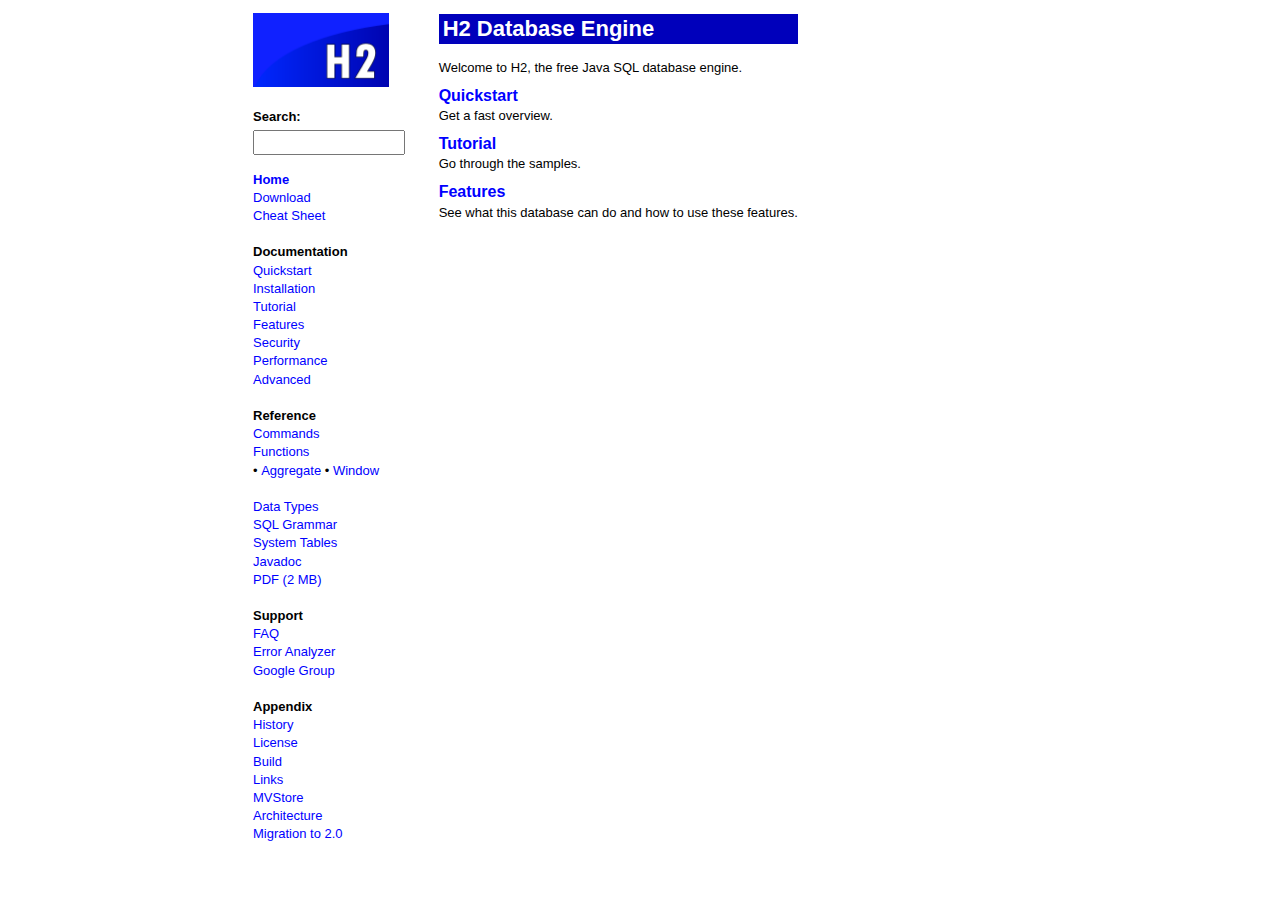
<file: h2/docs/index.html>
<!DOCTYPE html PUBLIC "-//W3C//DTD XHTML 1.0 Strict//EN" "http://www.w3.org/TR/xhtml1/DTD/xhtml1-strict.dtd">
<!--
Copyright 2004-2025 H2 Group. Multiple-Licensed under the MPL 2.0,
and the EPL 1.0 (https://h2database.com/html/license.html).
Initial Developer: H2 Group
-->
<html xmlns="http://www.w3.org/1999/xhtml" lang="en" xml:lang="en">
<head>
<meta http-equiv="Content-Type" content="text/html;charset=utf-8" />
<meta name="viewport" content="width=device-width, initial-scale=1" />
<meta name="description" content="H2 is free SQL database written in Java"/>
<title>
H2 Database Engine (redirect)
</title><link rel="stylesheet" type="text/css" href="html/stylesheet.css" />
<script type="text/javascript">
location.href = 'html/main.html';
</script>
</head>
<body style="margin: 20px;">

<h1>H2 Database Engine</h1>
<p>
Welcome to H2, the free SQL database. The main feature of H2 are:
</p>
<ul>
<li>It is free to use for everybody, source code is included
</li><li>Written in Java, but also available as native executable
</li><li>JDBC and (partial) ODBC API
</li><li>Embedded and client/server modes
</li><li>Clustering is supported
</li><li>A web client is included
</li></ul>

<h2>No Javascript</h2>
<p>
If you are not automatically redirected to the main page, then
Javascript is currently disabled or your browser does not support Javascript.
Some features (for example the integrated search) require Javascript.
Please enable Javascript, or go ahead without it:
</p><p>
<a href="html/main.html" style="font-size: 16px; font-weight: bold">H2 Database Engine</a>
</p>

</body></html>
</file>
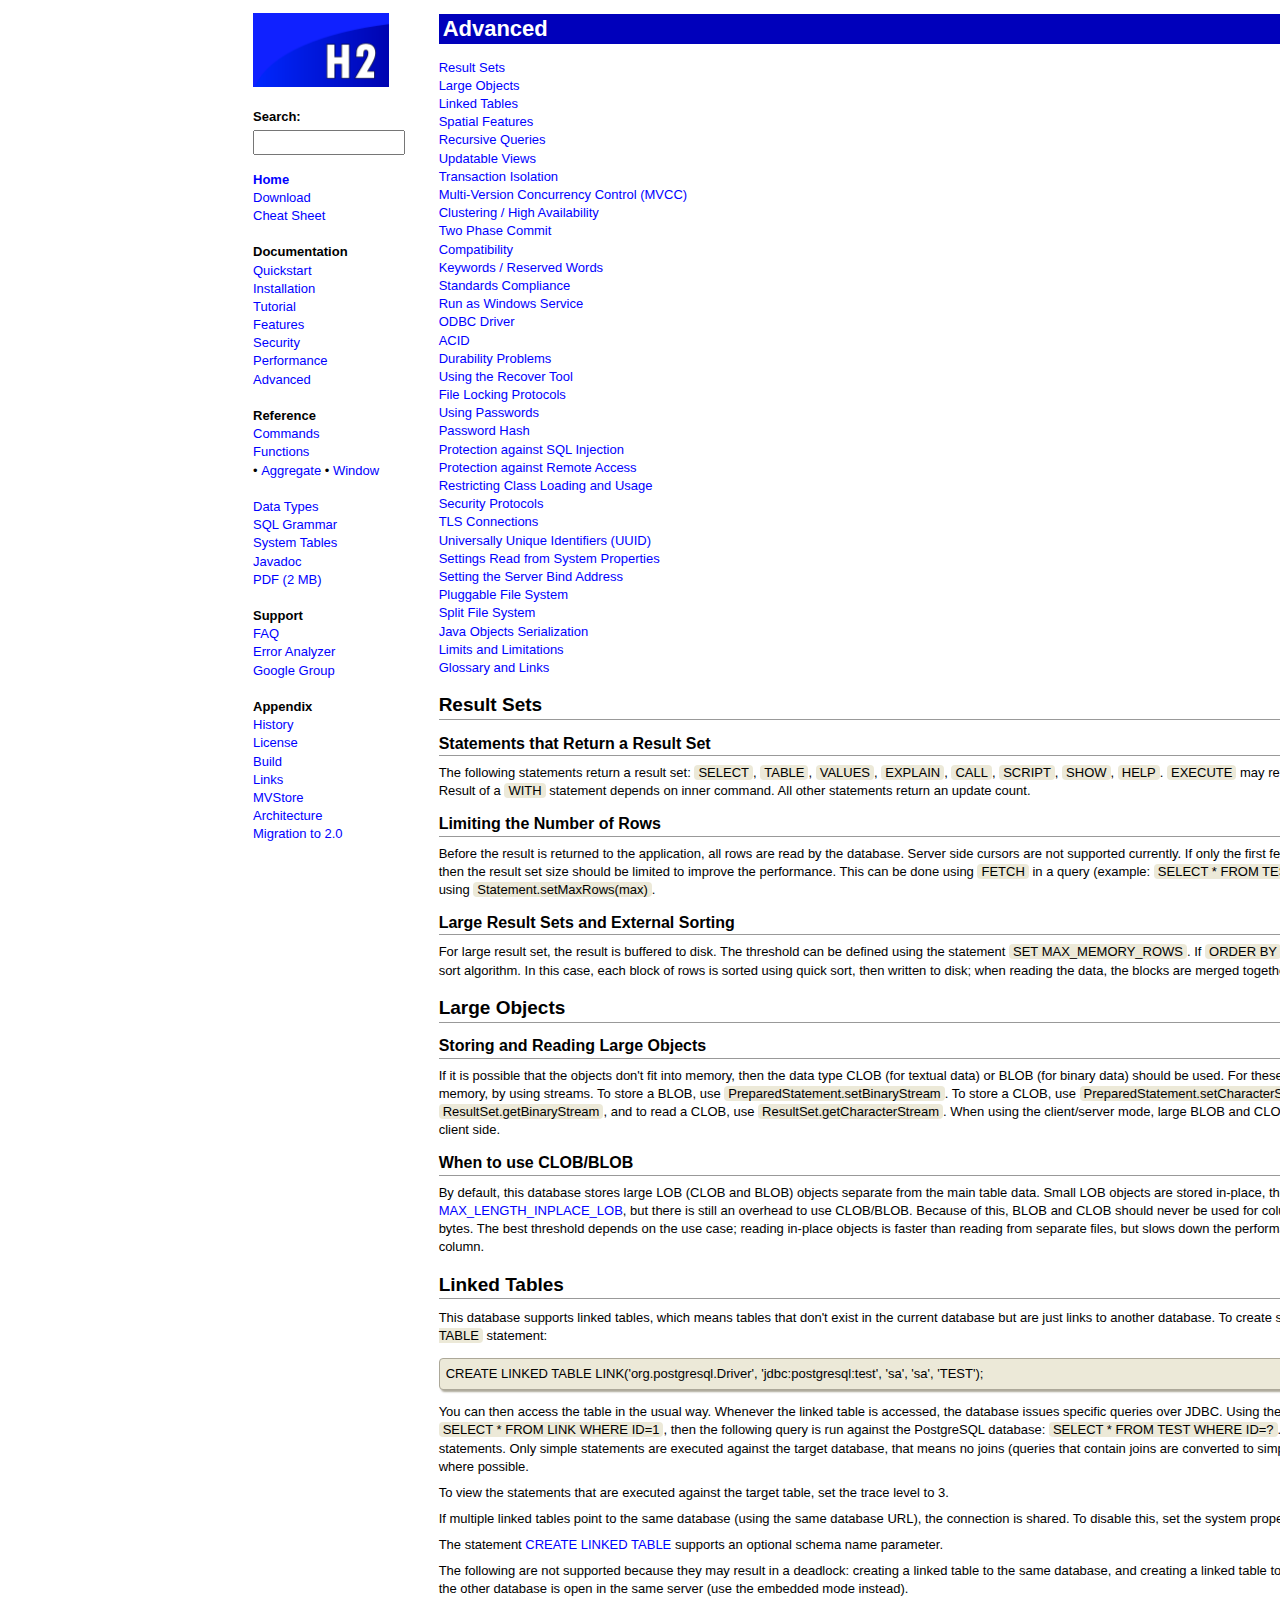
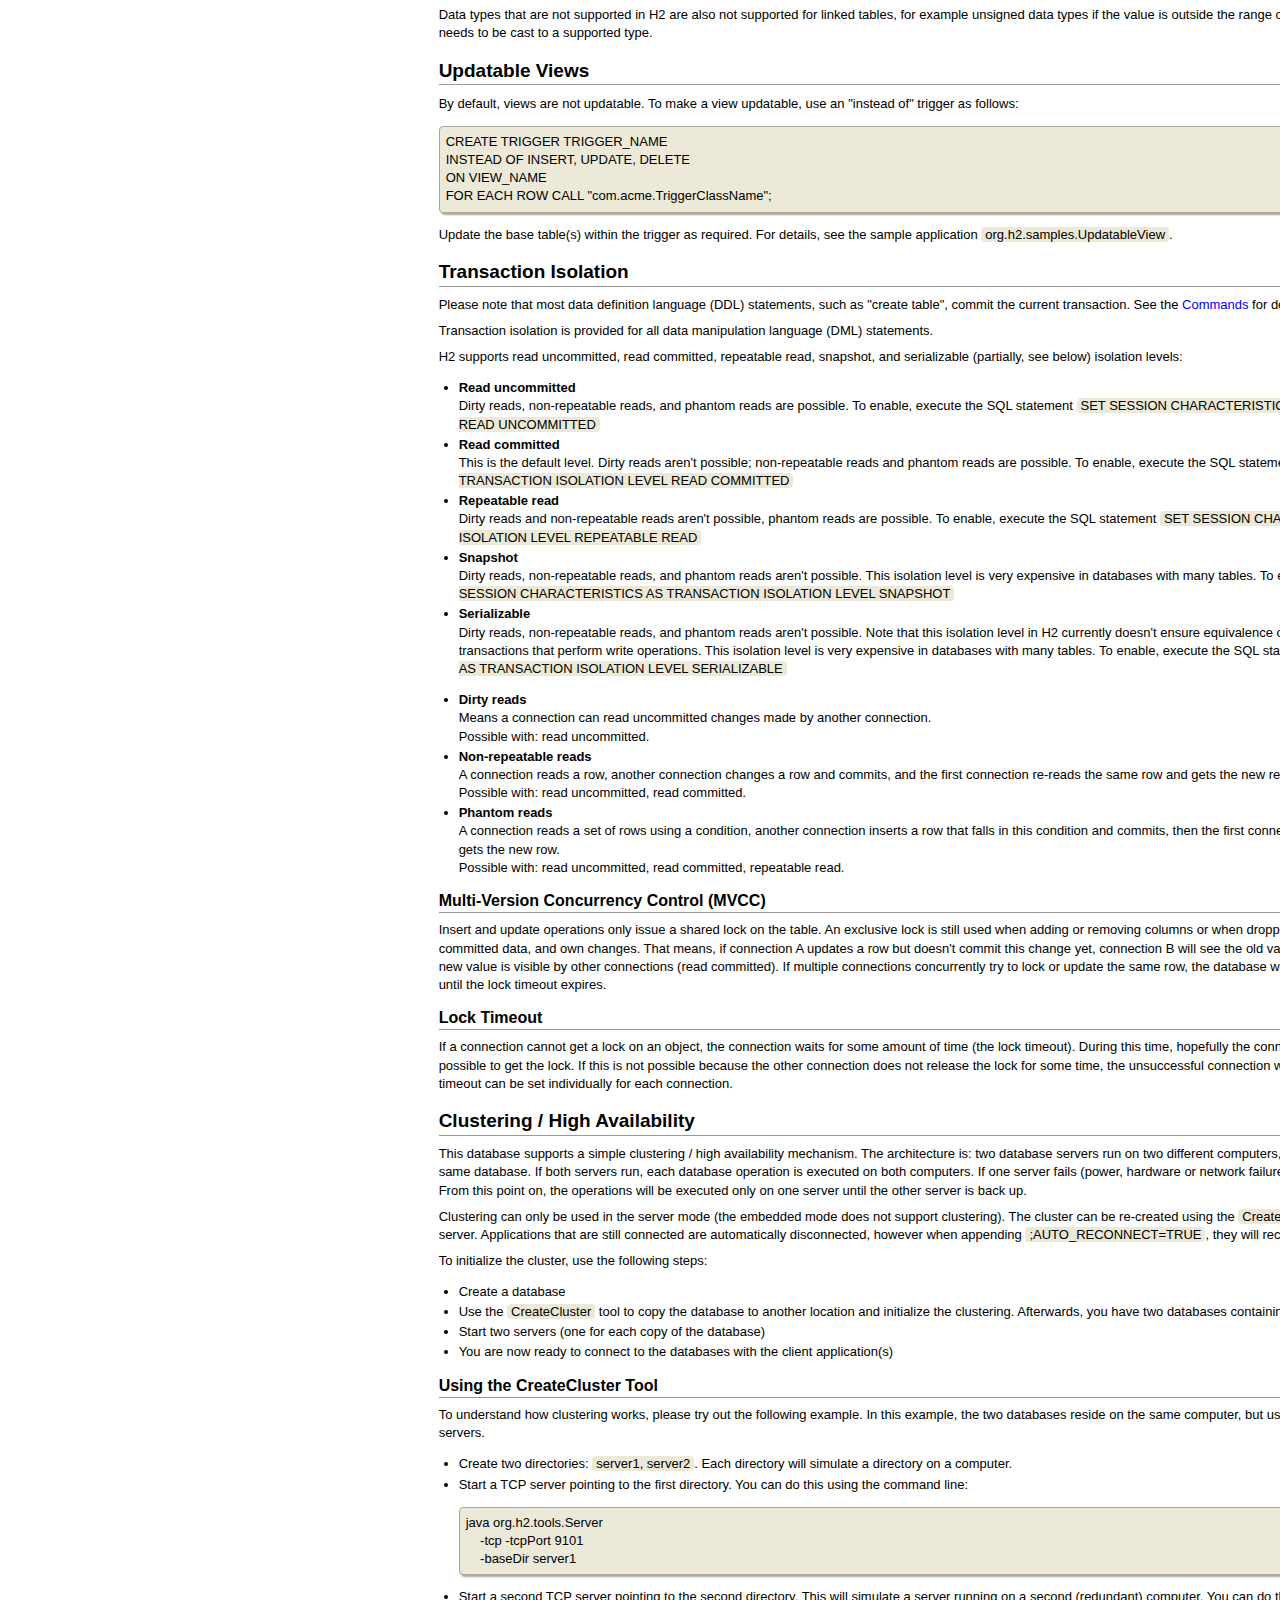
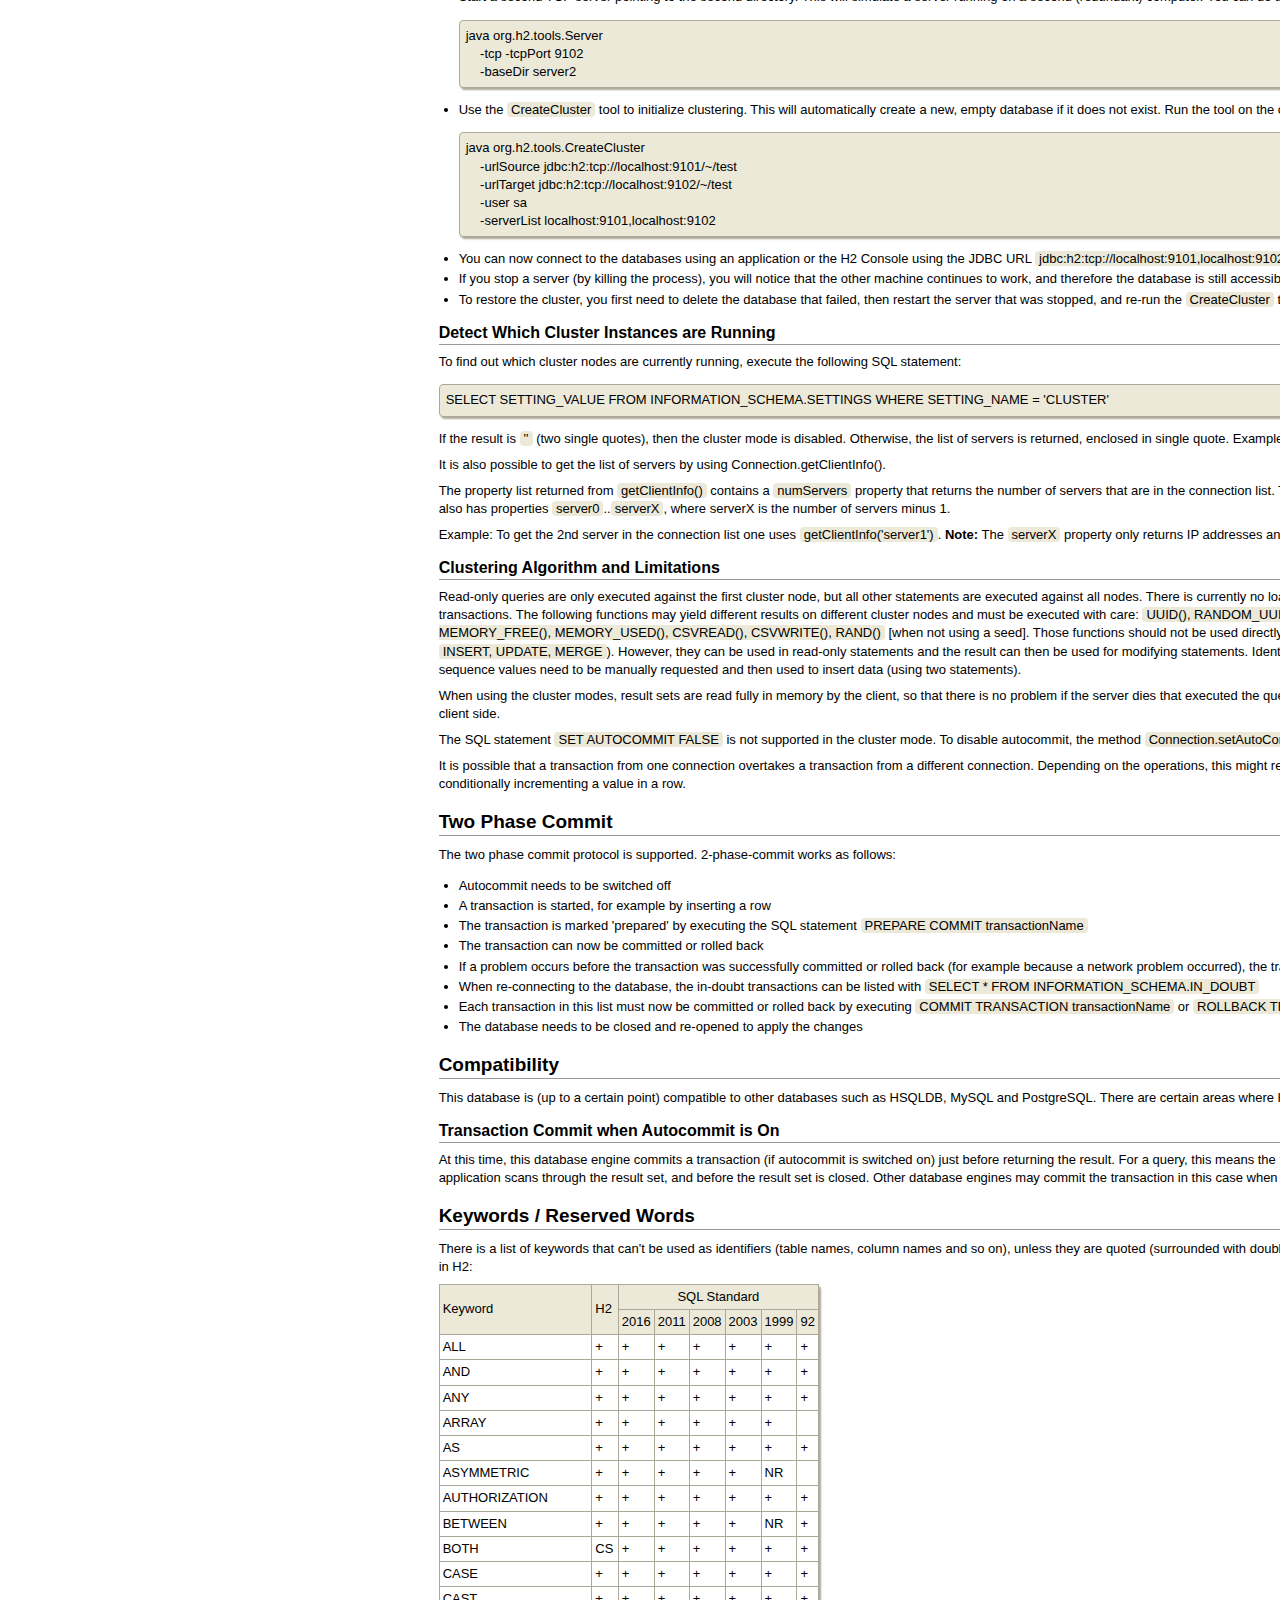
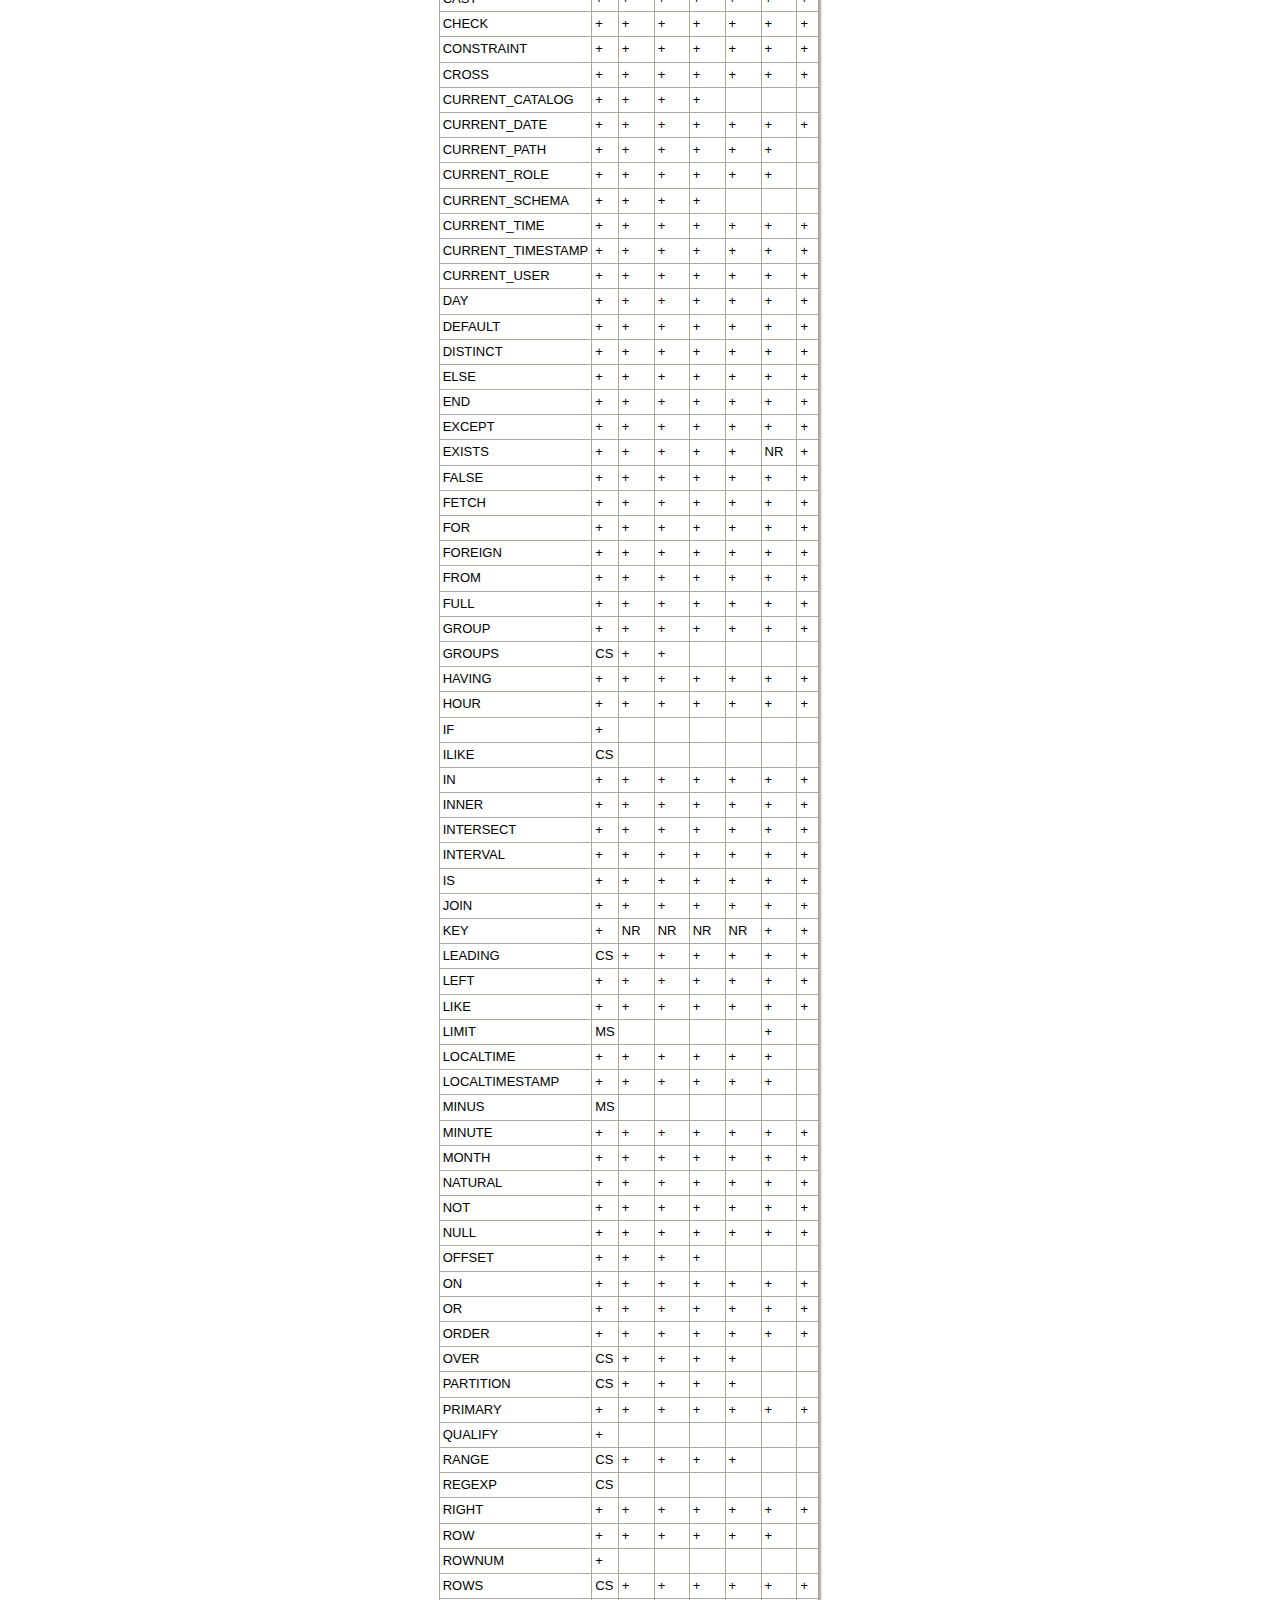
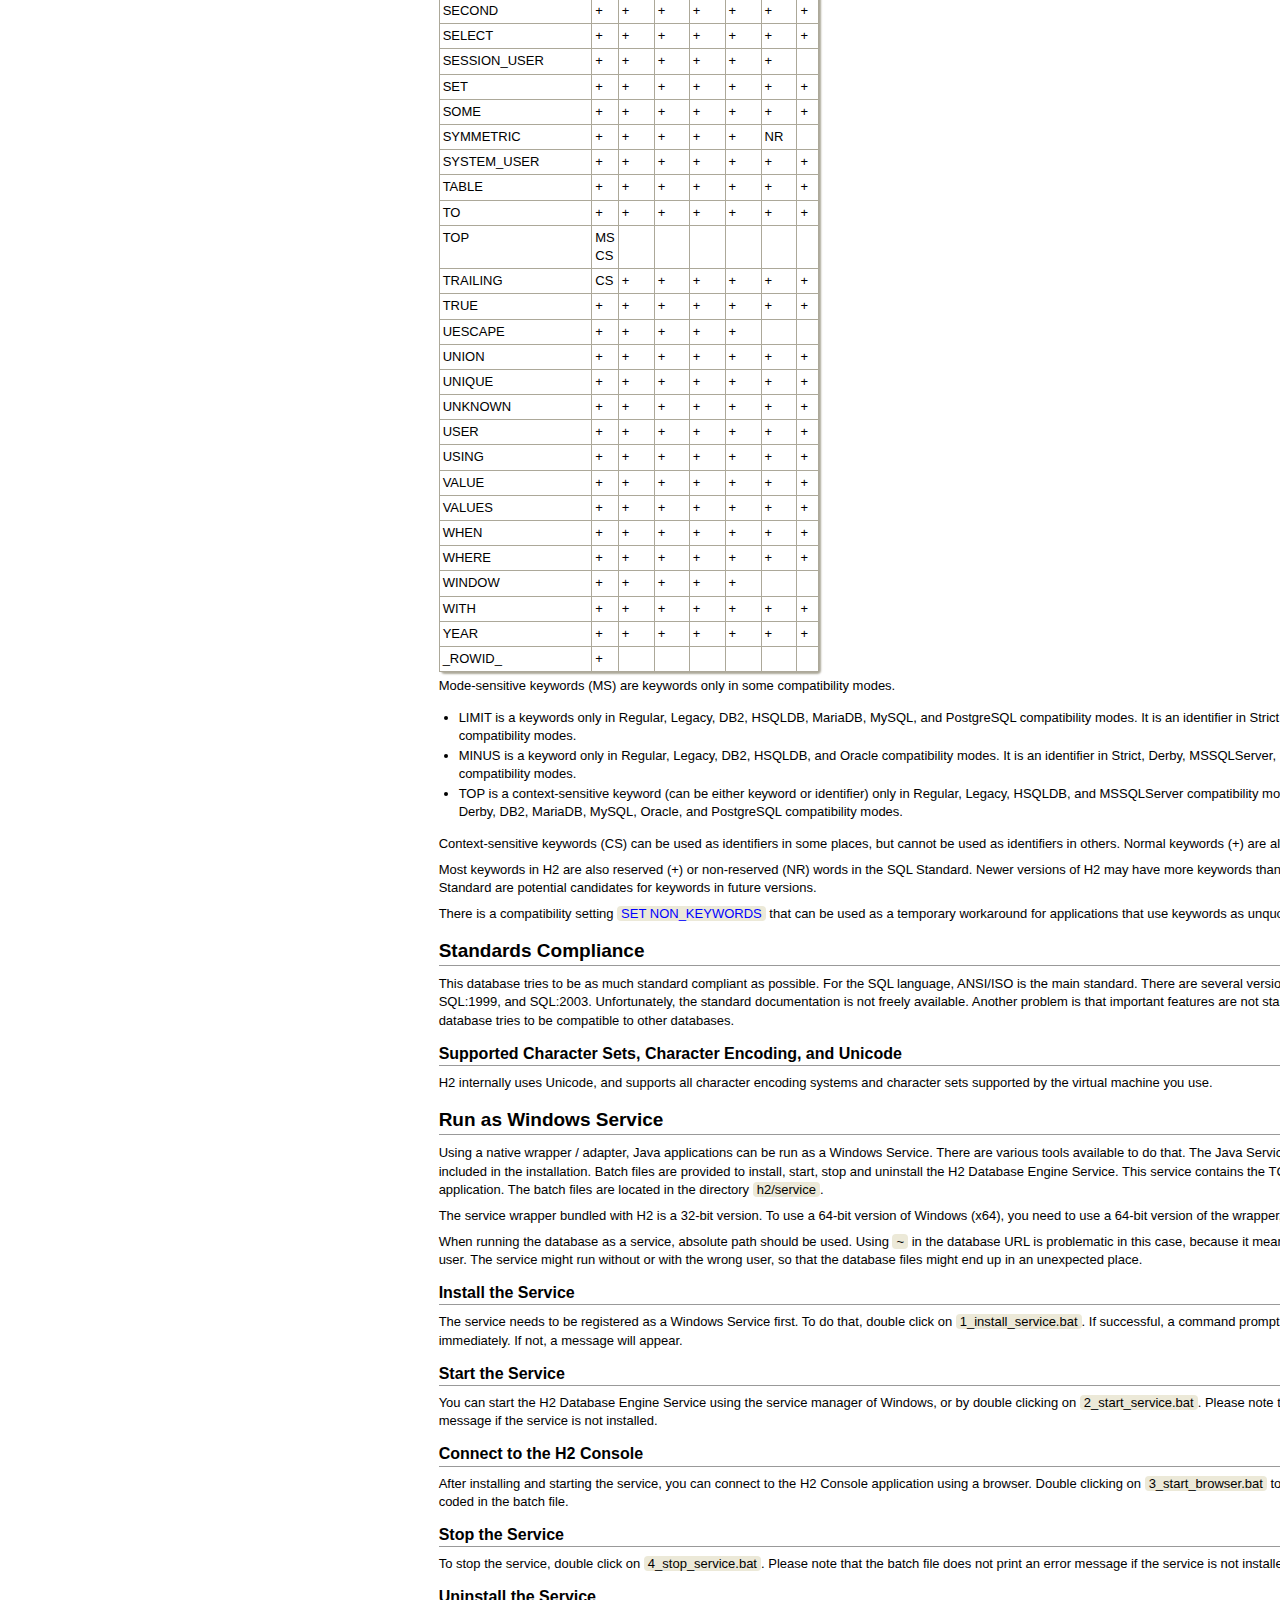
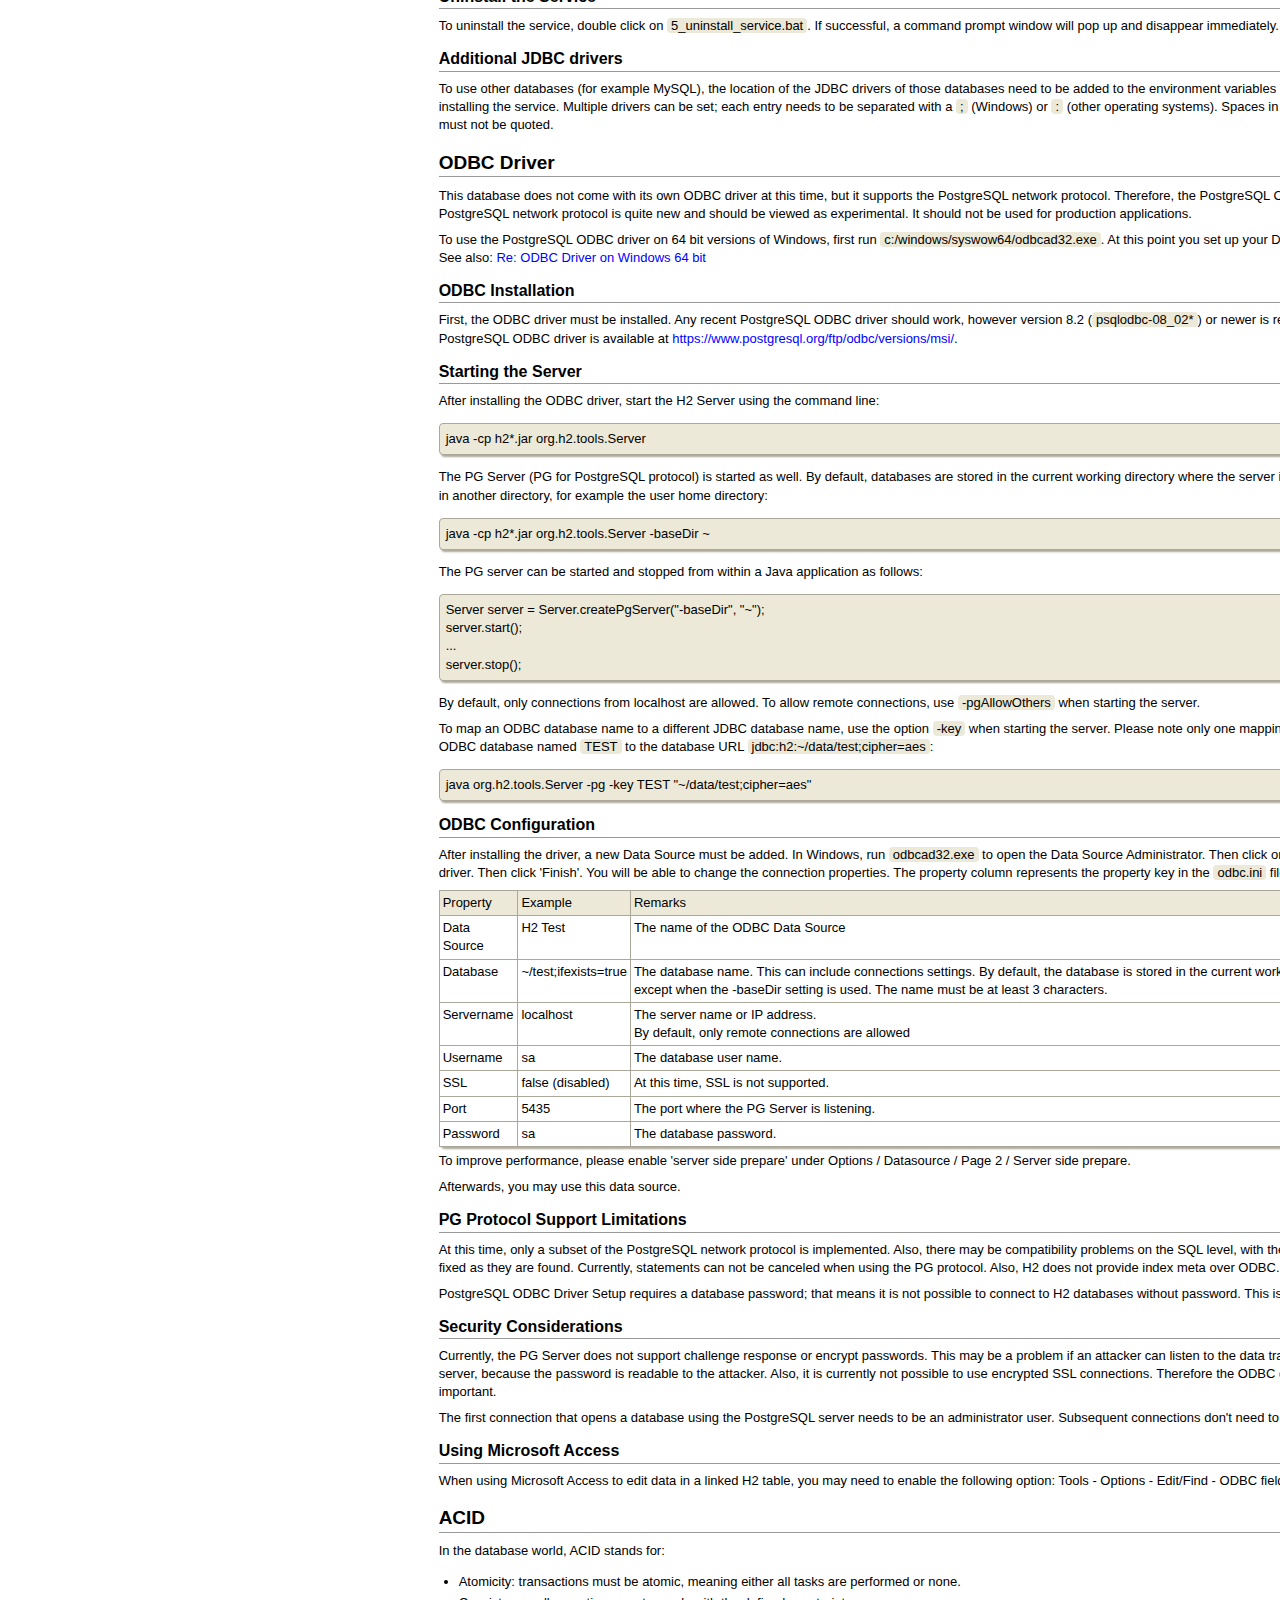
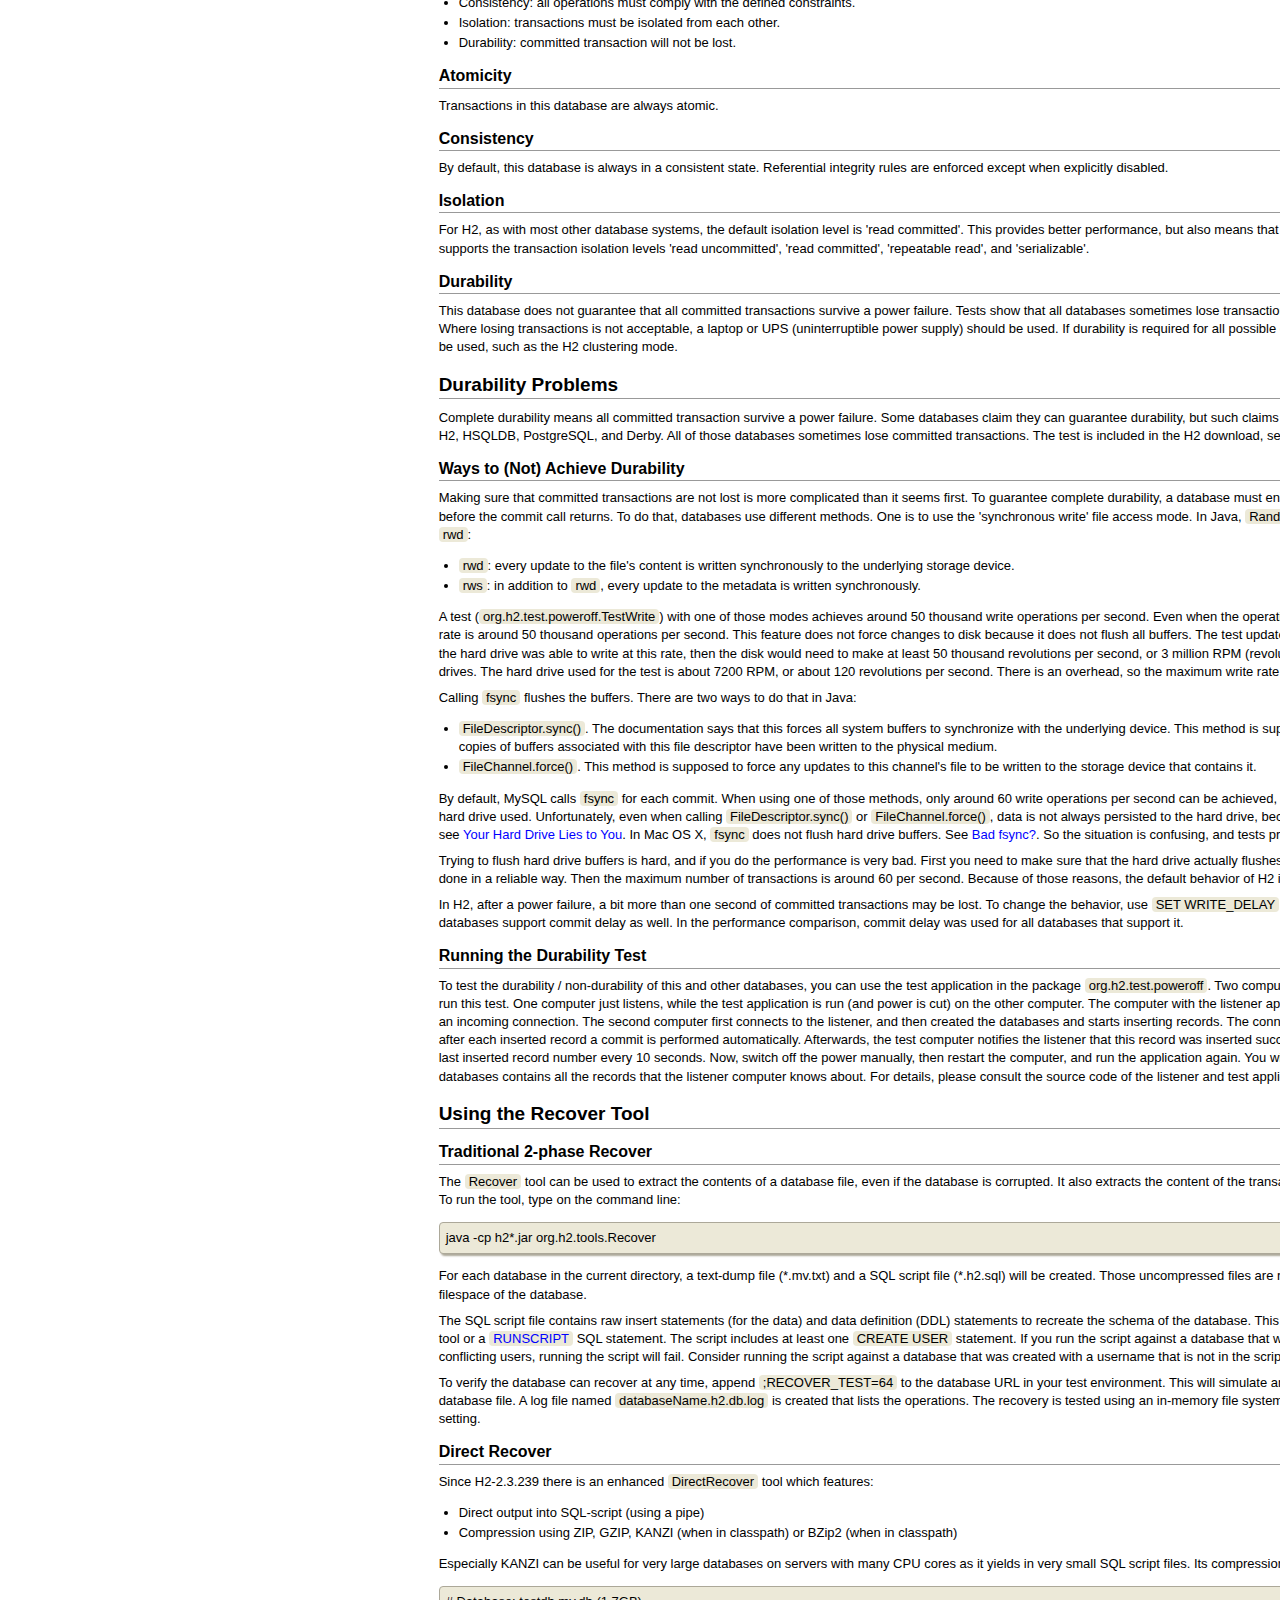
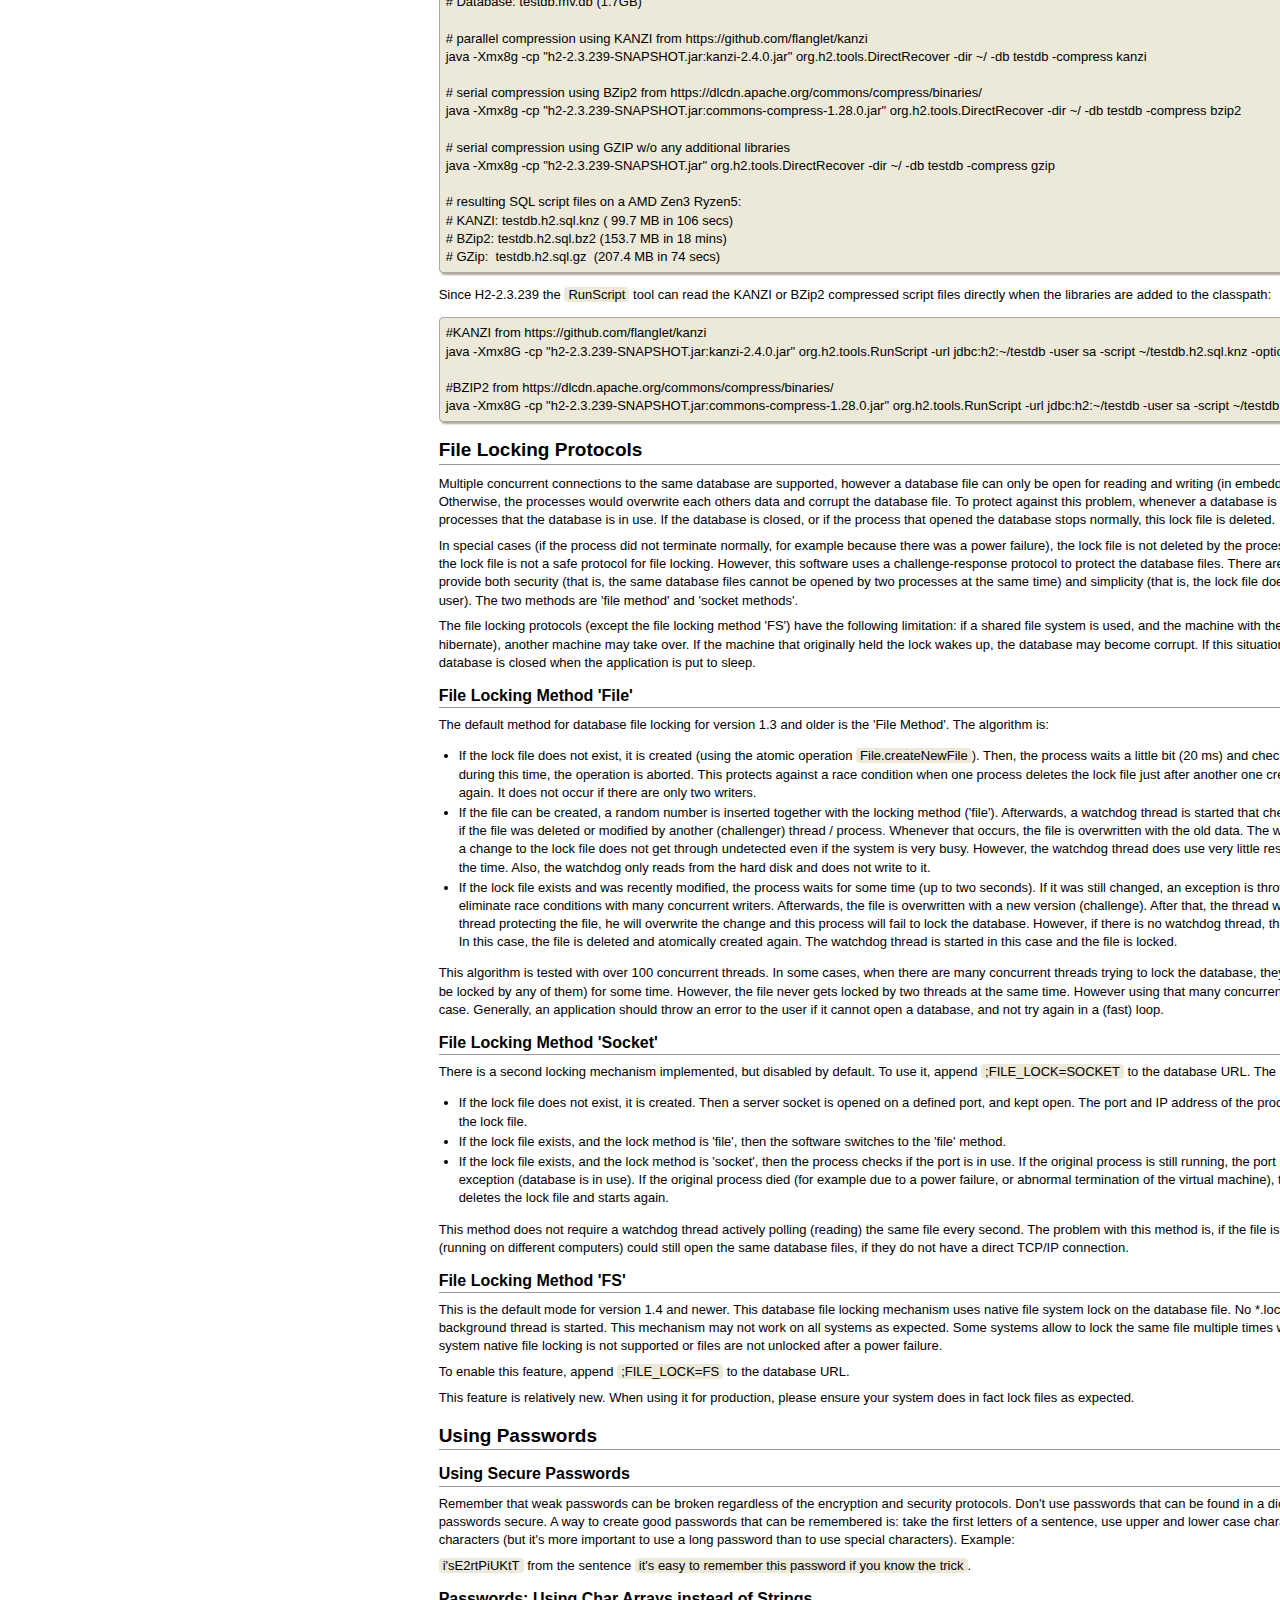
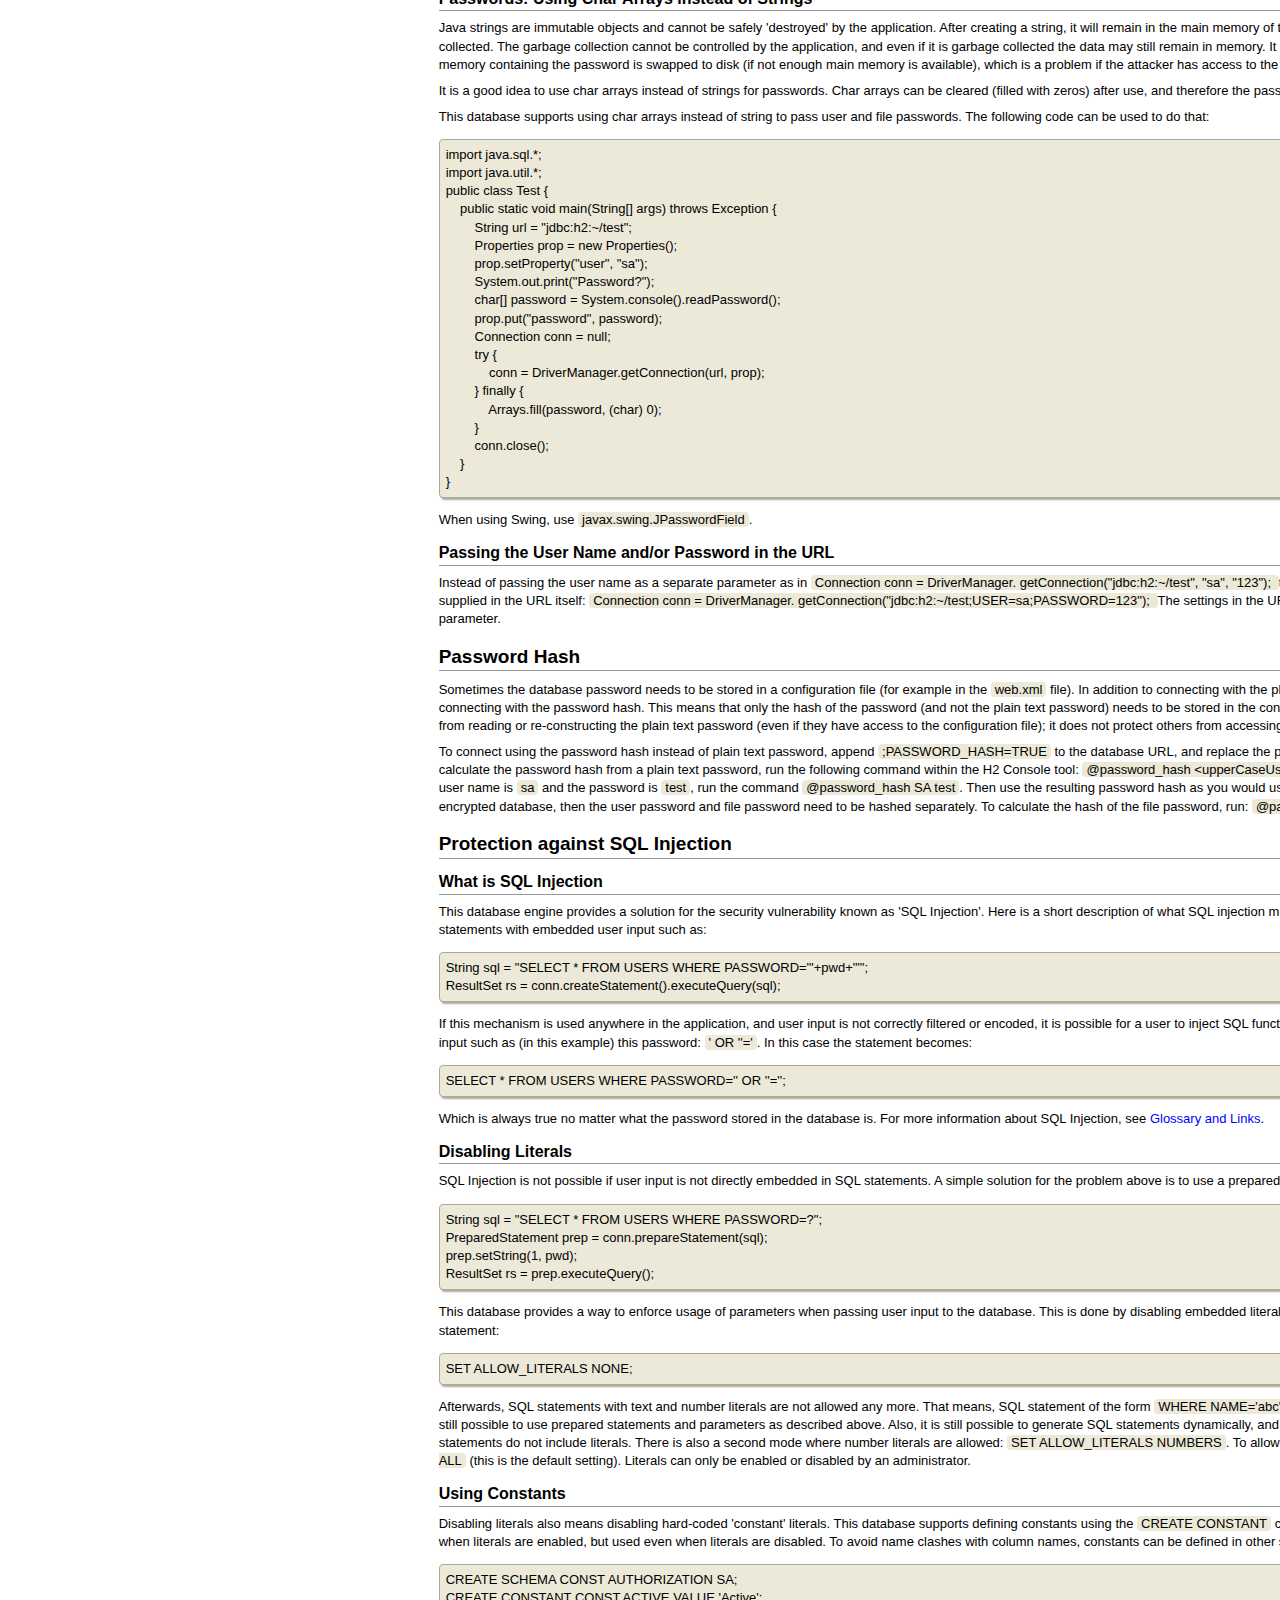
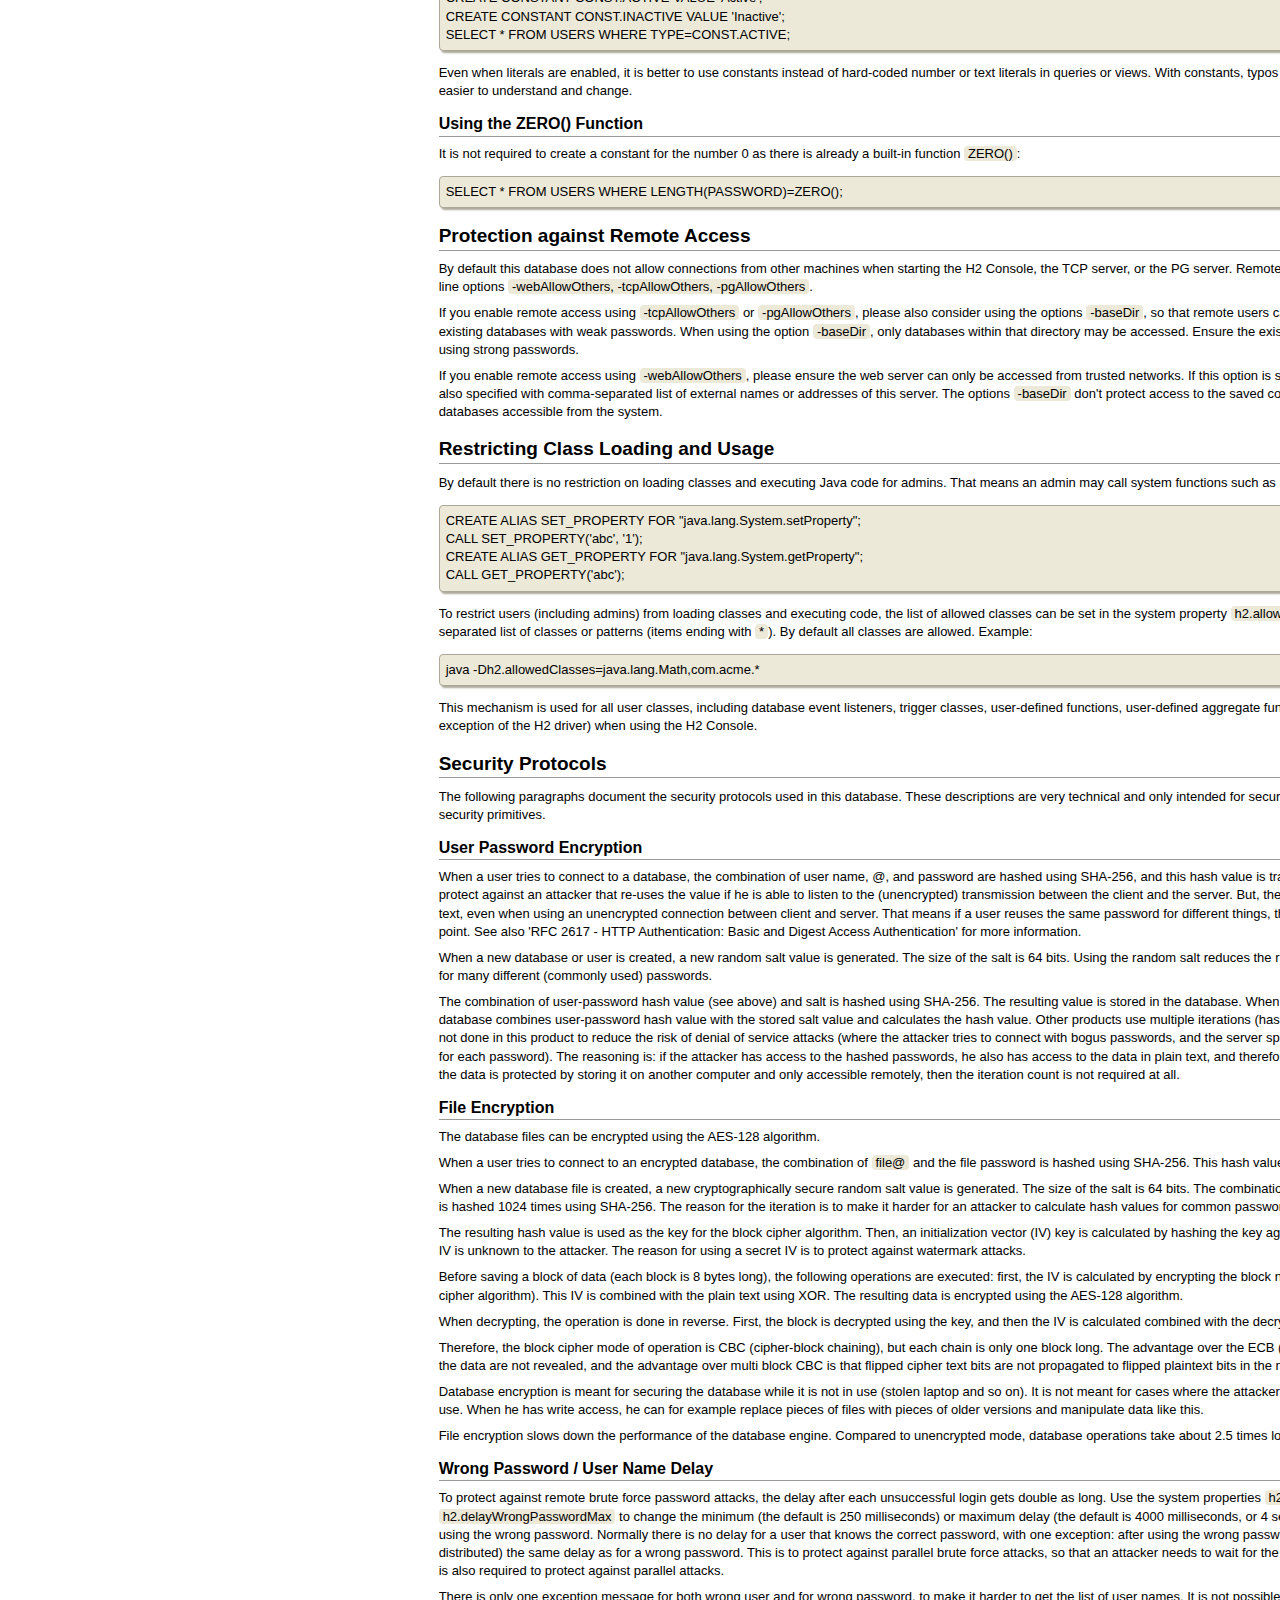
<file: h2/docs/html/advanced.html>
<!DOCTYPE html PUBLIC "-//W3C//DTD XHTML 1.0 Strict//EN" "http://www.w3.org/TR/xhtml1/DTD/xhtml1-strict.dtd">
<!--
Copyright 2004-2025 H2 Group. Multiple-Licensed under the MPL 2.0,
and the EPL 1.0 (https://h2database.com/html/license.html).
Initial Developer: H2 Group
-->
<html xmlns="http://www.w3.org/1999/xhtml" lang="en" xml:lang="en">
<head>
<meta http-equiv="Content-Type" content="text/html;charset=utf-8" />
<meta name="viewport" content="width=device-width, initial-scale=1" />
<title>
Advanced
</title>
<link rel="stylesheet" type="text/css" href="stylesheet.css" />
<!-- [search] { -->
<script type="text/javascript" src="navigation.js"></script>
</head><body onload="highlight()" onscroll="scroll()">

<table class="nav" onmousemove="return mouseMove(event)"><tr class="nav"><td class="nav" valign="top">
<div id = "searchMenu" style="width: 180px; overflow: hidden;">
<div class="menu" style="white-space:nowrap;">
<img src="images/h2-logo-2.png"
    alt="H2 database logo"
    onclick="document.location='main.html'"
    width="136" height="74"/>
&nbsp;&nbsp;<span id = "goTop" onclick="window.scrollTo(0,0)" style="color: #fff; position:fixed; font-size: 20px; cursor: pointer;">&#x25b2;</span>
</div>

<form action="submit" onsubmit="return goFirst();">
<table width="100%" class="search">
    <tr class="search">
        <td class="search" colspan="2">
<!-- translate
<a href="https://translate.google.com/translate?u=https%3A%2F%2Fh2database.com"
    onclick="javascript:startTranslate();return false;">Translate</a>
<div id = "translate" style="display:none"><div id = "google_translate_element"></div></div>
translate -->
        </td>
    </tr>
    <tr class="search">
        <td class="search" colspan="2">
        <b><label for="search">Search:</label></b>
        </td>
    </tr>
    <tr class="search">
        <td class="search" colspan="2">
            <input id = "search" name="search" type="text" size="16" maxlength="100" onkeyup="listWords(this.value, '')" /><br />
            <input type="reset" id = "clear" style="display:none;" value="Clear" onclick="listWords('', '');" />
        </td>
    </tr>
    <tr class="search" style="display:none;" >
        <td class="search" style="width: 1%; vertical-align: middle;">
            <input id = "highlight" type="checkbox" checked="checked" onclick="highlightCurrent(this.checked, search.value)" />
        </td>
        <td class="search" style="width: 99%; padding: 0px; vertical-align: middle;">
            <label for="highlight">Highlight keyword(s)</label>
        </td>
    </tr>
    <tr class="search">
        <td class="search" colspan="2">
            <table id = "result" style="border: 0px;">
                <tr style="display:none"><td></td></tr>
            </table>
        </td>
    </tr>
</table>
</form>
<div class="menu">
<b><a href="main.html">Home</a></b><br />
<a href="download.html">Download</a><br />
<a href="cheatSheet.html">Cheat Sheet</a><br />
<br />
<b>Documentation</b><br />
<a href="quickstart.html">Quickstart</a><br />
<a href="installation.html">Installation</a><br />
<a href="tutorial.html">Tutorial</a><br />
<a href="features.html">Features</a><br />
<a href="security.html">Security</a><br />
<a href="performance.html">Performance</a><br />
<a href="advanced.html">Advanced</a><br />
<br />
<b>Reference</b><br />
<a href="commands.html">Commands</a><br />
<a href="functions.html">Functions</a><br />
&#8226;&nbsp;<a href="functions-aggregate.html">Aggregate</a>
&#8226;&nbsp;<a href="functions-window.html">Window</a>
<br /><br />
<a href="datatypes.html">Data Types</a><br />
<a href="grammar.html">SQL Grammar</a><br />
<a href="systemtables.html">System Tables</a><br />
<a href="../javadoc/index.html">Javadoc</a><br />
<a href="https://github.com/h2database/h2database/releases/download/version-2.4.240/h2.pdf">PDF (2 MB)</a><br />
<br />
<b>Support</b><br />
<a href="faq.html">FAQ</a><br />
<a href="sourceError.html">Error Analyzer</a><br />
<a href="https://groups.google.com/g/h2-database">Google Group</a><br />
<br />
<b>Appendix</b><br />
<a href="history.html">History</a><br />
<a href="license.html">License</a><br />
<a href="build.html">Build</a><br />
<a href="links.html">Links</a><br />
<a href="mvstore.html">MVStore</a><br />
<a href="architecture.html">Architecture</a><br />
<a href="migration-to-v2.html">Migration to 2.0</a><br />
<br />

</div>
</div>
</td>

<td class="nav" style="cursor: e-resize;" onmousedown="return mouseDown(event)" onmouseup="return mouseUp(event)">&nbsp;</td>
<td class="nav"><div class="content">

<!-- } -->

<h1>Advanced</h1>
<a href="#result_sets">
    Result Sets</a><br />
<a href="#large_objects">
    Large Objects</a><br />
<a href="#linked_tables">
    Linked Tables</a><br />
<a href="#spatial_features">
    Spatial Features</a><br />
<a href="#recursive_queries">
    Recursive Queries</a><br />
<a href="#updatable_views">
    Updatable Views</a><br />
<a href="#transaction_isolation">
    Transaction Isolation</a><br />
<a href="#mvcc">
    Multi-Version Concurrency Control (MVCC)</a><br />
<a href="#clustering">
    Clustering / High Availability</a><br />
<a href="#two_phase_commit">
    Two Phase Commit</a><br />
<a href="#compatibility">
    Compatibility</a><br />
<a href="#keywords">
    Keywords / Reserved Words</a><br />
<a href="#standards_compliance">
    Standards Compliance</a><br />
<a href="#windows_service">
    Run as Windows Service</a><br />
<a href="#odbc_driver">
    ODBC Driver</a><br />
<a href="#acid">
    ACID</a><br />
<a href="#durability_problems">
    Durability Problems</a><br />
<a href="#using_recover_tool">
    Using the Recover Tool</a><br />
<a href="#file_locking_protocols">
    File Locking Protocols</a><br />
<a href="#passwords">
    Using Passwords</a><br />
<a href="#password_hash">
    Password Hash</a><br />
<a href="#sql_injection">
    Protection against SQL Injection</a><br />
<a href="#remote_access">
    Protection against Remote Access</a><br />
<a href="#restricting_classes">
    Restricting Class Loading and Usage</a><br />
<a href="#security_protocols">
    Security Protocols</a><br />
<a href="#tls_connections">
    TLS Connections</a><br />
<a href="#uuid">
    Universally Unique Identifiers (UUID)</a><br />
<a href="#system_properties">
    Settings Read from System Properties</a><br />
<a href="#server_bind_address">
    Setting the Server Bind Address</a><br />
<a href="#file_system">
    Pluggable File System</a><br />
<a href="#file_system_split">
    Split File System</a><br />
<a href="#java_objects_serialization">
    Java Objects Serialization</a><br />
<a href="#limits_limitations">
    Limits and Limitations</a><br />
<a href="#glossary_links">
    Glossary and Links</a><br />

<h2 id="result_sets">Result Sets</h2>

<h3>Statements that Return a Result Set</h3>
<p>
The following statements return a result set: <code>SELECT</code>, <code>TABLE</code>, <code>VALUES</code>,
<code>EXPLAIN</code>, <code>CALL</code>, <code>SCRIPT</code>, <code>SHOW</code>, <code>HELP</code>.
<code>EXECUTE</code> may return either a result set or an update count.
Result of a <code>WITH</code> statement depends on inner command.
All other statements return an update count.
</p>

<h3>Limiting the Number of Rows</h3>
<p>
Before the result is returned to the application, all rows are read by the database.
Server side cursors are not supported currently.
If only the first few rows are interesting for the application, then the
result set size should be limited to improve the performance.
This can be done using <code>FETCH</code> in a query
(example: <code>SELECT * FROM TEST FETCH FIRST 100 ROWS ONLY</code>),
or by using <code>Statement.setMaxRows(max)</code>.
</p>

<h3>Large Result Sets and External Sorting</h3>
<p>
For large result set, the result is buffered to disk. The threshold can be defined using the statement
<code>SET MAX_MEMORY_ROWS</code>.
If <code>ORDER BY</code> is used, the sorting is done using an
external sort algorithm.
In this case, each block of rows is sorted using quick sort, then written to disk;
when reading the data, the blocks are merged together.
</p>

<h2 id="large_objects">Large Objects</h2>

<h3>Storing and Reading Large Objects</h3>
<p>
If it is possible that the objects don't fit into memory, then the data type
CLOB (for textual data) or BLOB (for binary data) should be used.
For these data types, the objects are not fully read into memory, by using streams.
To store a BLOB, use <code>PreparedStatement.setBinaryStream</code>. To store a CLOB, use
<code>PreparedStatement.setCharacterStream</code>. To read a BLOB, use <code>ResultSet.getBinaryStream</code>,
and to read a CLOB, use <code>ResultSet.getCharacterStream</code>.
When using the client/server mode, large BLOB and CLOB data is stored in a temporary file
on the client side.
</p>

<h3>When to use CLOB/BLOB</h3>
<p>
By default, this database stores large LOB (CLOB and BLOB) objects separate from the main table data.
Small LOB objects are stored in-place, the threshold can be set using
<a href="commands.html#set_max_length_inplace_lob" class="notranslate" >MAX_LENGTH_INPLACE_LOB</a>,
but there is still an overhead to use CLOB/BLOB. Because of this, BLOB and CLOB
should never be used for columns with a maximum size below about 200 bytes.
The best threshold depends on the use case; reading in-place objects is faster
than reading from separate files, but slows down the performance of operations
that don't involve this column.
</p>

<h2 id="linked_tables">Linked Tables</h2>
<p>
This database supports linked tables, which means tables that don't exist in the current database but
are just links to another database. To create such a link, use the
<code>CREATE LINKED TABLE</code> statement:
</p>
<pre>
CREATE LINKED TABLE LINK('org.postgresql.Driver', 'jdbc:postgresql:test', 'sa', 'sa', 'TEST');
</pre>
<p>
You can then access the table in the usual way.
Whenever the linked table is accessed, the database issues specific queries over JDBC.
Using the example above, if you issue the query <code>SELECT * FROM LINK WHERE ID=1</code>,
then the following query is run against the PostgreSQL database: <code>SELECT * FROM TEST WHERE ID=?</code>.
The same happens for insert and update statements.
Only simple statements are executed against the target database, that means no joins
(queries that contain joins are converted to simple queries).
Prepared statements are used where possible.
</p>
<p>
To view the statements that are executed against the target table, set the trace level to 3.
</p>
<p>
If multiple linked tables point to the same database (using the same database URL), the connection
is shared. To disable this, set the system property <code>h2.shareLinkedConnections=false</code>.
</p>
<p>
The statement <a href="commands.html#create_linked_table" class="notranslate" >CREATE LINKED TABLE</a>
supports an optional schema name parameter.
</p>
<p>
The following are not supported because they may result in a deadlock:
creating a linked table to the same database,
and creating a linked table to another database using the server mode if the other database is open in the same server
(use the embedded mode instead).
</p>
<p>
Data types that are not supported in H2 are also not supported for linked tables,
for example unsigned data types if the value is outside the range of the signed type.
In such cases, the columns needs to be cast to a supported type.
</p>

<h2 id="updatable_views">Updatable Views</h2>
<p>
By default, views are not updatable.
To make a view updatable, use an "instead of" trigger as follows:
</p>
<pre>
CREATE TRIGGER TRIGGER_NAME
INSTEAD OF INSERT, UPDATE, DELETE
ON VIEW_NAME
FOR EACH ROW CALL "com.acme.TriggerClassName";
</pre>
<p>
Update the base table(s) within the trigger as required.
For details, see the sample application <code>org.h2.samples.UpdatableView</code>.
</p>

<h2 id="transaction_isolation">Transaction Isolation</h2>
<p>
Please note that most data definition language (DDL) statements,
such as "create table", commit the current transaction.
See the <a href="commands.html">Commands</a> for details.
</p>
<p>
Transaction isolation is provided for all data manipulation language (DML) statements.
</p>
<p>
H2 supports read uncommitted, read committed, repeatable read, snapshot,
and serializable (partially, see below) isolation levels:
</p>
<ul>
<li><b>Read uncommitted</b><br />
    Dirty reads, non-repeatable reads, and phantom reads are possible.
    To enable, execute the SQL statement
    <code>SET SESSION CHARACTERISTICS AS TRANSACTION ISOLATION LEVEL READ UNCOMMITTED</code>
</li>
<li><b>Read committed</b><br />
    This is the default level.
    Dirty reads aren't possible; non-repeatable reads and phantom reads are possible.
    To enable, execute the SQL statement
    <code>SET SESSION CHARACTERISTICS AS TRANSACTION ISOLATION LEVEL READ COMMITTED</code>
</li>
<li><b>Repeatable read</b><br />
    Dirty reads and non-repeatable reads aren't possible, phantom reads are possible.
    To enable, execute the SQL statement
    <code>SET SESSION CHARACTERISTICS AS TRANSACTION ISOLATION LEVEL REPEATABLE READ</code>
</li>
<li><b>Snapshot</b><br />
    Dirty reads, non-repeatable reads, and phantom reads aren't possible.
    This isolation level is very expensive in databases with many tables.
    To enable, execute the SQL statement
    <code>SET SESSION CHARACTERISTICS AS TRANSACTION ISOLATION LEVEL SNAPSHOT</code>
</li>
<li><b>Serializable</b><br />
    Dirty reads, non-repeatable reads, and phantom reads aren't possible.
    Note that this isolation level in H2 currently doesn't ensure equivalence of concurrent and serializable execution
    of transactions that perform write operations.
    This isolation level is very expensive in databases with many tables.
    To enable, execute the SQL statement
    <code>SET SESSION CHARACTERISTICS AS TRANSACTION ISOLATION LEVEL SERIALIZABLE</code>
</li>
</ul>
<ul>
<li><b>Dirty reads</b><br />
    Means a connection can read uncommitted changes made by another connection.<br />
    Possible with: read uncommitted.
</li><li><b>Non-repeatable reads</b><br />
    A connection reads a row, another connection changes a row and commits,
    and the first connection re-reads the same row and gets the new result.<br />
    Possible with: read uncommitted, read committed.
</li><li><b>Phantom reads</b><br />
    A connection reads a set of rows using a condition, another connection
    inserts a row that falls in this condition and commits, then the first connection
    re-reads using the same condition and gets the new row.<br />
    Possible with: read uncommitted, read committed, repeatable read.
</li>
</ul>

<h3 id="mvcc">Multi-Version Concurrency Control (MVCC)</h3>
<p>
Insert and update operations only issue a shared lock on the table.
An exclusive lock is still used when adding or removing columns or when dropping the table.
Connections only 'see' committed data, and own changes. That means, if connection A updates
a row but doesn't commit this change yet, connection B will see the old value.
Only when the change is committed, the new value is visible by other connections
(read committed). If multiple connections concurrently try to lock or update the same row, the
database waits until it can apply the change, but at most until the lock timeout expires.
</p>

<h3>Lock Timeout</h3>
<p>
If a connection cannot get a lock on an object, the connection waits for some amount
of time (the lock timeout). During this time, hopefully the connection holding the
lock commits and it is then possible to get the lock. If this is not possible because
the other connection does not release the lock for some time, the unsuccessful
connection will get a lock timeout exception. The lock timeout can be set individually
for each connection.
</p>

<h2 id="clustering">Clustering / High Availability</h2>
<p>
This database supports a simple clustering / high availability mechanism. The architecture is:
two database servers run on two different computers, and on both computers is a copy of the
same database. If both servers run, each database operation is executed on both computers.
If one server fails (power, hardware or network failure), the other server can still continue to work.
From this point on, the operations will be executed only on one server until the other server
is back up.
</p><p>
Clustering can only be used in the server mode (the embedded mode does not support clustering).
The cluster can be re-created using the <code>CreateCluster</code> tool without stopping
the remaining server. Applications that are still connected are automatically disconnected,
however when appending <code>;AUTO_RECONNECT=TRUE</code>, they will recover from that.
</p><p>
To initialize the cluster, use the following steps:
</p>
<ul>
<li>Create a database
</li><li>Use the <code>CreateCluster</code> tool to copy the database to
    another location and initialize the clustering.
    Afterwards, you have two databases containing the same data.
</li><li>Start two servers (one for each copy of the database)
</li><li>You are now ready to connect to the databases with the client application(s)
</li></ul>

<h3>Using the CreateCluster Tool</h3>
<p>
To understand how clustering works, please try out the following example.
In this example, the two databases reside on the same computer, but usually, the
databases will be on different servers.
</p>
<ul>
<li>Create two directories: <code>server1, server2</code>.
    Each directory will simulate a directory on a computer.
</li><li>Start a TCP server pointing to the first directory.
    You can do this using the command line:
<pre>
java org.h2.tools.Server
    -tcp -tcpPort 9101
    -baseDir server1
</pre>
</li><li>Start a second TCP server pointing to the second directory.
    This will simulate a server running on a second (redundant) computer.
    You can do this using the command line:
<pre>
java org.h2.tools.Server
    -tcp -tcpPort 9102
    -baseDir server2
</pre>
</li><li>Use the <code>CreateCluster</code> tool to initialize clustering.
    This will automatically create a new, empty database if it does not exist.
    Run the tool on the command line:
<pre>
java org.h2.tools.CreateCluster
    -urlSource jdbc:h2:tcp://localhost:9101/~/test
    -urlTarget jdbc:h2:tcp://localhost:9102/~/test
    -user sa
    -serverList localhost:9101,localhost:9102
</pre>
</li><li>You can now connect to the databases using
an application or the H2 Console using the JDBC URL
<code>jdbc:h2:tcp://localhost:9101,localhost:9102/~/test</code>
</li><li>If you stop a server (by killing the process),
you will notice that the other machine continues to work,
and therefore the database is still accessible.
</li><li>To restore the cluster, you first need to delete the
database that failed, then restart the server that was stopped,
and re-run the <code>CreateCluster</code> tool.
</li></ul>

<h3>Detect Which Cluster Instances are Running</h3>
<p>
To find out which cluster nodes are currently running, execute the following SQL statement:
</p>
<pre>
SELECT SETTING_VALUE FROM INFORMATION_SCHEMA.SETTINGS WHERE SETTING_NAME = 'CLUSTER'
</pre>
<p>
If the result is <code>''</code> (two single quotes), then the cluster mode is disabled. Otherwise, the list of
servers is returned, enclosed in single quote. Example: <code>'server1:9191,server2:9191'</code>.
</p>

<p>
It is also possible to get the list of servers by using Connection.getClientInfo().
</p>

<p>
The property list returned from <code>getClientInfo()</code> contains a <code>numServers</code> property that returns the
number of servers that are in the connection list. To get the actual servers, <code>getClientInfo()</code> also has
properties <code>server0</code>..<code>serverX</code>, where serverX is the number of servers minus 1.
</p>

<p>
Example: To get the 2nd server in the connection list one uses <code>getClientInfo('server1')</code>.
<b>Note:</b> The <code>serverX</code> property only returns IP addresses and ports and not hostnames.
</p>

<h3>Clustering Algorithm and Limitations</h3>
<p>
Read-only queries are only executed against the first cluster node, but all other statements are
executed against all nodes. There is currently no load balancing made to avoid problems with
transactions. The following functions may yield different results on different cluster nodes and must be
executed with care: <code>UUID(), RANDOM_UUID(), SECURE_RAND(), SESSION_ID(),
MEMORY_FREE(), MEMORY_USED(), CSVREAD(), CSVWRITE(), RAND()</code> [when not using a seed].
Those functions should not be used directly in modifying statements
(for example <code>INSERT, UPDATE, MERGE</code>). However, they can be used
in read-only statements and the result can then be used for modifying statements.
Identity columns aren't supported.
Instead, sequence values need to be manually requested and then used to insert data (using two statements).
</p>
<p>
When using the cluster modes, result sets are read fully in memory by the client, so that
there is no problem if the server dies that executed the query. Result sets must fit in memory
on the client side.
</p>
<p>
The SQL statement <code>SET AUTOCOMMIT FALSE</code> is not supported in the cluster mode.
To disable autocommit, the method <code>Connection.setAutoCommit(false)</code> needs to be called.
</p>
<p>
It is possible that a transaction from one connection overtakes a transaction from a different connection.
Depending on the operations, this might result in different results, for example when
conditionally incrementing a value in a row.
</p>

<h2 id="two_phase_commit">Two Phase Commit</h2>
<p>
The two phase commit protocol is supported. 2-phase-commit works as follows:
</p>
<ul>
<li>Autocommit needs to be switched off
</li><li>A transaction is started, for example by inserting a row
</li><li>The transaction is marked 'prepared' by executing the SQL statement
    <code>PREPARE COMMIT transactionName</code>
</li><li>The transaction can now be committed or rolled back
</li><li>If a problem occurs before the transaction was successfully committed or rolled back
    (for example because a network problem occurred), the transaction is in the state 'in-doubt'
</li><li>When re-connecting to the database, the in-doubt transactions can be listed
    with <code>SELECT * FROM INFORMATION_SCHEMA.IN_DOUBT</code>
</li><li>Each transaction in this list must now be committed or rolled back by executing
    <code>COMMIT TRANSACTION transactionName</code> or
    <code>ROLLBACK TRANSACTION transactionName</code>
</li><li>The database needs to be closed and re-opened to apply the changes
</li></ul>

<h2 id="compatibility">Compatibility</h2>
<p>
This database is (up to a certain point) compatible to other databases such as HSQLDB, MySQL and PostgreSQL.
There are certain areas where H2 is incompatible.
</p>

<h3>Transaction Commit when Autocommit is On</h3>
<p>
At this time, this database engine commits a transaction (if autocommit is switched on) just before returning the result.
For a query, this means the transaction is committed even before the application scans through the result set, and before the result set is closed.
Other database engines may commit the transaction in this case when the result set is closed.
</p>

<h2 id="keywords">Keywords / Reserved Words</h2>
<p>
There is a list of keywords that can't be used as identifiers (table names, column names and so on),
unless they are quoted (surrounded with double quotes).
The following tokens are keywords in H2:
</p>
<table class="main">
<thead>
<tr>
<th rowspan="2">Keyword</th>
<th rowspan="2">H2</th>
<th colspan="6" style="text-align: center">SQL Standard</th>
</tr>
<tr>
<th>2016</th>
<th>2011</th>
<th>2008</th>
<th>2003</th>
<th>1999</th>
<th>92</th>
</tr>
</thead>
<tbody>
<tr><td>ALL</td>
<td>+</td><td>+</td><td>+</td><td>+</td><td>+</td><td>+</td><td>+</td></tr>
<tr><td>AND</td>
<td>+</td><td>+</td><td>+</td><td>+</td><td>+</td><td>+</td><td>+</td></tr>
<tr><td>ANY</td>
<td>+</td><td>+</td><td>+</td><td>+</td><td>+</td><td>+</td><td>+</td></tr>
<tr><td>ARRAY</td>
<td>+</td><td>+</td><td>+</td><td>+</td><td>+</td><td>+</td><td></td></tr>
<tr><td>AS</td>
<td>+</td><td>+</td><td>+</td><td>+</td><td>+</td><td>+</td><td>+</td></tr>
<tr><td>ASYMMETRIC</td>
<td>+</td><td>+</td><td>+</td><td>+</td><td>+</td><td>NR</td><td></td></tr>
<tr><td>AUTHORIZATION</td>
<td>+</td><td>+</td><td>+</td><td>+</td><td>+</td><td>+</td><td>+</td></tr>
<tr><td>BETWEEN</td>
<td>+</td><td>+</td><td>+</td><td>+</td><td>+</td><td>NR</td><td>+</td></tr>
<tr><td>BOTH</td>
<td>CS</td><td>+</td><td>+</td><td>+</td><td>+</td><td>+</td><td>+</td></tr>
<tr><td>CASE</td>
<td>+</td><td>+</td><td>+</td><td>+</td><td>+</td><td>+</td><td>+</td></tr>
<tr><td>CAST</td>
<td>+</td><td>+</td><td>+</td><td>+</td><td>+</td><td>+</td><td>+</td></tr>
<tr><td>CHECK</td>
<td>+</td><td>+</td><td>+</td><td>+</td><td>+</td><td>+</td><td>+</td></tr>
<tr><td>CONSTRAINT</td>
<td>+</td><td>+</td><td>+</td><td>+</td><td>+</td><td>+</td><td>+</td></tr>
<tr><td>CROSS</td>
<td>+</td><td>+</td><td>+</td><td>+</td><td>+</td><td>+</td><td>+</td></tr>
<tr><td>CURRENT_CATALOG</td>
<td>+</td><td>+</td><td>+</td><td>+</td><td></td><td></td><td></td></tr>
<tr><td>CURRENT_DATE</td>
<td>+</td><td>+</td><td>+</td><td>+</td><td>+</td><td>+</td><td>+</td></tr>
<tr><td>CURRENT_PATH</td>
<td>+</td><td>+</td><td>+</td><td>+</td><td>+</td><td>+</td><td></td></tr>
<tr><td>CURRENT_ROLE</td>
<td>+</td><td>+</td><td>+</td><td>+</td><td>+</td><td>+</td><td></td></tr>
<tr><td>CURRENT_SCHEMA</td>
<td>+</td><td>+</td><td>+</td><td>+</td><td></td><td></td><td></td></tr>
<tr><td>CURRENT_TIME</td>
<td>+</td><td>+</td><td>+</td><td>+</td><td>+</td><td>+</td><td>+</td></tr>
<tr><td>CURRENT_TIMESTAMP</td>
<td>+</td><td>+</td><td>+</td><td>+</td><td>+</td><td>+</td><td>+</td></tr>
<tr><td>CURRENT_USER</td>
<td>+</td><td>+</td><td>+</td><td>+</td><td>+</td><td>+</td><td>+</td></tr>
<tr><td>DAY</td>
<td>+</td><td>+</td><td>+</td><td>+</td><td>+</td><td>+</td><td>+</td></tr>
<tr><td>DEFAULT</td>
<td>+</td><td>+</td><td>+</td><td>+</td><td>+</td><td>+</td><td>+</td></tr>
<tr><td>DISTINCT</td>
<td>+</td><td>+</td><td>+</td><td>+</td><td>+</td><td>+</td><td>+</td></tr>
<tr><td>ELSE</td>
<td>+</td><td>+</td><td>+</td><td>+</td><td>+</td><td>+</td><td>+</td></tr>
<tr><td>END</td>
<td>+</td><td>+</td><td>+</td><td>+</td><td>+</td><td>+</td><td>+</td></tr>
<tr><td>EXCEPT</td>
<td>+</td><td>+</td><td>+</td><td>+</td><td>+</td><td>+</td><td>+</td></tr>
<tr><td>EXISTS</td>
<td>+</td><td>+</td><td>+</td><td>+</td><td>+</td><td>NR</td><td>+</td></tr>
<tr><td>FALSE</td>
<td>+</td><td>+</td><td>+</td><td>+</td><td>+</td><td>+</td><td>+</td></tr>
<tr><td>FETCH</td>
<td>+</td><td>+</td><td>+</td><td>+</td><td>+</td><td>+</td><td>+</td></tr>
<tr><td>FOR</td>
<td>+</td><td>+</td><td>+</td><td>+</td><td>+</td><td>+</td><td>+</td></tr>
<tr><td>FOREIGN</td>
<td>+</td><td>+</td><td>+</td><td>+</td><td>+</td><td>+</td><td>+</td></tr>
<tr><td>FROM</td>
<td>+</td><td>+</td><td>+</td><td>+</td><td>+</td><td>+</td><td>+</td></tr>
<tr><td>FULL</td>
<td>+</td><td>+</td><td>+</td><td>+</td><td>+</td><td>+</td><td>+</td></tr>
<tr><td>GROUP</td>
<td>+</td><td>+</td><td>+</td><td>+</td><td>+</td><td>+</td><td>+</td></tr>
<tr><td>GROUPS</td>
<td>CS</td><td>+</td><td>+</td><td></td><td></td><td></td><td></td></tr>
<tr><td>HAVING</td>
<td>+</td><td>+</td><td>+</td><td>+</td><td>+</td><td>+</td><td>+</td></tr>
<tr><td>HOUR</td>
<td>+</td><td>+</td><td>+</td><td>+</td><td>+</td><td>+</td><td>+</td></tr>
<tr><td>IF</td>
<td>+</td><td></td><td></td><td></td><td></td><td></td><td></td></tr>
<tr><td>ILIKE</td>
<td>CS</td><td></td><td></td><td></td><td></td><td></td><td></td></tr>
<tr><td>IN</td>
<td>+</td><td>+</td><td>+</td><td>+</td><td>+</td><td>+</td><td>+</td></tr>
<tr><td>INNER</td>
<td>+</td><td>+</td><td>+</td><td>+</td><td>+</td><td>+</td><td>+</td></tr>
<tr><td>INTERSECT</td>
<td>+</td><td>+</td><td>+</td><td>+</td><td>+</td><td>+</td><td>+</td></tr>
<tr><td>INTERVAL</td>
<td>+</td><td>+</td><td>+</td><td>+</td><td>+</td><td>+</td><td>+</td></tr>
<tr><td>IS</td>
<td>+</td><td>+</td><td>+</td><td>+</td><td>+</td><td>+</td><td>+</td></tr>
<tr><td>JOIN</td>
<td>+</td><td>+</td><td>+</td><td>+</td><td>+</td><td>+</td><td>+</td></tr>
<tr><td>KEY</td>
<td>+</td><td>NR</td><td>NR</td><td>NR</td><td>NR</td><td>+</td><td>+</td></tr>
<tr><td>LEADING</td>
<td>CS</td><td>+</td><td>+</td><td>+</td><td>+</td><td>+</td><td>+</td></tr>
<tr><td>LEFT</td>
<td>+</td><td>+</td><td>+</td><td>+</td><td>+</td><td>+</td><td>+</td></tr>
<tr><td>LIKE</td>
<td>+</td><td>+</td><td>+</td><td>+</td><td>+</td><td>+</td><td>+</td></tr>
<tr><td>LIMIT</td>
<td>MS</td><td></td><td></td><td></td><td></td><td>+</td><td></td></tr>
<tr><td>LOCALTIME</td>
<td>+</td><td>+</td><td>+</td><td>+</td><td>+</td><td>+</td><td></td></tr>
<tr><td>LOCALTIMESTAMP</td>
<td>+</td><td>+</td><td>+</td><td>+</td><td>+</td><td>+</td><td></td></tr>
<tr><td>MINUS</td>
<td>MS</td><td></td><td></td><td></td><td></td><td></td><td></td></tr>
<tr><td>MINUTE</td>
<td>+</td><td>+</td><td>+</td><td>+</td><td>+</td><td>+</td><td>+</td></tr>
<tr><td>MONTH</td>
<td>+</td><td>+</td><td>+</td><td>+</td><td>+</td><td>+</td><td>+</td></tr>
<tr><td>NATURAL</td>
<td>+</td><td>+</td><td>+</td><td>+</td><td>+</td><td>+</td><td>+</td></tr>
<tr><td>NOT</td>
<td>+</td><td>+</td><td>+</td><td>+</td><td>+</td><td>+</td><td>+</td></tr>
<tr><td>NULL</td>
<td>+</td><td>+</td><td>+</td><td>+</td><td>+</td><td>+</td><td>+</td></tr>
<tr><td>OFFSET</td>
<td>+</td><td>+</td><td>+</td><td>+</td><td></td><td></td><td></td></tr>
<tr><td>ON</td>
<td>+</td><td>+</td><td>+</td><td>+</td><td>+</td><td>+</td><td>+</td></tr>
<tr><td>OR</td>
<td>+</td><td>+</td><td>+</td><td>+</td><td>+</td><td>+</td><td>+</td></tr>
<tr><td>ORDER</td>
<td>+</td><td>+</td><td>+</td><td>+</td><td>+</td><td>+</td><td>+</td></tr>
<tr><td>OVER</td>
<td>CS</td><td>+</td><td>+</td><td>+</td><td>+</td><td></td><td></td></tr>
<tr><td>PARTITION</td>
<td>CS</td><td>+</td><td>+</td><td>+</td><td>+</td><td></td><td></td></tr>
<tr><td>PRIMARY</td>
<td>+</td><td>+</td><td>+</td><td>+</td><td>+</td><td>+</td><td>+</td></tr>
<tr><td>QUALIFY</td>
<td>+</td><td></td><td></td><td></td><td></td><td></td><td></td></tr>
<tr><td>RANGE</td>
<td>CS</td><td>+</td><td>+</td><td>+</td><td>+</td><td></td><td></td></tr>
<tr><td>REGEXP</td>
<td>CS</td><td></td><td></td><td></td><td></td><td></td><td></td></tr>
<tr><td>RIGHT</td>
<td>+</td><td>+</td><td>+</td><td>+</td><td>+</td><td>+</td><td>+</td></tr>
<tr><td>ROW</td>
<td>+</td><td>+</td><td>+</td><td>+</td><td>+</td><td>+</td><td></td></tr>
<tr><td>ROWNUM</td>
<td>+</td><td></td><td></td><td></td><td></td><td></td><td></td></tr>
<tr><td>ROWS</td>
<td>CS</td><td>+</td><td>+</td><td>+</td><td>+</td><td>+</td><td>+</td></tr>
<tr><td>SECOND</td>
<td>+</td><td>+</td><td>+</td><td>+</td><td>+</td><td>+</td><td>+</td></tr>
<tr><td>SELECT</td>
<td>+</td><td>+</td><td>+</td><td>+</td><td>+</td><td>+</td><td>+</td></tr>
<tr><td>SESSION_USER</td>
<td>+</td><td>+</td><td>+</td><td>+</td><td>+</td><td>+</td><td></td></tr>
<tr><td>SET</td>
<td>+</td><td>+</td><td>+</td><td>+</td><td>+</td><td>+</td><td>+</td></tr>
<tr><td>SOME</td>
<td>+</td><td>+</td><td>+</td><td>+</td><td>+</td><td>+</td><td>+</td></tr>
<tr><td>SYMMETRIC</td>
<td>+</td><td>+</td><td>+</td><td>+</td><td>+</td><td>NR</td><td></td></tr>
<tr><td>SYSTEM_USER</td>
<td>+</td><td>+</td><td>+</td><td>+</td><td>+</td><td>+</td><td>+</td></tr>
<tr><td>TABLE</td>
<td>+</td><td>+</td><td>+</td><td>+</td><td>+</td><td>+</td><td>+</td></tr>
<tr><td>TO</td>
<td>+</td><td>+</td><td>+</td><td>+</td><td>+</td><td>+</td><td>+</td></tr>
<tr><td>TOP</td>
<td>MS<br/>CS</td><td></td><td></td><td></td><td></td><td></td><td></td></tr>
<tr><td>TRAILING</td>
<td>CS</td><td>+</td><td>+</td><td>+</td><td>+</td><td>+</td><td>+</td></tr>
<tr><td>TRUE</td>
<td>+</td><td>+</td><td>+</td><td>+</td><td>+</td><td>+</td><td>+</td></tr>
<tr><td>UESCAPE</td>
<td>+</td><td>+</td><td>+</td><td>+</td><td>+</td><td></td><td></td></tr>
<tr><td>UNION</td>
<td>+</td><td>+</td><td>+</td><td>+</td><td>+</td><td>+</td><td>+</td></tr>
<tr><td>UNIQUE</td>
<td>+</td><td>+</td><td>+</td><td>+</td><td>+</td><td>+</td><td>+</td></tr>
<tr><td>UNKNOWN</td>
<td>+</td><td>+</td><td>+</td><td>+</td><td>+</td><td>+</td><td>+</td></tr>
<tr><td>USER</td>
<td>+</td><td>+</td><td>+</td><td>+</td><td>+</td><td>+</td><td>+</td></tr>
<tr><td>USING</td>
<td>+</td><td>+</td><td>+</td><td>+</td><td>+</td><td>+</td><td>+</td></tr>
<tr><td>VALUE</td>
<td>+</td><td>+</td><td>+</td><td>+</td><td>+</td><td>+</td><td>+</td></tr>
<tr><td>VALUES</td>
<td>+</td><td>+</td><td>+</td><td>+</td><td>+</td><td>+</td><td>+</td></tr>
<tr><td>WHEN</td>
<td>+</td><td>+</td><td>+</td><td>+</td><td>+</td><td>+</td><td>+</td></tr>
<tr><td>WHERE</td>
<td>+</td><td>+</td><td>+</td><td>+</td><td>+</td><td>+</td><td>+</td></tr>
<tr><td>WINDOW</td>
<td>+</td><td>+</td><td>+</td><td>+</td><td>+</td><td></td><td></td></tr>
<tr><td>WITH</td>
<td>+</td><td>+</td><td>+</td><td>+</td><td>+</td><td>+</td><td>+</td></tr>
<tr><td>YEAR</td>
<td>+</td><td>+</td><td>+</td><td>+</td><td>+</td><td>+</td><td>+</td></tr>
<tr><td>_ROWID_</td>
<td>+</td><td></td><td></td><td></td><td></td><td></td><td></td></tr>
</tbody>
</table>
<p>
Mode-sensitive keywords (MS) are keywords only in some compatibility modes.
</p>
<ul><li>LIMIT is a keywords only in Regular, Legacy, DB2, HSQLDB, MariaDB, MySQL, and PostgreSQL compatibility modes.
It is an identifier in Strict, Derby, MSSQLServer, and Oracle compatibility modes.
</li><li>MINUS is a keyword only in Regular, Legacy, DB2, HSQLDB, and Oracle compatibility modes.
It is an identifier in Strict, Derby, MSSQLServer, MariaDB, MySQL, and PostgreSQL compatibility modes.
</li><li>TOP is a context-sensitive keyword (can be either keyword or identifier)
only in Regular, Legacy, HSQLDB, and MSSQLServer compatibility modes.
It is an identifier unconditionally in Strict, Derby, DB2, MariaDB, MySQL, Oracle, and PostgreSQL compatibility modes.
</li></ul>
<p>
Context-sensitive keywords (CS) can be used as identifiers in some places,
but cannot be used as identifiers in others.
Normal keywords (+) are always treated as keywords.
</p>
<p>
Most keywords in H2 are also reserved (+) or non-reserved (NR) words in the SQL Standard.
Newer versions of H2 may have more keywords than older ones.
Reserved words from the SQL Standard are potential candidates for keywords in future versions.
</p>

<p>There is a compatibility setting
<a href="commands.html#set_non_keywords"><code>SET NON_KEYWORDS</code></a>
that can be used as a temporary workaround for applications that use keywords as unquoted identifiers.</p>

<h2 id="standards_compliance">Standards Compliance</h2>
<p>
This database tries to be as much standard compliant as possible. For the SQL language, ANSI/ISO is the main
standard. There are several versions that refer to the release date: SQL-92, SQL:1999, and SQL:2003.
Unfortunately, the standard documentation is not freely available. Another problem is that important features
are not standardized. Whenever this is the case, this database tries to be compatible to other databases.
</p>

<h3>Supported Character Sets, Character Encoding, and Unicode</h3>
<p>
H2 internally uses Unicode, and supports all character encoding systems and character sets supported by the virtual machine you use.
</p>

<h2 id="windows_service">Run as Windows Service</h2>
<p>
Using a native wrapper / adapter, Java applications can be run as a Windows Service.
There are various tools available to do that. The Java Service Wrapper from
<a href="https://wrapper.tanukisoftware.org">Tanuki Software, Inc.</a>
is included in the installation. Batch files are provided to install, start, stop and uninstall the
H2 Database Engine Service. This service contains the TCP Server and the H2 Console web application.
The batch files are located in the directory <code>h2/service</code>.
</p>
<p>
The service wrapper bundled with H2 is a 32-bit version.
To use a 64-bit version of Windows (x64), you need to use a 64-bit version of the wrapper,
for example the one from
<a href="https://www.krenger.ch/blog/java-service-wrapper-3-5-14-for-windows-x64/">
Simon Krenger</a>.
</p>
<p>
When running the database as a service, absolute path should be used.
Using <code>~</code> in the database URL is problematic in this case,
because it means to use the home directory of the current user.
The service might run without or with the wrong user, so that
the database files might end up in an unexpected place.
</p>

<h3>Install the Service</h3>
<p>
The service needs to be registered as a Windows Service first.
To do that, double click on <code>1_install_service.bat</code>.
If successful, a command prompt window will pop up and disappear immediately. If not, a message will appear.
</p>

<h3>Start the Service</h3>
<p>
You can start the H2 Database Engine Service using the service manager of Windows,
or by double clicking on <code>2_start_service.bat</code>.
Please note that the batch file does not print an error message if the service is not installed.
</p>

<h3>Connect to the H2 Console</h3>
<p>
After installing and starting the service, you can connect to the H2 Console application using a browser.
Double clicking on <code>3_start_browser.bat</code> to do that. The
default port (8082) is hard coded in the batch file.
</p>

<h3>Stop the Service</h3>
<p>
To stop the service, double click on <code>4_stop_service.bat</code>.
Please note that the batch file does not print an error message if the service is not installed or started.
</p>

<h3>Uninstall the Service</h3>
<p>
To uninstall the service, double click on <code>5_uninstall_service.bat</code>.
If successful, a command prompt window will pop up and disappear immediately. If not, a message will appear.
</p>

<h3>Additional JDBC drivers</h3>
<p>
To use other databases (for example MySQL), the location of the JDBC drivers of those databases need to be
added to the environment variables <code>H2DRIVERS</code>  or <code>CLASSPATH</code> before
installing the service. Multiple drivers can be set; each entry needs to be separated with a <code>;</code>
(Windows) or <code>:</code>  (other operating systems). Spaces in the path names are supported.
The settings must not be quoted.
</p>

<h2 id="odbc_driver">ODBC Driver</h2>
<p>
This database does not come with its own ODBC driver at this time,
but it supports the PostgreSQL network protocol.
Therefore, the PostgreSQL ODBC driver can be used.
Support for the PostgreSQL network protocol is quite new and should be viewed
as experimental. It should not be used for production applications.
</p>
<p>
To use the PostgreSQL ODBC driver on 64 bit versions of Windows,
first run <code>c:/windows/syswow64/odbcad32.exe</code>.
At this point you set up your DSN just like you would on any other system.
See also:
<a href="https://www.postgresql.org/message-id/dg76q0$khn$1@sea.gmane.org">Re: ODBC Driver on Windows 64 bit</a>
</p>

<h3>ODBC Installation</h3>
<p>
First, the ODBC driver must be installed.
Any recent PostgreSQL ODBC driver should work, however version 8.2 (<code>psqlodbc-08_02*</code>) or newer is recommended.
The Windows version of the PostgreSQL ODBC driver is available at
<a href="https://www.postgresql.org/ftp/odbc/versions/msi/">https://www.postgresql.org/ftp/odbc/versions/msi/</a>.
</p>

<h3>Starting the Server</h3>
<p>
After installing the ODBC driver, start the H2 Server using the command line:
</p>
<pre>
java -cp h2*.jar org.h2.tools.Server
</pre>
<p>
The PG Server (PG for PostgreSQL protocol) is started as well.
By default, databases are stored in the current working directory where the server is started.
Use <code>-baseDir</code> to save databases in another directory, for example the user home directory:
</p>
<pre>
java -cp h2*.jar org.h2.tools.Server -baseDir ~
</pre>
<p>
The PG server can be started and stopped from within a Java application as follows:
</p>
<pre>
Server server = Server.createPgServer("-baseDir", "~");
server.start();
...
server.stop();
</pre>
<p>
By default, only connections from localhost are allowed. To allow remote connections, use
<code>-pgAllowOthers</code> when starting the server.
</p>
<p>
To map an ODBC database name to a different JDBC database name,
use the option <code>-key</code> when starting the server.
Please note only one mapping is allowed. The following will map the ODBC database named
<code>TEST</code> to the database URL <code>jdbc:h2:~/data/test;cipher=aes</code>:
</p>
<pre>
java org.h2.tools.Server -pg -key TEST "~/data/test;cipher=aes"
</pre>

<h3>ODBC Configuration</h3>
<p>
After installing the driver, a new Data Source must be added. In Windows,
run <code>odbcad32.exe</code> to open the Data Source Administrator. Then click on 'Add...'
and select the PostgreSQL Unicode driver. Then click 'Finish'.
You will be able to change the connection properties.
The property column represents the property key in the <code>odbc.ini</code> file
(which may be different from the GUI).
</p>
<table class="main">
<tr><th>Property</th><th>Example</th><th>Remarks</th></tr>
<tr><td>Data Source</td><td>H2 Test</td><td>The name of the ODBC Data Source</td></tr>
<tr><td>Database</td><td>~/test;ifexists=true</td>
    <td>
        The database name. This can include connections settings.
        By default, the database is stored in the current working directory
        where the Server is started except when the -baseDir setting is used.
        The name must be at least 3 characters.
    </td></tr>
<tr><td>Servername</td><td>localhost</td><td>The server name or IP address.<br />By default, only remote connections are allowed</td></tr>
<tr><td>Username</td><td>sa</td><td>The database user name.</td></tr>
<tr><td>SSL</td><td>false (disabled)</td><td>At this time, SSL is not supported.</td></tr>
<tr><td>Port</td><td>5435</td><td>The port where the PG Server is listening.</td></tr>
<tr><td>Password</td><td>sa</td><td>The database password.</td></tr>
</table>
<p>
To improve performance, please enable 'server side prepare' under Options / Datasource / Page 2 / Server side prepare.
</p>
<p>
Afterwards, you may use this data source.
</p>

<h3>PG Protocol Support Limitations</h3>
<p>
At this time, only a subset of the PostgreSQL network protocol is implemented.
Also, there may be compatibility problems on the SQL level, with the catalog, or with text encoding.
Problems are fixed as they are found.
Currently, statements can not be canceled when using the PG protocol.
Also, H2 does not provide index meta over ODBC.
</p>
<p>
PostgreSQL ODBC Driver Setup requires a database password; that means it
is not possible to connect to H2 databases without password. This is a limitation
of the ODBC driver.
</p>

<h3>Security Considerations</h3>
<p>
Currently, the PG Server does not support challenge response or encrypt passwords.
This may be a problem if an attacker can listen to the data transferred between the ODBC driver
and the server, because the password is readable to the attacker.
Also, it is currently not possible to use encrypted SSL connections.
Therefore the ODBC driver should not be used where security is important.
</p>
<p>
The first connection that opens a database using the PostgreSQL server needs to be an administrator user.
Subsequent connections don't need to be opened by an administrator.
</p>

<h3>Using Microsoft Access</h3>
<p>
When using Microsoft Access to edit data in a linked H2 table, you may need to enable the following option:
Tools - Options - Edit/Find - ODBC fields.
</p>

<h2 id="acid">ACID</h2>
<p>
In the database world, ACID stands for:
</p>
<ul>
<li>Atomicity: transactions must be atomic, meaning either all tasks are performed or none.
</li><li>Consistency: all operations must comply with the defined constraints.
</li><li>Isolation: transactions must be isolated from each other.
</li><li>Durability: committed transaction will not be lost.
</li></ul>

<h3>Atomicity</h3>
<p>
Transactions in this database are always atomic.
</p>

<h3>Consistency</h3>
<p>
By default, this database is always in a consistent state.
Referential integrity rules are enforced except when
explicitly disabled.
</p>

<h3>Isolation</h3>
<p>
For H2, as with most other database systems, the default isolation level is 'read committed'.
This provides better performance, but also means that transactions are not completely isolated.
H2 supports the transaction isolation levels 'read uncommitted', 'read committed', 'repeatable read',
and 'serializable'.
</p>

<h3>Durability</h3>
<p>
This database does not guarantee that all committed transactions survive a power failure.
Tests show that all databases sometimes lose transactions on power failure (for details, see below).
Where losing transactions is not acceptable, a laptop or UPS (uninterruptible power supply) should be used.
If durability is required for all possible cases of hardware failure, clustering should be used,
such as the H2 clustering mode.
</p>

<h2 id="durability_problems">Durability Problems</h2>
<p>
Complete durability means all committed transaction survive a power failure.
Some databases claim they can guarantee durability, but such claims are wrong.
A durability test was run against H2, HSQLDB, PostgreSQL, and Derby.
All of those databases sometimes lose committed transactions.
The test is included in the H2 download, see <code>org.h2.test.poweroff.Test</code>.
</p>

<h3>Ways to (Not) Achieve Durability</h3>
<p>
Making sure that committed transactions are not lost is more complicated than it seems first.
To guarantee complete durability, a database must ensure that the log record is on the hard drive
before the commit call returns. To do that, databases use different methods. One
is to use the 'synchronous write' file access mode. In Java, <code>RandomAccessFile</code>
supports the modes <code>rws</code> and <code>rwd</code>:
</p>
<ul>
<li><code>rwd</code>: every update to the file's content is written synchronously to the underlying storage device.
</li><li><code>rws</code>: in addition to <code>rwd</code>, every update to the metadata is written synchronously.</li>
</ul>
<p>
A test (<code>org.h2.test.poweroff.TestWrite</code>) with one of those modes achieves
around 50 thousand write operations per second.
Even when the operating system write buffer is disabled, the write rate is around 50 thousand operations per second.
This feature does not force changes to disk because it does not flush all buffers.
The test updates the same byte in the file again and again. If the hard drive was able to write at this rate,
then the disk would need to make at least 50 thousand revolutions per second, or 3 million RPM
(revolutions per minute). There are no such hard drives. The hard drive used for the test is about 7200 RPM,
or about 120 revolutions per second. There is an overhead, so the maximum write rate must be lower than that.
</p>
<p>
Calling <code>fsync</code> flushes the buffers. There are two ways to do that in Java:
</p>
<ul>
<li><code>FileDescriptor.sync()</code>. The documentation says that this forces all system
buffers to synchronize with the underlying device.
This method is supposed to return after all in-memory modified copies of buffers associated with this file descriptor
have been written to the physical medium.
</li><li><code>FileChannel.force()</code>. This method is supposed
to force any updates to this channel's file to be written to the storage device that contains it.
</li></ul>
<p>
By default, MySQL calls <code>fsync</code> for each commit. When using one of those methods, only around 60 write operations
per second can be achieved, which is consistent with the RPM rate of the hard drive used.
Unfortunately, even when calling <code>FileDescriptor.sync()</code> or
<code>FileChannel.force()</code>,
data is not always persisted to the hard drive, because most hard drives do not obey
<code>fsync()</code>: see
<a href="https://hardware.slashdot.org/story/05/05/13/0529252/your-hard-drive-lies-to-you">Your Hard Drive Lies to You</a>.
In Mac OS X, <code>fsync</code> does not flush hard drive buffers. See
<a href="https://lists.apple.com/archives/darwin-dev/2005/Feb/msg00072.html">Bad fsync?</a>.
So the situation is confusing, and tests prove there is a problem.
</p>
<p>
Trying to flush hard drive buffers is hard, and if you do the performance is very bad.
First you need to make sure that the hard drive actually flushes all buffers.
Tests show that this can not be done in a reliable way.
Then the maximum number of transactions is around 60 per second.
Because of those reasons, the default behavior of H2 is to delay writing committed transactions.
</p>
<p>
In H2, after a power failure, a bit more than one second of committed transactions may be lost.
To change the behavior, use <code>SET WRITE_DELAY</code> and
<code>CHECKPOINT SYNC</code>.
Most other databases support commit delay as well.
In the performance comparison, commit delay was used for all databases that support it.
</p>

<h3>Running the Durability Test</h3>
<p>
To test the durability / non-durability of this and other databases, you can use the test application
in the package <code>org.h2.test.poweroff</code>.
Two computers with network connection are required to run this test.
One computer just listens, while the test application is run (and power is cut) on the other computer.
The computer with the listener application opens a TCP/IP port and listens for an incoming connection.
The second computer first connects to the listener, and then created the databases and starts inserting
records. The connection is set to 'autocommit', which means after each inserted record a commit is performed
automatically. Afterwards, the test computer notifies the listener that this record was inserted successfully.
The listener computer displays the last inserted record number every 10 seconds. Now, switch off the power
manually, then restart the computer, and run the application again. You will find out that in most cases,
none of the databases contains all the records that the listener computer knows about. For details, please
consult the source code of the listener and test application.
</p>

<h2 id="using_recover_tool">Using the Recover Tool</h2>
<h3>Traditional 2-phase Recover</h3>
<p>
The <code>Recover</code> tool can be used to extract the contents of a database file, even if the database is corrupted.
It also extracts the content of the transaction log and large objects (CLOB or BLOB).
To run the tool, type on the command line:
</p>
<pre>
java -cp h2*.jar org.h2.tools.Recover
</pre>
<p>
For each database in the current directory, a text-dump file (*.mv.txt) and a SQL script file (*.h2.sql) will be created.
Those uncompressed files are rather large, taking approximately twice the filespace of the database.</p>
<p>The SQL script file contains raw insert statements (for the data) and data definition (DDL) statements to recreate
the schema of the database. This file can be executed using the <code>RunScript</code> tool or a
<a href="https://h2database.com/html/commands.html#runscript"><code>RUNSCRIPT</code></a> SQL statement.
The script includes at least one
<code>CREATE USER</code> statement. If you run the script against a database that was created with the same
user, or if there are conflicting users, running the script will fail. Consider running the script
against a database that was created with a username that is not in the script.
</p>
<p>
To verify the database can recover at any time, append <code>;RECOVER_TEST=64</code>
to the database URL in your test environment. This will simulate an application crash after each 64 writes to the database file.
A log file named <code>databaseName.h2.db.log</code> is created that lists the operations.
The recovery is tested using an in-memory file system, that means it may require a larger heap setting.
</p>
<h3>Direct Recover</h3>
<p>Since H2-2.3.239 there is an enhanced <code>DirectRecover</code> tool which features:</p>
<ul>
    <li>Direct output into SQL-script (using a pipe)</li>
    <li>Compression using ZIP, GZIP,  KANZI (when in classpath) or BZip2 (when in classpath)</li>
</ul>
<p>Especially KANZI can be useful for very large databases on servers with many CPU cores as it yields in very small SQL script files. Its compression ratio beats BZip2 at a much faster speed.</p>
<pre>
# Database: testdb.mv.db (1.7GB)

# parallel compression using KANZI from https://github.com/flanglet/kanzi
java -Xmx8g -cp "h2-2.3.239-SNAPSHOT.jar:kanzi-2.4.0.jar" org.h2.tools.DirectRecover -dir ~/ -db testdb -compress kanzi

# serial compression using BZip2 from https://dlcdn.apache.org/commons/compress/binaries/
java -Xmx8g -cp "h2-2.3.239-SNAPSHOT.jar:commons-compress-1.28.0.jar" org.h2.tools.DirectRecover -dir ~/ -db testdb -compress bzip2

# serial compression using GZIP w/o any additional libraries
java -Xmx8g -cp "h2-2.3.239-SNAPSHOT.jar" org.h2.tools.DirectRecover -dir ~/ -db testdb -compress gzip

# resulting SQL script files on a AMD Zen3 Ryzen5:
# KANZI: testdb.h2.sql.knz ( 99.7 MB in 106 secs)
# BZip2: testdb.h2.sql.bz2 (153.7 MB in 18 mins)
# GZip:  testdb.h2.sql.gz  (207.4 MB in 74 secs)
</pre>
<p>Since H2-2.3.239 the <code>RunScript</code> tool can read the KANZI or BZip2 compressed script files directly when the libraries are added to the classpath:</p>
<pre>
#KANZI from https://github.com/flanglet/kanzi
java -Xmx8G -cp "h2-2.3.239-SNAPSHOT.jar:kanzi-2.4.0.jar" org.h2.tools.RunScript -url jdbc:h2:~/testdb -user sa -script ~/testdb.h2.sql.knz -options "COMPRESSION kanzi"

#BZIP2 from https://dlcdn.apache.org/commons/compress/binaries/
java -Xmx8G -cp "h2-2.3.239-SNAPSHOT.jar:commons-compress-1.28.0.jar" org.h2.tools.RunScript -url jdbc:h2:~/testdb -user sa -script ~/testdb.h2.sql.bz2 -options "COMPRESSION bzip2"
</pre>

<h2 id="file_locking_protocols">File Locking Protocols</h2>
<p>
Multiple concurrent connections to the same database are supported, however a database file
can only be open for reading and writing (in embedded mode) by one process at the same time.
Otherwise, the processes would overwrite each others data and corrupt the database file.
To protect against this problem, whenever a database is opened, a lock file is created
to signal other processes that the database is in use. If the database is closed, or if the process that opened
the database stops normally, this lock file is deleted.
</p><p>
In special cases (if the process did not terminate normally, for example because
there was a power failure), the lock file is not deleted by the process that created it.
That means the existence of the lock file is not a safe protocol for file locking.
However, this software uses a challenge-response protocol to protect the database
files. There are two methods (algorithms) implemented to provide both security
(that is, the same database files cannot be opened by two processes at the same time)
and simplicity (that is, the lock file does not need to be deleted manually by the user).
The two methods are 'file method' and 'socket methods'.
</p>
<p>
The file locking protocols (except the file locking method 'FS')
have the following limitation: if a shared file system is used,
and the machine with the lock owner is sent to sleep (standby or hibernate),
another machine may take over. If the machine that originally held the lock
wakes up, the database may become corrupt. If this situation can occur,
the application must ensure the database is closed when the application
is put to sleep.
</p>

<h3>File Locking Method 'File'</h3>
<p>
The default method for database file locking for version 1.3 and older is the 'File Method'.
The algorithm is:
</p>
<ul>
<li>If the lock file does not exist, it is created (using the atomic operation
<code>File.createNewFile</code>).
Then, the process waits a little bit (20 ms) and checks the file again. If the file was changed
during this time, the operation is aborted. This protects against a race condition
when one process deletes the lock file just after another one create it, and a third process creates
the file again. It does not occur if there are only two writers.
</li><li>
If the file can be created, a random number is inserted together with the locking method
('file'). Afterwards, a watchdog thread is started that
checks regularly (every second once by default) if the file was deleted or modified by
another (challenger) thread / process. Whenever that occurs, the file is overwritten with the
old data. The watchdog thread runs with high priority so that a change to the lock file does
not get through undetected even if the system is very busy. However, the watchdog thread
does use very little resources (CPU time), because it waits most of the time. Also, the watchdog only reads from the hard disk
and does not write to it.
</li><li>
If the lock file exists and was recently modified, the process waits for some time (up to two seconds).
If it was still changed, an exception is thrown (database is locked). This is done to eliminate race conditions with many concurrent
writers. Afterwards, the file is overwritten with a new version (challenge).
After that, the thread waits for 2 seconds.
If there is a watchdog thread protecting the file, he will overwrite the change
and this process will fail to lock the database.
However, if there is no watchdog thread, the lock file will still be as written by
this thread. In this case, the file is deleted and atomically created again.
The watchdog thread is started in this case and the file is locked.
</li></ul>
<p>
This algorithm is tested with over 100 concurrent threads. In some cases, when there are
many concurrent threads trying to lock the database, they block each other (meaning
the file cannot be locked by any of them) for some time. However, the file never gets
locked by two threads at the same time. However using that many concurrent threads
/ processes is not the common use case. Generally, an application should throw an error
to the user if it cannot open a database, and not try again in a (fast) loop.
</p>

<h3>File Locking Method 'Socket'</h3>
<p>
There is a second locking mechanism implemented, but disabled by default.
To use it, append <code>;FILE_LOCK=SOCKET</code> to the database URL.
The algorithm is:
</p>
<ul>
<li>If the lock file does not exist, it is created.
Then a server socket is opened on a defined port, and kept open.
The port and IP address of the process that opened the database is written
into the lock file.
</li><li>If the lock file exists, and the lock method is 'file', then the software switches
to the 'file' method.
</li><li>If the lock file exists, and the lock method is 'socket', then the process
checks if the port is in use. If the original process is still running, the port is in use
and this process throws an exception (database is in use). If the original process
died (for example due to a power failure, or abnormal termination of the virtual machine),
then the port was released. The new process deletes the lock file and starts again.
</li></ul>
<p>
This method does not require a watchdog thread actively polling (reading) the same
file every second. The problem with this method is, if the file is stored on a network
share, two processes (running on different computers) could still open the same
database files, if they do not have a direct TCP/IP connection.
</p>

<h3>File Locking Method 'FS'</h3>
<p>
This is the default mode for version 1.4 and newer.
This database file locking mechanism uses native file system lock on the database file.
No *.lock.db file is created in this case, and no background thread is started.
This mechanism may not work on all systems as expected.
Some systems allow to lock the same file multiple times within the same virtual machine,
and on some system native file locking is not supported or files are not unlocked after a power failure.
</p>
<p>
To enable this feature, append <code>;FILE_LOCK=FS</code> to the database URL.
</p>
<p>
This feature is relatively new. When using it for production, please ensure
your system does in fact lock files as expected.
</p>

<h2 id="passwords">Using Passwords</h2>

<h3>Using Secure Passwords</h3>
<p>
Remember that weak passwords can be broken regardless of the encryption and security protocols.
Don't use passwords that can be found in a dictionary. Appending numbers does not make passwords
secure. A way to create good passwords that can be remembered is: take the first
letters of a sentence, use upper and lower case characters, and creatively include special characters
(but it's more important to use a long password than to use special characters).
Example:
</p><p>
<code>i'sE2rtPiUKtT</code> from the sentence <code>it's easy to remember this password if you know the trick</code>.
</p>

<h3>Passwords: Using Char Arrays instead of Strings</h3>
<p>
Java strings are immutable objects and cannot be safely 'destroyed' by the application.
After creating a string, it will remain in the main memory of the computer at least
until it is garbage collected. The garbage collection cannot be controlled by the application,
and even if it is garbage collected the data may still remain in memory.
It might also be possible that the part of memory containing the password
is swapped to disk (if not enough main memory is available), which is
a problem if the attacker has access to the swap file of the operating system.
</p><p>
It is a good idea to use char arrays instead of strings for passwords.
Char arrays can be cleared (filled with zeros) after use, and therefore the
password will not be stored in the swap file.
</p><p>
This database supports using char arrays instead of string to pass user and file passwords.
The following code can be used to do that:
</p>
<pre>
import java.sql.*;
import java.util.*;
public class Test {
    public static void main(String[] args) throws Exception {
        String url = "jdbc:h2:~/test";
        Properties prop = new Properties();
        prop.setProperty("user", "sa");
        System.out.print("Password?");
        char[] password = System.console().readPassword();
        prop.put("password", password);
        Connection conn = null;
        try {
            conn = DriverManager.getConnection(url, prop);
        } finally {
            Arrays.fill(password, (char) 0);
        }
        conn.close();
    }
}
</pre>
<p>
When using Swing, use <code>javax.swing.JPasswordField</code>.
</p>

<h3>Passing the User Name and/or Password in the URL</h3>
<p>
Instead of passing the user name as a separate parameter as in
<code>
Connection conn = DriverManager.
    getConnection("jdbc:h2:~/test", "sa", "123");
</code>
the user name (and/or password) can be supplied in the URL itself:
<code>
Connection conn = DriverManager.
    getConnection("jdbc:h2:~/test;USER=sa;PASSWORD=123");
</code>
The settings in the URL override the settings passed as a separate parameter.
</p>

<h2 id="password_hash">Password Hash</h2>
<p>
Sometimes the database password needs to be stored in a configuration file
(for example in the <code>web.xml</code> file).
In addition to connecting with the plain text password,
this database supports connecting with the password hash.
This means that only the hash of the password (and not the plain text password)
needs to be stored in the configuration file.
This will only protect others from reading or re-constructing the plain text password
(even if they have access to the configuration file);
it does not protect others from accessing the database using the password hash.
</p>
<p>
To connect using the password hash instead of plain text password, append
<code>;PASSWORD_HASH=TRUE</code> to the database URL, and replace
the password with the password hash. To calculate the password hash from a plain text password,
run the following command within the H2 Console tool:
<code>@password_hash &lt;upperCaseUserName&gt; &lt;password&gt;</code>.
As an example, if the user name is <code>sa</code> and the password is
<code>test</code>, run the command
<code>@password_hash SA test</code>.
Then use the resulting password hash as you would use the plain text password.
When using an encrypted database, then the user password and file password
need to be hashed separately. To calculate the hash of the file password, run:
<code>@password_hash file &lt;filePassword&gt;</code>.
</p>

<h2 id="sql_injection">Protection against SQL Injection</h2>
<h3>What is SQL Injection</h3>
<p>
This database engine provides a solution for the security vulnerability known as 'SQL Injection'.
Here is a short description of what SQL injection means.
Some applications build SQL statements with embedded user input such as:
</p>
<pre>
String sql = "SELECT * FROM USERS WHERE PASSWORD='"+pwd+"'";
ResultSet rs = conn.createStatement().executeQuery(sql);
</pre>
<p>
If this mechanism is used anywhere in the application, and user input is not correctly filtered or encoded,
it is possible for a user to inject SQL functionality or statements by using specially built input
such as (in this example) this password: <code>' OR ''='</code>.
In this case the statement becomes:
</p>
<pre>
SELECT * FROM USERS WHERE PASSWORD='' OR ''='';
</pre>
<p>
Which is always true no matter what the password stored in the database is.
For more information about SQL Injection, see <a href="#glossary_links">Glossary and Links</a>.
</p>

<h3>Disabling Literals</h3>
<p>
SQL Injection is not possible if user input is not directly embedded in SQL statements.
A simple solution for the problem above is to use a prepared statement:
</p>
<pre>
String sql = "SELECT * FROM USERS WHERE PASSWORD=?";
PreparedStatement prep = conn.prepareStatement(sql);
prep.setString(1, pwd);
ResultSet rs = prep.executeQuery();
</pre>
<p>
This database provides a way to enforce usage of parameters when passing user input
to the database. This is done by disabling embedded literals in SQL statements.
To do this, execute the statement:
</p>
<pre>
SET ALLOW_LITERALS NONE;
</pre>
<p>
Afterwards, SQL statements with text and number literals are not allowed any more.
That means, SQL statement of the form <code>WHERE NAME='abc'</code>
or <code>WHERE CustomerId=10</code> will fail.
It is still possible to use prepared statements and parameters as described above. Also, it is still possible to generate
SQL statements dynamically, and use the Statement API, as long as the SQL statements
do not include literals.
There is also a second mode where number literals are allowed:
<code>SET ALLOW_LITERALS NUMBERS</code>.
To allow all literals, execute <code>SET ALLOW_LITERALS ALL</code>
(this is the default setting). Literals can only be enabled or disabled by an administrator.
</p>

<h3>Using Constants</h3>
<p>
Disabling literals also means disabling hard-coded 'constant' literals. This database supports
defining constants using the <code>CREATE CONSTANT</code> command.
Constants can be defined only
when literals are enabled, but used even when literals are disabled. To avoid name clashes
with column names, constants can be defined in other schemas:
</p>
<pre>
CREATE SCHEMA CONST AUTHORIZATION SA;
CREATE CONSTANT CONST.ACTIVE VALUE 'Active';
CREATE CONSTANT CONST.INACTIVE VALUE 'Inactive';
SELECT * FROM USERS WHERE TYPE=CONST.ACTIVE;
</pre>
<p>
Even when literals are enabled, it is better to use constants instead
of hard-coded number or text literals in queries or views. With constants, typos are found at compile
time, the source code is easier to understand and change.
</p>

<h3>Using the ZERO() Function</h3>
<p>
It is not required to create a constant for the number 0 as there is already a built-in function <code>ZERO()</code>:
</p>
<pre>
SELECT * FROM USERS WHERE LENGTH(PASSWORD)=ZERO();
</pre>

<h2 id="remote_access">Protection against Remote Access</h2>
<p>
By default this database does not allow connections from other machines when starting the H2 Console,
the TCP server, or the PG server. Remote access can be enabled using the command line
options <code>-webAllowOthers, -tcpAllowOthers, -pgAllowOthers</code>.
</p>
<p>
If you enable remote access using
<code>-tcpAllowOthers</code> or <code>-pgAllowOthers</code>,
please also consider using the options <code>-baseDir</code>,
so that remote users can not create new databases
or access existing databases with weak passwords.
When using the option <code>-baseDir</code>, only databases within that directory may be accessed.
Ensure the existing accessible databases are protected using strong passwords.
</p>
<p>
If you enable remote access using <code>-webAllowOthers</code>,
please ensure the web server can only be accessed from trusted networks.
If this option is specified, <code>-webExternalNames</code> should be also specified with
comma-separated list of external names or addresses of this server.
The options <code>-baseDir</code> don't protect
access to the saved connection settings,
or access to other databases accessible from the system.
</p>

<h2 id="restricting_classes">Restricting Class Loading and Usage</h2>
<p>
By default there is no restriction on loading classes and executing Java code for admins.
That means an admin may call system functions such as
<code>System.setProperty</code> by executing:
</p>
<pre>
CREATE ALIAS SET_PROPERTY FOR "java.lang.System.setProperty";
CALL SET_PROPERTY('abc', '1');
CREATE ALIAS GET_PROPERTY FOR "java.lang.System.getProperty";
CALL GET_PROPERTY('abc');
</pre>
<p>
To restrict users (including admins) from loading classes and executing code,
the list of allowed classes can be set in the system property
<code>h2.allowedClasses</code>
in the form of a comma separated list of classes or patterns (items ending with <code>*</code>).
By default all classes are allowed. Example:
</p>
<pre>
java -Dh2.allowedClasses=java.lang.Math,com.acme.*
</pre>
<p>
This mechanism is used for all user classes, including database event listeners,
trigger classes, user-defined functions, user-defined aggregate functions, and JDBC
driver classes (with the exception of the H2 driver) when using the H2 Console.
</p>

<h2 id="security_protocols">Security Protocols</h2>
<p>
The following paragraphs document the security protocols used in this database.
These descriptions are very technical and only intended for security experts that already know
the underlying security primitives.
</p>

<h3>User Password Encryption</h3>
<p>
When a user tries to connect to a database, the combination of
user name, @, and password are hashed using SHA-256, and this hash value
is transmitted to the database.
This step does not protect against an attacker that re-uses the value if he is able to listen to the
(unencrypted) transmission between the client and the server.
But, the passwords are never transmitted as plain text,
even when using an unencrypted connection between client and server.
That means if a user reuses the same password for different things,
this password is still protected up to some point. See also
'RFC 2617 - HTTP Authentication: Basic and Digest Access Authentication'
for more information.
</p><p>
When a new database or user is created, a new random salt value is generated.
The size of the salt is 64 bits. Using the random salt reduces the risk of an
attacker pre-calculating hash values for many different (commonly used) passwords.
</p><p>
The combination of user-password hash value (see above) and salt is hashed
using SHA-256. The resulting value is stored in the database.
When a user tries to connect to the database, the database combines
user-password hash value with the stored salt value and calculates the
hash value. Other products use multiple iterations (hash the hash value again and again),
but this is not done in this product to reduce the risk of denial of service attacks
(where the attacker tries to connect with bogus passwords, and the server
spends a lot of time calculating the hash value for each password).
The reasoning is: if the attacker has access to the hashed passwords, he also has
access to the data in plain text, and therefore does not need the password any more.
If the data is protected by storing it on another computer and only accessible remotely,
then the iteration count is not required at all.
</p>

<h3>File Encryption</h3>
<p>
The database files can be encrypted using the AES-128 algorithm.
</p><p>
When a user tries to connect to an encrypted database, the combination of
<code>file@</code> and the file password is hashed using SHA-256. This hash value is
transmitted to the server.
</p><p>
When a new database file is created, a new cryptographically secure
random salt value is generated. The size of the salt is 64 bits.
The combination of the file password hash and the salt value is hashed 1024 times
using SHA-256. The reason for the iteration is to make it harder for an attacker to
calculate hash values for common passwords.
</p><p>
The resulting hash value is used as the key for the block cipher algorithm.
Then, an initialization vector (IV) key
is calculated by hashing the key again using SHA-256.
This is to make sure the IV is unknown to the attacker.
The reason for using a secret IV is to protect against watermark attacks.
</p><p>
Before saving a block of data (each block is 8 bytes long), the following operations are executed:
first, the IV is calculated by encrypting the block number with the IV key (using the same
block cipher algorithm). This IV is combined with the plain text using XOR. The resulting data is
encrypted using the AES-128 algorithm.
</p><p>
When decrypting, the operation is done in reverse. First, the block is decrypted using the key,
and then the IV is calculated combined with the decrypted text using XOR.
</p><p>
Therefore, the block cipher mode of operation is CBC (cipher-block chaining), but each chain
is only one block long. The advantage over the ECB (electronic codebook) mode is that patterns
in the data are not revealed, and the advantage over multi block CBC is that flipped cipher text bits
are not propagated to flipped plaintext bits in the next block.
</p><p>
Database encryption is meant for securing the database while it is not in use (stolen laptop and so on).
It is not meant for cases where the attacker has access to files while the database is in use.
When he has write access, he can for example replace pieces of files with pieces of older versions
and manipulate data like this.
</p><p>
File encryption slows down the performance of the database engine. Compared to unencrypted mode,
database operations take about 2.5 times longer using AES (embedded mode).
</p>

<h3>Wrong Password / User Name Delay</h3>
<p>
To protect against remote brute force password attacks, the delay after each unsuccessful
login gets double as long. Use the system properties <code>h2.delayWrongPasswordMin</code>
and <code>h2.delayWrongPasswordMax</code> to change the minimum (the default is 250 milliseconds)
or maximum delay (the default is 4000 milliseconds, or 4 seconds). The delay only
applies for those using the wrong password. Normally there is no delay for a user that knows the correct
password, with one exception: after using the wrong password, there is a delay of up to (randomly distributed)
the same delay as for a wrong password. This is to protect against parallel brute force attacks,
so that an attacker needs to wait for the whole delay. Delays are synchronized. This is also required
to protect against parallel attacks.
</p>
<p>
There is only one exception message for both wrong user and for wrong password,
to make it harder to get the list of user names. It is not possible from the stack trace to see
if the user name was wrong or the password.
</p>

<h3>HTTPS Connections</h3>
<p>
The web server supports HTTP and HTTPS connections using <code>SSLServerSocket</code>.
There is a default self-certified certificate to support an easy starting point, but
custom certificates are supported as well.
</p>

<h2 id="tls_connections">TLS Connections</h2>
<p>
Remote TLS connections are supported using the Java Secure Socket Extension
(<code>SSLServerSocket, SSLSocket</code>).
</p>
<p>
To use your own keystore, set the system properties <code>javax.net.ssl.keyStore</code> and
<code>javax.net.ssl.keyStorePassword</code> before starting the H2 server and client.
See also <a href="https://docs.oracle.com/javase/7/docs/technotes/guides/security/jsse/JSSERefGuide.html#CustomizingStores">
Customizing the Default Key and Trust Stores, Store Types, and Store Passwords</a>
for more information.
</p>

<h2 id="uuid">Universally Unique Identifiers (UUID)</h2>
<p>
This database supports UUIDs. Also supported is a function to create new UUIDs using
a cryptographically strong pseudo random number generator.
</p>
<p>
With random UUIDs, the chance of two having the same value can be calculated
using the probability theory. See also 'Birthday Paradox'.
</p>
<p>
RFC 9562-compliant randomly generated UUIDs with version 4 have 122 random bits.
4 bits are used for the version (Randomly generated UUID), and 2 bits for the variant (Leach-Salz).
This database supports generating such UUIDs using the built-in function <code>RANDOM_UUID(4)</code>.
Please note that indexes on UUIDs with this version may have a poor performance.
Here is a small program to estimate the probability of having two identical UUIDs
after generating a number of values:
</p>
<pre>
public class Test {
    public static void main(String[] args) throws Exception {
        double x = Math.pow(2, 122);
        for (int i = 35; i &lt; 62; i++) {
            double n = Math.pow(2, i);
            double p = 1 - Math.exp(-(n * n) / 2 / x);
            System.out.println("2^" + i + "=" + (1L &lt;&lt; i) +
                    " probability: 0" +
                    String.valueOf(1 + p).substring(1));
        }
    }
}
</pre>
<p>
Some values are:
</p>
<table class="main">
<tr><th>Number of UUIs</th><th>Probability of Duplicates</th></tr>
<tr><td>2^36=68'719'476'736</td><td>0.000'000'000'000'000'4</td></tr>
<tr><td>2^41=2'199'023'255'552</td><td>0.000'000'000'000'4</td></tr>
<tr><td>2^46=70'368'744'177'664</td><td>0.000'000'000'4</td></tr>
</table>
<p>
To help non-mathematicians understand what those numbers mean, here a comparison:
one's annual risk of being hit by a meteorite is estimated to be one chance in 17 billion,
that means the probability is about 0.000'000'000'06.
</p>

<p>
RFC 9562-compliant time-ordered UUIDs with version 7 have layout optimized for database systems.
They contain 48-bit number of milliseconds seconds since midnight 1 Jan 1970 UTC with leap seconds excluded
and additional 12-bit sub-millisecond timestamp fraction plus 62 random bits or 74 random bits without this fraction
depending on implementation.
</p>
<p>
This database supports generating such UUIDs using the built-in function <code>RANDOM_UUID(7)</code>.
This function produces 12-bit sub-millisecond timestamp fraction if high resolution timestamps are available in JVM
and 62 pseudo random bits.
</p>

<h2 id="spatial_features">Spatial Features</h2>
<p>
H2 supports the geometry data type and spatial indexes.
Here is an example SQL script to create a table with a spatial column and index:
</p>
<pre>
CREATE TABLE GEO_TABLE(
    GID BIGINT GENERATED ALWAYS AS IDENTITY PRIMARY KEY,
    THE_GEOM GEOMETRY);
INSERT INTO GEO_TABLE(THE_GEOM) VALUES
    ('POINT(500 505)'),
    ('LINESTRING(550 551, 525 512, 565 566)'),
    ('POLYGON ((550 521, 580 540, 570 564, 512 566, 550 521))');
CREATE SPATIAL INDEX GEO_TABLE_SPATIAL_INDEX
    ON GEO_TABLE(THE_GEOM);
</pre>
<p>
To query the table using geometry envelope intersection,
use the operation <code>&amp;&amp;</code>, as in PostGIS:
</p>
<pre>
SELECT * FROM GEO_TABLE
    WHERE THE_GEOM &amp;&amp;
    'POLYGON ((490 490, 536 490, 536 515, 490 515, 490 490))';
</pre>
<p>
You can verify that the spatial index is used using the "explain plan" feature:
</p>
<pre>
EXPLAIN SELECT * FROM GEO_TABLE
    WHERE THE_GEOM &amp;&amp;
    'POLYGON ((490 490, 536 490, 536 515, 490 515, 490 490))';
-- Result
SELECT
    "PUBLIC"."GEO_TABLE"."GID",
    "PUBLIC"."GEO_TABLE"."THE_GEOM"
FROM "PUBLIC"."GEO_TABLE"
    /* PUBLIC.GEO_TABLE_SPATIAL_INDEX: THE_GEOM &amp;&amp;
    GEOMETRY 'POLYGON ((490 490, 536 490, 536 515, 490 515, 490 490))' */
WHERE "THE_GEOM" &amp;&amp;
    GEOMETRY 'POLYGON ((490 490, 536 490, 536 515, 490 515, 490 490))'
</pre>
<p>
For persistent databases, the spatial index is stored on disk;
for in-memory databases, the index is kept in memory.
</p>

<h2 id="recursive_queries">Recursive Queries</h2>
<p>
H2 has experimental support for recursive queries using so called "common table expressions" (CTE).
Examples:
</p>
<pre>
WITH RECURSIVE T(N) AS (
    SELECT 1
    UNION ALL
    SELECT N+1 FROM T WHERE N&lt;10
)
SELECT * FROM T;
-- returns the values 1 .. 10

WITH RECURSIVE T(N) AS (
    SELECT 1
    UNION ALL
    SELECT N*2 FROM T WHERE N&lt;10
)
SELECT * FROM T;
-- returns the values 1, 2, 4, 8, 16

CREATE TABLE FOLDER(ID INT PRIMARY KEY, NAME VARCHAR(255), PARENT INT);

INSERT INTO FOLDER VALUES(1, null, null), (2, 'src', 1),
(3, 'main', 2), (4, 'org', 3), (5, 'test', 2);

WITH LINK(ID, NAME, LEVEL) AS (
    SELECT ID, NAME, 0 FROM FOLDER WHERE PARENT IS NULL
    UNION ALL
    SELECT FOLDER.ID, COALESCE(LINK.NAME || '/', '') || FOLDER.NAME, LEVEL + 1
    FROM LINK INNER JOIN FOLDER ON LINK.ID = FOLDER.PARENT
)
SELECT NAME FROM LINK WHERE NAME IS NOT NULL ORDER BY ID;
-- src
-- src/main
-- src/main/org
-- src/test
</pre>
<p>
Limitations: Recursive queries need to be of the type <code>UNION ALL</code>,
and the recursion needs to be on the second part of the query.
No tables or views with the name of the table expression may exist.
Different table expression names need to be used when using multiple distinct table
expressions within the same transaction and for the same session.
All columns of the table expression are of type <code>VARCHAR</code>,
and may need to be cast to the required data type.
Views with recursive queries are not supported.
Subqueries and <code>INSERT INTO ... FROM</code> with recursive queries are not supported.
Parameters are only supported within the last <code>SELECT</code> statement
(a workaround is to use session variables like <code>@start</code>
within the table expression).
The syntax is:
</p>
<pre>
WITH RECURSIVE recursiveQueryName(columnName, ...) AS (
    nonRecursiveSelect
    UNION ALL
    recursiveSelect
)
select
</pre>

<h2 id="system_properties">Settings Read from System Properties</h2>
<p>
Some settings of the database can be set on the command line using
<code>-DpropertyName=value</code>. It is usually not required to change those settings manually.
The settings are case sensitive.
Example:
</p>
<pre>
java -Dh2.serverCachedObjects=256 org.h2.tools.Server
</pre>
<p>
The current value of the settings can be read in the table
<code>INFORMATION_SCHEMA.SETTINGS</code>.
</p>
<p>
For a complete list of settings, see
<a href="https://h2database.com/javadoc/org/h2/engine/SysProperties.html">SysProperties</a>.
</p>

<h2 id="server_bind_address">Setting the Server Bind Address</h2>
<p>
Usually server sockets accept connections on any/all local addresses.
This may be a problem on multi-homed hosts.
To bind only to one address, use the system property <code>h2.bindAddress</code>.
This setting is used for both regular server sockets and for TLS server sockets.
IPv4 and IPv6 address formats are supported.
</p>

<h2 id="file_system">Pluggable File System</h2>
<p>
This database supports a pluggable file system API.
The file system implementation is selected using a file name prefix.
Internally, the interfaces are very similar to the Java 7 NIO2 API.
The following file systems are included:
</p>
<ul><li><code>file:</code> the default file system that uses <code>FileChannel</code>.
</li><li><code>zip:</code>  read-only zip-file based file system. Format: <code>zip:~/zipFileName!/fileName</code>.
</li><li><code>split:</code> file system that splits files in 1 GB files (stackable with other file systems).
</li><li><code>nioMapped:</code> file system that uses memory mapped files (faster in some operating systems).
    Please note that there currently is a file size limitation of 2 GB when using this file system.
    To work around this limitation, combine it with the split file system: <code>split:nioMapped:~/test</code>.
</li><li><code>async:</code> experimental file system that uses <code>AsynchronousFileChannel</code> instead of <code>FileChannel</code> (faster in some operating systems).
</li><li><code>memFS:</code> in-memory file system (slower than mem; experimental; mainly used for testing the database engine itself).
</li><li><code>memLZF:</code> compressing in-memory file system (slower than memFS but uses less memory; experimental; mainly used for testing the database engine itself).
</li><li><code>nioMemFS:</code> stores data outside of the VM's heap - useful for large memory DBs without incurring GC costs.
</li>
<li>
    <code>nioMemLZF:</code> stores compressed data outside of the VM's heap -
    useful for large memory DBs without incurring GC costs.
    Use "nioMemLZF:12:" to tweak the % of blocks that are stored uncompressed.
    If you size this to your working set correctly,
    compressed storage is roughly the same performance as uncompressed.
    The default value is 1%.
</li></ul>
<p>
As an example, to use the <code>async:</code> file system
use the following database URL: <code>jdbc:h2:async:~/test</code>.
</p>
<p>
To register a new file system, extend the classes <code>org.h2.store.fs.FilePath, FileBase</code>,
and call the method <code>FilePath.register</code> before using it.
</p>
<p>
For input streams (but not for random access files), URLs may be used in addition to the registered file systems.
Example: <code>jar:file:///c:/temp/example.zip!/org/example/nested.csv</code>.
To read a stream from the classpath, use the prefix <code>classpath:</code>, as in
<code>classpath:/org/h2/samples/newsfeed.sql</code>.
</p>

<h2 id="file_system_split">Split File System</h2>
<p>
The file system prefix <code>split:</code> is used to split logical files into multiple physical files,
for example so that a database can get larger than the maximum file system size of the operating system.
If the logical file is larger than the maximum file size, then the file is split as follows:
</p>
<ul><li><code>&lt;fileName&gt;</code> (first block, is always created)
</li><li><code>&lt;fileName&gt;.1.part</code> (second block)
</li></ul>
<p>
More physical files (<code>*.2.part, *.3.part</code>) are automatically created / deleted if needed.
The maximum physical file size of a block is 2^30 bytes, which is also called 1 GiB or 1 GB.
However this can be changed if required, by specifying the block size in the file name.
The file name format is: <code>split:&lt;x&gt;:&lt;fileName&gt;</code> where the file size per block is 2^x.
For 1 MiB block sizes, use x = 20 (because 2^20 is 1 MiB).
The following file name means the logical file is split into 1 MiB blocks: <code>split:20:~/test.h2.db</code>.
An example database URL for this case is <code>jdbc:h2:split:20:~/test</code>.
</p>

<h2 id="java_objects_serialization">Java Objects Serialization</h2>
<p>
Java objects serialization is enabled by default for columns of type <code>OTHER</code>, using standard Java serialization/deserialization semantics.
</p>
<p>
To disable this feature set the system property <code>h2.serializeJavaObject=false</code> (default: true).
</p>
<p>
Serialization and deserialization of java objects is customizable both at system level and at database level providing a
<a href="https://h2database.com/javadoc/org/h2/api/JavaObjectSerializer.html">JavaObjectSerializer</a> implementation:
</p>
<ul>
<li>
At system level set the system property <code>h2.javaObjectSerializer</code> with the
Fully Qualified Name of the <code>JavaObjectSerializer</code> interface implementation.
It will be used over the entire JVM session to (de)serialize java objects being stored in column of type OTHER.
Example <code>h2.javaObjectSerializer=com.acme.SerializerClassName</code>.
</li>
<li>
At database level execute the SQL statement <code>SET JAVA_OBJECT_SERIALIZER 'com.acme.SerializerClassName'</code>
or append <code>;JAVA_OBJECT_SERIALIZER='com.acme.SerializerClassName'</code> to the database URL: <code>jdbc:h2:~/test;JAVA_OBJECT_SERIALIZER='com.acme.SerializerClassName'</code>.
<p>
Please note that this SQL statement can only be executed before any tables are defined.
</p>
</li>
</ul>

<h2 id="limits_limitations">Limits and Limitations</h2>
<p>
This database has the following known limitations:
</p>
<ul>
<li>Database file size limit:
    4 TB (using the default page size of 2 KB) or higher (when using a larger page size).
    This limit is including CLOB and BLOB data.
</li><li>The maximum file size for FAT or FAT32 file systems is 4 GB.
    That means when using FAT or FAT32, the limit is 4 GB for the data. This is the limitation of the file system.
    The database does provide a workaround for this problem, it is to use the file name prefix <code>split:</code>.
    In that case files are split into files of 1 GB by default.
    An example database URL is: <code>jdbc:h2:split:~/test</code>.
</li><li>The maximum number of rows per table is 2^64.
</li><li>The maximum number of open transactions is 65535.
</li><li>The maximum number of columns in a table or expressions in a SELECT statement is 16384.
The actual possible number can be smaller if their definitions are too long.
</li><li>The maximum length of an identifier (table name, column name, and so on) is 256 characters.
</li><li>The maximum length of CHARACTER, CHARACTER VARYING and VARCHAR_IGNORECASE values and columns
is 1_000_000_000 characters.
</li><li>The maximum length of BINARY, BINARY VARYING, JAVA_OBJECT, GEOMETRY, and JSON values and columns
is 1_000_000_000 bytes.
</li><li>The maximum precision of NUMERIC and DECFLOAT values and columns is 100000.
</li><li>The maximum length of an ENUM value is 1048576 characters, the maximum number of ENUM values is 65536.
</li><li>The maximum cardinality of an ARRAY value or column is 65536.
</li><li>The maximum degree of a ROW value or column is 16384.
</li><li>The maximum index of parameter is 100000.
</li><li>Main memory requirements: The larger the database, the more main memory is required.
</li><li>Limit on the complexity of SQL statements.
Very complex expressions may result in a stack overflow exception.
</li><li>There is no limit for the following entities, except the memory and storage capacity:
    maximum number of tables, indexes, triggers, and other database objects;
    maximum statement length, tables per statement;
    maximum rows per query;
    maximum indexes per table, lob columns per table, and so on;
    maximum row length, index row length, select row length.
</li><li>Querying from the metadata tables is slow if there are many tables (thousands).
</li><li>For other limitations on data types, see the data type documentation of this database.
</li></ul>

<h2 id="glossary_links">Glossary and Links</h2>
<table class="main">
    <tr>
        <th>Term</th>
        <th>Description</th>
    </tr>
    <tr>
        <td>AES-128</td>
        <td>A block encryption algorithm. See also: <a
            href="https://en.wikipedia.org/wiki/Advanced_Encryption_Standard">Wikipedia:
        Advanced Encryption Standard</a></td>
    </tr>
    <tr>
        <td>Birthday Paradox</td>
        <td>Describes the higher than expected probability that two
        persons in a room have the same birthday. Also valid for randomly
        generated UUIDs. See also: <a
            href="https://en.wikipedia.org/wiki/Birthday_problem">Wikipedia:
        Birthday problem</a></td>
    </tr>
    <tr>
        <td>Digest</td>
        <td>Protocol to protect a password (but not to protect data).
        See also: <a href="https://www.ietf.org/rfc/rfc2617.txt">RFC
        2617: HTTP Digest Access Authentication</a></td>
    </tr>
    <tr>
        <td>HTTPS</td>
        <td>A protocol to provide security to HTTP connections. See
        also: <a href="https://www.ietf.org/rfc/rfc2818.txt">RFC 2818:
        HTTP Over TLS</a></td>
    </tr>
    <tr>
        <td>Modes of Operation</td>
        <td><a
            href="https://en.wikipedia.org/wiki/Block_cipher_mode_of_operation">Wikipedia:
        Block cipher mode of operation</a></td>
    </tr>
    <tr>
        <td>Salt</td>
        <td>Random number to increase the security of passwords. See
        also: <a href="https://en.wikipedia.org/wiki/Key_derivation_function">Wikipedia:
        Key derivation function</a></td>
    </tr>
    <tr>
        <td>SHA-256</td>
        <td>A cryptographic one-way hash function. See also: <a
            href="https://en.wikipedia.org/wiki/Secure_Hash_Algorithms">Wikipedia:
            Secure Hash Algorithms</a></td>
    </tr>
    <tr>
        <td>SQL Injection</td>
        <td>A security vulnerability where an application embeds SQL
        statements or expressions in user input. See also: <a
            href="https://en.wikipedia.org/wiki/SQL_injection">Wikipedia:
        SQL injection</a></td>
    </tr>
    <tr>
        <td>Watermark Attack</td>
        <td>Security problem of certain encryption programs where the
        existence of certain data can be proven without decrypting. For more
        information, search in the internet for 'watermark attack
        cryptoloop'</td>
    </tr>
    <tr>
        <td>SSL/TLS</td>
        <td>Secure Sockets Layer / Transport Layer Security. See also:
        <a href="https://docs.oracle.com/javase/7/docs/technotes/guides/security/jsse/JSSERefGuide.html">Java Secure Socket
        Extension (JSSE)</a></td>
    </tr>
</table>

<!-- [close] { -->
</div></td></tr></table>
<script type="text/javascript" src="index.js"></script>
<script type="text/javascript" src="search.js"></script>
<script type="text/javascript">
function startTranslate() {
    document.getElementById('translate').style.display='';
    var script=document.createElement('script');
    script.setAttribute("type","text/javascript");
    script.setAttribute("src", "https://translate.google.com/translate_a/element.js?cb=googleTranslateElementInit");
    document.getElementsByTagName("head")[0].appendChild(script);
}
function googleTranslateElementInit() {
    new google.translate.TranslateElement({pageLanguage: 'en'}, 'google_translate_element');
}
</script>

<!-- } --><!-- analytics --></body></html>
</file>
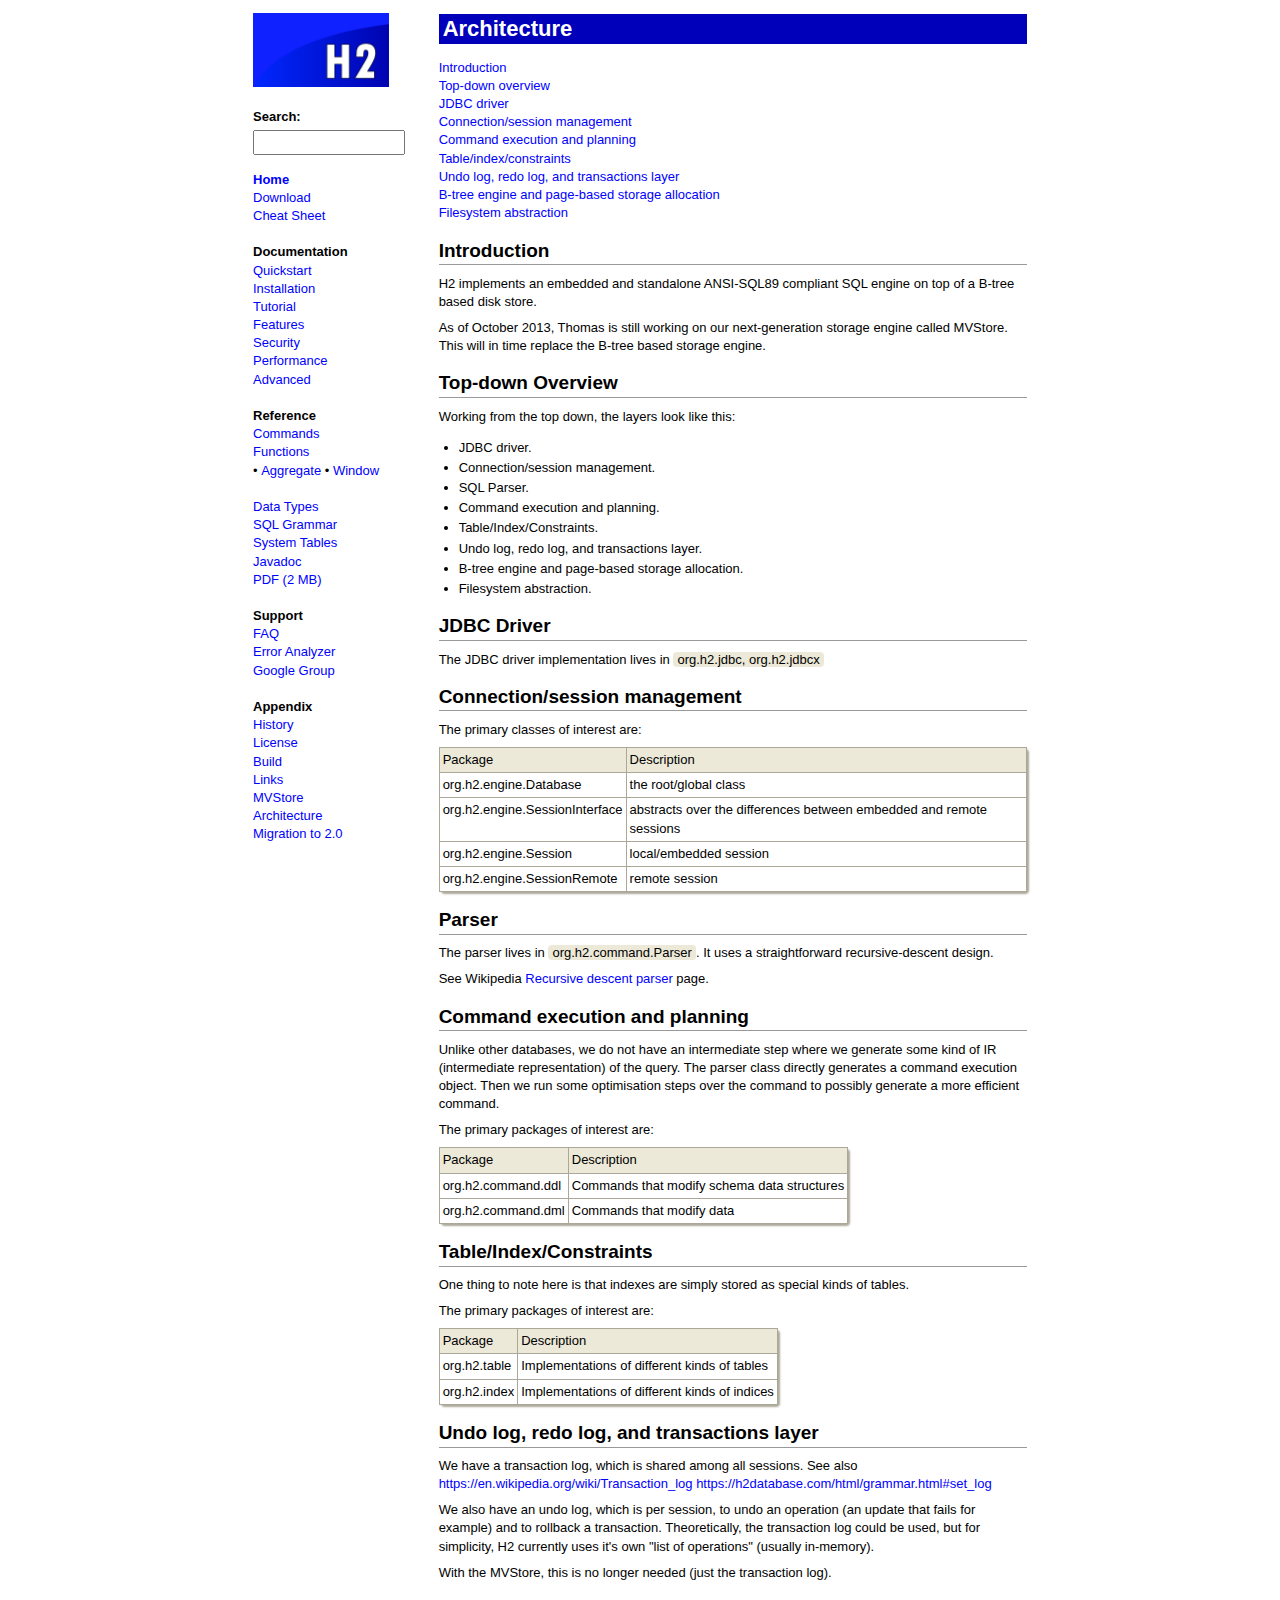
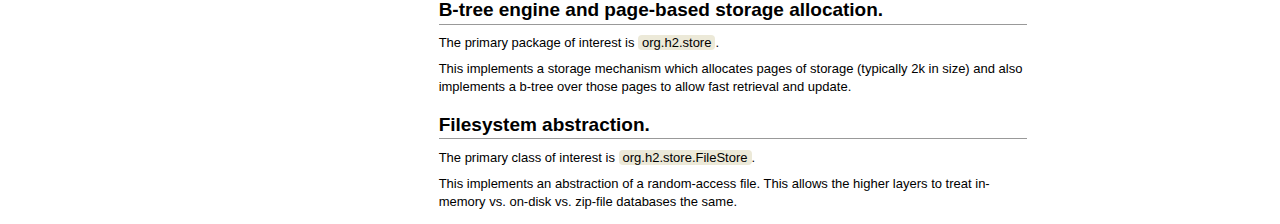
<file: h2/docs/html/architecture.html>
<!DOCTYPE html PUBLIC "-//W3C//DTD XHTML 1.0 Strict//EN" "http://www.w3.org/TR/xhtml1/DTD/xhtml1-strict.dtd">
<!--
Copyright 2004-2025 H2 Group. Multiple-Licensed under the MPL 2.0,
and the EPL 1.0 (https://h2database.com/html/license.html).
Initial Developer: H2 Group
-->
<html xmlns="http://www.w3.org/1999/xhtml" lang="en" xml:lang="en">
<head>
<meta http-equiv="Content-Type" content="text/html;charset=utf-8" />
<meta name="viewport" content="width=device-width, initial-scale=1" />
<title>
Architecture
</title>
<link rel="stylesheet" type="text/css" href="stylesheet.css" />
<!-- [search] { -->
<script type="text/javascript" src="navigation.js"></script>
</head><body onload="highlight()" onscroll="scroll()">

<table class="nav" onmousemove="return mouseMove(event)"><tr class="nav"><td class="nav" valign="top">
<div id = "searchMenu" style="width: 180px; overflow: hidden;">
<div class="menu" style="white-space:nowrap;">
<img src="images/h2-logo-2.png"
    alt="H2 database logo"
    onclick="document.location='main.html'"
    width="136" height="74"/>
&nbsp;&nbsp;<span id = "goTop" onclick="window.scrollTo(0,0)" style="color: #fff; position:fixed; font-size: 20px; cursor: pointer;">&#x25b2;</span>
</div>

<form action="submit" onsubmit="return goFirst();">
<table width="100%" class="search">
    <tr class="search">
        <td class="search" colspan="2">
<!-- translate
<a href="https://translate.google.com/translate?u=https%3A%2F%2Fh2database.com"
    onclick="javascript:startTranslate();return false;">Translate</a>
<div id = "translate" style="display:none"><div id = "google_translate_element"></div></div>
translate -->
        </td>
    </tr>
    <tr class="search">
        <td class="search" colspan="2">
        <b><label for="search">Search:</label></b>
        </td>
    </tr>
    <tr class="search">
        <td class="search" colspan="2">
            <input id = "search" name="search" type="text" size="16" maxlength="100" onkeyup="listWords(this.value, '')" /><br />
            <input type="reset" id = "clear" style="display:none;" value="Clear" onclick="listWords('', '');" />
        </td>
    </tr>
    <tr class="search" style="display:none;" >
        <td class="search" style="width: 1%; vertical-align: middle;">
            <input id = "highlight" type="checkbox" checked="checked" onclick="highlightCurrent(this.checked, search.value)" />
        </td>
        <td class="search" style="width: 99%; padding: 0px; vertical-align: middle;">
            <label for="highlight">Highlight keyword(s)</label>
        </td>
    </tr>
    <tr class="search">
        <td class="search" colspan="2">
            <table id = "result" style="border: 0px;">
                <tr style="display:none"><td></td></tr>
            </table>
        </td>
    </tr>
</table>
</form>
<div class="menu">
<b><a href="main.html">Home</a></b><br />
<a href="download.html">Download</a><br />
<a href="cheatSheet.html">Cheat Sheet</a><br />
<br />
<b>Documentation</b><br />
<a href="quickstart.html">Quickstart</a><br />
<a href="installation.html">Installation</a><br />
<a href="tutorial.html">Tutorial</a><br />
<a href="features.html">Features</a><br />
<a href="security.html">Security</a><br />
<a href="performance.html">Performance</a><br />
<a href="advanced.html">Advanced</a><br />
<br />
<b>Reference</b><br />
<a href="commands.html">Commands</a><br />
<a href="functions.html">Functions</a><br />
&#8226;&nbsp;<a href="functions-aggregate.html">Aggregate</a>
&#8226;&nbsp;<a href="functions-window.html">Window</a>
<br /><br />
<a href="datatypes.html">Data Types</a><br />
<a href="grammar.html">SQL Grammar</a><br />
<a href="systemtables.html">System Tables</a><br />
<a href="../javadoc/index.html">Javadoc</a><br />
<a href="https://github.com/h2database/h2database/releases/download/version-2.4.240/h2.pdf">PDF (2 MB)</a><br />
<br />
<b>Support</b><br />
<a href="faq.html">FAQ</a><br />
<a href="sourceError.html">Error Analyzer</a><br />
<a href="https://groups.google.com/g/h2-database">Google Group</a><br />
<br />
<b>Appendix</b><br />
<a href="history.html">History</a><br />
<a href="license.html">License</a><br />
<a href="build.html">Build</a><br />
<a href="links.html">Links</a><br />
<a href="mvstore.html">MVStore</a><br />
<a href="architecture.html">Architecture</a><br />
<a href="migration-to-v2.html">Migration to 2.0</a><br />
<br />

</div>
</div>
</td>

<td class="nav" style="cursor: e-resize;" onmousedown="return mouseDown(event)" onmouseup="return mouseUp(event)">&nbsp;</td>
<td class="nav"><div class="content">

<!-- } -->

<h1>Architecture</h1>
<a href="#introduction">
    Introduction</a><br />
<a href="#top_down">
    Top-down overview</a><br />
<a href="#jdbc">
    JDBC driver</a><br />
<a href="#connection">
    Connection/session management</a><br />
<a href="#command">
    Command execution and planning</a><br />
<a href="#table">
    Table/index/constraints</a><br />
<a href="#transaction">
    Undo log, redo log, and transactions layer</a><br />
<a href="#btree">
    B-tree engine and page-based storage allocation</a><br />
<a href="#filesystem">
    Filesystem abstraction</a><br />

<h2 id="introduction">Introduction</h2>
<p>
H2 implements an embedded and standalone ANSI-SQL89 compliant SQL engine on top of a B-tree based disk store.
</p>
<p>
As of October 2013, Thomas is still working on our next-generation storage engine called MVStore. This will
in time replace the B-tree based storage engine.
</p>

<h2 id="top_down">Top-down Overview</h2>
<p>
Working from the top down, the layers look like this:
</p>
<ul><li>JDBC driver.
</li><li>Connection/session management.
</li><li>SQL Parser.
</li><li>Command execution and planning.
</li><li>Table/Index/Constraints.
</li><li>Undo log, redo log, and transactions layer.
</li><li>B-tree engine and page-based storage allocation.
</li><li>Filesystem abstraction.
</li></ul>

<h2 id="jdbc">JDBC Driver</h2>
<p>
The JDBC driver implementation lives in <code>org.h2.jdbc, org.h2.jdbcx</code>
</p>

<h2 id="connection">Connection/session management</h2>
<p>
The primary classes of interest are:
</p>
<table class="main">
<tr><th>Package</th><th>Description</th></tr>
<tr><td>org.h2.engine.Database</td><td>the root/global class</td></tr>
<tr><td>org.h2.engine.SessionInterface</td>
    <td>abstracts over the differences between embedded and remote sessions</td></tr>
<tr><td>org.h2.engine.Session</td>
    <td>local/embedded session</td></tr>
<tr><td>org.h2.engine.SessionRemote</td>
    <td>remote session</td></tr>
</table>

<h2 id="jdbc">Parser</h2>
<p>
The parser lives in <code>org.h2.command.Parser</code>. It uses a straightforward recursive-descent design.
</p>
<p>
See Wikipedia <a href="https://en.wikipedia.org/wiki/Recursive_descent_parser">Recursive descent parser</a> page.
</p>


<h2 id="command">Command execution and planning</h2>
<p>
Unlike other databases, we do not have an intermediate step where we generate some kind of IR (intermediate representation) of the query.
The parser class directly generates a command execution object.
Then we run some optimisation steps over the command to possibly generate a more efficient command.
</p>
<p>
The primary packages of interest are:
</p>
<table class="main">
<tr><th>Package</th><th>Description</th></tr>
<tr><td>org.h2.command.ddl</td><td>Commands that modify schema data structures</td></tr>
<tr><td>org.h2.command.dml</td><td>Commands that modify data</td></tr>
</table>

<h2 id="table">Table/Index/Constraints</h2>
<p>
One thing to note here is that indexes are simply stored as special kinds of tables.
</p>
<p>
The primary packages of interest are:
</p>
<table class="main">
<tr><th>Package</th><th>Description</th></tr>
<tr><td>org.h2.table</td><td>Implementations of different kinds of tables</td></tr>
<tr><td>org.h2.index</td><td>Implementations of different kinds of indices</td></tr>
</table>

<h2 id="transaction">Undo log, redo log, and transactions layer</h2>
<p>
We have a transaction log, which is shared among all sessions. See also
<a href="https://en.wikipedia.org/wiki/Transaction_log">https://en.wikipedia.org/wiki/Transaction_log</a>
<a href="https://h2database.com/html/grammar.html#set_log">https://h2database.com/html/grammar.html#set_log</a>
</p>
<p>
We also have an undo log, which is per session, to undo an operation (an update that fails for example)
and to rollback a transaction.
Theoretically, the transaction log could be used, but for simplicity, H2 currently uses it's
own "list of operations" (usually in-memory).
</p>
<p>
With the MVStore, this is no longer needed (just the transaction log).
</p>

<h2 id="btree">B-tree engine and page-based storage allocation.</h2>
<p>
The primary package of interest is <code>org.h2.store</code>.
</p>
<p>
This implements a storage mechanism which allocates pages of storage (typically 2k in size)
and also implements a b-tree over those pages to allow fast retrieval and update.
</p>

<h2 id="filesystem">Filesystem abstraction.</h2>
<p>
The primary class of interest is <code>org.h2.store.FileStore</code>.
</p>
<p>
This implements an abstraction of a random-access file.
This allows the higher layers to treat in-memory vs. on-disk vs. zip-file databases the same.
</p>

<!-- [close] { -->
</div></td></tr></table>
<script type="text/javascript" src="index.js"></script>
<script type="text/javascript" src="search.js"></script>
<script type="text/javascript">
function startTranslate() {
    document.getElementById('translate').style.display='';
    var script=document.createElement('script');
    script.setAttribute("type","text/javascript");
    script.setAttribute("src", "https://translate.google.com/translate_a/element.js?cb=googleTranslateElementInit");
    document.getElementsByTagName("head")[0].appendChild(script);
}
function googleTranslateElementInit() {
    new google.translate.TranslateElement({pageLanguage: 'en'}, 'google_translate_element');
}
</script>

<!-- } --><!-- analytics --></body></html>
</file>
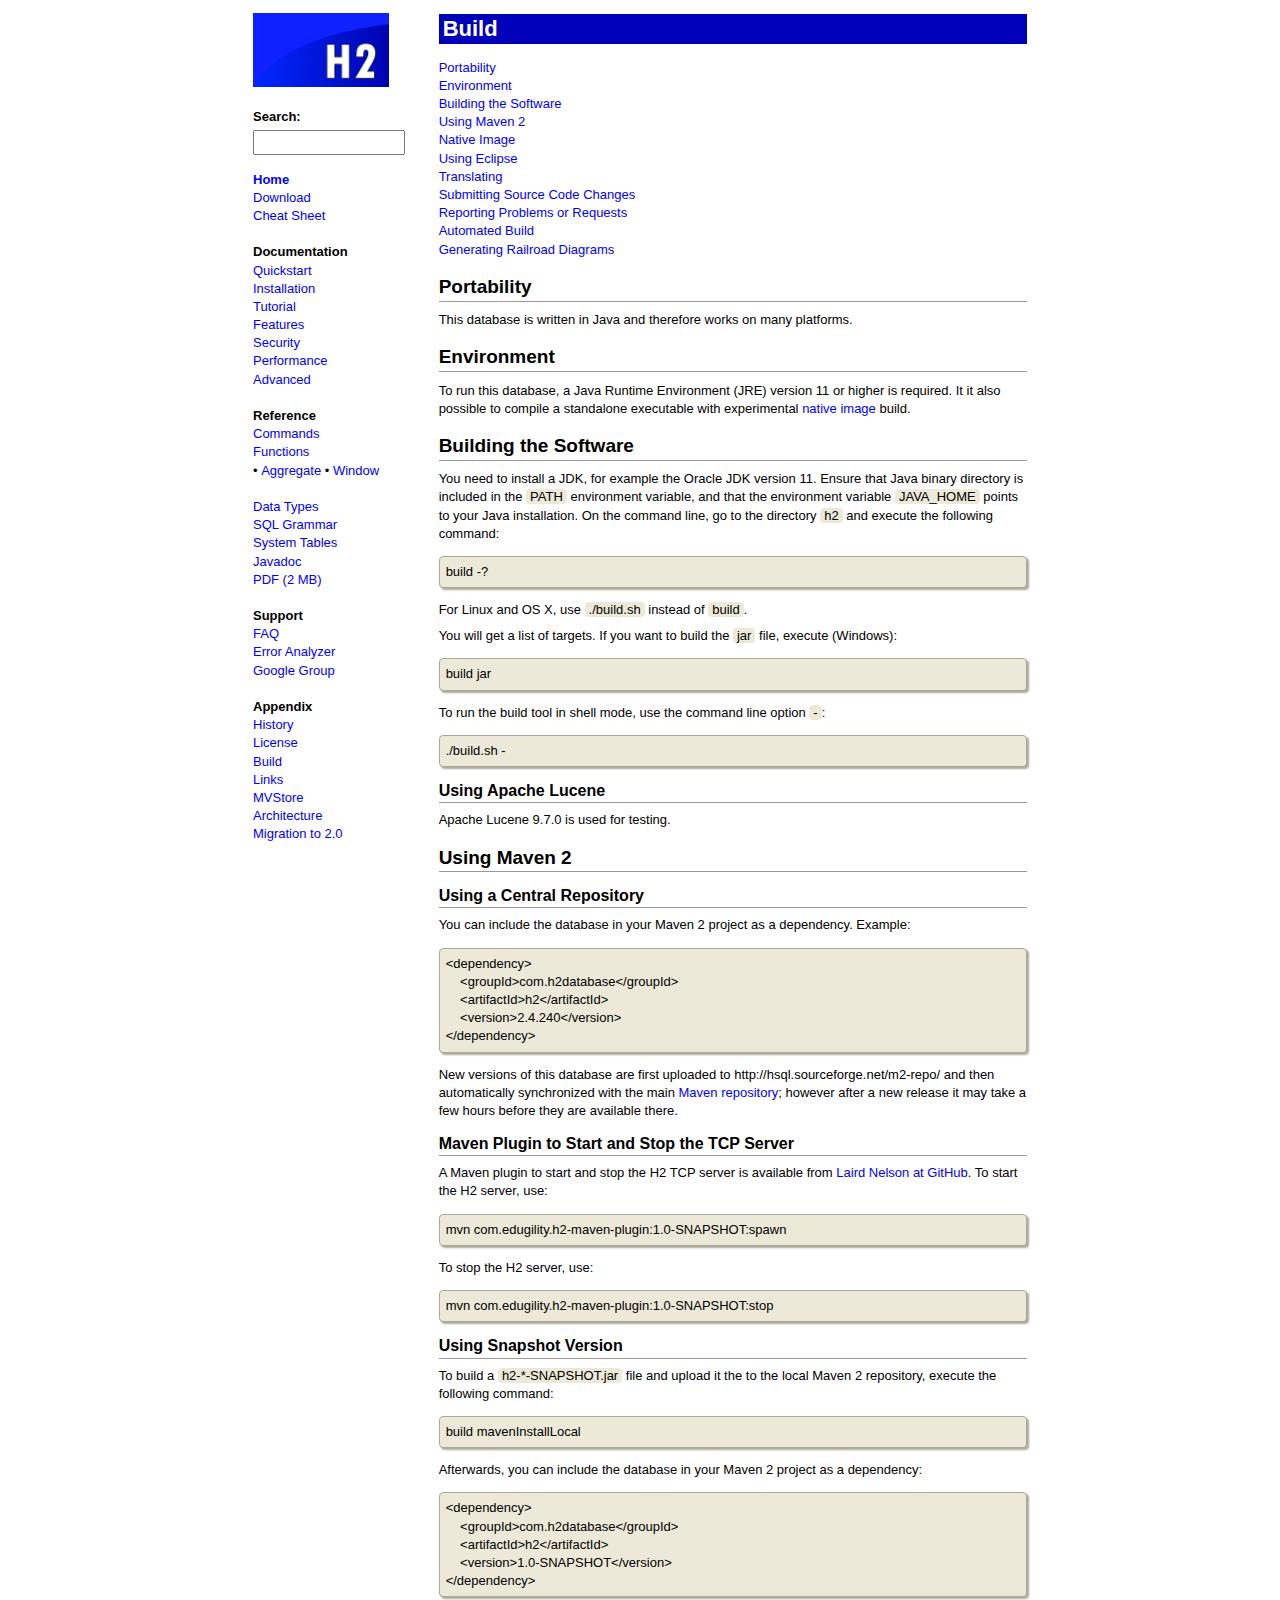
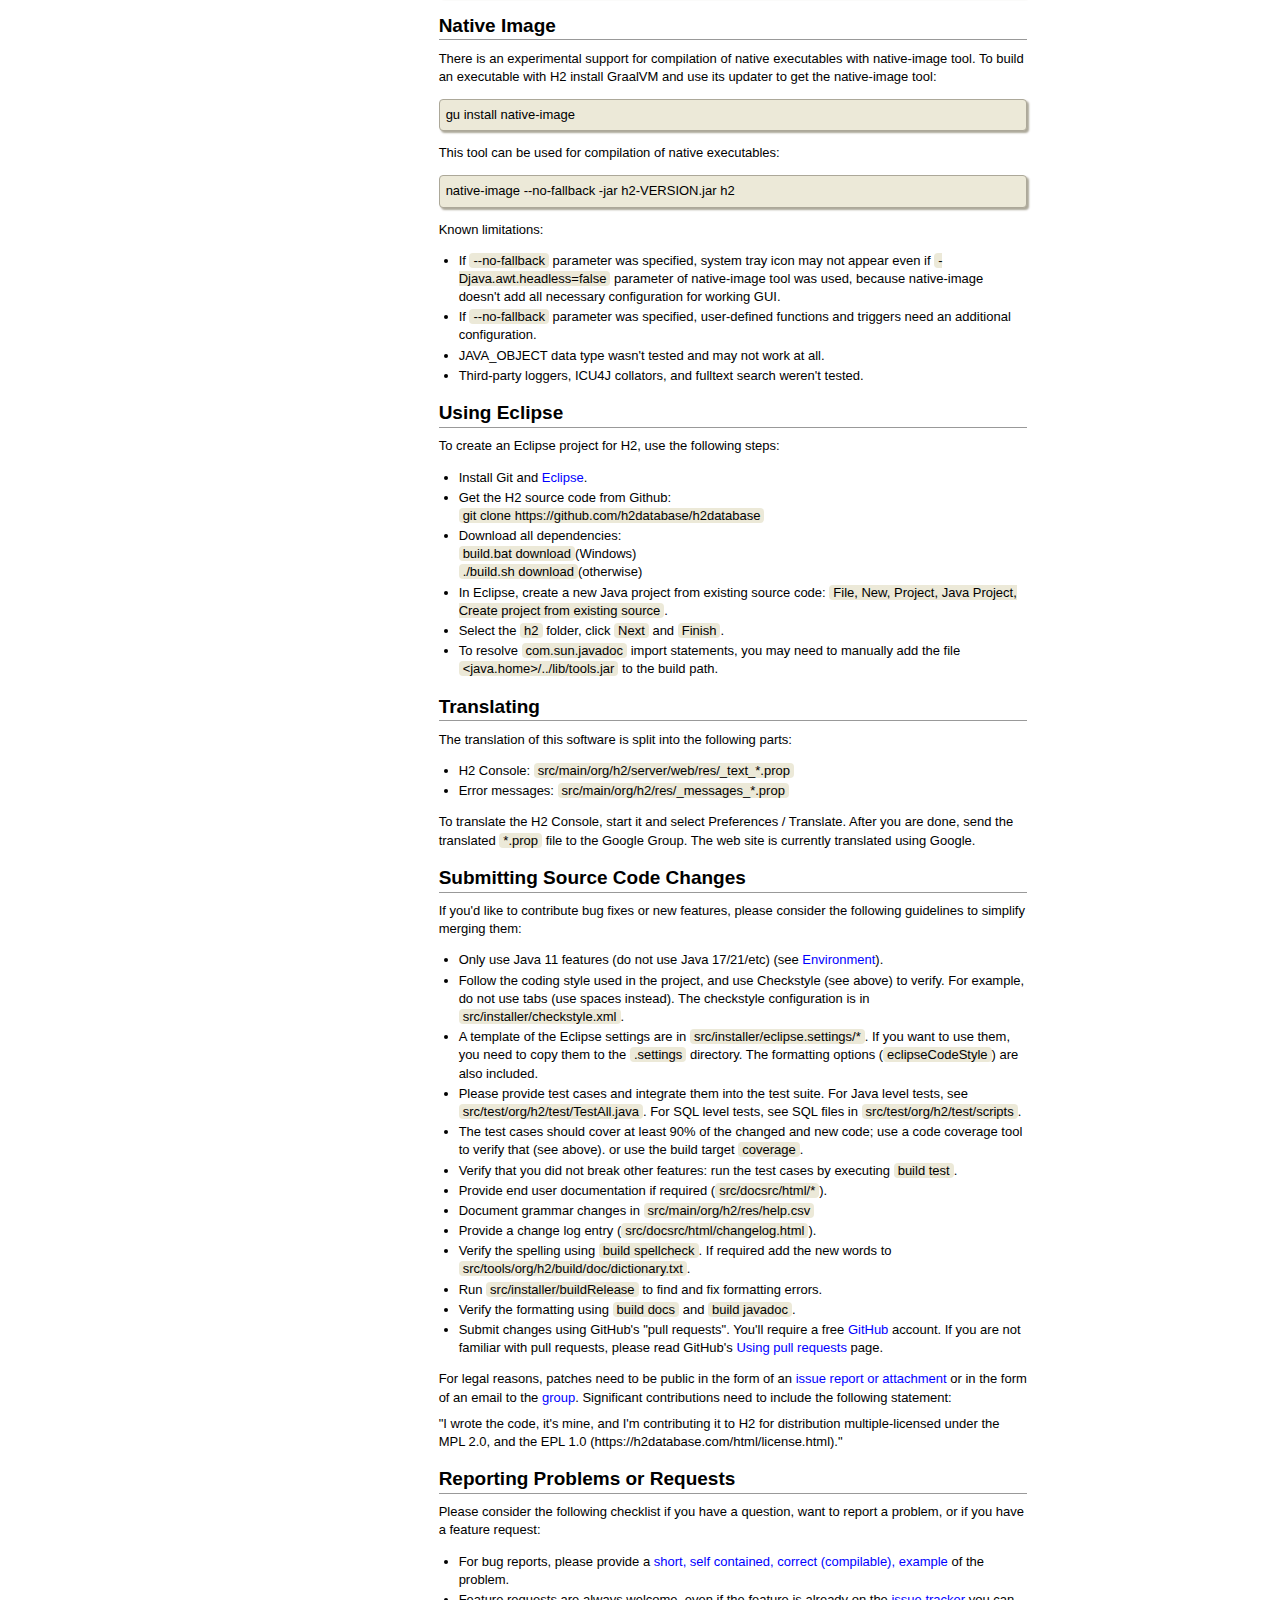
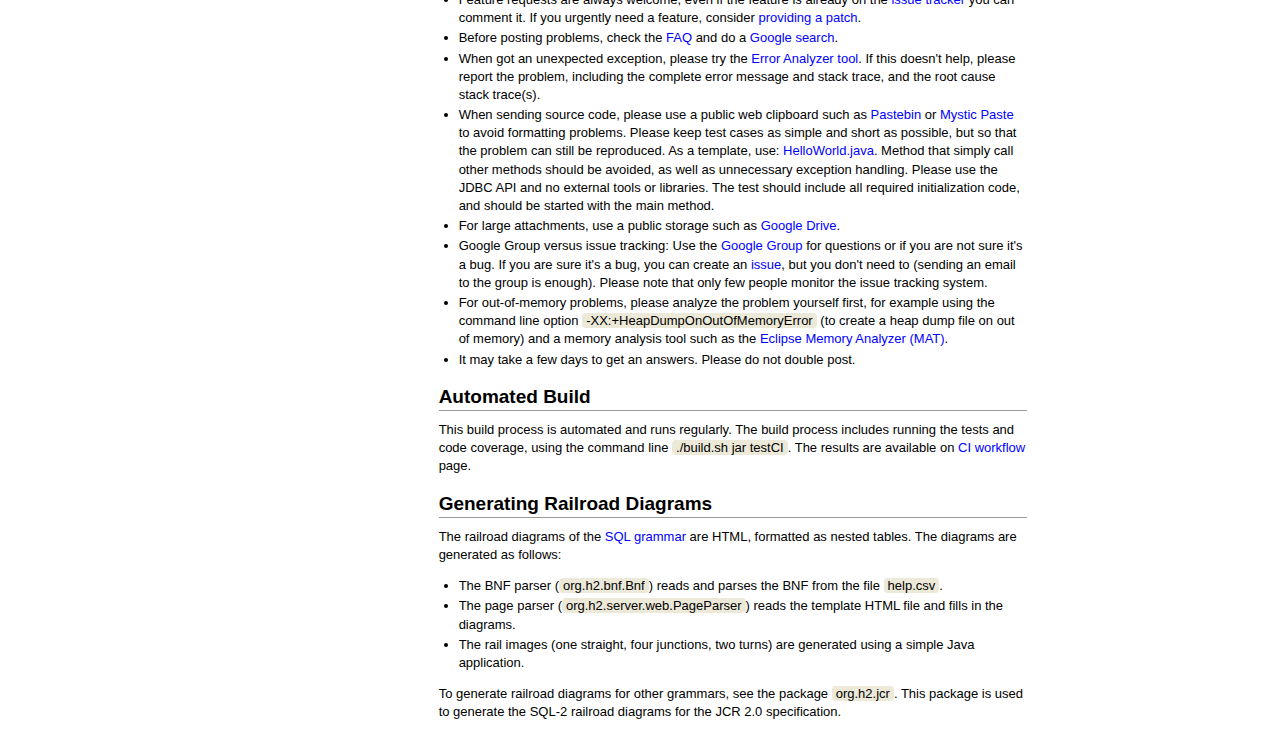
<file: h2/docs/html/build.html>
<!DOCTYPE html PUBLIC "-//W3C//DTD XHTML 1.0 Strict//EN" "http://www.w3.org/TR/xhtml1/DTD/xhtml1-strict.dtd">
<!--
Copyright 2004-2025 H2 Group. Multiple-Licensed under the MPL 2.0,
and the EPL 1.0 (https://h2database.com/html/license.html).
Initial Developer: H2 Group
-->
<html xmlns="http://www.w3.org/1999/xhtml" lang="en" xml:lang="en">
<head>
<meta http-equiv="Content-Type" content="text/html;charset=utf-8" />
<meta name="viewport" content="width=device-width, initial-scale=1" />
<title>
Build
</title>
<link rel="stylesheet" type="text/css" href="stylesheet.css" />
<!-- [search] { -->
<script type="text/javascript" src="navigation.js"></script>
</head><body onload="highlight()" onscroll="scroll()">

<table class="nav" onmousemove="return mouseMove(event)"><tr class="nav"><td class="nav" valign="top">
<div id = "searchMenu" style="width: 180px; overflow: hidden;">
<div class="menu" style="white-space:nowrap;">
<img src="images/h2-logo-2.png"
    alt="H2 database logo"
    onclick="document.location='main.html'"
    width="136" height="74"/>
&nbsp;&nbsp;<span id = "goTop" onclick="window.scrollTo(0,0)" style="color: #fff; position:fixed; font-size: 20px; cursor: pointer;">&#x25b2;</span>
</div>

<form action="submit" onsubmit="return goFirst();">
<table width="100%" class="search">
    <tr class="search">
        <td class="search" colspan="2">
<!-- translate
<a href="https://translate.google.com/translate?u=https%3A%2F%2Fh2database.com"
    onclick="javascript:startTranslate();return false;">Translate</a>
<div id = "translate" style="display:none"><div id = "google_translate_element"></div></div>
translate -->
        </td>
    </tr>
    <tr class="search">
        <td class="search" colspan="2">
        <b><label for="search">Search:</label></b>
        </td>
    </tr>
    <tr class="search">
        <td class="search" colspan="2">
            <input id = "search" name="search" type="text" size="16" maxlength="100" onkeyup="listWords(this.value, '')" /><br />
            <input type="reset" id = "clear" style="display:none;" value="Clear" onclick="listWords('', '');" />
        </td>
    </tr>
    <tr class="search" style="display:none;" >
        <td class="search" style="width: 1%; vertical-align: middle;">
            <input id = "highlight" type="checkbox" checked="checked" onclick="highlightCurrent(this.checked, search.value)" />
        </td>
        <td class="search" style="width: 99%; padding: 0px; vertical-align: middle;">
            <label for="highlight">Highlight keyword(s)</label>
        </td>
    </tr>
    <tr class="search">
        <td class="search" colspan="2">
            <table id = "result" style="border: 0px;">
                <tr style="display:none"><td></td></tr>
            </table>
        </td>
    </tr>
</table>
</form>
<div class="menu">
<b><a href="main.html">Home</a></b><br />
<a href="download.html">Download</a><br />
<a href="cheatSheet.html">Cheat Sheet</a><br />
<br />
<b>Documentation</b><br />
<a href="quickstart.html">Quickstart</a><br />
<a href="installation.html">Installation</a><br />
<a href="tutorial.html">Tutorial</a><br />
<a href="features.html">Features</a><br />
<a href="security.html">Security</a><br />
<a href="performance.html">Performance</a><br />
<a href="advanced.html">Advanced</a><br />
<br />
<b>Reference</b><br />
<a href="commands.html">Commands</a><br />
<a href="functions.html">Functions</a><br />
&#8226;&nbsp;<a href="functions-aggregate.html">Aggregate</a>
&#8226;&nbsp;<a href="functions-window.html">Window</a>
<br /><br />
<a href="datatypes.html">Data Types</a><br />
<a href="grammar.html">SQL Grammar</a><br />
<a href="systemtables.html">System Tables</a><br />
<a href="../javadoc/index.html">Javadoc</a><br />
<a href="https://github.com/h2database/h2database/releases/download/version-2.4.240/h2.pdf">PDF (2 MB)</a><br />
<br />
<b>Support</b><br />
<a href="faq.html">FAQ</a><br />
<a href="sourceError.html">Error Analyzer</a><br />
<a href="https://groups.google.com/g/h2-database">Google Group</a><br />
<br />
<b>Appendix</b><br />
<a href="history.html">History</a><br />
<a href="license.html">License</a><br />
<a href="build.html">Build</a><br />
<a href="links.html">Links</a><br />
<a href="mvstore.html">MVStore</a><br />
<a href="architecture.html">Architecture</a><br />
<a href="migration-to-v2.html">Migration to 2.0</a><br />
<br />

</div>
</div>
</td>

<td class="nav" style="cursor: e-resize;" onmousedown="return mouseDown(event)" onmouseup="return mouseUp(event)">&nbsp;</td>
<td class="nav"><div class="content">

<!-- } -->

<h1 id="build_index">Build</h1>
<a href="#portability">
    Portability</a><br />
<a href="#environment">
    Environment</a><br />
<a href="#building">
    Building the Software</a><br />
<a href="#maven2">
    Using Maven 2</a><br />
<a href="#native_image">
    Native Image</a><br />
<a href="#using_eclipse">
    Using Eclipse</a><br />
<a href="#translating">
    Translating</a><br />
<a href="#providing_patches">
    Submitting Source Code Changes</a><br />
<a href="#support">
    Reporting Problems or Requests</a><br />
<a href="#automated">
    Automated Build</a><br />
<a href="#railroad">
    Generating Railroad Diagrams</a><br />

<h2 id="portability">Portability</h2>
<p>
This database is written in Java and therefore works on many platforms.
</p>

<h2 id="environment">Environment</h2>
<p>
To run this database, a Java Runtime Environment (JRE) version 11 or higher is required.
It it also possible to compile a standalone executable with
experimental <a href="#native_image">native image</a> build.
</p>

<h2 id="building">Building the Software</h2>
<p>
You need to install a JDK, for example the Oracle JDK version 11.
Ensure that Java binary directory is included in the <code>PATH</code> environment variable, and that
the environment variable <code>JAVA_HOME</code> points to your Java installation.
On the command line, go to the directory <code>h2</code> and execute the following command:
</p>
<pre>
build -?
</pre>
<p>
For Linux and OS X, use <code>./build.sh</code> instead of <code>build</code>.
</p>
<p>
You will get a list of targets. If you want to build the <code>jar</code> file, execute (Windows):
</p>
<pre>
build jar
</pre>
<p>
To run the build tool in shell mode, use the command line option <code>-</code>:
</p>
<pre>
./build.sh -
</pre>

<h3>Using Apache Lucene</h3>
<p>
Apache Lucene 9.7.0 is used for testing.
</p>

<h2 id="maven2">Using Maven 2</h2>
<h3>Using a Central Repository</h3>
<p>
You can include the database in your Maven 2 project as a dependency.
Example:
</p>
<pre>
&lt;dependency&gt;
    &lt;groupId&gt;com.h2database&lt;/groupId&gt;
    &lt;artifactId&gt;h2&lt;/artifactId&gt;
    &lt;version&gt;2.4.240&lt;/version&gt;
&lt;/dependency&gt;
</pre>
<p>
New versions of this database are first uploaded to http://hsql.sourceforge.net/m2-repo/ and then automatically
synchronized with the main <a href="https://repo.maven.apache.org/maven2/com/h2database/h2/">Maven repository</a>;
however after a new release it may take a few hours before they are available there.
</p>
<h3>Maven Plugin to Start and Stop the TCP Server</h3>
<p>
A Maven plugin to start and stop the H2 TCP server is available from
<a href="https://github.com/ljnelson/h2-maven-plugin">Laird Nelson at GitHub</a>.
To start the H2 server, use:
</p>
<pre>
mvn com.edugility.h2-maven-plugin:1.0-SNAPSHOT:spawn
</pre>
<p>
To stop the H2 server, use:
</p>
<pre>
mvn com.edugility.h2-maven-plugin:1.0-SNAPSHOT:stop
</pre>

<h3>Using Snapshot Version</h3>
<p>
To build a <code>h2-*-SNAPSHOT.jar</code> file and upload it the to the local Maven 2 repository, execute the following command:
</p>
<pre>
build mavenInstallLocal
</pre>
<p>
Afterwards, you can include the database in your Maven 2 project as a dependency:
</p>
<pre>
&lt;dependency&gt;
    &lt;groupId&gt;com.h2database&lt;/groupId&gt;
    &lt;artifactId&gt;h2&lt;/artifactId&gt;
    &lt;version&gt;1.0-SNAPSHOT&lt;/version&gt;
&lt;/dependency&gt;
</pre>

<h2 id="native_image">Native Image</h2>

<p>
There is an experimental support for compilation of native executables with native-image tool.
To build an executable with H2 install GraalVM and use its updater to get the native-image tool:
</p>
<pre>
gu install native-image
</pre>
This tool can be used for compilation of native executables:
<pre>
native-image --no-fallback -jar h2-VERSION.jar h2
</pre>

<p>Known limitations:</p>
<ul><li>
If <code>--no-fallback</code> parameter was specified, system tray icon may not appear
even if <code>-Djava.awt.headless=false</code> parameter of native-image tool was used,
because native-image doesn't add all necessary configuration for working GUI.
</li><li>
If <code>--no-fallback</code> parameter was specified,
user-defined functions and triggers need an additional configuration.
</li><li>
JAVA_OBJECT data type wasn't tested and may not work at all.
</li><li>
Third-party loggers, ICU4J collators, and fulltext search weren't tested.
</li></ul>

<h2 id="using_eclipse">Using Eclipse</h2>
<p>
To create an Eclipse project for H2, use the following steps:
</p>
<ul><li>Install Git and <a href="https://www.eclipse.org">Eclipse</a>.
</li><li>Get the H2 source code from Github:<br />
    <code>git clone https://github.com/h2database/h2database</code>
</li><li>Download all dependencies:<br />
    <code>build.bat download</code>(Windows)<br />
    <code>./build.sh download</code>(otherwise)<br />
</li><li>In Eclipse, create a new Java project from existing source code:
    <code>File, New, Project, Java Project, Create project from existing source</code>.
</li><li>Select the <code>h2</code> folder, click <code>Next</code> and <code>Finish</code>.
</li><li>To resolve <code>com.sun.javadoc</code> import statements,
    you may need to manually add the file <code>&lt;java.home&gt;/../lib/tools.jar</code> to the build path.
</li></ul>

<h2 id="translating">Translating</h2>
<p>
The translation of this software is split into the following parts:
</p>
<ul>
<li>H2 Console: <code>src/main/org/h2/server/web/res/_text_*.prop</code>
</li><li>Error messages: <code>src/main/org/h2/res/_messages_*.prop</code>
</li></ul>
<p>
To translate the H2 Console, start it and select Preferences / Translate.
After you are done, send the translated <code>*.prop</code> file to the Google Group.
The web site is currently translated using Google.
</p>

<h2 id="providing_patches">Submitting Source Code Changes</h2>
<p>
If you'd like to contribute bug fixes or new features, please consider the following guidelines to simplify merging them:
</p>
<ul><li>Only use Java 11 features (do not use Java 17/21/etc) (see <a href="#environment">Environment</a>).
</li><li>Follow the coding style used in the project, and use Checkstyle (see above) to verify.
    For example, do not use tabs (use spaces instead).
    The checkstyle configuration is in <code>src/installer/checkstyle.xml</code>.
</li><li>A template of the Eclipse settings are in
    <code>src/installer/eclipse.settings/*</code>. If you want to use them,
    you need to copy them to the <code>.settings</code> directory.
    The formatting options (<code>eclipseCodeStyle</code>) are also included.
</li><li>Please provide test cases and integrate them into the test suite.
    For Java level tests, see <code>src/test/org/h2/test/TestAll.java</code>.
    For SQL level tests, see SQL files in <code>src/test/org/h2/test/scripts</code>.
</li><li>The test cases should cover at least 90% of the changed and new code;
    use a code coverage tool to verify that (see above).
    or use the build target <code>coverage</code>.
</li><li>Verify that you did not break other features: run the test cases by executing
    <code>build test</code>.
</li><li>Provide end user documentation if required (<code>src/docsrc/html/*</code>).
</li><li>Document grammar changes in <code>src/main/org/h2/res/help.csv</code>
</li><li>Provide a change log entry (<code>src/docsrc/html/changelog.html</code>).
</li><li>Verify the spelling using <code>build spellcheck</code>. If required
    add the new words to <code>src/tools/org/h2/build/doc/dictionary.txt</code>.
</li><li>Run <code>src/installer/buildRelease</code> to find and fix formatting errors.
</li><li>Verify the formatting using <code>build docs</code> and
    <code>build javadoc</code>.
</li><li>Submit changes using GitHub's "pull requests". You'll require a free <a href="https://github.com/">GitHub</a>
    account. If you are not familiar with pull requests, please read GitHub's
    <a href="https://help.github.com/articles/using-pull-requests/">Using pull requests</a> page.
</li></ul>
<p>
For legal reasons, patches need to be public in the form of an
    <a href="https://github.com/h2database/h2database/issues">issue report or attachment</a> or in the form of an email
    to the <a href="https://groups.google.com/g/h2-database">group</a>.
Significant contributions need to include the following statement:
</p>
<p>
"I wrote the code, it's mine, and I'm contributing it to H2 for distribution
multiple-licensed under the MPL 2.0, and the EPL 1.0
(https://h2database.com/html/license.html)."
</p>

<h2 id="support">Reporting Problems or Requests</h2>
<p>
Please consider the following checklist if you have a question, want to report a problem,
or if  you have a feature request:
</p>
<ul><li>For bug reports, please provide a
    <a href="http://sscce.org/">short, self contained, correct (compilable), example</a> of the problem.
</li><li>Feature requests are always welcome, even if the feature is already on the
    <a href="https://github.com/h2database/h2database/issues?q=is%3Aissue+is%3Aopen+label%3Aenhancement">issue tracker</a>
    you can comment it.
    If you urgently need a feature, consider <a href="#providing_patches">providing a patch</a>.
</li><li>Before posting problems, check the
    <a href="faq.html">FAQ</a> and do a <a href="http://google.com">Google search</a>.
</li><li>When got an unexpected exception, please try the
    <a href="https://h2database.com/html/sourceError.html">Error Analyzer tool</a>. If this doesn't help,
    please report the problem, including the complete error message and stack trace,
    and the root cause stack trace(s).
</li><li>When sending source code, please use a public web clipboard such as
    <a href="https://pastebin.com/">Pastebin</a> or
    <a href="https://mysticpaste.com/new">Mystic Paste</a>
    to avoid formatting problems.
    Please keep test cases as simple and short as possible,
    but so that the problem can still be reproduced.
    As a template, use:
    <a href="https://github.com/h2database/h2database/tree/master/h2/src/test/org/h2/samples/HelloWorld.java">HelloWorld.java</a>.
    Method that simply call other methods should be avoided,
    as well as unnecessary exception handling.
    Please use the JDBC API and no external tools or libraries.
    The test should include all required initialization code, and
    should be started with the main method.
</li><li>For large attachments, use a public storage such as
    <a href="https://www.google.com/drive/">Google Drive</a>.
</li><li>Google Group versus issue tracking:
    Use the
    <a href="https://groups.google.com/g/h2-database">Google Group</a>
    for questions or if you are not sure it's a bug.
    If you are sure it's a bug, you can create an
    <a href="https://github.com/h2database/h2database/issues">issue</a>,
    but you don't need to (sending an email to the group is enough).
    Please note that only few people monitor the issue tracking system.
</li><li>For out-of-memory problems, please analyze the problem yourself first,
    for example using the command line option
    <code>-XX:+HeapDumpOnOutOfMemoryError</code>
    (to create a heap dump file on out of memory)
    and a memory analysis tool such as the
    <a href="https://www.eclipse.org/mat/">Eclipse Memory Analyzer (MAT)</a>.
</li><li>It may take a few days to get an answers. Please do not double post.
</li></ul>

<h2 id="automated">Automated Build</h2>
<p>
This build process is automated and runs regularly.
The build process includes running the tests and code coverage, using the command line
<code>./build.sh jar testCI</code>.
The results are available on <a href="https://github.com/h2database/h2database/actions?query=workflow%3ACI">CI workflow</a> page.
</p>

<h2 id="railroad">Generating Railroad Diagrams</h2>
<p>
The railroad diagrams of the <a href="grammar.html">SQL grammar</a> are HTML, formatted as nested tables.
The diagrams are generated as follows:
</p>
<ul><li>The BNF parser (<code>org.h2.bnf.Bnf</code>) reads and parses the BNF from the file <code>help.csv</code>.
</li><li>The page parser (<code>org.h2.server.web.PageParser</code>) reads the template HTML file and fills in the diagrams.
</li><li>The rail images (one straight, four junctions, two turns) are generated using a simple Java application.
</li></ul>
<p>
To generate railroad diagrams for other grammars, see the package <code>org.h2.jcr</code>.
This package is used to generate the SQL-2 railroad diagrams for the JCR 2.0 specification.
</p>

<!-- [close] { -->
</div></td></tr></table>
<script type="text/javascript" src="index.js"></script>
<script type="text/javascript" src="search.js"></script>
<script type="text/javascript">
function startTranslate() {
    document.getElementById('translate').style.display='';
    var script=document.createElement('script');
    script.setAttribute("type","text/javascript");
    script.setAttribute("src", "https://translate.google.com/translate_a/element.js?cb=googleTranslateElementInit");
    document.getElementsByTagName("head")[0].appendChild(script);
}
function googleTranslateElementInit() {
    new google.translate.TranslateElement({pageLanguage: 'en'}, 'google_translate_element');
}
</script>

<!-- } --><!-- analytics --></body></html>
</file>
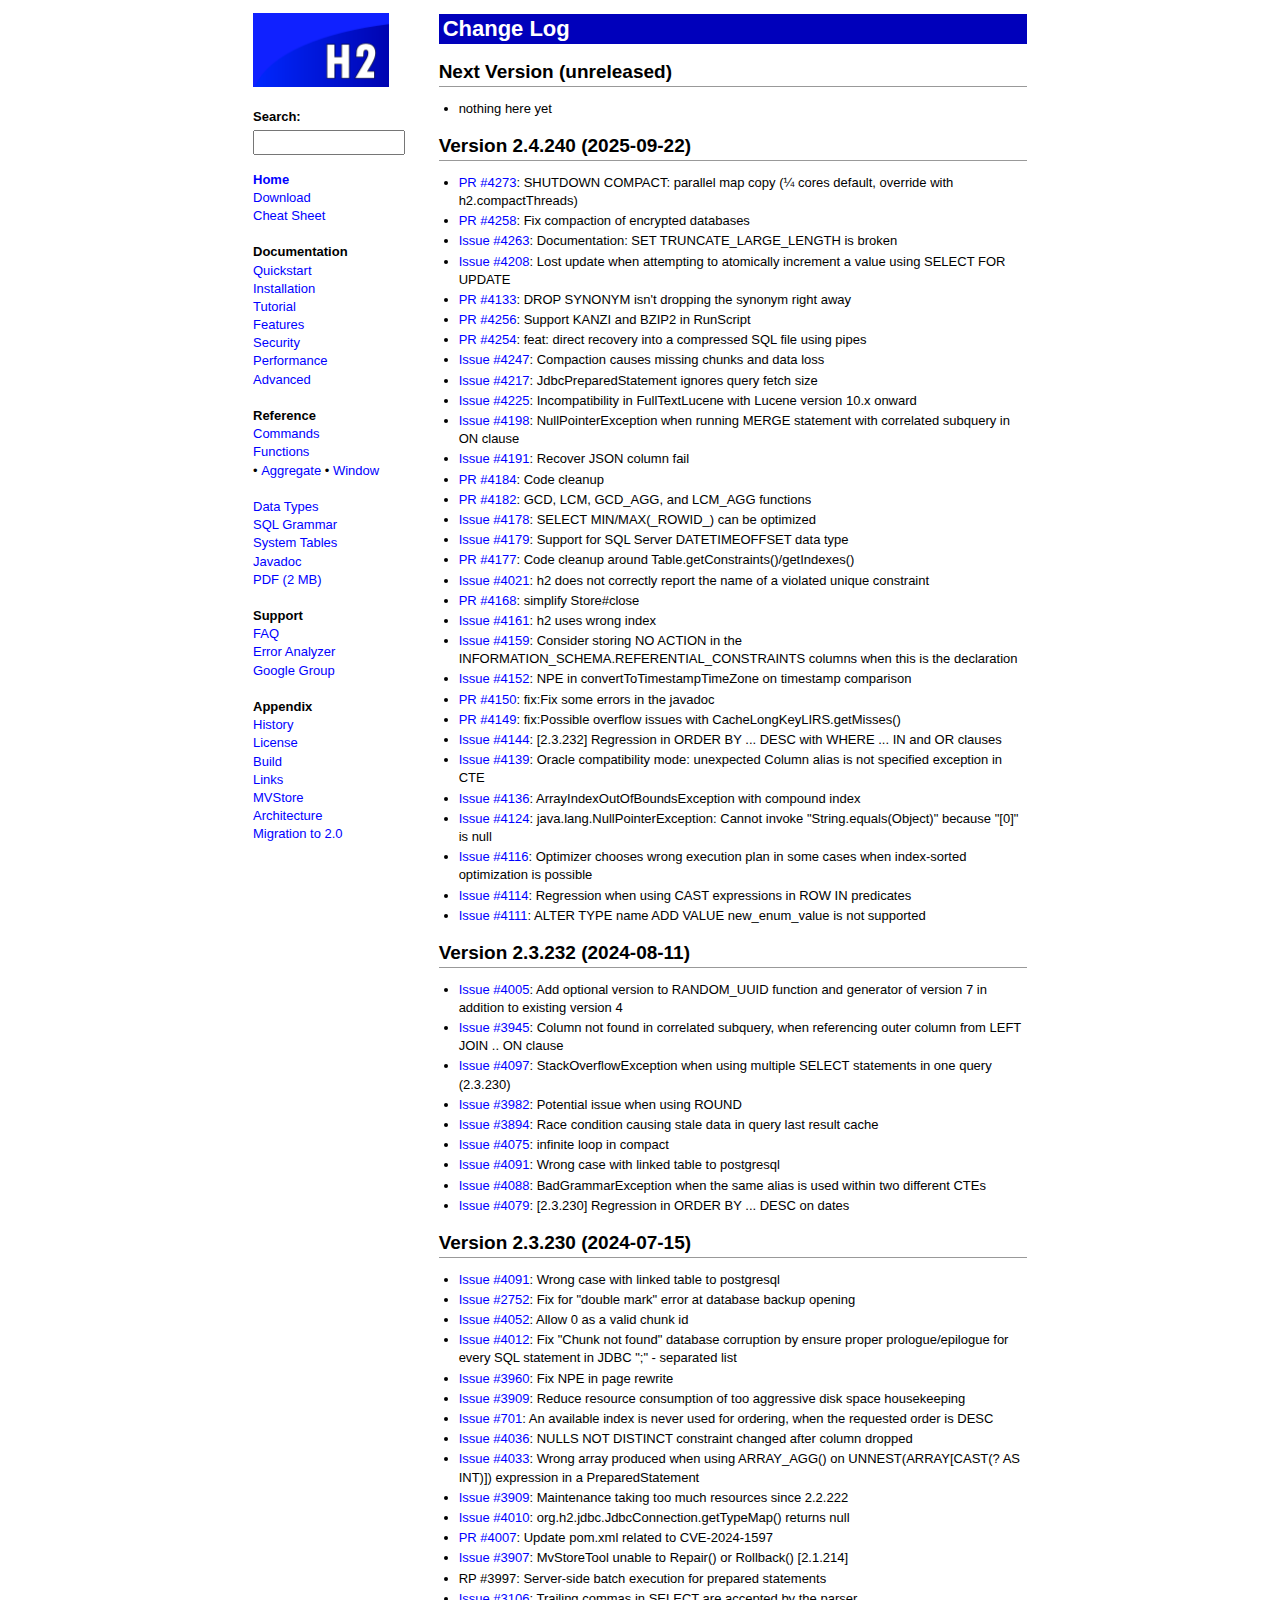
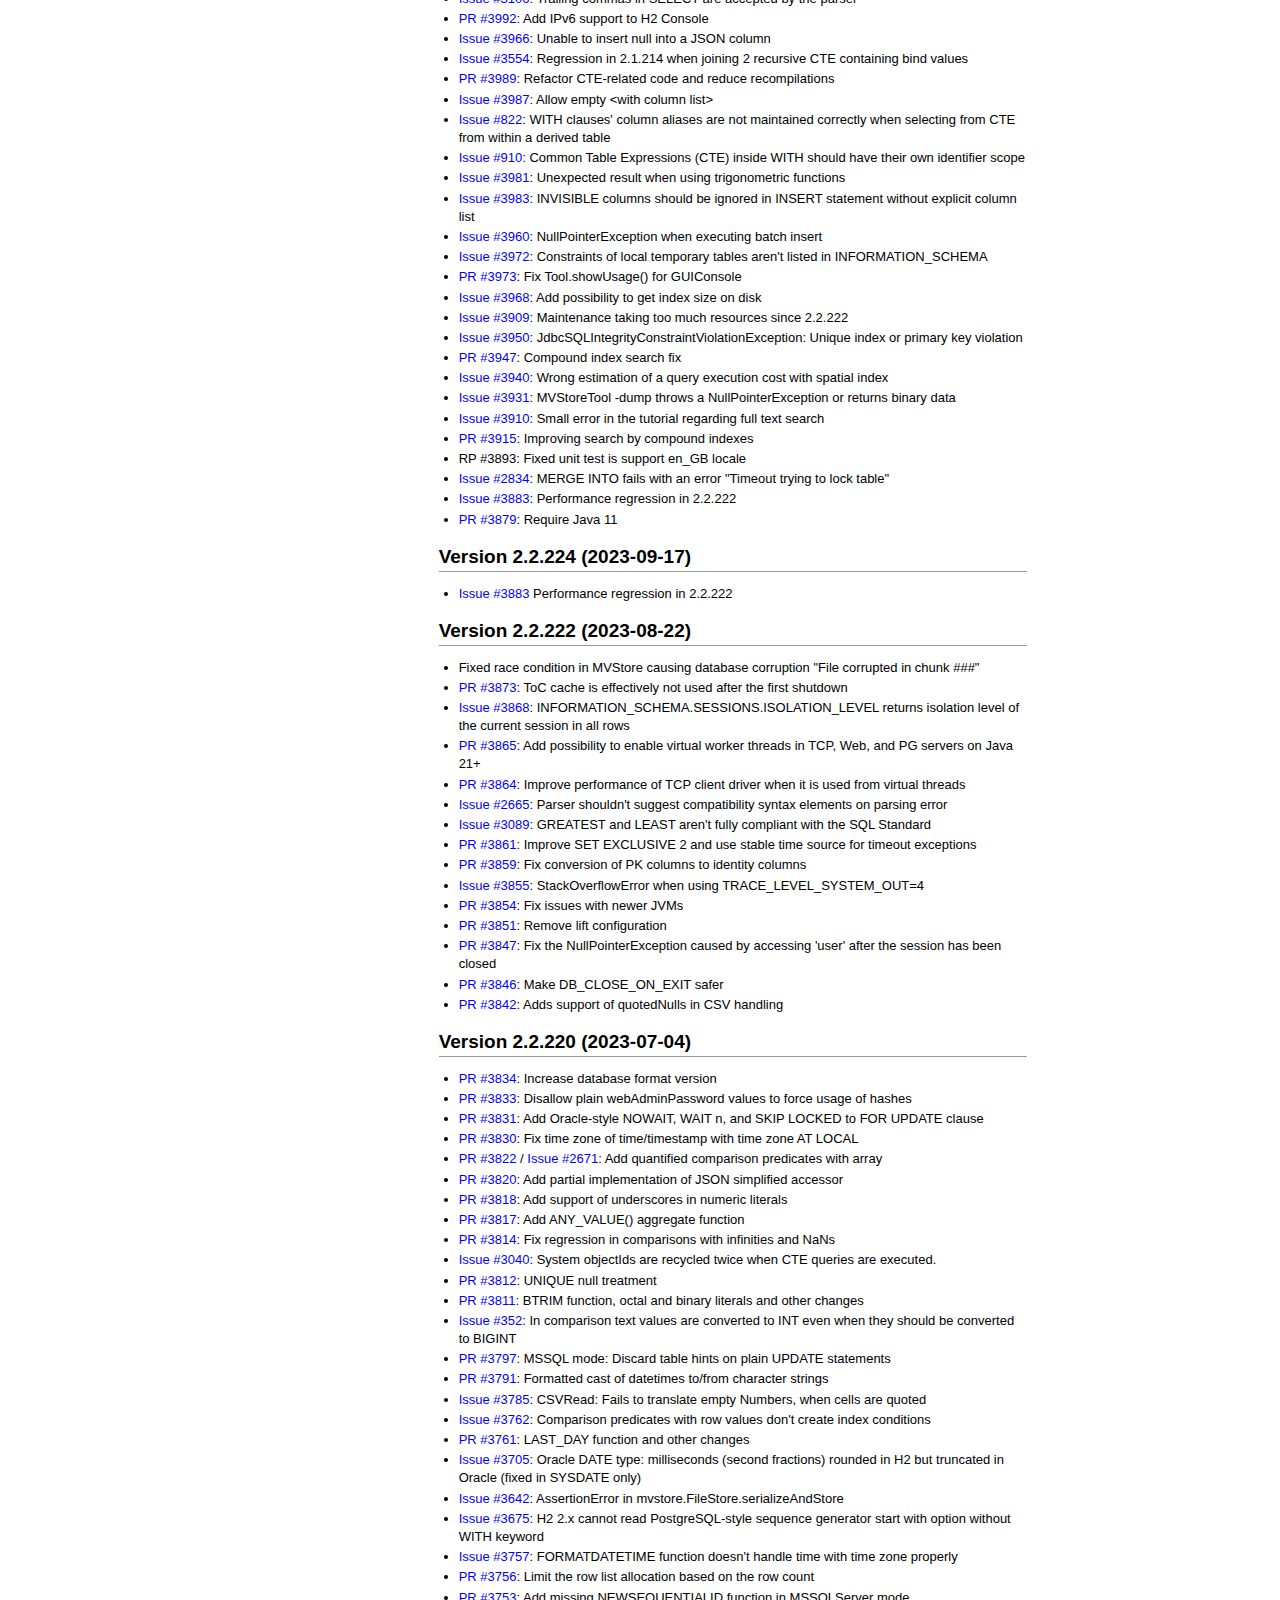
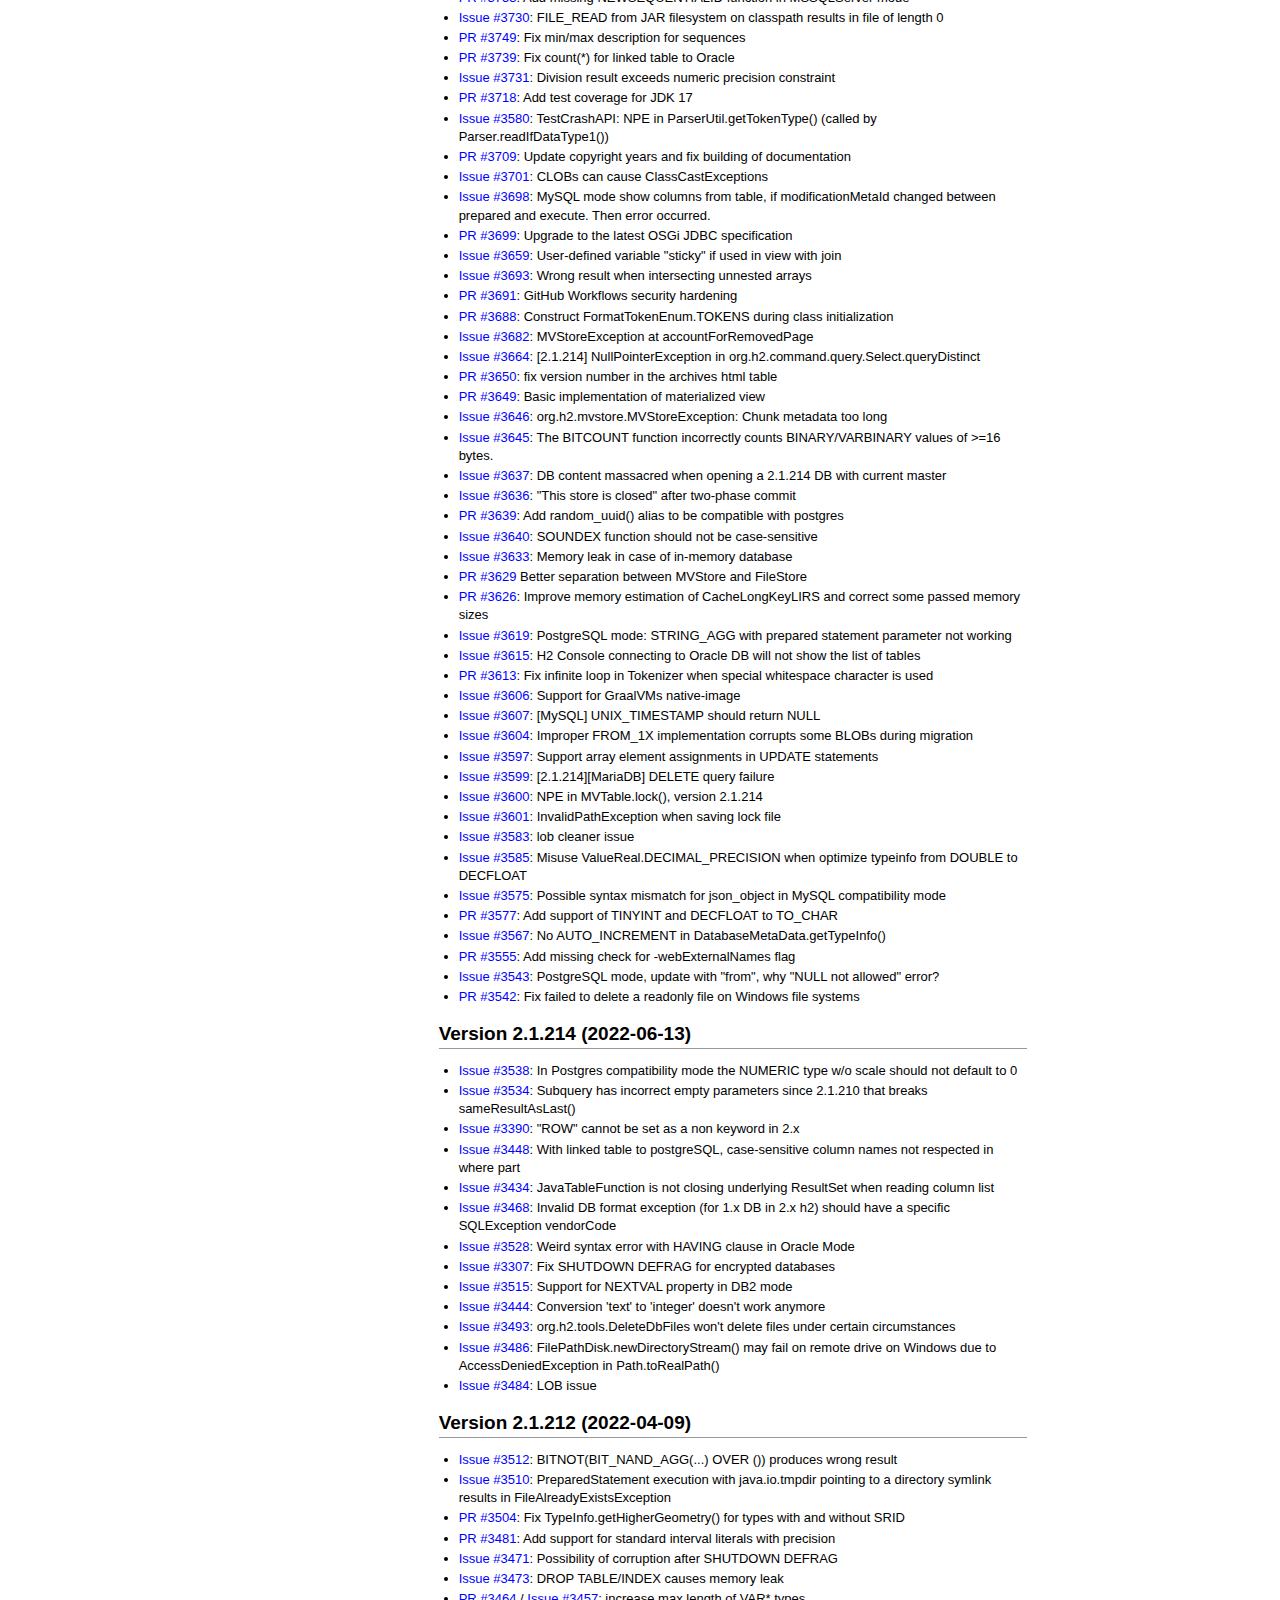
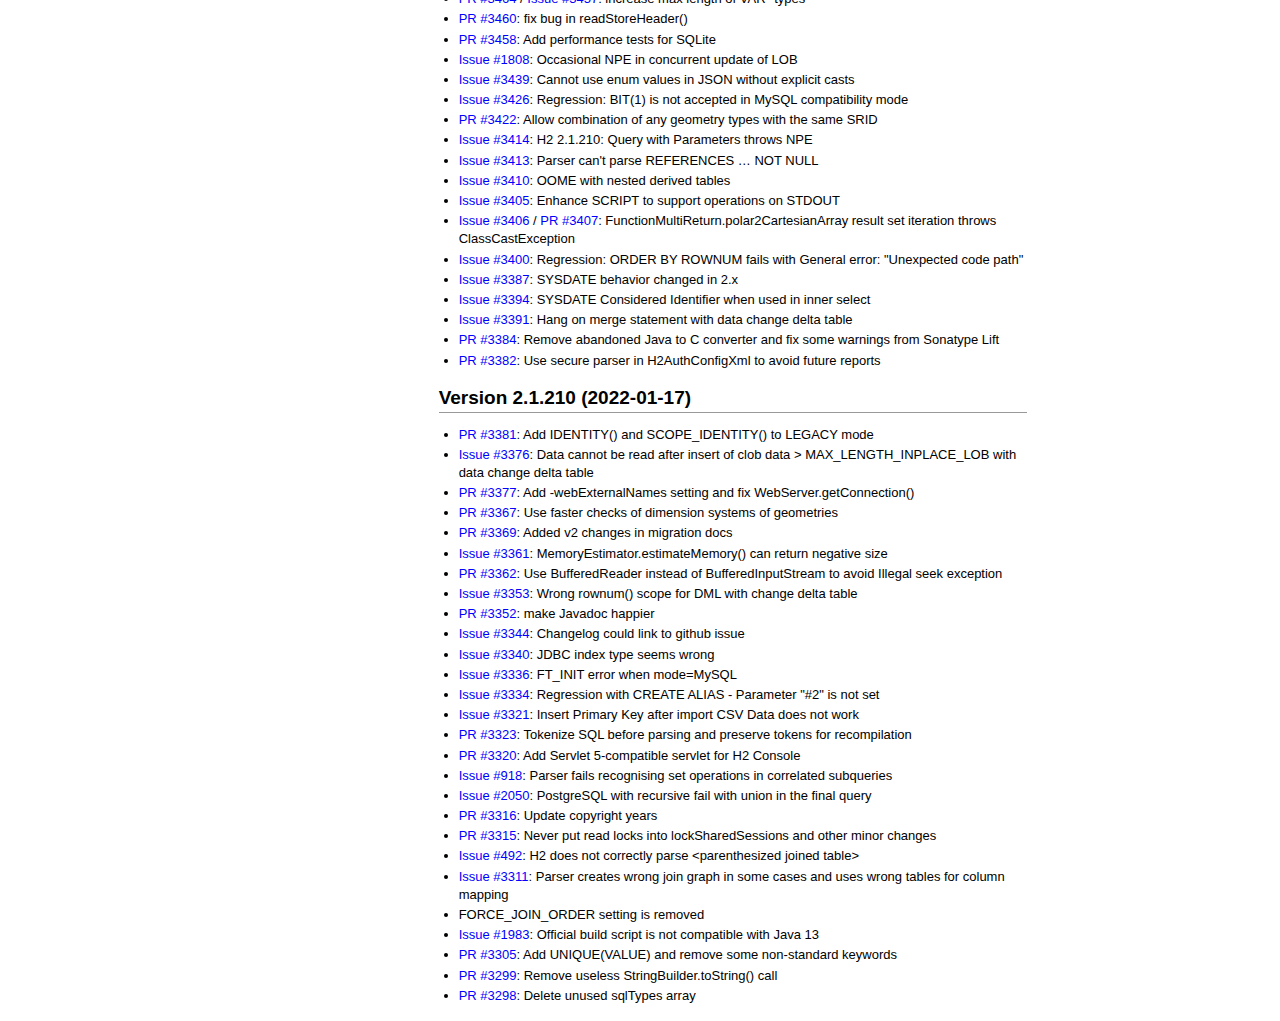
<file: h2/docs/html/changelog.html>
<!DOCTYPE html PUBLIC "-//W3C//DTD XHTML 1.0 Strict//EN" "http://www.w3.org/TR/xhtml1/DTD/xhtml1-strict.dtd">
<!--
Copyright 2004-2025 H2 Group. Multiple-Licensed under the MPL 2.0,
and the EPL 1.0 (https://h2database.com/html/license.html).
Initial Developer: H2 Group
-->
<html xmlns="http://www.w3.org/1999/xhtml" lang="en" xml:lang="en">
<head><meta http-equiv="Content-Type" content="text/html;charset=utf-8" />
<meta name="viewport" content="width=device-width, initial-scale=1" />
<title>
Change Log
</title>
<link rel="stylesheet" type="text/css" href="stylesheet.css" />
<!-- [search] { -->
<script type="text/javascript" src="navigation.js"></script>
</head><body onload="highlight()" onscroll="scroll()">

<table class="nav" onmousemove="return mouseMove(event)"><tr class="nav"><td class="nav" valign="top">
<div id = "searchMenu" style="width: 180px; overflow: hidden;">
<div class="menu" style="white-space:nowrap;">
<img src="images/h2-logo-2.png"
    alt="H2 database logo"
    onclick="document.location='main.html'"
    width="136" height="74"/>
&nbsp;&nbsp;<span id = "goTop" onclick="window.scrollTo(0,0)" style="color: #fff; position:fixed; font-size: 20px; cursor: pointer;">&#x25b2;</span>
</div>

<form action="submit" onsubmit="return goFirst();">
<table width="100%" class="search">
    <tr class="search">
        <td class="search" colspan="2">
<!-- translate
<a href="https://translate.google.com/translate?u=https%3A%2F%2Fh2database.com"
    onclick="javascript:startTranslate();return false;">Translate</a>
<div id = "translate" style="display:none"><div id = "google_translate_element"></div></div>
translate -->
        </td>
    </tr>
    <tr class="search">
        <td class="search" colspan="2">
        <b><label for="search">Search:</label></b>
        </td>
    </tr>
    <tr class="search">
        <td class="search" colspan="2">
            <input id = "search" name="search" type="text" size="16" maxlength="100" onkeyup="listWords(this.value, '')" /><br />
            <input type="reset" id = "clear" style="display:none;" value="Clear" onclick="listWords('', '');" />
        </td>
    </tr>
    <tr class="search" style="display:none;" >
        <td class="search" style="width: 1%; vertical-align: middle;">
            <input id = "highlight" type="checkbox" checked="checked" onclick="highlightCurrent(this.checked, search.value)" />
        </td>
        <td class="search" style="width: 99%; padding: 0px; vertical-align: middle;">
            <label for="highlight">Highlight keyword(s)</label>
        </td>
    </tr>
    <tr class="search">
        <td class="search" colspan="2">
            <table id = "result" style="border: 0px;">
                <tr style="display:none"><td></td></tr>
            </table>
        </td>
    </tr>
</table>
</form>
<div class="menu">
<b><a href="main.html">Home</a></b><br />
<a href="download.html">Download</a><br />
<a href="cheatSheet.html">Cheat Sheet</a><br />
<br />
<b>Documentation</b><br />
<a href="quickstart.html">Quickstart</a><br />
<a href="installation.html">Installation</a><br />
<a href="tutorial.html">Tutorial</a><br />
<a href="features.html">Features</a><br />
<a href="security.html">Security</a><br />
<a href="performance.html">Performance</a><br />
<a href="advanced.html">Advanced</a><br />
<br />
<b>Reference</b><br />
<a href="commands.html">Commands</a><br />
<a href="functions.html">Functions</a><br />
&#8226;&nbsp;<a href="functions-aggregate.html">Aggregate</a>
&#8226;&nbsp;<a href="functions-window.html">Window</a>
<br /><br />
<a href="datatypes.html">Data Types</a><br />
<a href="grammar.html">SQL Grammar</a><br />
<a href="systemtables.html">System Tables</a><br />
<a href="../javadoc/index.html">Javadoc</a><br />
<a href="https://github.com/h2database/h2database/releases/download/version-2.4.240/h2.pdf">PDF (2 MB)</a><br />
<br />
<b>Support</b><br />
<a href="faq.html">FAQ</a><br />
<a href="sourceError.html">Error Analyzer</a><br />
<a href="https://groups.google.com/g/h2-database">Google Group</a><br />
<br />
<b>Appendix</b><br />
<a href="history.html">History</a><br />
<a href="license.html">License</a><br />
<a href="build.html">Build</a><br />
<a href="links.html">Links</a><br />
<a href="mvstore.html">MVStore</a><br />
<a href="architecture.html">Architecture</a><br />
<a href="migration-to-v2.html">Migration to 2.0</a><br />
<br />

</div>
</div>
</td>

<td class="nav" style="cursor: e-resize;" onmousedown="return mouseDown(event)" onmouseup="return mouseUp(event)">&nbsp;</td>
<td class="nav"><div class="content">

<!-- } -->

<h1>Change Log</h1>

<h2>Next Version (unreleased)</h2>
<ul>
    <li>nothing here yet</li>
</ul>

<h2>Version 2.4.240 (2025-09-22)</h2>
<ul>
<li><a href="https://github.com/h2database/h2database/pull/4273">PR #4273</a>: SHUTDOWN COMPACT: parallel map copy (&frac14; cores default, override with h2.compactThreads)
</li>
<li><a href="https://github.com/h2database/h2database/pull/4258">PR #4258</a>: Fix compaction of encrypted databases
</li>
<li><a href="https://github.com/h2database/h2database/issues/4263">Issue #4263</a>: Documentation: SET TRUNCATE_LARGE_LENGTH is broken
</li>
<li><a href="https://github.com/h2database/h2database/issues/4208">Issue #4208</a>: Lost update when attempting to atomically increment a value using SELECT FOR UPDATE
</li>
<li><a href="https://github.com/h2database/h2database/pull/4133">PR #4133</a>: DROP SYNONYM isn't dropping the synonym right away
</li>
<li><a href="https://github.com/h2database/h2database/pull/4256">PR #4256</a>: Support KANZI and BZIP2 in RunScript
</li>
<li><a href="https://github.com/h2database/h2database/pull/4254">PR #4254</a>: feat: direct recovery into a compressed SQL file using pipes
</li>
<li><a href="https://github.com/h2database/h2database/issues/4247">Issue #4247</a>: Compaction causes missing chunks and data loss
</li>
<li><a href="https://github.com/h2database/h2database/issues/4217">Issue #4217</a>: JdbcPreparedStatement ignores query fetch size
</li>
<li><a href="https://github.com/h2database/h2database/issues/4225">Issue #4225</a>: Incompatibility in FullTextLucene with Lucene version 10.x onward
</li>
<li><a href="https://github.com/h2database/h2database/issues/4198">Issue #4198</a>: NullPointerException when running MERGE statement with correlated subquery in ON clause
</li>
<li><a href="https://github.com/h2database/h2database/issues/4191">Issue #4191</a>: Recover JSON column fail
</li>
<li><a href="https://github.com/h2database/h2database/pull/4184">PR #4184</a>: Code cleanup
</li>
<li><a href="https://github.com/h2database/h2database/pull/4182">PR #4182</a>: GCD, LCM, GCD_AGG, and LCM_AGG functions
</li>
<li><a href="https://github.com/h2database/h2database/issues/4178">Issue #4178</a>: SELECT MIN/MAX(_ROWID_) can be optimized
</li>
<li><a href="https://github.com/h2database/h2database/issues/4179">Issue #4179</a>: Support for SQL Server DATETIMEOFFSET data type
</li>
<li><a href="https://github.com/h2database/h2database/pull/4177">PR #4177</a>: Code cleanup around Table.getConstraints()/getIndexes()
</li>
<li><a href="https://github.com/h2database/h2database/issues/4021">Issue #4021</a>: h2 does not correctly report the name of a violated unique constraint
</li>
<li><a href="https://github.com/h2database/h2database/pull/4168">PR #4168</a>: simplify Store#close
</li>
<li><a href="https://github.com/h2database/h2database/issues/4161">Issue #4161</a>: h2 uses wrong index
</li>
<li><a href="https://github.com/h2database/h2database/issues/4159">Issue #4159</a>: Consider storing NO ACTION in the INFORMATION_SCHEMA.REFERENTIAL_CONSTRAINTS columns
when this is the declaration
</li>
<li><a href="https://github.com/h2database/h2database/issues/4152">Issue #4152</a>: NPE in convertToTimestampTimeZone on timestamp comparison
</li>
<li><a href="https://github.com/h2database/h2database/pull/4150">PR #4150</a>: fix:Fix some errors in the javadoc
</li>
<li><a href="https://github.com/h2database/h2database/pull/4149">PR #4149</a>: fix:Possible overflow issues with CacheLongKeyLIRS.getMisses()
</li>
<li><a href="https://github.com/h2database/h2database/issues/4144">Issue #4144</a>: [2.3.232] Regression in ORDER BY ... DESC with WHERE ... IN and OR clauses
</li>
<li><a href="https://github.com/h2database/h2database/issues/4139">Issue #4139</a>: Oracle compatibility mode: unexpected Column alias is not specified exception in CTE
</li>
<li><a href="https://github.com/h2database/h2database/issues/4136">Issue #4136</a>: ArrayIndexOutOfBoundsException with compound index
</li>
<li><a href="https://github.com/h2database/h2database/issues/4124">Issue #4124</a>: java.lang.NullPointerException: Cannot invoke "String.equals(Object)" because "[0]" is null
</li>
<li><a href="https://github.com/h2database/h2database/issues/4116">Issue #4116</a>: Optimizer chooses wrong execution plan in some cases when index-sorted optimization is possible
</li>
<li><a href="https://github.com/h2database/h2database/issues/4114">Issue #4114</a>: Regression when using CAST expressions in ROW IN predicates
</li>
<li><a href="https://github.com/h2database/h2database/issues/4111">Issue #4111</a>: ALTER TYPE name ADD VALUE new_enum_value is not supported
</li>
</ul>

<h2>Version 2.3.232 (2024-08-11)</h2>
<ul>
<li><a href="https://github.com/h2database/h2database/issues/4005">Issue #4005</a>: Add optional version to RANDOM_UUID function and generator of version 7 in addition to existing version 4
</li>
<li><a href="https://github.com/h2database/h2database/issues/3945">Issue #3945</a>: Column not found in correlated subquery, when referencing outer column from LEFT JOIN .. ON clause
</li>
<li><a href="https://github.com/h2database/h2database/issues/4097">Issue #4097</a>: StackOverflowException when using multiple SELECT statements in one query (2.3.230)
</li>
<li><a href="https://github.com/h2database/h2database/issues/3982">Issue #3982</a>: Potential issue when using ROUND
</li>
<li><a href="https://github.com/h2database/h2database/issues/3894">Issue #3894</a>: Race condition causing stale data in query last result cache
</li>
<li><a href="https://github.com/h2database/h2database/issues/4075">Issue #4075</a>: infinite loop in compact
</li>
<li><a href="https://github.com/h2database/h2database/issues/4091">Issue #4091</a>: Wrong case with linked table to postgresql
</li>
<li><a href="https://github.com/h2database/h2database/issues/4088">Issue #4088</a>: BadGrammarException when the same alias is used within two different CTEs
</li>
<li><a href="https://github.com/h2database/h2database/issues/4079">Issue #4079</a>: [2.3.230] Regression in ORDER BY ... DESC on dates
</li>
</ul>

<h2>Version 2.3.230 (2024-07-15)</h2>
<ul>
<li><a href="https://github.com/h2database/h2database/issues/4091">Issue #4091</a>: Wrong case with linked table to postgresql
</li>
<li><a href="https://github.com/h2database/h2database/issues/2752">Issue #2752</a>: Fix for "double mark" error at database backup opening
</li>
<li><a href="https://github.com/h2database/h2database/issues/4052">Issue #4052</a>: Allow 0 as a valid chunk id
</li>
<li><a href="https://github.com/h2database/h2database/issues/4012">Issue #4012</a>: Fix "Chunk not found" database corruption by ensure proper prologue/epilogue for every SQL statement in JDBC ";" - separated list
</li>
<li><a href="https://github.com/h2database/h2database/issues/3960">Issue #3960</a>: Fix NPE in page rewrite
</li>
<li><a href="https://github.com/h2database/h2database/issues/3909">Issue #3909</a>: Reduce resource consumption of too aggressive disk space housekeeping
</li>
<li><a href="https://github.com/h2database/h2database/issues/701">Issue #701</a>: An available index is never used for ordering, when the requested order is DESC
</li>
<li><a href="https://github.com/h2database/h2database/issues/4036">Issue #4036</a>: NULLS NOT DISTINCT constraint changed after column dropped
</li>
<li><a href="https://github.com/h2database/h2database/issues/4033">Issue #4033</a>: Wrong array produced when using ARRAY_AGG() on UNNEST(ARRAY[CAST(? AS INT)]) expression
in a PreparedStatement
</li>
<li><a href="https://github.com/h2database/h2database/issues/3909">Issue #3909</a>: Maintenance taking too much resources since 2.2.222
</li>
<li><a href="https://github.com/h2database/h2database/issues/4010">Issue #4010</a>: org.h2.jdbc.JdbcConnection.getTypeMap() returns null
</li>
<li><a href="https://github.com/h2database/h2database/pull/4007">PR #4007</a>: Update pom.xml related to CVE-2024-1597
</li>
<li><a href="https://github.com/h2database/h2database/issues/3907">Issue #3907</a>: MvStoreTool unable to Repair() or Rollback() [2.1.214]
</li>
<li>RP #3997: Server-side batch execution for prepared statements
</li>
<li><a href="https://github.com/h2database/h2database/issues/3106">Issue #3106</a>: Trailing commas in SELECT are accepted by the parser
</li>
<li><a href="https://github.com/h2database/h2database/pull/3992">PR #3992</a>: Add IPv6 support to H2 Console
</li>
<li><a href="https://github.com/h2database/h2database/issues/3966">Issue #3966</a>: Unable to insert null into a JSON column
</li>
<li><a href="https://github.com/h2database/h2database/issues/3554">Issue #3554</a>: Regression in 2.1.214 when joining 2 recursive CTE containing bind values
</li>
<li><a href="https://github.com/h2database/h2database/pull/3989">PR #3989</a>: Refactor CTE-related code and reduce recompilations
</li>
<li><a href="https://github.com/h2database/h2database/issues/3987">Issue #3987</a>: Allow empty &lt;with column list&gt;
</li>
<li><a href="https://github.com/h2database/h2database/issues/822">Issue #822</a>: WITH clauses' column aliases are not maintained correctly when selecting from CTE from within a derived
table
</li>
<li><a href="https://github.com/h2database/h2database/issues/910">Issue #910</a>: Common Table Expressions (CTE) inside WITH should have their own identifier scope
</li>
<li><a href="https://github.com/h2database/h2database/issues/3981">Issue #3981</a>: Unexpected result when using trigonometric functions
</li>
<li><a href="https://github.com/h2database/h2database/issues/3983">Issue #3983</a>: INVISIBLE columns should be ignored in INSERT statement without explicit column list
</li>
<li><a href="https://github.com/h2database/h2database/issues/3960">Issue #3960</a>: NullPointerException when executing batch insert
</li>
<li><a href="https://github.com/h2database/h2database/issues/3972">Issue #3972</a>: Constraints of local temporary tables aren't listed in INFORMATION_SCHEMA
</li>
<li><a href="https://github.com/h2database/h2database/pull/3973">PR #3973</a>: Fix Tool.showUsage() for GUIConsole
</li>
<li><a href="https://github.com/h2database/h2database/issues/3968">Issue #3968</a>: Add possibility to get index size on disk
</li>
<li><a href="https://github.com/h2database/h2database/issues/3909">Issue #3909</a>: Maintenance taking too much resources since 2.2.222
</li>
<li><a href="https://github.com/h2database/h2database/issues/3950">Issue #3950</a>: JdbcSQLIntegrityConstraintViolationException: Unique index or primary key violation
</li>
<li><a href="https://github.com/h2database/h2database/pull/3947">PR #3947</a>: Compound index search fix
</li>
<li><a href="https://github.com/h2database/h2database/issues/3940">Issue #3940</a>: Wrong estimation of a query execution cost with spatial index
</li>
<li><a href="https://github.com/h2database/h2database/issues/3931">Issue #3931</a>: MVStoreTool -dump throws a NullPointerException or returns binary data
</li>
<li><a href="https://github.com/h2database/h2database/issues/3910">Issue #3910</a>: Small error in the tutorial regarding full text search
</li>
<li><a href="https://github.com/h2database/h2database/pull/3915">PR #3915</a>: Improving search by compound indexes
</li>
<li>RP #3893: Fixed unit test is support en_GB locale
</li>
<li><a href="https://github.com/h2database/h2database/issues/2834">Issue #2834</a>: MERGE INTO fails with an error "Timeout trying to lock table"
</li>
<li><a href="https://github.com/h2database/h2database/issues/3883">Issue #3883</a>: Performance regression in 2.2.222
</li>
<li><a href="https://github.com/h2database/h2database/pull/3879">PR #3879</a>: Require Java 11
</li>
</ul>

<h2>Version 2.2.224 (2023-09-17)</h2>
<ul>
<li><a href="https://github.com/h2database/h2database/issues/3883">Issue #3883</a> Performance regression in 2.2.222
</li>
</ul>

<h2>Version 2.2.222 (2023-08-22)</h2>
<ul>
<li>Fixed race condition in MVStore causing database corruption &quot;File corrupted in chunk ###&quot;
</li>
<li><a href="https://github.com/h2database/h2database/pull/3873">PR #3873</a>: ToC cache is effectively not used after the first shutdown
</li>
<li><a href="https://github.com/h2database/h2database/issues/3868">Issue #3868</a>: INFORMATION_SCHEMA.SESSIONS.ISOLATION_LEVEL returns isolation level of the current session in all rows
</li>
<li><a href="https://github.com/h2database/h2database/pull/3865">PR #3865</a>: Add possibility to enable virtual worker threads in TCP, Web, and PG servers on Java 21+
</li>
<li><a href="https://github.com/h2database/h2database/pull/3864">PR #3864</a>: Improve performance of TCP client driver when it is used from virtual threads
</li>
<li><a href="https://github.com/h2database/h2database/issues/2665">Issue #2665</a>: Parser shouldn't suggest compatibility syntax elements on parsing error
</li>
<li><a href="https://github.com/h2database/h2database/issues/3089">Issue #3089</a>: GREATEST and LEAST aren't fully compliant with the SQL Standard
</li>
<li><a href="https://github.com/h2database/h2database/pull/3861">PR #3861</a>: Improve SET EXCLUSIVE 2 and use stable time source for timeout exceptions
</li>
<li><a href="https://github.com/h2database/h2database/pull/3859">PR #3859</a>: Fix conversion of PK columns to identity columns
</li>
<li><a href="https://github.com/h2database/h2database/issues/3855">Issue #3855</a>: StackOverflowError when using TRACE_LEVEL_SYSTEM_OUT=4
</li>
<li><a href="https://github.com/h2database/h2database/pull/3854">PR #3854</a>: Fix issues with newer JVMs
</li>
<li><a href="https://github.com/h2database/h2database/pull/3851">PR #3851</a>: Remove lift configuration
</li>
<li><a href="https://github.com/h2database/h2database/pull/3847">PR #3847</a>: Fix the NullPointerException caused by accessing 'user' after the session has been closed
</li>
<li><a href="https://github.com/h2database/h2database/pull/3846">PR #3846</a>: Make DB_CLOSE_ON_EXIT safer
</li>
<li><a href="https://github.com/h2database/h2database/pull/3842">PR #3842</a>: Adds support of quotedNulls in CSV handling
</li>
</ul>

<h2>Version 2.2.220 (2023-07-04)</h2>
<ul>
<li><a href="https://github.com/h2database/h2database/pull/3834">PR #3834</a>: Increase database format version
</li>
<li><a href="https://github.com/h2database/h2database/pull/3833">PR #3833</a>: Disallow plain webAdminPassword values to force usage of hashes
</li>
<li><a href="https://github.com/h2database/h2database/pull/3831">PR #3831</a>: Add Oracle-style NOWAIT, WAIT n, and SKIP LOCKED to FOR UPDATE clause
</li>
<li><a href="https://github.com/h2database/h2database/pull/3830">PR #3830</a>: Fix time zone of time/timestamp with time zone AT LOCAL
</li>
<li><a href="https://github.com/h2database/h2database/pull/3822">PR #3822</a> / <a href="https://github.com/h2database/h2database/issues/2671">Issue #2671</a>: Add quantified comparison predicates with array
</li>
<li><a href="https://github.com/h2database/h2database/pull/3820">PR #3820</a>: Add partial implementation of JSON simplified accessor
</li>
<li><a href="https://github.com/h2database/h2database/pull/3818">PR #3818</a>: Add support of underscores in numeric literals
</li>
<li><a href="https://github.com/h2database/h2database/pull/3817">PR #3817</a>: Add ANY_VALUE() aggregate function
</li>
<li><a href="https://github.com/h2database/h2database/pull/3814">PR #3814</a>: Fix regression in comparisons with infinities and NaNs
</li>
<li><a href="https://github.com/h2database/h2database/issues/3040">Issue #3040</a>: System objectIds are recycled twice when CTE queries are executed.
</li>
<li><a href="https://github.com/h2database/h2database/pull/3812">PR #3812</a>: UNIQUE null treatment
</li>
<li><a href="https://github.com/h2database/h2database/pull/3811">PR #3811</a>: BTRIM function, octal and binary literals and other changes
</li>
<li><a href="https://github.com/h2database/h2database/issues/352">Issue #352</a>: In comparison text values are converted to INT even when they should be converted to BIGINT
</li>
<li><a href="https://github.com/h2database/h2database/pull/3797">PR #3797</a>: MSSQL mode: Discard table hints on plain UPDATE statements
</li>
<li><a href="https://github.com/h2database/h2database/pull/3791">PR #3791</a>: Formatted cast of datetimes to/from character strings
</li>
<li><a href="https://github.com/h2database/h2database/issues/3785">Issue #3785</a>: CSVRead: Fails to translate empty Numbers, when cells are quoted
</li>
<li><a href="https://github.com/h2database/h2database/issues/3762">Issue #3762</a>: Comparison predicates with row values don't create index conditions
</li>
<li><a href="https://github.com/h2database/h2database/pull/3761">PR #3761</a>: LAST_DAY function and other changes
</li>
<li><a href="https://github.com/h2database/h2database/issues/3705">Issue #3705</a>: Oracle DATE type: milliseconds (second fractions) rounded in H2 but truncated in Oracle (fixed in SYSDATE only)
</li>
<li><a href="https://github.com/h2database/h2database/issues/3642">Issue #3642</a>: AssertionError in mvstore.FileStore.serializeAndStore
</li>
<li><a href="https://github.com/h2database/h2database/issues/3675">Issue #3675</a>: H2 2.x cannot read PostgreSQL-style sequence generator start with option without WITH keyword
</li>
<li><a href="https://github.com/h2database/h2database/issues/3757">Issue #3757</a>: FORMATDATETIME function doesn't handle time with time zone properly
</li>
<li><a href="https://github.com/h2database/h2database/pull/3756">PR #3756</a>: Limit the row list allocation based on the row count
</li>
<li><a href="https://github.com/h2database/h2database/pull/3753">PR #3753</a>: Add missing NEWSEQUENTIALID function in MSSQLServer mode
</li>
<li><a href="https://github.com/h2database/h2database/issues/3730">Issue #3730</a>: FILE_READ from JAR filesystem on classpath results in file of length 0
</li>
<li><a href="https://github.com/h2database/h2database/pull/3749">PR #3749</a>: Fix min/max description for sequences
</li>
<li><a href="https://github.com/h2database/h2database/pull/3739">PR #3739</a>: Fix count(*) for linked table to Oracle
</li>
<li><a href="https://github.com/h2database/h2database/issues/3731">Issue #3731</a>: Division result exceeds numeric precision constraint
</li>
<li><a href="https://github.com/h2database/h2database/pull/3718">PR #3718</a>: Add test coverage for JDK 17
</li>
<li><a href="https://github.com/h2database/h2database/issues/3580">Issue #3580</a>: TestCrashAPI: NPE in ParserUtil.getTokenType() (called by Parser.readIfDataType1())
</li>
<li><a href="https://github.com/h2database/h2database/pull/3709">PR #3709</a>: Update copyright years and fix building of documentation
</li>
<li><a href="https://github.com/h2database/h2database/issues/3701">Issue #3701</a>: CLOBs can cause ClassCastExceptions
</li>
<li><a href="https://github.com/h2database/h2database/issues/3698">Issue #3698</a>: MySQL mode show columns from table, if modificationMetaId changed between prepared and execute.
Then error occurred.
</li>
<li><a href="https://github.com/h2database/h2database/pull/3699">PR #3699</a>: Upgrade to the latest OSGi JDBC specification
</li>
<li><a href="https://github.com/h2database/h2database/issues/3659">Issue #3659</a>: User-defined variable "sticky" if used in view with join
</li>
<li><a href="https://github.com/h2database/h2database/issues/3693">Issue #3693</a>: Wrong result when intersecting unnested arrays
</li>
<li><a href="https://github.com/h2database/h2database/pull/3691">PR #3691</a>: GitHub Workflows security hardening
</li>
<li><a href="https://github.com/h2database/h2database/pull/3688">PR #3688</a>: Construct FormatTokenEnum.TOKENS during class initialization
</li>
<li><a href="https://github.com/h2database/h2database/issues/3682">Issue #3682</a>: MVStoreException at accountForRemovedPage
</li>
<li><a href="https://github.com/h2database/h2database/issues/3664">Issue #3664</a>: [2.1.214] NullPointerException in org.h2.command.query.Select.queryDistinct
</li>
<li><a href="https://github.com/h2database/h2database/pull/3650">PR #3650</a>: fix version number in the archives html table
</li>
<li><a href="https://github.com/h2database/h2database/pull/3649">PR #3649</a>: Basic implementation of materialized view
</li>
<li><a href="https://github.com/h2database/h2database/issues/3646">Issue #3646</a>: org.h2.mvstore.MVStoreException: Chunk metadata too long
</li>
<li><a href="https://github.com/h2database/h2database/issues/3645">Issue #3645</a>: The BITCOUNT function incorrectly counts BINARY/VARBINARY values of &gt;=16 bytes.
</li>
<li><a href="https://github.com/h2database/h2database/issues/3637">Issue #3637</a>: DB content massacred when opening a 2.1.214 DB with current master
</li>
<li><a href="https://github.com/h2database/h2database/issues/3636">Issue #3636</a>: "This store is closed" after two-phase commit
</li>
<li><a href="https://github.com/h2database/h2database/pull/3639">PR #3639</a>: Add random_uuid() alias to be compatible with postgres
</li>
<li><a href="https://github.com/h2database/h2database/issues/3640">Issue #3640</a>: SOUNDEX function should not be case-sensitive
</li>
<li><a href="https://github.com/h2database/h2database/issues/3633">Issue #3633</a>: Memory leak in case of in-memory database
</li>
<li><a href="https://github.com/h2database/h2database/pull/3629">PR #3629</a> Better separation between MVStore and FileStore
</li>
<li><a href="https://github.com/h2database/h2database/pull/3626">PR #3626</a>: Improve memory estimation of CacheLongKeyLIRS and correct some passed memory sizes
</li>
<li><a href="https://github.com/h2database/h2database/issues/3619">Issue #3619</a>: PostgreSQL mode: STRING_AGG with prepared statement parameter not working
</li>
<li><a href="https://github.com/h2database/h2database/issues/3615">Issue #3615</a>: H2 Console connecting to Oracle DB will not show the list of tables
</li>
<li><a href="https://github.com/h2database/h2database/pull/3613">PR #3613</a>: Fix infinite loop in Tokenizer when special whitespace character is used
</li>
<li><a href="https://github.com/h2database/h2database/issues/3606">Issue #3606</a>: Support for GraalVMs native-image
</li>
<li><a href="https://github.com/h2database/h2database/issues/3607">Issue #3607</a>: [MySQL] UNIX_TIMESTAMP should return NULL
</li>
<li><a href="https://github.com/h2database/h2database/issues/3604">Issue #3604</a>: Improper FROM_1X implementation corrupts some BLOBs during migration
</li>
<li><a href="https://github.com/h2database/h2database/issues/3597">Issue #3597</a>: Support array element assignments in UPDATE statements
</li>
<li><a href="https://github.com/h2database/h2database/issues/3599">Issue #3599</a>: [2.1.214][MariaDB] DELETE query failure
</li>
<li><a href="https://github.com/h2database/h2database/issues/3600">Issue #3600</a>: NPE in MVTable.lock(), version 2.1.214
</li>
<li><a href="https://github.com/h2database/h2database/issues/3601">Issue #3601</a>: InvalidPathException when saving lock file
</li>
<li><a href="https://github.com/h2database/h2database/issues/3583">Issue #3583</a>: lob cleaner issue
</li>
<li><a href="https://github.com/h2database/h2database/issues/3585">Issue #3585</a>: Misuse ValueReal.DECIMAL_PRECISION when optimize typeinfo from DOUBLE to DECFLOAT
</li>
<li><a href="https://github.com/h2database/h2database/issues/3575">Issue #3575</a>: Possible syntax mismatch for json_object in MySQL compatibility mode
</li>
<li><a href="https://github.com/h2database/h2database/pull/3577">PR #3577</a>: Add support of TINYINT and DECFLOAT to TO_CHAR
</li>
<li><a href="https://github.com/h2database/h2database/issues/3567">Issue #3567</a>: No AUTO_INCREMENT in DatabaseMetaData.getTypeInfo()
</li>
<li><a href="https://github.com/h2database/h2database/pull/3555">PR #3555</a>: Add missing check for -webExternalNames flag
</li>
<li><a href="https://github.com/h2database/h2database/issues/3543">Issue #3543</a>: PostgreSQL mode, update with "from", why "NULL not allowed" error?
</li>
<li><a href="https://github.com/h2database/h2database/pull/3542">PR #3542</a>: Fix failed to delete a readonly file on Windows file systems
</li>
</ul>

<h2>Version  2.1.214 (2022-06-13)</h2>
<ul>
<li><a href="https://github.com/h2database/h2database/issues/3538">Issue #3538</a>: In Postgres compatibility mode the NUMERIC type w/o scale should not default to 0
</li>
<li><a href="https://github.com/h2database/h2database/issues/3534">Issue #3534</a>: Subquery has incorrect empty parameters since 2.1.210 that breaks sameResultAsLast()
</li>
<li><a href="https://github.com/h2database/h2database/issues/3390">Issue #3390</a>: "ROW" cannot be set as a non keyword in 2.x
</li>
<li><a href="https://github.com/h2database/h2database/issues/3448">Issue #3448</a>: With linked table to postgreSQL, case-sensitive column names not respected in where part
</li>
<li><a href="https://github.com/h2database/h2database/issues/3434">Issue #3434</a>: JavaTableFunction is not closing underlying ResultSet when reading column list
</li>
<li><a href="https://github.com/h2database/h2database/issues/3468">Issue #3468</a>: Invalid DB format exception (for 1.x DB in 2.x h2) should have a specific SQLException vendorCode
</li>
<li><a href="https://github.com/h2database/h2database/issues/3528">Issue #3528</a>: Weird syntax error with HAVING clause in Oracle Mode
</li>
<li><a href="https://github.com/h2database/h2database/issues/3307">Issue #3307</a>: Fix SHUTDOWN DEFRAG for encrypted databases
</li>
<li><a href="https://github.com/h2database/h2database/issues/3515">Issue #3515</a>: Support for NEXTVAL property in DB2 mode
</li>
<li><a href="https://github.com/h2database/h2database/issues/3444">Issue #3444</a>: Conversion 'text' to 'integer' doesn't work anymore
</li>
<li><a href="https://github.com/h2database/h2database/issues/3493">Issue #3493</a>: org.h2.tools.DeleteDbFiles won't delete files under certain circumstances
</li>
<li><a href="https://github.com/h2database/h2database/issues/3486">Issue #3486</a>: FilePathDisk.newDirectoryStream() may fail on remote drive on Windows due to AccessDeniedException in Path.toRealPath()
</li>
<li><a href="https://github.com/h2database/h2database/issues/3484">Issue #3484</a>: LOB issue
</li>
</ul>

<h2>Version  2.1.212 (2022-04-09)</h2>
<ul>
<li><a href="https://github.com/h2database/h2database/issues/3512">Issue #3512</a>: BITNOT(BIT_NAND_AGG(...) OVER ()) produces wrong result
</li>
<li><a href="https://github.com/h2database/h2database/issues/3510">Issue #3510</a>: PreparedStatement execution with java.io.tmpdir pointing to a directory symlink results in FileAlreadyExistsException
</li>
<li><a href="https://github.com/h2database/h2database/pull/3504">PR #3504</a>: Fix TypeInfo.getHigherGeometry() for types with and without SRID
</li>
<li><a href="https://github.com/h2database/h2database/pull/3481">PR #3481</a>: Add support for standard interval literals with precision
</li>
<li><a href="https://github.com/h2database/h2database/issues/3471">Issue #3471</a>: Possibility of corruption after SHUTDOWN DEFRAG
</li>
<li><a href="https://github.com/h2database/h2database/issues/3473">Issue #3473</a>: DROP TABLE/INDEX causes memory leak
</li>
<li><a href="https://github.com/h2database/h2database/pull/3464">PR #3464</a> / <a href="https://github.com/h2database/h2database/issues/3457">Issue #3457</a>: increase max length of VAR* types
</li>
<li><a href="https://github.com/h2database/h2database/pull/3460">PR #3460</a>: fix bug in readStoreHeader()
</li>
<li><a href="https://github.com/h2database/h2database/pull/3458">PR #3458</a>: Add performance tests for SQLite
</li>
<li><a href="https://github.com/h2database/h2database/issues/1808">Issue #1808</a>: Occasional NPE in concurrent update of LOB
</li>
<li><a href="https://github.com/h2database/h2database/issues/3439">Issue #3439</a>: Cannot use enum values in JSON without explicit casts
</li>
<li><a href="https://github.com/h2database/h2database/issues/3426">Issue #3426</a>: Regression: BIT(1) is not accepted in MySQL compatibility mode
</li>
<li><a href="https://github.com/h2database/h2database/pull/3422">PR #3422</a>: Allow combination of any geometry types with the same SRID
</li>
<li><a href="https://github.com/h2database/h2database/issues/3414">Issue #3414</a>: H2 2.1.210: Query with Parameters throws NPE
</li>
<li><a href="https://github.com/h2database/h2database/issues/3413">Issue #3413</a>: Parser can&apos;t parse REFERENCES &hellip; NOT NULL
</li>
<li><a href="https://github.com/h2database/h2database/issues/3410">Issue #3410</a>: OOME with nested derived tables
</li>
<li><a href="https://github.com/h2database/h2database/issues/3405">Issue #3405</a>: Enhance SCRIPT to support operations on STDOUT
</li>
<li><a href="https://github.com/h2database/h2database/issues/3406">Issue #3406</a> / <a href="https://github.com/h2database/h2database/pull/3407">PR #3407</a>: FunctionMultiReturn.polar2CartesianArray result set iteration throws ClassCastException
</li>
<li><a href="https://github.com/h2database/h2database/issues/3400">Issue #3400</a>: Regression: ORDER BY ROWNUM fails with General error: "Unexpected code path"
</li>
<li><a href="https://github.com/h2database/h2database/issues/3387">Issue #3387</a>: SYSDATE behavior changed in 2.x
</li>
<li><a href="https://github.com/h2database/h2database/issues/3394">Issue #3394</a>: SYSDATE Considered Identifier when used in inner select
</li>
<li><a href="https://github.com/h2database/h2database/issues/3391">Issue #3391</a>: Hang on merge statement with data change delta table
</li>
<li><a href="https://github.com/h2database/h2database/pull/3384">PR #3384</a>: Remove abandoned Java to C converter and fix some warnings from Sonatype Lift
</li>
<li><a href="https://github.com/h2database/h2database/pull/3382">PR #3382</a>: Use secure parser in H2AuthConfigXml to avoid future reports
</li>
</ul>

<h2>Version 2.1.210 (2022-01-17)</h2>
<ul>
<li><a href="https://github.com/h2database/h2database/pull/3381">PR #3381</a>: Add IDENTITY() and SCOPE_IDENTITY() to LEGACY mode
</li>
<li><a href="https://github.com/h2database/h2database/issues/3376">Issue #3376</a>: Data cannot be read after insert of clob data > MAX_LENGTH_INPLACE_LOB with data change delta table
</li>
<li><a href="https://github.com/h2database/h2database/pull/3377">PR #3377</a>: Add -webExternalNames setting and fix WebServer.getConnection()
</li>
<li><a href="https://github.com/h2database/h2database/pull/3367">PR #3367</a>: Use faster checks of dimension systems of geometries
</li>
<li><a href="https://github.com/h2database/h2database/pull/3369">PR #3369</a>: Added v2 changes in migration docs
</li>
<li><a href="https://github.com/h2database/h2database/issues/3361">Issue #3361</a>: MemoryEstimator.estimateMemory() can return negative size
</li>
<li><a href="https://github.com/h2database/h2database/pull/3362">PR #3362</a>: Use BufferedReader instead of BufferedInputStream to avoid Illegal seek exception
</li>
<li><a href="https://github.com/h2database/h2database/issues/3353">Issue #3353</a>: Wrong rownum() scope for DML with change delta table
</li>
<li><a href="https://github.com/h2database/h2database/pull/3352">PR #3352</a>: make Javadoc happier
</li>
<li><a href="https://github.com/h2database/h2database/issues/3344">Issue #3344</a>: Changelog could link to github issue
</li>
<li><a href="https://github.com/h2database/h2database/issues/3340">Issue #3340</a>: JDBC index type seems wrong
</li>
<li><a href="https://github.com/h2database/h2database/issues/3336">Issue #3336</a>: FT_INIT error when mode=MySQL
</li>
<li><a href="https://github.com/h2database/h2database/issues/3334">Issue #3334</a>: Regression with CREATE ALIAS - Parameter "#2" is not set
</li>
<li><a href="https://github.com/h2database/h2database/issues/3321">Issue #3321</a>: Insert Primary Key after import CSV Data does not work
</li>
<li><a href="https://github.com/h2database/h2database/pull/3323">PR #3323</a>: Tokenize SQL before parsing and preserve tokens for recompilation
</li>
<li><a href="https://github.com/h2database/h2database/pull/3320">PR #3320</a>: Add Servlet 5-compatible servlet for H2 Console
</li>
<li><a href="https://github.com/h2database/h2database/issues/918">Issue #918</a>: Parser fails recognising set operations in correlated subqueries
</li>
<li><a href="https://github.com/h2database/h2database/issues/2050">Issue #2050</a>: PostgreSQL with recursive fail with union in the final query
</li>
<li><a href="https://github.com/h2database/h2database/pull/3316">PR #3316</a>: Update copyright years
</li>
<li><a href="https://github.com/h2database/h2database/pull/3315">PR #3315</a>: Never put read locks into lockSharedSessions and other minor changes
</li>
<li><a href="https://github.com/h2database/h2database/issues/492">Issue #492</a>: H2 does not correctly parse &lt;parenthesized joined table&gt;
</li>
<li><a href="https://github.com/h2database/h2database/issues/3311">Issue #3311</a>: Parser creates wrong join graph in some cases and uses wrong tables for column mapping
</li>
<li>FORCE_JOIN_ORDER setting is removed
</li>
<li><a href="https://github.com/h2database/h2database/issues/1983">Issue #1983</a>: Official build script is not compatible with Java 13
</li>
<li><a href="https://github.com/h2database/h2database/pull/3305">PR #3305</a>: Add UNIQUE(VALUE) and remove some non-standard keywords
</li>
<li><a href="https://github.com/h2database/h2database/pull/3299">PR #3299</a>: Remove useless StringBuilder.toString() call
</li>
<li><a href="https://github.com/h2database/h2database/pull/3298">PR #3298</a>: Delete unused sqlTypes array
</li>
</ul>



<!-- [close] { -->
</div></td></tr></table>
<script type="text/javascript" src="index.js"></script>
<script type="text/javascript" src="search.js"></script>
<script type="text/javascript">
function startTranslate() {
    document.getElementById('translate').style.display='';
    var script=document.createElement('script');
    script.setAttribute("type","text/javascript");
    script.setAttribute("src", "https://translate.google.com/translate_a/element.js?cb=googleTranslateElementInit");
    document.getElementsByTagName("head")[0].appendChild(script);
}
function googleTranslateElementInit() {
    new google.translate.TranslateElement({pageLanguage: 'en'}, 'google_translate_element');
}
</script>

<!-- } --><!-- analytics --></body></html>
</file>
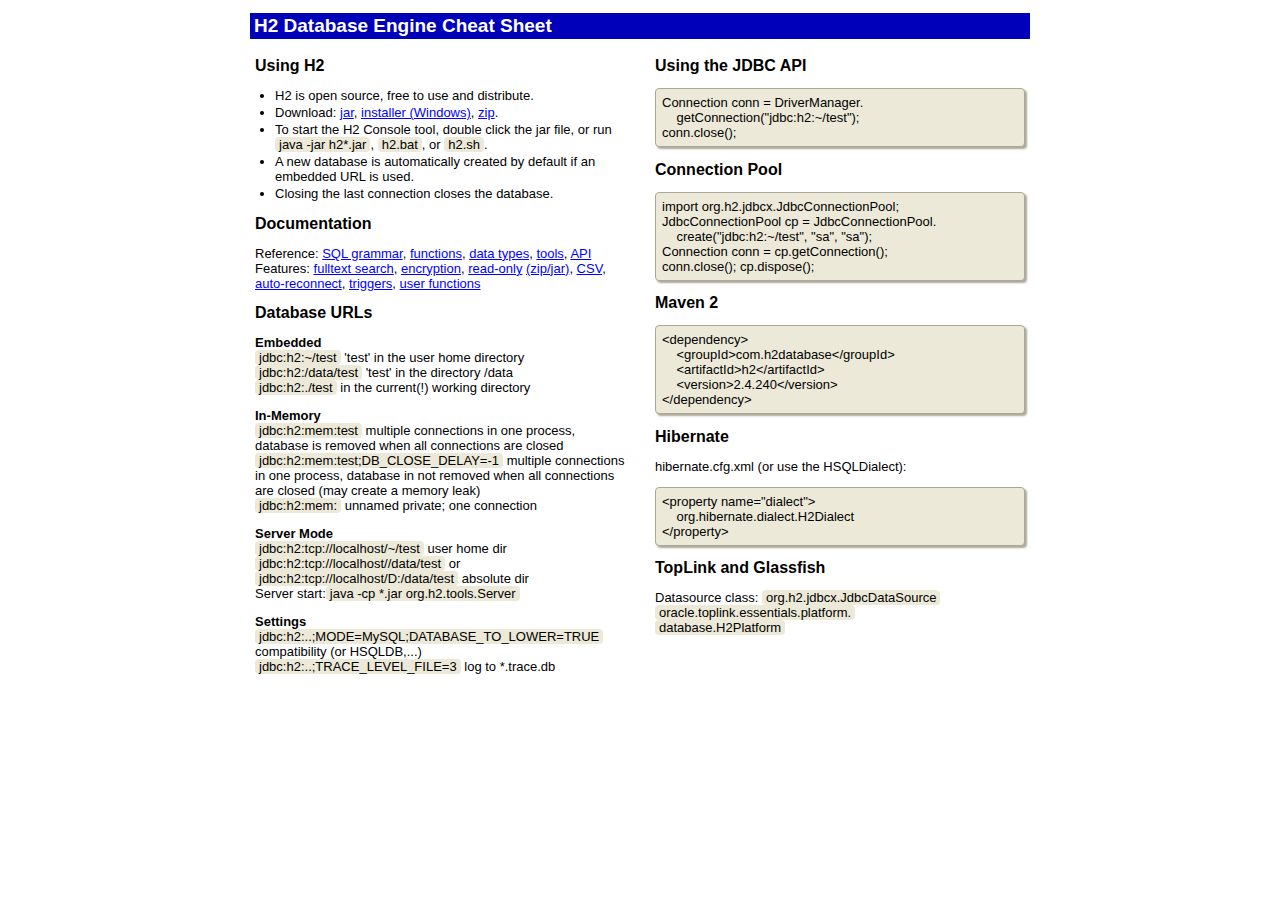
<file: h2/docs/html/cheatSheet.html>
<!DOCTYPE html PUBLIC "-//W3C//DTD XHTML 1.0 Strict//EN" "http://www.w3.org/TR/xhtml1/DTD/xhtml1-strict.dtd">
<!--
Copyright 2004-2025 H2 Group. Multiple-Licensed under the MPL 2.0,
and the EPL 1.0 (https://h2database.com/html/license.html).
Initial Developer: H2 Group
-->
<html xmlns="http://www.w3.org/1999/xhtml" lang="en" xml:lang="en">
<head>
<meta http-equiv="Content-Type" content="text/html;charset=utf-8" />
<meta name="viewport" content="width=device-width, initial-scale=1" />
<title>
H2 Database Engine
</title>
<style type="text/css">
td, input, select, textarea, body, td, th {
    font: 13px Arial, sans-serif;
}
h1, h2, h3, h4, h5 {
    font: 13px Arial, sans-serif;
    font-weight: bold;
}
h1 {
    background-color: #0000bb;
    padding: 2px 4px 2px 4px;
    margin-bottom: 0px;
    color: #fff;
    font-size: 19px;
    line-height: normal;
}
h2 {
    font-size: 16px;
}
a.link {
    text-decoration: underline;
    color: blue;
}
a.link:hover {
    text-decoration: underline;
    color: blue;
}
a {
    text-decoration: none;
    color: black;
}
a:hover {
    text-decoration: underline;
    color: blue;
}
td, input, select, textarea, body, code, pre {
    font: 13px Arial, sans-serif;
}
pre {
    background-color: #ece9d8;
    border: 1px solid #aca899;
    padding: 6px;

    -moz-border-radius: 4px;
    -webkit-border-radius: 4px;
    -khtml-border-radius: 4px;
    border-radius: 4px;

    -moz-box-shadow: 2px 2px 2px #aca899;
    -webkit-box-shadow: 2px 2px 2px #aca899;
    -khtml-box-shadow: 2px 2px 2px #aca899;
    -o-box-shadow: 2px 2px 2px #aca899;
    box-shadow: 2px 2px 2px #aca899;
}
code {
    background-color: #ece9d8;
    padding: 0px 4px;

    -moz-border-radius: 4px;
    -webkit-border-radius: 4px;
    -khtml-border-radius: 4px;
    border-radius: 4px;
}
table {
    background-color: #ffffff;
    border-collapse: collapse;
    border: 0px solid #aca899;
}
th {
    text-align: left;
    background-color: #ece9d8;
    border: 1px solid #aca899;
    padding: 2px;
}
td {
    background-color: #ffffff;
    text-align: left;
    vertical-align: top;
    border: 0px solid #aca899;
    padding: 2px;
}
ul, ol {
    list-style-position: outside;
    padding-left: 20px;
}
li {
    margin-top: 2px;
}
</style>
</head><body>

<div style="width:780px; margin:0 auto;">

<h1>H2 Database Engine Cheat Sheet</h1>
<div style="float:left; margin:5px; width:370px;">

<h2>Using H2</h2>
<ul><li><a href="https://h2database.com">H2</a> is
    <a href="https://github.com/h2database/h2database">open source</a>,
    <a href="license.html">free to use and distribute</a>.
</li><li><a href="https://h2database.com/html/download.html">Download</a>:
    <a href="https://repo.maven.apache.org/maven2/com/h2database/h2/2.4.240/h2-2.4.240.jar" class="link">jar</a>,
    <a href="https://github.com/h2database/h2database/releases/download/version-2.4.240/h2-setup-2025-09-22.exe" class="link">installer (Windows)</a>,
    <a href="https://github.com/h2database/h2database/releases/download/version-2.4.240/h2-2025-09-22.zip" class="link">zip</a>.
</li><li>To start the
    <a href="quickstart.html#h2_console">H2 Console tool</a>, double click the jar file, or
    run <code>java -jar h2*.jar</code>, <code>h2.bat</code>, or <code>h2.sh</code>.
</li><li><a href="tutorial.html#creating_new_databases">A new database is automatically created</a>
    <a href="features.html#database_only_if_exists">by default if an embedded URL is used</a>.
</li><li><a href="features.html#closing_a_database">Closing the last connection closes the database</a>.
</li></ul>

<h2>Documentation</h2>
<p>
Reference:
<a href="grammar.html" class="link">SQL grammar</a>,
<a href="functions.html" class="link">functions</a>,
<a href="datatypes.html" class="link">data types</a>,
<a href="tutorial.html#command_line_tools" class="link">tools</a>,
<a href="../javadoc/index.html" class="link">API</a>
<br />
<a href="features.html">Features</a>:
<a href="tutorial.html#fulltext" class="link">fulltext search</a>,
<a href="features.html#file_encryption" class="link">encryption</a>,
<a href="features.html#read_only" class="link">read-only</a>
<a href="features.html#database_in_zip" class="link">(zip/jar)</a>,
<a href="tutorial.html#csv" class="link">CSV</a>,
<a href="features.html#auto_reconnect" class="link">auto-reconnect</a>,
<a href="features.html#triggers" class="link">triggers</a>,
<a href="features.html#user_defined_functions" class="link">user functions</a>
</p>

<h2><a href="features.html#database_url">Database URLs</a></h2>
<p>
<b><a href="features.html#connection_modes">Embedded</a></b><br />
<code>jdbc:h2:~/test</code> 'test' in the user home directory<br />
<code>jdbc:h2:/data/test</code> 'test' in the directory /data<br />
<code>jdbc:h2:./test</code> in the current(!) working directory<br />
</p><p>
<b><a href="features.html#in_memory_databases">In-Memory</a></b><br />
<code>jdbc:h2:mem:test</code> multiple connections in one process,
database is removed when all connections are closed<br />
<code>jdbc:h2:mem:test;DB_CLOSE_DELAY=-1</code> multiple connections in one process,
database in not removed when all connections are closed
(<a href="features.html#in_memory_databases">may create a memory leak</a>)<br />
<code>jdbc:h2:mem:</code> unnamed private; one connection<br />
</p><p>
<b><a href="tutorial.html#using_server">Server Mode</a></b><br />
<code>jdbc:h2:tcp://localhost/~/test</code> user home dir<br />
<code>jdbc:h2:tcp://localhost//data/test</code> or <code>jdbc:h2:tcp://localhost/D:/data/test</code> absolute dir<br />
<a href="tutorial.html#using_server">Server start</a>:<code>java -cp *.jar org.h2.tools.Server</code>
</p><p>
<b><a href="features.html#database_url">Settings</a></b><br />
<code>jdbc:h2:..;MODE=MySQL;DATABASE_TO_LOWER=TRUE</code>
<a href="features.html#compatibility" >compatibility (or HSQLDB,...)</a><br />
<code>jdbc:h2:..;TRACE_LEVEL_FILE=3</code> <a href="features.html#trace_options">log to *.trace.db</a><br />
</p>

</div>
<div style="float:right; padding:5px; width:370px;">

<h2><a href="tutorial.html#connecting_using_jdbc">Using the JDBC API</a></h2>
<pre>
Connection conn = DriverManager.
    getConnection("jdbc:h2:~/test");
conn.close();
</pre>

<h2><a href="tutorial.html#connection_pool">Connection Pool</a></h2>
<pre>
import org.h2.jdbcx.JdbcConnectionPool;
JdbcConnectionPool cp = JdbcConnectionPool.
    create("jdbc:h2:~/test", "sa", "sa");
Connection conn = cp.getConnection();
conn.close(); cp.dispose();
</pre>

<h2><a href="build.html#maven2">Maven 2</a></h2>
<pre>
&lt;dependency&gt;
    &lt;groupId&gt;com.h2database&lt;/groupId&gt;
    &lt;artifactId&gt;h2&lt;/artifactId&gt;
    &lt;version&gt;2.4.240&lt;/version&gt;
&lt;/dependency&gt;
</pre>

<h2><a href="tutorial.html#using_hibernate">Hibernate</a></h2>
<p>
hibernate.cfg.xml (or use the HSQLDialect):
</p>
<pre>
&lt;property name="dialect"&gt;
    org.hibernate.dialect.H2Dialect
&lt;/property&gt;
</pre>

<h2><a href="tutorial.html#using_toplink">TopLink and Glassfish</a></h2>
<p>
Datasource class: <code>org.h2.jdbcx.JdbcDataSource</code><br />
<code>oracle.toplink.essentials.platform.</code><br />
<code>database.H2Platform</code>
</p>

</div>

</div>

</body></html>
</file>
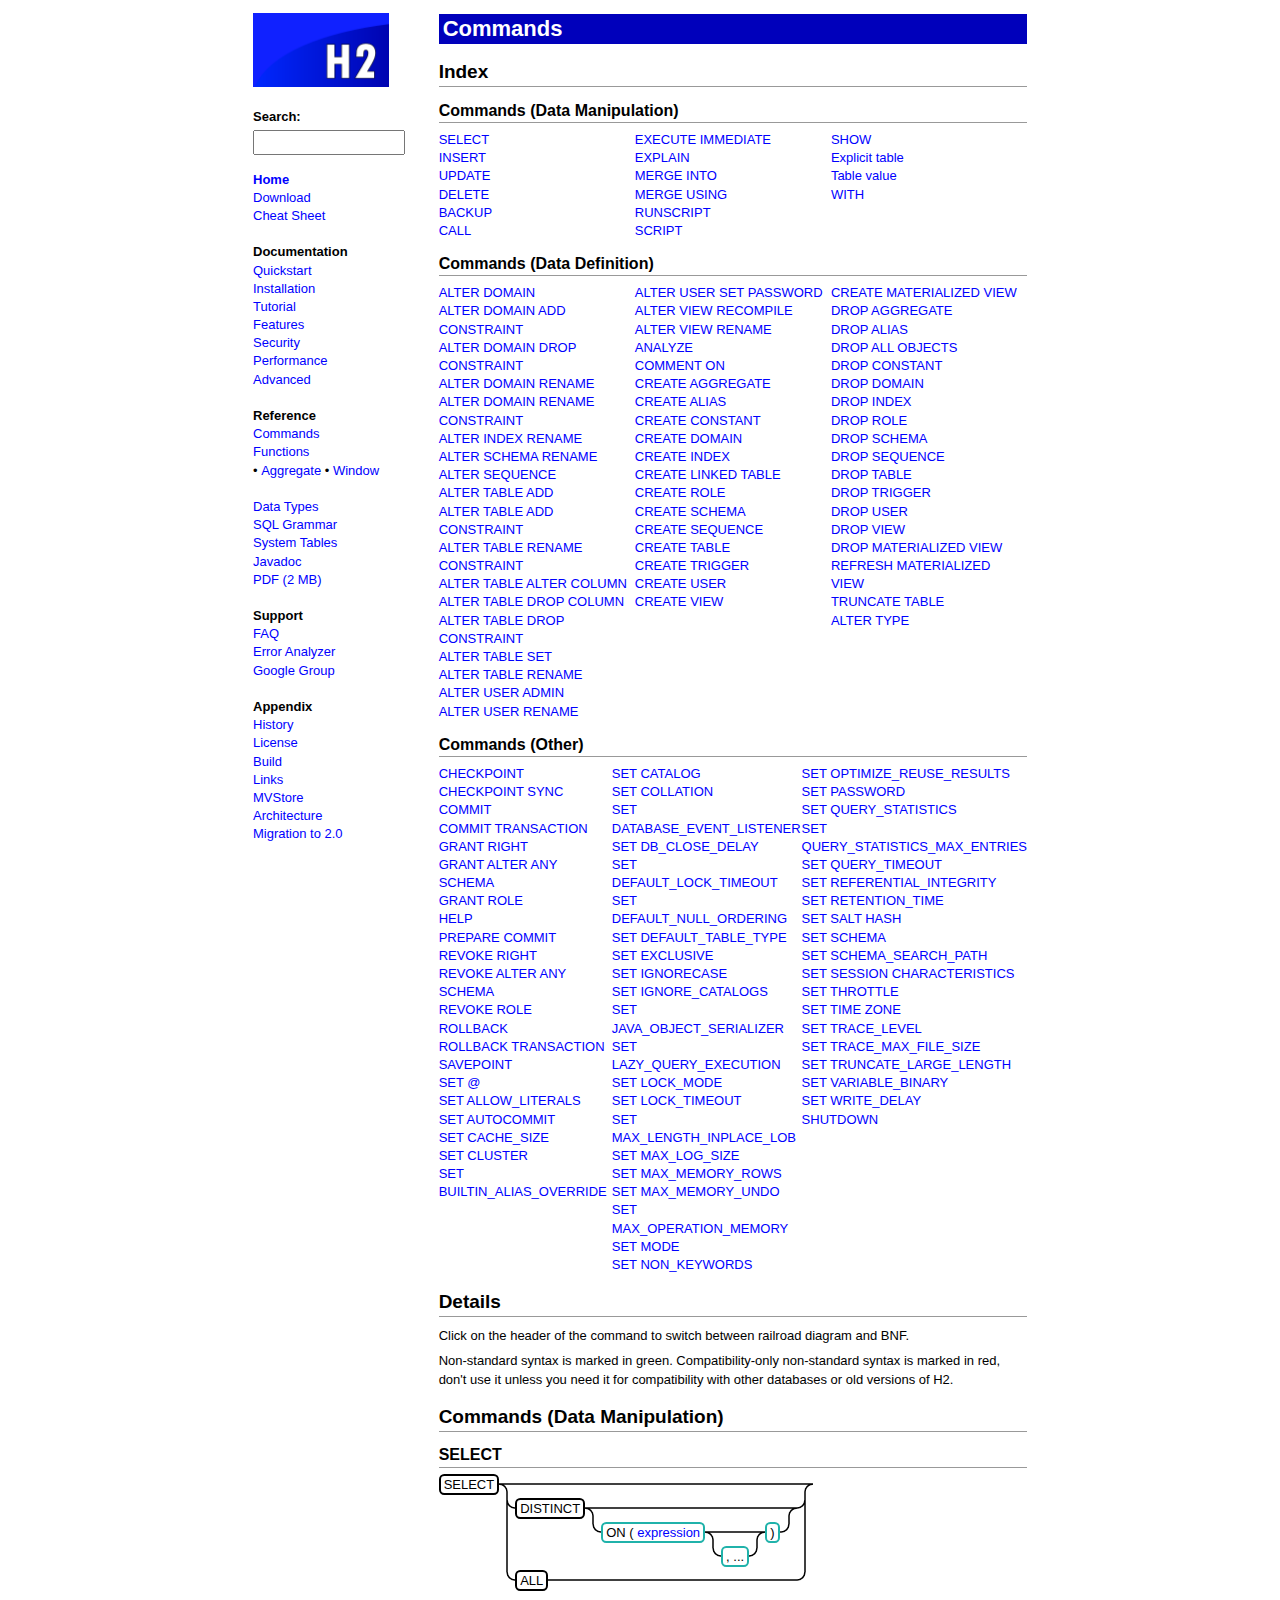
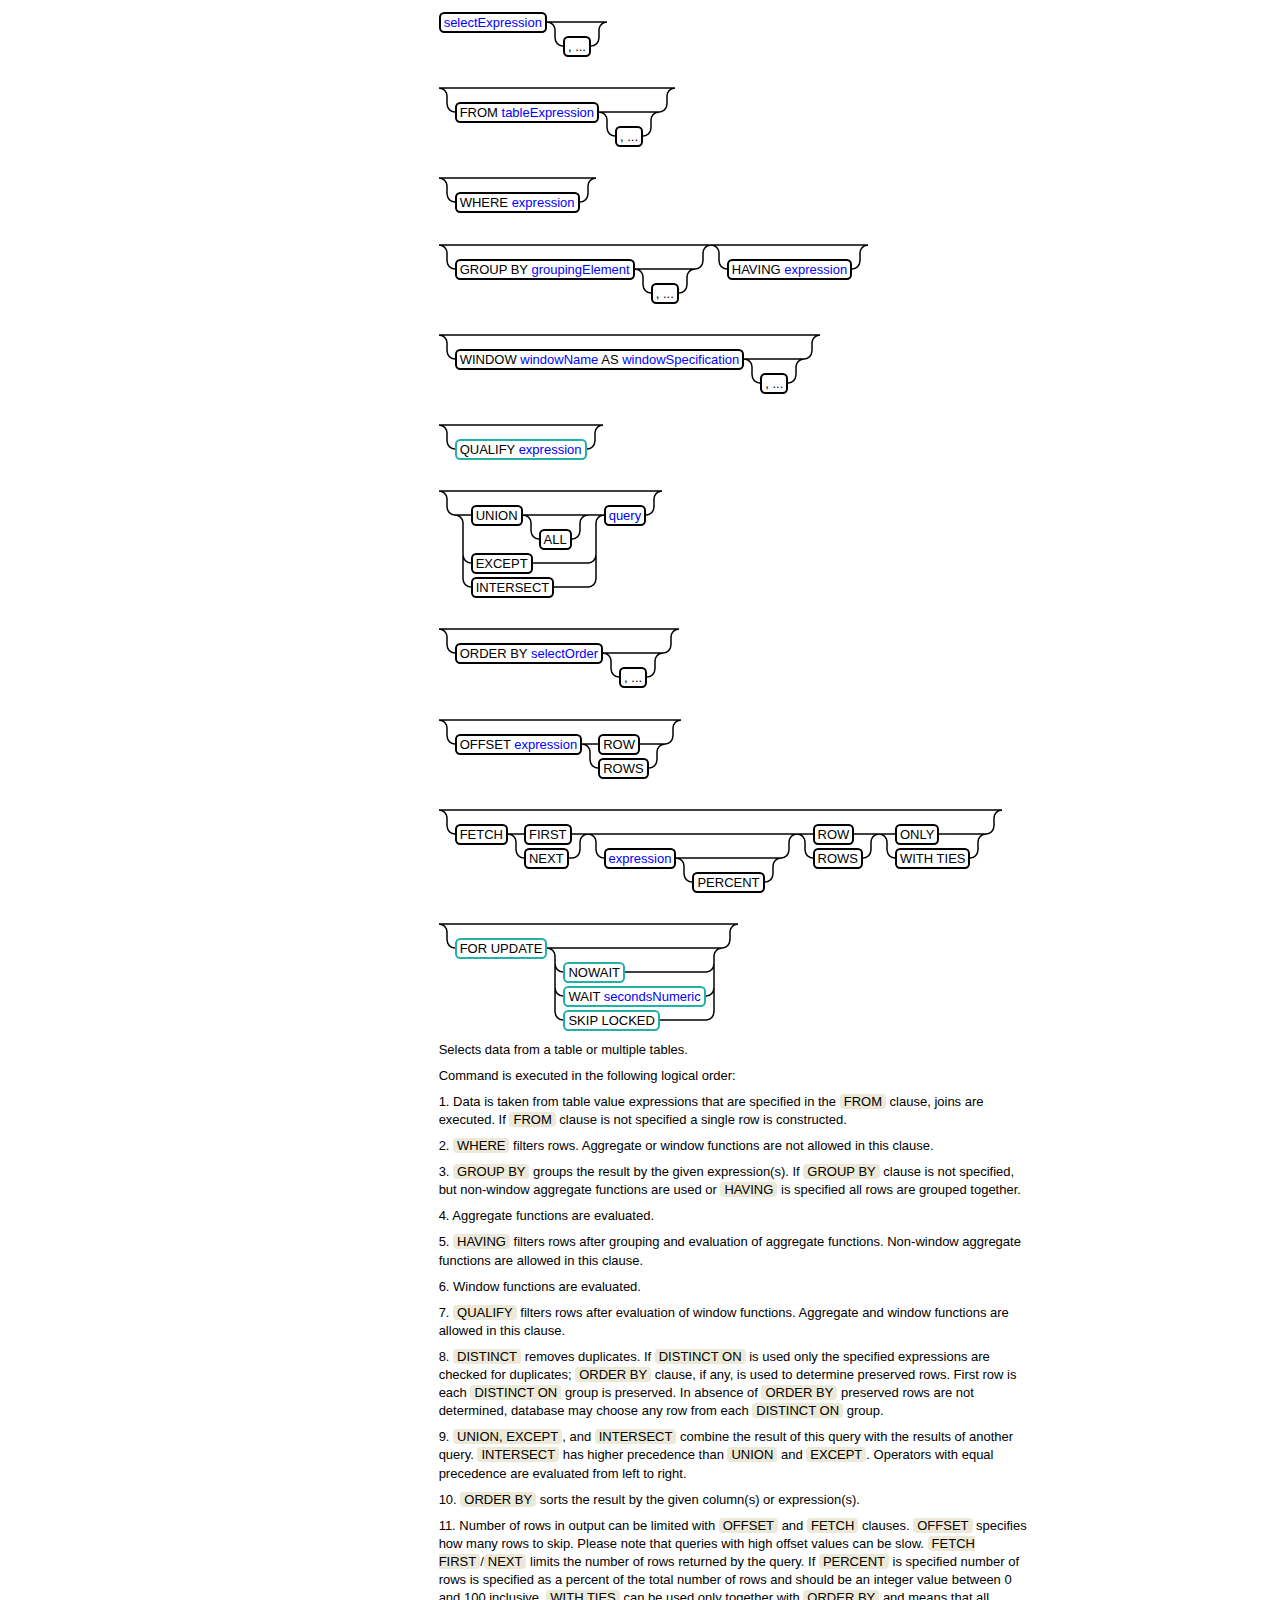
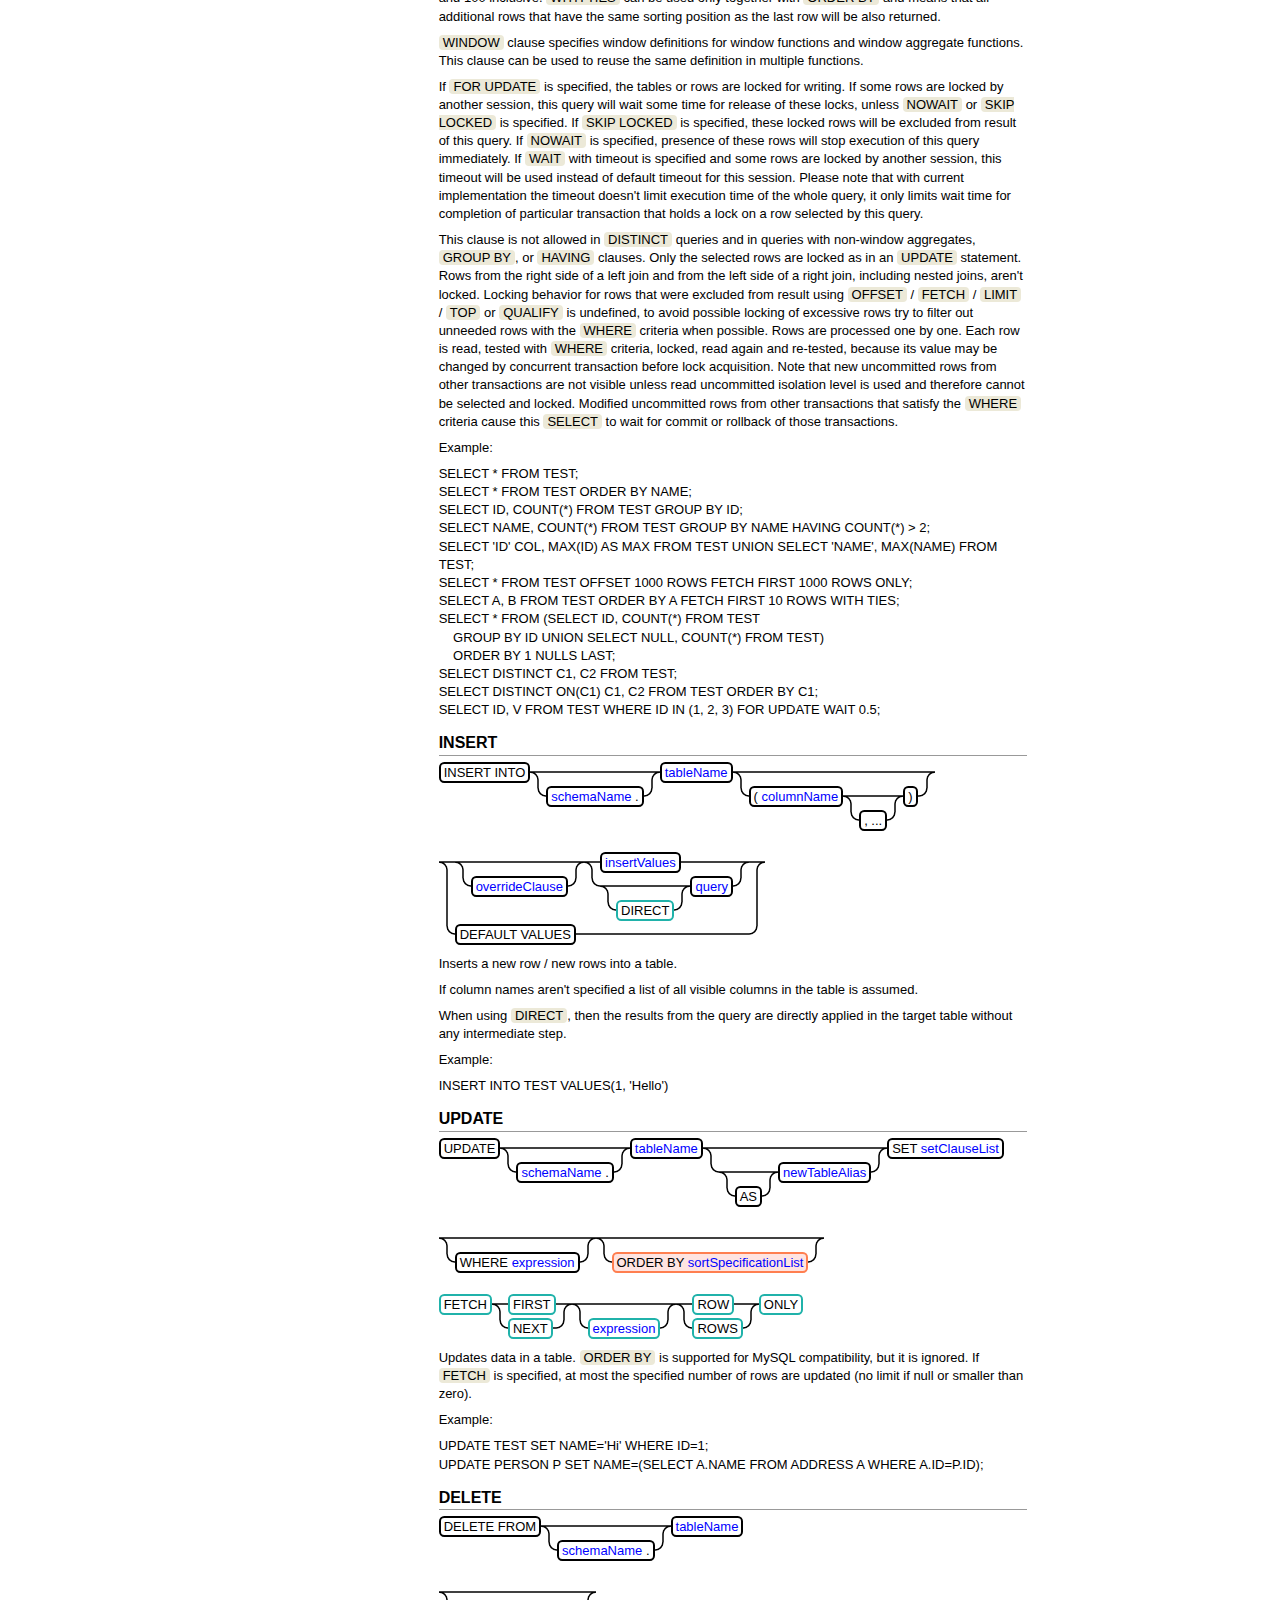
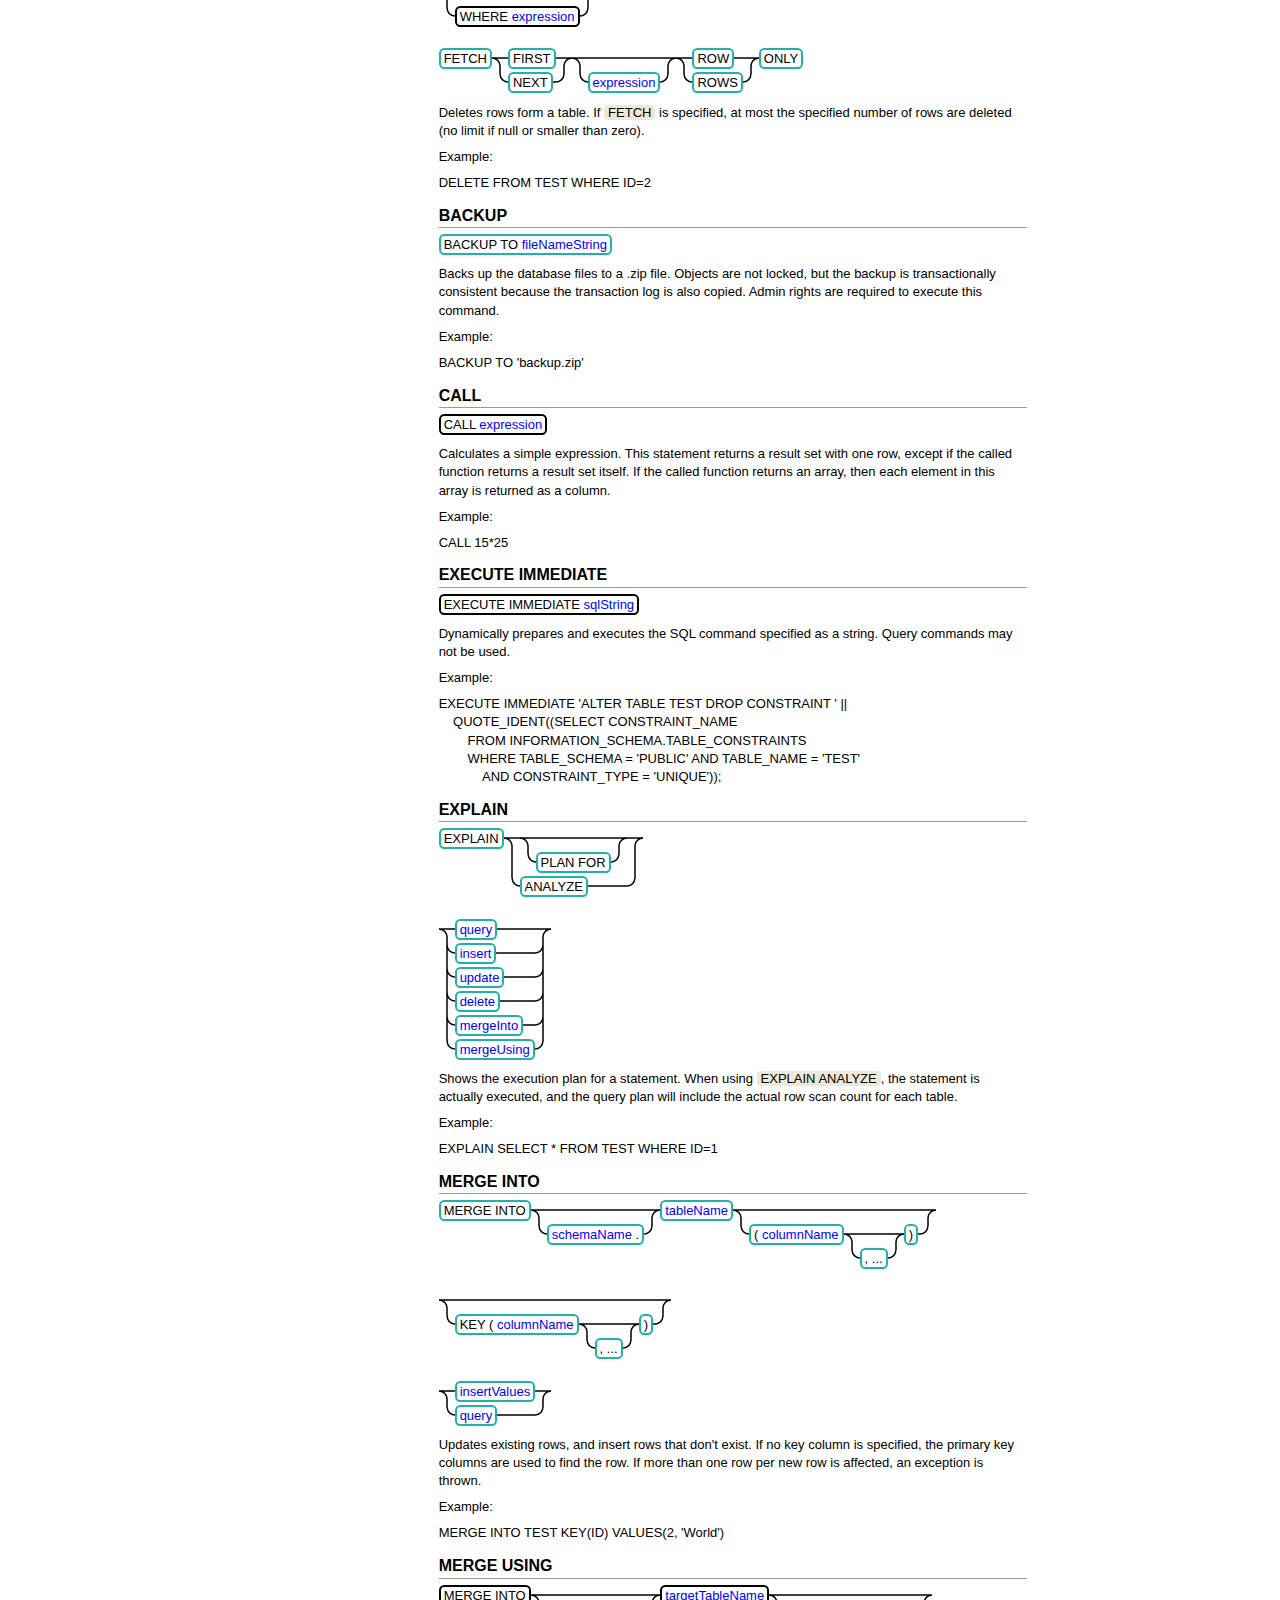
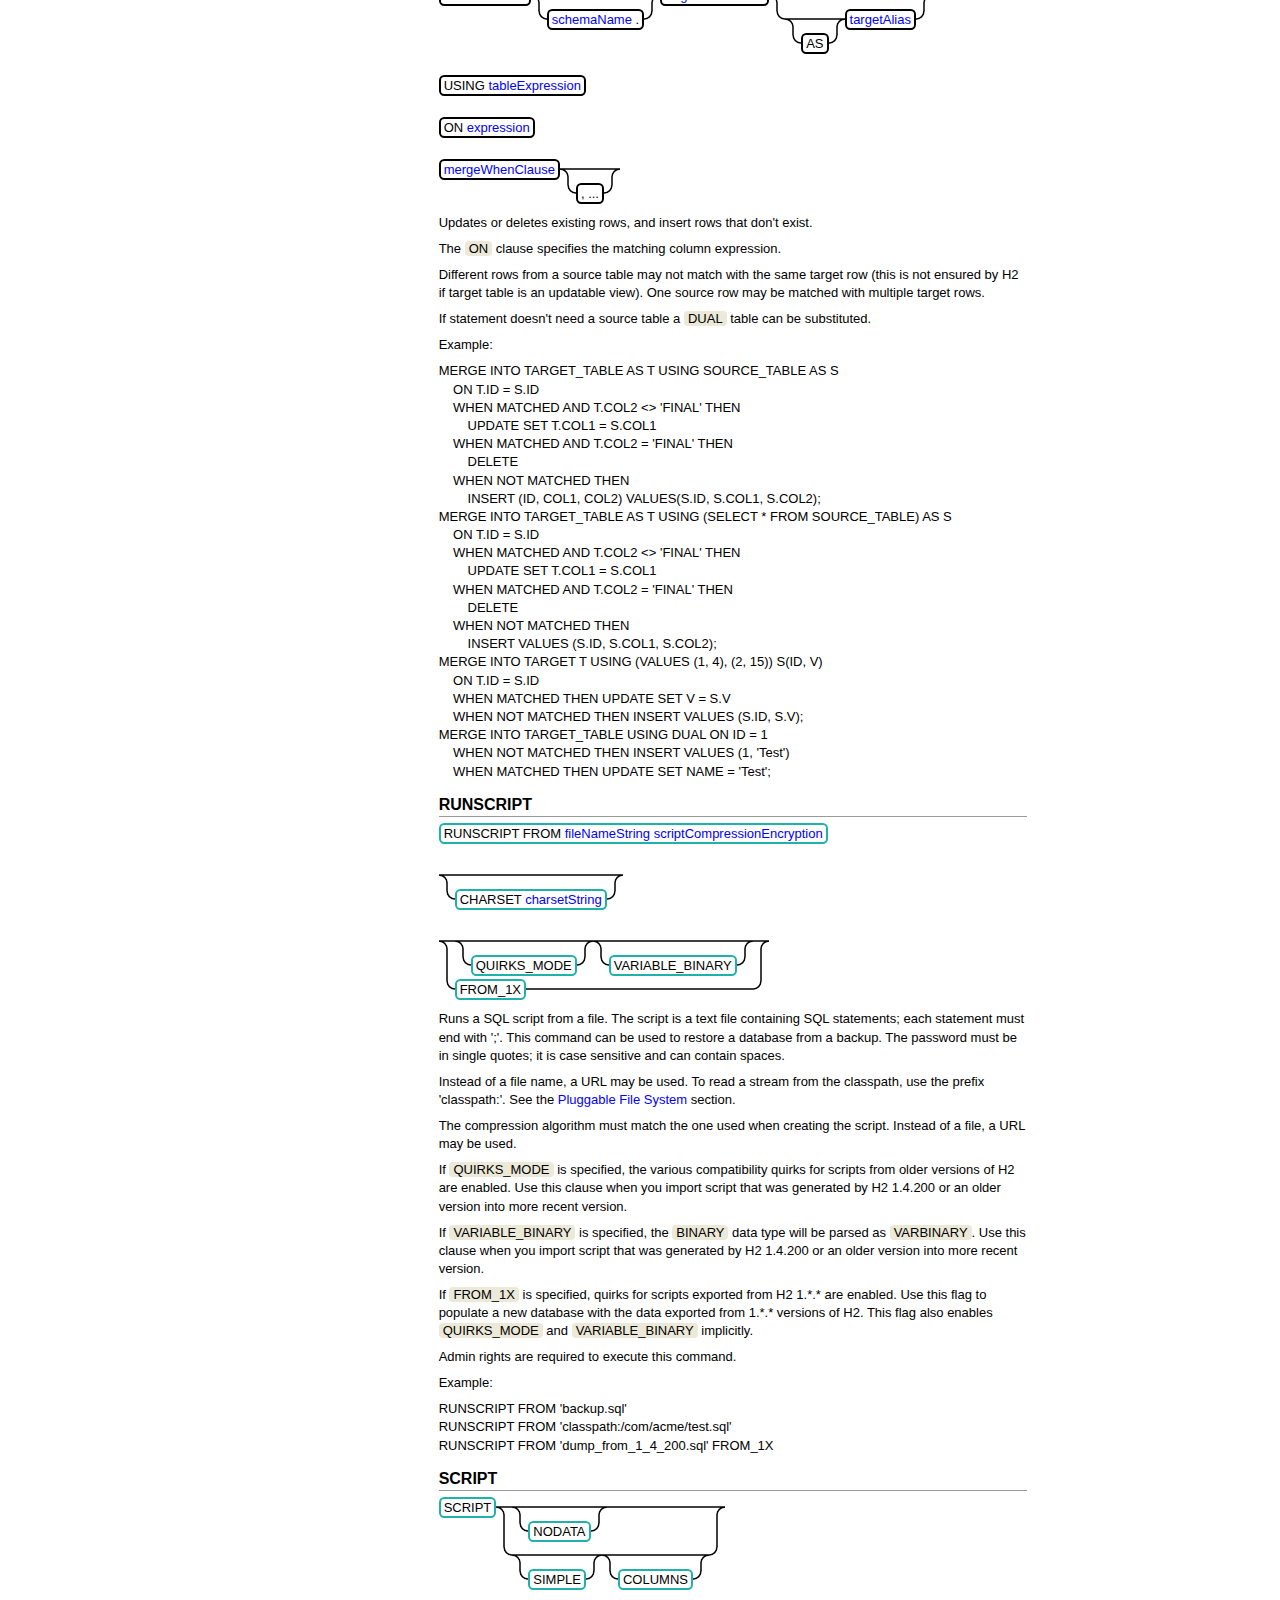
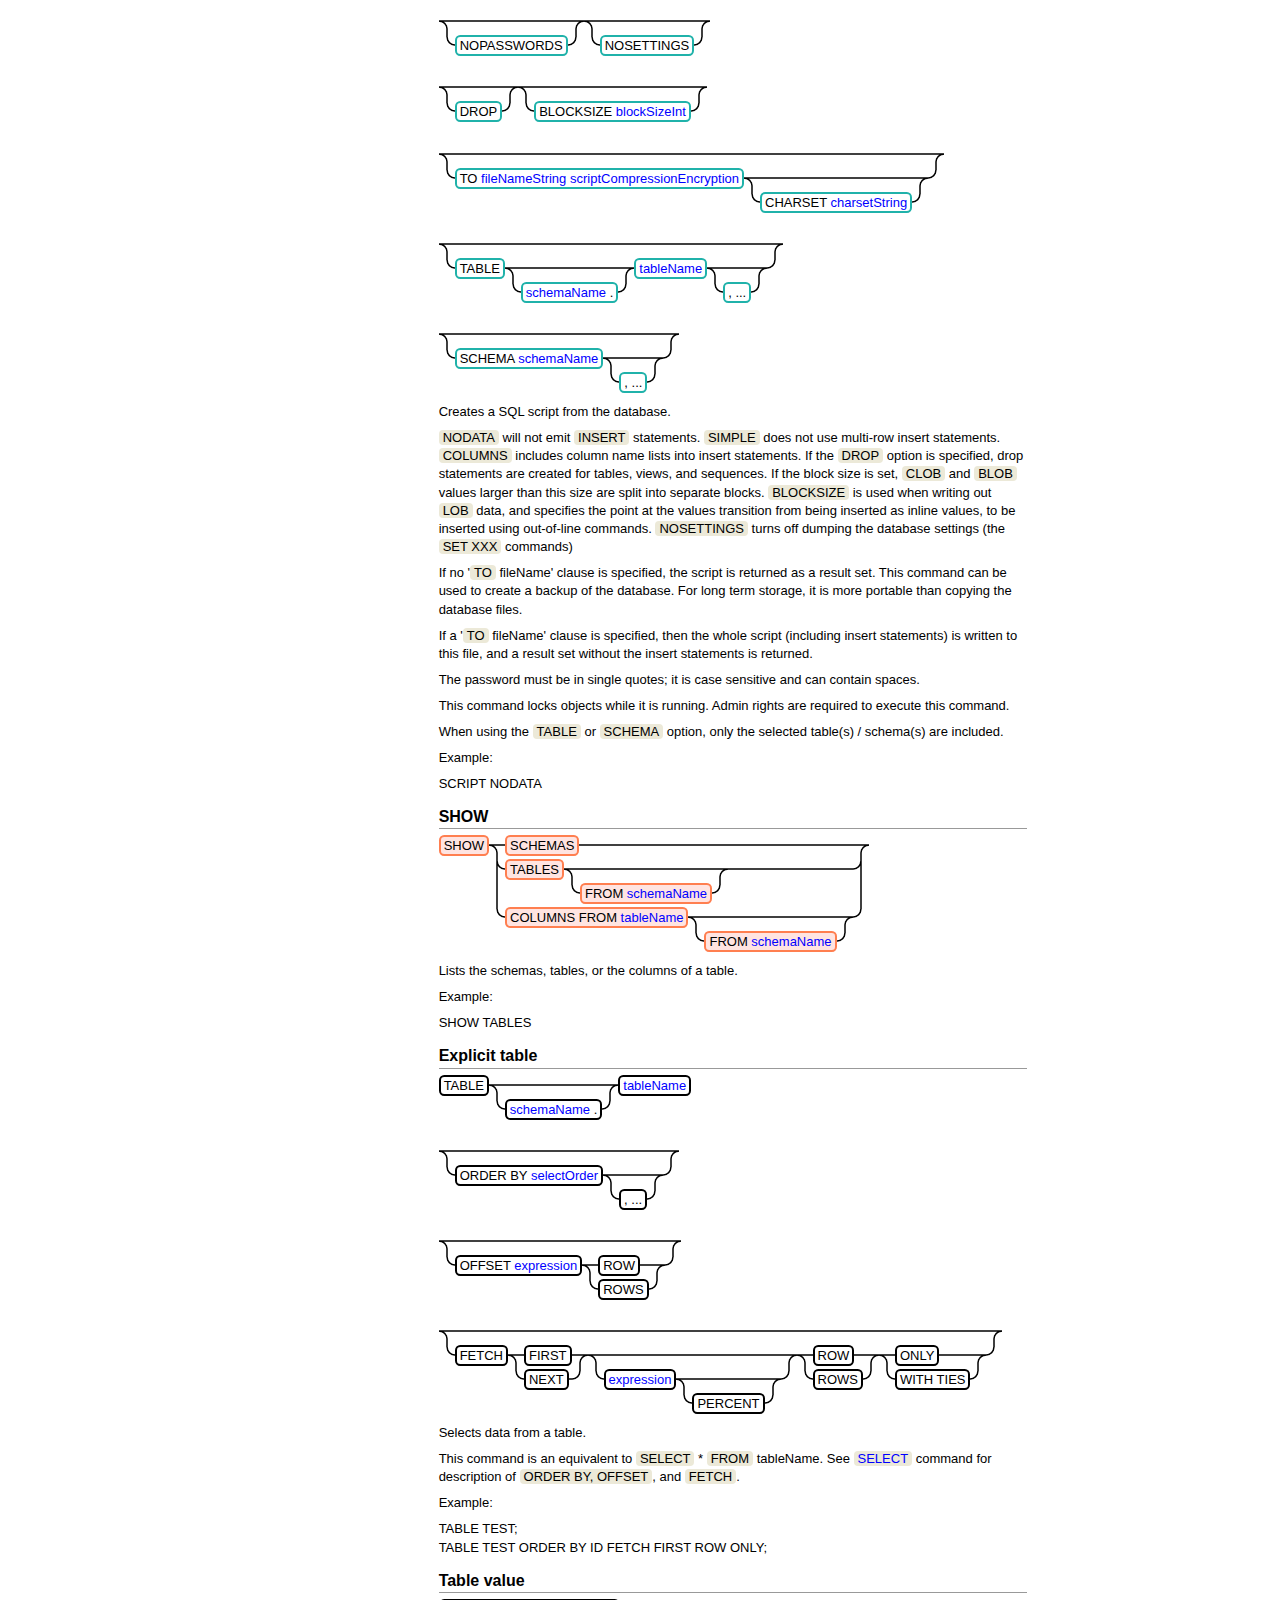
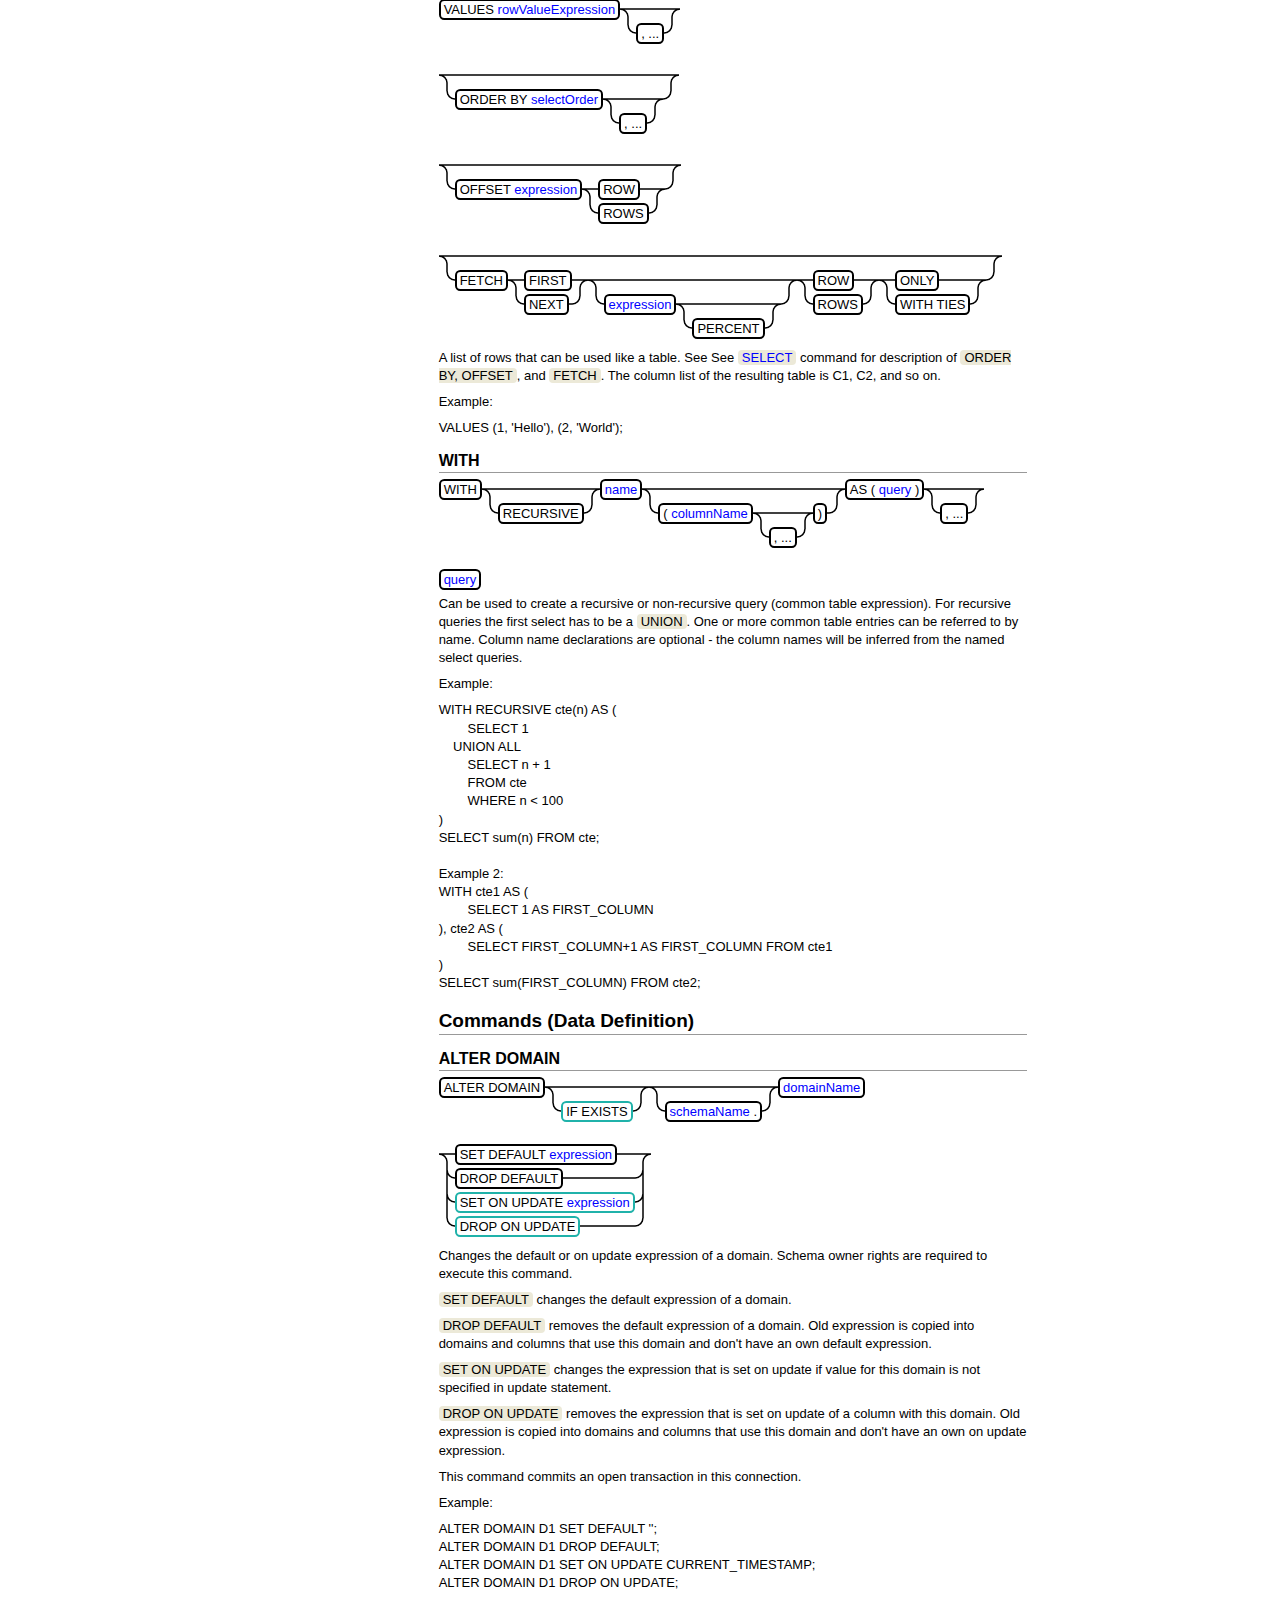
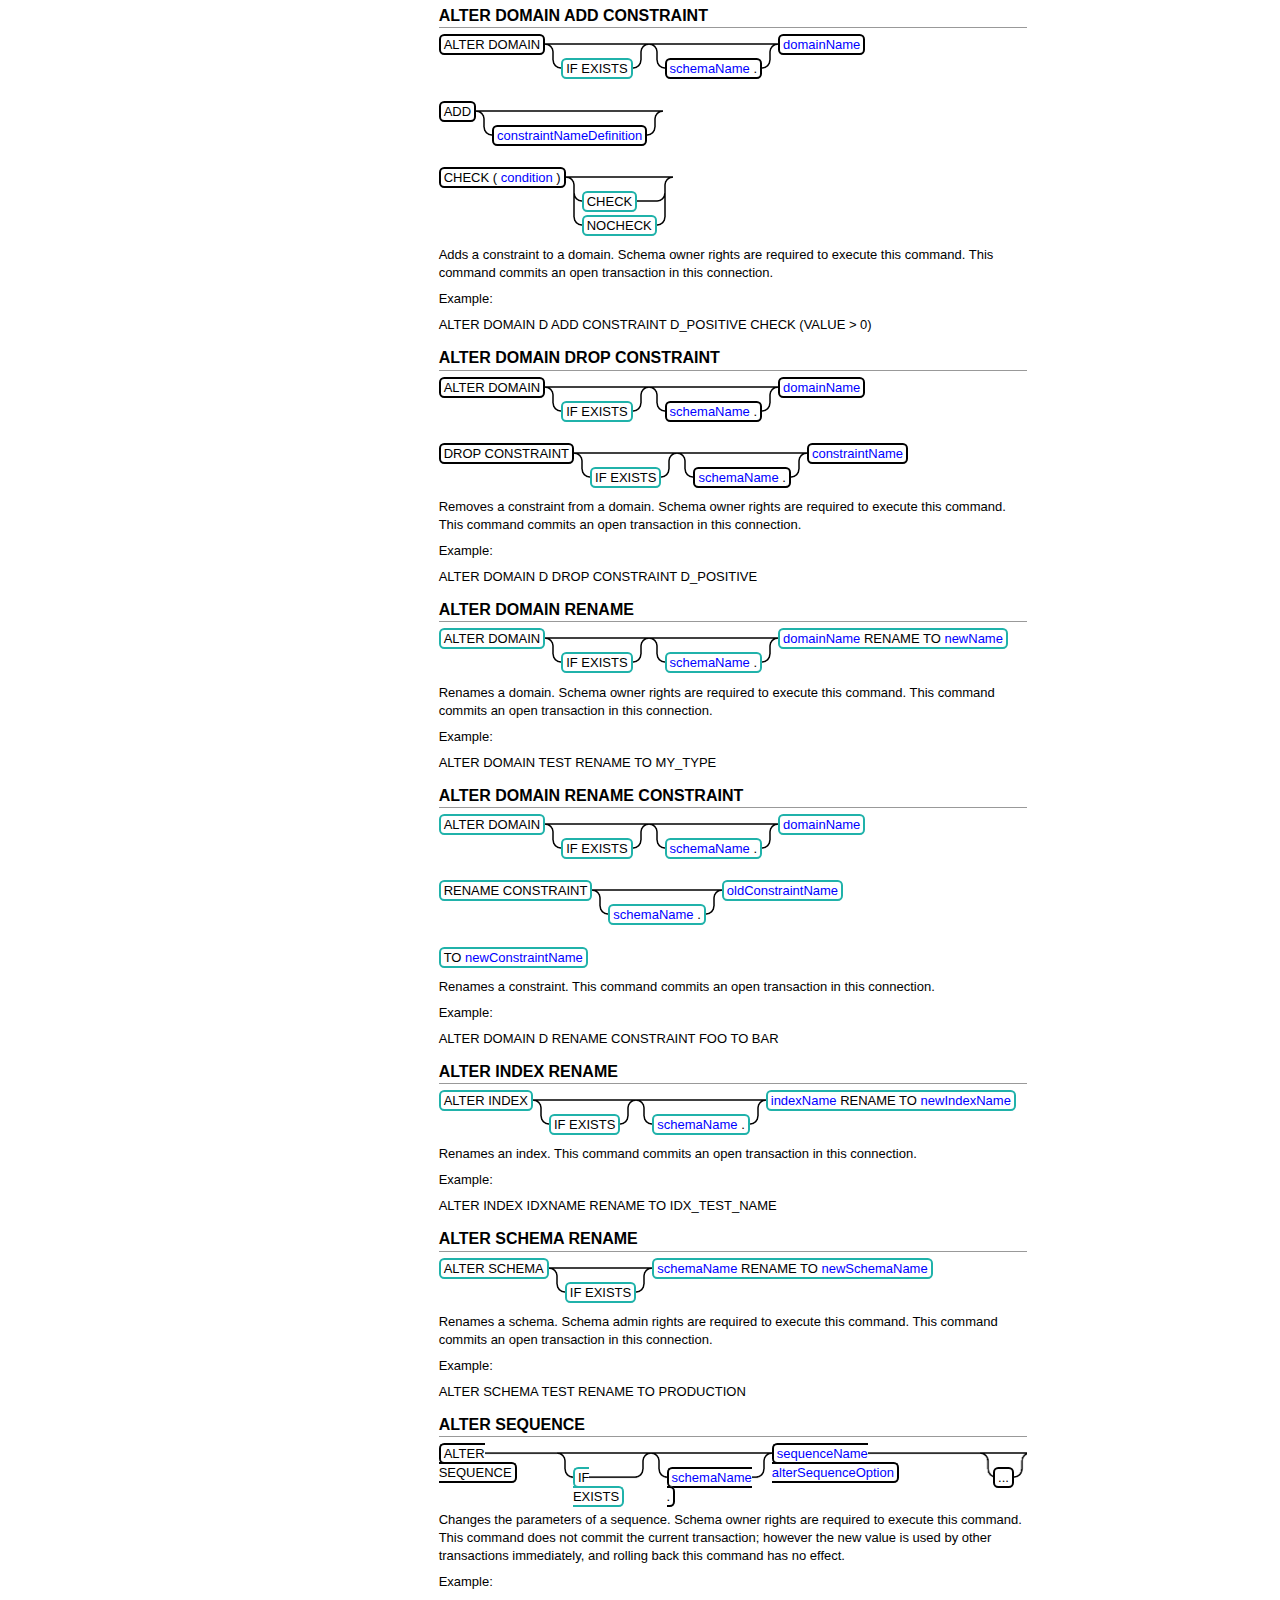
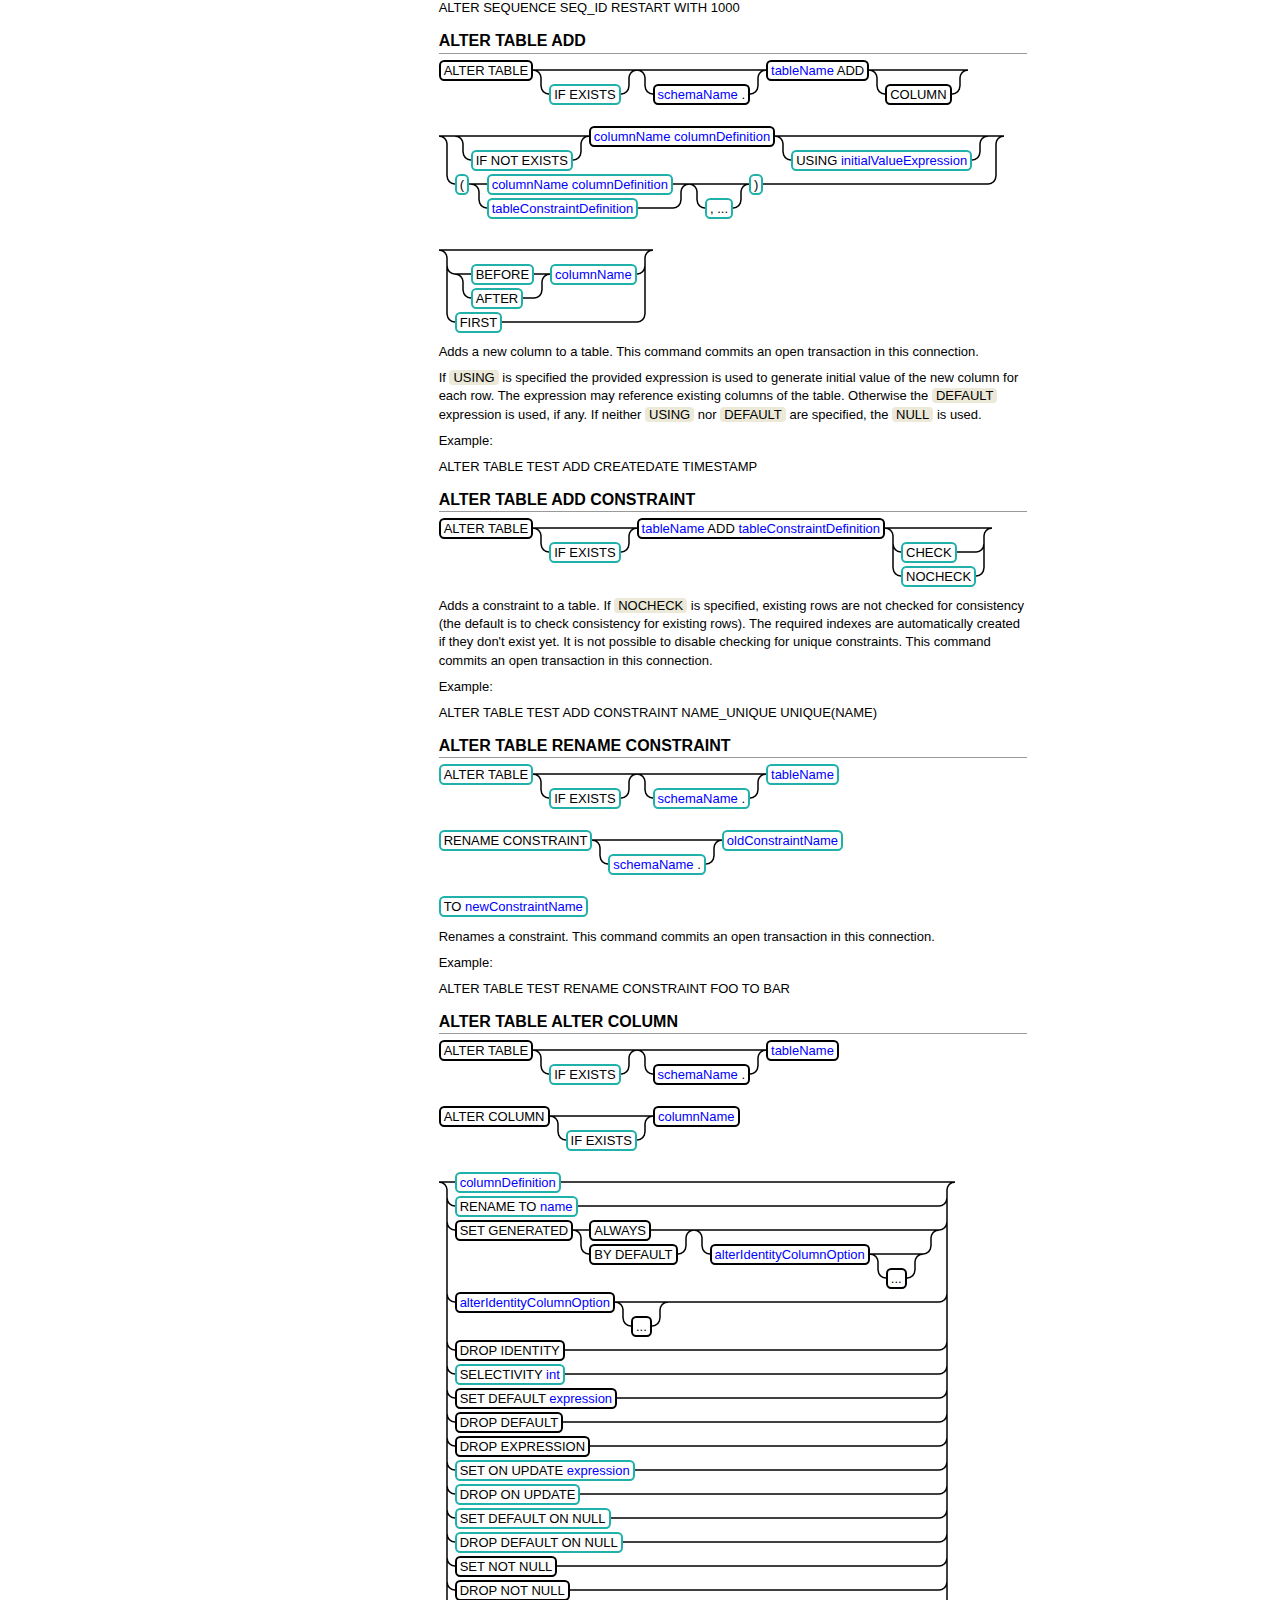
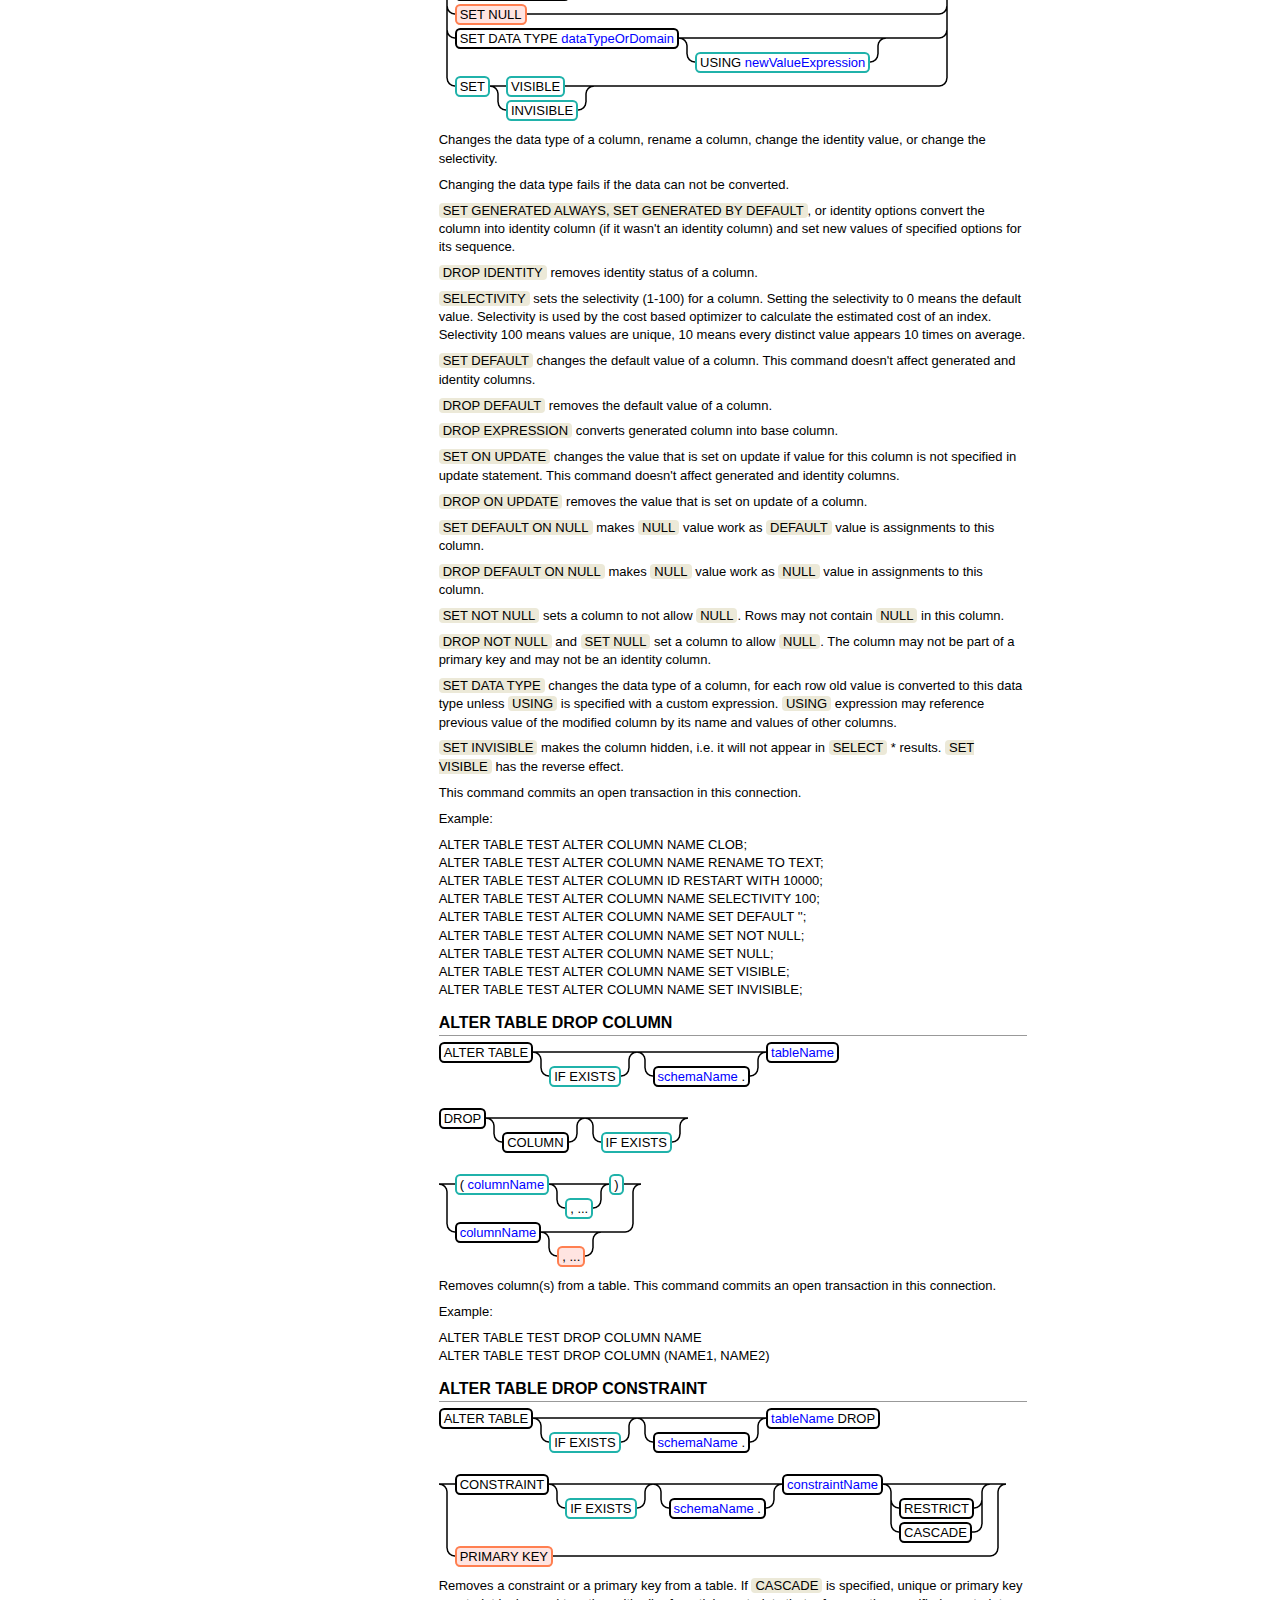
<file: h2/docs/html/commands.html>
<!DOCTYPE html PUBLIC "-//W3C//DTD XHTML 1.0 Strict//EN" "http://www.w3.org/TR/xhtml1/DTD/xhtml1-strict.dtd">
<!--
Copyright 2004-2025 H2 Group. Multiple-Licensed under the MPL 2.0,
and the EPL 1.0 (https://h2database.com/html/license.html).
Initial Developer: H2 Group
-->
<html xmlns="http://www.w3.org/1999/xhtml" lang="en" xml:lang="en">
<head><meta http-equiv="Content-Type" content="text/html;charset=utf-8" />
<meta name="viewport" content="width=device-width, initial-scale=1" />
<title>
Commands
</title>
<link rel="stylesheet" type="text/css" href="stylesheet.css" />
<!-- [search] { -->
<script type="text/javascript" src="navigation.js"></script>
</head><body onload="highlight()" onscroll="scroll()">

<table class="nav" onmousemove="return mouseMove(event)"><tr class="nav"><td class="nav" valign="top">
<div id = "searchMenu" style="width: 180px; overflow: hidden;">
<div class="menu" style="white-space:nowrap;">
<img src="images/h2-logo-2.png"
    alt="H2 database logo"
    onclick="document.location='main.html'"
    width="136" height="74"/>
&nbsp;&nbsp;<span id = "goTop" onclick="window.scrollTo(0,0)" style="color: #fff; position:fixed; font-size: 20px; cursor: pointer;">&#x25b2;</span>
</div>

<form action="submit" onsubmit="return goFirst();">
<table width="100%" class="search">
    <tr class="search">
        <td class="search" colspan="2">
<!-- translate
<a href="https://translate.google.com/translate?u=https%3A%2F%2Fh2database.com"
    onclick="javascript:startTranslate();return false;">Translate</a>
<div id = "translate" style="display:none"><div id = "google_translate_element"></div></div>
translate -->
        </td>
    </tr>
    <tr class="search">
        <td class="search" colspan="2">
        <b><label for="search">Search:</label></b>
        </td>
    </tr>
    <tr class="search">
        <td class="search" colspan="2">
            <input id = "search" name="search" type="text" size="16" maxlength="100" onkeyup="listWords(this.value, '')" /><br />
            <input type="reset" id = "clear" style="display:none;" value="Clear" onclick="listWords('', '');" />
        </td>
    </tr>
    <tr class="search" style="display:none;" >
        <td class="search" style="width: 1%; vertical-align: middle;">
            <input id = "highlight" type="checkbox" checked="checked" onclick="highlightCurrent(this.checked, search.value)" />
        </td>
        <td class="search" style="width: 99%; padding: 0px; vertical-align: middle;">
            <label for="highlight">Highlight keyword(s)</label>
        </td>
    </tr>
    <tr class="search">
        <td class="search" colspan="2">
            <table id = "result" style="border: 0px;">
                <tr style="display:none"><td></td></tr>
            </table>
        </td>
    </tr>
</table>
</form>
<div class="menu">
<b><a href="main.html">Home</a></b><br />
<a href="download.html">Download</a><br />
<a href="cheatSheet.html">Cheat Sheet</a><br />
<br />
<b>Documentation</b><br />
<a href="quickstart.html">Quickstart</a><br />
<a href="installation.html">Installation</a><br />
<a href="tutorial.html">Tutorial</a><br />
<a href="features.html">Features</a><br />
<a href="security.html">Security</a><br />
<a href="performance.html">Performance</a><br />
<a href="advanced.html">Advanced</a><br />
<br />
<b>Reference</b><br />
<a href="commands.html">Commands</a><br />
<a href="functions.html">Functions</a><br />
&#8226;&nbsp;<a href="functions-aggregate.html">Aggregate</a>
&#8226;&nbsp;<a href="functions-window.html">Window</a>
<br /><br />
<a href="datatypes.html">Data Types</a><br />
<a href="grammar.html">SQL Grammar</a><br />
<a href="systemtables.html">System Tables</a><br />
<a href="../javadoc/index.html">Javadoc</a><br />
<a href="https://github.com/h2database/h2database/releases/download/version-2.4.240/h2.pdf">PDF (2 MB)</a><br />
<br />
<b>Support</b><br />
<a href="faq.html">FAQ</a><br />
<a href="sourceError.html">Error Analyzer</a><br />
<a href="https://groups.google.com/g/h2-database">Google Group</a><br />
<br />
<b>Appendix</b><br />
<a href="history.html">History</a><br />
<a href="license.html">License</a><br />
<a href="build.html">Build</a><br />
<a href="links.html">Links</a><br />
<a href="mvstore.html">MVStore</a><br />
<a href="architecture.html">Architecture</a><br />
<a href="migration-to-v2.html">Migration to 2.0</a><br />
<br />

</div>
</div>
</td>

<td class="nav" style="cursor: e-resize;" onmousedown="return mouseDown(event)" onmouseup="return mouseUp(event)">&nbsp;</td>
<td class="nav"><div class="content">

<!-- } -->

<h1>Commands</h1>
<h2 id="commands_index">Index</h2>
<h3>Commands (Data Manipulation)</h3>
<!-- syntax-start
<p class="notranslate">

    <a href="#select">SELECT</a><br />

    <a href="#insert">INSERT</a><br />

    <a href="#update">UPDATE</a><br />

    <a href="#delete">DELETE</a><br />

    <a href="#backup">BACKUP</a><br />

    <a href="#call">CALL</a><br />

    <a href="#execute_immediate">EXECUTE IMMEDIATE</a><br />

    <a href="#explain">EXPLAIN</a><br />

    <a href="#merge_into">MERGE INTO</a><br />

    <a href="#merge_using">MERGE USING</a><br />

    <a href="#runscript">RUNSCRIPT</a><br />

    <a href="#script">SCRIPT</a><br />

    <a href="#show">SHOW</a><br />

    <a href="#explicit_table">Explicit table</a><br />

    <a href="#table_value">Table value</a><br />

    <a href="#with">WITH</a><br />
</p>
syntax-end -->
<!-- railroad-start -->
<table class="notranslate index">
    <tr>
        <td class="index">
            
                <a href="#select" >SELECT</a><br />
            
                <a href="#insert" >INSERT</a><br />
            
                <a href="#update" >UPDATE</a><br />
            
                <a href="#delete" >DELETE</a><br />
            
                <a href="#backup" >BACKUP</a><br />
            
                <a href="#call" >CALL</a><br />
                    </td><td class="index">
            
                <a href="#execute_immediate" >EXECUTE IMMEDIATE</a><br />
            
                <a href="#explain" >EXPLAIN</a><br />
            
                <a href="#merge_into" >MERGE INTO</a><br />
            
                <a href="#merge_using" >MERGE USING</a><br />
            
                <a href="#runscript" >RUNSCRIPT</a><br />
            
                <a href="#script" >SCRIPT</a><br />
                    </td><td class="index">
            
                <a href="#show" >SHOW</a><br />
            
                <a href="#explicit_table" >Explicit table</a><br />
            
                <a href="#table_value" >Table value</a><br />
            
                <a href="#with" >WITH</a><br />
                    </td>
    </tr>
</table>
<!-- railroad-end -->

<h3>Commands (Data Definition)</h3>
<!-- syntax-start
<p class="notranslate">

    <a href="#alter_domain">ALTER DOMAIN</a><br />

    <a href="#alter_domain_add_constraint">ALTER DOMAIN ADD CONSTRAINT</a><br />

    <a href="#alter_domain_drop_constraint">ALTER DOMAIN DROP CONSTRAINT</a><br />

    <a href="#alter_domain_rename">ALTER DOMAIN RENAME</a><br />

    <a href="#alter_domain_rename_constraint">ALTER DOMAIN RENAME CONSTRAINT</a><br />

    <a href="#alter_index_rename">ALTER INDEX RENAME</a><br />

    <a href="#alter_schema_rename">ALTER SCHEMA RENAME</a><br />

    <a href="#alter_sequence">ALTER SEQUENCE</a><br />

    <a href="#alter_table_add">ALTER TABLE ADD</a><br />

    <a href="#alter_table_add_constraint">ALTER TABLE ADD CONSTRAINT</a><br />

    <a href="#alter_table_rename_constraint">ALTER TABLE RENAME CONSTRAINT</a><br />

    <a href="#alter_table_alter_column">ALTER TABLE ALTER COLUMN</a><br />

    <a href="#alter_table_drop_column">ALTER TABLE DROP COLUMN</a><br />

    <a href="#alter_table_drop_constraint">ALTER TABLE DROP CONSTRAINT</a><br />

    <a href="#alter_table_set">ALTER TABLE SET</a><br />

    <a href="#alter_table_rename">ALTER TABLE RENAME</a><br />

    <a href="#alter_user_admin">ALTER USER ADMIN</a><br />

    <a href="#alter_user_rename">ALTER USER RENAME</a><br />

    <a href="#alter_user_set_password">ALTER USER SET PASSWORD</a><br />

    <a href="#alter_view_recompile">ALTER VIEW RECOMPILE</a><br />

    <a href="#alter_view_rename">ALTER VIEW RENAME</a><br />

    <a href="#analyze">ANALYZE</a><br />

    <a href="#comment_on">COMMENT ON</a><br />

    <a href="#create_aggregate">CREATE AGGREGATE</a><br />

    <a href="#create_alias">CREATE ALIAS</a><br />

    <a href="#create_constant">CREATE CONSTANT</a><br />

    <a href="#create_domain">CREATE DOMAIN</a><br />

    <a href="#create_index">CREATE INDEX</a><br />

    <a href="#create_linked_table">CREATE LINKED TABLE</a><br />

    <a href="#create_role">CREATE ROLE</a><br />

    <a href="#create_schema">CREATE SCHEMA</a><br />

    <a href="#create_sequence">CREATE SEQUENCE</a><br />

    <a href="#create_table">CREATE TABLE</a><br />

    <a href="#create_trigger">CREATE TRIGGER</a><br />

    <a href="#create_user">CREATE USER</a><br />

    <a href="#create_view">CREATE VIEW</a><br />

    <a href="#create_materialized_view">CREATE MATERIALIZED VIEW</a><br />

    <a href="#drop_aggregate">DROP AGGREGATE</a><br />

    <a href="#drop_alias">DROP ALIAS</a><br />

    <a href="#drop_all_objects">DROP ALL OBJECTS</a><br />

    <a href="#drop_constant">DROP CONSTANT</a><br />

    <a href="#drop_domain">DROP DOMAIN</a><br />

    <a href="#drop_index">DROP INDEX</a><br />

    <a href="#drop_role">DROP ROLE</a><br />

    <a href="#drop_schema">DROP SCHEMA</a><br />

    <a href="#drop_sequence">DROP SEQUENCE</a><br />

    <a href="#drop_table">DROP TABLE</a><br />

    <a href="#drop_trigger">DROP TRIGGER</a><br />

    <a href="#drop_user">DROP USER</a><br />

    <a href="#drop_view">DROP VIEW</a><br />

    <a href="#drop_materialized_view">DROP MATERIALIZED VIEW</a><br />

    <a href="#refresh_materialized_view">REFRESH MATERIALIZED VIEW</a><br />

    <a href="#truncate_table">TRUNCATE TABLE</a><br />

    <a href="#alter_type">ALTER TYPE</a><br />
</p>
syntax-end -->
<!-- railroad-start -->
<table class="notranslate index">
    <tr>
        <td class="index">
            
                <a href="#alter_domain" >ALTER DOMAIN</a><br />
            
                <a href="#alter_domain_add_constraint" >ALTER DOMAIN ADD CONSTRAINT</a><br />
            
                <a href="#alter_domain_drop_constraint" >ALTER DOMAIN DROP CONSTRAINT</a><br />
            
                <a href="#alter_domain_rename" >ALTER DOMAIN RENAME</a><br />
            
                <a href="#alter_domain_rename_constraint" >ALTER DOMAIN RENAME CONSTRAINT</a><br />
            
                <a href="#alter_index_rename" >ALTER INDEX RENAME</a><br />
            
                <a href="#alter_schema_rename" >ALTER SCHEMA RENAME</a><br />
            
                <a href="#alter_sequence" >ALTER SEQUENCE</a><br />
            
                <a href="#alter_table_add" >ALTER TABLE ADD</a><br />
            
                <a href="#alter_table_add_constraint" >ALTER TABLE ADD CONSTRAINT</a><br />
            
                <a href="#alter_table_rename_constraint" >ALTER TABLE RENAME CONSTRAINT</a><br />
            
                <a href="#alter_table_alter_column" >ALTER TABLE ALTER COLUMN</a><br />
            
                <a href="#alter_table_drop_column" >ALTER TABLE DROP COLUMN</a><br />
            
                <a href="#alter_table_drop_constraint" >ALTER TABLE DROP CONSTRAINT</a><br />
            
                <a href="#alter_table_set" >ALTER TABLE SET</a><br />
            
                <a href="#alter_table_rename" >ALTER TABLE RENAME</a><br />
            
                <a href="#alter_user_admin" >ALTER USER ADMIN</a><br />
            
                <a href="#alter_user_rename" >ALTER USER RENAME</a><br />
                    </td><td class="index">
            
                <a href="#alter_user_set_password" >ALTER USER SET PASSWORD</a><br />
            
                <a href="#alter_view_recompile" >ALTER VIEW RECOMPILE</a><br />
            
                <a href="#alter_view_rename" >ALTER VIEW RENAME</a><br />
            
                <a href="#analyze" >ANALYZE</a><br />
            
                <a href="#comment_on" >COMMENT ON</a><br />
            
                <a href="#create_aggregate" >CREATE AGGREGATE</a><br />
            
                <a href="#create_alias" >CREATE ALIAS</a><br />
            
                <a href="#create_constant" >CREATE CONSTANT</a><br />
            
                <a href="#create_domain" >CREATE DOMAIN</a><br />
            
                <a href="#create_index" >CREATE INDEX</a><br />
            
                <a href="#create_linked_table" >CREATE LINKED TABLE</a><br />
            
                <a href="#create_role" >CREATE ROLE</a><br />
            
                <a href="#create_schema" >CREATE SCHEMA</a><br />
            
                <a href="#create_sequence" >CREATE SEQUENCE</a><br />
            
                <a href="#create_table" >CREATE TABLE</a><br />
            
                <a href="#create_trigger" >CREATE TRIGGER</a><br />
            
                <a href="#create_user" >CREATE USER</a><br />
            
                <a href="#create_view" >CREATE VIEW</a><br />
                    </td><td class="index">
            
                <a href="#create_materialized_view" >CREATE MATERIALIZED VIEW</a><br />
            
                <a href="#drop_aggregate" >DROP AGGREGATE</a><br />
            
                <a href="#drop_alias" >DROP ALIAS</a><br />
            
                <a href="#drop_all_objects" >DROP ALL OBJECTS</a><br />
            
                <a href="#drop_constant" >DROP CONSTANT</a><br />
            
                <a href="#drop_domain" >DROP DOMAIN</a><br />
            
                <a href="#drop_index" >DROP INDEX</a><br />
            
                <a href="#drop_role" >DROP ROLE</a><br />
            
                <a href="#drop_schema" >DROP SCHEMA</a><br />
            
                <a href="#drop_sequence" >DROP SEQUENCE</a><br />
            
                <a href="#drop_table" >DROP TABLE</a><br />
            
                <a href="#drop_trigger" >DROP TRIGGER</a><br />
            
                <a href="#drop_user" >DROP USER</a><br />
            
                <a href="#drop_view" >DROP VIEW</a><br />
            
                <a href="#drop_materialized_view" >DROP MATERIALIZED VIEW</a><br />
            
                <a href="#refresh_materialized_view" >REFRESH MATERIALIZED VIEW</a><br />
            
                <a href="#truncate_table" >TRUNCATE TABLE</a><br />
            
                <a href="#alter_type" >ALTER TYPE</a><br />
                    </td>
    </tr>
</table>
<!-- railroad-end -->

<h3>Commands (Other)</h3>
<!-- syntax-start
<p class="notranslate">

    <a href="#checkpoint">CHECKPOINT</a><br />

    <a href="#checkpoint_sync">CHECKPOINT SYNC</a><br />

    <a href="#commit">COMMIT</a><br />

    <a href="#commit_transaction">COMMIT TRANSACTION</a><br />

    <a href="#grant_right">GRANT RIGHT</a><br />

    <a href="#grant_alter_any_schema">GRANT ALTER ANY SCHEMA</a><br />

    <a href="#grant_role">GRANT ROLE</a><br />

    <a href="#help">HELP</a><br />

    <a href="#prepare_commit">PREPARE COMMIT</a><br />

    <a href="#revoke_right">REVOKE RIGHT</a><br />

    <a href="#revoke_alter_any_schema">REVOKE ALTER ANY SCHEMA</a><br />

    <a href="#revoke_role">REVOKE ROLE</a><br />

    <a href="#rollback">ROLLBACK</a><br />

    <a href="#rollback_transaction">ROLLBACK TRANSACTION</a><br />

    <a href="#savepoint">SAVEPOINT</a><br />

    <a href="#set__">SET @</a><br />

    <a href="#set_allow_literals">SET ALLOW_LITERALS</a><br />

    <a href="#set_autocommit">SET AUTOCOMMIT</a><br />

    <a href="#set_cache_size">SET CACHE_SIZE</a><br />

    <a href="#set_cluster">SET CLUSTER</a><br />

    <a href="#set_builtin_alias_override">SET BUILTIN_ALIAS_OVERRIDE</a><br />

    <a href="#set_catalog">SET CATALOG</a><br />

    <a href="#set_collation">SET COLLATION</a><br />

    <a href="#set_database_event_listener">SET DATABASE_EVENT_LISTENER</a><br />

    <a href="#set_db_close_delay">SET DB_CLOSE_DELAY</a><br />

    <a href="#set_default_lock_timeout">SET DEFAULT_LOCK_TIMEOUT</a><br />

    <a href="#set_default_null_ordering">SET DEFAULT_NULL_ORDERING</a><br />

    <a href="#set_default_table_type">SET DEFAULT_TABLE_TYPE</a><br />

    <a href="#set_exclusive">SET EXCLUSIVE</a><br />

    <a href="#set_ignorecase">SET IGNORECASE</a><br />

    <a href="#set_ignore_catalogs">SET IGNORE_CATALOGS</a><br />

    <a href="#set_java_object_serializer">SET JAVA_OBJECT_SERIALIZER</a><br />

    <a href="#set_lazy_query_execution">SET LAZY_QUERY_EXECUTION</a><br />

    <a href="#set_lock_mode">SET LOCK_MODE</a><br />

    <a href="#set_lock_timeout">SET LOCK_TIMEOUT</a><br />

    <a href="#set_max_length_inplace_lob">SET MAX_LENGTH_INPLACE_LOB</a><br />

    <a href="#set_max_log_size">SET MAX_LOG_SIZE</a><br />

    <a href="#set_max_memory_rows">SET MAX_MEMORY_ROWS</a><br />

    <a href="#set_max_memory_undo">SET MAX_MEMORY_UNDO</a><br />

    <a href="#set_max_operation_memory">SET MAX_OPERATION_MEMORY</a><br />

    <a href="#set_mode">SET MODE</a><br />

    <a href="#set_non_keywords">SET NON_KEYWORDS</a><br />

    <a href="#set_optimize_reuse_results">SET OPTIMIZE_REUSE_RESULTS</a><br />

    <a href="#set_password">SET PASSWORD</a><br />

    <a href="#set_query_statistics">SET QUERY_STATISTICS</a><br />

    <a href="#set_query_statistics_max_entries">SET QUERY_STATISTICS_MAX_ENTRIES</a><br />

    <a href="#set_query_timeout">SET QUERY_TIMEOUT</a><br />

    <a href="#set_referential_integrity">SET REFERENTIAL_INTEGRITY</a><br />

    <a href="#set_retention_time">SET RETENTION_TIME</a><br />

    <a href="#set_salt_hash">SET SALT HASH</a><br />

    <a href="#set_schema">SET SCHEMA</a><br />

    <a href="#set_schema_search_path">SET SCHEMA_SEARCH_PATH</a><br />

    <a href="#set_session_characteristics">SET SESSION CHARACTERISTICS</a><br />

    <a href="#set_throttle">SET THROTTLE</a><br />

    <a href="#set_time_zone">SET TIME ZONE</a><br />

    <a href="#set_trace_level">SET TRACE_LEVEL</a><br />

    <a href="#set_trace_max_file_size">SET TRACE_MAX_FILE_SIZE</a><br />

    <a href="#set_truncate_large_length">SET TRUNCATE_LARGE_LENGTH</a><br />

    <a href="#set_variable_binary">SET VARIABLE_BINARY</a><br />

    <a href="#set_write_delay">SET WRITE_DELAY</a><br />

    <a href="#shutdown">SHUTDOWN</a><br />
</p>
syntax-end -->
<!-- railroad-start -->
<table class="notranslate index">
    <tr>
        <td class="index">
            
                <a href="#checkpoint" >CHECKPOINT</a><br />
            
                <a href="#checkpoint_sync" >CHECKPOINT SYNC</a><br />
            
                <a href="#commit" >COMMIT</a><br />
            
                <a href="#commit_transaction" >COMMIT TRANSACTION</a><br />
            
                <a href="#grant_right" >GRANT RIGHT</a><br />
            
                <a href="#grant_alter_any_schema" >GRANT ALTER ANY SCHEMA</a><br />
            
                <a href="#grant_role" >GRANT ROLE</a><br />
            
                <a href="#help" >HELP</a><br />
            
                <a href="#prepare_commit" >PREPARE COMMIT</a><br />
            
                <a href="#revoke_right" >REVOKE RIGHT</a><br />
            
                <a href="#revoke_alter_any_schema" >REVOKE ALTER ANY SCHEMA</a><br />
            
                <a href="#revoke_role" >REVOKE ROLE</a><br />
            
                <a href="#rollback" >ROLLBACK</a><br />
            
                <a href="#rollback_transaction" >ROLLBACK TRANSACTION</a><br />
            
                <a href="#savepoint" >SAVEPOINT</a><br />
            
                <a href="#set__" >SET @</a><br />
            
                <a href="#set_allow_literals" >SET ALLOW_LITERALS</a><br />
            
                <a href="#set_autocommit" >SET AUTOCOMMIT</a><br />
            
                <a href="#set_cache_size" >SET CACHE_SIZE</a><br />
            
                <a href="#set_cluster" >SET CLUSTER</a><br />
            
                <a href="#set_builtin_alias_override" >SET BUILTIN_ALIAS_OVERRIDE</a><br />
                    </td><td class="index">
            
                <a href="#set_catalog" >SET CATALOG</a><br />
            
                <a href="#set_collation" >SET COLLATION</a><br />
            
                <a href="#set_database_event_listener" >SET DATABASE_EVENT_LISTENER</a><br />
            
                <a href="#set_db_close_delay" >SET DB_CLOSE_DELAY</a><br />
            
                <a href="#set_default_lock_timeout" >SET DEFAULT_LOCK_TIMEOUT</a><br />
            
                <a href="#set_default_null_ordering" >SET DEFAULT_NULL_ORDERING</a><br />
            
                <a href="#set_default_table_type" >SET DEFAULT_TABLE_TYPE</a><br />
            
                <a href="#set_exclusive" >SET EXCLUSIVE</a><br />
            
                <a href="#set_ignorecase" >SET IGNORECASE</a><br />
            
                <a href="#set_ignore_catalogs" >SET IGNORE_CATALOGS</a><br />
            
                <a href="#set_java_object_serializer" >SET JAVA_OBJECT_SERIALIZER</a><br />
            
                <a href="#set_lazy_query_execution" >SET LAZY_QUERY_EXECUTION</a><br />
            
                <a href="#set_lock_mode" >SET LOCK_MODE</a><br />
            
                <a href="#set_lock_timeout" >SET LOCK_TIMEOUT</a><br />
            
                <a href="#set_max_length_inplace_lob" >SET MAX_LENGTH_INPLACE_LOB</a><br />
            
                <a href="#set_max_log_size" >SET MAX_LOG_SIZE</a><br />
            
                <a href="#set_max_memory_rows" >SET MAX_MEMORY_ROWS</a><br />
            
                <a href="#set_max_memory_undo" >SET MAX_MEMORY_UNDO</a><br />
            
                <a href="#set_max_operation_memory" >SET MAX_OPERATION_MEMORY</a><br />
            
                <a href="#set_mode" >SET MODE</a><br />
            
                <a href="#set_non_keywords" >SET NON_KEYWORDS</a><br />
                    </td><td class="index">
            
                <a href="#set_optimize_reuse_results" >SET OPTIMIZE_REUSE_RESULTS</a><br />
            
                <a href="#set_password" >SET PASSWORD</a><br />
            
                <a href="#set_query_statistics" >SET QUERY_STATISTICS</a><br />
            
                <a href="#set_query_statistics_max_entries" >SET QUERY_STATISTICS_MAX_ENTRIES</a><br />
            
                <a href="#set_query_timeout" >SET QUERY_TIMEOUT</a><br />
            
                <a href="#set_referential_integrity" >SET REFERENTIAL_INTEGRITY</a><br />
            
                <a href="#set_retention_time" >SET RETENTION_TIME</a><br />
            
                <a href="#set_salt_hash" >SET SALT HASH</a><br />
            
                <a href="#set_schema" >SET SCHEMA</a><br />
            
                <a href="#set_schema_search_path" >SET SCHEMA_SEARCH_PATH</a><br />
            
                <a href="#set_session_characteristics" >SET SESSION CHARACTERISTICS</a><br />
            
                <a href="#set_throttle" >SET THROTTLE</a><br />
            
                <a href="#set_time_zone" >SET TIME ZONE</a><br />
            
                <a href="#set_trace_level" >SET TRACE_LEVEL</a><br />
            
                <a href="#set_trace_max_file_size" >SET TRACE_MAX_FILE_SIZE</a><br />
            
                <a href="#set_truncate_large_length" >SET TRUNCATE_LARGE_LENGTH</a><br />
            
                <a href="#set_variable_binary" >SET VARIABLE_BINARY</a><br />
            
                <a href="#set_write_delay" >SET WRITE_DELAY</a><br />
            
                <a href="#shutdown" >SHUTDOWN</a><br />
                    </td>
    </tr>
</table>
<!-- railroad-end -->

<h2>Details</h2>
<!-- railroad-start -->
<p>Click on the header of the command to switch between railroad diagram and BNF.</p>
<!-- railroad-end -->
<p>Non-standard syntax is marked in green. Compatibility-only non-standard syntax is marked in red,
don't use it unless you need it for compatibility with other databases or old versions of H2.</p>

<h2>Commands (Data Manipulation)</h2>

<h3 id="select" class="notranslate" onclick="switchBnf(this)">SELECT</h3>
<!-- railroad-start -->
<pre name="bnf" style="display: none">
SELECT [ DISTINCT <span class="ruleH2">[ ON ( <a href="grammar.html#expression">expression</a> [,...] ) ]</span> | ALL ]
<a href="grammar.html#select_expression">selectExpression</a> [,...]
[ FROM <a href="grammar.html#table_expression">tableExpression</a> [,...] ]
[ WHERE <a href="grammar.html#expression">expression</a> ]
[ GROUP BY <a href="grammar.html#grouping_element">groupingElement</a> [,...] ] [ HAVING <a href="grammar.html#expression">expression</a> ]
[ WINDOW { { <a href="grammar.html#name">windowName</a> AS <a href="grammar.html#window_specification">windowSpecification</a> } [,...] } ]
<span class="ruleH2">[ QUALIFY <a href="grammar.html#expression">expression</a> ]</span>
[ { UNION [ ALL ] | EXCEPT | INTERSECT } <a href="grammar.html#query">query</a> ]
[ ORDER BY <a href="grammar.html#select_order">selectOrder</a> [,...] ]
[ OFFSET <a href="grammar.html#expression">expression</a> { ROW | ROWS } ]
[ FETCH { FIRST | NEXT } [ <a href="grammar.html#expression">expression</a> [ PERCENT ] ] { ROW | ROWS }
{ ONLY | WITH TIES } ]
<span class="ruleH2">[ FOR UPDATE [ NOWAIT | WAIT <a href="grammar.html#numeric">secondsNumeric</a> | SKIP LOCKED ] ]</span>
</pre>
<div name="railroad">
<table class="railroad"><tr class="railroad"><td class="d"><code class="c">SELECT</code></td><td class="d"><table class="railroad"><tr class="railroad"><td class="ts"></td><td class="d">&nbsp;</td><td class="te"></td></tr><tr class="railroad"><td class="ks"></td><td class="d"><table class="railroad"><tr class="railroad"><td class="d"><code class="c">DISTINCT</code></td><td class="d"><div class="ruleH2"><table class="railroad"><tr class="railroad"><td class="ts"></td><td class="d">&nbsp;</td><td class="te"></td></tr><tr class="railroad"><td class="ls"></td><td class="d"><table class="railroad"><tr class="railroad"><td class="d"><code class="c">ON ( <a href="grammar.html#expression">expression</a></code></td><td class="d"><table class="railroad"><tr class="railroad"><td class="ts"></td><td class="d">&nbsp;</td><td class="te"></td></tr><tr class="railroad"><td class="ls"></td><td class="d"><code class="c">, ...</code></td><td class="le"></td></tr></table></td><td class="d"><code class="c">)</code></td></tr></table></td><td class="le"></td></tr></table></div></td></tr></table></td><td class="ke"></td></tr><tr class="railroad"><td class="ls"></td><td class="d"><code class="c">ALL</code></td><td class="le"></td></tr></table></td></tr></table><br /><table class="railroad"><tr class="railroad"><td class="d"><code class="c"><a href="grammar.html#select_expression">selectExpression</a></code></td><td class="d"><table class="railroad"><tr class="railroad"><td class="ts"></td><td class="d">&nbsp;</td><td class="te"></td></tr><tr class="railroad"><td class="ls"></td><td class="d"><code class="c">, ...</code></td><td class="le"></td></tr></table></td></tr></table><br /><table class="railroad"><tr class="railroad"><td class="ts"></td><td class="d">&nbsp;</td><td class="te"></td></tr><tr class="railroad"><td class="ls"></td><td class="d"><table class="railroad"><tr class="railroad"><td class="d"><code class="c">FROM <a href="grammar.html#table_expression">tableExpression</a></code></td><td class="d"><table class="railroad"><tr class="railroad"><td class="ts"></td><td class="d">&nbsp;</td><td class="te"></td></tr><tr class="railroad"><td class="ls"></td><td class="d"><code class="c">, ...</code></td><td class="le"></td></tr></table></td></tr></table></td><td class="le"></td></tr></table><br /><table class="railroad"><tr class="railroad"><td class="ts"></td><td class="d">&nbsp;</td><td class="te"></td></tr><tr class="railroad"><td class="ls"></td><td class="d"><table class="railroad"><tr class="railroad"><td class="d"><code class="c">WHERE <a href="grammar.html#expression">expression</a></code></td></tr></table></td><td class="le"></td></tr></table><br /><table class="railroad"><tr class="railroad"><td class="d"><table class="railroad"><tr class="railroad"><td class="ts"></td><td class="d">&nbsp;</td><td class="te"></td></tr><tr class="railroad"><td class="ls"></td><td class="d"><table class="railroad"><tr class="railroad"><td class="d"><code class="c">GROUP BY <a href="grammar.html#grouping_element">groupingElement</a></code></td><td class="d"><table class="railroad"><tr class="railroad"><td class="ts"></td><td class="d">&nbsp;</td><td class="te"></td></tr><tr class="railroad"><td class="ls"></td><td class="d"><code class="c">, ...</code></td><td class="le"></td></tr></table></td></tr></table></td><td class="le"></td></tr></table></td><td class="d"><table class="railroad"><tr class="railroad"><td class="ts"></td><td class="d">&nbsp;</td><td class="te"></td></tr><tr class="railroad"><td class="ls"></td><td class="d"><table class="railroad"><tr class="railroad"><td class="d"><code class="c">HAVING <a href="grammar.html#expression">expression</a></code></td></tr></table></td><td class="le"></td></tr></table></td></tr></table><br /><table class="railroad"><tr class="railroad"><td class="ts"></td><td class="d">&nbsp;</td><td class="te"></td></tr><tr class="railroad"><td class="ls"></td><td class="d"><table class="railroad"><tr class="railroad"><td class="d"><code class="c">WINDOW <a href="grammar.html#name">windowName</a> AS <a href="grammar.html#window_specification">windowSpecification</a></code></td><td class="d"><table class="railroad"><tr class="railroad"><td class="ts"></td><td class="d">&nbsp;</td><td class="te"></td></tr><tr class="railroad"><td class="ls"></td><td class="d"><code class="c">, ...</code></td><td class="le"></td></tr></table></td></tr></table></td><td class="le"></td></tr></table><br /><div class="ruleH2"><table class="railroad"><tr class="railroad"><td class="ts"></td><td class="d">&nbsp;</td><td class="te"></td></tr><tr class="railroad"><td class="ls"></td><td class="d"><table class="railroad"><tr class="railroad"><td class="d"><code class="c">QUALIFY <a href="grammar.html#expression">expression</a></code></td></tr></table></td><td class="le"></td></tr></table></div><br /><table class="railroad"><tr class="railroad"><td class="ts"></td><td class="d">&nbsp;</td><td class="te"></td></tr><tr class="railroad"><td class="ls"></td><td class="d"><table class="railroad"><tr class="railroad"><td class="d"><table class="railroad"><tr class="railroad"><td class="ts"></td><td class="d"><table class="railroad"><tr class="railroad"><td class="d"><code class="c">UNION</code></td><td class="d"><table class="railroad"><tr class="railroad"><td class="ts"></td><td class="d">&nbsp;</td><td class="te"></td></tr><tr class="railroad"><td class="ls"></td><td class="d"><code class="c">ALL</code></td><td class="le"></td></tr></table></td></tr></table></td><td class="te"></td></tr><tr class="railroad"><td class="ks"></td><td class="d"><code class="c">EXCEPT</code></td><td class="ke"></td></tr><tr class="railroad"><td class="ls"></td><td class="d"><code class="c">INTERSECT</code></td><td class="le"></td></tr></table></td><td class="d"><code class="c"><a href="grammar.html#query">query</a></code></td></tr></table></td><td class="le"></td></tr></table><br /><table class="railroad"><tr class="railroad"><td class="ts"></td><td class="d">&nbsp;</td><td class="te"></td></tr><tr class="railroad"><td class="ls"></td><td class="d"><table class="railroad"><tr class="railroad"><td class="d"><code class="c">ORDER BY <a href="grammar.html#select_order">selectOrder</a></code></td><td class="d"><table class="railroad"><tr class="railroad"><td class="ts"></td><td class="d">&nbsp;</td><td class="te"></td></tr><tr class="railroad"><td class="ls"></td><td class="d"><code class="c">, ...</code></td><td class="le"></td></tr></table></td></tr></table></td><td class="le"></td></tr></table><br /><table class="railroad"><tr class="railroad"><td class="ts"></td><td class="d">&nbsp;</td><td class="te"></td></tr><tr class="railroad"><td class="ls"></td><td class="d"><table class="railroad"><tr class="railroad"><td class="d"><code class="c">OFFSET <a href="grammar.html#expression">expression</a></code></td><td class="d"><table class="railroad"><tr class="railroad"><td class="ts"></td><td class="d"><code class="c">ROW</code></td><td class="te"></td></tr><tr class="railroad"><td class="ls"></td><td class="d"><code class="c">ROWS</code></td><td class="le"></td></tr></table></td></tr></table></td><td class="le"></td></tr></table><br /><table class="railroad"><tr class="railroad"><td class="ts"></td><td class="d">&nbsp;</td><td class="te"></td></tr><tr class="railroad"><td class="ls"></td><td class="d"><table class="railroad"><tr class="railroad"><td class="d"><code class="c">FETCH</code></td><td class="d"><table class="railroad"><tr class="railroad"><td class="ts"></td><td class="d"><code class="c">FIRST</code></td><td class="te"></td></tr><tr class="railroad"><td class="ls"></td><td class="d"><code class="c">NEXT</code></td><td class="le"></td></tr></table></td><td class="d"><table class="railroad"><tr class="railroad"><td class="ts"></td><td class="d">&nbsp;</td><td class="te"></td></tr><tr class="railroad"><td class="ls"></td><td class="d"><table class="railroad"><tr class="railroad"><td class="d"><code class="c"><a href="grammar.html#expression">expression</a></code></td><td class="d"><table class="railroad"><tr class="railroad"><td class="ts"></td><td class="d">&nbsp;</td><td class="te"></td></tr><tr class="railroad"><td class="ls"></td><td class="d"><code class="c">PERCENT</code></td><td class="le"></td></tr></table></td></tr></table></td><td class="le"></td></tr></table></td><td class="d"><table class="railroad"><tr class="railroad"><td class="ts"></td><td class="d"><code class="c">ROW</code></td><td class="te"></td></tr><tr class="railroad"><td class="ls"></td><td class="d"><code class="c">ROWS</code></td><td class="le"></td></tr></table></td><td class="d"><table class="railroad"><tr class="railroad"><td class="ts"></td><td class="d"><code class="c">ONLY</code></td><td class="te"></td></tr><tr class="railroad"><td class="ls"></td><td class="d"><table class="railroad"><tr class="railroad"><td class="d"><code class="c">WITH TIES</code></td></tr></table></td><td class="le"></td></tr></table></td></tr></table></td><td class="le"></td></tr></table><br /><div class="ruleH2"><table class="railroad"><tr class="railroad"><td class="ts"></td><td class="d">&nbsp;</td><td class="te"></td></tr><tr class="railroad"><td class="ls"></td><td class="d"><table class="railroad"><tr class="railroad"><td class="d"><code class="c">FOR UPDATE</code></td><td class="d"><table class="railroad"><tr class="railroad"><td class="ts"></td><td class="d">&nbsp;</td><td class="te"></td></tr><tr class="railroad"><td class="ks"></td><td class="d"><code class="c">NOWAIT</code></td><td class="ke"></td></tr><tr class="railroad"><td class="ks"></td><td class="d"><table class="railroad"><tr class="railroad"><td class="d"><code class="c">WAIT <a href="grammar.html#numeric">secondsNumeric</a></code></td></tr></table></td><td class="ke"></td></tr><tr class="railroad"><td class="ls"></td><td class="d"><table class="railroad"><tr class="railroad"><td class="d"><code class="c">SKIP LOCKED</code></td></tr></table></td><td class="le"></td></tr></table></td></tr></table></td><td class="le"></td></tr></table></div>
</div>
<!-- railroad-end -->
<!-- syntax-start
<pre>
SELECT [ DISTINCT <span class="ruleH2">[ ON ( <a href="grammar.html#expression">expression</a> [,...] ) ]</span> | ALL ]
<a href="grammar.html#select_expression">selectExpression</a> [,...]
[ FROM <a href="grammar.html#table_expression">tableExpression</a> [,...] ]
[ WHERE <a href="grammar.html#expression">expression</a> ]
[ GROUP BY <a href="grammar.html#grouping_element">groupingElement</a> [,...] ] [ HAVING <a href="grammar.html#expression">expression</a> ]
[ WINDOW { { <a href="grammar.html#name">windowName</a> AS <a href="grammar.html#window_specification">windowSpecification</a> } [,...] } ]
<span class="ruleH2">[ QUALIFY <a href="grammar.html#expression">expression</a> ]</span>
[ { UNION [ ALL ] | EXCEPT | INTERSECT } <a href="grammar.html#query">query</a> ]
[ ORDER BY <a href="grammar.html#select_order">selectOrder</a> [,...] ]
[ OFFSET <a href="grammar.html#expression">expression</a> { ROW | ROWS } ]
[ FETCH { FIRST | NEXT } [ <a href="grammar.html#expression">expression</a> [ PERCENT ] ] { ROW | ROWS }
{ ONLY | WITH TIES } ]
<span class="ruleH2">[ FOR UPDATE [ NOWAIT | WAIT <a href="grammar.html#numeric">secondsNumeric</a> | SKIP LOCKED ] ]</span>
</pre>
syntax-end -->
<p>Selects data from a table or multiple tables.</p><p>Command is executed in the following logical order:</p><p>1. Data is taken from table value expressions that are specified in the <code>FROM</code> clause, joins are executed. If <code>FROM</code> clause is not specified a single row is constructed.</p><p>2. <code>WHERE</code> filters rows. Aggregate or window functions are not allowed in this clause.</p><p>3. <code>GROUP BY</code> groups the result by the given expression(s). If <code>GROUP BY</code> clause is not specified, but non-window aggregate functions are used or <code>HAVING</code> is specified all rows are grouped together.</p><p>4. Aggregate functions are evaluated.</p><p>5. <code>HAVING</code> filters rows after grouping and evaluation of aggregate functions. Non-window aggregate functions are allowed in this clause.</p><p>6. Window functions are evaluated.</p><p>7. <code>QUALIFY</code> filters rows after evaluation of window functions. Aggregate and window functions are allowed in this clause.</p><p>8. <code>DISTINCT</code> removes duplicates. If <code>DISTINCT ON</code> is used only the specified expressions are checked for duplicates; <code>ORDER BY</code> clause, if any, is used to determine preserved rows. First row is each <code>DISTINCT ON</code> group is preserved. In absence of <code>ORDER BY</code> preserved rows are not determined, database may choose any row from each <code>DISTINCT ON</code> group.</p><p>9. <code>UNION, EXCEPT</code>, and <code>INTERSECT</code> combine the result of this query with the results of another query. <code>INTERSECT</code> has higher precedence than <code>UNION</code> and <code>EXCEPT</code>. Operators with equal precedence are evaluated from left to right.</p><p>10. <code>ORDER BY</code> sorts the result by the given column(s) or expression(s).</p><p>11. Number of rows in output can be limited with <code>OFFSET</code> and <code>FETCH</code> clauses. <code>OFFSET</code> specifies how many rows to skip. Please note that queries with high offset values can be slow. <code>FETCH FIRST</code>/<code>NEXT</code> limits the number of rows returned by the query. If <code>PERCENT</code> is specified number of rows is specified as a percent of the total number of rows and should be an integer value between 0 and 100 inclusive. <code>WITH TIES</code> can be used only together with <code>ORDER BY</code> and means that all additional rows that have the same sorting position as the last row will be also returned.</p><p><code>WINDOW</code> clause specifies window definitions for window functions and window aggregate functions. This clause can be used to reuse the same definition in multiple functions.</p><p>If <code>FOR UPDATE</code> is specified, the tables or rows are locked for writing. If some rows are locked by another session, this query will wait some time for release of these locks, unless <code>NOWAIT</code> or <code>SKIP LOCKED</code> is specified. If <code>SKIP LOCKED</code> is specified, these locked rows will be excluded from result of this query. If <code>NOWAIT</code> is specified, presence of these rows will stop execution of this query immediately. If <code>WAIT</code> with timeout is specified and some rows are locked by another session, this timeout will be used instead of default timeout for this session. Please note that with current implementation the timeout doesn&#39;t limit execution time of the whole query, it only limits wait time for completion of particular transaction that holds a lock on a row selected by this query.</p><p>This clause is not allowed in <code>DISTINCT</code> queries and in queries with non-window aggregates, <code>GROUP BY</code>, or <code>HAVING</code> clauses. Only the selected rows are locked as in an <code>UPDATE</code> statement. Rows from the right side of a left join and from the left side of a right join, including nested joins, aren&#39;t locked. Locking behavior for rows that were excluded from result using <code>OFFSET</code> / <code>FETCH</code> / <code>LIMIT</code> / <code>TOP</code> or <code>QUALIFY</code> is undefined, to avoid possible locking of excessive rows try to filter out unneeded rows with the <code>WHERE</code> criteria when possible. Rows are processed one by one. Each row is read, tested with <code>WHERE</code> criteria, locked, read again and re-tested, because its value may be changed by concurrent transaction before lock acquisition. Note that new uncommitted rows from other transactions are not visible unless read uncommitted isolation level is used and therefore cannot be selected and locked. Modified uncommitted rows from other transactions that satisfy the <code>WHERE</code> criteria cause this <code>SELECT</code> to wait for commit or rollback of those transactions.</p>
<p>Example:</p>
<p class="notranslate">
SELECT * FROM TEST;<br />SELECT * FROM TEST ORDER BY NAME;<br />SELECT ID, COUNT(*) FROM TEST GROUP BY ID;<br />SELECT NAME, COUNT(*) FROM TEST GROUP BY NAME HAVING COUNT(*) &gt; 2;<br />SELECT &#39;ID&#39; COL, MAX(ID) AS MAX FROM TEST UNION SELECT &#39;NAME&#39;, MAX(NAME) FROM TEST;<br />SELECT * FROM TEST OFFSET 1000 ROWS FETCH FIRST 1000 ROWS ONLY;<br />SELECT A, B FROM TEST ORDER BY A FETCH FIRST 10 ROWS WITH TIES;<br />SELECT * FROM (SELECT ID, COUNT(*) FROM TEST<br />&nbsp;&nbsp;&nbsp;&nbsp;GROUP BY ID UNION SELECT NULL, COUNT(*) FROM TEST)<br />&nbsp;&nbsp;&nbsp;&nbsp;ORDER BY 1 NULLS LAST;<br />SELECT DISTINCT C1, C2 FROM TEST;<br />SELECT DISTINCT ON(C1) C1, C2 FROM TEST ORDER BY C1;<br />SELECT ID, V FROM TEST WHERE ID IN (1, 2, 3) FOR UPDATE WAIT 0.5;</p>

<h3 id="insert" class="notranslate" onclick="switchBnf(this)">INSERT</h3>
<!-- railroad-start -->
<pre name="bnf" style="display: none">
INSERT INTO [<a href="grammar.html#name">schemaName</a>.]<a href="grammar.html#name">tableName</a> [ ( <a href="grammar.html#name">columnName</a> [,...] ) ]
{ [ <a href="grammar.html#override_clause">overrideClause</a> ] { <a href="grammar.html#insert_values">insertValues</a> | <span class="ruleH2">[ DIRECT ]</span> <a href="grammar.html#query">query</a> } }
| DEFAULT VALUES
</pre>
<div name="railroad">
<table class="railroad"><tr class="railroad"><td class="d"><code class="c">INSERT INTO</code></td><td class="d"><table class="railroad"><tr class="railroad"><td class="ts"></td><td class="d">&nbsp;</td><td class="te"></td></tr><tr class="railroad"><td class="ls"></td><td class="d"><table class="railroad"><tr class="railroad"><td class="d"><code class="c"><a href="grammar.html#name">schemaName</a> .</code></td></tr></table></td><td class="le"></td></tr></table></td><td class="d"><code class="c"><a href="grammar.html#name">tableName</a></code></td><td class="d"><table class="railroad"><tr class="railroad"><td class="ts"></td><td class="d">&nbsp;</td><td class="te"></td></tr><tr class="railroad"><td class="ls"></td><td class="d"><table class="railroad"><tr class="railroad"><td class="d"><code class="c">( <a href="grammar.html#name">columnName</a></code></td><td class="d"><table class="railroad"><tr class="railroad"><td class="ts"></td><td class="d">&nbsp;</td><td class="te"></td></tr><tr class="railroad"><td class="ls"></td><td class="d"><code class="c">, ...</code></td><td class="le"></td></tr></table></td><td class="d"><code class="c">)</code></td></tr></table></td><td class="le"></td></tr></table></td></tr></table><br /><table class="railroad"><tr class="railroad"><td class="ts"></td><td class="d"><table class="railroad"><tr class="railroad"><td class="d"><table class="railroad"><tr class="railroad"><td class="ts"></td><td class="d">&nbsp;</td><td class="te"></td></tr><tr class="railroad"><td class="ls"></td><td class="d"><code class="c"><a href="grammar.html#override_clause">overrideClause</a></code></td><td class="le"></td></tr></table></td><td class="d"><table class="railroad"><tr class="railroad"><td class="ts"></td><td class="d"><code class="c"><a href="grammar.html#insert_values">insertValues</a></code></td><td class="te"></td></tr><tr class="railroad"><td class="ls"></td><td class="d"><table class="railroad"><tr class="railroad"><td class="d"><div class="ruleH2"><table class="railroad"><tr class="railroad"><td class="ts"></td><td class="d">&nbsp;</td><td class="te"></td></tr><tr class="railroad"><td class="ls"></td><td class="d"><code class="c">DIRECT</code></td><td class="le"></td></tr></table></div></td><td class="d"><code class="c"><a href="grammar.html#query">query</a></code></td></tr></table></td><td class="le"></td></tr></table></td></tr></table></td><td class="te"></td></tr><tr class="railroad"><td class="ls"></td><td class="d"><table class="railroad"><tr class="railroad"><td class="d"><code class="c">DEFAULT VALUES</code></td></tr></table></td><td class="le"></td></tr></table>
</div>
<!-- railroad-end -->
<!-- syntax-start
<pre>
INSERT INTO [<a href="grammar.html#name">schemaName</a>.]<a href="grammar.html#name">tableName</a> [ ( <a href="grammar.html#name">columnName</a> [,...] ) ]
{ [ <a href="grammar.html#override_clause">overrideClause</a> ] { <a href="grammar.html#insert_values">insertValues</a> | <span class="ruleH2">[ DIRECT ]</span> <a href="grammar.html#query">query</a> } }
| DEFAULT VALUES
</pre>
syntax-end -->
<p>Inserts a new row / new rows into a table.</p><p>If column names aren&#39;t specified a list of all visible columns in the table is assumed.</p><p>When using <code>DIRECT</code>, then the results from the query are directly applied in the target table without any intermediate step.</p>
<p>Example:</p>
<p class="notranslate">
INSERT INTO TEST VALUES(1, &#39;Hello&#39;)</p>

<h3 id="update" class="notranslate" onclick="switchBnf(this)">UPDATE</h3>
<!-- railroad-start -->
<pre name="bnf" style="display: none">
UPDATE [<a href="grammar.html#name">schemaName</a>.]<a href="grammar.html#name">tableName</a> [ [ AS ] <a href="grammar.html#alias">newTableAlias</a> ] SET <a href="grammar.html#set_clause_list">setClauseList</a>
[ WHERE <a href="grammar.html#expression">expression</a> ] <span class="ruleCompat">[ ORDER BY <a href="grammar.html#sort_specification_list">sortSpecificationList</a> ]</span>
<span class="ruleH2">FETCH { FIRST | NEXT } [ <a href="grammar.html#expression">expression</a> ] { ROW | ROWS } ONLY</span>
</pre>
<div name="railroad">
<table class="railroad"><tr class="railroad"><td class="d"><code class="c">UPDATE</code></td><td class="d"><table class="railroad"><tr class="railroad"><td class="ts"></td><td class="d">&nbsp;</td><td class="te"></td></tr><tr class="railroad"><td class="ls"></td><td class="d"><table class="railroad"><tr class="railroad"><td class="d"><code class="c"><a href="grammar.html#name">schemaName</a> .</code></td></tr></table></td><td class="le"></td></tr></table></td><td class="d"><code class="c"><a href="grammar.html#name">tableName</a></code></td><td class="d"><table class="railroad"><tr class="railroad"><td class="ts"></td><td class="d">&nbsp;</td><td class="te"></td></tr><tr class="railroad"><td class="ls"></td><td class="d"><table class="railroad"><tr class="railroad"><td class="d"><table class="railroad"><tr class="railroad"><td class="ts"></td><td class="d">&nbsp;</td><td class="te"></td></tr><tr class="railroad"><td class="ls"></td><td class="d"><code class="c">AS</code></td><td class="le"></td></tr></table></td><td class="d"><code class="c"><a href="grammar.html#alias">newTableAlias</a></code></td></tr></table></td><td class="le"></td></tr></table></td><td class="d"><code class="c">SET <a href="grammar.html#set_clause_list">setClauseList</a></code></td></tr></table><br /><table class="railroad"><tr class="railroad"><td class="d"><table class="railroad"><tr class="railroad"><td class="ts"></td><td class="d">&nbsp;</td><td class="te"></td></tr><tr class="railroad"><td class="ls"></td><td class="d"><table class="railroad"><tr class="railroad"><td class="d"><code class="c">WHERE <a href="grammar.html#expression">expression</a></code></td></tr></table></td><td class="le"></td></tr></table></td><td class="d"><div class="ruleCompat"><table class="railroad"><tr class="railroad"><td class="ts"></td><td class="d">&nbsp;</td><td class="te"></td></tr><tr class="railroad"><td class="ls"></td><td class="d"><table class="railroad"><tr class="railroad"><td class="d"><code class="c">ORDER BY <a href="grammar.html#sort_specification_list">sortSpecificationList</a></code></td></tr></table></td><td class="le"></td></tr></table></div></td></tr></table><br /><div class="ruleH2"><table class="railroad"><tr class="railroad"><td class="d"><code class="c">FETCH</code></td><td class="d"><table class="railroad"><tr class="railroad"><td class="ts"></td><td class="d"><code class="c">FIRST</code></td><td class="te"></td></tr><tr class="railroad"><td class="ls"></td><td class="d"><code class="c">NEXT</code></td><td class="le"></td></tr></table></td><td class="d"><table class="railroad"><tr class="railroad"><td class="ts"></td><td class="d">&nbsp;</td><td class="te"></td></tr><tr class="railroad"><td class="ls"></td><td class="d"><code class="c"><a href="grammar.html#expression">expression</a></code></td><td class="le"></td></tr></table></td><td class="d"><table class="railroad"><tr class="railroad"><td class="ts"></td><td class="d"><code class="c">ROW</code></td><td class="te"></td></tr><tr class="railroad"><td class="ls"></td><td class="d"><code class="c">ROWS</code></td><td class="le"></td></tr></table></td><td class="d"><code class="c">ONLY</code></td></tr></table></div>
</div>
<!-- railroad-end -->
<!-- syntax-start
<pre>
UPDATE [<a href="grammar.html#name">schemaName</a>.]<a href="grammar.html#name">tableName</a> [ [ AS ] <a href="grammar.html#alias">newTableAlias</a> ] SET <a href="grammar.html#set_clause_list">setClauseList</a>
[ WHERE <a href="grammar.html#expression">expression</a> ] <span class="ruleCompat">[ ORDER BY <a href="grammar.html#sort_specification_list">sortSpecificationList</a> ]</span>
<span class="ruleH2">FETCH { FIRST | NEXT } [ <a href="grammar.html#expression">expression</a> ] { ROW | ROWS } ONLY</span>
</pre>
syntax-end -->
<p>Updates data in a table. <code>ORDER BY</code> is supported for MySQL compatibility, but it is ignored. If <code>FETCH</code> is specified, at most the specified number of rows are updated (no limit if null or smaller than zero).</p>
<p>Example:</p>
<p class="notranslate">
UPDATE TEST SET NAME=&#39;Hi&#39; WHERE ID=1;<br />UPDATE PERSON P SET NAME=(SELECT A.NAME FROM ADDRESS A WHERE A.ID=P.ID);</p>

<h3 id="delete" class="notranslate" onclick="switchBnf(this)">DELETE</h3>
<!-- railroad-start -->
<pre name="bnf" style="display: none">
DELETE FROM [<a href="grammar.html#name">schemaName</a>.]<a href="grammar.html#name">tableName</a>
[ WHERE <a href="grammar.html#expression">expression</a> ]
<span class="ruleH2">FETCH { FIRST | NEXT } [ <a href="grammar.html#expression">expression</a> ] { ROW | ROWS } ONLY</span>
</pre>
<div name="railroad">
<table class="railroad"><tr class="railroad"><td class="d"><code class="c">DELETE FROM</code></td><td class="d"><table class="railroad"><tr class="railroad"><td class="ts"></td><td class="d">&nbsp;</td><td class="te"></td></tr><tr class="railroad"><td class="ls"></td><td class="d"><table class="railroad"><tr class="railroad"><td class="d"><code class="c"><a href="grammar.html#name">schemaName</a> .</code></td></tr></table></td><td class="le"></td></tr></table></td><td class="d"><code class="c"><a href="grammar.html#name">tableName</a></code></td></tr></table><br /><table class="railroad"><tr class="railroad"><td class="ts"></td><td class="d">&nbsp;</td><td class="te"></td></tr><tr class="railroad"><td class="ls"></td><td class="d"><table class="railroad"><tr class="railroad"><td class="d"><code class="c">WHERE <a href="grammar.html#expression">expression</a></code></td></tr></table></td><td class="le"></td></tr></table><br /><div class="ruleH2"><table class="railroad"><tr class="railroad"><td class="d"><code class="c">FETCH</code></td><td class="d"><table class="railroad"><tr class="railroad"><td class="ts"></td><td class="d"><code class="c">FIRST</code></td><td class="te"></td></tr><tr class="railroad"><td class="ls"></td><td class="d"><code class="c">NEXT</code></td><td class="le"></td></tr></table></td><td class="d"><table class="railroad"><tr class="railroad"><td class="ts"></td><td class="d">&nbsp;</td><td class="te"></td></tr><tr class="railroad"><td class="ls"></td><td class="d"><code class="c"><a href="grammar.html#expression">expression</a></code></td><td class="le"></td></tr></table></td><td class="d"><table class="railroad"><tr class="railroad"><td class="ts"></td><td class="d"><code class="c">ROW</code></td><td class="te"></td></tr><tr class="railroad"><td class="ls"></td><td class="d"><code class="c">ROWS</code></td><td class="le"></td></tr></table></td><td class="d"><code class="c">ONLY</code></td></tr></table></div>
</div>
<!-- railroad-end -->
<!-- syntax-start
<pre>
DELETE FROM [<a href="grammar.html#name">schemaName</a>.]<a href="grammar.html#name">tableName</a>
[ WHERE <a href="grammar.html#expression">expression</a> ]
<span class="ruleH2">FETCH { FIRST | NEXT } [ <a href="grammar.html#expression">expression</a> ] { ROW | ROWS } ONLY</span>
</pre>
syntax-end -->
<p>Deletes rows form a table. If <code>FETCH</code> is specified, at most the specified number of rows are deleted (no limit if null or smaller than zero).</p>
<p>Example:</p>
<p class="notranslate">
DELETE FROM TEST WHERE ID=2</p>

<h3 id="backup" class="notranslate" onclick="switchBnf(this)">BACKUP</h3>
<!-- railroad-start -->
<pre name="bnf" style="display: none">
<span class="ruleH2">BACKUP TO <a href="grammar.html#string">fileNameString</a></span>
</pre>
<div name="railroad">
<div class="ruleH2"><table class="railroad"><tr class="railroad"><td class="d"><code class="c">BACKUP TO <a href="grammar.html#string">fileNameString</a></code></td></tr></table></div>
</div>
<!-- railroad-end -->
<!-- syntax-start
<pre>
<span class="ruleH2">BACKUP TO <a href="grammar.html#string">fileNameString</a></span>
</pre>
syntax-end -->
<p>Backs up the database files to a .zip file. Objects are not locked, but the backup is transactionally consistent because the transaction log is also copied. Admin rights are required to execute this command.</p>
<p>Example:</p>
<p class="notranslate">
BACKUP TO &#39;backup.zip&#39;</p>

<h3 id="call" class="notranslate" onclick="switchBnf(this)">CALL</h3>
<!-- railroad-start -->
<pre name="bnf" style="display: none">
CALL <a href="grammar.html#expression">expression</a>
</pre>
<div name="railroad">
<table class="railroad"><tr class="railroad"><td class="d"><code class="c">CALL <a href="grammar.html#expression">expression</a></code></td></tr></table>
</div>
<!-- railroad-end -->
<!-- syntax-start
<pre>
CALL <a href="grammar.html#expression">expression</a>
</pre>
syntax-end -->
<p>Calculates a simple expression. This statement returns a result set with one row, except if the called function returns a result set itself. If the called function returns an array, then each element in this array is returned as a column.</p>
<p>Example:</p>
<p class="notranslate">
CALL 15*25</p>

<h3 id="execute_immediate" class="notranslate" onclick="switchBnf(this)">EXECUTE IMMEDIATE</h3>
<!-- railroad-start -->
<pre name="bnf" style="display: none">
EXECUTE IMMEDIATE <a href="grammar.html#string">sqlString</a>
</pre>
<div name="railroad">
<table class="railroad"><tr class="railroad"><td class="d"><code class="c">EXECUTE IMMEDIATE <a href="grammar.html#string">sqlString</a></code></td></tr></table>
</div>
<!-- railroad-end -->
<!-- syntax-start
<pre>
EXECUTE IMMEDIATE <a href="grammar.html#string">sqlString</a>
</pre>
syntax-end -->
<p>Dynamically prepares and executes the SQL command specified as a string. Query commands may not be used.</p>
<p>Example:</p>
<p class="notranslate">
EXECUTE IMMEDIATE &#39;ALTER TABLE TEST DROP CONSTRAINT &#39; ||<br />&nbsp;&nbsp;&nbsp;&nbsp;QUOTE_IDENT((SELECT CONSTRAINT_NAME<br />&nbsp;&nbsp;&nbsp;&nbsp;&nbsp;&nbsp;&nbsp;&nbsp;FROM INFORMATION_SCHEMA.TABLE_CONSTRAINTS<br />&nbsp;&nbsp;&nbsp;&nbsp;&nbsp;&nbsp;&nbsp;&nbsp;WHERE TABLE_SCHEMA = &#39;PUBLIC&#39; AND TABLE_NAME = &#39;TEST&#39;<br />&nbsp;&nbsp;&nbsp;&nbsp;&nbsp;&nbsp;&nbsp;&nbsp;&nbsp;&nbsp;&nbsp;&nbsp;AND CONSTRAINT_TYPE = &#39;UNIQUE&#39;));</p>

<h3 id="explain" class="notranslate" onclick="switchBnf(this)">EXPLAIN</h3>
<!-- railroad-start -->
<pre name="bnf" style="display: none">
<span class="ruleH2">EXPLAIN { [ PLAN FOR ] | ANALYZE }
{ <a href="grammar.html#query">query</a> | <a href="commands.html#insert">insert</a> | <a href="commands.html#update">update</a> | <a href="commands.html#delete">delete</a> | <a href="commands.html#merge_into">mergeInto</a> | <a href="commands.html#merge_using">mergeUsing</a> }</span>
</pre>
<div name="railroad">
<div class="ruleH2"><table class="railroad"><tr class="railroad"><td class="d"><code class="c">EXPLAIN</code></td><td class="d"><table class="railroad"><tr class="railroad"><td class="ts"></td><td class="d"><table class="railroad"><tr class="railroad"><td class="ts"></td><td class="d">&nbsp;</td><td class="te"></td></tr><tr class="railroad"><td class="ls"></td><td class="d"><table class="railroad"><tr class="railroad"><td class="d"><code class="c">PLAN FOR</code></td></tr></table></td><td class="le"></td></tr></table></td><td class="te"></td></tr><tr class="railroad"><td class="ls"></td><td class="d"><code class="c">ANALYZE</code></td><td class="le"></td></tr></table></td></tr></table></div><br /><div class="ruleH2"><table class="railroad"><tr class="railroad"><td class="ts"></td><td class="d"><code class="c"><a href="grammar.html#query">query</a></code></td><td class="te"></td></tr><tr class="railroad"><td class="ks"></td><td class="d"><code class="c"><a href="commands.html#insert">insert</a></code></td><td class="ke"></td></tr><tr class="railroad"><td class="ks"></td><td class="d"><code class="c"><a href="commands.html#update">update</a></code></td><td class="ke"></td></tr><tr class="railroad"><td class="ks"></td><td class="d"><code class="c"><a href="commands.html#delete">delete</a></code></td><td class="ke"></td></tr><tr class="railroad"><td class="ks"></td><td class="d"><code class="c"><a href="commands.html#merge_into">mergeInto</a></code></td><td class="ke"></td></tr><tr class="railroad"><td class="ls"></td><td class="d"><code class="c"><a href="commands.html#merge_using">mergeUsing</a></code></td><td class="le"></td></tr></table></div>
</div>
<!-- railroad-end -->
<!-- syntax-start
<pre>
<span class="ruleH2">EXPLAIN { [ PLAN FOR ] | ANALYZE }
{ <a href="grammar.html#query">query</a> | <a href="commands.html#insert">insert</a> | <a href="commands.html#update">update</a> | <a href="commands.html#delete">delete</a> | <a href="commands.html#merge_into">mergeInto</a> | <a href="commands.html#merge_using">mergeUsing</a> }</span>
</pre>
syntax-end -->
<p>Shows the execution plan for a statement. When using <code>EXPLAIN ANALYZE</code>, the statement is actually executed, and the query plan will include the actual row scan count for each table.</p>
<p>Example:</p>
<p class="notranslate">
EXPLAIN SELECT * FROM TEST WHERE ID=1</p>

<h3 id="merge_into" class="notranslate" onclick="switchBnf(this)">MERGE INTO</h3>
<!-- railroad-start -->
<pre name="bnf" style="display: none">
<span class="ruleH2">MERGE INTO [<a href="grammar.html#name">schemaName</a>.]<a href="grammar.html#name">tableName</a> [ ( <a href="grammar.html#name">columnName</a> [,...] ) ]
[ KEY ( <a href="grammar.html#name">columnName</a> [,...] ) ]
{ <a href="grammar.html#insert_values">insertValues</a> | <a href="grammar.html#query">query</a> }</span>
</pre>
<div name="railroad">
<div class="ruleH2"><table class="railroad"><tr class="railroad"><td class="d"><code class="c">MERGE INTO</code></td><td class="d"><table class="railroad"><tr class="railroad"><td class="ts"></td><td class="d">&nbsp;</td><td class="te"></td></tr><tr class="railroad"><td class="ls"></td><td class="d"><table class="railroad"><tr class="railroad"><td class="d"><code class="c"><a href="grammar.html#name">schemaName</a> .</code></td></tr></table></td><td class="le"></td></tr></table></td><td class="d"><code class="c"><a href="grammar.html#name">tableName</a></code></td><td class="d"><table class="railroad"><tr class="railroad"><td class="ts"></td><td class="d">&nbsp;</td><td class="te"></td></tr><tr class="railroad"><td class="ls"></td><td class="d"><table class="railroad"><tr class="railroad"><td class="d"><code class="c">( <a href="grammar.html#name">columnName</a></code></td><td class="d"><table class="railroad"><tr class="railroad"><td class="ts"></td><td class="d">&nbsp;</td><td class="te"></td></tr><tr class="railroad"><td class="ls"></td><td class="d"><code class="c">, ...</code></td><td class="le"></td></tr></table></td><td class="d"><code class="c">)</code></td></tr></table></td><td class="le"></td></tr></table></td></tr></table></div><br /><div class="ruleH2"><table class="railroad"><tr class="railroad"><td class="ts"></td><td class="d">&nbsp;</td><td class="te"></td></tr><tr class="railroad"><td class="ls"></td><td class="d"><table class="railroad"><tr class="railroad"><td class="d"><code class="c">KEY ( <a href="grammar.html#name">columnName</a></code></td><td class="d"><table class="railroad"><tr class="railroad"><td class="ts"></td><td class="d">&nbsp;</td><td class="te"></td></tr><tr class="railroad"><td class="ls"></td><td class="d"><code class="c">, ...</code></td><td class="le"></td></tr></table></td><td class="d"><code class="c">)</code></td></tr></table></td><td class="le"></td></tr></table></div><br /><div class="ruleH2"><table class="railroad"><tr class="railroad"><td class="ts"></td><td class="d"><code class="c"><a href="grammar.html#insert_values">insertValues</a></code></td><td class="te"></td></tr><tr class="railroad"><td class="ls"></td><td class="d"><code class="c"><a href="grammar.html#query">query</a></code></td><td class="le"></td></tr></table></div>
</div>
<!-- railroad-end -->
<!-- syntax-start
<pre>
<span class="ruleH2">MERGE INTO [<a href="grammar.html#name">schemaName</a>.]<a href="grammar.html#name">tableName</a> [ ( <a href="grammar.html#name">columnName</a> [,...] ) ]
[ KEY ( <a href="grammar.html#name">columnName</a> [,...] ) ]
{ <a href="grammar.html#insert_values">insertValues</a> | <a href="grammar.html#query">query</a> }</span>
</pre>
syntax-end -->
<p>Updates existing rows, and insert rows that don&#39;t exist. If no key column is specified, the primary key columns are used to find the row. If more than one row per new row is affected, an exception is thrown.</p>
<p>Example:</p>
<p class="notranslate">
MERGE INTO TEST KEY(ID) VALUES(2, &#39;World&#39;)</p>

<h3 id="merge_using" class="notranslate" onclick="switchBnf(this)">MERGE USING</h3>
<!-- railroad-start -->
<pre name="bnf" style="display: none">
MERGE INTO [<a href="grammar.html#name">schemaName</a>.]<a href="grammar.html#name">targetTableName</a> [ [AS] <a href="grammar.html#alias">targetAlias</a>]
USING <a href="grammar.html#table_expression">tableExpression</a>
ON <a href="grammar.html#expression">expression</a>
<a href="grammar.html#merge_when_clause">mergeWhenClause</a> [,...]
</pre>
<div name="railroad">
<table class="railroad"><tr class="railroad"><td class="d"><code class="c">MERGE INTO</code></td><td class="d"><table class="railroad"><tr class="railroad"><td class="ts"></td><td class="d">&nbsp;</td><td class="te"></td></tr><tr class="railroad"><td class="ls"></td><td class="d"><table class="railroad"><tr class="railroad"><td class="d"><code class="c"><a href="grammar.html#name">schemaName</a> .</code></td></tr></table></td><td class="le"></td></tr></table></td><td class="d"><code class="c"><a href="grammar.html#name">targetTableName</a></code></td><td class="d"><table class="railroad"><tr class="railroad"><td class="ts"></td><td class="d">&nbsp;</td><td class="te"></td></tr><tr class="railroad"><td class="ls"></td><td class="d"><table class="railroad"><tr class="railroad"><td class="d"><table class="railroad"><tr class="railroad"><td class="ts"></td><td class="d">&nbsp;</td><td class="te"></td></tr><tr class="railroad"><td class="ls"></td><td class="d"><code class="c">AS</code></td><td class="le"></td></tr></table></td><td class="d"><code class="c"><a href="grammar.html#alias">targetAlias</a></code></td></tr></table></td><td class="le"></td></tr></table></td></tr></table><br /><table class="railroad"><tr class="railroad"><td class="d"><code class="c">USING <a href="grammar.html#table_expression">tableExpression</a></code></td></tr></table><br /><table class="railroad"><tr class="railroad"><td class="d"><code class="c">ON <a href="grammar.html#expression">expression</a></code></td></tr></table><br /><table class="railroad"><tr class="railroad"><td class="d"><code class="c"><a href="grammar.html#merge_when_clause">mergeWhenClause</a></code></td><td class="d"><table class="railroad"><tr class="railroad"><td class="ts"></td><td class="d">&nbsp;</td><td class="te"></td></tr><tr class="railroad"><td class="ls"></td><td class="d"><code class="c">, ...</code></td><td class="le"></td></tr></table></td></tr></table>
</div>
<!-- railroad-end -->
<!-- syntax-start
<pre>
MERGE INTO [<a href="grammar.html#name">schemaName</a>.]<a href="grammar.html#name">targetTableName</a> [ [AS] <a href="grammar.html#alias">targetAlias</a>]
USING <a href="grammar.html#table_expression">tableExpression</a>
ON <a href="grammar.html#expression">expression</a>
<a href="grammar.html#merge_when_clause">mergeWhenClause</a> [,...]
</pre>
syntax-end -->
<p>Updates or deletes existing rows, and insert rows that don&#39;t exist.</p><p>The <code>ON</code> clause specifies the matching column expression.</p><p>Different rows from a source table may not match with the same target row (this is not ensured by H2 if target table is an updatable view). One source row may be matched with multiple target rows.</p><p>If statement doesn&#39;t need a source table a <code>DUAL</code> table can be substituted.</p>
<p>Example:</p>
<p class="notranslate">
MERGE INTO TARGET_TABLE AS T USING SOURCE_TABLE AS S<br />&nbsp;&nbsp;&nbsp;&nbsp;ON T.ID = S.ID<br />&nbsp;&nbsp;&nbsp;&nbsp;WHEN MATCHED AND T.COL2 &lt;&gt; &#39;FINAL&#39; THEN<br />&nbsp;&nbsp;&nbsp;&nbsp;&nbsp;&nbsp;&nbsp;&nbsp;UPDATE SET T.COL1 = S.COL1<br />&nbsp;&nbsp;&nbsp;&nbsp;WHEN MATCHED AND T.COL2 = &#39;FINAL&#39; THEN<br />&nbsp;&nbsp;&nbsp;&nbsp;&nbsp;&nbsp;&nbsp;&nbsp;DELETE<br />&nbsp;&nbsp;&nbsp;&nbsp;WHEN NOT MATCHED THEN<br />&nbsp;&nbsp;&nbsp;&nbsp;&nbsp;&nbsp;&nbsp;&nbsp;INSERT (ID, COL1, COL2) VALUES(S.ID, S.COL1, S.COL2);<br />MERGE INTO TARGET_TABLE AS T USING (SELECT * FROM SOURCE_TABLE) AS S<br />&nbsp;&nbsp;&nbsp;&nbsp;ON T.ID = S.ID<br />&nbsp;&nbsp;&nbsp;&nbsp;WHEN MATCHED AND T.COL2 &lt;&gt; &#39;FINAL&#39; THEN<br />&nbsp;&nbsp;&nbsp;&nbsp;&nbsp;&nbsp;&nbsp;&nbsp;UPDATE SET T.COL1 = S.COL1<br />&nbsp;&nbsp;&nbsp;&nbsp;WHEN MATCHED AND T.COL2 = &#39;FINAL&#39; THEN<br />&nbsp;&nbsp;&nbsp;&nbsp;&nbsp;&nbsp;&nbsp;&nbsp;DELETE<br />&nbsp;&nbsp;&nbsp;&nbsp;WHEN NOT MATCHED THEN<br />&nbsp;&nbsp;&nbsp;&nbsp;&nbsp;&nbsp;&nbsp;&nbsp;INSERT VALUES (S.ID, S.COL1, S.COL2);<br />MERGE INTO TARGET T USING (VALUES (1, 4), (2, 15)) S(ID, V)<br />&nbsp;&nbsp;&nbsp;&nbsp;ON T.ID = S.ID<br />&nbsp;&nbsp;&nbsp;&nbsp;WHEN MATCHED THEN UPDATE SET V = S.V<br />&nbsp;&nbsp;&nbsp;&nbsp;WHEN NOT MATCHED THEN INSERT VALUES (S.ID, S.V);<br />MERGE INTO TARGET_TABLE USING DUAL ON ID = 1<br />&nbsp;&nbsp;&nbsp;&nbsp;WHEN NOT MATCHED THEN INSERT VALUES (1, &#39;Test&#39;)<br />&nbsp;&nbsp;&nbsp;&nbsp;WHEN MATCHED THEN UPDATE SET NAME = &#39;Test&#39;;</p>

<h3 id="runscript" class="notranslate" onclick="switchBnf(this)">RUNSCRIPT</h3>
<!-- railroad-start -->
<pre name="bnf" style="display: none">
<span class="ruleH2">RUNSCRIPT FROM <a href="grammar.html#string">fileNameString</a> <a href="grammar.html#script_compression_encryption">scriptCompressionEncryption</a>
[ CHARSET <a href="grammar.html#string">charsetString</a> ]
{ [ QUIRKS_MODE ] [ VARIABLE_BINARY ] | FROM_1X }</span>
</pre>
<div name="railroad">
<div class="ruleH2"><table class="railroad"><tr class="railroad"><td class="d"><code class="c">RUNSCRIPT FROM <a href="grammar.html#string">fileNameString</a> <a href="grammar.html#script_compression_encryption">scriptCompressionEncryption</a></code></td></tr></table></div><br /><div class="ruleH2"><table class="railroad"><tr class="railroad"><td class="ts"></td><td class="d">&nbsp;</td><td class="te"></td></tr><tr class="railroad"><td class="ls"></td><td class="d"><table class="railroad"><tr class="railroad"><td class="d"><code class="c">CHARSET <a href="grammar.html#string">charsetString</a></code></td></tr></table></td><td class="le"></td></tr></table></div><br /><div class="ruleH2"><table class="railroad"><tr class="railroad"><td class="ts"></td><td class="d"><table class="railroad"><tr class="railroad"><td class="d"><table class="railroad"><tr class="railroad"><td class="ts"></td><td class="d">&nbsp;</td><td class="te"></td></tr><tr class="railroad"><td class="ls"></td><td class="d"><code class="c">QUIRKS_MODE</code></td><td class="le"></td></tr></table></td><td class="d"><table class="railroad"><tr class="railroad"><td class="ts"></td><td class="d">&nbsp;</td><td class="te"></td></tr><tr class="railroad"><td class="ls"></td><td class="d"><code class="c">VARIABLE_BINARY</code></td><td class="le"></td></tr></table></td></tr></table></td><td class="te"></td></tr><tr class="railroad"><td class="ls"></td><td class="d"><code class="c">FROM_1X</code></td><td class="le"></td></tr></table></div>
</div>
<!-- railroad-end -->
<!-- syntax-start
<pre>
<span class="ruleH2">RUNSCRIPT FROM <a href="grammar.html#string">fileNameString</a> <a href="grammar.html#script_compression_encryption">scriptCompressionEncryption</a>
[ CHARSET <a href="grammar.html#string">charsetString</a> ]
{ [ QUIRKS_MODE ] [ VARIABLE_BINARY ] | FROM_1X }</span>
</pre>
syntax-end -->
<p>Runs a SQL script from a file. The script is a text file containing SQL statements; each statement must end with &#39;;&#39;. This command can be used to restore a database from a backup. The password must be in single quotes; it is case sensitive and can contain spaces.</p><p>Instead of a file name, a URL may be used. To read a stream from the classpath, use the prefix &#39;classpath:&#39;. See the <a href="advanced.html#file_system">Pluggable File System</a> section.</p><p>The compression algorithm must match the one used when creating the script. Instead of a file, a URL may be used.</p><p>If <code>QUIRKS_MODE</code> is specified, the various compatibility quirks for scripts from older versions of H2 are enabled. Use this clause when you import script that was generated by H2 1.4.200 or an older version into more recent version.</p><p>If <code>VARIABLE_BINARY</code> is specified, the <code>BINARY</code> data type will be parsed as <code>VARBINARY</code>. Use this clause when you import script that was generated by H2 1.4.200 or an older version into more recent version.</p><p>If <code>FROM_1X</code> is specified, quirks for scripts exported from H2 1.*.* are enabled. Use this flag to populate a new database with the data exported from 1.*.* versions of H2. This flag also enables <code>QUIRKS_MODE</code> and <code>VARIABLE_BINARY</code> implicitly.</p><p>Admin rights are required to execute this command.</p>
<p>Example:</p>
<p class="notranslate">
RUNSCRIPT FROM &#39;backup.sql&#39;<br />RUNSCRIPT FROM &#39;classpath:/com/acme/test.sql&#39;<br />RUNSCRIPT FROM &#39;dump_from_1_4_200.sql&#39; FROM_1X</p>

<h3 id="script" class="notranslate" onclick="switchBnf(this)">SCRIPT</h3>
<!-- railroad-start -->
<pre name="bnf" style="display: none">
<span class="ruleH2">SCRIPT { [ NODATA ] | [ SIMPLE ] [ COLUMNS ] }
[ NOPASSWORDS ] [ NOSETTINGS ]
[ DROP ] [ BLOCKSIZE <a href="grammar.html#int">blockSizeInt</a> ]
[ TO <a href="grammar.html#string">fileNameString</a> <a href="grammar.html#script_compression_encryption">scriptCompressionEncryption</a>
[ CHARSET <a href="grammar.html#string">charsetString</a> ] ]
[ TABLE [<a href="grammar.html#name">schemaName</a>.]<a href="grammar.html#name">tableName</a> [, ...] ]
[ SCHEMA <a href="grammar.html#name">schemaName</a> [, ...] ]</span>
</pre>
<div name="railroad">
<div class="ruleH2"><table class="railroad"><tr class="railroad"><td class="d"><code class="c">SCRIPT</code></td><td class="d"><table class="railroad"><tr class="railroad"><td class="ts"></td><td class="d"><table class="railroad"><tr class="railroad"><td class="ts"></td><td class="d">&nbsp;</td><td class="te"></td></tr><tr class="railroad"><td class="ls"></td><td class="d"><code class="c">NODATA</code></td><td class="le"></td></tr></table></td><td class="te"></td></tr><tr class="railroad"><td class="ls"></td><td class="d"><table class="railroad"><tr class="railroad"><td class="d"><table class="railroad"><tr class="railroad"><td class="ts"></td><td class="d">&nbsp;</td><td class="te"></td></tr><tr class="railroad"><td class="ls"></td><td class="d"><code class="c">SIMPLE</code></td><td class="le"></td></tr></table></td><td class="d"><table class="railroad"><tr class="railroad"><td class="ts"></td><td class="d">&nbsp;</td><td class="te"></td></tr><tr class="railroad"><td class="ls"></td><td class="d"><code class="c">COLUMNS</code></td><td class="le"></td></tr></table></td></tr></table></td><td class="le"></td></tr></table></td></tr></table></div><br /><table class="railroad"><tr class="railroad"><td class="d"><div class="ruleH2"><table class="railroad"><tr class="railroad"><td class="ts"></td><td class="d">&nbsp;</td><td class="te"></td></tr><tr class="railroad"><td class="ls"></td><td class="d"><code class="c">NOPASSWORDS</code></td><td class="le"></td></tr></table></div></td><td class="d"><div class="ruleH2"><table class="railroad"><tr class="railroad"><td class="ts"></td><td class="d">&nbsp;</td><td class="te"></td></tr><tr class="railroad"><td class="ls"></td><td class="d"><code class="c">NOSETTINGS</code></td><td class="le"></td></tr></table></div></td></tr></table><br /><table class="railroad"><tr class="railroad"><td class="d"><div class="ruleH2"><table class="railroad"><tr class="railroad"><td class="ts"></td><td class="d">&nbsp;</td><td class="te"></td></tr><tr class="railroad"><td class="ls"></td><td class="d"><code class="c">DROP</code></td><td class="le"></td></tr></table></div></td><td class="d"><div class="ruleH2"><table class="railroad"><tr class="railroad"><td class="ts"></td><td class="d">&nbsp;</td><td class="te"></td></tr><tr class="railroad"><td class="ls"></td><td class="d"><table class="railroad"><tr class="railroad"><td class="d"><code class="c">BLOCKSIZE <a href="grammar.html#int">blockSizeInt</a></code></td></tr></table></td><td class="le"></td></tr></table></div></td></tr></table><br /><div class="ruleH2"><table class="railroad"><tr class="railroad"><td class="ts"></td><td class="d">&nbsp;</td><td class="te"></td></tr><tr class="railroad"><td class="ls"></td><td class="d"><table class="railroad"><tr class="railroad"><td class="d"><code class="c">TO <a href="grammar.html#string">fileNameString</a> <a href="grammar.html#script_compression_encryption">scriptCompressionEncryption</a></code></td><td class="d"><table class="railroad"><tr class="railroad"><td class="ts"></td><td class="d">&nbsp;</td><td class="te"></td></tr><tr class="railroad"><td class="ls"></td><td class="d"><table class="railroad"><tr class="railroad"><td class="d"><code class="c">CHARSET <a href="grammar.html#string">charsetString</a></code></td></tr></table></td><td class="le"></td></tr></table></td></tr></table></td><td class="le"></td></tr></table></div><br /><div class="ruleH2"><table class="railroad"><tr class="railroad"><td class="ts"></td><td class="d">&nbsp;</td><td class="te"></td></tr><tr class="railroad"><td class="ls"></td><td class="d"><table class="railroad"><tr class="railroad"><td class="d"><code class="c">TABLE</code></td><td class="d"><table class="railroad"><tr class="railroad"><td class="ts"></td><td class="d">&nbsp;</td><td class="te"></td></tr><tr class="railroad"><td class="ls"></td><td class="d"><table class="railroad"><tr class="railroad"><td class="d"><code class="c"><a href="grammar.html#name">schemaName</a> .</code></td></tr></table></td><td class="le"></td></tr></table></td><td class="d"><code class="c"><a href="grammar.html#name">tableName</a></code></td><td class="d"><table class="railroad"><tr class="railroad"><td class="ts"></td><td class="d">&nbsp;</td><td class="te"></td></tr><tr class="railroad"><td class="ls"></td><td class="d"><table class="railroad"><tr class="railroad"><td class="d"><code class="c">, ...</code></td></tr></table></td><td class="le"></td></tr></table></td></tr></table></td><td class="le"></td></tr></table></div><br /><div class="ruleH2"><table class="railroad"><tr class="railroad"><td class="ts"></td><td class="d">&nbsp;</td><td class="te"></td></tr><tr class="railroad"><td class="ls"></td><td class="d"><table class="railroad"><tr class="railroad"><td class="d"><code class="c">SCHEMA <a href="grammar.html#name">schemaName</a></code></td><td class="d"><table class="railroad"><tr class="railroad"><td class="ts"></td><td class="d">&nbsp;</td><td class="te"></td></tr><tr class="railroad"><td class="ls"></td><td class="d"><table class="railroad"><tr class="railroad"><td class="d"><code class="c">, ...</code></td></tr></table></td><td class="le"></td></tr></table></td></tr></table></td><td class="le"></td></tr></table></div>
</div>
<!-- railroad-end -->
<!-- syntax-start
<pre>
<span class="ruleH2">SCRIPT { [ NODATA ] | [ SIMPLE ] [ COLUMNS ] }
[ NOPASSWORDS ] [ NOSETTINGS ]
[ DROP ] [ BLOCKSIZE <a href="grammar.html#int">blockSizeInt</a> ]
[ TO <a href="grammar.html#string">fileNameString</a> <a href="grammar.html#script_compression_encryption">scriptCompressionEncryption</a>
[ CHARSET <a href="grammar.html#string">charsetString</a> ] ]
[ TABLE [<a href="grammar.html#name">schemaName</a>.]<a href="grammar.html#name">tableName</a> [, ...] ]
[ SCHEMA <a href="grammar.html#name">schemaName</a> [, ...] ]</span>
</pre>
syntax-end -->
<p>Creates a SQL script from the database.</p><p><code>NODATA</code> will not emit <code>INSERT</code> statements. <code>SIMPLE</code> does not use multi-row insert statements. <code>COLUMNS</code> includes column name lists into insert statements. If the <code>DROP</code> option is specified, drop statements are created for tables, views, and sequences. If the block size is set, <code>CLOB</code> and <code>BLOB</code> values larger than this size are split into separate blocks. <code>BLOCKSIZE</code> is used when writing out <code>LOB</code> data, and specifies the point at the values transition from being inserted as inline values, to be inserted using out-of-line commands. <code>NOSETTINGS</code> turns off dumping the database settings (the <code>SET XXX</code> commands)</p><p>If no &#39;<code>TO</code> fileName&#39; clause is specified, the script is returned as a result set. This command can be used to create a backup of the database. For long term storage, it is more portable than copying the database files.</p><p>If a &#39;<code>TO</code> fileName&#39; clause is specified, then the whole script (including insert statements) is written to this file, and a result set without the insert statements is returned.</p><p>The password must be in single quotes; it is case sensitive and can contain spaces.</p><p>This command locks objects while it is running. Admin rights are required to execute this command.</p><p>When using the <code>TABLE</code> or <code>SCHEMA</code> option, only the selected table(s) / schema(s) are included.</p>
<p>Example:</p>
<p class="notranslate">
SCRIPT NODATA</p>

<h3 id="show" class="notranslate" onclick="switchBnf(this)">SHOW</h3>
<!-- railroad-start -->
<pre name="bnf" style="display: none">
<span class="ruleCompat">SHOW { SCHEMAS | TABLES [ FROM <a href="grammar.html#name">schemaName</a> ] |
COLUMNS FROM <a href="grammar.html#name">tableName</a> [ FROM <a href="grammar.html#name">schemaName</a> ] }</span>
</pre>
<div name="railroad">
<div class="ruleCompat"><table class="railroad"><tr class="railroad"><td class="d"><code class="c">SHOW</code></td><td class="d"><table class="railroad"><tr class="railroad"><td class="ts"></td><td class="d"><code class="c">SCHEMAS</code></td><td class="te"></td></tr><tr class="railroad"><td class="ks"></td><td class="d"><table class="railroad"><tr class="railroad"><td class="d"><code class="c">TABLES</code></td><td class="d"><table class="railroad"><tr class="railroad"><td class="ts"></td><td class="d">&nbsp;</td><td class="te"></td></tr><tr class="railroad"><td class="ls"></td><td class="d"><table class="railroad"><tr class="railroad"><td class="d"><code class="c">FROM <a href="grammar.html#name">schemaName</a></code></td></tr></table></td><td class="le"></td></tr></table></td></tr></table></td><td class="ke"></td></tr><tr class="railroad"><td class="ls"></td><td class="d"><table class="railroad"><tr class="railroad"><td class="d"><code class="c">COLUMNS FROM <a href="grammar.html#name">tableName</a></code></td><td class="d"><table class="railroad"><tr class="railroad"><td class="ts"></td><td class="d">&nbsp;</td><td class="te"></td></tr><tr class="railroad"><td class="ls"></td><td class="d"><table class="railroad"><tr class="railroad"><td class="d"><code class="c">FROM <a href="grammar.html#name">schemaName</a></code></td></tr></table></td><td class="le"></td></tr></table></td></tr></table></td><td class="le"></td></tr></table></td></tr></table></div>
</div>
<!-- railroad-end -->
<!-- syntax-start
<pre>
<span class="ruleCompat">SHOW { SCHEMAS | TABLES [ FROM <a href="grammar.html#name">schemaName</a> ] |
COLUMNS FROM <a href="grammar.html#name">tableName</a> [ FROM <a href="grammar.html#name">schemaName</a> ] }</span>
</pre>
syntax-end -->
<p>Lists the schemas, tables, or the columns of a table.</p>
<p>Example:</p>
<p class="notranslate">
SHOW TABLES</p>

<h3 id="explicit_table" class="notranslate" onclick="switchBnf(this)">Explicit table</h3>
<!-- railroad-start -->
<pre name="bnf" style="display: none">
TABLE [<a href="grammar.html#name">schemaName</a>.]<a href="grammar.html#name">tableName</a>
[ ORDER BY <a href="grammar.html#select_order">selectOrder</a> [,...] ]
[ OFFSET <a href="grammar.html#expression">expression</a> { ROW | ROWS } ]
[ FETCH { FIRST | NEXT } [ <a href="grammar.html#expression">expression</a> [ PERCENT ] ] { ROW | ROWS }
{ ONLY | WITH TIES } ]
</pre>
<div name="railroad">
<table class="railroad"><tr class="railroad"><td class="d"><code class="c">TABLE</code></td><td class="d"><table class="railroad"><tr class="railroad"><td class="ts"></td><td class="d">&nbsp;</td><td class="te"></td></tr><tr class="railroad"><td class="ls"></td><td class="d"><table class="railroad"><tr class="railroad"><td class="d"><code class="c"><a href="grammar.html#name">schemaName</a> .</code></td></tr></table></td><td class="le"></td></tr></table></td><td class="d"><code class="c"><a href="grammar.html#name">tableName</a></code></td></tr></table><br /><table class="railroad"><tr class="railroad"><td class="ts"></td><td class="d">&nbsp;</td><td class="te"></td></tr><tr class="railroad"><td class="ls"></td><td class="d"><table class="railroad"><tr class="railroad"><td class="d"><code class="c">ORDER BY <a href="grammar.html#select_order">selectOrder</a></code></td><td class="d"><table class="railroad"><tr class="railroad"><td class="ts"></td><td class="d">&nbsp;</td><td class="te"></td></tr><tr class="railroad"><td class="ls"></td><td class="d"><code class="c">, ...</code></td><td class="le"></td></tr></table></td></tr></table></td><td class="le"></td></tr></table><br /><table class="railroad"><tr class="railroad"><td class="ts"></td><td class="d">&nbsp;</td><td class="te"></td></tr><tr class="railroad"><td class="ls"></td><td class="d"><table class="railroad"><tr class="railroad"><td class="d"><code class="c">OFFSET <a href="grammar.html#expression">expression</a></code></td><td class="d"><table class="railroad"><tr class="railroad"><td class="ts"></td><td class="d"><code class="c">ROW</code></td><td class="te"></td></tr><tr class="railroad"><td class="ls"></td><td class="d"><code class="c">ROWS</code></td><td class="le"></td></tr></table></td></tr></table></td><td class="le"></td></tr></table><br /><table class="railroad"><tr class="railroad"><td class="ts"></td><td class="d">&nbsp;</td><td class="te"></td></tr><tr class="railroad"><td class="ls"></td><td class="d"><table class="railroad"><tr class="railroad"><td class="d"><code class="c">FETCH</code></td><td class="d"><table class="railroad"><tr class="railroad"><td class="ts"></td><td class="d"><code class="c">FIRST</code></td><td class="te"></td></tr><tr class="railroad"><td class="ls"></td><td class="d"><code class="c">NEXT</code></td><td class="le"></td></tr></table></td><td class="d"><table class="railroad"><tr class="railroad"><td class="ts"></td><td class="d">&nbsp;</td><td class="te"></td></tr><tr class="railroad"><td class="ls"></td><td class="d"><table class="railroad"><tr class="railroad"><td class="d"><code class="c"><a href="grammar.html#expression">expression</a></code></td><td class="d"><table class="railroad"><tr class="railroad"><td class="ts"></td><td class="d">&nbsp;</td><td class="te"></td></tr><tr class="railroad"><td class="ls"></td><td class="d"><code class="c">PERCENT</code></td><td class="le"></td></tr></table></td></tr></table></td><td class="le"></td></tr></table></td><td class="d"><table class="railroad"><tr class="railroad"><td class="ts"></td><td class="d"><code class="c">ROW</code></td><td class="te"></td></tr><tr class="railroad"><td class="ls"></td><td class="d"><code class="c">ROWS</code></td><td class="le"></td></tr></table></td><td class="d"><table class="railroad"><tr class="railroad"><td class="ts"></td><td class="d"><code class="c">ONLY</code></td><td class="te"></td></tr><tr class="railroad"><td class="ls"></td><td class="d"><table class="railroad"><tr class="railroad"><td class="d"><code class="c">WITH TIES</code></td></tr></table></td><td class="le"></td></tr></table></td></tr></table></td><td class="le"></td></tr></table>
</div>
<!-- railroad-end -->
<!-- syntax-start
<pre>
TABLE [<a href="grammar.html#name">schemaName</a>.]<a href="grammar.html#name">tableName</a>
[ ORDER BY <a href="grammar.html#select_order">selectOrder</a> [,...] ]
[ OFFSET <a href="grammar.html#expression">expression</a> { ROW | ROWS } ]
[ FETCH { FIRST | NEXT } [ <a href="grammar.html#expression">expression</a> [ PERCENT ] ] { ROW | ROWS }
{ ONLY | WITH TIES } ]
</pre>
syntax-end -->
<p>Selects data from a table.</p><p>This command is an equivalent to <code>SELECT</code> * <code>FROM</code> tableName. See <a href="commands.html#select"><code>SELECT</code></a> command for description of <code>ORDER BY, OFFSET</code>, and <code>FETCH</code>.</p>
<p>Example:</p>
<p class="notranslate">
TABLE TEST;<br />TABLE TEST ORDER BY ID FETCH FIRST ROW ONLY;</p>

<h3 id="table_value" class="notranslate" onclick="switchBnf(this)">Table value</h3>
<!-- railroad-start -->
<pre name="bnf" style="display: none">
VALUES <a href="grammar.html#row_value_expression">rowValueExpression</a> [,...]
[ ORDER BY <a href="grammar.html#select_order">selectOrder</a> [,...] ]
[ OFFSET <a href="grammar.html#expression">expression</a> { ROW | ROWS } ]
[ FETCH { FIRST | NEXT } [ <a href="grammar.html#expression">expression</a> [ PERCENT ] ] { ROW | ROWS }
{ ONLY | WITH TIES } ]
</pre>
<div name="railroad">
<table class="railroad"><tr class="railroad"><td class="d"><code class="c">VALUES <a href="grammar.html#row_value_expression">rowValueExpression</a></code></td><td class="d"><table class="railroad"><tr class="railroad"><td class="ts"></td><td class="d">&nbsp;</td><td class="te"></td></tr><tr class="railroad"><td class="ls"></td><td class="d"><code class="c">, ...</code></td><td class="le"></td></tr></table></td></tr></table><br /><table class="railroad"><tr class="railroad"><td class="ts"></td><td class="d">&nbsp;</td><td class="te"></td></tr><tr class="railroad"><td class="ls"></td><td class="d"><table class="railroad"><tr class="railroad"><td class="d"><code class="c">ORDER BY <a href="grammar.html#select_order">selectOrder</a></code></td><td class="d"><table class="railroad"><tr class="railroad"><td class="ts"></td><td class="d">&nbsp;</td><td class="te"></td></tr><tr class="railroad"><td class="ls"></td><td class="d"><code class="c">, ...</code></td><td class="le"></td></tr></table></td></tr></table></td><td class="le"></td></tr></table><br /><table class="railroad"><tr class="railroad"><td class="ts"></td><td class="d">&nbsp;</td><td class="te"></td></tr><tr class="railroad"><td class="ls"></td><td class="d"><table class="railroad"><tr class="railroad"><td class="d"><code class="c">OFFSET <a href="grammar.html#expression">expression</a></code></td><td class="d"><table class="railroad"><tr class="railroad"><td class="ts"></td><td class="d"><code class="c">ROW</code></td><td class="te"></td></tr><tr class="railroad"><td class="ls"></td><td class="d"><code class="c">ROWS</code></td><td class="le"></td></tr></table></td></tr></table></td><td class="le"></td></tr></table><br /><table class="railroad"><tr class="railroad"><td class="ts"></td><td class="d">&nbsp;</td><td class="te"></td></tr><tr class="railroad"><td class="ls"></td><td class="d"><table class="railroad"><tr class="railroad"><td class="d"><code class="c">FETCH</code></td><td class="d"><table class="railroad"><tr class="railroad"><td class="ts"></td><td class="d"><code class="c">FIRST</code></td><td class="te"></td></tr><tr class="railroad"><td class="ls"></td><td class="d"><code class="c">NEXT</code></td><td class="le"></td></tr></table></td><td class="d"><table class="railroad"><tr class="railroad"><td class="ts"></td><td class="d">&nbsp;</td><td class="te"></td></tr><tr class="railroad"><td class="ls"></td><td class="d"><table class="railroad"><tr class="railroad"><td class="d"><code class="c"><a href="grammar.html#expression">expression</a></code></td><td class="d"><table class="railroad"><tr class="railroad"><td class="ts"></td><td class="d">&nbsp;</td><td class="te"></td></tr><tr class="railroad"><td class="ls"></td><td class="d"><code class="c">PERCENT</code></td><td class="le"></td></tr></table></td></tr></table></td><td class="le"></td></tr></table></td><td class="d"><table class="railroad"><tr class="railroad"><td class="ts"></td><td class="d"><code class="c">ROW</code></td><td class="te"></td></tr><tr class="railroad"><td class="ls"></td><td class="d"><code class="c">ROWS</code></td><td class="le"></td></tr></table></td><td class="d"><table class="railroad"><tr class="railroad"><td class="ts"></td><td class="d"><code class="c">ONLY</code></td><td class="te"></td></tr><tr class="railroad"><td class="ls"></td><td class="d"><table class="railroad"><tr class="railroad"><td class="d"><code class="c">WITH TIES</code></td></tr></table></td><td class="le"></td></tr></table></td></tr></table></td><td class="le"></td></tr></table>
</div>
<!-- railroad-end -->
<!-- syntax-start
<pre>
VALUES <a href="grammar.html#row_value_expression">rowValueExpression</a> [,...]
[ ORDER BY <a href="grammar.html#select_order">selectOrder</a> [,...] ]
[ OFFSET <a href="grammar.html#expression">expression</a> { ROW | ROWS } ]
[ FETCH { FIRST | NEXT } [ <a href="grammar.html#expression">expression</a> [ PERCENT ] ] { ROW | ROWS }
{ ONLY | WITH TIES } ]
</pre>
syntax-end -->
<p>A list of rows that can be used like a table. See See <a href="commands.html#select"><code>SELECT</code></a> command for description of <code>ORDER BY, OFFSET</code>, and <code>FETCH</code>. The column list of the resulting table is C1, C2, and so on.</p>
<p>Example:</p>
<p class="notranslate">
VALUES (1, &#39;Hello&#39;), (2, &#39;World&#39;);</p>

<h3 id="with" class="notranslate" onclick="switchBnf(this)">WITH</h3>
<!-- railroad-start -->
<pre name="bnf" style="display: none">
WITH [ RECURSIVE ] { <a href="grammar.html#name">name</a> [( <a href="grammar.html#name">columnName</a> [,...] )] AS ( <a href="grammar.html#query">query</a> ) [,...] }
<a href="grammar.html#query">query</a>
</pre>
<div name="railroad">
<table class="railroad"><tr class="railroad"><td class="d"><code class="c">WITH</code></td><td class="d"><table class="railroad"><tr class="railroad"><td class="ts"></td><td class="d">&nbsp;</td><td class="te"></td></tr><tr class="railroad"><td class="ls"></td><td class="d"><code class="c">RECURSIVE</code></td><td class="le"></td></tr></table></td><td class="d"><code class="c"><a href="grammar.html#name">name</a></code></td><td class="d"><table class="railroad"><tr class="railroad"><td class="ts"></td><td class="d">&nbsp;</td><td class="te"></td></tr><tr class="railroad"><td class="ls"></td><td class="d"><table class="railroad"><tr class="railroad"><td class="d"><code class="c">( <a href="grammar.html#name">columnName</a></code></td><td class="d"><table class="railroad"><tr class="railroad"><td class="ts"></td><td class="d">&nbsp;</td><td class="te"></td></tr><tr class="railroad"><td class="ls"></td><td class="d"><code class="c">, ...</code></td><td class="le"></td></tr></table></td><td class="d"><code class="c">)</code></td></tr></table></td><td class="le"></td></tr></table></td><td class="d"><code class="c">AS ( <a href="grammar.html#query">query</a> )</code></td><td class="d"><table class="railroad"><tr class="railroad"><td class="ts"></td><td class="d">&nbsp;</td><td class="te"></td></tr><tr class="railroad"><td class="ls"></td><td class="d"><code class="c">, ...</code></td><td class="le"></td></tr></table></td></tr></table><br /><code class="c"><a href="grammar.html#query">query</a></code>
</div>
<!-- railroad-end -->
<!-- syntax-start
<pre>
WITH [ RECURSIVE ] { <a href="grammar.html#name">name</a> [( <a href="grammar.html#name">columnName</a> [,...] )] AS ( <a href="grammar.html#query">query</a> ) [,...] }
<a href="grammar.html#query">query</a>
</pre>
syntax-end -->
<p>Can be used to create a recursive or non-recursive query (common table expression). For recursive queries the first select has to be a <code>UNION</code>. One or more common table entries can be referred to by name. Column name declarations are optional - the column names will be inferred from the named select queries.</p>
<p>Example:</p>
<p class="notranslate">
WITH RECURSIVE cte(n) AS (<br />&nbsp;&nbsp;&nbsp;&nbsp;&nbsp;&nbsp;&nbsp;&nbsp;SELECT 1<br />&nbsp;&nbsp;&nbsp;&nbsp;UNION ALL<br />&nbsp;&nbsp;&nbsp;&nbsp;&nbsp;&nbsp;&nbsp;&nbsp;SELECT n + 1<br />&nbsp;&nbsp;&nbsp;&nbsp;&nbsp;&nbsp;&nbsp;&nbsp;FROM cte<br />&nbsp;&nbsp;&nbsp;&nbsp;&nbsp;&nbsp;&nbsp;&nbsp;WHERE n &lt; 100<br />)<br />SELECT sum(n) FROM cte;<br /><br />Example 2:<br />WITH cte1 AS (<br />&nbsp;&nbsp;&nbsp;&nbsp;&nbsp;&nbsp;&nbsp;&nbsp;SELECT 1 AS FIRST_COLUMN<br />), cte2 AS (<br />&nbsp;&nbsp;&nbsp;&nbsp;&nbsp;&nbsp;&nbsp;&nbsp;SELECT FIRST_COLUMN+1 AS FIRST_COLUMN FROM cte1<br />)<br />SELECT sum(FIRST_COLUMN) FROM cte2;</p>

<h2>Commands (Data Definition)</h2>

<h3 id="alter_domain" class="notranslate" onclick="switchBnf(this)">ALTER DOMAIN</h3>
<!-- railroad-start -->
<pre name="bnf" style="display: none">
ALTER DOMAIN <span class="ruleH2">[ IF EXISTS ]</span> [<a href="grammar.html#name">schemaName</a>.]<a href="grammar.html#name">domainName</a>
{ SET DEFAULT <a href="grammar.html#expression">expression</a> }
| { DROP DEFAULT }
| <span class="ruleH2">{ SET ON UPDATE <a href="grammar.html#expression">expression</a> }</span>
| <span class="ruleH2">{ DROP ON UPDATE }</span>
</pre>
<div name="railroad">
<table class="railroad"><tr class="railroad"><td class="d"><code class="c">ALTER DOMAIN</code></td><td class="d"><div class="ruleH2"><table class="railroad"><tr class="railroad"><td class="ts"></td><td class="d">&nbsp;</td><td class="te"></td></tr><tr class="railroad"><td class="ls"></td><td class="d"><table class="railroad"><tr class="railroad"><td class="d"><code class="c">IF EXISTS</code></td></tr></table></td><td class="le"></td></tr></table></div></td><td class="d"><table class="railroad"><tr class="railroad"><td class="ts"></td><td class="d">&nbsp;</td><td class="te"></td></tr><tr class="railroad"><td class="ls"></td><td class="d"><table class="railroad"><tr class="railroad"><td class="d"><code class="c"><a href="grammar.html#name">schemaName</a> .</code></td></tr></table></td><td class="le"></td></tr></table></td><td class="d"><code class="c"><a href="grammar.html#name">domainName</a></code></td></tr></table><br /><table class="railroad"><tr class="railroad"><td class="ts"></td><td class="d"><table class="railroad"><tr class="railroad"><td class="d"><code class="c">SET DEFAULT <a href="grammar.html#expression">expression</a></code></td></tr></table></td><td class="te"></td></tr><tr class="railroad"><td class="ks"></td><td class="d"><table class="railroad"><tr class="railroad"><td class="d"><code class="c">DROP DEFAULT</code></td></tr></table></td><td class="ke"></td></tr><tr class="railroad"><td class="ks"></td><td class="d"><div class="ruleH2"><table class="railroad"><tr class="railroad"><td class="d"><code class="c">SET ON UPDATE <a href="grammar.html#expression">expression</a></code></td></tr></table></div></td><td class="ke"></td></tr><tr class="railroad"><td class="ls"></td><td class="d"><div class="ruleH2"><table class="railroad"><tr class="railroad"><td class="d"><code class="c">DROP ON UPDATE</code></td></tr></table></div></td><td class="le"></td></tr></table>
</div>
<!-- railroad-end -->
<!-- syntax-start
<pre>
ALTER DOMAIN <span class="ruleH2">[ IF EXISTS ]</span> [<a href="grammar.html#name">schemaName</a>.]<a href="grammar.html#name">domainName</a>
{ SET DEFAULT <a href="grammar.html#expression">expression</a> }
| { DROP DEFAULT }
| <span class="ruleH2">{ SET ON UPDATE <a href="grammar.html#expression">expression</a> }</span>
| <span class="ruleH2">{ DROP ON UPDATE }</span>
</pre>
syntax-end -->
<p>Changes the default or on update expression of a domain. Schema owner rights are required to execute this command.</p><p><code>SET DEFAULT</code> changes the default expression of a domain.</p><p><code>DROP DEFAULT</code> removes the default expression of a domain. Old expression is copied into domains and columns that use this domain and don&#39;t have an own default expression.</p><p><code>SET ON UPDATE</code> changes the expression that is set on update if value for this domain is not specified in update statement.</p><p><code>DROP ON UPDATE</code> removes the expression that is set on update of a column with this domain. Old expression is copied into domains and columns that use this domain and don&#39;t have an own on update expression.</p><p>This command commits an open transaction in this connection.</p>
<p>Example:</p>
<p class="notranslate">
ALTER DOMAIN D1 SET DEFAULT &#39;&#39;;<br />ALTER DOMAIN D1 DROP DEFAULT;<br />ALTER DOMAIN D1 SET ON UPDATE CURRENT_TIMESTAMP;<br />ALTER DOMAIN D1 DROP ON UPDATE;</p>

<h3 id="alter_domain_add_constraint" class="notranslate" onclick="switchBnf(this)">ALTER DOMAIN ADD CONSTRAINT</h3>
<!-- railroad-start -->
<pre name="bnf" style="display: none">
ALTER DOMAIN <span class="ruleH2">[ IF EXISTS ]</span> [<a href="grammar.html#name">schemaName</a>.]<a href="grammar.html#name">domainName</a>
ADD [ <a href="grammar.html#constraint_name_definition">constraintNameDefinition</a> ]
CHECK (<a href="grammar.html#condition">condition</a>) <span class="ruleH2">[ CHECK | NOCHECK ]</span>
</pre>
<div name="railroad">
<table class="railroad"><tr class="railroad"><td class="d"><code class="c">ALTER DOMAIN</code></td><td class="d"><div class="ruleH2"><table class="railroad"><tr class="railroad"><td class="ts"></td><td class="d">&nbsp;</td><td class="te"></td></tr><tr class="railroad"><td class="ls"></td><td class="d"><table class="railroad"><tr class="railroad"><td class="d"><code class="c">IF EXISTS</code></td></tr></table></td><td class="le"></td></tr></table></div></td><td class="d"><table class="railroad"><tr class="railroad"><td class="ts"></td><td class="d">&nbsp;</td><td class="te"></td></tr><tr class="railroad"><td class="ls"></td><td class="d"><table class="railroad"><tr class="railroad"><td class="d"><code class="c"><a href="grammar.html#name">schemaName</a> .</code></td></tr></table></td><td class="le"></td></tr></table></td><td class="d"><code class="c"><a href="grammar.html#name">domainName</a></code></td></tr></table><br /><table class="railroad"><tr class="railroad"><td class="d"><code class="c">ADD</code></td><td class="d"><table class="railroad"><tr class="railroad"><td class="ts"></td><td class="d">&nbsp;</td><td class="te"></td></tr><tr class="railroad"><td class="ls"></td><td class="d"><code class="c"><a href="grammar.html#constraint_name_definition">constraintNameDefinition</a></code></td><td class="le"></td></tr></table></td></tr></table><br /><table class="railroad"><tr class="railroad"><td class="d"><code class="c">CHECK ( <a href="grammar.html#condition">condition</a> )</code></td><td class="d"><div class="ruleH2"><table class="railroad"><tr class="railroad"><td class="ts"></td><td class="d">&nbsp;</td><td class="te"></td></tr><tr class="railroad"><td class="ks"></td><td class="d"><code class="c">CHECK</code></td><td class="ke"></td></tr><tr class="railroad"><td class="ls"></td><td class="d"><code class="c">NOCHECK</code></td><td class="le"></td></tr></table></div></td></tr></table>
</div>
<!-- railroad-end -->
<!-- syntax-start
<pre>
ALTER DOMAIN <span class="ruleH2">[ IF EXISTS ]</span> [<a href="grammar.html#name">schemaName</a>.]<a href="grammar.html#name">domainName</a>
ADD [ <a href="grammar.html#constraint_name_definition">constraintNameDefinition</a> ]
CHECK (<a href="grammar.html#condition">condition</a>) <span class="ruleH2">[ CHECK | NOCHECK ]</span>
</pre>
syntax-end -->
<p>Adds a constraint to a domain. Schema owner rights are required to execute this command. This command commits an open transaction in this connection.</p>
<p>Example:</p>
<p class="notranslate">
ALTER DOMAIN D ADD CONSTRAINT D_POSITIVE CHECK (VALUE &gt; 0)</p>

<h3 id="alter_domain_drop_constraint" class="notranslate" onclick="switchBnf(this)">ALTER DOMAIN DROP CONSTRAINT</h3>
<!-- railroad-start -->
<pre name="bnf" style="display: none">
ALTER DOMAIN <span class="ruleH2">[ IF EXISTS ]</span> [<a href="grammar.html#name">schemaName</a>.]<a href="grammar.html#name">domainName</a>
DROP CONSTRAINT <span class="ruleH2">[ IF EXISTS ]</span> [<a href="grammar.html#name">schemaName</a>.]<a href="grammar.html#name">constraintName</a>
</pre>
<div name="railroad">
<table class="railroad"><tr class="railroad"><td class="d"><code class="c">ALTER DOMAIN</code></td><td class="d"><div class="ruleH2"><table class="railroad"><tr class="railroad"><td class="ts"></td><td class="d">&nbsp;</td><td class="te"></td></tr><tr class="railroad"><td class="ls"></td><td class="d"><table class="railroad"><tr class="railroad"><td class="d"><code class="c">IF EXISTS</code></td></tr></table></td><td class="le"></td></tr></table></div></td><td class="d"><table class="railroad"><tr class="railroad"><td class="ts"></td><td class="d">&nbsp;</td><td class="te"></td></tr><tr class="railroad"><td class="ls"></td><td class="d"><table class="railroad"><tr class="railroad"><td class="d"><code class="c"><a href="grammar.html#name">schemaName</a> .</code></td></tr></table></td><td class="le"></td></tr></table></td><td class="d"><code class="c"><a href="grammar.html#name">domainName</a></code></td></tr></table><br /><table class="railroad"><tr class="railroad"><td class="d"><code class="c">DROP CONSTRAINT</code></td><td class="d"><div class="ruleH2"><table class="railroad"><tr class="railroad"><td class="ts"></td><td class="d">&nbsp;</td><td class="te"></td></tr><tr class="railroad"><td class="ls"></td><td class="d"><table class="railroad"><tr class="railroad"><td class="d"><code class="c">IF EXISTS</code></td></tr></table></td><td class="le"></td></tr></table></div></td><td class="d"><table class="railroad"><tr class="railroad"><td class="ts"></td><td class="d">&nbsp;</td><td class="te"></td></tr><tr class="railroad"><td class="ls"></td><td class="d"><table class="railroad"><tr class="railroad"><td class="d"><code class="c"><a href="grammar.html#name">schemaName</a> .</code></td></tr></table></td><td class="le"></td></tr></table></td><td class="d"><code class="c"><a href="grammar.html#name">constraintName</a></code></td></tr></table>
</div>
<!-- railroad-end -->
<!-- syntax-start
<pre>
ALTER DOMAIN <span class="ruleH2">[ IF EXISTS ]</span> [<a href="grammar.html#name">schemaName</a>.]<a href="grammar.html#name">domainName</a>
DROP CONSTRAINT <span class="ruleH2">[ IF EXISTS ]</span> [<a href="grammar.html#name">schemaName</a>.]<a href="grammar.html#name">constraintName</a>
</pre>
syntax-end -->
<p>Removes a constraint from a domain. Schema owner rights are required to execute this command. This command commits an open transaction in this connection.</p>
<p>Example:</p>
<p class="notranslate">
ALTER DOMAIN D DROP CONSTRAINT D_POSITIVE</p>

<h3 id="alter_domain_rename" class="notranslate" onclick="switchBnf(this)">ALTER DOMAIN RENAME</h3>
<!-- railroad-start -->
<pre name="bnf" style="display: none">
<span class="ruleH2">ALTER DOMAIN [ IF EXISTS ] [<a href="grammar.html#name">schemaName</a>.]<a href="grammar.html#name">domainName</a> RENAME TO <a href="grammar.html#name">newName</a></span>
</pre>
<div name="railroad">
<div class="ruleH2"><table class="railroad"><tr class="railroad"><td class="d"><code class="c">ALTER DOMAIN</code></td><td class="d"><table class="railroad"><tr class="railroad"><td class="ts"></td><td class="d">&nbsp;</td><td class="te"></td></tr><tr class="railroad"><td class="ls"></td><td class="d"><table class="railroad"><tr class="railroad"><td class="d"><code class="c">IF EXISTS</code></td></tr></table></td><td class="le"></td></tr></table></td><td class="d"><table class="railroad"><tr class="railroad"><td class="ts"></td><td class="d">&nbsp;</td><td class="te"></td></tr><tr class="railroad"><td class="ls"></td><td class="d"><table class="railroad"><tr class="railroad"><td class="d"><code class="c"><a href="grammar.html#name">schemaName</a> .</code></td></tr></table></td><td class="le"></td></tr></table></td><td class="d"><code class="c"><a href="grammar.html#name">domainName</a> RENAME TO <a href="grammar.html#name">newName</a></code></td></tr></table></div>
</div>
<!-- railroad-end -->
<!-- syntax-start
<pre>
<span class="ruleH2">ALTER DOMAIN [ IF EXISTS ] [<a href="grammar.html#name">schemaName</a>.]<a href="grammar.html#name">domainName</a> RENAME TO <a href="grammar.html#name">newName</a></span>
</pre>
syntax-end -->
<p>Renames a domain. Schema owner rights are required to execute this command. This command commits an open transaction in this connection.</p>
<p>Example:</p>
<p class="notranslate">
ALTER DOMAIN TEST RENAME TO MY_TYPE</p>

<h3 id="alter_domain_rename_constraint" class="notranslate" onclick="switchBnf(this)">ALTER DOMAIN RENAME CONSTRAINT</h3>
<!-- railroad-start -->
<pre name="bnf" style="display: none">
<span class="ruleH2">ALTER DOMAIN [ IF EXISTS ] [<a href="grammar.html#name">schemaName</a>.]<a href="grammar.html#name">domainName</a>
RENAME CONSTRAINT [<a href="grammar.html#name">schemaName</a>.]<a href="grammar.html#name">oldConstraintName</a>
TO <a href="grammar.html#name">newConstraintName</a></span>
</pre>
<div name="railroad">
<div class="ruleH2"><table class="railroad"><tr class="railroad"><td class="d"><code class="c">ALTER DOMAIN</code></td><td class="d"><table class="railroad"><tr class="railroad"><td class="ts"></td><td class="d">&nbsp;</td><td class="te"></td></tr><tr class="railroad"><td class="ls"></td><td class="d"><table class="railroad"><tr class="railroad"><td class="d"><code class="c">IF EXISTS</code></td></tr></table></td><td class="le"></td></tr></table></td><td class="d"><table class="railroad"><tr class="railroad"><td class="ts"></td><td class="d">&nbsp;</td><td class="te"></td></tr><tr class="railroad"><td class="ls"></td><td class="d"><table class="railroad"><tr class="railroad"><td class="d"><code class="c"><a href="grammar.html#name">schemaName</a> .</code></td></tr></table></td><td class="le"></td></tr></table></td><td class="d"><code class="c"><a href="grammar.html#name">domainName</a></code></td></tr></table></div><br /><div class="ruleH2"><table class="railroad"><tr class="railroad"><td class="d"><code class="c">RENAME CONSTRAINT</code></td><td class="d"><table class="railroad"><tr class="railroad"><td class="ts"></td><td class="d">&nbsp;</td><td class="te"></td></tr><tr class="railroad"><td class="ls"></td><td class="d"><table class="railroad"><tr class="railroad"><td class="d"><code class="c"><a href="grammar.html#name">schemaName</a> .</code></td></tr></table></td><td class="le"></td></tr></table></td><td class="d"><code class="c"><a href="grammar.html#name">oldConstraintName</a></code></td></tr></table></div><br /><div class="ruleH2"><table class="railroad"><tr class="railroad"><td class="d"><code class="c">TO <a href="grammar.html#name">newConstraintName</a></code></td></tr></table></div>
</div>
<!-- railroad-end -->
<!-- syntax-start
<pre>
<span class="ruleH2">ALTER DOMAIN [ IF EXISTS ] [<a href="grammar.html#name">schemaName</a>.]<a href="grammar.html#name">domainName</a>
RENAME CONSTRAINT [<a href="grammar.html#name">schemaName</a>.]<a href="grammar.html#name">oldConstraintName</a>
TO <a href="grammar.html#name">newConstraintName</a></span>
</pre>
syntax-end -->
<p>Renames a constraint. This command commits an open transaction in this connection.</p>
<p>Example:</p>
<p class="notranslate">
ALTER DOMAIN D RENAME CONSTRAINT FOO TO BAR</p>

<h3 id="alter_index_rename" class="notranslate" onclick="switchBnf(this)">ALTER INDEX RENAME</h3>
<!-- railroad-start -->
<pre name="bnf" style="display: none">
<span class="ruleH2">ALTER INDEX [ IF EXISTS ] [<a href="grammar.html#name">schemaName</a>.]<a href="grammar.html#name">indexName</a> RENAME TO <a href="grammar.html#name">newIndexName</a></span>
</pre>
<div name="railroad">
<div class="ruleH2"><table class="railroad"><tr class="railroad"><td class="d"><code class="c">ALTER INDEX</code></td><td class="d"><table class="railroad"><tr class="railroad"><td class="ts"></td><td class="d">&nbsp;</td><td class="te"></td></tr><tr class="railroad"><td class="ls"></td><td class="d"><table class="railroad"><tr class="railroad"><td class="d"><code class="c">IF EXISTS</code></td></tr></table></td><td class="le"></td></tr></table></td><td class="d"><table class="railroad"><tr class="railroad"><td class="ts"></td><td class="d">&nbsp;</td><td class="te"></td></tr><tr class="railroad"><td class="ls"></td><td class="d"><table class="railroad"><tr class="railroad"><td class="d"><code class="c"><a href="grammar.html#name">schemaName</a> .</code></td></tr></table></td><td class="le"></td></tr></table></td><td class="d"><code class="c"><a href="grammar.html#name">indexName</a> RENAME TO <a href="grammar.html#name">newIndexName</a></code></td></tr></table></div>
</div>
<!-- railroad-end -->
<!-- syntax-start
<pre>
<span class="ruleH2">ALTER INDEX [ IF EXISTS ] [<a href="grammar.html#name">schemaName</a>.]<a href="grammar.html#name">indexName</a> RENAME TO <a href="grammar.html#name">newIndexName</a></span>
</pre>
syntax-end -->
<p>Renames an index. This command commits an open transaction in this connection.</p>
<p>Example:</p>
<p class="notranslate">
ALTER INDEX IDXNAME RENAME TO IDX_TEST_NAME</p>

<h3 id="alter_schema_rename" class="notranslate" onclick="switchBnf(this)">ALTER SCHEMA RENAME</h3>
<!-- railroad-start -->
<pre name="bnf" style="display: none">
<span class="ruleH2">ALTER SCHEMA [ IF EXISTS ] <a href="grammar.html#name">schemaName</a> RENAME TO <a href="grammar.html#name">newSchemaName</a></span>
</pre>
<div name="railroad">
<div class="ruleH2"><table class="railroad"><tr class="railroad"><td class="d"><code class="c">ALTER SCHEMA</code></td><td class="d"><table class="railroad"><tr class="railroad"><td class="ts"></td><td class="d">&nbsp;</td><td class="te"></td></tr><tr class="railroad"><td class="ls"></td><td class="d"><table class="railroad"><tr class="railroad"><td class="d"><code class="c">IF EXISTS</code></td></tr></table></td><td class="le"></td></tr></table></td><td class="d"><code class="c"><a href="grammar.html#name">schemaName</a> RENAME TO <a href="grammar.html#name">newSchemaName</a></code></td></tr></table></div>
</div>
<!-- railroad-end -->
<!-- syntax-start
<pre>
<span class="ruleH2">ALTER SCHEMA [ IF EXISTS ] <a href="grammar.html#name">schemaName</a> RENAME TO <a href="grammar.html#name">newSchemaName</a></span>
</pre>
syntax-end -->
<p>Renames a schema. Schema admin rights are required to execute this command. This command commits an open transaction in this connection.</p>
<p>Example:</p>
<p class="notranslate">
ALTER SCHEMA TEST RENAME TO PRODUCTION</p>

<h3 id="alter_sequence" class="notranslate" onclick="switchBnf(this)">ALTER SEQUENCE</h3>
<!-- railroad-start -->
<pre name="bnf" style="display: none">
ALTER SEQUENCE <span class="ruleH2">[ IF EXISTS ]</span> [<a href="grammar.html#name">schemaName</a>.]<a href="grammar.html#name">sequenceName</a> <a href="grammar.html#alter_sequence_option">alterSequenceOption</a> [...]
</pre>
<div name="railroad">
<table class="railroad"><tr class="railroad"><td class="d"><code class="c">ALTER SEQUENCE</code></td><td class="d"><div class="ruleH2"><table class="railroad"><tr class="railroad"><td class="ts"></td><td class="d">&nbsp;</td><td class="te"></td></tr><tr class="railroad"><td class="ls"></td><td class="d"><table class="railroad"><tr class="railroad"><td class="d"><code class="c">IF EXISTS</code></td></tr></table></td><td class="le"></td></tr></table></div></td><td class="d"><table class="railroad"><tr class="railroad"><td class="ts"></td><td class="d">&nbsp;</td><td class="te"></td></tr><tr class="railroad"><td class="ls"></td><td class="d"><table class="railroad"><tr class="railroad"><td class="d"><code class="c"><a href="grammar.html#name">schemaName</a> .</code></td></tr></table></td><td class="le"></td></tr></table></td><td class="d"><code class="c"><a href="grammar.html#name">sequenceName</a> <a href="grammar.html#alter_sequence_option">alterSequenceOption</a></code></td><td class="d"><table class="railroad"><tr class="railroad"><td class="ts"></td><td class="d">&nbsp;</td><td class="te"></td></tr><tr class="railroad"><td class="ls"></td><td class="d"><code class="c">...</code></td><td class="le"></td></tr></table></td></tr></table>
</div>
<!-- railroad-end -->
<!-- syntax-start
<pre>
ALTER SEQUENCE <span class="ruleH2">[ IF EXISTS ]</span> [<a href="grammar.html#name">schemaName</a>.]<a href="grammar.html#name">sequenceName</a> <a href="grammar.html#alter_sequence_option">alterSequenceOption</a> [...]
</pre>
syntax-end -->
<p>Changes the parameters of a sequence. Schema owner rights are required to execute this command. This command does not commit the current transaction; however the new value is used by other transactions immediately, and rolling back this command has no effect.</p>
<p>Example:</p>
<p class="notranslate">
ALTER SEQUENCE SEQ_ID RESTART WITH 1000</p>

<h3 id="alter_table_add" class="notranslate" onclick="switchBnf(this)">ALTER TABLE ADD</h3>
<!-- railroad-start -->
<pre name="bnf" style="display: none">
ALTER TABLE <span class="ruleH2">[ IF EXISTS ]</span> [<a href="grammar.html#name">schemaName</a>.]<a href="grammar.html#name">tableName</a> ADD [ COLUMN ]
{ <span class="ruleH2">[ IF NOT EXISTS ]</span> <a href="grammar.html#name">columnName</a> <a href="grammar.html#column_definition">columnDefinition</a> <span class="ruleH2">[ USING <a href="grammar.html#expression">initialValueExpression</a> ]</span>
| <span class="ruleH2">{ ( { <a href="grammar.html#name">columnName</a> <a href="grammar.html#column_definition">columnDefinition</a> | <a href="grammar.html#table_constraint_definition">tableConstraintDefinition</a> } [,...] ) }</span> }
<span class="ruleH2">[ { { BEFORE | AFTER } <a href="grammar.html#name">columnName</a> } | FIRST ]</span>
</pre>
<div name="railroad">
<table class="railroad"><tr class="railroad"><td class="d"><code class="c">ALTER TABLE</code></td><td class="d"><div class="ruleH2"><table class="railroad"><tr class="railroad"><td class="ts"></td><td class="d">&nbsp;</td><td class="te"></td></tr><tr class="railroad"><td class="ls"></td><td class="d"><table class="railroad"><tr class="railroad"><td class="d"><code class="c">IF EXISTS</code></td></tr></table></td><td class="le"></td></tr></table></div></td><td class="d"><table class="railroad"><tr class="railroad"><td class="ts"></td><td class="d">&nbsp;</td><td class="te"></td></tr><tr class="railroad"><td class="ls"></td><td class="d"><table class="railroad"><tr class="railroad"><td class="d"><code class="c"><a href="grammar.html#name">schemaName</a> .</code></td></tr></table></td><td class="le"></td></tr></table></td><td class="d"><code class="c"><a href="grammar.html#name">tableName</a> ADD</code></td><td class="d"><table class="railroad"><tr class="railroad"><td class="ts"></td><td class="d">&nbsp;</td><td class="te"></td></tr><tr class="railroad"><td class="ls"></td><td class="d"><code class="c">COLUMN</code></td><td class="le"></td></tr></table></td></tr></table><br /><table class="railroad"><tr class="railroad"><td class="ts"></td><td class="d"><table class="railroad"><tr class="railroad"><td class="d"><div class="ruleH2"><table class="railroad"><tr class="railroad"><td class="ts"></td><td class="d">&nbsp;</td><td class="te"></td></tr><tr class="railroad"><td class="ls"></td><td class="d"><table class="railroad"><tr class="railroad"><td class="d"><code class="c">IF NOT EXISTS</code></td></tr></table></td><td class="le"></td></tr></table></div></td><td class="d"><code class="c"><a href="grammar.html#name">columnName</a> <a href="grammar.html#column_definition">columnDefinition</a></code></td><td class="d"><div class="ruleH2"><table class="railroad"><tr class="railroad"><td class="ts"></td><td class="d">&nbsp;</td><td class="te"></td></tr><tr class="railroad"><td class="ls"></td><td class="d"><table class="railroad"><tr class="railroad"><td class="d"><code class="c">USING <a href="grammar.html#expression">initialValueExpression</a></code></td></tr></table></td><td class="le"></td></tr></table></div></td></tr></table></td><td class="te"></td></tr><tr class="railroad"><td class="ls"></td><td class="d"><div class="ruleH2"><table class="railroad"><tr class="railroad"><td class="d"><code class="c">(</code></td><td class="d"><table class="railroad"><tr class="railroad"><td class="ts"></td><td class="d"><table class="railroad"><tr class="railroad"><td class="d"><code class="c"><a href="grammar.html#name">columnName</a> <a href="grammar.html#column_definition">columnDefinition</a></code></td></tr></table></td><td class="te"></td></tr><tr class="railroad"><td class="ls"></td><td class="d"><code class="c"><a href="grammar.html#table_constraint_definition">tableConstraintDefinition</a></code></td><td class="le"></td></tr></table></td><td class="d"><table class="railroad"><tr class="railroad"><td class="ts"></td><td class="d">&nbsp;</td><td class="te"></td></tr><tr class="railroad"><td class="ls"></td><td class="d"><code class="c">, ...</code></td><td class="le"></td></tr></table></td><td class="d"><code class="c">)</code></td></tr></table></div></td><td class="le"></td></tr></table><br /><div class="ruleH2"><table class="railroad"><tr class="railroad"><td class="ts"></td><td class="d">&nbsp;</td><td class="te"></td></tr><tr class="railroad"><td class="ks"></td><td class="d"><table class="railroad"><tr class="railroad"><td class="d"><table class="railroad"><tr class="railroad"><td class="ts"></td><td class="d"><code class="c">BEFORE</code></td><td class="te"></td></tr><tr class="railroad"><td class="ls"></td><td class="d"><code class="c">AFTER</code></td><td class="le"></td></tr></table></td><td class="d"><code class="c"><a href="grammar.html#name">columnName</a></code></td></tr></table></td><td class="ke"></td></tr><tr class="railroad"><td class="ls"></td><td class="d"><code class="c">FIRST</code></td><td class="le"></td></tr></table></div>
</div>
<!-- railroad-end -->
<!-- syntax-start
<pre>
ALTER TABLE <span class="ruleH2">[ IF EXISTS ]</span> [<a href="grammar.html#name">schemaName</a>.]<a href="grammar.html#name">tableName</a> ADD [ COLUMN ]
{ <span class="ruleH2">[ IF NOT EXISTS ]</span> <a href="grammar.html#name">columnName</a> <a href="grammar.html#column_definition">columnDefinition</a> <span class="ruleH2">[ USING <a href="grammar.html#expression">initialValueExpression</a> ]</span>
| <span class="ruleH2">{ ( { <a href="grammar.html#name">columnName</a> <a href="grammar.html#column_definition">columnDefinition</a> | <a href="grammar.html#table_constraint_definition">tableConstraintDefinition</a> } [,...] ) }</span> }
<span class="ruleH2">[ { { BEFORE | AFTER } <a href="grammar.html#name">columnName</a> } | FIRST ]</span>
</pre>
syntax-end -->
<p>Adds a new column to a table. This command commits an open transaction in this connection.</p><p>If <code>USING</code> is specified the provided expression is used to generate initial value of the new column for each row. The expression may reference existing columns of the table. Otherwise the <code>DEFAULT</code> expression is used, if any. If neither <code>USING</code> nor <code>DEFAULT</code> are specified, the <code>NULL</code> is used.</p>
<p>Example:</p>
<p class="notranslate">
ALTER TABLE TEST ADD CREATEDATE TIMESTAMP</p>

<h3 id="alter_table_add_constraint" class="notranslate" onclick="switchBnf(this)">ALTER TABLE ADD CONSTRAINT</h3>
<!-- railroad-start -->
<pre name="bnf" style="display: none">
ALTER TABLE <span class="ruleH2">[ IF EXISTS ]</span> <a href="grammar.html#name">tableName</a> ADD <a href="grammar.html#table_constraint_definition">tableConstraintDefinition</a> <span class="ruleH2">[ CHECK | NOCHECK ]</span>
</pre>
<div name="railroad">
<table class="railroad"><tr class="railroad"><td class="d"><code class="c">ALTER TABLE</code></td><td class="d"><div class="ruleH2"><table class="railroad"><tr class="railroad"><td class="ts"></td><td class="d">&nbsp;</td><td class="te"></td></tr><tr class="railroad"><td class="ls"></td><td class="d"><table class="railroad"><tr class="railroad"><td class="d"><code class="c">IF EXISTS</code></td></tr></table></td><td class="le"></td></tr></table></div></td><td class="d"><code class="c"><a href="grammar.html#name">tableName</a> ADD <a href="grammar.html#table_constraint_definition">tableConstraintDefinition</a></code></td><td class="d"><div class="ruleH2"><table class="railroad"><tr class="railroad"><td class="ts"></td><td class="d">&nbsp;</td><td class="te"></td></tr><tr class="railroad"><td class="ks"></td><td class="d"><code class="c">CHECK</code></td><td class="ke"></td></tr><tr class="railroad"><td class="ls"></td><td class="d"><code class="c">NOCHECK</code></td><td class="le"></td></tr></table></div></td></tr></table>
</div>
<!-- railroad-end -->
<!-- syntax-start
<pre>
ALTER TABLE <span class="ruleH2">[ IF EXISTS ]</span> <a href="grammar.html#name">tableName</a> ADD <a href="grammar.html#table_constraint_definition">tableConstraintDefinition</a> <span class="ruleH2">[ CHECK | NOCHECK ]</span>
</pre>
syntax-end -->
<p>Adds a constraint to a table. If <code>NOCHECK</code> is specified, existing rows are not checked for consistency (the default is to check consistency for existing rows). The required indexes are automatically created if they don&#39;t exist yet. It is not possible to disable checking for unique constraints. This command commits an open transaction in this connection.</p>
<p>Example:</p>
<p class="notranslate">
ALTER TABLE TEST ADD CONSTRAINT NAME_UNIQUE UNIQUE(NAME)</p>

<h3 id="alter_table_rename_constraint" class="notranslate" onclick="switchBnf(this)">ALTER TABLE RENAME CONSTRAINT</h3>
<!-- railroad-start -->
<pre name="bnf" style="display: none">
<span class="ruleH2">ALTER TABLE [ IF EXISTS ] [<a href="grammar.html#name">schemaName</a>.]<a href="grammar.html#name">tableName</a>
RENAME CONSTRAINT [<a href="grammar.html#name">schemaName</a>.]<a href="grammar.html#name">oldConstraintName</a>
TO <a href="grammar.html#name">newConstraintName</a></span>
</pre>
<div name="railroad">
<div class="ruleH2"><table class="railroad"><tr class="railroad"><td class="d"><code class="c">ALTER TABLE</code></td><td class="d"><table class="railroad"><tr class="railroad"><td class="ts"></td><td class="d">&nbsp;</td><td class="te"></td></tr><tr class="railroad"><td class="ls"></td><td class="d"><table class="railroad"><tr class="railroad"><td class="d"><code class="c">IF EXISTS</code></td></tr></table></td><td class="le"></td></tr></table></td><td class="d"><table class="railroad"><tr class="railroad"><td class="ts"></td><td class="d">&nbsp;</td><td class="te"></td></tr><tr class="railroad"><td class="ls"></td><td class="d"><table class="railroad"><tr class="railroad"><td class="d"><code class="c"><a href="grammar.html#name">schemaName</a> .</code></td></tr></table></td><td class="le"></td></tr></table></td><td class="d"><code class="c"><a href="grammar.html#name">tableName</a></code></td></tr></table></div><br /><div class="ruleH2"><table class="railroad"><tr class="railroad"><td class="d"><code class="c">RENAME CONSTRAINT</code></td><td class="d"><table class="railroad"><tr class="railroad"><td class="ts"></td><td class="d">&nbsp;</td><td class="te"></td></tr><tr class="railroad"><td class="ls"></td><td class="d"><table class="railroad"><tr class="railroad"><td class="d"><code class="c"><a href="grammar.html#name">schemaName</a> .</code></td></tr></table></td><td class="le"></td></tr></table></td><td class="d"><code class="c"><a href="grammar.html#name">oldConstraintName</a></code></td></tr></table></div><br /><div class="ruleH2"><table class="railroad"><tr class="railroad"><td class="d"><code class="c">TO <a href="grammar.html#name">newConstraintName</a></code></td></tr></table></div>
</div>
<!-- railroad-end -->
<!-- syntax-start
<pre>
<span class="ruleH2">ALTER TABLE [ IF EXISTS ] [<a href="grammar.html#name">schemaName</a>.]<a href="grammar.html#name">tableName</a>
RENAME CONSTRAINT [<a href="grammar.html#name">schemaName</a>.]<a href="grammar.html#name">oldConstraintName</a>
TO <a href="grammar.html#name">newConstraintName</a></span>
</pre>
syntax-end -->
<p>Renames a constraint. This command commits an open transaction in this connection.</p>
<p>Example:</p>
<p class="notranslate">
ALTER TABLE TEST RENAME CONSTRAINT FOO TO BAR</p>

<h3 id="alter_table_alter_column" class="notranslate" onclick="switchBnf(this)">ALTER TABLE ALTER COLUMN</h3>
<!-- railroad-start -->
<pre name="bnf" style="display: none">
ALTER TABLE <span class="ruleH2">[ IF EXISTS ]</span> [<a href="grammar.html#name">schemaName</a>.]<a href="grammar.html#name">tableName</a>
ALTER COLUMN <span class="ruleH2">[ IF EXISTS ]</span> <a href="grammar.html#name">columnName</a>
{ <span class="ruleH2">{ <a href="grammar.html#column_definition">columnDefinition</a> }</span>
| <span class="ruleH2">{ RENAME TO <a href="grammar.html#name">name</a> }</span>
| SET GENERATED { ALWAYS | BY DEFAULT } [ <a href="grammar.html#alter_identity_column_option">alterIdentityColumnOption</a> [...] ]
| <a href="grammar.html#alter_identity_column_option">alterIdentityColumnOption</a> [...]
| DROP IDENTITY
| <span class="ruleH2">{ SELECTIVITY <a href="grammar.html#int">int</a> }</span>
| { SET DEFAULT <a href="grammar.html#expression">expression</a> }
| { DROP DEFAULT }
| DROP EXPRESSION
| <span class="ruleH2">{ SET ON UPDATE <a href="grammar.html#expression">expression</a> }</span>
| <span class="ruleH2">{ DROP ON UPDATE }</span>
| <span class="ruleH2">{ SET DEFAULT ON NULL }</span>
| <span class="ruleH2">{ DROP DEFAULT ON NULL }</span>
| { SET NOT NULL }
| { DROP NOT NULL } | <span class="ruleCompat">{ SET NULL }</span>
| { SET DATA TYPE <a href="grammar.html#data_type_or_domain">dataTypeOrDomain</a> <span class="ruleH2">[ USING <a href="grammar.html#expression">newValueExpression</a> ]</span> }
| <span class="ruleH2">{ SET { VISIBLE | INVISIBLE } }</span> }
</pre>
<div name="railroad">
<table class="railroad"><tr class="railroad"><td class="d"><code class="c">ALTER TABLE</code></td><td class="d"><div class="ruleH2"><table class="railroad"><tr class="railroad"><td class="ts"></td><td class="d">&nbsp;</td><td class="te"></td></tr><tr class="railroad"><td class="ls"></td><td class="d"><table class="railroad"><tr class="railroad"><td class="d"><code class="c">IF EXISTS</code></td></tr></table></td><td class="le"></td></tr></table></div></td><td class="d"><table class="railroad"><tr class="railroad"><td class="ts"></td><td class="d">&nbsp;</td><td class="te"></td></tr><tr class="railroad"><td class="ls"></td><td class="d"><table class="railroad"><tr class="railroad"><td class="d"><code class="c"><a href="grammar.html#name">schemaName</a> .</code></td></tr></table></td><td class="le"></td></tr></table></td><td class="d"><code class="c"><a href="grammar.html#name">tableName</a></code></td></tr></table><br /><table class="railroad"><tr class="railroad"><td class="d"><code class="c">ALTER COLUMN</code></td><td class="d"><div class="ruleH2"><table class="railroad"><tr class="railroad"><td class="ts"></td><td class="d">&nbsp;</td><td class="te"></td></tr><tr class="railroad"><td class="ls"></td><td class="d"><table class="railroad"><tr class="railroad"><td class="d"><code class="c">IF EXISTS</code></td></tr></table></td><td class="le"></td></tr></table></div></td><td class="d"><code class="c"><a href="grammar.html#name">columnName</a></code></td></tr></table><br /><table class="railroad"><tr class="railroad"><td class="ts"></td><td class="d"><div class="ruleH2"><code class="c"><a href="grammar.html#column_definition">columnDefinition</a></code></div></td><td class="te"></td></tr><tr class="railroad"><td class="ks"></td><td class="d"><div class="ruleH2"><table class="railroad"><tr class="railroad"><td class="d"><code class="c">RENAME TO <a href="grammar.html#name">name</a></code></td></tr></table></div></td><td class="ke"></td></tr><tr class="railroad"><td class="ks"></td><td class="d"><table class="railroad"><tr class="railroad"><td class="d"><code class="c">SET GENERATED</code></td><td class="d"><table class="railroad"><tr class="railroad"><td class="ts"></td><td class="d"><code class="c">ALWAYS</code></td><td class="te"></td></tr><tr class="railroad"><td class="ls"></td><td class="d"><table class="railroad"><tr class="railroad"><td class="d"><code class="c">BY DEFAULT</code></td></tr></table></td><td class="le"></td></tr></table></td><td class="d"><table class="railroad"><tr class="railroad"><td class="ts"></td><td class="d">&nbsp;</td><td class="te"></td></tr><tr class="railroad"><td class="ls"></td><td class="d"><table class="railroad"><tr class="railroad"><td class="d"><code class="c"><a href="grammar.html#alter_identity_column_option">alterIdentityColumnOption</a></code></td><td class="d"><table class="railroad"><tr class="railroad"><td class="ts"></td><td class="d">&nbsp;</td><td class="te"></td></tr><tr class="railroad"><td class="ls"></td><td class="d"><code class="c">...</code></td><td class="le"></td></tr></table></td></tr></table></td><td class="le"></td></tr></table></td></tr></table></td><td class="ke"></td></tr><tr class="railroad"><td class="ks"></td><td class="d"><table class="railroad"><tr class="railroad"><td class="d"><code class="c"><a href="grammar.html#alter_identity_column_option">alterIdentityColumnOption</a></code></td><td class="d"><table class="railroad"><tr class="railroad"><td class="ts"></td><td class="d">&nbsp;</td><td class="te"></td></tr><tr class="railroad"><td class="ls"></td><td class="d"><code class="c">...</code></td><td class="le"></td></tr></table></td></tr></table></td><td class="ke"></td></tr><tr class="railroad"><td class="ks"></td><td class="d"><table class="railroad"><tr class="railroad"><td class="d"><code class="c">DROP IDENTITY</code></td></tr></table></td><td class="ke"></td></tr><tr class="railroad"><td class="ks"></td><td class="d"><div class="ruleH2"><table class="railroad"><tr class="railroad"><td class="d"><code class="c">SELECTIVITY <a href="grammar.html#int">int</a></code></td></tr></table></div></td><td class="ke"></td></tr><tr class="railroad"><td class="ks"></td><td class="d"><table class="railroad"><tr class="railroad"><td class="d"><code class="c">SET DEFAULT <a href="grammar.html#expression">expression</a></code></td></tr></table></td><td class="ke"></td></tr><tr class="railroad"><td class="ks"></td><td class="d"><table class="railroad"><tr class="railroad"><td class="d"><code class="c">DROP DEFAULT</code></td></tr></table></td><td class="ke"></td></tr><tr class="railroad"><td class="ks"></td><td class="d"><table class="railroad"><tr class="railroad"><td class="d"><code class="c">DROP EXPRESSION</code></td></tr></table></td><td class="ke"></td></tr><tr class="railroad"><td class="ks"></td><td class="d"><div class="ruleH2"><table class="railroad"><tr class="railroad"><td class="d"><code class="c">SET ON UPDATE <a href="grammar.html#expression">expression</a></code></td></tr></table></div></td><td class="ke"></td></tr><tr class="railroad"><td class="ks"></td><td class="d"><div class="ruleH2"><table class="railroad"><tr class="railroad"><td class="d"><code class="c">DROP ON UPDATE</code></td></tr></table></div></td><td class="ke"></td></tr><tr class="railroad"><td class="ks"></td><td class="d"><div class="ruleH2"><table class="railroad"><tr class="railroad"><td class="d"><code class="c">SET DEFAULT ON NULL</code></td></tr></table></div></td><td class="ke"></td></tr><tr class="railroad"><td class="ks"></td><td class="d"><div class="ruleH2"><table class="railroad"><tr class="railroad"><td class="d"><code class="c">DROP DEFAULT ON NULL</code></td></tr></table></div></td><td class="ke"></td></tr><tr class="railroad"><td class="ks"></td><td class="d"><table class="railroad"><tr class="railroad"><td class="d"><code class="c">SET NOT NULL</code></td></tr></table></td><td class="ke"></td></tr><tr class="railroad"><td class="ks"></td><td class="d"><table class="railroad"><tr class="railroad"><td class="d"><code class="c">DROP NOT NULL</code></td></tr></table></td><td class="ke"></td></tr><tr class="railroad"><td class="ks"></td><td class="d"><div class="ruleCompat"><table class="railroad"><tr class="railroad"><td class="d"><code class="c">SET NULL</code></td></tr></table></div></td><td class="ke"></td></tr><tr class="railroad"><td class="ks"></td><td class="d"><table class="railroad"><tr class="railroad"><td class="d"><code class="c">SET DATA TYPE <a href="grammar.html#data_type_or_domain">dataTypeOrDomain</a></code></td><td class="d"><div class="ruleH2"><table class="railroad"><tr class="railroad"><td class="ts"></td><td class="d">&nbsp;</td><td class="te"></td></tr><tr class="railroad"><td class="ls"></td><td class="d"><table class="railroad"><tr class="railroad"><td class="d"><code class="c">USING <a href="grammar.html#expression">newValueExpression</a></code></td></tr></table></td><td class="le"></td></tr></table></div></td></tr></table></td><td class="ke"></td></tr><tr class="railroad"><td class="ls"></td><td class="d"><div class="ruleH2"><table class="railroad"><tr class="railroad"><td class="d"><code class="c">SET</code></td><td class="d"><table class="railroad"><tr class="railroad"><td class="ts"></td><td class="d"><code class="c">VISIBLE</code></td><td class="te"></td></tr><tr class="railroad"><td class="ls"></td><td class="d"><code class="c">INVISIBLE</code></td><td class="le"></td></tr></table></td></tr></table></div></td><td class="le"></td></tr></table>
</div>
<!-- railroad-end -->
<!-- syntax-start
<pre>
ALTER TABLE <span class="ruleH2">[ IF EXISTS ]</span> [<a href="grammar.html#name">schemaName</a>.]<a href="grammar.html#name">tableName</a>
ALTER COLUMN <span class="ruleH2">[ IF EXISTS ]</span> <a href="grammar.html#name">columnName</a>
{ <span class="ruleH2">{ <a href="grammar.html#column_definition">columnDefinition</a> }</span>
| <span class="ruleH2">{ RENAME TO <a href="grammar.html#name">name</a> }</span>
| SET GENERATED { ALWAYS | BY DEFAULT } [ <a href="grammar.html#alter_identity_column_option">alterIdentityColumnOption</a> [...] ]
| <a href="grammar.html#alter_identity_column_option">alterIdentityColumnOption</a> [...]
| DROP IDENTITY
| <span class="ruleH2">{ SELECTIVITY <a href="grammar.html#int">int</a> }</span>
| { SET DEFAULT <a href="grammar.html#expression">expression</a> }
| { DROP DEFAULT }
| DROP EXPRESSION
| <span class="ruleH2">{ SET ON UPDATE <a href="grammar.html#expression">expression</a> }</span>
| <span class="ruleH2">{ DROP ON UPDATE }</span>
| <span class="ruleH2">{ SET DEFAULT ON NULL }</span>
| <span class="ruleH2">{ DROP DEFAULT ON NULL }</span>
| { SET NOT NULL }
| { DROP NOT NULL } | <span class="ruleCompat">{ SET NULL }</span>
| { SET DATA TYPE <a href="grammar.html#data_type_or_domain">dataTypeOrDomain</a> <span class="ruleH2">[ USING <a href="grammar.html#expression">newValueExpression</a> ]</span> }
| <span class="ruleH2">{ SET { VISIBLE | INVISIBLE } }</span> }
</pre>
syntax-end -->
<p>Changes the data type of a column, rename a column, change the identity value, or change the selectivity.</p><p>Changing the data type fails if the data can not be converted.</p><p><code>SET GENERATED ALWAYS, SET GENERATED BY DEFAULT</code>, or identity options convert the column into identity column (if it wasn&#39;t an identity column) and set new values of specified options for its sequence.</p><p><code>DROP IDENTITY</code> removes identity status of a column.</p><p><code>SELECTIVITY</code> sets the selectivity (1-100) for a column. Setting the selectivity to 0 means the default value. Selectivity is used by the cost based optimizer to calculate the estimated cost of an index. Selectivity 100 means values are unique, 10 means every distinct value appears 10 times on average.</p><p><code>SET DEFAULT</code> changes the default value of a column. This command doesn&#39;t affect generated and identity columns.</p><p><code>DROP DEFAULT</code> removes the default value of a column.</p><p><code>DROP EXPRESSION</code> converts generated column into base column.</p><p><code>SET ON UPDATE</code> changes the value that is set on update if value for this column is not specified in update statement. This command doesn&#39;t affect generated and identity columns.</p><p><code>DROP ON UPDATE</code> removes the value that is set on update of a column.</p><p><code>SET DEFAULT ON NULL</code> makes <code>NULL</code> value work as <code>DEFAULT</code> value is assignments to this column.</p><p><code>DROP DEFAULT ON NULL</code> makes <code>NULL</code> value work as <code>NULL</code> value in assignments to this column.</p><p><code>SET NOT NULL</code> sets a column to not allow <code>NULL</code>. Rows may not contain <code>NULL</code> in this column.</p><p><code>DROP NOT NULL</code> and <code>SET NULL</code> set a column to allow <code>NULL</code>. The column may not be part of a primary key and may not be an identity column.</p><p><code>SET DATA TYPE</code> changes the data type of a column, for each row old value is converted to this data type unless <code>USING</code> is specified with a custom expression. <code>USING</code> expression may reference previous value of the modified column by its name and values of other columns.</p><p><code>SET INVISIBLE</code> makes the column hidden, i.e. it will not appear in <code>SELECT</code> * results. <code>SET VISIBLE</code> has the reverse effect.</p><p>This command commits an open transaction in this connection.</p>
<p>Example:</p>
<p class="notranslate">
ALTER TABLE TEST ALTER COLUMN NAME CLOB;<br />ALTER TABLE TEST ALTER COLUMN NAME RENAME TO TEXT;<br />ALTER TABLE TEST ALTER COLUMN ID RESTART WITH 10000;<br />ALTER TABLE TEST ALTER COLUMN NAME SELECTIVITY 100;<br />ALTER TABLE TEST ALTER COLUMN NAME SET DEFAULT &#39;&#39;;<br />ALTER TABLE TEST ALTER COLUMN NAME SET NOT NULL;<br />ALTER TABLE TEST ALTER COLUMN NAME SET NULL;<br />ALTER TABLE TEST ALTER COLUMN NAME SET VISIBLE;<br />ALTER TABLE TEST ALTER COLUMN NAME SET INVISIBLE;</p>

<h3 id="alter_table_drop_column" class="notranslate" onclick="switchBnf(this)">ALTER TABLE DROP COLUMN</h3>
<!-- railroad-start -->
<pre name="bnf" style="display: none">
ALTER TABLE <span class="ruleH2">[ IF EXISTS ]</span> [<a href="grammar.html#name">schemaName</a>.]<a href="grammar.html#name">tableName</a>
DROP [ COLUMN ] <span class="ruleH2">[ IF EXISTS ]</span>
<span class="ruleH2">{ ( <a href="grammar.html#name">columnName</a> [,...] ) }</span> | <a href="grammar.html#name">columnName</a> <span class="ruleCompat">[,...]</span>
</pre>
<div name="railroad">
<table class="railroad"><tr class="railroad"><td class="d"><code class="c">ALTER TABLE</code></td><td class="d"><div class="ruleH2"><table class="railroad"><tr class="railroad"><td class="ts"></td><td class="d">&nbsp;</td><td class="te"></td></tr><tr class="railroad"><td class="ls"></td><td class="d"><table class="railroad"><tr class="railroad"><td class="d"><code class="c">IF EXISTS</code></td></tr></table></td><td class="le"></td></tr></table></div></td><td class="d"><table class="railroad"><tr class="railroad"><td class="ts"></td><td class="d">&nbsp;</td><td class="te"></td></tr><tr class="railroad"><td class="ls"></td><td class="d"><table class="railroad"><tr class="railroad"><td class="d"><code class="c"><a href="grammar.html#name">schemaName</a> .</code></td></tr></table></td><td class="le"></td></tr></table></td><td class="d"><code class="c"><a href="grammar.html#name">tableName</a></code></td></tr></table><br /><table class="railroad"><tr class="railroad"><td class="d"><code class="c">DROP</code></td><td class="d"><table class="railroad"><tr class="railroad"><td class="ts"></td><td class="d">&nbsp;</td><td class="te"></td></tr><tr class="railroad"><td class="ls"></td><td class="d"><code class="c">COLUMN</code></td><td class="le"></td></tr></table></td><td class="d"><div class="ruleH2"><table class="railroad"><tr class="railroad"><td class="ts"></td><td class="d">&nbsp;</td><td class="te"></td></tr><tr class="railroad"><td class="ls"></td><td class="d"><table class="railroad"><tr class="railroad"><td class="d"><code class="c">IF EXISTS</code></td></tr></table></td><td class="le"></td></tr></table></div></td></tr></table><br /><table class="railroad"><tr class="railroad"><td class="ts"></td><td class="d"><div class="ruleH2"><table class="railroad"><tr class="railroad"><td class="d"><code class="c">( <a href="grammar.html#name">columnName</a></code></td><td class="d"><table class="railroad"><tr class="railroad"><td class="ts"></td><td class="d">&nbsp;</td><td class="te"></td></tr><tr class="railroad"><td class="ls"></td><td class="d"><code class="c">, ...</code></td><td class="le"></td></tr></table></td><td class="d"><code class="c">)</code></td></tr></table></div></td><td class="te"></td></tr><tr class="railroad"><td class="ls"></td><td class="d"><table class="railroad"><tr class="railroad"><td class="d"><code class="c"><a href="grammar.html#name">columnName</a></code></td><td class="d"><div class="ruleCompat"><table class="railroad"><tr class="railroad"><td class="ts"></td><td class="d">&nbsp;</td><td class="te"></td></tr><tr class="railroad"><td class="ls"></td><td class="d"><code class="c">, ...</code></td><td class="le"></td></tr></table></div></td></tr></table></td><td class="le"></td></tr></table>
</div>
<!-- railroad-end -->
<!-- syntax-start
<pre>
ALTER TABLE <span class="ruleH2">[ IF EXISTS ]</span> [<a href="grammar.html#name">schemaName</a>.]<a href="grammar.html#name">tableName</a>
DROP [ COLUMN ] <span class="ruleH2">[ IF EXISTS ]</span>
<span class="ruleH2">{ ( <a href="grammar.html#name">columnName</a> [,...] ) }</span> | <a href="grammar.html#name">columnName</a> <span class="ruleCompat">[,...]</span>
</pre>
syntax-end -->
<p>Removes column(s) from a table. This command commits an open transaction in this connection.</p>
<p>Example:</p>
<p class="notranslate">
ALTER TABLE TEST DROP COLUMN NAME<br />ALTER TABLE TEST DROP COLUMN (NAME1, NAME2)</p>

<h3 id="alter_table_drop_constraint" class="notranslate" onclick="switchBnf(this)">ALTER TABLE DROP CONSTRAINT</h3>
<!-- railroad-start -->
<pre name="bnf" style="display: none">
ALTER TABLE <span class="ruleH2">[ IF EXISTS ]</span> [<a href="grammar.html#name">schemaName</a>.]<a href="grammar.html#name">tableName</a> DROP
CONSTRAINT <span class="ruleH2">[ IF EXISTS ]</span> [<a href="grammar.html#name">schemaName</a>.]<a href="grammar.html#name">constraintName</a> [ RESTRICT | CASCADE ] | <span class="ruleCompat">{ PRIMARY KEY }</span>
</pre>
<div name="railroad">
<table class="railroad"><tr class="railroad"><td class="d"><code class="c">ALTER TABLE</code></td><td class="d"><div class="ruleH2"><table class="railroad"><tr class="railroad"><td class="ts"></td><td class="d">&nbsp;</td><td class="te"></td></tr><tr class="railroad"><td class="ls"></td><td class="d"><table class="railroad"><tr class="railroad"><td class="d"><code class="c">IF EXISTS</code></td></tr></table></td><td class="le"></td></tr></table></div></td><td class="d"><table class="railroad"><tr class="railroad"><td class="ts"></td><td class="d">&nbsp;</td><td class="te"></td></tr><tr class="railroad"><td class="ls"></td><td class="d"><table class="railroad"><tr class="railroad"><td class="d"><code class="c"><a href="grammar.html#name">schemaName</a> .</code></td></tr></table></td><td class="le"></td></tr></table></td><td class="d"><code class="c"><a href="grammar.html#name">tableName</a> DROP</code></td></tr></table><br /><table class="railroad"><tr class="railroad"><td class="ts"></td><td class="d"><table class="railroad"><tr class="railroad"><td class="d"><code class="c">CONSTRAINT</code></td><td class="d"><div class="ruleH2"><table class="railroad"><tr class="railroad"><td class="ts"></td><td class="d">&nbsp;</td><td class="te"></td></tr><tr class="railroad"><td class="ls"></td><td class="d"><table class="railroad"><tr class="railroad"><td class="d"><code class="c">IF EXISTS</code></td></tr></table></td><td class="le"></td></tr></table></div></td><td class="d"><table class="railroad"><tr class="railroad"><td class="ts"></td><td class="d">&nbsp;</td><td class="te"></td></tr><tr class="railroad"><td class="ls"></td><td class="d"><table class="railroad"><tr class="railroad"><td class="d"><code class="c"><a href="grammar.html#name">schemaName</a> .</code></td></tr></table></td><td class="le"></td></tr></table></td><td class="d"><code class="c"><a href="grammar.html#name">constraintName</a></code></td><td class="d"><table class="railroad"><tr class="railroad"><td class="ts"></td><td class="d">&nbsp;</td><td class="te"></td></tr><tr class="railroad"><td class="ks"></td><td class="d"><code class="c">RESTRICT</code></td><td class="ke"></td></tr><tr class="railroad"><td class="ls"></td><td class="d"><code class="c">CASCADE</code></td><td class="le"></td></tr></table></td></tr></table></td><td class="te"></td></tr><tr class="railroad"><td class="ls"></td><td class="d"><div class="ruleCompat"><table class="railroad"><tr class="railroad"><td class="d"><code class="c">PRIMARY KEY</code></td></tr></table></div></td><td class="le"></td></tr></table>
</div>
<!-- railroad-end -->
<!-- syntax-start
<pre>
ALTER TABLE <span class="ruleH2">[ IF EXISTS ]</span> [<a href="grammar.html#name">schemaName</a>.]<a href="grammar.html#name">tableName</a> DROP
CONSTRAINT <span class="ruleH2">[ IF EXISTS ]</span> [<a href="grammar.html#name">schemaName</a>.]<a href="grammar.html#name">constraintName</a> [ RESTRICT | CASCADE ] | <span class="ruleCompat">{ PRIMARY KEY }</span>
</pre>
syntax-end -->
<p>Removes a constraint or a primary key from a table. If <code>CASCADE</code> is specified, unique or primary key constraint is dropped together with all referential constraints that reference the specified constraint. This command commits an open transaction in this connection.</p>
<p>Example:</p>
<p class="notranslate">
ALTER TABLE TEST DROP CONSTRAINT UNIQUE_NAME RESTRICT</p>

<h3 id="alter_table_set" class="notranslate" onclick="switchBnf(this)">ALTER TABLE SET</h3>
<!-- railroad-start -->
<pre name="bnf" style="display: none">
<span class="ruleH2">ALTER TABLE [ IF EXISTS ] [<a href="grammar.html#name">schemaName</a>.]<a href="grammar.html#name">tableName</a>
SET REFERENTIAL_INTEGRITY
{ FALSE | TRUE } [ CHECK | NOCHECK ]</span>
</pre>
<div name="railroad">
<div class="ruleH2"><table class="railroad"><tr class="railroad"><td class="d"><code class="c">ALTER TABLE</code></td><td class="d"><table class="railroad"><tr class="railroad"><td class="ts"></td><td class="d">&nbsp;</td><td class="te"></td></tr><tr class="railroad"><td class="ls"></td><td class="d"><table class="railroad"><tr class="railroad"><td class="d"><code class="c">IF EXISTS</code></td></tr></table></td><td class="le"></td></tr></table></td><td class="d"><table class="railroad"><tr class="railroad"><td class="ts"></td><td class="d">&nbsp;</td><td class="te"></td></tr><tr class="railroad"><td class="ls"></td><td class="d"><table class="railroad"><tr class="railroad"><td class="d"><code class="c"><a href="grammar.html#name">schemaName</a> .</code></td></tr></table></td><td class="le"></td></tr></table></td><td class="d"><code class="c"><a href="grammar.html#name">tableName</a></code></td></tr></table></div><br /><table class="railroad"><tr class="railroad"><td class="d"><code class="c">SET REFERENTIAL_INTEGRITY</code></td></tr></table><br /><table class="railroad"><tr class="railroad"><td class="d"><div class="ruleH2"><table class="railroad"><tr class="railroad"><td class="ts"></td><td class="d"><code class="c">FALSE</code></td><td class="te"></td></tr><tr class="railroad"><td class="ls"></td><td class="d"><code class="c">TRUE</code></td><td class="le"></td></tr></table></div></td><td class="d"><div class="ruleH2"><table class="railroad"><tr class="railroad"><td class="ts"></td><td class="d">&nbsp;</td><td class="te"></td></tr><tr class="railroad"><td class="ks"></td><td class="d"><code class="c">CHECK</code></td><td class="ke"></td></tr><tr class="railroad"><td class="ls"></td><td class="d"><code class="c">NOCHECK</code></td><td class="le"></td></tr></table></div></td></tr></table>
</div>
<!-- railroad-end -->
<!-- syntax-start
<pre>
<span class="ruleH2">ALTER TABLE [ IF EXISTS ] [<a href="grammar.html#name">schemaName</a>.]<a href="grammar.html#name">tableName</a>
SET REFERENTIAL_INTEGRITY
{ FALSE | TRUE } [ CHECK | NOCHECK ]</span>
</pre>
syntax-end -->
<p>Disables or enables referential integrity checking for a table. This command can be used inside a transaction. Enabling referential integrity does not check existing data, except if <code>CHECK</code> is specified. Use <code>SET REFERENTIAL_INTEGRITY</code> to disable it for all tables; the global flag and the flag for each table are independent.</p><p>This command commits an open transaction in this connection.</p>
<p>Example:</p>
<p class="notranslate">
ALTER TABLE TEST SET REFERENTIAL_INTEGRITY FALSE</p>

<h3 id="alter_table_rename" class="notranslate" onclick="switchBnf(this)">ALTER TABLE RENAME</h3>
<!-- railroad-start -->
<pre name="bnf" style="display: none">
<span class="ruleH2">ALTER TABLE [ IF EXISTS ] [<a href="grammar.html#name">schemaName</a>.]<a href="grammar.html#name">tableName</a> RENAME TO <a href="grammar.html#name">newName</a></span>
</pre>
<div name="railroad">
<div class="ruleH2"><table class="railroad"><tr class="railroad"><td class="d"><code class="c">ALTER TABLE</code></td><td class="d"><table class="railroad"><tr class="railroad"><td class="ts"></td><td class="d">&nbsp;</td><td class="te"></td></tr><tr class="railroad"><td class="ls"></td><td class="d"><table class="railroad"><tr class="railroad"><td class="d"><code class="c">IF EXISTS</code></td></tr></table></td><td class="le"></td></tr></table></td><td class="d"><table class="railroad"><tr class="railroad"><td class="ts"></td><td class="d">&nbsp;</td><td class="te"></td></tr><tr class="railroad"><td class="ls"></td><td class="d"><table class="railroad"><tr class="railroad"><td class="d"><code class="c"><a href="grammar.html#name">schemaName</a> .</code></td></tr></table></td><td class="le"></td></tr></table></td><td class="d"><code class="c"><a href="grammar.html#name">tableName</a> RENAME TO <a href="grammar.html#name">newName</a></code></td></tr></table></div>
</div>
<!-- railroad-end -->
<!-- syntax-start
<pre>
<span class="ruleH2">ALTER TABLE [ IF EXISTS ] [<a href="grammar.html#name">schemaName</a>.]<a href="grammar.html#name">tableName</a> RENAME TO <a href="grammar.html#name">newName</a></span>
</pre>
syntax-end -->
<p>Renames a table. This command commits an open transaction in this connection.</p>
<p>Example:</p>
<p class="notranslate">
ALTER TABLE TEST RENAME TO MY_DATA</p>

<h3 id="alter_user_admin" class="notranslate" onclick="switchBnf(this)">ALTER USER ADMIN</h3>
<!-- railroad-start -->
<pre name="bnf" style="display: none">
<span class="ruleH2">ALTER USER <a href="grammar.html#name">userName</a> ADMIN { TRUE | FALSE }</span>
</pre>
<div name="railroad">
<div class="ruleH2"><table class="railroad"><tr class="railroad"><td class="d"><code class="c">ALTER USER <a href="grammar.html#name">userName</a> ADMIN</code></td><td class="d"><table class="railroad"><tr class="railroad"><td class="ts"></td><td class="d"><code class="c">TRUE</code></td><td class="te"></td></tr><tr class="railroad"><td class="ls"></td><td class="d"><code class="c">FALSE</code></td><td class="le"></td></tr></table></td></tr></table></div>
</div>
<!-- railroad-end -->
<!-- syntax-start
<pre>
<span class="ruleH2">ALTER USER <a href="grammar.html#name">userName</a> ADMIN { TRUE | FALSE }</span>
</pre>
syntax-end -->
<p>Switches the admin flag of a user on or off.</p><p>Only unquoted or uppercase user names are allowed. Admin rights are required to execute this command. This command commits an open transaction in this connection.</p>
<p>Example:</p>
<p class="notranslate">
ALTER USER TOM ADMIN TRUE</p>

<h3 id="alter_user_rename" class="notranslate" onclick="switchBnf(this)">ALTER USER RENAME</h3>
<!-- railroad-start -->
<pre name="bnf" style="display: none">
<span class="ruleH2">ALTER USER <a href="grammar.html#name">userName</a> RENAME TO <a href="grammar.html#name">newUserName</a></span>
</pre>
<div name="railroad">
<div class="ruleH2"><table class="railroad"><tr class="railroad"><td class="d"><code class="c">ALTER USER <a href="grammar.html#name">userName</a> RENAME TO <a href="grammar.html#name">newUserName</a></code></td></tr></table></div>
</div>
<!-- railroad-end -->
<!-- syntax-start
<pre>
<span class="ruleH2">ALTER USER <a href="grammar.html#name">userName</a> RENAME TO <a href="grammar.html#name">newUserName</a></span>
</pre>
syntax-end -->
<p>Renames a user. After renaming a user, the password becomes invalid and needs to be changed as well.</p><p>Only unquoted or uppercase user names are allowed. Admin rights are required to execute this command. This command commits an open transaction in this connection.</p>
<p>Example:</p>
<p class="notranslate">
ALTER USER TOM RENAME TO THOMAS</p>

<h3 id="alter_user_set_password" class="notranslate" onclick="switchBnf(this)">ALTER USER SET PASSWORD</h3>
<!-- railroad-start -->
<pre name="bnf" style="display: none">
<span class="ruleH2">ALTER USER <a href="grammar.html#name">userName</a> SET { PASSWORD <a href="grammar.html#string">string</a> | SALT <a href="grammar.html#bytes">bytes</a> HASH <a href="grammar.html#bytes">bytes</a> }</span>
</pre>
<div name="railroad">
<div class="ruleH2"><table class="railroad"><tr class="railroad"><td class="d"><code class="c">ALTER USER <a href="grammar.html#name">userName</a> SET</code></td><td class="d"><table class="railroad"><tr class="railroad"><td class="ts"></td><td class="d"><table class="railroad"><tr class="railroad"><td class="d"><code class="c">PASSWORD <a href="grammar.html#string">string</a></code></td></tr></table></td><td class="te"></td></tr><tr class="railroad"><td class="ls"></td><td class="d"><table class="railroad"><tr class="railroad"><td class="d"><code class="c">SALT <a href="grammar.html#bytes">bytes</a> HASH <a href="grammar.html#bytes">bytes</a></code></td></tr></table></td><td class="le"></td></tr></table></td></tr></table></div>
</div>
<!-- railroad-end -->
<!-- syntax-start
<pre>
<span class="ruleH2">ALTER USER <a href="grammar.html#name">userName</a> SET { PASSWORD <a href="grammar.html#string">string</a> | SALT <a href="grammar.html#bytes">bytes</a> HASH <a href="grammar.html#bytes">bytes</a> }</span>
</pre>
syntax-end -->
<p>Changes the password of a user. Only unquoted or uppercase user names are allowed. The password must be enclosed in single quotes. It is case sensitive and can contain spaces. The salt and hash values are hex strings.</p><p>Admin rights are required to execute this command. This command commits an open transaction in this connection.</p>
<p>Example:</p>
<p class="notranslate">
ALTER USER SA SET PASSWORD &#39;rioyxlgt&#39;</p>

<h3 id="alter_view_recompile" class="notranslate" onclick="switchBnf(this)">ALTER VIEW RECOMPILE</h3>
<!-- railroad-start -->
<pre name="bnf" style="display: none">
<span class="ruleH2">ALTER VIEW [ IF EXISTS ] [<a href="grammar.html#name">schemaName</a>.]<a href="grammar.html#name">viewName</a> RECOMPILE</span>
</pre>
<div name="railroad">
<div class="ruleH2"><table class="railroad"><tr class="railroad"><td class="d"><code class="c">ALTER VIEW</code></td><td class="d"><table class="railroad"><tr class="railroad"><td class="ts"></td><td class="d">&nbsp;</td><td class="te"></td></tr><tr class="railroad"><td class="ls"></td><td class="d"><table class="railroad"><tr class="railroad"><td class="d"><code class="c">IF EXISTS</code></td></tr></table></td><td class="le"></td></tr></table></td><td class="d"><table class="railroad"><tr class="railroad"><td class="ts"></td><td class="d">&nbsp;</td><td class="te"></td></tr><tr class="railroad"><td class="ls"></td><td class="d"><table class="railroad"><tr class="railroad"><td class="d"><code class="c"><a href="grammar.html#name">schemaName</a> .</code></td></tr></table></td><td class="le"></td></tr></table></td><td class="d"><code class="c"><a href="grammar.html#name">viewName</a> RECOMPILE</code></td></tr></table></div>
</div>
<!-- railroad-end -->
<!-- syntax-start
<pre>
<span class="ruleH2">ALTER VIEW [ IF EXISTS ] [<a href="grammar.html#name">schemaName</a>.]<a href="grammar.html#name">viewName</a> RECOMPILE</span>
</pre>
syntax-end -->
<p>Recompiles a view after the underlying tables have been changed or created. Schema owner rights are required to execute this command. This command is used for views created using <code>CREATE FORCE VIEW</code>. This command commits an open transaction in this connection.</p>
<p>Example:</p>
<p class="notranslate">
ALTER VIEW ADDRESS_VIEW RECOMPILE</p>

<h3 id="alter_view_rename" class="notranslate" onclick="switchBnf(this)">ALTER VIEW RENAME</h3>
<!-- railroad-start -->
<pre name="bnf" style="display: none">
<span class="ruleH2">ALTER VIEW [ IF EXISTS ] [<a href="grammar.html#name">schemaName</a>.]<a href="grammar.html#name">viewName</a> RENAME TO <a href="grammar.html#name">newName</a></span>
</pre>
<div name="railroad">
<div class="ruleH2"><table class="railroad"><tr class="railroad"><td class="d"><code class="c">ALTER VIEW</code></td><td class="d"><table class="railroad"><tr class="railroad"><td class="ts"></td><td class="d">&nbsp;</td><td class="te"></td></tr><tr class="railroad"><td class="ls"></td><td class="d"><table class="railroad"><tr class="railroad"><td class="d"><code class="c">IF EXISTS</code></td></tr></table></td><td class="le"></td></tr></table></td><td class="d"><table class="railroad"><tr class="railroad"><td class="ts"></td><td class="d">&nbsp;</td><td class="te"></td></tr><tr class="railroad"><td class="ls"></td><td class="d"><table class="railroad"><tr class="railroad"><td class="d"><code class="c"><a href="grammar.html#name">schemaName</a> .</code></td></tr></table></td><td class="le"></td></tr></table></td><td class="d"><code class="c"><a href="grammar.html#name">viewName</a> RENAME TO <a href="grammar.html#name">newName</a></code></td></tr></table></div>
</div>
<!-- railroad-end -->
<!-- syntax-start
<pre>
<span class="ruleH2">ALTER VIEW [ IF EXISTS ] [<a href="grammar.html#name">schemaName</a>.]<a href="grammar.html#name">viewName</a> RENAME TO <a href="grammar.html#name">newName</a></span>
</pre>
syntax-end -->
<p>Renames a view. Schema owner rights are required to execute this command. This command commits an open transaction in this connection.</p>
<p>Example:</p>
<p class="notranslate">
ALTER VIEW TEST RENAME TO MY_VIEW</p>

<h3 id="analyze" class="notranslate" onclick="switchBnf(this)">ANALYZE</h3>
<!-- railroad-start -->
<pre name="bnf" style="display: none">
<span class="ruleH2">ANALYZE [ TABLE [<a href="grammar.html#name">schemaName</a>.]<a href="grammar.html#name">tableName</a> ] [ SAMPLE_SIZE <a href="grammar.html#int">rowCountInt</a> ]</span>
</pre>
<div name="railroad">
<div class="ruleH2"><table class="railroad"><tr class="railroad"><td class="d"><code class="c">ANALYZE</code></td><td class="d"><table class="railroad"><tr class="railroad"><td class="ts"></td><td class="d">&nbsp;</td><td class="te"></td></tr><tr class="railroad"><td class="ls"></td><td class="d"><table class="railroad"><tr class="railroad"><td class="d"><code class="c">TABLE</code></td><td class="d"><table class="railroad"><tr class="railroad"><td class="ts"></td><td class="d">&nbsp;</td><td class="te"></td></tr><tr class="railroad"><td class="ls"></td><td class="d"><table class="railroad"><tr class="railroad"><td class="d"><code class="c"><a href="grammar.html#name">schemaName</a> .</code></td></tr></table></td><td class="le"></td></tr></table></td><td class="d"><code class="c"><a href="grammar.html#name">tableName</a></code></td></tr></table></td><td class="le"></td></tr></table></td><td class="d"><table class="railroad"><tr class="railroad"><td class="ts"></td><td class="d">&nbsp;</td><td class="te"></td></tr><tr class="railroad"><td class="ls"></td><td class="d"><table class="railroad"><tr class="railroad"><td class="d"><code class="c">SAMPLE_SIZE <a href="grammar.html#int">rowCountInt</a></code></td></tr></table></td><td class="le"></td></tr></table></td></tr></table></div>
</div>
<!-- railroad-end -->
<!-- syntax-start
<pre>
<span class="ruleH2">ANALYZE [ TABLE [<a href="grammar.html#name">schemaName</a>.]<a href="grammar.html#name">tableName</a> ] [ SAMPLE_SIZE <a href="grammar.html#int">rowCountInt</a> ]</span>
</pre>
syntax-end -->
<p>Updates the selectivity statistics of tables. If no table name is given, all tables are analyzed. The selectivity is used by the cost based optimizer to select the best index for a given query. If no sample size is set, up to 10000 rows per table are read. The value 0 means all rows are read. The selectivity can be set manually using <code>ALTER TABLE ALTER COLUMN SELECTIVITY</code>. Manual values are overwritten by this statement. The selectivity is available in the <code>INFORMATION_SCHEMA.COLUMNS</code> table.</p><p>This command commits an open transaction in this connection.</p>
<p>Example:</p>
<p class="notranslate">
ANALYZE SAMPLE_SIZE 1000</p>

<h3 id="comment_on" class="notranslate" onclick="switchBnf(this)">COMMENT ON</h3>
<!-- railroad-start -->
<pre name="bnf" style="display: none">
<span class="ruleH2">COMMENT ON
{ { COLUMN [<a href="grammar.html#name">schemaName</a>.]<a href="grammar.html#name">tableName</a>.<a href="grammar.html#name">columnName</a> }
| { { TABLE | VIEW | CONSTANT | CONSTRAINT | ALIAS | INDEX | ROLE
| SCHEMA | SEQUENCE | TRIGGER | USER | DOMAIN } [<a href="grammar.html#name">schemaName</a>.]<a href="grammar.html#name">objectName</a> } }
IS <a href="grammar.html#expression">expression</a></span>
</pre>
<div name="railroad">
<div class="ruleH2"><table class="railroad"><tr class="railroad"><td class="d"><code class="c">COMMENT ON</code></td></tr></table></div><br /><div class="ruleH2"><table class="railroad"><tr class="railroad"><td class="ts"></td><td class="d"><table class="railroad"><tr class="railroad"><td class="d"><code class="c">COLUMN</code></td><td class="d"><table class="railroad"><tr class="railroad"><td class="ts"></td><td class="d">&nbsp;</td><td class="te"></td></tr><tr class="railroad"><td class="ls"></td><td class="d"><table class="railroad"><tr class="railroad"><td class="d"><code class="c"><a href="grammar.html#name">schemaName</a> .</code></td></tr></table></td><td class="le"></td></tr></table></td><td class="d"><code class="c"><a href="grammar.html#name">tableName</a> . <a href="grammar.html#name">columnName</a></code></td></tr></table></td><td class="te"></td></tr><tr class="railroad"><td class="ls"></td><td class="d"><table class="railroad"><tr class="railroad"><td class="d"><table class="railroad"><tr class="railroad"><td class="ts"></td><td class="d"><code class="c">TABLE</code></td><td class="te"></td></tr><tr class="railroad"><td class="ks"></td><td class="d"><code class="c">VIEW</code></td><td class="ke"></td></tr><tr class="railroad"><td class="ks"></td><td class="d"><code class="c">CONSTANT</code></td><td class="ke"></td></tr><tr class="railroad"><td class="ks"></td><td class="d"><code class="c">CONSTRAINT</code></td><td class="ke"></td></tr><tr class="railroad"><td class="ks"></td><td class="d"><code class="c">ALIAS</code></td><td class="ke"></td></tr><tr class="railroad"><td class="ks"></td><td class="d"><code class="c">INDEX</code></td><td class="ke"></td></tr><tr class="railroad"><td class="ks"></td><td class="d"><code class="c">ROLE</code></td><td class="ke"></td></tr><tr class="railroad"><td class="ks"></td><td class="d"><code class="c">SCHEMA</code></td><td class="ke"></td></tr><tr class="railroad"><td class="ks"></td><td class="d"><code class="c">SEQUENCE</code></td><td class="ke"></td></tr><tr class="railroad"><td class="ks"></td><td class="d"><code class="c">TRIGGER</code></td><td class="ke"></td></tr><tr class="railroad"><td class="ks"></td><td class="d"><code class="c">USER</code></td><td class="ke"></td></tr><tr class="railroad"><td class="ls"></td><td class="d"><code class="c">DOMAIN</code></td><td class="le"></td></tr></table></td><td class="d"><table class="railroad"><tr class="railroad"><td class="ts"></td><td class="d">&nbsp;</td><td class="te"></td></tr><tr class="railroad"><td class="ls"></td><td class="d"><table class="railroad"><tr class="railroad"><td class="d"><code class="c"><a href="grammar.html#name">schemaName</a> .</code></td></tr></table></td><td class="le"></td></tr></table></td><td class="d"><code class="c"><a href="grammar.html#name">objectName</a></code></td></tr></table></td><td class="le"></td></tr></table></div><br /><div class="ruleH2"><table class="railroad"><tr class="railroad"><td class="d"><code class="c">IS <a href="grammar.html#expression">expression</a></code></td></tr></table></div>
</div>
<!-- railroad-end -->
<!-- syntax-start
<pre>
<span class="ruleH2">COMMENT ON
{ { COLUMN [<a href="grammar.html#name">schemaName</a>.]<a href="grammar.html#name">tableName</a>.<a href="grammar.html#name">columnName</a> }
| { { TABLE | VIEW | CONSTANT | CONSTRAINT | ALIAS | INDEX | ROLE
| SCHEMA | SEQUENCE | TRIGGER | USER | DOMAIN } [<a href="grammar.html#name">schemaName</a>.]<a href="grammar.html#name">objectName</a> } }
IS <a href="grammar.html#expression">expression</a></span>
</pre>
syntax-end -->
<p>Sets the comment of a database object. Use <code>NULL</code> or empty string to remove the comment.</p><p>Admin rights are required to execute this command if object is a <code>USER</code> or <code>ROLE</code>. Schema owner rights are required to execute this command for all other types of objects. This command commits an open transaction in this connection.</p>
<p>Example:</p>
<p class="notranslate">
COMMENT ON TABLE TEST IS &#39;Table used for testing&#39;</p>

<h3 id="create_aggregate" class="notranslate" onclick="switchBnf(this)">CREATE AGGREGATE</h3>
<!-- railroad-start -->
<pre name="bnf" style="display: none">
<span class="ruleH2">CREATE AGGREGATE [ IF NOT EXISTS ] [<a href="grammar.html#name">schemaName</a>.]<a href="grammar.html#name">aggregateName</a> FOR <a href="grammar.html#string">classNameString</a></span>
</pre>
<div name="railroad">
<div class="ruleH2"><table class="railroad"><tr class="railroad"><td class="d"><code class="c">CREATE AGGREGATE</code></td><td class="d"><table class="railroad"><tr class="railroad"><td class="ts"></td><td class="d">&nbsp;</td><td class="te"></td></tr><tr class="railroad"><td class="ls"></td><td class="d"><table class="railroad"><tr class="railroad"><td class="d"><code class="c">IF NOT EXISTS</code></td></tr></table></td><td class="le"></td></tr></table></td><td class="d"><table class="railroad"><tr class="railroad"><td class="ts"></td><td class="d">&nbsp;</td><td class="te"></td></tr><tr class="railroad"><td class="ls"></td><td class="d"><table class="railroad"><tr class="railroad"><td class="d"><code class="c"><a href="grammar.html#name">schemaName</a> .</code></td></tr></table></td><td class="le"></td></tr></table></td><td class="d"><code class="c"><a href="grammar.html#name">aggregateName</a> FOR <a href="grammar.html#string">classNameString</a></code></td></tr></table></div>
</div>
<!-- railroad-end -->
<!-- syntax-start
<pre>
<span class="ruleH2">CREATE AGGREGATE [ IF NOT EXISTS ] [<a href="grammar.html#name">schemaName</a>.]<a href="grammar.html#name">aggregateName</a> FOR <a href="grammar.html#string">classNameString</a></span>
</pre>
syntax-end -->
<p>Creates a new user-defined aggregate function. The method name must be the full qualified class name. The class must implement the interface <code>org.h2.api.Aggregate</code> or <code>org.h2.api.AggregateFunction</code>.</p><p>Admin rights are required to execute this command. This command commits an open transaction in this connection.</p>
<p>Example:</p>
<p class="notranslate">
CREATE AGGREGATE SIMPLE_MEDIAN FOR &#39;com.acme.db.Median&#39;</p>

<h3 id="create_alias" class="notranslate" onclick="switchBnf(this)">CREATE ALIAS</h3>
<!-- railroad-start -->
<pre name="bnf" style="display: none">
<span class="ruleH2">CREATE ALIAS [ IF NOT EXISTS ] [<a href="grammar.html#name">schemaName</a>.]<a href="grammar.html#name">functionAliasName</a>
[ DETERMINISTIC ]
{ FOR <a href="grammar.html#string">classAndMethodString</a> | AS <a href="grammar.html#string">sourceCodeString</a> }</span>
</pre>
<div name="railroad">
<div class="ruleH2"><table class="railroad"><tr class="railroad"><td class="d"><code class="c">CREATE ALIAS</code></td><td class="d"><table class="railroad"><tr class="railroad"><td class="ts"></td><td class="d">&nbsp;</td><td class="te"></td></tr><tr class="railroad"><td class="ls"></td><td class="d"><table class="railroad"><tr class="railroad"><td class="d"><code class="c">IF NOT EXISTS</code></td></tr></table></td><td class="le"></td></tr></table></td><td class="d"><table class="railroad"><tr class="railroad"><td class="ts"></td><td class="d">&nbsp;</td><td class="te"></td></tr><tr class="railroad"><td class="ls"></td><td class="d"><table class="railroad"><tr class="railroad"><td class="d"><code class="c"><a href="grammar.html#name">schemaName</a> .</code></td></tr></table></td><td class="le"></td></tr></table></td><td class="d"><code class="c"><a href="grammar.html#name">@func@AliasName</a></code></td></tr></table></div><br /><div class="ruleH2"><table class="railroad"><tr class="railroad"><td class="ts"></td><td class="d">&nbsp;</td><td class="te"></td></tr><tr class="railroad"><td class="ls"></td><td class="d"><code class="c">DETERMINISTIC</code></td><td class="le"></td></tr></table></div><br /><div class="ruleH2"><table class="railroad"><tr class="railroad"><td class="ts"></td><td class="d"><table class="railroad"><tr class="railroad"><td class="d"><code class="c">FOR <a href="grammar.html#string">classAndMethodString</a></code></td></tr></table></td><td class="te"></td></tr><tr class="railroad"><td class="ls"></td><td class="d"><table class="railroad"><tr class="railroad"><td class="d"><code class="c">AS <a href="grammar.html#string">sourceCodeString</a></code></td></tr></table></td><td class="le"></td></tr></table></div>
</div>
<!-- railroad-end -->
<!-- syntax-start
<pre>
<span class="ruleH2">CREATE ALIAS [ IF NOT EXISTS ] [<a href="grammar.html#name">schemaName</a>.]<a href="grammar.html#name">functionAliasName</a>
[ DETERMINISTIC ]
{ FOR <a href="grammar.html#string">classAndMethodString</a> | AS <a href="grammar.html#string">sourceCodeString</a> }</span>
</pre>
syntax-end -->
<p>Creates a new function alias. If this is a ResultSet returning function, by default the return value is cached in a local temporary file.</p><p><code>DETERMINISTIC</code> - Deterministic functions must always return the same value for the same parameters.</p><p>The method name must be the full qualified class and method name, and may optionally include the parameter classes as in <code>java.lang.Integer.parseInt(java.lang.String, int)</code>. The class and the method must both be public, and the method must be static. The class must be available in the classpath of the database engine (when using the server mode, it must be in the classpath of the server).</p><p>When defining a function alias with source code, the Sun <code>javac</code> is compiler is used if the file <code>tools.jar</code> is in the classpath. If not, <code>javac</code> is run as a separate process. Only the source code is stored in the database; the class is compiled each time the database is re-opened. Source code is usually passed as dollar quoted text to avoid escaping problems. If import statements are used, then the tag <code>@CODE</code> must be added before the method.</p><p>If the method throws an <code>SQLException</code>, it is directly re-thrown to the calling application; all other exceptions are first converted to a <code>SQLException</code>.</p><p>If the first parameter of the Java function is a <code>java.sql.Connection</code>, then a connection to the database is provided. This connection must not be closed. If the class contains multiple methods with the given name but different parameter count, all methods are mapped.</p><p>Admin rights are required to execute this command. This command commits an open transaction in this connection.</p><p>If you have the Groovy jar in your classpath, it is also possible to write methods using Groovy.</p>
<p>Example:</p>
<p class="notranslate">
CREATE ALIAS MY_SQRT FOR &#39;java.lang.Math.sqrt&#39;;<br />CREATE ALIAS MY_ROUND FOR &#39;java.lang.Math.round(double)&#39;;<br />CREATE ALIAS GET_SYSTEM_PROPERTY FOR &#39;java.lang.System.getProperty&#39;;<br />CALL GET_SYSTEM_PROPERTY(&#39;java.class.path&#39;);<br />CALL GET_SYSTEM_PROPERTY(&#39;com.acme.test&#39;, &#39;true&#39;);<br />CREATE ALIAS REVERSE AS &#39;String reverse(String s) { return new StringBuilder(s).reverse().toString(); }&#39;;<br />CALL REVERSE(&#39;Test&#39;);<br />CREATE ALIAS tr AS &#39;@groovy.transform.CompileStatic<br />&nbsp;&nbsp;&nbsp;&nbsp;static String tr(String str, String sourceSet, String replacementSet){<br />&nbsp;&nbsp;&nbsp;&nbsp;&nbsp;&nbsp;&nbsp;&nbsp;return str.tr(sourceSet, replacementSet);<br />&nbsp;&nbsp;&nbsp;&nbsp;}<br />&#39;</p>

<h3 id="create_constant" class="notranslate" onclick="switchBnf(this)">CREATE CONSTANT</h3>
<!-- railroad-start -->
<pre name="bnf" style="display: none">
<span class="ruleH2">CREATE CONSTANT [ IF NOT EXISTS ] [<a href="grammar.html#name">schemaName</a>.]<a href="grammar.html#name">constantName</a>
VALUE <a href="grammar.html#expression">expression</a></span>
</pre>
<div name="railroad">
<div class="ruleH2"><table class="railroad"><tr class="railroad"><td class="d"><code class="c">CREATE CONSTANT</code></td><td class="d"><table class="railroad"><tr class="railroad"><td class="ts"></td><td class="d">&nbsp;</td><td class="te"></td></tr><tr class="railroad"><td class="ls"></td><td class="d"><table class="railroad"><tr class="railroad"><td class="d"><code class="c">IF NOT EXISTS</code></td></tr></table></td><td class="le"></td></tr></table></td><td class="d"><table class="railroad"><tr class="railroad"><td class="ts"></td><td class="d">&nbsp;</td><td class="te"></td></tr><tr class="railroad"><td class="ls"></td><td class="d"><table class="railroad"><tr class="railroad"><td class="d"><code class="c"><a href="grammar.html#name">schemaName</a> .</code></td></tr></table></td><td class="le"></td></tr></table></td><td class="d"><code class="c"><a href="grammar.html#name">constantName</a></code></td></tr></table></div><br /><table class="railroad"><tr class="railroad"><td class="d"><code class="c">VALUE <a href="grammar.html#expression">expression</a></code></td></tr></table>
</div>
<!-- railroad-end -->
<!-- syntax-start
<pre>
<span class="ruleH2">CREATE CONSTANT [ IF NOT EXISTS ] [<a href="grammar.html#name">schemaName</a>.]<a href="grammar.html#name">constantName</a>
VALUE <a href="grammar.html#expression">expression</a></span>
</pre>
syntax-end -->
<p>Creates a new constant. Schema owner rights are required to execute this command. This command commits an open transaction in this connection.</p>
<p>Example:</p>
<p class="notranslate">
CREATE CONSTANT ONE VALUE 1</p>

<h3 id="create_domain" class="notranslate" onclick="switchBnf(this)">CREATE DOMAIN</h3>
<!-- railroad-start -->
<pre name="bnf" style="display: none">
CREATE DOMAIN <span class="ruleH2">[ IF NOT EXISTS ]</span> [<a href="grammar.html#name">schemaName</a>.]<a href="grammar.html#name">domainName</a>
[ AS ] <a href="grammar.html#data_type_or_domain">dataTypeOrDomain</a>
[ DEFAULT <a href="grammar.html#expression">expression</a> ]
<span class="ruleH2">[ ON UPDATE <a href="grammar.html#expression">expression</a> ]</span>
<span class="ruleH2">[ COMMENT <a href="grammar.html#expression">expression</a> ]</span>
[ CHECK (<a href="grammar.html#condition">condition</a>) ] [...]
</pre>
<div name="railroad">
<table class="railroad"><tr class="railroad"><td class="d"><code class="c">CREATE DOMAIN</code></td><td class="d"><div class="ruleH2"><table class="railroad"><tr class="railroad"><td class="ts"></td><td class="d">&nbsp;</td><td class="te"></td></tr><tr class="railroad"><td class="ls"></td><td class="d"><table class="railroad"><tr class="railroad"><td class="d"><code class="c">IF NOT EXISTS</code></td></tr></table></td><td class="le"></td></tr></table></div></td><td class="d"><table class="railroad"><tr class="railroad"><td class="ts"></td><td class="d">&nbsp;</td><td class="te"></td></tr><tr class="railroad"><td class="ls"></td><td class="d"><table class="railroad"><tr class="railroad"><td class="d"><code class="c"><a href="grammar.html#name">schemaName</a> .</code></td></tr></table></td><td class="le"></td></tr></table></td><td class="d"><code class="c"><a href="grammar.html#name">domainName</a></code></td></tr></table><br /><table class="railroad"><tr class="railroad"><td class="d"><table class="railroad"><tr class="railroad"><td class="ts"></td><td class="d">&nbsp;</td><td class="te"></td></tr><tr class="railroad"><td class="ls"></td><td class="d"><code class="c">AS</code></td><td class="le"></td></tr></table></td><td class="d"><code class="c"><a href="grammar.html#data_type_or_domain">dataTypeOrDomain</a></code></td></tr></table><br /><table class="railroad"><tr class="railroad"><td class="ts"></td><td class="d">&nbsp;</td><td class="te"></td></tr><tr class="railroad"><td class="ls"></td><td class="d"><table class="railroad"><tr class="railroad"><td class="d"><code class="c">DEFAULT <a href="grammar.html#expression">expression</a></code></td></tr></table></td><td class="le"></td></tr></table><br /><div class="ruleH2"><table class="railroad"><tr class="railroad"><td class="ts"></td><td class="d">&nbsp;</td><td class="te"></td></tr><tr class="railroad"><td class="ls"></td><td class="d"><table class="railroad"><tr class="railroad"><td class="d"><code class="c">ON UPDATE <a href="grammar.html#expression">expression</a></code></td></tr></table></td><td class="le"></td></tr></table></div><br /><div class="ruleH2"><table class="railroad"><tr class="railroad"><td class="ts"></td><td class="d">&nbsp;</td><td class="te"></td></tr><tr class="railroad"><td class="ls"></td><td class="d"><table class="railroad"><tr class="railroad"><td class="d"><code class="c">COMMENT <a href="grammar.html#expression">expression</a></code></td></tr></table></td><td class="le"></td></tr></table></div><br /><table class="railroad"><tr class="railroad"><td class="d"><table class="railroad"><tr class="railroad"><td class="ts"></td><td class="d">&nbsp;</td><td class="te"></td></tr><tr class="railroad"><td class="ls"></td><td class="d"><table class="railroad"><tr class="railroad"><td class="d"><code class="c">CHECK ( <a href="grammar.html#condition">condition</a> )</code></td></tr></table></td><td class="le"></td></tr></table></td><td class="d"><table class="railroad"><tr class="railroad"><td class="ts"></td><td class="d">&nbsp;</td><td class="te"></td></tr><tr class="railroad"><td class="ls"></td><td class="d"><code class="c">...</code></td><td class="le"></td></tr></table></td></tr></table>
</div>
<!-- railroad-end -->
<!-- syntax-start
<pre>
CREATE DOMAIN <span class="ruleH2">[ IF NOT EXISTS ]</span> [<a href="grammar.html#name">schemaName</a>.]<a href="grammar.html#name">domainName</a>
[ AS ] <a href="grammar.html#data_type_or_domain">dataTypeOrDomain</a>
[ DEFAULT <a href="grammar.html#expression">expression</a> ]
<span class="ruleH2">[ ON UPDATE <a href="grammar.html#expression">expression</a> ]</span>
<span class="ruleH2">[ COMMENT <a href="grammar.html#expression">expression</a> ]</span>
[ CHECK (<a href="grammar.html#condition">condition</a>) ] [...]
</pre>
syntax-end -->
<p>Creates a new domain to define a set of permissible values. Schema owner rights are required to execute this command. Domains can be used as data types. The domain constraints must evaluate to <code>TRUE</code> or to <code>UNKNOWN</code>. In the conditions, the term <code>VALUE</code> refers to the value being tested.</p><p>This command commits an open transaction in this connection.</p>
<p>Example:</p>
<p class="notranslate">
CREATE DOMAIN EMAIL AS VARCHAR(255) CHECK (POSITION(&#39;@&#39;, VALUE) &gt; 1)</p>

<h3 id="create_index" class="notranslate" onclick="switchBnf(this)">CREATE INDEX</h3>
<!-- railroad-start -->
<pre name="bnf" style="display: none">
<span class="ruleH2">CREATE [ UNIQUE [ <a href="grammar.html#nulls_distinct">nullsDistinct</a> ] | SPATIAL ] INDEX
[ [ IF NOT EXISTS ] [<a href="grammar.html#name">schemaName</a>.]<a href="grammar.html#name">indexName</a> ]
ON [<a href="grammar.html#name">schemaName</a>.]<a href="grammar.html#name">tableName</a> ( <a href="grammar.html#index_column">indexColumn</a> [,...] )
[ INCLUDE ( <a href="grammar.html#index_column">indexColumn</a> [,...] ) ]</span>
</pre>
<div name="railroad">
<div class="ruleH2"><table class="railroad"><tr class="railroad"><td class="d"><code class="c">CREATE</code></td><td class="d"><table class="railroad"><tr class="railroad"><td class="ts"></td><td class="d">&nbsp;</td><td class="te"></td></tr><tr class="railroad"><td class="ks"></td><td class="d"><table class="railroad"><tr class="railroad"><td class="d"><code class="c">UNIQUE</code></td><td class="d"><table class="railroad"><tr class="railroad"><td class="ts"></td><td class="d">&nbsp;</td><td class="te"></td></tr><tr class="railroad"><td class="ls"></td><td class="d"><code class="c"><a href="grammar.html#nulls_distinct">nullsDistinct</a></code></td><td class="le"></td></tr></table></td></tr></table></td><td class="ke"></td></tr><tr class="railroad"><td class="ls"></td><td class="d"><code class="c">SPATIAL</code></td><td class="le"></td></tr></table></td><td class="d"><code class="c">INDEX</code></td></tr></table></div><br /><div class="ruleH2"><table class="railroad"><tr class="railroad"><td class="ts"></td><td class="d">&nbsp;</td><td class="te"></td></tr><tr class="railroad"><td class="ls"></td><td class="d"><table class="railroad"><tr class="railroad"><td class="d"><table class="railroad"><tr class="railroad"><td class="ts"></td><td class="d">&nbsp;</td><td class="te"></td></tr><tr class="railroad"><td class="ls"></td><td class="d"><table class="railroad"><tr class="railroad"><td class="d"><code class="c">IF NOT EXISTS</code></td></tr></table></td><td class="le"></td></tr></table></td><td class="d"><table class="railroad"><tr class="railroad"><td class="ts"></td><td class="d">&nbsp;</td><td class="te"></td></tr><tr class="railroad"><td class="ls"></td><td class="d"><table class="railroad"><tr class="railroad"><td class="d"><code class="c"><a href="grammar.html#name">schemaName</a> .</code></td></tr></table></td><td class="le"></td></tr></table></td><td class="d"><code class="c"><a href="grammar.html#name">indexName</a></code></td></tr></table></td><td class="le"></td></tr></table></div><br /><div class="ruleH2"><table class="railroad"><tr class="railroad"><td class="d"><code class="c">ON</code></td><td class="d"><table class="railroad"><tr class="railroad"><td class="ts"></td><td class="d">&nbsp;</td><td class="te"></td></tr><tr class="railroad"><td class="ls"></td><td class="d"><table class="railroad"><tr class="railroad"><td class="d"><code class="c"><a href="grammar.html#name">schemaName</a> .</code></td></tr></table></td><td class="le"></td></tr></table></td><td class="d"><code class="c"><a href="grammar.html#name">tableName</a> ( <a href="grammar.html#index_column">indexColumn</a></code></td><td class="d"><table class="railroad"><tr class="railroad"><td class="ts"></td><td class="d">&nbsp;</td><td class="te"></td></tr><tr class="railroad"><td class="ls"></td><td class="d"><code class="c">, ...</code></td><td class="le"></td></tr></table></td><td class="d"><code class="c">)</code></td></tr></table></div><br /><div class="ruleH2"><table class="railroad"><tr class="railroad"><td class="ts"></td><td class="d">&nbsp;</td><td class="te"></td></tr><tr class="railroad"><td class="ls"></td><td class="d"><table class="railroad"><tr class="railroad"><td class="d"><code class="c">INCLUDE ( <a href="grammar.html#index_column">indexColumn</a></code></td><td class="d"><table class="railroad"><tr class="railroad"><td class="ts"></td><td class="d">&nbsp;</td><td class="te"></td></tr><tr class="railroad"><td class="ls"></td><td class="d"><code class="c">, ...</code></td><td class="le"></td></tr></table></td><td class="d"><code class="c">)</code></td></tr></table></td><td class="le"></td></tr></table></div>
</div>
<!-- railroad-end -->
<!-- syntax-start
<pre>
<span class="ruleH2">CREATE [ UNIQUE [ <a href="grammar.html#nulls_distinct">nullsDistinct</a> ] | SPATIAL ] INDEX
[ [ IF NOT EXISTS ] [<a href="grammar.html#name">schemaName</a>.]<a href="grammar.html#name">indexName</a> ]
ON [<a href="grammar.html#name">schemaName</a>.]<a href="grammar.html#name">tableName</a> ( <a href="grammar.html#index_column">indexColumn</a> [,...] )
[ INCLUDE ( <a href="grammar.html#index_column">indexColumn</a> [,...] ) ]</span>
</pre>
syntax-end -->
<p>Creates a new index. This command commits an open transaction in this connection.</p><p><code>INCLUDE</code> clause may only be specified for <code>UNIQUE</code> indexes. With this clause additional columns are included into index, but aren&#39;t used in unique checks. If nulls distinct clause is not specified, the default is <code>NULLS DISTINCT</code>, excluding some compatibility modes.</p><p>Spatial indexes are supported only on <code>GEOMETRY</code> columns. They may contain only one column and are used by the <a href="grammar.html#compare">spatial overlapping operator</a>.</p>
<p>Example:</p>
<p class="notranslate">
CREATE INDEX IDXNAME ON TEST(NAME)</p>

<h3 id="create_linked_table" class="notranslate" onclick="switchBnf(this)">CREATE LINKED TABLE</h3>
<!-- railroad-start -->
<pre name="bnf" style="display: none">
<span class="ruleH2">CREATE [ FORCE ] [ [ GLOBAL | LOCAL ] TEMPORARY ]
LINKED TABLE [ IF NOT EXISTS ]
[<a href="grammar.html#name">schemaName</a>.]<a href="grammar.html#name">tableName</a> ( <a href="grammar.html#string">driverString</a>, <a href="grammar.html#string">urlString</a>, <a href="grammar.html#string">userString</a>, <a href="grammar.html#string">passwordString</a>,
[ <a href="grammar.html#string">originalSchemaString</a>, ] <a href="grammar.html#string">originalTableString</a> )
[ EMIT UPDATES | READONLY ] [ FETCH_SIZE <a href="grammar.html#int">sizeInt</a>] [AUTOCOMMIT ON|OFF]</span>
</pre>
<div name="railroad">
<div class="ruleH2"><table class="railroad"><tr class="railroad"><td class="d"><code class="c">CREATE</code></td><td class="d"><table class="railroad"><tr class="railroad"><td class="ts"></td><td class="d">&nbsp;</td><td class="te"></td></tr><tr class="railroad"><td class="ls"></td><td class="d"><code class="c">FORCE</code></td><td class="le"></td></tr></table></td><td class="d"><table class="railroad"><tr class="railroad"><td class="ts"></td><td class="d">&nbsp;</td><td class="te"></td></tr><tr class="railroad"><td class="ls"></td><td class="d"><table class="railroad"><tr class="railroad"><td class="d"><table class="railroad"><tr class="railroad"><td class="ts"></td><td class="d">&nbsp;</td><td class="te"></td></tr><tr class="railroad"><td class="ks"></td><td class="d"><code class="c">GLOBAL</code></td><td class="ke"></td></tr><tr class="railroad"><td class="ls"></td><td class="d"><code class="c">LOCAL</code></td><td class="le"></td></tr></table></td><td class="d"><code class="c">TEMPORARY</code></td></tr></table></td><td class="le"></td></tr></table></td></tr></table></div><br /><div class="ruleH2"><table class="railroad"><tr class="railroad"><td class="d"><code class="c">LINKED TABLE</code></td><td class="d"><table class="railroad"><tr class="railroad"><td class="ts"></td><td class="d">&nbsp;</td><td class="te"></td></tr><tr class="railroad"><td class="ls"></td><td class="d"><table class="railroad"><tr class="railroad"><td class="d"><code class="c">IF NOT EXISTS</code></td></tr></table></td><td class="le"></td></tr></table></td></tr></table></div><br /><table class="railroad"><tr class="railroad"><td class="d"><div class="ruleH2"><table class="railroad"><tr class="railroad"><td class="ts"></td><td class="d">&nbsp;</td><td class="te"></td></tr><tr class="railroad"><td class="ls"></td><td class="d"><table class="railroad"><tr class="railroad"><td class="d"><code class="c"><a href="grammar.html#name">schemaName</a> .</code></td></tr></table></td><td class="le"></td></tr></table></div></td><td class="d"><code class="c"><a href="grammar.html#name">tableName</a> ( <a href="grammar.html#string">driverString</a> , <a href="grammar.html#string">urlString</a> , <a href="grammar.html#string">userString</a> , <a href="grammar.html#string">passwordString</a> ,</code></td></tr></table><br /><table class="railroad"><tr class="railroad"><td class="d"><div class="ruleH2"><table class="railroad"><tr class="railroad"><td class="ts"></td><td class="d">&nbsp;</td><td class="te"></td></tr><tr class="railroad"><td class="ls"></td><td class="d"><table class="railroad"><tr class="railroad"><td class="d"><code class="c"><a href="grammar.html#string">originalSchemaString</a> ,</code></td></tr></table></td><td class="le"></td></tr></table></div></td><td class="d"><div class="ruleH2"><table class="railroad"><tr class="railroad"><td class="d"><code class="c"><a href="grammar.html#string">originalTableString</a> )</code></td></tr></table></div></td></tr></table><br /><table class="railroad"><tr class="railroad"><td class="d"><div class="ruleH2"><table class="railroad"><tr class="railroad"><td class="ts"></td><td class="d">&nbsp;</td><td class="te"></td></tr><tr class="railroad"><td class="ks"></td><td class="d"><table class="railroad"><tr class="railroad"><td class="d"><code class="c">EMIT UPDATES</code></td></tr></table></td><td class="ke"></td></tr><tr class="railroad"><td class="ls"></td><td class="d"><code class="c">READONLY</code></td><td class="le"></td></tr></table></div></td><td class="d"><table class="railroad"><tr class="railroad"><td class="ts"></td><td class="d">&nbsp;</td><td class="te"></td></tr><tr class="railroad"><td class="ls"></td><td class="d"><table class="railroad"><tr class="railroad"><td class="d"><code class="c">FETCH_SIZE <a href="grammar.html#int">sizeInt</a></code></td></tr></table></td><td class="le"></td></tr></table></td><td class="d"><table class="railroad"><tr class="railroad"><td class="ts"></td><td class="d">&nbsp;</td><td class="te"></td></tr><tr class="railroad"><td class="ks"></td><td class="d"><table class="railroad"><tr class="railroad"><td class="d"><code class="c">AUTOCOMMIT ON</code></td></tr></table></td><td class="ke"></td></tr><tr class="railroad"><td class="ls"></td><td class="d"><code class="c">OFF</code></td><td class="le"></td></tr></table></td></tr></table>
</div>
<!-- railroad-end -->
<!-- syntax-start
<pre>
<span class="ruleH2">CREATE [ FORCE ] [ [ GLOBAL | LOCAL ] TEMPORARY ]
LINKED TABLE [ IF NOT EXISTS ]
[<a href="grammar.html#name">schemaName</a>.]<a href="grammar.html#name">tableName</a> ( <a href="grammar.html#string">driverString</a>, <a href="grammar.html#string">urlString</a>, <a href="grammar.html#string">userString</a>, <a href="grammar.html#string">passwordString</a>,
[ <a href="grammar.html#string">originalSchemaString</a>, ] <a href="grammar.html#string">originalTableString</a> )
[ EMIT UPDATES | READONLY ] [ FETCH_SIZE <a href="grammar.html#int">sizeInt</a>] [AUTOCOMMIT ON|OFF]</span>
</pre>
syntax-end -->
<p>Creates a table link to an external table. The driver name may be empty if the driver is already loaded. If the schema name is not set, only one table with that name may exist in the target database.</p><p><code>FORCE</code> - Create the <code>LINKED TABLE</code> even if the remote database/table does not exist.</p><p><code>EMIT UPDATES</code> - Usually, for update statements, the old rows are deleted first and then the new rows are inserted. It is possible to emit update statements (except on rollback), however in this case multi-row unique key updates may not always work. Linked tables to the same database share one connection.</p><p><code>READONLY</code> - is set, the remote table may not be updated. This is enforced by H2.</p><p><code>FETCH_SIZE</code> - the number of rows fetched, a hint with non-negative number of rows to fetch from the external table at once, may be ignored by the driver of external database. 0 is default and means no hint. The value is passed to <code>java.sql.Statement.setFetchSize()</code> method.</p><p><code>AUTOCOMMIT</code> - is set to <code>ON</code>, the auto-commit mode is enable. <code>OFF</code> is disable. The value is passed to <code>java.sql.Connection.setAutoCommit()</code> method.</p><p>If the connection to the source database is lost, the connection is re-opened (this is a workaround for MySQL that disconnects after 8 hours of inactivity by default).</p><p>If a query is used instead of the original table name, the table is read only. Queries must be enclosed in parenthesis: <code>(SELECT * FROM ORDERS)</code>.</p><p>To use <code>JNDI</code> to get the connection, the driver class must be a javax.naming.Context (for example <code>javax.naming.InitialContext</code>), and the URL must be the resource name (for example <code>java:comp/env/jdbc/Test</code>).</p><p>Admin rights are required to execute this command. This command commits an open transaction in this connection.</p>
<p>Example:</p>
<p class="notranslate">
CREATE LINKED TABLE LINK(&#39;org.h2.Driver&#39;, &#39;jdbc:h2:./test2&#39;,<br />&nbsp;&nbsp;&nbsp;&nbsp;&#39;sa&#39;, &#39;sa&#39;, &#39;TEST&#39;);<br />CREATE LINKED TABLE LINK(&#39;&#39;, &#39;jdbc:h2:./test2&#39;, &#39;sa&#39;, &#39;sa&#39;,<br />&nbsp;&nbsp;&nbsp;&nbsp;&#39;(SELECT * FROM TEST WHERE ID&gt;0)&#39;);<br />CREATE LINKED TABLE LINK(&#39;javax.naming.InitialContext&#39;,<br />&nbsp;&nbsp;&nbsp;&nbsp;&#39;java:comp/env/jdbc/Test&#39;, NULL, NULL,<br />&nbsp;&nbsp;&nbsp;&nbsp;&#39;(SELECT * FROM TEST WHERE ID&gt;0)&#39;);</p>

<h3 id="create_role" class="notranslate" onclick="switchBnf(this)">CREATE ROLE</h3>
<!-- railroad-start -->
<pre name="bnf" style="display: none">
CREATE ROLE <span class="ruleH2">[ IF NOT EXISTS ]</span> <a href="grammar.html#name">newRoleName</a>
</pre>
<div name="railroad">
<table class="railroad"><tr class="railroad"><td class="d"><code class="c">CREATE ROLE</code></td><td class="d"><div class="ruleH2"><table class="railroad"><tr class="railroad"><td class="ts"></td><td class="d">&nbsp;</td><td class="te"></td></tr><tr class="railroad"><td class="ls"></td><td class="d"><table class="railroad"><tr class="railroad"><td class="d"><code class="c">IF NOT EXISTS</code></td></tr></table></td><td class="le"></td></tr></table></div></td><td class="d"><code class="c"><a href="grammar.html#name">newRoleName</a></code></td></tr></table>
</div>
<!-- railroad-end -->
<!-- syntax-start
<pre>
CREATE ROLE <span class="ruleH2">[ IF NOT EXISTS ]</span> <a href="grammar.html#name">newRoleName</a>
</pre>
syntax-end -->
<p>Creates a new role. This command commits an open transaction in this connection.</p>
<p>Example:</p>
<p class="notranslate">
CREATE ROLE READONLY</p>

<h3 id="create_schema" class="notranslate" onclick="switchBnf(this)">CREATE SCHEMA</h3>
<!-- railroad-start -->
<pre name="bnf" style="display: none">
CREATE SCHEMA <span class="ruleH2">[ IF NOT EXISTS ]</span>
{ <a href="grammar.html#name">name</a> [ AUTHORIZATION <a href="grammar.html#name">ownerName</a> ] | [ AUTHORIZATION <a href="grammar.html#name">ownerName</a> ] }
<span class="ruleH2">[ WITH <a href="grammar.html#name">tableEngineParamName</a> [,...] ]</span>
</pre>
<div name="railroad">
<table class="railroad"><tr class="railroad"><td class="d"><code class="c">CREATE SCHEMA</code></td><td class="d"><div class="ruleH2"><table class="railroad"><tr class="railroad"><td class="ts"></td><td class="d">&nbsp;</td><td class="te"></td></tr><tr class="railroad"><td class="ls"></td><td class="d"><table class="railroad"><tr class="railroad"><td class="d"><code class="c">IF NOT EXISTS</code></td></tr></table></td><td class="le"></td></tr></table></div></td></tr></table><br /><table class="railroad"><tr class="railroad"><td class="ts"></td><td class="d"><table class="railroad"><tr class="railroad"><td class="d"><code class="c"><a href="grammar.html#name">name</a></code></td><td class="d"><table class="railroad"><tr class="railroad"><td class="ts"></td><td class="d">&nbsp;</td><td class="te"></td></tr><tr class="railroad"><td class="ls"></td><td class="d"><table class="railroad"><tr class="railroad"><td class="d"><code class="c">AUTHORIZATION <a href="grammar.html#name">ownerName</a></code></td></tr></table></td><td class="le"></td></tr></table></td></tr></table></td><td class="te"></td></tr><tr class="railroad"><td class="ls"></td><td class="d"><table class="railroad"><tr class="railroad"><td class="ts"></td><td class="d">&nbsp;</td><td class="te"></td></tr><tr class="railroad"><td class="ls"></td><td class="d"><table class="railroad"><tr class="railroad"><td class="d"><code class="c">AUTHORIZATION <a href="grammar.html#name">ownerName</a></code></td></tr></table></td><td class="le"></td></tr></table></td><td class="le"></td></tr></table><br /><div class="ruleH2"><table class="railroad"><tr class="railroad"><td class="ts"></td><td class="d">&nbsp;</td><td class="te"></td></tr><tr class="railroad"><td class="ls"></td><td class="d"><table class="railroad"><tr class="railroad"><td class="d"><code class="c">WITH <a href="grammar.html#name">tableEngineParamName</a></code></td><td class="d"><table class="railroad"><tr class="railroad"><td class="ts"></td><td class="d">&nbsp;</td><td class="te"></td></tr><tr class="railroad"><td class="ls"></td><td class="d"><code class="c">, ...</code></td><td class="le"></td></tr></table></td></tr></table></td><td class="le"></td></tr></table></div>
</div>
<!-- railroad-end -->
<!-- syntax-start
<pre>
CREATE SCHEMA <span class="ruleH2">[ IF NOT EXISTS ]</span>
{ <a href="grammar.html#name">name</a> [ AUTHORIZATION <a href="grammar.html#name">ownerName</a> ] | [ AUTHORIZATION <a href="grammar.html#name">ownerName</a> ] }
<span class="ruleH2">[ WITH <a href="grammar.html#name">tableEngineParamName</a> [,...] ]</span>
</pre>
syntax-end -->
<p>Creates a new schema. Schema admin rights are required to execute this command.</p><p>If schema name is not specified, the owner name is used as a schema name. If schema name is specified, but no owner is specified, the current user is used as an owner.</p><p>Schema owners can create, rename, and drop objects in the schema. Schema owners can drop the schema itself, but cannot rename it. Some objects may still require admin rights for their creation, see documentation of their <code>CREATE</code> statements for details.</p><p>Optional table engine parameters are used when <code>CREATE TABLE</code> command is run on this schema without having its engine params set.</p><p>This command commits an open transaction in this connection.</p>
<p>Example:</p>
<p class="notranslate">
CREATE SCHEMA TEST_SCHEMA AUTHORIZATION SA</p>

<h3 id="create_sequence" class="notranslate" onclick="switchBnf(this)">CREATE SEQUENCE</h3>
<!-- railroad-start -->
<pre name="bnf" style="display: none">
CREATE SEQUENCE <span class="ruleH2">[ IF NOT EXISTS ]</span> [<a href="grammar.html#name">schemaName</a>.]<a href="grammar.html#name">sequenceName</a>
[ { AS <a href="grammar.html#data_type">dataType</a> | <a href="grammar.html#sequence_option">sequenceOption</a> } [...] ]
</pre>
<div name="railroad">
<table class="railroad"><tr class="railroad"><td class="d"><code class="c">CREATE SEQUENCE</code></td><td class="d"><div class="ruleH2"><table class="railroad"><tr class="railroad"><td class="ts"></td><td class="d">&nbsp;</td><td class="te"></td></tr><tr class="railroad"><td class="ls"></td><td class="d"><table class="railroad"><tr class="railroad"><td class="d"><code class="c">IF NOT EXISTS</code></td></tr></table></td><td class="le"></td></tr></table></div></td><td class="d"><table class="railroad"><tr class="railroad"><td class="ts"></td><td class="d">&nbsp;</td><td class="te"></td></tr><tr class="railroad"><td class="ls"></td><td class="d"><table class="railroad"><tr class="railroad"><td class="d"><code class="c"><a href="grammar.html#name">schemaName</a> .</code></td></tr></table></td><td class="le"></td></tr></table></td><td class="d"><code class="c"><a href="grammar.html#name">sequenceName</a></code></td></tr></table><br /><table class="railroad"><tr class="railroad"><td class="ts"></td><td class="d">&nbsp;</td><td class="te"></td></tr><tr class="railroad"><td class="ls"></td><td class="d"><table class="railroad"><tr class="railroad"><td class="d"><table class="railroad"><tr class="railroad"><td class="ts"></td><td class="d"><table class="railroad"><tr class="railroad"><td class="d"><code class="c">AS <a href="grammar.html#data_type">dataType</a></code></td></tr></table></td><td class="te"></td></tr><tr class="railroad"><td class="ls"></td><td class="d"><code class="c"><a href="grammar.html#sequence_option">sequenceOption</a></code></td><td class="le"></td></tr></table></td><td class="d"><table class="railroad"><tr class="railroad"><td class="ts"></td><td class="d">&nbsp;</td><td class="te"></td></tr><tr class="railroad"><td class="ls"></td><td class="d"><code class="c">...</code></td><td class="le"></td></tr></table></td></tr></table></td><td class="le"></td></tr></table>
</div>
<!-- railroad-end -->
<!-- syntax-start
<pre>
CREATE SEQUENCE <span class="ruleH2">[ IF NOT EXISTS ]</span> [<a href="grammar.html#name">schemaName</a>.]<a href="grammar.html#name">sequenceName</a>
[ { AS <a href="grammar.html#data_type">dataType</a> | <a href="grammar.html#sequence_option">sequenceOption</a> } [...] ]
</pre>
syntax-end -->
<p>Creates a new sequence. Schema owner rights are required to execute this command.</p><p>The data type of a sequence must be a numeric type, the default is <code>BIGINT</code>. Sequence can produce only integer values. For <code>TINYINT</code> the allowed values are between -128 and 127. For <code>SMALLINT</code> the allowed values are between -32768 and 32767. For <code>INTEGER</code> the allowed values are between -2147483648 and 2147483647. For <code>BIGINT</code> the allowed values are between -9223372036854775808 and 9223372036854775807. For <code>NUMERIC</code> and <code>DECFLOAT</code> the allowed values depend on precision, but cannot exceed the range of <code>BIGINT</code> data type (from -9223372036854775808 to 9223372036854775807); the scale of <code>NUMERIC</code> must be 0. For <code>REAL</code> the allowed values are between -16777216 and 16777216. For <code>DOUBLE PRECISION</code> the allowed values are between -9007199254740992 and 9007199254740992.</p><p>Used values are never re-used, even when the transaction is rolled back.</p><p>This command commits an open transaction in this connection.</p>
<p>Example:</p>
<p class="notranslate">
CREATE SEQUENCE SEQ_ID;<br />CREATE SEQUENCE SEQ2 AS INTEGER START WITH 10;</p>

<h3 id="create_table" class="notranslate" onclick="switchBnf(this)">CREATE TABLE</h3>
<!-- railroad-start -->
<pre name="bnf" style="display: none">
CREATE <span class="ruleH2">[ CACHED | MEMORY ]</span> [ <span class="ruleCompat">{ TEMP }</span> | [ GLOBAL | LOCAL ] TEMPORARY ]
TABLE <span class="ruleH2">[ IF NOT EXISTS ]</span> [<a href="grammar.html#name">schemaName</a>.]<a href="grammar.html#name">tableName</a>
[ ( { <a href="grammar.html#name">columnName</a> [<a href="grammar.html#column_definition">columnDefinition</a>] | <a href="grammar.html#table_constraint_definition">tableConstraintDefinition</a> } [,...] ) ]
<span class="ruleH2">[ ENGINE <a href="grammar.html#name">tableEngineName</a> ]</span>
<span class="ruleH2">[ WITH <a href="grammar.html#name">tableEngineParamName</a> [,...] ]</span>
<span class="ruleH2">[ NOT PERSISTENT ]</span> <span class="ruleH2">[ TRANSACTIONAL ]</span>
[ AS ( <a href="grammar.html#query">query</a> ) [ WITH [ NO ] DATA ] ]
</pre>
<div name="railroad">
<table class="railroad"><tr class="railroad"><td class="d"><code class="c">CREATE</code></td><td class="d"><div class="ruleH2"><table class="railroad"><tr class="railroad"><td class="ts"></td><td class="d">&nbsp;</td><td class="te"></td></tr><tr class="railroad"><td class="ks"></td><td class="d"><code class="c">CACHED</code></td><td class="ke"></td></tr><tr class="railroad"><td class="ls"></td><td class="d"><code class="c">MEMORY</code></td><td class="le"></td></tr></table></div></td><td class="d"><table class="railroad"><tr class="railroad"><td class="ts"></td><td class="d">&nbsp;</td><td class="te"></td></tr><tr class="railroad"><td class="ks"></td><td class="d"><div class="ruleCompat"><code class="c">TEMP</code></div></td><td class="ke"></td></tr><tr class="railroad"><td class="ls"></td><td class="d"><table class="railroad"><tr class="railroad"><td class="d"><table class="railroad"><tr class="railroad"><td class="ts"></td><td class="d">&nbsp;</td><td class="te"></td></tr><tr class="railroad"><td class="ks"></td><td class="d"><code class="c">GLOBAL</code></td><td class="ke"></td></tr><tr class="railroad"><td class="ls"></td><td class="d"><code class="c">LOCAL</code></td><td class="le"></td></tr></table></td><td class="d"><code class="c">TEMPORARY</code></td></tr></table></td><td class="le"></td></tr></table></td></tr></table><br /><table class="railroad"><tr class="railroad"><td class="d"><code class="c">TABLE</code></td><td class="d"><div class="ruleH2"><table class="railroad"><tr class="railroad"><td class="ts"></td><td class="d">&nbsp;</td><td class="te"></td></tr><tr class="railroad"><td class="ls"></td><td class="d"><table class="railroad"><tr class="railroad"><td class="d"><code class="c">IF NOT EXISTS</code></td></tr></table></td><td class="le"></td></tr></table></div></td><td class="d"><table class="railroad"><tr class="railroad"><td class="ts"></td><td class="d">&nbsp;</td><td class="te"></td></tr><tr class="railroad"><td class="ls"></td><td class="d"><table class="railroad"><tr class="railroad"><td class="d"><code class="c"><a href="grammar.html#name">schemaName</a> .</code></td></tr></table></td><td class="le"></td></tr></table></td><td class="d"><code class="c"><a href="grammar.html#name">tableName</a></code></td></tr></table><br /><table class="railroad"><tr class="railroad"><td class="ts"></td><td class="d">&nbsp;</td><td class="te"></td></tr><tr class="railroad"><td class="ls"></td><td class="d"><table class="railroad"><tr class="railroad"><td class="d"><code class="c">(</code></td><td class="d"><table class="railroad"><tr class="railroad"><td class="ts"></td><td class="d"><table class="railroad"><tr class="railroad"><td class="d"><code class="c"><a href="grammar.html#name">columnName</a></code></td><td class="d"><table class="railroad"><tr class="railroad"><td class="ts"></td><td class="d">&nbsp;</td><td class="te"></td></tr><tr class="railroad"><td class="ls"></td><td class="d"><code class="c"><a href="grammar.html#column_definition">columnDefinition</a></code></td><td class="le"></td></tr></table></td></tr></table></td><td class="te"></td></tr><tr class="railroad"><td class="ls"></td><td class="d"><code class="c"><a href="grammar.html#table_constraint_definition">tableConstraintDefinition</a></code></td><td class="le"></td></tr></table></td><td class="d"><table class="railroad"><tr class="railroad"><td class="ts"></td><td class="d">&nbsp;</td><td class="te"></td></tr><tr class="railroad"><td class="ls"></td><td class="d"><code class="c">, ...</code></td><td class="le"></td></tr></table></td><td class="d"><code class="c">)</code></td></tr></table></td><td class="le"></td></tr></table><br /><div class="ruleH2"><table class="railroad"><tr class="railroad"><td class="ts"></td><td class="d">&nbsp;</td><td class="te"></td></tr><tr class="railroad"><td class="ls"></td><td class="d"><table class="railroad"><tr class="railroad"><td class="d"><code class="c">ENGINE <a href="grammar.html#name">tableEngineName</a></code></td></tr></table></td><td class="le"></td></tr></table></div><br /><div class="ruleH2"><table class="railroad"><tr class="railroad"><td class="ts"></td><td class="d">&nbsp;</td><td class="te"></td></tr><tr class="railroad"><td class="ls"></td><td class="d"><table class="railroad"><tr class="railroad"><td class="d"><code class="c">WITH <a href="grammar.html#name">tableEngineParamName</a></code></td><td class="d"><table class="railroad"><tr class="railroad"><td class="ts"></td><td class="d">&nbsp;</td><td class="te"></td></tr><tr class="railroad"><td class="ls"></td><td class="d"><code class="c">, ...</code></td><td class="le"></td></tr></table></td></tr></table></td><td class="le"></td></tr></table></div><br /><table class="railroad"><tr class="railroad"><td class="d"><div class="ruleH2"><table class="railroad"><tr class="railroad"><td class="ts"></td><td class="d">&nbsp;</td><td class="te"></td></tr><tr class="railroad"><td class="ls"></td><td class="d"><table class="railroad"><tr class="railroad"><td class="d"><code class="c">NOT PERSISTENT</code></td></tr></table></td><td class="le"></td></tr></table></div></td><td class="d"><div class="ruleH2"><table class="railroad"><tr class="railroad"><td class="ts"></td><td class="d">&nbsp;</td><td class="te"></td></tr><tr class="railroad"><td class="ls"></td><td class="d"><code class="c">TRANSACTIONAL</code></td><td class="le"></td></tr></table></div></td></tr></table><br /><table class="railroad"><tr class="railroad"><td class="ts"></td><td class="d">&nbsp;</td><td class="te"></td></tr><tr class="railroad"><td class="ls"></td><td class="d"><table class="railroad"><tr class="railroad"><td class="d"><code class="c">AS ( <a href="grammar.html#query">query</a> )</code></td><td class="d"><table class="railroad"><tr class="railroad"><td class="ts"></td><td class="d">&nbsp;</td><td class="te"></td></tr><tr class="railroad"><td class="ls"></td><td class="d"><table class="railroad"><tr class="railroad"><td class="d"><code class="c">WITH</code></td><td class="d"><table class="railroad"><tr class="railroad"><td class="ts"></td><td class="d">&nbsp;</td><td class="te"></td></tr><tr class="railroad"><td class="ls"></td><td class="d"><code class="c">NO</code></td><td class="le"></td></tr></table></td><td class="d"><code class="c">DATA</code></td></tr></table></td><td class="le"></td></tr></table></td></tr></table></td><td class="le"></td></tr></table>
</div>
<!-- railroad-end -->
<!-- syntax-start
<pre>
CREATE <span class="ruleH2">[ CACHED | MEMORY ]</span> [ <span class="ruleCompat">{ TEMP }</span> | [ GLOBAL | LOCAL ] TEMPORARY ]
TABLE <span class="ruleH2">[ IF NOT EXISTS ]</span> [<a href="grammar.html#name">schemaName</a>.]<a href="grammar.html#name">tableName</a>
[ ( { <a href="grammar.html#name">columnName</a> [<a href="grammar.html#column_definition">columnDefinition</a>] | <a href="grammar.html#table_constraint_definition">tableConstraintDefinition</a> } [,...] ) ]
<span class="ruleH2">[ ENGINE <a href="grammar.html#name">tableEngineName</a> ]</span>
<span class="ruleH2">[ WITH <a href="grammar.html#name">tableEngineParamName</a> [,...] ]</span>
<span class="ruleH2">[ NOT PERSISTENT ]</span> <span class="ruleH2">[ TRANSACTIONAL ]</span>
[ AS ( <a href="grammar.html#query">query</a> ) [ WITH [ NO ] DATA ] ]
</pre>
syntax-end -->
<p>Creates a new table.</p><p>Admin rights are required to execute this command if and only if <code>ENGINE</code> option is used or custom default table engine is configured in the database. Schema owner rights or <code>ALTER ANY SCHEMA</code> rights are required for creation of regular tables and <code>GLOBAL TEMPORARY</code> tables.</p><p>Cached tables (the default for regular tables) are persistent, and the number of rows is not limited by the main memory. Memory tables (the default for temporary tables) are persistent, but the index data is kept in main memory, that means memory tables should not get too large.</p><p>Temporary tables are deleted when closing or opening a database. Temporary tables can be global (accessible by all connections) or local (only accessible by the current connection). The default for temporary tables is global. Indexes of temporary tables are kept fully in main memory, unless the temporary table is created using <code>CREATE CACHED TABLE</code>.</p><p>The <code>ENGINE</code> option is only required when custom table implementations are used. The table engine class must implement the interface <code>org.h2.api.TableEngine</code>. Any table engine parameters are passed down in the tableEngineParams field of the CreateTableData object.</p><p>Either <code>ENGINE</code>, or <code>WITH</code> (table engine params), or both may be specified. If <code>ENGINE</code> is not specified in <code>CREATE TABLE</code>, then the engine specified by <code>DEFAULT_TABLE_ENGINE</code> option of database params is used.</p><p>Tables with the <code>NOT PERSISTENT</code> modifier are kept fully in memory, and all rows are lost when the database is closed.</p><p>The column definitions are optional if a query is specified. In that case the column list of the query is used. If the query is specified its results are inserted into created table unless <code>WITH NO DATA</code> is specified.</p><p>This command commits an open transaction, except when using <code>TRANSACTIONAL</code> (only supported for temporary tables).</p>
<p>Example:</p>
<p class="notranslate">
CREATE TABLE TEST(ID INT PRIMARY KEY, NAME VARCHAR(255))</p>

<h3 id="create_trigger" class="notranslate" onclick="switchBnf(this)">CREATE TRIGGER</h3>
<!-- railroad-start -->
<pre name="bnf" style="display: none">
CREATE TRIGGER <span class="ruleH2">[ IF NOT EXISTS ]</span> [<a href="grammar.html#name">schemaName</a>.]<a href="grammar.html#name">triggerName</a>
{ BEFORE | AFTER | INSTEAD OF }
{ INSERT | UPDATE | DELETE | <span class="ruleH2">{ SELECT | ROLLBACK }</span> }
<span class="ruleH2">[,...]</span> ON [<a href="grammar.html#name">schemaName</a>.]<a href="grammar.html#name">tableName</a> [ FOR EACH { ROW | STATEMENT } ]
<span class="ruleCompat">[ QUEUE <a href="grammar.html#int">int</a> ]</span> <span class="ruleH2">[ NOWAIT ]</span>
<span class="ruleH2">{ CALL <a href="grammar.html#string">triggeredClassNameString</a> | AS <a href="grammar.html#string">sourceCodeString</a> }</span>
</pre>
<div name="railroad">
<table class="railroad"><tr class="railroad"><td class="d"><code class="c">CREATE TRIGGER</code></td><td class="d"><div class="ruleH2"><table class="railroad"><tr class="railroad"><td class="ts"></td><td class="d">&nbsp;</td><td class="te"></td></tr><tr class="railroad"><td class="ls"></td><td class="d"><table class="railroad"><tr class="railroad"><td class="d"><code class="c">IF NOT EXISTS</code></td></tr></table></td><td class="le"></td></tr></table></div></td><td class="d"><table class="railroad"><tr class="railroad"><td class="ts"></td><td class="d">&nbsp;</td><td class="te"></td></tr><tr class="railroad"><td class="ls"></td><td class="d"><table class="railroad"><tr class="railroad"><td class="d"><code class="c"><a href="grammar.html#name">schemaName</a> .</code></td></tr></table></td><td class="le"></td></tr></table></td><td class="d"><code class="c"><a href="grammar.html#name">triggerName</a></code></td></tr></table><br /><table class="railroad"><tr class="railroad"><td class="ts"></td><td class="d"><code class="c">BEFORE</code></td><td class="te"></td></tr><tr class="railroad"><td class="ks"></td><td class="d"><code class="c">AFTER</code></td><td class="ke"></td></tr><tr class="railroad"><td class="ls"></td><td class="d"><table class="railroad"><tr class="railroad"><td class="d"><code class="c">INSTEAD OF</code></td></tr></table></td><td class="le"></td></tr></table><br /><table class="railroad"><tr class="railroad"><td class="ts"></td><td class="d"><code class="c">INSERT</code></td><td class="te"></td></tr><tr class="railroad"><td class="ks"></td><td class="d"><code class="c">UPDATE</code></td><td class="ke"></td></tr><tr class="railroad"><td class="ks"></td><td class="d"><code class="c">DELETE</code></td><td class="ke"></td></tr><tr class="railroad"><td class="ls"></td><td class="d"><div class="ruleH2"><table class="railroad"><tr class="railroad"><td class="ts"></td><td class="d"><code class="c">SELECT</code></td><td class="te"></td></tr><tr class="railroad"><td class="ls"></td><td class="d"><code class="c">ROLLBACK</code></td><td class="le"></td></tr></table></div></td><td class="le"></td></tr></table><br /><table class="railroad"><tr class="railroad"><td class="d"><div class="ruleH2"><table class="railroad"><tr class="railroad"><td class="ts"></td><td class="d">&nbsp;</td><td class="te"></td></tr><tr class="railroad"><td class="ls"></td><td class="d"><code class="c">, ...</code></td><td class="le"></td></tr></table></div></td><td class="d"><code class="c">ON</code></td><td class="d"><table class="railroad"><tr class="railroad"><td class="ts"></td><td class="d">&nbsp;</td><td class="te"></td></tr><tr class="railroad"><td class="ls"></td><td class="d"><table class="railroad"><tr class="railroad"><td class="d"><code class="c"><a href="grammar.html#name">schemaName</a> .</code></td></tr></table></td><td class="le"></td></tr></table></td><td class="d"><code class="c"><a href="grammar.html#name">tableName</a></code></td><td class="d"><table class="railroad"><tr class="railroad"><td class="ts"></td><td class="d">&nbsp;</td><td class="te"></td></tr><tr class="railroad"><td class="ls"></td><td class="d"><table class="railroad"><tr class="railroad"><td class="d"><code class="c">FOR EACH</code></td><td class="d"><table class="railroad"><tr class="railroad"><td class="ts"></td><td class="d"><code class="c">ROW</code></td><td class="te"></td></tr><tr class="railroad"><td class="ls"></td><td class="d"><code class="c">STATEMENT</code></td><td class="le"></td></tr></table></td></tr></table></td><td class="le"></td></tr></table></td></tr></table><br /><table class="railroad"><tr class="railroad"><td class="d"><div class="ruleCompat"><table class="railroad"><tr class="railroad"><td class="ts"></td><td class="d">&nbsp;</td><td class="te"></td></tr><tr class="railroad"><td class="ls"></td><td class="d"><table class="railroad"><tr class="railroad"><td class="d"><code class="c">QUEUE <a href="grammar.html#int">int</a></code></td></tr></table></td><td class="le"></td></tr></table></div></td><td class="d"><div class="ruleH2"><table class="railroad"><tr class="railroad"><td class="ts"></td><td class="d">&nbsp;</td><td class="te"></td></tr><tr class="railroad"><td class="ls"></td><td class="d"><code class="c">NOWAIT</code></td><td class="le"></td></tr></table></div></td></tr></table><br /><div class="ruleH2"><table class="railroad"><tr class="railroad"><td class="ts"></td><td class="d"><table class="railroad"><tr class="railroad"><td class="d"><code class="c">CALL <a href="grammar.html#string">triggeredClassNameString</a></code></td></tr></table></td><td class="te"></td></tr><tr class="railroad"><td class="ls"></td><td class="d"><table class="railroad"><tr class="railroad"><td class="d"><code class="c">AS <a href="grammar.html#string">sourceCodeString</a></code></td></tr></table></td><td class="le"></td></tr></table></div>
</div>
<!-- railroad-end -->
<!-- syntax-start
<pre>
CREATE TRIGGER <span class="ruleH2">[ IF NOT EXISTS ]</span> [<a href="grammar.html#name">schemaName</a>.]<a href="grammar.html#name">triggerName</a>
{ BEFORE | AFTER | INSTEAD OF }
{ INSERT | UPDATE | DELETE | <span class="ruleH2">{ SELECT | ROLLBACK }</span> }
<span class="ruleH2">[,...]</span> ON [<a href="grammar.html#name">schemaName</a>.]<a href="grammar.html#name">tableName</a> [ FOR EACH { ROW | STATEMENT } ]
<span class="ruleCompat">[ QUEUE <a href="grammar.html#int">int</a> ]</span> <span class="ruleH2">[ NOWAIT ]</span>
<span class="ruleH2">{ CALL <a href="grammar.html#string">triggeredClassNameString</a> | AS <a href="grammar.html#string">sourceCodeString</a> }</span>
</pre>
syntax-end -->
<p>Creates a new trigger. Admin rights are required to execute this command.</p><p>The trigger class must be public and implement <code>org.h2.api.Trigger</code>. Inner classes are not supported. The class must be available in the classpath of the database engine (when using the server mode, it must be in the classpath of the server).</p><p>The sourceCodeString must define a single method with no parameters that returns <code>org.h2.api.Trigger</code>. See <code>CREATE ALIAS</code> for requirements regarding the compilation. Alternatively, javax.script.ScriptEngineManager can be used to create an instance of <code>org.h2.api.Trigger</code>. Currently JavaScript (included in older <code>JREs</code> or provided by org.graalvm.js:js-scriptengine library in newer <code>JREs</code>) and ruby (with <code>JRuby</code>) are supported. In that case the source must begin respectively with <code>//javascript</code> or <code>#ruby</code>.</p><p><code>BEFORE</code> triggers are called after data conversion is made, default values are set, null and length constraint checks have been made; but before other constraints have been checked. If there are multiple triggers, the order in which they are called is undefined.</p><p><code>ROLLBACK</code> can be specified in combination with <code>INSERT, UPDATE</code>, and <code>DELETE</code>. Only row based <code>AFTER</code> trigger can be called on <code>ROLLBACK</code>. Exceptions that occur within such triggers are ignored. As the operations that occur within a trigger are part of the transaction, <code>ROLLBACK</code> triggers are only required if an operation communicates outside of the database.</p><p><code>INSTEAD OF</code> triggers are implicitly row based and behave like <code>BEFORE</code> triggers. Only the first such trigger is called. Such triggers on views are supported. They can be used to make views updatable. These triggers on <code>INSERT</code> and <code>UPDATE</code> must update the passed new row to values that were actually inserted by the trigger; they are used for <a href="grammar.html#data_change_delta_table"><code>FINAL TABLE</code></a> and for retrieval of generated keys.</p><p>A <code>BEFORE SELECT</code> trigger is fired just before the database engine tries to read from the table. The trigger can be used to update a table on demand. The trigger is called with both &#39;old&#39; and &#39;new&#39; set to null.</p><p>The <code>MERGE</code> statement will call both <code>INSERT</code> and <code>UPDATE</code> triggers. Not supported are <code>SELECT</code> triggers with the option <code>FOR EACH ROW</code>, and <code>AFTER SELECT</code> triggers.</p><p>Committing or rolling back a transaction within a trigger is not allowed, except for <code>SELECT</code> triggers.</p><p>By default a trigger is called once for each statement, without the old and new rows. <code>FOR EACH ROW</code> triggers are called once for each inserted, updated, or deleted row.</p><p><code>QUEUE</code> is implemented for syntax compatibility with <code>HSQL</code> and has no effect.</p><p>The trigger need to be created in the same schema as the table. The schema name does not need to be specified when creating the trigger.</p><p>This command commits an open transaction in this connection.</p>
<p>Example:</p>
<p class="notranslate">
CREATE TRIGGER TRIG_INS BEFORE INSERT ON TEST FOR EACH ROW CALL &#39;MyTrigger&#39;;<br />CREATE TRIGGER TRIG_SRC BEFORE INSERT ON TEST AS<br />&nbsp;&nbsp;&nbsp;&nbsp;&#39;org.h2.api.Trigger create() { return new MyTrigger(&quot;constructorParam&quot;); }&#39;;<br />CREATE TRIGGER TRIG_JS BEFORE INSERT ON TEST AS &#39;//javascript<br />return new (Java.type(&quot;org.example.MyTrigger&quot;))(&quot;constructorParam&quot;);&#39;;<br />CREATE TRIGGER TRIG_RUBY BEFORE INSERT ON TEST AS &#39;#ruby<br />Java::MyPackage::MyTrigger.new(&quot;constructorParam&quot;)&#39;;</p>

<h3 id="create_user" class="notranslate" onclick="switchBnf(this)">CREATE USER</h3>
<!-- railroad-start -->
<pre name="bnf" style="display: none">
<span class="ruleH2">CREATE USER [ IF NOT EXISTS ] <a href="grammar.html#name">newUserName</a>
{ PASSWORD <a href="grammar.html#string">string</a> | SALT <a href="grammar.html#bytes">bytes</a> HASH <a href="grammar.html#bytes">bytes</a> } [ ADMIN ]</span>
</pre>
<div name="railroad">
<div class="ruleH2"><table class="railroad"><tr class="railroad"><td class="d"><code class="c">CREATE USER</code></td><td class="d"><table class="railroad"><tr class="railroad"><td class="ts"></td><td class="d">&nbsp;</td><td class="te"></td></tr><tr class="railroad"><td class="ls"></td><td class="d"><table class="railroad"><tr class="railroad"><td class="d"><code class="c">IF NOT EXISTS</code></td></tr></table></td><td class="le"></td></tr></table></td><td class="d"><code class="c"><a href="grammar.html#name">newUserName</a></code></td></tr></table></div><br /><table class="railroad"><tr class="railroad"><td class="d"><div class="ruleH2"><table class="railroad"><tr class="railroad"><td class="ts"></td><td class="d"><table class="railroad"><tr class="railroad"><td class="d"><code class="c">PASSWORD <a href="grammar.html#string">string</a></code></td></tr></table></td><td class="te"></td></tr><tr class="railroad"><td class="ls"></td><td class="d"><table class="railroad"><tr class="railroad"><td class="d"><code class="c">SALT <a href="grammar.html#bytes">bytes</a> HASH <a href="grammar.html#bytes">bytes</a></code></td></tr></table></td><td class="le"></td></tr></table></div></td><td class="d"><div class="ruleH2"><table class="railroad"><tr class="railroad"><td class="ts"></td><td class="d">&nbsp;</td><td class="te"></td></tr><tr class="railroad"><td class="ls"></td><td class="d"><code class="c">ADMIN</code></td><td class="le"></td></tr></table></div></td></tr></table>
</div>
<!-- railroad-end -->
<!-- syntax-start
<pre>
<span class="ruleH2">CREATE USER [ IF NOT EXISTS ] <a href="grammar.html#name">newUserName</a>
{ PASSWORD <a href="grammar.html#string">string</a> | SALT <a href="grammar.html#bytes">bytes</a> HASH <a href="grammar.html#bytes">bytes</a> } [ ADMIN ]</span>
</pre>
syntax-end -->
<p>Creates a new user. For compatibility, only unquoted or uppercase user names are allowed. The password must be in single quotes. It is case sensitive and can contain spaces. The salt and hash values are hex strings.</p><p>Admin rights are required to execute this command. This command commits an open transaction in this connection.</p>
<p>Example:</p>
<p class="notranslate">
CREATE USER GUEST PASSWORD &#39;abc&#39;</p>

<h3 id="create_view" class="notranslate" onclick="switchBnf(this)">CREATE VIEW</h3>
<!-- railroad-start -->
<pre name="bnf" style="display: none">
CREATE <span class="ruleH2">[ OR REPLACE ]</span> <span class="ruleH2">[ FORCE ]</span>
VIEW <span class="ruleH2">[ IF NOT EXISTS ]</span> [<a href="grammar.html#name">schemaName</a>.]<a href="grammar.html#name">viewName</a>
[ ( <a href="grammar.html#name">columnName</a> [,...] ) ] AS <a href="grammar.html#query">query</a>
</pre>
<div name="railroad">
<table class="railroad"><tr class="railroad"><td class="d"><code class="c">CREATE</code></td><td class="d"><div class="ruleH2"><table class="railroad"><tr class="railroad"><td class="ts"></td><td class="d">&nbsp;</td><td class="te"></td></tr><tr class="railroad"><td class="ls"></td><td class="d"><table class="railroad"><tr class="railroad"><td class="d"><code class="c">OR REPLACE</code></td></tr></table></td><td class="le"></td></tr></table></div></td><td class="d"><div class="ruleH2"><table class="railroad"><tr class="railroad"><td class="ts"></td><td class="d">&nbsp;</td><td class="te"></td></tr><tr class="railroad"><td class="ls"></td><td class="d"><code class="c">FORCE</code></td><td class="le"></td></tr></table></div></td></tr></table><br /><table class="railroad"><tr class="railroad"><td class="d"><code class="c">VIEW</code></td><td class="d"><div class="ruleH2"><table class="railroad"><tr class="railroad"><td class="ts"></td><td class="d">&nbsp;</td><td class="te"></td></tr><tr class="railroad"><td class="ls"></td><td class="d"><table class="railroad"><tr class="railroad"><td class="d"><code class="c">IF NOT EXISTS</code></td></tr></table></td><td class="le"></td></tr></table></div></td><td class="d"><table class="railroad"><tr class="railroad"><td class="ts"></td><td class="d">&nbsp;</td><td class="te"></td></tr><tr class="railroad"><td class="ls"></td><td class="d"><table class="railroad"><tr class="railroad"><td class="d"><code class="c"><a href="grammar.html#name">schemaName</a> .</code></td></tr></table></td><td class="le"></td></tr></table></td><td class="d"><code class="c"><a href="grammar.html#name">viewName</a></code></td></tr></table><br /><table class="railroad"><tr class="railroad"><td class="d"><table class="railroad"><tr class="railroad"><td class="ts"></td><td class="d">&nbsp;</td><td class="te"></td></tr><tr class="railroad"><td class="ls"></td><td class="d"><table class="railroad"><tr class="railroad"><td class="d"><code class="c">( <a href="grammar.html#name">columnName</a></code></td><td class="d"><table class="railroad"><tr class="railroad"><td class="ts"></td><td class="d">&nbsp;</td><td class="te"></td></tr><tr class="railroad"><td class="ls"></td><td class="d"><code class="c">, ...</code></td><td class="le"></td></tr></table></td><td class="d"><code class="c">)</code></td></tr></table></td><td class="le"></td></tr></table></td><td class="d"><code class="c">AS <a href="grammar.html#query">query</a></code></td></tr></table>
</div>
<!-- railroad-end -->
<!-- syntax-start
<pre>
CREATE <span class="ruleH2">[ OR REPLACE ]</span> <span class="ruleH2">[ FORCE ]</span>
VIEW <span class="ruleH2">[ IF NOT EXISTS ]</span> [<a href="grammar.html#name">schemaName</a>.]<a href="grammar.html#name">viewName</a>
[ ( <a href="grammar.html#name">columnName</a> [,...] ) ] AS <a href="grammar.html#query">query</a>
</pre>
syntax-end -->
<p>Creates a new view. If the force option is used, then the view is created even if the underlying table(s) don&#39;t exist. Schema owner rights are required to execute this command.</p><p>If the <code>OR REPLACE</code> clause is used an existing view will be replaced, and any dependent views will not need to be recreated. If dependent views will become invalid as a result of the change an error will be generated, but this error can be ignored if the <code>FORCE</code> clause is also used.</p><p>Views are not updatable except when using &#39;instead of&#39; triggers.</p><p>This command commits an open transaction in this connection.</p>
<p>Example:</p>
<p class="notranslate">
CREATE VIEW TEST_VIEW AS SELECT * FROM TEST WHERE ID &lt; 100</p>

<h3 id="create_materialized_view" class="notranslate" onclick="switchBnf(this)">CREATE MATERIALIZED VIEW</h3>
<!-- railroad-start -->
<pre name="bnf" style="display: none">
<span class="ruleH2">CREATE [ OR REPLACE ]
MATERIALIZED VIEW [ IF NOT EXISTS ] [<a href="grammar.html#name">schemaName</a>.]<a href="grammar.html#name">viewName</a>
[ ( <a href="grammar.html#name">columnName</a> [,...] ) ] AS <a href="grammar.html#query">query</a></span>
</pre>
<div name="railroad">
<div class="ruleH2"><table class="railroad"><tr class="railroad"><td class="d"><code class="c">CREATE</code></td><td class="d"><table class="railroad"><tr class="railroad"><td class="ts"></td><td class="d">&nbsp;</td><td class="te"></td></tr><tr class="railroad"><td class="ls"></td><td class="d"><table class="railroad"><tr class="railroad"><td class="d"><code class="c">OR REPLACE</code></td></tr></table></td><td class="le"></td></tr></table></td></tr></table></div><br /><div class="ruleH2"><table class="railroad"><tr class="railroad"><td class="d"><code class="c">MATERIALIZED VIEW</code></td><td class="d"><table class="railroad"><tr class="railroad"><td class="ts"></td><td class="d">&nbsp;</td><td class="te"></td></tr><tr class="railroad"><td class="ls"></td><td class="d"><table class="railroad"><tr class="railroad"><td class="d"><code class="c">IF NOT EXISTS</code></td></tr></table></td><td class="le"></td></tr></table></td><td class="d"><table class="railroad"><tr class="railroad"><td class="ts"></td><td class="d">&nbsp;</td><td class="te"></td></tr><tr class="railroad"><td class="ls"></td><td class="d"><table class="railroad"><tr class="railroad"><td class="d"><code class="c"><a href="grammar.html#name">schemaName</a> .</code></td></tr></table></td><td class="le"></td></tr></table></td><td class="d"><code class="c"><a href="grammar.html#name">viewName</a></code></td></tr></table></div><br /><table class="railroad"><tr class="railroad"><td class="d"><table class="railroad"><tr class="railroad"><td class="ts"></td><td class="d">&nbsp;</td><td class="te"></td></tr><tr class="railroad"><td class="ls"></td><td class="d"><table class="railroad"><tr class="railroad"><td class="d"><code class="c">( <a href="grammar.html#name">columnName</a></code></td><td class="d"><table class="railroad"><tr class="railroad"><td class="ts"></td><td class="d">&nbsp;</td><td class="te"></td></tr><tr class="railroad"><td class="ls"></td><td class="d"><code class="c">, ...</code></td><td class="le"></td></tr></table></td><td class="d"><code class="c">)</code></td></tr></table></td><td class="le"></td></tr></table></td><td class="d"><code class="c">AS <a href="grammar.html#query">query</a></code></td></tr></table>
</div>
<!-- railroad-end -->
<!-- syntax-start
<pre>
<span class="ruleH2">CREATE [ OR REPLACE ]
MATERIALIZED VIEW [ IF NOT EXISTS ] [<a href="grammar.html#name">schemaName</a>.]<a href="grammar.html#name">viewName</a>
[ ( <a href="grammar.html#name">columnName</a> [,...] ) ] AS <a href="grammar.html#query">query</a></span>
</pre>
syntax-end -->
<p>Creates a new materialized view. Schema owner rights are required to execute this command.</p><p>If the <code>OR REPLACE</code> clause is used an existing view will be replaced.</p><p>Views are not updatable except using <code>REFRESH MATERIALIZED VIEW</code>.</p><p>This command commits an open transaction in this connection.</p>
<p>Example:</p>
<p class="notranslate">
CREATE MATERIALIZED VIEW TEST_VIEW AS SELECT * FROM TEST WHERE ID &lt; 100</p>

<h3 id="drop_aggregate" class="notranslate" onclick="switchBnf(this)">DROP AGGREGATE</h3>
<!-- railroad-start -->
<pre name="bnf" style="display: none">
<span class="ruleH2">DROP AGGREGATE [ IF EXISTS ] <a href="grammar.html#name">aggregateName</a></span>
</pre>
<div name="railroad">
<div class="ruleH2"><table class="railroad"><tr class="railroad"><td class="d"><code class="c">DROP AGGREGATE</code></td><td class="d"><table class="railroad"><tr class="railroad"><td class="ts"></td><td class="d">&nbsp;</td><td class="te"></td></tr><tr class="railroad"><td class="ls"></td><td class="d"><table class="railroad"><tr class="railroad"><td class="d"><code class="c">IF EXISTS</code></td></tr></table></td><td class="le"></td></tr></table></td><td class="d"><code class="c"><a href="grammar.html#name">aggregateName</a></code></td></tr></table></div>
</div>
<!-- railroad-end -->
<!-- syntax-start
<pre>
<span class="ruleH2">DROP AGGREGATE [ IF EXISTS ] <a href="grammar.html#name">aggregateName</a></span>
</pre>
syntax-end -->
<p>Drops an existing user-defined aggregate function. Schema owner rights are required to execute this command.</p><p>This command commits an open transaction in this connection.</p>
<p>Example:</p>
<p class="notranslate">
DROP AGGREGATE SIMPLE_MEDIAN</p>

<h3 id="drop_alias" class="notranslate" onclick="switchBnf(this)">DROP ALIAS</h3>
<!-- railroad-start -->
<pre name="bnf" style="display: none">
<span class="ruleH2">DROP ALIAS [ IF EXISTS ] [<a href="grammar.html#name">schemaName</a>.]<a href="grammar.html#name">aliasName</a></span>
</pre>
<div name="railroad">
<div class="ruleH2"><table class="railroad"><tr class="railroad"><td class="d"><code class="c">DROP ALIAS</code></td><td class="d"><table class="railroad"><tr class="railroad"><td class="ts"></td><td class="d">&nbsp;</td><td class="te"></td></tr><tr class="railroad"><td class="ls"></td><td class="d"><table class="railroad"><tr class="railroad"><td class="d"><code class="c">IF EXISTS</code></td></tr></table></td><td class="le"></td></tr></table></td><td class="d"><table class="railroad"><tr class="railroad"><td class="ts"></td><td class="d">&nbsp;</td><td class="te"></td></tr><tr class="railroad"><td class="ls"></td><td class="d"><table class="railroad"><tr class="railroad"><td class="d"><code class="c"><a href="grammar.html#name">schemaName</a> .</code></td></tr></table></td><td class="le"></td></tr></table></td><td class="d"><code class="c"><a href="grammar.html#name">aliasName</a></code></td></tr></table></div>
</div>
<!-- railroad-end -->
<!-- syntax-start
<pre>
<span class="ruleH2">DROP ALIAS [ IF EXISTS ] [<a href="grammar.html#name">schemaName</a>.]<a href="grammar.html#name">aliasName</a></span>
</pre>
syntax-end -->
<p>Drops an existing function alias. Schema owner rights are required to execute this command.</p><p>This command commits an open transaction in this connection.</p>
<p>Example:</p>
<p class="notranslate">
DROP ALIAS MY_SQRT</p>

<h3 id="drop_all_objects" class="notranslate" onclick="switchBnf(this)">DROP ALL OBJECTS</h3>
<!-- railroad-start -->
<pre name="bnf" style="display: none">
<span class="ruleH2">DROP ALL OBJECTS [ DELETE FILES ]</span>
</pre>
<div name="railroad">
<div class="ruleH2"><table class="railroad"><tr class="railroad"><td class="d"><code class="c">DROP ALL OBJECTS</code></td><td class="d"><table class="railroad"><tr class="railroad"><td class="ts"></td><td class="d">&nbsp;</td><td class="te"></td></tr><tr class="railroad"><td class="ls"></td><td class="d"><table class="railroad"><tr class="railroad"><td class="d"><code class="c">DELETE FILES</code></td></tr></table></td><td class="le"></td></tr></table></td></tr></table></div>
</div>
<!-- railroad-end -->
<!-- syntax-start
<pre>
<span class="ruleH2">DROP ALL OBJECTS [ DELETE FILES ]</span>
</pre>
syntax-end -->
<p>Drops all existing views, tables, sequences, schemas, function aliases, roles, user-defined aggregate functions, domains, and users (except the current user). If <code>DELETE FILES</code> is specified, the database files will be removed when the last user disconnects from the database. Warning: this command can not be rolled back.</p><p>Admin rights are required to execute this command.</p>
<p>Example:</p>
<p class="notranslate">
DROP ALL OBJECTS</p>

<h3 id="drop_constant" class="notranslate" onclick="switchBnf(this)">DROP CONSTANT</h3>
<!-- railroad-start -->
<pre name="bnf" style="display: none">
<span class="ruleH2">DROP CONSTANT [ IF EXISTS ] [<a href="grammar.html#name">schemaName</a>.]<a href="grammar.html#name">constantName</a></span>
</pre>
<div name="railroad">
<div class="ruleH2"><table class="railroad"><tr class="railroad"><td class="d"><code class="c">DROP CONSTANT</code></td><td class="d"><table class="railroad"><tr class="railroad"><td class="ts"></td><td class="d">&nbsp;</td><td class="te"></td></tr><tr class="railroad"><td class="ls"></td><td class="d"><table class="railroad"><tr class="railroad"><td class="d"><code class="c">IF EXISTS</code></td></tr></table></td><td class="le"></td></tr></table></td><td class="d"><table class="railroad"><tr class="railroad"><td class="ts"></td><td class="d">&nbsp;</td><td class="te"></td></tr><tr class="railroad"><td class="ls"></td><td class="d"><table class="railroad"><tr class="railroad"><td class="d"><code class="c"><a href="grammar.html#name">schemaName</a> .</code></td></tr></table></td><td class="le"></td></tr></table></td><td class="d"><code class="c"><a href="grammar.html#name">constantName</a></code></td></tr></table></div>
</div>
<!-- railroad-end -->
<!-- syntax-start
<pre>
<span class="ruleH2">DROP CONSTANT [ IF EXISTS ] [<a href="grammar.html#name">schemaName</a>.]<a href="grammar.html#name">constantName</a></span>
</pre>
syntax-end -->
<p>Drops a constant. Schema owner rights are required to execute this command. This command commits an open transaction in this connection.</p>
<p>Example:</p>
<p class="notranslate">
DROP CONSTANT ONE</p>

<h3 id="drop_domain" class="notranslate" onclick="switchBnf(this)">DROP DOMAIN</h3>
<!-- railroad-start -->
<pre name="bnf" style="display: none">
DROP DOMAIN <span class="ruleH2">[ IF EXISTS ]</span> [<a href="grammar.html#name">schemaName</a>.]<a href="grammar.html#name">domainName</a> [ RESTRICT | CASCADE ]
</pre>
<div name="railroad">
<table class="railroad"><tr class="railroad"><td class="d"><code class="c">DROP DOMAIN</code></td><td class="d"><div class="ruleH2"><table class="railroad"><tr class="railroad"><td class="ts"></td><td class="d">&nbsp;</td><td class="te"></td></tr><tr class="railroad"><td class="ls"></td><td class="d"><table class="railroad"><tr class="railroad"><td class="d"><code class="c">IF EXISTS</code></td></tr></table></td><td class="le"></td></tr></table></div></td><td class="d"><table class="railroad"><tr class="railroad"><td class="ts"></td><td class="d">&nbsp;</td><td class="te"></td></tr><tr class="railroad"><td class="ls"></td><td class="d"><table class="railroad"><tr class="railroad"><td class="d"><code class="c"><a href="grammar.html#name">schemaName</a> .</code></td></tr></table></td><td class="le"></td></tr></table></td><td class="d"><code class="c"><a href="grammar.html#name">domainName</a></code></td><td class="d"><table class="railroad"><tr class="railroad"><td class="ts"></td><td class="d">&nbsp;</td><td class="te"></td></tr><tr class="railroad"><td class="ks"></td><td class="d"><code class="c">RESTRICT</code></td><td class="ke"></td></tr><tr class="railroad"><td class="ls"></td><td class="d"><code class="c">CASCADE</code></td><td class="le"></td></tr></table></td></tr></table>
</div>
<!-- railroad-end -->
<!-- syntax-start
<pre>
DROP DOMAIN <span class="ruleH2">[ IF EXISTS ]</span> [<a href="grammar.html#name">schemaName</a>.]<a href="grammar.html#name">domainName</a> [ RESTRICT | CASCADE ]
</pre>
syntax-end -->
<p>Drops a data type (domain). Schema owner rights are required to execute this command.</p><p>The command will fail if it is referenced by a column or another domain (the default). Column descriptors are replaced with original definition of specified domain if the <code>CASCADE</code> clause is used. Default and on update expressions are copied into domains and columns that use this domain and don&#39;t have own expressions. Domain constraints are copied into domains that use this domain and to columns (as check constraints) that use this domain. This command commits an open transaction in this connection.</p>
<p>Example:</p>
<p class="notranslate">
DROP DOMAIN EMAIL</p>

<h3 id="drop_index" class="notranslate" onclick="switchBnf(this)">DROP INDEX</h3>
<!-- railroad-start -->
<pre name="bnf" style="display: none">
<span class="ruleH2">DROP INDEX [ IF EXISTS ] [<a href="grammar.html#name">schemaName</a>.]<a href="grammar.html#name">indexName</a></span>
</pre>
<div name="railroad">
<div class="ruleH2"><table class="railroad"><tr class="railroad"><td class="d"><code class="c">DROP INDEX</code></td><td class="d"><table class="railroad"><tr class="railroad"><td class="ts"></td><td class="d">&nbsp;</td><td class="te"></td></tr><tr class="railroad"><td class="ls"></td><td class="d"><table class="railroad"><tr class="railroad"><td class="d"><code class="c">IF EXISTS</code></td></tr></table></td><td class="le"></td></tr></table></td><td class="d"><table class="railroad"><tr class="railroad"><td class="ts"></td><td class="d">&nbsp;</td><td class="te"></td></tr><tr class="railroad"><td class="ls"></td><td class="d"><table class="railroad"><tr class="railroad"><td class="d"><code class="c"><a href="grammar.html#name">schemaName</a> .</code></td></tr></table></td><td class="le"></td></tr></table></td><td class="d"><code class="c"><a href="grammar.html#name">indexName</a></code></td></tr></table></div>
</div>
<!-- railroad-end -->
<!-- syntax-start
<pre>
<span class="ruleH2">DROP INDEX [ IF EXISTS ] [<a href="grammar.html#name">schemaName</a>.]<a href="grammar.html#name">indexName</a></span>
</pre>
syntax-end -->
<p>Drops an index. This command commits an open transaction in this connection.</p>
<p>Example:</p>
<p class="notranslate">
DROP INDEX IF EXISTS IDXNAME</p>

<h3 id="drop_role" class="notranslate" onclick="switchBnf(this)">DROP ROLE</h3>
<!-- railroad-start -->
<pre name="bnf" style="display: none">
DROP ROLE <span class="ruleH2">[ IF EXISTS ]</span> <a href="grammar.html#name">roleName</a>
</pre>
<div name="railroad">
<table class="railroad"><tr class="railroad"><td class="d"><code class="c">DROP ROLE</code></td><td class="d"><div class="ruleH2"><table class="railroad"><tr class="railroad"><td class="ts"></td><td class="d">&nbsp;</td><td class="te"></td></tr><tr class="railroad"><td class="ls"></td><td class="d"><table class="railroad"><tr class="railroad"><td class="d"><code class="c">IF EXISTS</code></td></tr></table></td><td class="le"></td></tr></table></div></td><td class="d"><code class="c"><a href="grammar.html#name">roleName</a></code></td></tr></table>
</div>
<!-- railroad-end -->
<!-- syntax-start
<pre>
DROP ROLE <span class="ruleH2">[ IF EXISTS ]</span> <a href="grammar.html#name">roleName</a>
</pre>
syntax-end -->
<p>Drops a role. Admin rights are required to execute this command. This command commits an open transaction in this connection.</p>
<p>Example:</p>
<p class="notranslate">
DROP ROLE READONLY</p>

<h3 id="drop_schema" class="notranslate" onclick="switchBnf(this)">DROP SCHEMA</h3>
<!-- railroad-start -->
<pre name="bnf" style="display: none">
DROP SCHEMA <span class="ruleH2">[ IF EXISTS ]</span> <a href="grammar.html#name">schemaName</a> [ RESTRICT | CASCADE ]
</pre>
<div name="railroad">
<table class="railroad"><tr class="railroad"><td class="d"><code class="c">DROP SCHEMA</code></td><td class="d"><div class="ruleH2"><table class="railroad"><tr class="railroad"><td class="ts"></td><td class="d">&nbsp;</td><td class="te"></td></tr><tr class="railroad"><td class="ls"></td><td class="d"><table class="railroad"><tr class="railroad"><td class="d"><code class="c">IF EXISTS</code></td></tr></table></td><td class="le"></td></tr></table></div></td><td class="d"><code class="c"><a href="grammar.html#name">schemaName</a></code></td><td class="d"><table class="railroad"><tr class="railroad"><td class="ts"></td><td class="d">&nbsp;</td><td class="te"></td></tr><tr class="railroad"><td class="ks"></td><td class="d"><code class="c">RESTRICT</code></td><td class="ke"></td></tr><tr class="railroad"><td class="ls"></td><td class="d"><code class="c">CASCADE</code></td><td class="le"></td></tr></table></td></tr></table>
</div>
<!-- railroad-end -->
<!-- syntax-start
<pre>
DROP SCHEMA <span class="ruleH2">[ IF EXISTS ]</span> <a href="grammar.html#name">schemaName</a> [ RESTRICT | CASCADE ]
</pre>
syntax-end -->
<p>Drops a schema. Schema owner rights are required to execute this command. The command will fail if objects in this schema exist and the <code>RESTRICT</code> clause is used (the default). All objects in this schema are dropped as well if the <code>CASCADE</code> clause is used. This command commits an open transaction in this connection.</p>
<p>Example:</p>
<p class="notranslate">
DROP SCHEMA TEST_SCHEMA</p>

<h3 id="drop_sequence" class="notranslate" onclick="switchBnf(this)">DROP SEQUENCE</h3>
<!-- railroad-start -->
<pre name="bnf" style="display: none">
DROP SEQUENCE <span class="ruleH2">[ IF EXISTS ]</span> [<a href="grammar.html#name">schemaName</a>.]<a href="grammar.html#name">sequenceName</a>
</pre>
<div name="railroad">
<table class="railroad"><tr class="railroad"><td class="d"><code class="c">DROP SEQUENCE</code></td><td class="d"><div class="ruleH2"><table class="railroad"><tr class="railroad"><td class="ts"></td><td class="d">&nbsp;</td><td class="te"></td></tr><tr class="railroad"><td class="ls"></td><td class="d"><table class="railroad"><tr class="railroad"><td class="d"><code class="c">IF EXISTS</code></td></tr></table></td><td class="le"></td></tr></table></div></td><td class="d"><table class="railroad"><tr class="railroad"><td class="ts"></td><td class="d">&nbsp;</td><td class="te"></td></tr><tr class="railroad"><td class="ls"></td><td class="d"><table class="railroad"><tr class="railroad"><td class="d"><code class="c"><a href="grammar.html#name">schemaName</a> .</code></td></tr></table></td><td class="le"></td></tr></table></td><td class="d"><code class="c"><a href="grammar.html#name">sequenceName</a></code></td></tr></table>
</div>
<!-- railroad-end -->
<!-- syntax-start
<pre>
DROP SEQUENCE <span class="ruleH2">[ IF EXISTS ]</span> [<a href="grammar.html#name">schemaName</a>.]<a href="grammar.html#name">sequenceName</a>
</pre>
syntax-end -->
<p>Drops a sequence. Schema owner rights are required to execute this command. This command commits an open transaction in this connection.</p>
<p>Example:</p>
<p class="notranslate">
DROP SEQUENCE SEQ_ID</p>

<h3 id="drop_table" class="notranslate" onclick="switchBnf(this)">DROP TABLE</h3>
<!-- railroad-start -->
<pre name="bnf" style="display: none">
DROP TABLE <span class="ruleH2">[ IF EXISTS ]</span> [<a href="grammar.html#name">schemaName</a>.]<a href="grammar.html#name">tableName</a> <span class="ruleH2">[,...]</span>
[ RESTRICT | CASCADE ]
</pre>
<div name="railroad">
<table class="railroad"><tr class="railroad"><td class="d"><code class="c">DROP TABLE</code></td><td class="d"><div class="ruleH2"><table class="railroad"><tr class="railroad"><td class="ts"></td><td class="d">&nbsp;</td><td class="te"></td></tr><tr class="railroad"><td class="ls"></td><td class="d"><table class="railroad"><tr class="railroad"><td class="d"><code class="c">IF EXISTS</code></td></tr></table></td><td class="le"></td></tr></table></div></td><td class="d"><table class="railroad"><tr class="railroad"><td class="ts"></td><td class="d">&nbsp;</td><td class="te"></td></tr><tr class="railroad"><td class="ls"></td><td class="d"><table class="railroad"><tr class="railroad"><td class="d"><code class="c"><a href="grammar.html#name">schemaName</a> .</code></td></tr></table></td><td class="le"></td></tr></table></td><td class="d"><code class="c"><a href="grammar.html#name">tableName</a></code></td><td class="d"><div class="ruleH2"><table class="railroad"><tr class="railroad"><td class="ts"></td><td class="d">&nbsp;</td><td class="te"></td></tr><tr class="railroad"><td class="ls"></td><td class="d"><code class="c">, ...</code></td><td class="le"></td></tr></table></div></td></tr></table><br /><table class="railroad"><tr class="railroad"><td class="ts"></td><td class="d">&nbsp;</td><td class="te"></td></tr><tr class="railroad"><td class="ks"></td><td class="d"><code class="c">RESTRICT</code></td><td class="ke"></td></tr><tr class="railroad"><td class="ls"></td><td class="d"><code class="c">CASCADE</code></td><td class="le"></td></tr></table>
</div>
<!-- railroad-end -->
<!-- syntax-start
<pre>
DROP TABLE <span class="ruleH2">[ IF EXISTS ]</span> [<a href="grammar.html#name">schemaName</a>.]<a href="grammar.html#name">tableName</a> <span class="ruleH2">[,...]</span>
[ RESTRICT | CASCADE ]
</pre>
syntax-end -->
<p>Drops an existing table, or a list of tables. The command will fail if dependent objects exist and the <code>RESTRICT</code> clause is used (the default). All dependent views and constraints are dropped as well if the <code>CASCADE</code> clause is used. This command commits an open transaction in this connection.</p>
<p>Example:</p>
<p class="notranslate">
DROP TABLE TEST</p>

<h3 id="drop_trigger" class="notranslate" onclick="switchBnf(this)">DROP TRIGGER</h3>
<!-- railroad-start -->
<pre name="bnf" style="display: none">
DROP TRIGGER <span class="ruleH2">[ IF EXISTS ]</span> [<a href="grammar.html#name">schemaName</a>.]<a href="grammar.html#name">triggerName</a>
</pre>
<div name="railroad">
<table class="railroad"><tr class="railroad"><td class="d"><code class="c">DROP TRIGGER</code></td><td class="d"><div class="ruleH2"><table class="railroad"><tr class="railroad"><td class="ts"></td><td class="d">&nbsp;</td><td class="te"></td></tr><tr class="railroad"><td class="ls"></td><td class="d"><table class="railroad"><tr class="railroad"><td class="d"><code class="c">IF EXISTS</code></td></tr></table></td><td class="le"></td></tr></table></div></td><td class="d"><table class="railroad"><tr class="railroad"><td class="ts"></td><td class="d">&nbsp;</td><td class="te"></td></tr><tr class="railroad"><td class="ls"></td><td class="d"><table class="railroad"><tr class="railroad"><td class="d"><code class="c"><a href="grammar.html#name">schemaName</a> .</code></td></tr></table></td><td class="le"></td></tr></table></td><td class="d"><code class="c"><a href="grammar.html#name">triggerName</a></code></td></tr></table>
</div>
<!-- railroad-end -->
<!-- syntax-start
<pre>
DROP TRIGGER <span class="ruleH2">[ IF EXISTS ]</span> [<a href="grammar.html#name">schemaName</a>.]<a href="grammar.html#name">triggerName</a>
</pre>
syntax-end -->
<p>Drops an existing trigger. This command commits an open transaction in this connection.</p>
<p>Example:</p>
<p class="notranslate">
DROP TRIGGER TRIG_INS</p>

<h3 id="drop_user" class="notranslate" onclick="switchBnf(this)">DROP USER</h3>
<!-- railroad-start -->
<pre name="bnf" style="display: none">
<span class="ruleH2">DROP USER [ IF EXISTS ] <a href="grammar.html#name">userName</a></span>
</pre>
<div name="railroad">
<div class="ruleH2"><table class="railroad"><tr class="railroad"><td class="d"><code class="c">DROP USER</code></td><td class="d"><table class="railroad"><tr class="railroad"><td class="ts"></td><td class="d">&nbsp;</td><td class="te"></td></tr><tr class="railroad"><td class="ls"></td><td class="d"><table class="railroad"><tr class="railroad"><td class="d"><code class="c">IF EXISTS</code></td></tr></table></td><td class="le"></td></tr></table></td><td class="d"><code class="c"><a href="grammar.html#name">userName</a></code></td></tr></table></div>
</div>
<!-- railroad-end -->
<!-- syntax-start
<pre>
<span class="ruleH2">DROP USER [ IF EXISTS ] <a href="grammar.html#name">userName</a></span>
</pre>
syntax-end -->
<p>Drops a user. The current user cannot be dropped. For compatibility, only unquoted or uppercase user names are allowed.</p><p>Admin rights are required to execute this command. This command commits an open transaction in this connection.</p>
<p>Example:</p>
<p class="notranslate">
DROP USER TOM</p>

<h3 id="drop_view" class="notranslate" onclick="switchBnf(this)">DROP VIEW</h3>
<!-- railroad-start -->
<pre name="bnf" style="display: none">
DROP VIEW <span class="ruleH2">[ IF EXISTS ]</span> [<a href="grammar.html#name">schemaName</a>.]<a href="grammar.html#name">viewName</a> [ RESTRICT | CASCADE ]
</pre>
<div name="railroad">
<table class="railroad"><tr class="railroad"><td class="d"><code class="c">DROP VIEW</code></td><td class="d"><div class="ruleH2"><table class="railroad"><tr class="railroad"><td class="ts"></td><td class="d">&nbsp;</td><td class="te"></td></tr><tr class="railroad"><td class="ls"></td><td class="d"><table class="railroad"><tr class="railroad"><td class="d"><code class="c">IF EXISTS</code></td></tr></table></td><td class="le"></td></tr></table></div></td><td class="d"><table class="railroad"><tr class="railroad"><td class="ts"></td><td class="d">&nbsp;</td><td class="te"></td></tr><tr class="railroad"><td class="ls"></td><td class="d"><table class="railroad"><tr class="railroad"><td class="d"><code class="c"><a href="grammar.html#name">schemaName</a> .</code></td></tr></table></td><td class="le"></td></tr></table></td><td class="d"><code class="c"><a href="grammar.html#name">viewName</a></code></td><td class="d"><table class="railroad"><tr class="railroad"><td class="ts"></td><td class="d">&nbsp;</td><td class="te"></td></tr><tr class="railroad"><td class="ks"></td><td class="d"><code class="c">RESTRICT</code></td><td class="ke"></td></tr><tr class="railroad"><td class="ls"></td><td class="d"><code class="c">CASCADE</code></td><td class="le"></td></tr></table></td></tr></table>
</div>
<!-- railroad-end -->
<!-- syntax-start
<pre>
DROP VIEW <span class="ruleH2">[ IF EXISTS ]</span> [<a href="grammar.html#name">schemaName</a>.]<a href="grammar.html#name">viewName</a> [ RESTRICT | CASCADE ]
</pre>
syntax-end -->
<p>Drops an existing view. Schema owner rights are required to execute this command. All dependent views are dropped as well if the <code>CASCADE</code> clause is used (the default). The command will fail if dependent views exist and the <code>RESTRICT</code> clause is used. This command commits an open transaction in this connection.</p>
<p>Example:</p>
<p class="notranslate">
DROP VIEW TEST_VIEW</p>

<h3 id="drop_materialized_view" class="notranslate" onclick="switchBnf(this)">DROP MATERIALIZED VIEW</h3>
<!-- railroad-start -->
<pre name="bnf" style="display: none">
<span class="ruleH2">DROP MATERIALIZED VIEW [ IF EXISTS ] [<a href="grammar.html#name">schemaName</a>.]<a href="grammar.html#name">viewName</a></span>
</pre>
<div name="railroad">
<div class="ruleH2"><table class="railroad"><tr class="railroad"><td class="d"><code class="c">DROP MATERIALIZED VIEW</code></td><td class="d"><table class="railroad"><tr class="railroad"><td class="ts"></td><td class="d">&nbsp;</td><td class="te"></td></tr><tr class="railroad"><td class="ls"></td><td class="d"><table class="railroad"><tr class="railroad"><td class="d"><code class="c">IF EXISTS</code></td></tr></table></td><td class="le"></td></tr></table></td><td class="d"><table class="railroad"><tr class="railroad"><td class="ts"></td><td class="d">&nbsp;</td><td class="te"></td></tr><tr class="railroad"><td class="ls"></td><td class="d"><table class="railroad"><tr class="railroad"><td class="d"><code class="c"><a href="grammar.html#name">schemaName</a> .</code></td></tr></table></td><td class="le"></td></tr></table></td><td class="d"><code class="c"><a href="grammar.html#name">viewName</a></code></td></tr></table></div>
</div>
<!-- railroad-end -->
<!-- syntax-start
<pre>
<span class="ruleH2">DROP MATERIALIZED VIEW [ IF EXISTS ] [<a href="grammar.html#name">schemaName</a>.]<a href="grammar.html#name">viewName</a></span>
</pre>
syntax-end -->
<p>Drops an existing materialized view. Schema owner rights are required to execute this command. This command commits an open transaction in this connection.</p>
<p>Example:</p>
<p class="notranslate">
DROP MATERIALIZED VIEW TEST_VIEW</p>

<h3 id="refresh_materialized_view" class="notranslate" onclick="switchBnf(this)">REFRESH MATERIALIZED VIEW</h3>
<!-- railroad-start -->
<pre name="bnf" style="display: none">
<span class="ruleH2">REFRESH MATERIALIZED VIEW [<a href="grammar.html#name">schemaName</a>.]<a href="grammar.html#name">viewName</a></span>
</pre>
<div name="railroad">
<div class="ruleH2"><table class="railroad"><tr class="railroad"><td class="d"><code class="c">REFRESH MATERIALIZED VIEW</code></td><td class="d"><table class="railroad"><tr class="railroad"><td class="ts"></td><td class="d">&nbsp;</td><td class="te"></td></tr><tr class="railroad"><td class="ls"></td><td class="d"><table class="railroad"><tr class="railroad"><td class="d"><code class="c"><a href="grammar.html#name">schemaName</a> .</code></td></tr></table></td><td class="le"></td></tr></table></td><td class="d"><code class="c"><a href="grammar.html#name">viewName</a></code></td></tr></table></div>
</div>
<!-- railroad-end -->
<!-- syntax-start
<pre>
<span class="ruleH2">REFRESH MATERIALIZED VIEW [<a href="grammar.html#name">schemaName</a>.]<a href="grammar.html#name">viewName</a></span>
</pre>
syntax-end -->
<p>Recreates an existing materialized view. Schema owner rights are required to execute this command. This command commits an open transaction in this connection.</p>
<p>Example:</p>
<p class="notranslate">
REFRESH MATERIALIZED VIEW TEST_VIEW</p>

<h3 id="truncate_table" class="notranslate" onclick="switchBnf(this)">TRUNCATE TABLE</h3>
<!-- railroad-start -->
<pre name="bnf" style="display: none">
TRUNCATE TABLE [<a href="grammar.html#name">schemaName</a>.]<a href="grammar.html#name">tableName</a> [ [ CONTINUE | RESTART ] IDENTITY ]
</pre>
<div name="railroad">
<table class="railroad"><tr class="railroad"><td class="d"><code class="c">TRUNCATE TABLE</code></td><td class="d"><table class="railroad"><tr class="railroad"><td class="ts"></td><td class="d">&nbsp;</td><td class="te"></td></tr><tr class="railroad"><td class="ls"></td><td class="d"><table class="railroad"><tr class="railroad"><td class="d"><code class="c"><a href="grammar.html#name">schemaName</a> .</code></td></tr></table></td><td class="le"></td></tr></table></td><td class="d"><code class="c"><a href="grammar.html#name">tableName</a></code></td><td class="d"><table class="railroad"><tr class="railroad"><td class="ts"></td><td class="d">&nbsp;</td><td class="te"></td></tr><tr class="railroad"><td class="ls"></td><td class="d"><table class="railroad"><tr class="railroad"><td class="d"><table class="railroad"><tr class="railroad"><td class="ts"></td><td class="d">&nbsp;</td><td class="te"></td></tr><tr class="railroad"><td class="ks"></td><td class="d"><code class="c">CONTINUE</code></td><td class="ke"></td></tr><tr class="railroad"><td class="ls"></td><td class="d"><code class="c">RESTART</code></td><td class="le"></td></tr></table></td><td class="d"><code class="c">IDENTITY</code></td></tr></table></td><td class="le"></td></tr></table></td></tr></table>
</div>
<!-- railroad-end -->
<!-- syntax-start
<pre>
TRUNCATE TABLE [<a href="grammar.html#name">schemaName</a>.]<a href="grammar.html#name">tableName</a> [ [ CONTINUE | RESTART ] IDENTITY ]
</pre>
syntax-end -->
<p>Removes all rows from a table. Unlike <code>DELETE FROM</code> without where clause, this command can not be rolled back. This command is faster than <code>DELETE</code> without where clause. Only regular data tables without foreign key constraints can be truncated (except if referential integrity is disabled for this database or for this table). Linked tables can&#39;t be truncated. If <code>RESTART IDENTITY</code> is specified next values for identity columns are restarted.</p><p>This command commits an open transaction in this connection.</p>
<p>Example:</p>
<p class="notranslate">
TRUNCATE TABLE TEST</p>

<h3 id="alter_type" class="notranslate" onclick="switchBnf(this)">ALTER TYPE</h3>
<!-- railroad-start -->
<pre name="bnf" style="display: none">
ALTER TYPE <span class="ruleH2">[<a href="grammar.html#name">schemaName</a>.]</span><a href="grammar.html#name">enumName</a> ADD VALUE <a href="grammar.html#string">string</a>
</pre>
<div name="railroad">
<table class="railroad"><tr class="railroad"><td class="d"><code class="c">ALTER TYPE</code></td><td class="d"><div class="ruleH2"><table class="railroad"><tr class="railroad"><td class="ts"></td><td class="d">&nbsp;</td><td class="te"></td></tr><tr class="railroad"><td class="ls"></td><td class="d"><table class="railroad"><tr class="railroad"><td class="d"><code class="c"><a href="grammar.html#name">schemaName</a> .</code></td></tr></table></td><td class="le"></td></tr></table></div></td><td class="d"><code class="c"><a href="grammar.html#name">enumName</a> ADD VALUE <a href="grammar.html#string">string</a></code></td></tr></table>
</div>
<!-- railroad-end -->
<!-- syntax-start
<pre>
ALTER TYPE <span class="ruleH2">[<a href="grammar.html#name">schemaName</a>.]</span><a href="grammar.html#name">enumName</a> ADD VALUE <a href="grammar.html#string">string</a>
</pre>
syntax-end -->
<p>Adds new value to enum.</p><p>Duplicate and empty values are not permitted. The maximum number of values is 65536. The maximum allowed length of complete data type definition with all values is 1,000,000,000 characters.</p>
<p>Example:</p>
<p class="notranslate">
ALTER TYPE card_suit ADD VALUE &#39;clubs&#39;</p>

<h2>Commands (Other)</h2>

<h3 id="checkpoint" class="notranslate" onclick="switchBnf(this)">CHECKPOINT</h3>
<!-- railroad-start -->
<pre name="bnf" style="display: none">
<span class="ruleH2">CHECKPOINT</span>
</pre>
<div name="railroad">
<div class="ruleH2"><code class="c">CHECKPOINT</code></div>
</div>
<!-- railroad-end -->
<!-- syntax-start
<pre>
<span class="ruleH2">CHECKPOINT</span>
</pre>
syntax-end -->
<p>Flushes the data to disk.</p><p>Admin rights are required to execute this command.</p>
<p>Example:</p>
<p class="notranslate">
CHECKPOINT</p>

<h3 id="checkpoint_sync" class="notranslate" onclick="switchBnf(this)">CHECKPOINT SYNC</h3>
<!-- railroad-start -->
<pre name="bnf" style="display: none">
<span class="ruleH2">CHECKPOINT SYNC</span>
</pre>
<div name="railroad">
<div class="ruleH2"><table class="railroad"><tr class="railroad"><td class="d"><code class="c">CHECKPOINT SYNC</code></td></tr></table></div>
</div>
<!-- railroad-end -->
<!-- syntax-start
<pre>
<span class="ruleH2">CHECKPOINT SYNC</span>
</pre>
syntax-end -->
<p>Flushes the data to disk and forces all system buffers be written to the underlying device.</p><p>Admin rights are required to execute this command.</p>
<p>Example:</p>
<p class="notranslate">
CHECKPOINT SYNC</p>

<h3 id="commit" class="notranslate" onclick="switchBnf(this)">COMMIT</h3>
<!-- railroad-start -->
<pre name="bnf" style="display: none">
COMMIT [ WORK ]
</pre>
<div name="railroad">
<table class="railroad"><tr class="railroad"><td class="d"><code class="c">COMMIT</code></td><td class="d"><table class="railroad"><tr class="railroad"><td class="ts"></td><td class="d">&nbsp;</td><td class="te"></td></tr><tr class="railroad"><td class="ls"></td><td class="d"><code class="c">WORK</code></td><td class="le"></td></tr></table></td></tr></table>
</div>
<!-- railroad-end -->
<!-- syntax-start
<pre>
COMMIT [ WORK ]
</pre>
syntax-end -->
<p>Commits a transaction.</p>
<p>Example:</p>
<p class="notranslate">
COMMIT</p>

<h3 id="commit_transaction" class="notranslate" onclick="switchBnf(this)">COMMIT TRANSACTION</h3>
<!-- railroad-start -->
<pre name="bnf" style="display: none">
<span class="ruleH2">COMMIT TRANSACTION <a href="grammar.html#name">transactionName</a></span>
</pre>
<div name="railroad">
<div class="ruleH2"><table class="railroad"><tr class="railroad"><td class="d"><code class="c">COMMIT TRANSACTION <a href="grammar.html#name">transactionName</a></code></td></tr></table></div>
</div>
<!-- railroad-end -->
<!-- syntax-start
<pre>
<span class="ruleH2">COMMIT TRANSACTION <a href="grammar.html#name">transactionName</a></span>
</pre>
syntax-end -->
<p>Sets the resolution of an in-doubt transaction to &#39;commit&#39;.</p><p>Admin rights are required to execute this command. This command is part of the 2-phase-commit protocol.</p>
<p>Example:</p>
<p class="notranslate">
COMMIT TRANSACTION XID_TEST</p>

<h3 id="grant_right" class="notranslate" onclick="switchBnf(this)">GRANT RIGHT</h3>
<!-- railroad-start -->
<pre name="bnf" style="display: none">
GRANT { { SELECT | INSERT | UPDATE | DELETE } [,..] | ALL [ PRIVILEGES ] } ON
{ <span class="ruleH2">{ SCHEMA <a href="grammar.html#name">schemaName</a> }</span> | { [ TABLE ] [<a href="grammar.html#name">schemaName</a>.]<a href="grammar.html#name">tableName</a> <span class="ruleH2">[,...]</span> } }
TO { PUBLIC | <a href="grammar.html#name">userName</a> | <a href="grammar.html#name">roleName</a> }
</pre>
<div name="railroad">
<table class="railroad"><tr class="railroad"><td class="d"><code class="c">GRANT</code></td><td class="d"><table class="railroad"><tr class="railroad"><td class="ts"></td><td class="d"><table class="railroad"><tr class="railroad"><td class="d"><table class="railroad"><tr class="railroad"><td class="ts"></td><td class="d"><code class="c">SELECT</code></td><td class="te"></td></tr><tr class="railroad"><td class="ks"></td><td class="d"><code class="c">INSERT</code></td><td class="ke"></td></tr><tr class="railroad"><td class="ks"></td><td class="d"><code class="c">UPDATE</code></td><td class="ke"></td></tr><tr class="railroad"><td class="ls"></td><td class="d"><code class="c">DELETE</code></td><td class="le"></td></tr></table></td><td class="d"><table class="railroad"><tr class="railroad"><td class="ts"></td><td class="d">&nbsp;</td><td class="te"></td></tr><tr class="railroad"><td class="ls"></td><td class="d"><table class="railroad"><tr class="railroad"><td class="d"><code class="c">, . .</code></td></tr></table></td><td class="le"></td></tr></table></td></tr></table></td><td class="te"></td></tr><tr class="railroad"><td class="ls"></td><td class="d"><table class="railroad"><tr class="railroad"><td class="d"><code class="c">ALL</code></td><td class="d"><table class="railroad"><tr class="railroad"><td class="ts"></td><td class="d">&nbsp;</td><td class="te"></td></tr><tr class="railroad"><td class="ls"></td><td class="d"><code class="c">PRIVILEGES</code></td><td class="le"></td></tr></table></td></tr></table></td><td class="le"></td></tr></table></td><td class="d"><code class="c">ON</code></td></tr></table><br /><table class="railroad"><tr class="railroad"><td class="ts"></td><td class="d"><div class="ruleH2"><table class="railroad"><tr class="railroad"><td class="d"><code class="c">SCHEMA <a href="grammar.html#name">schemaName</a></code></td></tr></table></div></td><td class="te"></td></tr><tr class="railroad"><td class="ls"></td><td class="d"><table class="railroad"><tr class="railroad"><td class="d"><table class="railroad"><tr class="railroad"><td class="ts"></td><td class="d">&nbsp;</td><td class="te"></td></tr><tr class="railroad"><td class="ls"></td><td class="d"><code class="c">TABLE</code></td><td class="le"></td></tr></table></td><td class="d"><table class="railroad"><tr class="railroad"><td class="ts"></td><td class="d">&nbsp;</td><td class="te"></td></tr><tr class="railroad"><td class="ls"></td><td class="d"><table class="railroad"><tr class="railroad"><td class="d"><code class="c"><a href="grammar.html#name">schemaName</a> .</code></td></tr></table></td><td class="le"></td></tr></table></td><td class="d"><code class="c"><a href="grammar.html#name">tableName</a></code></td><td class="d"><div class="ruleH2"><table class="railroad"><tr class="railroad"><td class="ts"></td><td class="d">&nbsp;</td><td class="te"></td></tr><tr class="railroad"><td class="ls"></td><td class="d"><code class="c">, ...</code></td><td class="le"></td></tr></table></div></td></tr></table></td><td class="le"></td></tr></table><br /><table class="railroad"><tr class="railroad"><td class="d"><code class="c">TO</code></td><td class="d"><table class="railroad"><tr class="railroad"><td class="ts"></td><td class="d"><code class="c">PUBLIC</code></td><td class="te"></td></tr><tr class="railroad"><td class="ks"></td><td class="d"><code class="c"><a href="grammar.html#name">userName</a></code></td><td class="ke"></td></tr><tr class="railroad"><td class="ls"></td><td class="d"><code class="c"><a href="grammar.html#name">roleName</a></code></td><td class="le"></td></tr></table></td></tr></table>
</div>
<!-- railroad-end -->
<!-- syntax-start
<pre>
GRANT { { SELECT | INSERT | UPDATE | DELETE } [,..] | ALL [ PRIVILEGES ] } ON
{ <span class="ruleH2">{ SCHEMA <a href="grammar.html#name">schemaName</a> }</span> | { [ TABLE ] [<a href="grammar.html#name">schemaName</a>.]<a href="grammar.html#name">tableName</a> <span class="ruleH2">[,...]</span> } }
TO { PUBLIC | <a href="grammar.html#name">userName</a> | <a href="grammar.html#name">roleName</a> }
</pre>
syntax-end -->
<p>Grants rights for a table to a user or role.</p><p>Schema owner rights are required to execute this command. This command commits an open transaction in this connection.</p>
<p>Example:</p>
<p class="notranslate">
GRANT SELECT ON TEST TO READONLY</p>

<h3 id="grant_alter_any_schema" class="notranslate" onclick="switchBnf(this)">GRANT ALTER ANY SCHEMA</h3>
<!-- railroad-start -->
<pre name="bnf" style="display: none">
<span class="ruleH2">GRANT ALTER ANY SCHEMA TO <a href="grammar.html#name">userName</a></span>
</pre>
<div name="railroad">
<div class="ruleH2"><table class="railroad"><tr class="railroad"><td class="d"><code class="c">GRANT ALTER ANY SCHEMA TO <a href="grammar.html#name">userName</a></code></td></tr></table></div>
</div>
<!-- railroad-end -->
<!-- syntax-start
<pre>
<span class="ruleH2">GRANT ALTER ANY SCHEMA TO <a href="grammar.html#name">userName</a></span>
</pre>
syntax-end -->
<p>Grant schema admin rights to a user.</p><p>Schema admin can create, rename, or drop schemas and also has schema owner rights in every schema.</p><p>Admin rights are required to execute this command. This command commits an open transaction in this connection.</p>
<p>Example:</p>
<p class="notranslate">
GRANT ALTER ANY SCHEMA TO Bob</p>

<h3 id="grant_role" class="notranslate" onclick="switchBnf(this)">GRANT ROLE</h3>
<!-- railroad-start -->
<pre name="bnf" style="display: none">
GRANT { <a href="grammar.html#name">roleName</a> [,...] } TO { PUBLIC | <a href="grammar.html#name">userName</a> | <a href="grammar.html#name">roleName</a> }
</pre>
<div name="railroad">
<table class="railroad"><tr class="railroad"><td class="d"><code class="c">GRANT <a href="grammar.html#name">roleName</a></code></td><td class="d"><table class="railroad"><tr class="railroad"><td class="ts"></td><td class="d">&nbsp;</td><td class="te"></td></tr><tr class="railroad"><td class="ls"></td><td class="d"><code class="c">, ...</code></td><td class="le"></td></tr></table></td><td class="d"><code class="c">TO</code></td><td class="d"><table class="railroad"><tr class="railroad"><td class="ts"></td><td class="d"><code class="c">PUBLIC</code></td><td class="te"></td></tr><tr class="railroad"><td class="ks"></td><td class="d"><code class="c"><a href="grammar.html#name">userName</a></code></td><td class="ke"></td></tr><tr class="railroad"><td class="ls"></td><td class="d"><code class="c"><a href="grammar.html#name">roleName</a></code></td><td class="le"></td></tr></table></td></tr></table>
</div>
<!-- railroad-end -->
<!-- syntax-start
<pre>
GRANT { <a href="grammar.html#name">roleName</a> [,...] } TO { PUBLIC | <a href="grammar.html#name">userName</a> | <a href="grammar.html#name">roleName</a> }
</pre>
syntax-end -->
<p>Grants a role to a user or role.</p><p>Admin rights are required to execute this command. This command commits an open transaction in this connection.</p>
<p>Example:</p>
<p class="notranslate">
GRANT READONLY TO PUBLIC</p>

<h3 id="help" class="notranslate" onclick="switchBnf(this)">HELP</h3>
<!-- railroad-start -->
<pre name="bnf" style="display: none">
<span class="ruleH2">HELP [ anything [...] ]</span>
</pre>
<div name="railroad">
<div class="ruleH2"><table class="railroad"><tr class="railroad"><td class="d"><code class="c">HELP</code></td><td class="d"><table class="railroad"><tr class="railroad"><td class="ts"></td><td class="d">&nbsp;</td><td class="te"></td></tr><tr class="railroad"><td class="ls"></td><td class="d"><table class="railroad"><tr class="railroad"><td class="d"><code class="c">anything</code></td><td class="d"><table class="railroad"><tr class="railroad"><td class="ts"></td><td class="d">&nbsp;</td><td class="te"></td></tr><tr class="railroad"><td class="ls"></td><td class="d"><code class="c">...</code></td><td class="le"></td></tr></table></td></tr></table></td><td class="le"></td></tr></table></td></tr></table></div>
</div>
<!-- railroad-end -->
<!-- syntax-start
<pre>
<span class="ruleH2">HELP [ anything [...] ]</span>
</pre>
syntax-end -->
<p>Displays the help pages of SQL commands or keywords.</p>
<p>Example:</p>
<p class="notranslate">
HELP SELECT</p>

<h3 id="prepare_commit" class="notranslate" onclick="switchBnf(this)">PREPARE COMMIT</h3>
<!-- railroad-start -->
<pre name="bnf" style="display: none">
<span class="ruleH2">PREPARE COMMIT <a href="grammar.html#name">newTransactionName</a></span>
</pre>
<div name="railroad">
<div class="ruleH2"><table class="railroad"><tr class="railroad"><td class="d"><code class="c">PREPARE COMMIT <a href="grammar.html#name">newTransactionName</a></code></td></tr></table></div>
</div>
<!-- railroad-end -->
<!-- syntax-start
<pre>
<span class="ruleH2">PREPARE COMMIT <a href="grammar.html#name">newTransactionName</a></span>
</pre>
syntax-end -->
<p>Prepares committing a transaction. This command is part of the 2-phase-commit protocol.</p>
<p>Example:</p>
<p class="notranslate">
PREPARE COMMIT XID_TEST</p>

<h3 id="revoke_right" class="notranslate" onclick="switchBnf(this)">REVOKE RIGHT</h3>
<!-- railroad-start -->
<pre name="bnf" style="display: none">
REVOKE { { SELECT | INSERT | UPDATE | DELETE } [,..] | ALL [ PRIVILEGES ] } ON
{ <span class="ruleH2">{ SCHEMA <a href="grammar.html#name">schemaName</a> }</span> | { [ TABLE ] [<a href="grammar.html#name">schemaName</a>.]<a href="grammar.html#name">tableName</a> <span class="ruleH2">[,...]</span> } }
FROM { PUBLIC | <a href="grammar.html#name">userName</a> | <a href="grammar.html#name">roleName</a> }
</pre>
<div name="railroad">
<table class="railroad"><tr class="railroad"><td class="d"><code class="c">REVOKE</code></td><td class="d"><table class="railroad"><tr class="railroad"><td class="ts"></td><td class="d"><table class="railroad"><tr class="railroad"><td class="d"><table class="railroad"><tr class="railroad"><td class="ts"></td><td class="d"><code class="c">SELECT</code></td><td class="te"></td></tr><tr class="railroad"><td class="ks"></td><td class="d"><code class="c">INSERT</code></td><td class="ke"></td></tr><tr class="railroad"><td class="ks"></td><td class="d"><code class="c">UPDATE</code></td><td class="ke"></td></tr><tr class="railroad"><td class="ls"></td><td class="d"><code class="c">DELETE</code></td><td class="le"></td></tr></table></td><td class="d"><table class="railroad"><tr class="railroad"><td class="ts"></td><td class="d">&nbsp;</td><td class="te"></td></tr><tr class="railroad"><td class="ls"></td><td class="d"><table class="railroad"><tr class="railroad"><td class="d"><code class="c">, . .</code></td></tr></table></td><td class="le"></td></tr></table></td></tr></table></td><td class="te"></td></tr><tr class="railroad"><td class="ls"></td><td class="d"><table class="railroad"><tr class="railroad"><td class="d"><code class="c">ALL</code></td><td class="d"><table class="railroad"><tr class="railroad"><td class="ts"></td><td class="d">&nbsp;</td><td class="te"></td></tr><tr class="railroad"><td class="ls"></td><td class="d"><code class="c">PRIVILEGES</code></td><td class="le"></td></tr></table></td></tr></table></td><td class="le"></td></tr></table></td><td class="d"><code class="c">ON</code></td></tr></table><br /><table class="railroad"><tr class="railroad"><td class="ts"></td><td class="d"><div class="ruleH2"><table class="railroad"><tr class="railroad"><td class="d"><code class="c">SCHEMA <a href="grammar.html#name">schemaName</a></code></td></tr></table></div></td><td class="te"></td></tr><tr class="railroad"><td class="ls"></td><td class="d"><table class="railroad"><tr class="railroad"><td class="d"><table class="railroad"><tr class="railroad"><td class="ts"></td><td class="d">&nbsp;</td><td class="te"></td></tr><tr class="railroad"><td class="ls"></td><td class="d"><code class="c">TABLE</code></td><td class="le"></td></tr></table></td><td class="d"><table class="railroad"><tr class="railroad"><td class="ts"></td><td class="d">&nbsp;</td><td class="te"></td></tr><tr class="railroad"><td class="ls"></td><td class="d"><table class="railroad"><tr class="railroad"><td class="d"><code class="c"><a href="grammar.html#name">schemaName</a> .</code></td></tr></table></td><td class="le"></td></tr></table></td><td class="d"><code class="c"><a href="grammar.html#name">tableName</a></code></td><td class="d"><div class="ruleH2"><table class="railroad"><tr class="railroad"><td class="ts"></td><td class="d">&nbsp;</td><td class="te"></td></tr><tr class="railroad"><td class="ls"></td><td class="d"><code class="c">, ...</code></td><td class="le"></td></tr></table></div></td></tr></table></td><td class="le"></td></tr></table><br /><table class="railroad"><tr class="railroad"><td class="d"><code class="c">FROM</code></td><td class="d"><table class="railroad"><tr class="railroad"><td class="ts"></td><td class="d"><code class="c">PUBLIC</code></td><td class="te"></td></tr><tr class="railroad"><td class="ks"></td><td class="d"><code class="c"><a href="grammar.html#name">userName</a></code></td><td class="ke"></td></tr><tr class="railroad"><td class="ls"></td><td class="d"><code class="c"><a href="grammar.html#name">roleName</a></code></td><td class="le"></td></tr></table></td></tr></table>
</div>
<!-- railroad-end -->
<!-- syntax-start
<pre>
REVOKE { { SELECT | INSERT | UPDATE | DELETE } [,..] | ALL [ PRIVILEGES ] } ON
{ <span class="ruleH2">{ SCHEMA <a href="grammar.html#name">schemaName</a> }</span> | { [ TABLE ] [<a href="grammar.html#name">schemaName</a>.]<a href="grammar.html#name">tableName</a> <span class="ruleH2">[,...]</span> } }
FROM { PUBLIC | <a href="grammar.html#name">userName</a> | <a href="grammar.html#name">roleName</a> }
</pre>
syntax-end -->
<p>Removes rights for a table from a user or role.</p><p>Schema owner rights are required to execute this command. This command commits an open transaction in this connection.</p>
<p>Example:</p>
<p class="notranslate">
REVOKE SELECT ON TEST FROM READONLY</p>

<h3 id="revoke_alter_any_schema" class="notranslate" onclick="switchBnf(this)">REVOKE ALTER ANY SCHEMA</h3>
<!-- railroad-start -->
<pre name="bnf" style="display: none">
<span class="ruleH2">REVOKE ALTER ANY SCHEMA FROM <a href="grammar.html#name">userName</a></span>
</pre>
<div name="railroad">
<div class="ruleH2"><table class="railroad"><tr class="railroad"><td class="d"><code class="c">REVOKE ALTER ANY SCHEMA FROM <a href="grammar.html#name">userName</a></code></td></tr></table></div>
</div>
<!-- railroad-end -->
<!-- syntax-start
<pre>
<span class="ruleH2">REVOKE ALTER ANY SCHEMA FROM <a href="grammar.html#name">userName</a></span>
</pre>
syntax-end -->
<p>Removes schema admin rights from a user.</p><p>Admin rights are required to execute this command. This command commits an open transaction in this connection.</p>
<p>Example:</p>
<p class="notranslate">
GRANT ALTER ANY SCHEMA TO Bob</p>

<h3 id="revoke_role" class="notranslate" onclick="switchBnf(this)">REVOKE ROLE</h3>
<!-- railroad-start -->
<pre name="bnf" style="display: none">
REVOKE { <a href="grammar.html#name">roleName</a> [,...] } FROM { PUBLIC | <a href="grammar.html#name">userName</a> | <a href="grammar.html#name">roleName</a> }
</pre>
<div name="railroad">
<table class="railroad"><tr class="railroad"><td class="d"><code class="c">REVOKE <a href="grammar.html#name">roleName</a></code></td><td class="d"><table class="railroad"><tr class="railroad"><td class="ts"></td><td class="d">&nbsp;</td><td class="te"></td></tr><tr class="railroad"><td class="ls"></td><td class="d"><code class="c">, ...</code></td><td class="le"></td></tr></table></td><td class="d"><code class="c">FROM</code></td><td class="d"><table class="railroad"><tr class="railroad"><td class="ts"></td><td class="d"><code class="c">PUBLIC</code></td><td class="te"></td></tr><tr class="railroad"><td class="ks"></td><td class="d"><code class="c"><a href="grammar.html#name">userName</a></code></td><td class="ke"></td></tr><tr class="railroad"><td class="ls"></td><td class="d"><code class="c"><a href="grammar.html#name">roleName</a></code></td><td class="le"></td></tr></table></td></tr></table>
</div>
<!-- railroad-end -->
<!-- syntax-start
<pre>
REVOKE { <a href="grammar.html#name">roleName</a> [,...] } FROM { PUBLIC | <a href="grammar.html#name">userName</a> | <a href="grammar.html#name">roleName</a> }
</pre>
syntax-end -->
<p>Removes a role from a user or role.</p><p>Admin rights are required to execute this command. This command commits an open transaction in this connection.</p>
<p>Example:</p>
<p class="notranslate">
REVOKE READONLY FROM TOM</p>

<h3 id="rollback" class="notranslate" onclick="switchBnf(this)">ROLLBACK</h3>
<!-- railroad-start -->
<pre name="bnf" style="display: none">
ROLLBACK [ WORK ] [ TO SAVEPOINT <a href="grammar.html#name">savepointName</a> ]
</pre>
<div name="railroad">
<table class="railroad"><tr class="railroad"><td class="d"><code class="c">ROLLBACK</code></td><td class="d"><table class="railroad"><tr class="railroad"><td class="ts"></td><td class="d">&nbsp;</td><td class="te"></td></tr><tr class="railroad"><td class="ls"></td><td class="d"><code class="c">WORK</code></td><td class="le"></td></tr></table></td><td class="d"><table class="railroad"><tr class="railroad"><td class="ts"></td><td class="d">&nbsp;</td><td class="te"></td></tr><tr class="railroad"><td class="ls"></td><td class="d"><table class="railroad"><tr class="railroad"><td class="d"><code class="c">TO SAVEPOINT <a href="grammar.html#name">savepointName</a></code></td></tr></table></td><td class="le"></td></tr></table></td></tr></table>
</div>
<!-- railroad-end -->
<!-- syntax-start
<pre>
ROLLBACK [ WORK ] [ TO SAVEPOINT <a href="grammar.html#name">savepointName</a> ]
</pre>
syntax-end -->
<p>Rolls back a transaction. If a savepoint name is used, the transaction is only rolled back to the specified savepoint.</p>
<p>Example:</p>
<p class="notranslate">
ROLLBACK</p>

<h3 id="rollback_transaction" class="notranslate" onclick="switchBnf(this)">ROLLBACK TRANSACTION</h3>
<!-- railroad-start -->
<pre name="bnf" style="display: none">
<span class="ruleH2">ROLLBACK TRANSACTION <a href="grammar.html#name">transactionName</a></span>
</pre>
<div name="railroad">
<div class="ruleH2"><table class="railroad"><tr class="railroad"><td class="d"><code class="c">ROLLBACK TRANSACTION <a href="grammar.html#name">transactionName</a></code></td></tr></table></div>
</div>
<!-- railroad-end -->
<!-- syntax-start
<pre>
<span class="ruleH2">ROLLBACK TRANSACTION <a href="grammar.html#name">transactionName</a></span>
</pre>
syntax-end -->
<p>Sets the resolution of an in-doubt transaction to &#39;rollback&#39;.</p><p>Admin rights are required to execute this command. This command is part of the 2-phase-commit protocol.</p>
<p>Example:</p>
<p class="notranslate">
ROLLBACK TRANSACTION XID_TEST</p>

<h3 id="savepoint" class="notranslate" onclick="switchBnf(this)">SAVEPOINT</h3>
<!-- railroad-start -->
<pre name="bnf" style="display: none">
SAVEPOINT <a href="grammar.html#name">savepointName</a>
</pre>
<div name="railroad">
<table class="railroad"><tr class="railroad"><td class="d"><code class="c">SAVEPOINT <a href="grammar.html#name">savepointName</a></code></td></tr></table>
</div>
<!-- railroad-end -->
<!-- syntax-start
<pre>
SAVEPOINT <a href="grammar.html#name">savepointName</a>
</pre>
syntax-end -->
<p>Create a new savepoint. See also <code>ROLLBACK</code>. Savepoints are only valid until the transaction is committed or rolled back.</p>
<p>Example:</p>
<p class="notranslate">
SAVEPOINT HALF_DONE</p>

<h3 id="set__" class="notranslate" onclick="switchBnf(this)">SET @</h3>
<!-- railroad-start -->
<pre name="bnf" style="display: none">
<span class="ruleH2">SET <a href="grammar.html#name">@variableName</a> [ = ] <a href="grammar.html#expression">expression</a></span>
</pre>
<div name="railroad">
<div class="ruleH2"><table class="railroad"><tr class="railroad"><td class="d"><code class="c">SET <a href="grammar.html#name">@variableName</a></code></td><td class="d"><table class="railroad"><tr class="railroad"><td class="ts"></td><td class="d">&nbsp;</td><td class="te"></td></tr><tr class="railroad"><td class="ls"></td><td class="d"><code class="c">=</code></td><td class="le"></td></tr></table></td><td class="d"><code class="c"><a href="grammar.html#expression">expression</a></code></td></tr></table></div>
</div>
<!-- railroad-end -->
<!-- syntax-start
<pre>
<span class="ruleH2">SET <a href="grammar.html#name">@variableName</a> [ = ] <a href="grammar.html#expression">expression</a></span>
</pre>
syntax-end -->
<p>Updates a user-defined variable. Variables are not persisted and session scoped, that means only visible from within the session in which they are defined. This command does not commit a transaction, and rollback does not affect it.</p>
<p>Example:</p>
<p class="notranslate">
SET @TOTAL=0</p>

<h3 id="set_allow_literals" class="notranslate" onclick="switchBnf(this)">SET ALLOW_LITERALS</h3>
<!-- railroad-start -->
<pre name="bnf" style="display: none">
<span class="ruleH2">SET ALLOW_LITERALS { NONE | ALL | NUMBERS }</span>
</pre>
<div name="railroad">
<div class="ruleH2"><table class="railroad"><tr class="railroad"><td class="d"><code class="c">SET ALLOW_LITERALS</code></td><td class="d"><table class="railroad"><tr class="railroad"><td class="ts"></td><td class="d"><code class="c">NONE</code></td><td class="te"></td></tr><tr class="railroad"><td class="ks"></td><td class="d"><code class="c">ALL</code></td><td class="ke"></td></tr><tr class="railroad"><td class="ls"></td><td class="d"><code class="c">NUMBERS</code></td><td class="le"></td></tr></table></td></tr></table></div>
</div>
<!-- railroad-end -->
<!-- syntax-start
<pre>
<span class="ruleH2">SET ALLOW_LITERALS { NONE | ALL | NUMBERS }</span>
</pre>
syntax-end -->
<p>This setting can help solve the SQL injection problem. By default, text and number literals are allowed in SQL statements. However, this enables SQL injection if the application dynamically builds SQL statements. SQL injection is not possible if user data is set using parameters (&#39;?&#39;).</p><p><code>NONE</code> means literals of any kind are not allowed, only parameters and constants are allowed. <code>NUMBERS</code> mean only numerical and boolean literals are allowed. <code>ALL</code> means all literals are allowed (default).</p><p>See also <code>CREATE CONSTANT</code>.</p><p>Admin rights are required to execute this command, as it affects all connections. This command commits an open transaction in this connection. This setting is persistent. This setting can be appended to the database URL: <code>jdbc:h2:./test;ALLOW_LITERALS=NONE</code></p>
<p>Example:</p>
<p class="notranslate">
SET ALLOW_LITERALS NONE</p>

<h3 id="set_autocommit" class="notranslate" onclick="switchBnf(this)">SET AUTOCOMMIT</h3>
<!-- railroad-start -->
<pre name="bnf" style="display: none">
<span class="ruleH2">SET AUTOCOMMIT { TRUE | ON | FALSE | OFF }</span>
</pre>
<div name="railroad">
<div class="ruleH2"><table class="railroad"><tr class="railroad"><td class="d"><code class="c">SET AUTOCOMMIT</code></td><td class="d"><table class="railroad"><tr class="railroad"><td class="ts"></td><td class="d"><code class="c">TRUE</code></td><td class="te"></td></tr><tr class="railroad"><td class="ks"></td><td class="d"><code class="c">ON</code></td><td class="ke"></td></tr><tr class="railroad"><td class="ks"></td><td class="d"><code class="c">FALSE</code></td><td class="ke"></td></tr><tr class="railroad"><td class="ls"></td><td class="d"><code class="c">OFF</code></td><td class="le"></td></tr></table></td></tr></table></div>
</div>
<!-- railroad-end -->
<!-- syntax-start
<pre>
<span class="ruleH2">SET AUTOCOMMIT { TRUE | ON | FALSE | OFF }</span>
</pre>
syntax-end -->
<p>Switches auto commit on or off. This setting can be appended to the database URL: <code>jdbc:h2:./test;AUTOCOMMIT=OFF</code> - however this will not work as expected when using a connection pool (the connection pool manager will re-enable autocommit when returning the connection to the pool, so autocommit will only be disabled the first time the connection is used.</p>
<p>Example:</p>
<p class="notranslate">
SET AUTOCOMMIT OFF</p>

<h3 id="set_cache_size" class="notranslate" onclick="switchBnf(this)">SET CACHE_SIZE</h3>
<!-- railroad-start -->
<pre name="bnf" style="display: none">
<span class="ruleH2">SET CACHE_SIZE <a href="grammar.html#int">int</a></span>
</pre>
<div name="railroad">
<div class="ruleH2"><table class="railroad"><tr class="railroad"><td class="d"><code class="c">SET CACHE_SIZE <a href="grammar.html#int">int</a></code></td></tr></table></div>
</div>
<!-- railroad-end -->
<!-- syntax-start
<pre>
<span class="ruleH2">SET CACHE_SIZE <a href="grammar.html#int">int</a></span>
</pre>
syntax-end -->
<p>Sets the size of the cache in KB (each KB being 1024 bytes) for the current database. The default is 65536 per available GB of <code>RAM</code>, i.e. 64 MB per GB. The value is rounded to the next higher power of two. Depending on the virtual machine, the actual memory required may be higher.</p><p>This setting is persistent and affects all connections as there is only one cache per database. Using a very small value (specially 0) will reduce performance a lot. This setting only affects the database engine (the server in a client/server environment; in embedded mode, the database engine is in the same process as the application). It has no effect for in-memory databases.</p><p>Admin rights are required to execute this command, as it affects all connections. This command commits an open transaction in this connection. This setting is persistent. This setting can be appended to the database URL: <code>jdbc:h2:./test;CACHE_SIZE=8192</code></p>
<p>Example:</p>
<p class="notranslate">
SET CACHE_SIZE 8192</p>

<h3 id="set_cluster" class="notranslate" onclick="switchBnf(this)">SET CLUSTER</h3>
<!-- railroad-start -->
<pre name="bnf" style="display: none">
<span class="ruleH2">SET CLUSTER <a href="grammar.html#string">serverListString</a></span>
</pre>
<div name="railroad">
<div class="ruleH2"><table class="railroad"><tr class="railroad"><td class="d"><code class="c">SET CLUSTER <a href="grammar.html#string">serverListString</a></code></td></tr></table></div>
</div>
<!-- railroad-end -->
<!-- syntax-start
<pre>
<span class="ruleH2">SET CLUSTER <a href="grammar.html#string">serverListString</a></span>
</pre>
syntax-end -->
<p>This command should not be used directly by an application, the statement is executed automatically by the system. The behavior may change in future releases. Sets the cluster server list. An empty string switches off the cluster mode. Switching on the cluster mode requires admin rights, but any user can switch it off (this is automatically done when the client detects the other server is not responding).</p><p>This command is effective immediately, but does not commit an open transaction.</p>
<p>Example:</p>
<p class="notranslate">
SET CLUSTER &#39;&#39;</p>

<h3 id="set_builtin_alias_override" class="notranslate" onclick="switchBnf(this)">SET BUILTIN_ALIAS_OVERRIDE</h3>
<!-- railroad-start -->
<pre name="bnf" style="display: none">
<span class="ruleH2">SET BUILTIN_ALIAS_OVERRIDE { TRUE | FALSE }</span>
</pre>
<div name="railroad">
<div class="ruleH2"><table class="railroad"><tr class="railroad"><td class="d"><code class="c">SET BUILTIN_ALIAS_OVERRIDE</code></td><td class="d"><table class="railroad"><tr class="railroad"><td class="ts"></td><td class="d"><code class="c">TRUE</code></td><td class="te"></td></tr><tr class="railroad"><td class="ls"></td><td class="d"><code class="c">FALSE</code></td><td class="le"></td></tr></table></td></tr></table></div>
</div>
<!-- railroad-end -->
<!-- syntax-start
<pre>
<span class="ruleH2">SET BUILTIN_ALIAS_OVERRIDE { TRUE | FALSE }</span>
</pre>
syntax-end -->
<p>Allows the overriding of the builtin system date/time functions for unit testing purposes.</p><p>Admin rights are required to execute this command. This command commits an open transaction in this connection.</p>
<p>Example:</p>
<p class="notranslate">
SET BUILTIN_ALIAS_OVERRIDE TRUE</p>

<h3 id="set_catalog" class="notranslate" onclick="switchBnf(this)">SET CATALOG</h3>
<!-- railroad-start -->
<pre name="bnf" style="display: none">
SET CATALOG { <a href="grammar.html#string">catalogString</a> | <span class="ruleH2">{ <a href="grammar.html#name">catalogName</a> }</span> }
</pre>
<div name="railroad">
<table class="railroad"><tr class="railroad"><td class="d"><code class="c">SET CATALOG</code></td><td class="d"><table class="railroad"><tr class="railroad"><td class="ts"></td><td class="d"><code class="c"><a href="grammar.html#string">catalogString</a></code></td><td class="te"></td></tr><tr class="railroad"><td class="ls"></td><td class="d"><div class="ruleH2"><code class="c"><a href="grammar.html#name">catalogName</a></code></div></td><td class="le"></td></tr></table></td></tr></table>
</div>
<!-- railroad-end -->
<!-- syntax-start
<pre>
SET CATALOG { <a href="grammar.html#string">catalogString</a> | <span class="ruleH2">{ <a href="grammar.html#name">catalogName</a> }</span> }
</pre>
syntax-end -->
<p>This command has no effect if the specified name matches the name of the database, otherwise it throws an exception.</p><p>This command does not commit a transaction.</p>
<p>Example:</p>
<p class="notranslate">
SET CATALOG &#39;DB&#39;<br />SET CATALOG DB_NAME</p>

<h3 id="set_collation" class="notranslate" onclick="switchBnf(this)">SET COLLATION</h3>
<!-- railroad-start -->
<pre name="bnf" style="display: none">
<span class="ruleH2">SET [ DATABASE ] COLLATION
{ OFF | <a href="grammar.html#name">collationName</a>
[ STRENGTH { PRIMARY | SECONDARY | TERTIARY | IDENTICAL } ] }</span>
</pre>
<div name="railroad">
<div class="ruleH2"><table class="railroad"><tr class="railroad"><td class="d"><code class="c">SET</code></td><td class="d"><table class="railroad"><tr class="railroad"><td class="ts"></td><td class="d">&nbsp;</td><td class="te"></td></tr><tr class="railroad"><td class="ls"></td><td class="d"><code class="c">DATABASE</code></td><td class="le"></td></tr></table></td><td class="d"><code class="c">COLLATION</code></td></tr></table></div><br /><div class="ruleH2"><table class="railroad"><tr class="railroad"><td class="ts"></td><td class="d"><code class="c">OFF</code></td><td class="te"></td></tr><tr class="railroad"><td class="ls"></td><td class="d"><table class="railroad"><tr class="railroad"><td class="d"><code class="c"><a href="grammar.html#name">collationName</a></code></td><td class="d"><table class="railroad"><tr class="railroad"><td class="ts"></td><td class="d">&nbsp;</td><td class="te"></td></tr><tr class="railroad"><td class="ls"></td><td class="d"><table class="railroad"><tr class="railroad"><td class="d"><code class="c">STRENGTH</code></td><td class="d"><table class="railroad"><tr class="railroad"><td class="ts"></td><td class="d"><code class="c">PRIMARY</code></td><td class="te"></td></tr><tr class="railroad"><td class="ks"></td><td class="d"><code class="c">SECONDARY</code></td><td class="ke"></td></tr><tr class="railroad"><td class="ks"></td><td class="d"><code class="c">TERTIARY</code></td><td class="ke"></td></tr><tr class="railroad"><td class="ls"></td><td class="d"><code class="c">IDENTICAL</code></td><td class="le"></td></tr></table></td></tr></table></td><td class="le"></td></tr></table></td></tr></table></td><td class="le"></td></tr></table></div>
</div>
<!-- railroad-end -->
<!-- syntax-start
<pre>
<span class="ruleH2">SET [ DATABASE ] COLLATION
{ OFF | <a href="grammar.html#name">collationName</a>
[ STRENGTH { PRIMARY | SECONDARY | TERTIARY | IDENTICAL } ] }</span>
</pre>
syntax-end -->
<p>Sets the collation used for comparing strings. This command can only be executed if there are no tables defined. See <code>java.text.Collator</code> for details about the supported collations and the <code>STRENGTH</code> (<code>PRIMARY</code> is usually case- and umlaut-insensitive; <code>SECONDARY</code> is case-insensitive but umlaut-sensitive; <code>TERTIARY</code> is both case- and umlaut-sensitive; <code>IDENTICAL</code> is sensitive to all differences and only affects ordering).</p><p>The <code>ICU4J</code> collator is used if it is in the classpath. It is also used if the collation name starts with <code>ICU4J_</code> (in that case, the <code>ICU4J</code> must be in the classpath, otherwise an exception is thrown). The default collator is used if the collation name starts with <code>DEFAULT_</code> (even if <code>ICU4J</code> is in the classpath). The charset collator is used if the collation name starts with <code>CHARSET_</code> (e.g. <code>CHARSET_CP500</code>). This collator sorts strings according to the binary representation in the given charset.</p><p>Admin rights are required to execute this command. This command commits an open transaction in this connection. This setting is persistent. This setting can be appended to the database URL: <code>jdbc:h2:./test;COLLATION=&#39;ENGLISH&#39;</code></p>
<p>Example:</p>
<p class="notranslate">
SET COLLATION ENGLISH<br />SET COLLATION CHARSET_CP500</p>

<h3 id="set_database_event_listener" class="notranslate" onclick="switchBnf(this)">SET DATABASE_EVENT_LISTENER</h3>
<!-- railroad-start -->
<pre name="bnf" style="display: none">
<span class="ruleH2">SET DATABASE_EVENT_LISTENER <a href="grammar.html#string">classNameString</a></span>
</pre>
<div name="railroad">
<div class="ruleH2"><table class="railroad"><tr class="railroad"><td class="d"><code class="c">SET DATABASE_EVENT_LISTENER <a href="grammar.html#string">classNameString</a></code></td></tr></table></div>
</div>
<!-- railroad-end -->
<!-- syntax-start
<pre>
<span class="ruleH2">SET DATABASE_EVENT_LISTENER <a href="grammar.html#string">classNameString</a></span>
</pre>
syntax-end -->
<p>Sets the event listener class. An empty string (&#39;&#39;) means no listener should be used. This setting is not persistent.</p><p>Admin rights are required to execute this command, except if it is set when opening the database (in this case it is reset just after opening the database). This setting can be appended to the database URL: <code>jdbc:h2:./test;DATABASE_EVENT_LISTENER=&#39;sample.MyListener&#39;</code></p>
<p>Example:</p>
<p class="notranslate">
SET DATABASE_EVENT_LISTENER &#39;sample.MyListener&#39;</p>

<h3 id="set_db_close_delay" class="notranslate" onclick="switchBnf(this)">SET DB_CLOSE_DELAY</h3>
<!-- railroad-start -->
<pre name="bnf" style="display: none">
<span class="ruleH2">SET DB_CLOSE_DELAY <a href="grammar.html#int">int</a></span>
</pre>
<div name="railroad">
<div class="ruleH2"><table class="railroad"><tr class="railroad"><td class="d"><code class="c">SET DB_CLOSE_DELAY <a href="grammar.html#int">int</a></code></td></tr></table></div>
</div>
<!-- railroad-end -->
<!-- syntax-start
<pre>
<span class="ruleH2">SET DB_CLOSE_DELAY <a href="grammar.html#int">int</a></span>
</pre>
syntax-end -->
<p>Sets the delay for closing a database if all connections are closed. The value -1 means the database is never closed until the close delay is set to some other value or <code>SHUTDOWN</code> is called. The value 0 means no delay (default; the database is closed if the last connection to it is closed). Values 1 and larger mean the number of seconds the database is left open after closing the last connection.</p><p>If the application exits normally or System.exit is called, the database is closed immediately, even if a delay is set.</p><p>Admin rights are required to execute this command, as it affects all connections. This command commits an open transaction in this connection. This setting is persistent. This setting can be appended to the database URL: <code>jdbc:h2:./test;DB_CLOSE_DELAY=-1</code></p>
<p>Example:</p>
<p class="notranslate">
SET DB_CLOSE_DELAY -1</p>

<h3 id="set_default_lock_timeout" class="notranslate" onclick="switchBnf(this)">SET DEFAULT_LOCK_TIMEOUT</h3>
<!-- railroad-start -->
<pre name="bnf" style="display: none">
<span class="ruleH2">SET DEFAULT_LOCK_TIMEOUT <a href="grammar.html#int">int</a></span>
</pre>
<div name="railroad">
<div class="ruleH2"><table class="railroad"><tr class="railroad"><td class="d"><code class="c">SET DEFAULT_LOCK_TIMEOUT <a href="grammar.html#int">int</a></code></td></tr></table></div>
</div>
<!-- railroad-end -->
<!-- syntax-start
<pre>
<span class="ruleH2">SET DEFAULT_LOCK_TIMEOUT <a href="grammar.html#int">int</a></span>
</pre>
syntax-end -->
<p>Sets the default lock timeout (in milliseconds) in this database that is used for the new sessions. The default value for this setting is 1000 (one second).</p><p>Admin rights are required to execute this command, as it affects all connections. This command commits an open transaction in this connection. This setting is persistent.</p>
<p>Example:</p>
<p class="notranslate">
SET DEFAULT_LOCK_TIMEOUT 5000</p>

<h3 id="set_default_null_ordering" class="notranslate" onclick="switchBnf(this)">SET DEFAULT_NULL_ORDERING</h3>
<!-- railroad-start -->
<pre name="bnf" style="display: none">
<span class="ruleH2">SET DEFAULT_NULL_ORDERING { LOW | HIGH | FIRST | LAST }</span>
</pre>
<div name="railroad">
<div class="ruleH2"><table class="railroad"><tr class="railroad"><td class="d"><code class="c">SET DEFAULT_NULL_ORDERING</code></td><td class="d"><table class="railroad"><tr class="railroad"><td class="ts"></td><td class="d"><code class="c">LOW</code></td><td class="te"></td></tr><tr class="railroad"><td class="ks"></td><td class="d"><code class="c">HIGH</code></td><td class="ke"></td></tr><tr class="railroad"><td class="ks"></td><td class="d"><code class="c">FIRST</code></td><td class="ke"></td></tr><tr class="railroad"><td class="ls"></td><td class="d"><code class="c">LAST</code></td><td class="le"></td></tr></table></td></tr></table></div>
</div>
<!-- railroad-end -->
<!-- syntax-start
<pre>
<span class="ruleH2">SET DEFAULT_NULL_ORDERING { LOW | HIGH | FIRST | LAST }</span>
</pre>
syntax-end -->
<p>Changes the default ordering of <code>NULL</code> values. This setting affects new indexes without explicit <code>NULLS FIRST</code> or <code>NULLS LAST</code> columns, and ordering clauses of other commands without explicit null ordering. This setting doesn&#39;t affect ordering of <code>NULL</code> values inside <code>ARRAY</code> or <code>ROW</code> values (<code>ARRAY[NULL]</code> is always considered as smaller than <code>ARRAY[1]</code> during sorting).</p><p><code>LOW</code> is the default one, <code>NULL</code> values are considered as smaller than other values during sorting.</p><p>With <code>HIGH</code> default ordering <code>NULL</code> values are considered as larger than other values during sorting.</p><p>With <code>FIRST</code> default ordering <code>NULL</code> values are sorted before other values, no matter if ascending or descending order is used.</p><p>With <code>LAST</code> default ordering <code>NULL</code> values are sorted after other values, no matter if ascending or descending order is used.</p><p>Please note that <code>FIRST</code> and <code>LAST</code> make impossible to use an index on <code>(A ASC)</code> for <code>ORDER BY A DESC</code> if column is nullable.</p><p>This setting is not persistent, but indexes are persisted with explicit <code>NULLS FIRST</code> or <code>NULLS LAST</code> ordering and aren&#39;t affected by changes in this setting. Admin rights are required to execute this command, as it affects all connections. This command commits an open transaction in this connection. This setting can be appended to the database URL: <code>jdbc:h2:./test;DEFAULT_NULL_ORDERING=HIGH</code></p>
<p>Example:</p>
<p class="notranslate">
SET DEFAULT_NULL_ORDERING HIGH</p>

<h3 id="set_default_table_type" class="notranslate" onclick="switchBnf(this)">SET DEFAULT_TABLE_TYPE</h3>
<!-- railroad-start -->
<pre name="bnf" style="display: none">
<span class="ruleH2">SET DEFAULT_TABLE_TYPE { MEMORY | CACHED }</span>
</pre>
<div name="railroad">
<div class="ruleH2"><table class="railroad"><tr class="railroad"><td class="d"><code class="c">SET DEFAULT_TABLE_TYPE</code></td><td class="d"><table class="railroad"><tr class="railroad"><td class="ts"></td><td class="d"><code class="c">MEMORY</code></td><td class="te"></td></tr><tr class="railroad"><td class="ls"></td><td class="d"><code class="c">CACHED</code></td><td class="le"></td></tr></table></td></tr></table></div>
</div>
<!-- railroad-end -->
<!-- syntax-start
<pre>
<span class="ruleH2">SET DEFAULT_TABLE_TYPE { MEMORY | CACHED }</span>
</pre>
syntax-end -->
<p>Sets the default table storage type that is used when creating new tables. Memory tables are kept fully in the main memory (including indexes), however the data is still stored in the database file. The size of memory tables is limited by the memory. The default is <code>CACHED</code>.</p><p>Admin rights are required to execute this command, as it affects all connections. This command commits an open transaction in this connection. This setting is persistent. It has no effect for in-memory databases.</p>
<p>Example:</p>
<p class="notranslate">
SET DEFAULT_TABLE_TYPE MEMORY</p>

<h3 id="set_exclusive" class="notranslate" onclick="switchBnf(this)">SET EXCLUSIVE</h3>
<!-- railroad-start -->
<pre name="bnf" style="display: none">
<span class="ruleH2">SET EXCLUSIVE { 0 | 1 | 2 }</span>
</pre>
<div name="railroad">
<div class="ruleH2"><table class="railroad"><tr class="railroad"><td class="d"><code class="c">SET EXCLUSIVE</code></td><td class="d"><table class="railroad"><tr class="railroad"><td class="ts"></td><td class="d"><code class="c">0</code></td><td class="te"></td></tr><tr class="railroad"><td class="ks"></td><td class="d"><code class="c">1</code></td><td class="ke"></td></tr><tr class="railroad"><td class="ls"></td><td class="d"><code class="c">2</code></td><td class="le"></td></tr></table></td></tr></table></div>
</div>
<!-- railroad-end -->
<!-- syntax-start
<pre>
<span class="ruleH2">SET EXCLUSIVE { 0 | 1 | 2 }</span>
</pre>
syntax-end -->
<p>Switched the database to exclusive mode (1, 2) and back to normal mode (0).</p><p>In exclusive mode, new connections are rejected, and operations by other connections are paused until the exclusive mode is disabled. When using the value 1, existing connections stay open. When using the value 2, all existing connections are closed (and current transactions are rolled back) except the connection that executes <code>SET EXCLUSIVE</code>. Only the connection that set the exclusive mode can disable it. When the connection is closed, it is automatically disabled.</p><p>Admin rights are required to execute this command. This command commits an open transaction in this connection.</p>
<p>Example:</p>
<p class="notranslate">
SET EXCLUSIVE 1</p>

<h3 id="set_ignorecase" class="notranslate" onclick="switchBnf(this)">SET IGNORECASE</h3>
<!-- railroad-start -->
<pre name="bnf" style="display: none">
<span class="ruleH2">SET IGNORECASE { TRUE | FALSE }</span>
</pre>
<div name="railroad">
<div class="ruleH2"><table class="railroad"><tr class="railroad"><td class="d"><code class="c">SET IGNORECASE</code></td><td class="d"><table class="railroad"><tr class="railroad"><td class="ts"></td><td class="d"><code class="c">TRUE</code></td><td class="te"></td></tr><tr class="railroad"><td class="ls"></td><td class="d"><code class="c">FALSE</code></td><td class="le"></td></tr></table></td></tr></table></div>
</div>
<!-- railroad-end -->
<!-- syntax-start
<pre>
<span class="ruleH2">SET IGNORECASE { TRUE | FALSE }</span>
</pre>
syntax-end -->
<p>If <code>IGNORECASE</code> is enabled, text columns in newly created tables will be case-insensitive. Already existing tables are not affected. The effect of case-insensitive columns is similar to using a collation with strength <code>PRIMARY</code>. Case-insensitive columns are compared faster than when using a collation. String literals and parameters are however still considered case sensitive even if this option is set.</p><p>Admin rights are required to execute this command, as it affects all connections. This command commits an open transaction in this connection. This setting is persistent. This setting can be appended to the database URL: <code>jdbc:h2:./test;IGNORECASE=TRUE</code></p>
<p>Example:</p>
<p class="notranslate">
SET IGNORECASE TRUE</p>

<h3 id="set_ignore_catalogs" class="notranslate" onclick="switchBnf(this)">SET IGNORE_CATALOGS</h3>
<!-- railroad-start -->
<pre name="bnf" style="display: none">
<span class="ruleCompat">SET IGNORE_CATALOGS { TRUE | FALSE }</span>
</pre>
<div name="railroad">
<div class="ruleCompat"><table class="railroad"><tr class="railroad"><td class="d"><code class="c">SET IGNORE_CATALOGS</code></td><td class="d"><table class="railroad"><tr class="railroad"><td class="ts"></td><td class="d"><code class="c">TRUE</code></td><td class="te"></td></tr><tr class="railroad"><td class="ls"></td><td class="d"><code class="c">FALSE</code></td><td class="le"></td></tr></table></td></tr></table></div>
</div>
<!-- railroad-end -->
<!-- syntax-start
<pre>
<span class="ruleCompat">SET IGNORE_CATALOGS { TRUE | FALSE }</span>
</pre>
syntax-end -->
<p>If <code>IGNORE_CATALOGS</code> is enabled, catalog names in front of schema names will be ignored. This can be used if multiple catalogs used by the same connections must be simulated. Caveat: if both catalogs contain schemas of the same name and if those schemas contain objects of the same name, this will lead to errors, when trying to manage, access or change these objects. This setting can be appended to the database URL: <code>jdbc:h2:./test;IGNORE_CATALOGS=TRUE</code></p>
<p>Example:</p>
<p class="notranslate">
SET IGNORE_CATALOGS TRUE</p>

<h3 id="set_java_object_serializer" class="notranslate" onclick="switchBnf(this)">SET JAVA_OBJECT_SERIALIZER</h3>
<!-- railroad-start -->
<pre name="bnf" style="display: none">
<span class="ruleH2">SET JAVA_OBJECT_SERIALIZER { <a href="grammar.html#null">null</a> | <a href="grammar.html#name">className</a> }</span>
</pre>
<div name="railroad">
<div class="ruleH2"><table class="railroad"><tr class="railroad"><td class="d"><code class="c">SET JAVA_OBJECT_SERIALIZER</code></td><td class="d"><table class="railroad"><tr class="railroad"><td class="ts"></td><td class="d"><code class="c"><a href="grammar.html#null">null</a></code></td><td class="te"></td></tr><tr class="railroad"><td class="ls"></td><td class="d"><code class="c"><a href="grammar.html#name">className</a></code></td><td class="le"></td></tr></table></td></tr></table></div>
</div>
<!-- railroad-end -->
<!-- syntax-start
<pre>
<span class="ruleH2">SET JAVA_OBJECT_SERIALIZER { <a href="grammar.html#null">null</a> | <a href="grammar.html#name">className</a> }</span>
</pre>
syntax-end -->
<p>Sets the object used to serialize and deserialize java objects being stored in column of type <code>OTHER</code>. The serializer class must be public and implement <code>org.h2.api.JavaObjectSerializer</code>. Inner classes are not supported. The class must be available in the classpath of the database engine (when using the server mode, it must be both in the classpath of the server and the client). This command can only be executed if there are no tables defined.</p><p>Admin rights are required to execute this command. This command commits an open transaction in this connection. This setting is persistent. This setting can be appended to the database URL: <code>jdbc:h2:./test;JAVA_OBJECT_SERIALIZER=&#39;com.acme.SerializerClassName&#39;</code></p>
<p>Example:</p>
<p class="notranslate">
SET JAVA_OBJECT_SERIALIZER &#39;com.acme.SerializerClassName&#39;</p>

<h3 id="set_lazy_query_execution" class="notranslate" onclick="switchBnf(this)">SET LAZY_QUERY_EXECUTION</h3>
<!-- railroad-start -->
<pre name="bnf" style="display: none">
<span class="ruleH2">SET LAZY_QUERY_EXECUTION <a href="grammar.html#int">int</a></span>
</pre>
<div name="railroad">
<div class="ruleH2"><table class="railroad"><tr class="railroad"><td class="d"><code class="c">SET LAZY_QUERY_EXECUTION <a href="grammar.html#int">int</a></code></td></tr></table></div>
</div>
<!-- railroad-end -->
<!-- syntax-start
<pre>
<span class="ruleH2">SET LAZY_QUERY_EXECUTION <a href="grammar.html#int">int</a></span>
</pre>
syntax-end -->
<p>Sets the lazy query execution mode. The values 0, 1 are supported.</p><p>If true, then large results are retrieved in chunks.</p><p>Note that not all queries support this feature, queries which do not are processed normally.</p><p>This command does not commit a transaction, and rollback does not affect it. This setting can be appended to the database URL: <code>jdbc:h2:./test;LAZY_QUERY_EXECUTION=1</code></p>
<p>Example:</p>
<p class="notranslate">
SET LAZY_QUERY_EXECUTION 1</p>

<h3 id="set_lock_mode" class="notranslate" onclick="switchBnf(this)">SET LOCK_MODE</h3>
<!-- railroad-start -->
<pre name="bnf" style="display: none">
<span class="ruleH2">SET LOCK_MODE <a href="grammar.html#int">int</a></span>
</pre>
<div name="railroad">
<div class="ruleH2"><table class="railroad"><tr class="railroad"><td class="d"><code class="c">SET LOCK_MODE <a href="grammar.html#int">int</a></code></td></tr></table></div>
</div>
<!-- railroad-end -->
<!-- syntax-start
<pre>
<span class="ruleH2">SET LOCK_MODE <a href="grammar.html#int">int</a></span>
</pre>
syntax-end -->
<p>Sets the lock mode. The values 0, 1, 2, and 3 are supported. The default is 3. This setting affects all connections.</p><p>The value 0 means no locking (should only be used for testing). Please note that using <code>SET LOCK_MODE</code> 0 while at the same time using multiple connections may result in inconsistent transactions.</p><p>The value 3 means row-level locking for write operations.</p><p>The values 1 and 2 have the same effect as 3.</p><p>Admin rights are required to execute this command, as it affects all connections. This command commits an open transaction in this connection. This setting is persistent. This setting can be appended to the database URL: <code>jdbc:h2:./test;LOCK_MODE=0</code></p>
<p>Example:</p>
<p class="notranslate">
SET LOCK_MODE 0</p>

<h3 id="set_lock_timeout" class="notranslate" onclick="switchBnf(this)">SET LOCK_TIMEOUT</h3>
<!-- railroad-start -->
<pre name="bnf" style="display: none">
<span class="ruleH2">SET LOCK_TIMEOUT <a href="grammar.html#int">int</a></span>
</pre>
<div name="railroad">
<div class="ruleH2"><table class="railroad"><tr class="railroad"><td class="d"><code class="c">SET LOCK_TIMEOUT <a href="grammar.html#int">int</a></code></td></tr></table></div>
</div>
<!-- railroad-end -->
<!-- syntax-start
<pre>
<span class="ruleH2">SET LOCK_TIMEOUT <a href="grammar.html#int">int</a></span>
</pre>
syntax-end -->
<p>Sets the lock timeout (in milliseconds) for the current session. The default value for this setting is 1000 (one second).</p><p>This command does not commit a transaction, and rollback does not affect it. This setting can be appended to the database URL: <code>jdbc:h2:./test;LOCK_TIMEOUT=10000</code></p>
<p>Example:</p>
<p class="notranslate">
SET LOCK_TIMEOUT 1000</p>

<h3 id="set_max_length_inplace_lob" class="notranslate" onclick="switchBnf(this)">SET MAX_LENGTH_INPLACE_LOB</h3>
<!-- railroad-start -->
<pre name="bnf" style="display: none">
<span class="ruleH2">SET MAX_LENGTH_INPLACE_LOB <a href="grammar.html#int">int</a></span>
</pre>
<div name="railroad">
<div class="ruleH2"><table class="railroad"><tr class="railroad"><td class="d"><code class="c">SET MAX_LENGTH_INPLACE_LOB <a href="grammar.html#int">int</a></code></td></tr></table></div>
</div>
<!-- railroad-end -->
<!-- syntax-start
<pre>
<span class="ruleH2">SET MAX_LENGTH_INPLACE_LOB <a href="grammar.html#int">int</a></span>
</pre>
syntax-end -->
<p>Sets the maximum size of an in-place <code>LOB</code> object.</p><p>This is the maximum length of an <code>LOB</code> that is stored with the record itself, and the default value is 256.</p><p>Admin rights are required to execute this command, as it affects all connections. This command commits an open transaction in this connection. This setting is persistent.</p>
<p>Example:</p>
<p class="notranslate">
SET MAX_LENGTH_INPLACE_LOB 128</p>

<h3 id="set_max_log_size" class="notranslate" onclick="switchBnf(this)">SET MAX_LOG_SIZE</h3>
<!-- railroad-start -->
<pre name="bnf" style="display: none">
<span class="ruleH2">SET MAX_LOG_SIZE <a href="grammar.html#int">int</a></span>
</pre>
<div name="railroad">
<div class="ruleH2"><table class="railroad"><tr class="railroad"><td class="d"><code class="c">SET MAX_LOG_SIZE <a href="grammar.html#int">int</a></code></td></tr></table></div>
</div>
<!-- railroad-end -->
<!-- syntax-start
<pre>
<span class="ruleH2">SET MAX_LOG_SIZE <a href="grammar.html#int">int</a></span>
</pre>
syntax-end -->
<p>Sets the maximum size of the transaction log, in megabytes. If the log is larger, and if there is no open transaction, the transaction log is truncated. If there is an open transaction, the transaction log will continue to grow however. The default max size is 16 MB. This setting has no effect for in-memory databases.</p><p>Admin rights are required to execute this command, as it affects all connections. This command commits an open transaction in this connection. This setting is persistent.</p>
<p>Example:</p>
<p class="notranslate">
SET MAX_LOG_SIZE 2</p>

<h3 id="set_max_memory_rows" class="notranslate" onclick="switchBnf(this)">SET MAX_MEMORY_ROWS</h3>
<!-- railroad-start -->
<pre name="bnf" style="display: none">
<span class="ruleH2">SET MAX_MEMORY_ROWS <a href="grammar.html#int">int</a></span>
</pre>
<div name="railroad">
<div class="ruleH2"><table class="railroad"><tr class="railroad"><td class="d"><code class="c">SET MAX_MEMORY_ROWS <a href="grammar.html#int">int</a></code></td></tr></table></div>
</div>
<!-- railroad-end -->
<!-- syntax-start
<pre>
<span class="ruleH2">SET MAX_MEMORY_ROWS <a href="grammar.html#int">int</a></span>
</pre>
syntax-end -->
<p>The maximum number of rows in a result set that are kept in-memory. If more rows are read, then the rows are buffered to disk. The default is 40000 per GB of available <code>RAM</code>.</p><p>Admin rights are required to execute this command, as it affects all connections. This command commits an open transaction in this connection. This setting is persistent. It has no effect for in-memory databases.</p>
<p>Example:</p>
<p class="notranslate">
SET MAX_MEMORY_ROWS 1000</p>

<h3 id="set_max_memory_undo" class="notranslate" onclick="switchBnf(this)">SET MAX_MEMORY_UNDO</h3>
<!-- railroad-start -->
<pre name="bnf" style="display: none">
<span class="ruleH2">SET MAX_MEMORY_UNDO <a href="grammar.html#int">int</a></span>
</pre>
<div name="railroad">
<div class="ruleH2"><table class="railroad"><tr class="railroad"><td class="d"><code class="c">SET MAX_MEMORY_UNDO <a href="grammar.html#int">int</a></code></td></tr></table></div>
</div>
<!-- railroad-end -->
<!-- syntax-start
<pre>
<span class="ruleH2">SET MAX_MEMORY_UNDO <a href="grammar.html#int">int</a></span>
</pre>
syntax-end -->
<p>The maximum number of undo records per a session that are kept in-memory. If a transaction is larger, the records are buffered to disk. The default value is 50000. Changes to tables without a primary key can not be buffered to disk. This setting is not supported when using multi-version concurrency.</p><p>Admin rights are required to execute this command, as it affects all connections. This command commits an open transaction in this connection. This setting is persistent. It has no effect for in-memory databases.</p>
<p>Example:</p>
<p class="notranslate">
SET MAX_MEMORY_UNDO 1000</p>

<h3 id="set_max_operation_memory" class="notranslate" onclick="switchBnf(this)">SET MAX_OPERATION_MEMORY</h3>
<!-- railroad-start -->
<pre name="bnf" style="display: none">
<span class="ruleH2">SET MAX_OPERATION_MEMORY <a href="grammar.html#int">int</a></span>
</pre>
<div name="railroad">
<div class="ruleH2"><table class="railroad"><tr class="railroad"><td class="d"><code class="c">SET MAX_OPERATION_MEMORY <a href="grammar.html#int">int</a></code></td></tr></table></div>
</div>
<!-- railroad-end -->
<!-- syntax-start
<pre>
<span class="ruleH2">SET MAX_OPERATION_MEMORY <a href="grammar.html#int">int</a></span>
</pre>
syntax-end -->
<p>Sets the maximum memory used for large operations (delete and insert), in bytes. Operations that use more memory are buffered to disk, slowing down the operation. The default max size is 100000. 0 means no limit.</p><p>This setting is not persistent. Admin rights are required to execute this command, as it affects all connections. It has no effect for in-memory databases. This setting can be appended to the database URL: <code>jdbc:h2:./test;MAX_OPERATION_MEMORY=10000</code></p>
<p>Example:</p>
<p class="notranslate">
SET MAX_OPERATION_MEMORY 0</p>

<h3 id="set_mode" class="notranslate" onclick="switchBnf(this)">SET MODE</h3>
<!-- railroad-start -->
<pre name="bnf" style="display: none">
<span class="ruleH2">SET MODE { REGULAR | STRICT | LEGACY | DB2 | DERBY | HSQLDB | MSSQLSERVER | MYSQL | ORACLE | POSTGRESQL }</span>
</pre>
<div name="railroad">
<div class="ruleH2"><table class="railroad"><tr class="railroad"><td class="d"><code class="c">SET MODE</code></td><td class="d"><table class="railroad"><tr class="railroad"><td class="ts"></td><td class="d"><code class="c">REGULAR</code></td><td class="te"></td></tr><tr class="railroad"><td class="ks"></td><td class="d"><code class="c">STRICT</code></td><td class="ke"></td></tr><tr class="railroad"><td class="ks"></td><td class="d"><code class="c">LEGACY</code></td><td class="ke"></td></tr><tr class="railroad"><td class="ks"></td><td class="d"><code class="c">DB2</code></td><td class="ke"></td></tr><tr class="railroad"><td class="ks"></td><td class="d"><code class="c">DERBY</code></td><td class="ke"></td></tr><tr class="railroad"><td class="ks"></td><td class="d"><code class="c">HSQLDB</code></td><td class="ke"></td></tr><tr class="railroad"><td class="ks"></td><td class="d"><code class="c">MSSQLSERVER</code></td><td class="ke"></td></tr><tr class="railroad"><td class="ks"></td><td class="d"><code class="c">MYSQL</code></td><td class="ke"></td></tr><tr class="railroad"><td class="ks"></td><td class="d"><code class="c">ORACLE</code></td><td class="ke"></td></tr><tr class="railroad"><td class="ls"></td><td class="d"><code class="c">POSTGRESQL</code></td><td class="le"></td></tr></table></td></tr></table></div>
</div>
<!-- railroad-end -->
<!-- syntax-start
<pre>
<span class="ruleH2">SET MODE { REGULAR | STRICT | LEGACY | DB2 | DERBY | HSQLDB | MSSQLSERVER | MYSQL | ORACLE | POSTGRESQL }</span>
</pre>
syntax-end -->
<p>Changes to another database compatibility mode. For details, see <a href="features.html#compatibility_modes">Compatibility Modes</a>.</p><p>This setting is not persistent. Admin rights are required to execute this command, as it affects all connections. This command commits an open transaction in this connection. This setting can be appended to the database URL: <code>jdbc:h2:./test;MODE=MYSQL</code></p>
<p>Example:</p>
<p class="notranslate">
SET MODE HSQLDB</p>

<h3 id="set_non_keywords" class="notranslate" onclick="switchBnf(this)">SET NON_KEYWORDS</h3>
<!-- railroad-start -->
<pre name="bnf" style="display: none">
<span class="ruleH2">SET NON_KEYWORDS [ <a href="grammar.html#name">name</a> [,...] ]</span>
</pre>
<div name="railroad">
<div class="ruleH2"><table class="railroad"><tr class="railroad"><td class="d"><code class="c">SET NON_KEYWORDS</code></td><td class="d"><table class="railroad"><tr class="railroad"><td class="ts"></td><td class="d">&nbsp;</td><td class="te"></td></tr><tr class="railroad"><td class="ls"></td><td class="d"><table class="railroad"><tr class="railroad"><td class="d"><code class="c"><a href="grammar.html#name">name</a></code></td><td class="d"><table class="railroad"><tr class="railroad"><td class="ts"></td><td class="d">&nbsp;</td><td class="te"></td></tr><tr class="railroad"><td class="ls"></td><td class="d"><code class="c">, ...</code></td><td class="le"></td></tr></table></td></tr></table></td><td class="le"></td></tr></table></td></tr></table></div>
</div>
<!-- railroad-end -->
<!-- syntax-start
<pre>
<span class="ruleH2">SET NON_KEYWORDS [ <a href="grammar.html#name">name</a> [,...] ]</span>
</pre>
syntax-end -->
<p>Converts the specified tokens from keywords to plain identifiers for the current session. This setting may break some commands and should be used with caution and only when necessary. Use <a href="grammar.html#quoted_name">quoted identifiers</a> instead of this setting if possible.</p><p>This command does not commit a transaction, and rollback does not affect it. This setting can be appended to the database URL: <code>jdbc:h2:./test;NON_KEYWORDS=KEY,VALUE</code></p>
<p>Example:</p>
<p class="notranslate">
SET NON_KEYWORDS KEY, VALUE</p>

<h3 id="set_optimize_reuse_results" class="notranslate" onclick="switchBnf(this)">SET OPTIMIZE_REUSE_RESULTS</h3>
<!-- railroad-start -->
<pre name="bnf" style="display: none">
<span class="ruleH2">SET OPTIMIZE_REUSE_RESULTS { 0 | 1 }</span>
</pre>
<div name="railroad">
<div class="ruleH2"><table class="railroad"><tr class="railroad"><td class="d"><code class="c">SET OPTIMIZE_REUSE_RESULTS</code></td><td class="d"><table class="railroad"><tr class="railroad"><td class="ts"></td><td class="d"><code class="c">0</code></td><td class="te"></td></tr><tr class="railroad"><td class="ls"></td><td class="d"><code class="c">1</code></td><td class="le"></td></tr></table></td></tr></table></div>
</div>
<!-- railroad-end -->
<!-- syntax-start
<pre>
<span class="ruleH2">SET OPTIMIZE_REUSE_RESULTS { 0 | 1 }</span>
</pre>
syntax-end -->
<p>Enabled (1) or disabled (0) the result reuse optimization. If enabled, subqueries and views used as subqueries are only re-run if the data in one of the tables was changed. This option is enabled by default.</p><p>Admin rights are required to execute this command, as it affects all connections. This command commits an open transaction in this connection. This setting can be appended to the database URL: <code>jdbc:h2:./test;OPTIMIZE_REUSE_RESULTS=0</code></p>
<p>Example:</p>
<p class="notranslate">
SET OPTIMIZE_REUSE_RESULTS 0</p>

<h3 id="set_password" class="notranslate" onclick="switchBnf(this)">SET PASSWORD</h3>
<!-- railroad-start -->
<pre name="bnf" style="display: none">
<span class="ruleH2">SET PASSWORD <a href="grammar.html#string">string</a></span>
</pre>
<div name="railroad">
<div class="ruleH2"><table class="railroad"><tr class="railroad"><td class="d"><code class="c">SET PASSWORD <a href="grammar.html#string">string</a></code></td></tr></table></div>
</div>
<!-- railroad-end -->
<!-- syntax-start
<pre>
<span class="ruleH2">SET PASSWORD <a href="grammar.html#string">string</a></span>
</pre>
syntax-end -->
<p>Changes the password of the current user. The password must be in single quotes. It is case sensitive and can contain spaces.</p><p>This command commits an open transaction in this connection.</p>
<p>Example:</p>
<p class="notranslate">
SET PASSWORD &#39;abcstzri!.5&#39;</p>

<h3 id="set_query_statistics" class="notranslate" onclick="switchBnf(this)">SET QUERY_STATISTICS</h3>
<!-- railroad-start -->
<pre name="bnf" style="display: none">
<span class="ruleH2">SET QUERY_STATISTICS { TRUE | FALSE }</span>
</pre>
<div name="railroad">
<div class="ruleH2"><table class="railroad"><tr class="railroad"><td class="d"><code class="c">SET QUERY_STATISTICS</code></td><td class="d"><table class="railroad"><tr class="railroad"><td class="ts"></td><td class="d"><code class="c">TRUE</code></td><td class="te"></td></tr><tr class="railroad"><td class="ls"></td><td class="d"><code class="c">FALSE</code></td><td class="le"></td></tr></table></td></tr></table></div>
</div>
<!-- railroad-end -->
<!-- syntax-start
<pre>
<span class="ruleH2">SET QUERY_STATISTICS { TRUE | FALSE }</span>
</pre>
syntax-end -->
<p>Disabled or enables query statistics gathering for the whole database. The statistics are reflected in the <code>INFORMATION_SCHEMA.QUERY_STATISTICS</code> meta-table.</p><p>This setting is not persistent. This command commits an open transaction in this connection. Admin rights are required to execute this command, as it affects all connections.</p>
<p>Example:</p>
<p class="notranslate">
SET QUERY_STATISTICS FALSE</p>

<h3 id="set_query_statistics_max_entries" class="notranslate" onclick="switchBnf(this)">SET QUERY_STATISTICS_MAX_ENTRIES</h3>
<!-- railroad-start -->
<pre name="bnf" style="display: none">
<span class="ruleH2">SET QUERY_STATISTICS <a href="grammar.html#int">int</a></span>
</pre>
<div name="railroad">
<div class="ruleH2"><table class="railroad"><tr class="railroad"><td class="d"><code class="c">SET QUERY_STATISTICS <a href="grammar.html#int">int</a></code></td></tr></table></div>
</div>
<!-- railroad-end -->
<!-- syntax-start
<pre>
<span class="ruleH2">SET QUERY_STATISTICS <a href="grammar.html#int">int</a></span>
</pre>
syntax-end -->
<p>Set the maximum number of entries in query statistics meta-table. Default value is 100.</p><p>This setting is not persistent. This command commits an open transaction in this connection. Admin rights are required to execute this command, as it affects all connections.</p>
<p>Example:</p>
<p class="notranslate">
SET QUERY_STATISTICS_MAX_ENTRIES 500</p>

<h3 id="set_query_timeout" class="notranslate" onclick="switchBnf(this)">SET QUERY_TIMEOUT</h3>
<!-- railroad-start -->
<pre name="bnf" style="display: none">
<span class="ruleH2">SET QUERY_TIMEOUT <a href="grammar.html#int">int</a></span>
</pre>
<div name="railroad">
<div class="ruleH2"><table class="railroad"><tr class="railroad"><td class="d"><code class="c">SET QUERY_TIMEOUT <a href="grammar.html#int">int</a></code></td></tr></table></div>
</div>
<!-- railroad-end -->
<!-- syntax-start
<pre>
<span class="ruleH2">SET QUERY_TIMEOUT <a href="grammar.html#int">int</a></span>
</pre>
syntax-end -->
<p>Set the query timeout of the current session to the given value. The timeout is in milliseconds. All kinds of statements will throw an exception if they take longer than the given value. The default timeout is 0, meaning no timeout.</p><p>This command does not commit a transaction, and rollback does not affect it.</p>
<p>Example:</p>
<p class="notranslate">
SET QUERY_TIMEOUT 10000</p>

<h3 id="set_referential_integrity" class="notranslate" onclick="switchBnf(this)">SET REFERENTIAL_INTEGRITY</h3>
<!-- railroad-start -->
<pre name="bnf" style="display: none">
<span class="ruleH2">SET REFERENTIAL_INTEGRITY { TRUE | FALSE }</span>
</pre>
<div name="railroad">
<div class="ruleH2"><table class="railroad"><tr class="railroad"><td class="d"><code class="c">SET REFERENTIAL_INTEGRITY</code></td><td class="d"><table class="railroad"><tr class="railroad"><td class="ts"></td><td class="d"><code class="c">TRUE</code></td><td class="te"></td></tr><tr class="railroad"><td class="ls"></td><td class="d"><code class="c">FALSE</code></td><td class="le"></td></tr></table></td></tr></table></div>
</div>
<!-- railroad-end -->
<!-- syntax-start
<pre>
<span class="ruleH2">SET REFERENTIAL_INTEGRITY { TRUE | FALSE }</span>
</pre>
syntax-end -->
<p>Disabled or enables referential integrity checking for the whole database. Enabling it does not check existing data. Use <code>ALTER TABLE SET</code> to disable it only for one table.</p><p>This setting is not persistent. This command commits an open transaction in this connection. Admin rights are required to execute this command, as it affects all connections.</p>
<p>Example:</p>
<p class="notranslate">
SET REFERENTIAL_INTEGRITY FALSE</p>

<h3 id="set_retention_time" class="notranslate" onclick="switchBnf(this)">SET RETENTION_TIME</h3>
<!-- railroad-start -->
<pre name="bnf" style="display: none">
<span class="ruleH2">SET RETENTION_TIME <a href="grammar.html#int">int</a></span>
</pre>
<div name="railroad">
<div class="ruleH2"><table class="railroad"><tr class="railroad"><td class="d"><code class="c">SET RETENTION_TIME <a href="grammar.html#int">int</a></code></td></tr></table></div>
</div>
<!-- railroad-end -->
<!-- syntax-start
<pre>
<span class="ruleH2">SET RETENTION_TIME <a href="grammar.html#int">int</a></span>
</pre>
syntax-end -->
<p>How long to retain old, persisted data, in milliseconds. The default is 45000 (45 seconds), 0 means overwrite data as early as possible. It is assumed that a file system and hard disk will flush all write buffers within this time. Using a lower value might be dangerous, unless the file system and hard disk flush the buffers earlier. To manually flush the buffers, use <code>CHECKPOINT SYNC</code>, however please note that according to various tests this does not always work as expected depending on the operating system and hardware.</p><p>Admin rights are required to execute this command, as it affects all connections. This command commits an open transaction in this connection. This setting is persistent. This setting can be appended to the database URL: <code>jdbc:h2:./test;RETENTION_TIME=0</code></p>
<p>Example:</p>
<p class="notranslate">
SET RETENTION_TIME 0</p>

<h3 id="set_salt_hash" class="notranslate" onclick="switchBnf(this)">SET SALT HASH</h3>
<!-- railroad-start -->
<pre name="bnf" style="display: none">
<span class="ruleH2">SET SALT <a href="grammar.html#bytes">bytes</a> HASH <a href="grammar.html#bytes">bytes</a></span>
</pre>
<div name="railroad">
<div class="ruleH2"><table class="railroad"><tr class="railroad"><td class="d"><code class="c">SET SALT <a href="grammar.html#bytes">bytes</a> HASH <a href="grammar.html#bytes">bytes</a></code></td></tr></table></div>
</div>
<!-- railroad-end -->
<!-- syntax-start
<pre>
<span class="ruleH2">SET SALT <a href="grammar.html#bytes">bytes</a> HASH <a href="grammar.html#bytes">bytes</a></span>
</pre>
syntax-end -->
<p>Sets the password salt and hash for the current user. The password must be in single quotes. It is case sensitive and can contain spaces.</p><p>This command commits an open transaction in this connection.</p>
<p>Example:</p>
<p class="notranslate">
SET SALT &#39;00&#39; HASH &#39;1122&#39;</p>

<h3 id="set_schema" class="notranslate" onclick="switchBnf(this)">SET SCHEMA</h3>
<!-- railroad-start -->
<pre name="bnf" style="display: none">
SET SCHEMA { <a href="grammar.html#string">schemaString</a> | <span class="ruleH2">{ <a href="grammar.html#name">schemaName</a> }</span> }
</pre>
<div name="railroad">
<table class="railroad"><tr class="railroad"><td class="d"><code class="c">SET SCHEMA</code></td><td class="d"><table class="railroad"><tr class="railroad"><td class="ts"></td><td class="d"><code class="c"><a href="grammar.html#string">schemaString</a></code></td><td class="te"></td></tr><tr class="railroad"><td class="ls"></td><td class="d"><div class="ruleH2"><code class="c"><a href="grammar.html#name">schemaName</a></code></div></td><td class="le"></td></tr></table></td></tr></table>
</div>
<!-- railroad-end -->
<!-- syntax-start
<pre>
SET SCHEMA { <a href="grammar.html#string">schemaString</a> | <span class="ruleH2">{ <a href="grammar.html#name">schemaName</a> }</span> }
</pre>
syntax-end -->
<p>Changes the default schema of the current connection. The default schema is used in statements where no schema is set explicitly. The default schema for new connections is <code>PUBLIC</code>.</p><p>This command does not commit a transaction, and rollback does not affect it. This setting can be appended to the database URL: <code>jdbc:h2:./test;SCHEMA=ABC</code></p>
<p>Example:</p>
<p class="notranslate">
SET SCHEMA &#39;PUBLIC&#39;<br />SET SCHEMA INFORMATION_SCHEMA</p>

<h3 id="set_schema_search_path" class="notranslate" onclick="switchBnf(this)">SET SCHEMA_SEARCH_PATH</h3>
<!-- railroad-start -->
<pre name="bnf" style="display: none">
<span class="ruleH2">SET SCHEMA_SEARCH_PATH <a href="grammar.html#name">schemaName</a> [,...]</span>
</pre>
<div name="railroad">
<div class="ruleH2"><table class="railroad"><tr class="railroad"><td class="d"><code class="c">SET SCHEMA_SEARCH_PATH <a href="grammar.html#name">schemaName</a></code></td><td class="d"><table class="railroad"><tr class="railroad"><td class="ts"></td><td class="d">&nbsp;</td><td class="te"></td></tr><tr class="railroad"><td class="ls"></td><td class="d"><code class="c">, ...</code></td><td class="le"></td></tr></table></td></tr></table></div>
</div>
<!-- railroad-end -->
<!-- syntax-start
<pre>
<span class="ruleH2">SET SCHEMA_SEARCH_PATH <a href="grammar.html#name">schemaName</a> [,...]</span>
</pre>
syntax-end -->
<p>Changes the schema search path of the current connection. The default schema is used in statements where no schema is set explicitly. The default schema for new connections is <code>PUBLIC</code>.</p><p>This command does not commit a transaction, and rollback does not affect it. This setting can be appended to the database URL: <code>jdbc:h2:./test;SCHEMA_SEARCH_PATH=ABC,DEF</code></p>
<p>Example:</p>
<p class="notranslate">
SET SCHEMA_SEARCH_PATH INFORMATION_SCHEMA, PUBLIC</p>

<h3 id="set_session_characteristics" class="notranslate" onclick="switchBnf(this)">SET SESSION CHARACTERISTICS</h3>
<!-- railroad-start -->
<pre name="bnf" style="display: none">
SET SESSION CHARACTERISTICS AS TRANSACTION ISOLATION LEVEL
{ READ UNCOMMITTED | READ COMMITTED | REPEATABLE READ | SERIALIZABLE }
</pre>
<div name="railroad">
<table class="railroad"><tr class="railroad"><td class="d"><code class="c">SET SESSION CHARACTERISTICS AS TRANSACTION ISOLATION LEVEL</code></td></tr></table><br /><table class="railroad"><tr class="railroad"><td class="ts"></td><td class="d"><table class="railroad"><tr class="railroad"><td class="d"><code class="c">READ UNCOMMITTED</code></td></tr></table></td><td class="te"></td></tr><tr class="railroad"><td class="ks"></td><td class="d"><table class="railroad"><tr class="railroad"><td class="d"><code class="c">READ COMMITTED</code></td></tr></table></td><td class="ke"></td></tr><tr class="railroad"><td class="ks"></td><td class="d"><table class="railroad"><tr class="railroad"><td class="d"><code class="c">REPEATABLE READ</code></td></tr></table></td><td class="ke"></td></tr><tr class="railroad"><td class="ls"></td><td class="d"><code class="c">SERIALIZABLE</code></td><td class="le"></td></tr></table>
</div>
<!-- railroad-end -->
<!-- syntax-start
<pre>
SET SESSION CHARACTERISTICS AS TRANSACTION ISOLATION LEVEL
{ READ UNCOMMITTED | READ COMMITTED | REPEATABLE READ | SERIALIZABLE }
</pre>
syntax-end -->
<p>Changes the transaction isolation level of the current session. The actual support of isolation levels depends on the database engine.</p><p>This command commits an open transaction in this session.</p>
<p>Example:</p>
<p class="notranslate">
SET SESSION CHARACTERISTICS AS TRANSACTION ISOLATION LEVEL SERIALIZABLE</p>

<h3 id="set_throttle" class="notranslate" onclick="switchBnf(this)">SET THROTTLE</h3>
<!-- railroad-start -->
<pre name="bnf" style="display: none">
<span class="ruleH2">SET THROTTLE <a href="grammar.html#int">int</a></span>
</pre>
<div name="railroad">
<div class="ruleH2"><table class="railroad"><tr class="railroad"><td class="d"><code class="c">SET THROTTLE <a href="grammar.html#int">int</a></code></td></tr></table></div>
</div>
<!-- railroad-end -->
<!-- syntax-start
<pre>
<span class="ruleH2">SET THROTTLE <a href="grammar.html#int">int</a></span>
</pre>
syntax-end -->
<p>Sets the throttle for the current connection. The value is the number of milliseconds delay after each 50 ms. The default value is 0 (throttling disabled).</p><p>This command does not commit a transaction, and rollback does not affect it. This setting can be appended to the database URL: <code>jdbc:h2:./test;THROTTLE=50</code></p>
<p>Example:</p>
<p class="notranslate">
SET THROTTLE 200</p>

<h3 id="set_time_zone" class="notranslate" onclick="switchBnf(this)">SET TIME ZONE</h3>
<!-- railroad-start -->
<pre name="bnf" style="display: none">
SET TIME ZONE { LOCAL | <a href="grammar.html#interval_hour_to_minute">intervalHourToMinute</a> | <span class="ruleH2">{ <a href="grammar.html#interval_hour_to_second">intervalHourToSecond</a> | <a href="grammar.html#string">string</a> }</span> }
</pre>
<div name="railroad">
<table class="railroad"><tr class="railroad"><td class="d"><code class="c">SET TIME ZONE</code></td><td class="d"><table class="railroad"><tr class="railroad"><td class="ts"></td><td class="d"><code class="c">LOCAL</code></td><td class="te"></td></tr><tr class="railroad"><td class="ks"></td><td class="d"><code class="c"><a href="grammar.html#interval_hour_to_minute">intervalHourToMinute</a></code></td><td class="ke"></td></tr><tr class="railroad"><td class="ls"></td><td class="d"><div class="ruleH2"><table class="railroad"><tr class="railroad"><td class="ts"></td><td class="d"><code class="c"><a href="grammar.html#interval_hour_to_second">intervalHourToSecond</a></code></td><td class="te"></td></tr><tr class="railroad"><td class="ls"></td><td class="d"><code class="c"><a href="grammar.html#string">string</a></code></td><td class="le"></td></tr></table></div></td><td class="le"></td></tr></table></td></tr></table>
</div>
<!-- railroad-end -->
<!-- syntax-start
<pre>
SET TIME ZONE { LOCAL | <a href="grammar.html#interval_hour_to_minute">intervalHourToMinute</a> | <span class="ruleH2">{ <a href="grammar.html#interval_hour_to_second">intervalHourToSecond</a> | <a href="grammar.html#string">string</a> }</span> }
</pre>
syntax-end -->
<p>Sets the current time zone for the session.</p><p>This command does not commit a transaction, and rollback does not affect it. This setting can be appended to the database URL: <code>jdbc:h2:./test;TIME ZONE=&#39;1:00&#39;</code></p><p>Time zone offset used for <a href="functions.html#current_time"><code>CURRENT_TIME</code></a>, <a href="functions.html#current_timestamp"><code>CURRENT_TIMESTAMP</code></a>, <a href="functions.html#current_date"><code>CURRENT_DATE</code></a>, <a href="functions.html#localtime"><code>LOCALTIME</code></a>, and <a href="functions.html#localtimestamp"><code>LOCALTIMESTAMP</code></a> is adjusted, so these functions will return new values based on the same <code>UTC</code> timestamp after execution of this command.</p>
<p>Example:</p>
<p class="notranslate">
SET TIME ZONE LOCAL<br />SET TIME ZONE &#39;-5:00&#39;<br />SET TIME ZONE INTERVAL &#39;1:00&#39; HOUR TO MINUTE<br />SET TIME ZONE &#39;Europe/London&#39;</p>

<h3 id="set_trace_level" class="notranslate" onclick="switchBnf(this)">SET TRACE_LEVEL</h3>
<!-- railroad-start -->
<pre name="bnf" style="display: none">
<span class="ruleH2">SET { TRACE_LEVEL_FILE | TRACE_LEVEL_SYSTEM_OUT } <a href="grammar.html#int">int</a></span>
</pre>
<div name="railroad">
<div class="ruleH2"><table class="railroad"><tr class="railroad"><td class="d"><code class="c">SET</code></td><td class="d"><table class="railroad"><tr class="railroad"><td class="ts"></td><td class="d"><code class="c">TRACE_LEVEL_FILE</code></td><td class="te"></td></tr><tr class="railroad"><td class="ls"></td><td class="d"><code class="c">TRACE_LEVEL_SYSTEM_OUT</code></td><td class="le"></td></tr></table></td><td class="d"><code class="c"><a href="grammar.html#int">int</a></code></td></tr></table></div>
</div>
<!-- railroad-end -->
<!-- syntax-start
<pre>
<span class="ruleH2">SET { TRACE_LEVEL_FILE | TRACE_LEVEL_SYSTEM_OUT } <a href="grammar.html#int">int</a></span>
</pre>
syntax-end -->
<p>Sets the trace level for file the file or system out stream. Levels are: 0=off, 1=error, 2=info, 3=debug. The default level is 1 for file and 0 for system out. To use <code>SLF4J</code>, append <code>;TRACE_LEVEL_FILE=4</code> to the database URL when opening the database.</p><p>This setting is not persistent. Admin rights are required to execute this command, as it affects all connections. This command does not commit a transaction, and rollback does not affect it. This setting can be appended to the database URL: <code>jdbc:h2:./test;TRACE_LEVEL_SYSTEM_OUT=3</code></p>
<p>Example:</p>
<p class="notranslate">
SET TRACE_LEVEL_SYSTEM_OUT 3</p>

<h3 id="set_trace_max_file_size" class="notranslate" onclick="switchBnf(this)">SET TRACE_MAX_FILE_SIZE</h3>
<!-- railroad-start -->
<pre name="bnf" style="display: none">
<span class="ruleH2">SET TRACE_MAX_FILE_SIZE <a href="grammar.html#int">int</a></span>
</pre>
<div name="railroad">
<div class="ruleH2"><table class="railroad"><tr class="railroad"><td class="d"><code class="c">SET TRACE_MAX_FILE_SIZE <a href="grammar.html#int">int</a></code></td></tr></table></div>
</div>
<!-- railroad-end -->
<!-- syntax-start
<pre>
<span class="ruleH2">SET TRACE_MAX_FILE_SIZE <a href="grammar.html#int">int</a></span>
</pre>
syntax-end -->
<p>Sets the maximum trace file size. If the file exceeds the limit, the file is renamed to .old and a new file is created. If another .old file exists, it is deleted. The default max size is 16 MB.</p><p>This setting is persistent. Admin rights are required to execute this command, as it affects all connections. This command commits an open transaction in this connection. This setting can be appended to the database URL: <code>jdbc:h2:./test;TRACE_MAX_FILE_SIZE=3</code></p>
<p>Example:</p>
<p class="notranslate">
SET TRACE_MAX_FILE_SIZE 10</p>

<h3 id="set_truncate_large_length" class="notranslate" onclick="switchBnf(this)">SET TRUNCATE_LARGE_LENGTH</h3>
<!-- railroad-start -->
<pre name="bnf" style="display: none">
<span class="ruleH2">SET TRUNCATE_LARGE_LENGTH { TRUE | FALSE }</span>
</pre>
<div name="railroad">
<div class="ruleH2"><table class="railroad"><tr class="railroad"><td class="d"><code class="c">SET TRUNCATE_LARGE_LENGTH</code></td><td class="d"><table class="railroad"><tr class="railroad"><td class="ts"></td><td class="d"><code class="c">TRUE</code></td><td class="te"></td></tr><tr class="railroad"><td class="ls"></td><td class="d"><code class="c">FALSE</code></td><td class="le"></td></tr></table></td></tr></table></div>
</div>
<!-- railroad-end -->
<!-- syntax-start
<pre>
<span class="ruleH2">SET TRUNCATE_LARGE_LENGTH { TRUE | FALSE }</span>
</pre>
syntax-end -->
<p>If <code>TRUE</code> is specified, the <code>CHARACTER, CHARACTER VARYING, VARCHAR_IGNORECASE, BINARY, BINARY_VARYING, JAVA_OBJECT</code> and <code>JSON</code> data types with too large length will be treated as these data types with maximum allowed length instead. By default, or if <code>FALSE</code> is specified, such definitions throw an exception. This setting can be used for compatibility with definitions from older versions of H2.</p><p>This setting can be appended to the database URL: <code>jdbc:h2:./test;TRUNCATE_LARGE_LENGTH=TRUE</code></p>
<p>Example:</p>
<p class="notranslate">
SET TRUNCATE_LARGE_LENGTH TRUE</p>

<h3 id="set_variable_binary" class="notranslate" onclick="switchBnf(this)">SET VARIABLE_BINARY</h3>
<!-- railroad-start -->
<pre name="bnf" style="display: none">
<span class="ruleH2">SET VARIABLE_BINARY { TRUE | FALSE }</span>
</pre>
<div name="railroad">
<div class="ruleH2"><table class="railroad"><tr class="railroad"><td class="d"><code class="c">SET VARIABLE_BINARY</code></td><td class="d"><table class="railroad"><tr class="railroad"><td class="ts"></td><td class="d"><code class="c">TRUE</code></td><td class="te"></td></tr><tr class="railroad"><td class="ls"></td><td class="d"><code class="c">FALSE</code></td><td class="le"></td></tr></table></td></tr></table></div>
</div>
<!-- railroad-end -->
<!-- syntax-start
<pre>
<span class="ruleH2">SET VARIABLE_BINARY { TRUE | FALSE }</span>
</pre>
syntax-end -->
<p>If <code>TRUE</code> is specified, the <code>BINARY</code> data type will be parsed as <code>VARBINARY</code> in the current session. It can be used for compatibility with older versions of H2.</p><p>This setting can be appended to the database URL: <code>jdbc:h2:./test;VARIABLE_BINARY=TRUE</code></p>
<p>Example:</p>
<p class="notranslate">
SET VARIABLE_BINARY TRUE</p>

<h3 id="set_write_delay" class="notranslate" onclick="switchBnf(this)">SET WRITE_DELAY</h3>
<!-- railroad-start -->
<pre name="bnf" style="display: none">
<span class="ruleH2">SET WRITE_DELAY <a href="grammar.html#int">int</a></span>
</pre>
<div name="railroad">
<div class="ruleH2"><table class="railroad"><tr class="railroad"><td class="d"><code class="c">SET WRITE_DELAY <a href="grammar.html#int">int</a></code></td></tr></table></div>
</div>
<!-- railroad-end -->
<!-- syntax-start
<pre>
<span class="ruleH2">SET WRITE_DELAY <a href="grammar.html#int">int</a></span>
</pre>
syntax-end -->
<p>Set the maximum delay between a commit and flushing the log, in milliseconds. This setting is persistent. The default is 500 ms.</p><p>Admin rights are required to execute this command, as it affects all connections. This command commits an open transaction in this connection. This setting can be appended to the database URL: <code>jdbc:h2:./test;WRITE_DELAY=0</code></p>
<p>Example:</p>
<p class="notranslate">
SET WRITE_DELAY 2000</p>

<h3 id="shutdown" class="notranslate" onclick="switchBnf(this)">SHUTDOWN</h3>
<!-- railroad-start -->
<pre name="bnf" style="display: none">
<span class="ruleH2">SHUTDOWN [ IMMEDIATELY | COMPACT | DEFRAG ]</span>
</pre>
<div name="railroad">
<div class="ruleH2"><table class="railroad"><tr class="railroad"><td class="d"><code class="c">SHUTDOWN</code></td><td class="d"><table class="railroad"><tr class="railroad"><td class="ts"></td><td class="d">&nbsp;</td><td class="te"></td></tr><tr class="railroad"><td class="ks"></td><td class="d"><code class="c">IMMEDIATELY</code></td><td class="ke"></td></tr><tr class="railroad"><td class="ks"></td><td class="d"><code class="c">COMPACT</code></td><td class="ke"></td></tr><tr class="railroad"><td class="ls"></td><td class="d"><code class="c">DEFRAG</code></td><td class="le"></td></tr></table></td></tr></table></div>
</div>
<!-- railroad-end -->
<!-- syntax-start
<pre>
<span class="ruleH2">SHUTDOWN [ IMMEDIATELY | COMPACT | DEFRAG ]</span>
</pre>
syntax-end -->
<p>This statement closes all open connections to the database and closes the database. This command is usually not required, as the database is closed automatically when the last connection to it is closed.</p><p>If no option is used, then the database is closed normally. All connections are closed, open transactions are rolled back.</p><p><code>SHUTDOWN COMPACT</code> fully compacts the database (re-creating the database may further reduce the database size). If the database is closed normally (using <code>SHUTDOWN</code> or by closing all connections), then the database is also compacted, but only for at most the time defined by the database setting <code>h2.maxCompactTime</code> in milliseconds (see there).</p><p><code>SHUTDOWN IMMEDIATELY</code> closes the database files without any cleanup and without compacting.</p><p><code>SHUTDOWN DEFRAG</code> is currently equivalent to <code>COMPACT</code>.</p><p>Admin rights are required to execute this command.</p>
<p>Example:</p>
<p class="notranslate">
SHUTDOWN COMPACT</p>

<!--[if lte IE 7]><script language="javascript">switchBnf(null);</script><![endif]-->

<!-- [close] { -->
</div></td></tr></table>
<script type="text/javascript" src="index.js"></script>
<script type="text/javascript" src="search.js"></script>
<script type="text/javascript">
function startTranslate() {
    document.getElementById('translate').style.display='';
    var script=document.createElement('script');
    script.setAttribute("type","text/javascript");
    script.setAttribute("src", "https://translate.google.com/translate_a/element.js?cb=googleTranslateElementInit");
    document.getElementsByTagName("head")[0].appendChild(script);
}
function googleTranslateElementInit() {
    new google.translate.TranslateElement({pageLanguage: 'en'}, 'google_translate_element');
}
</script>

<!-- } --><!-- analytics --></body></html>
</file>
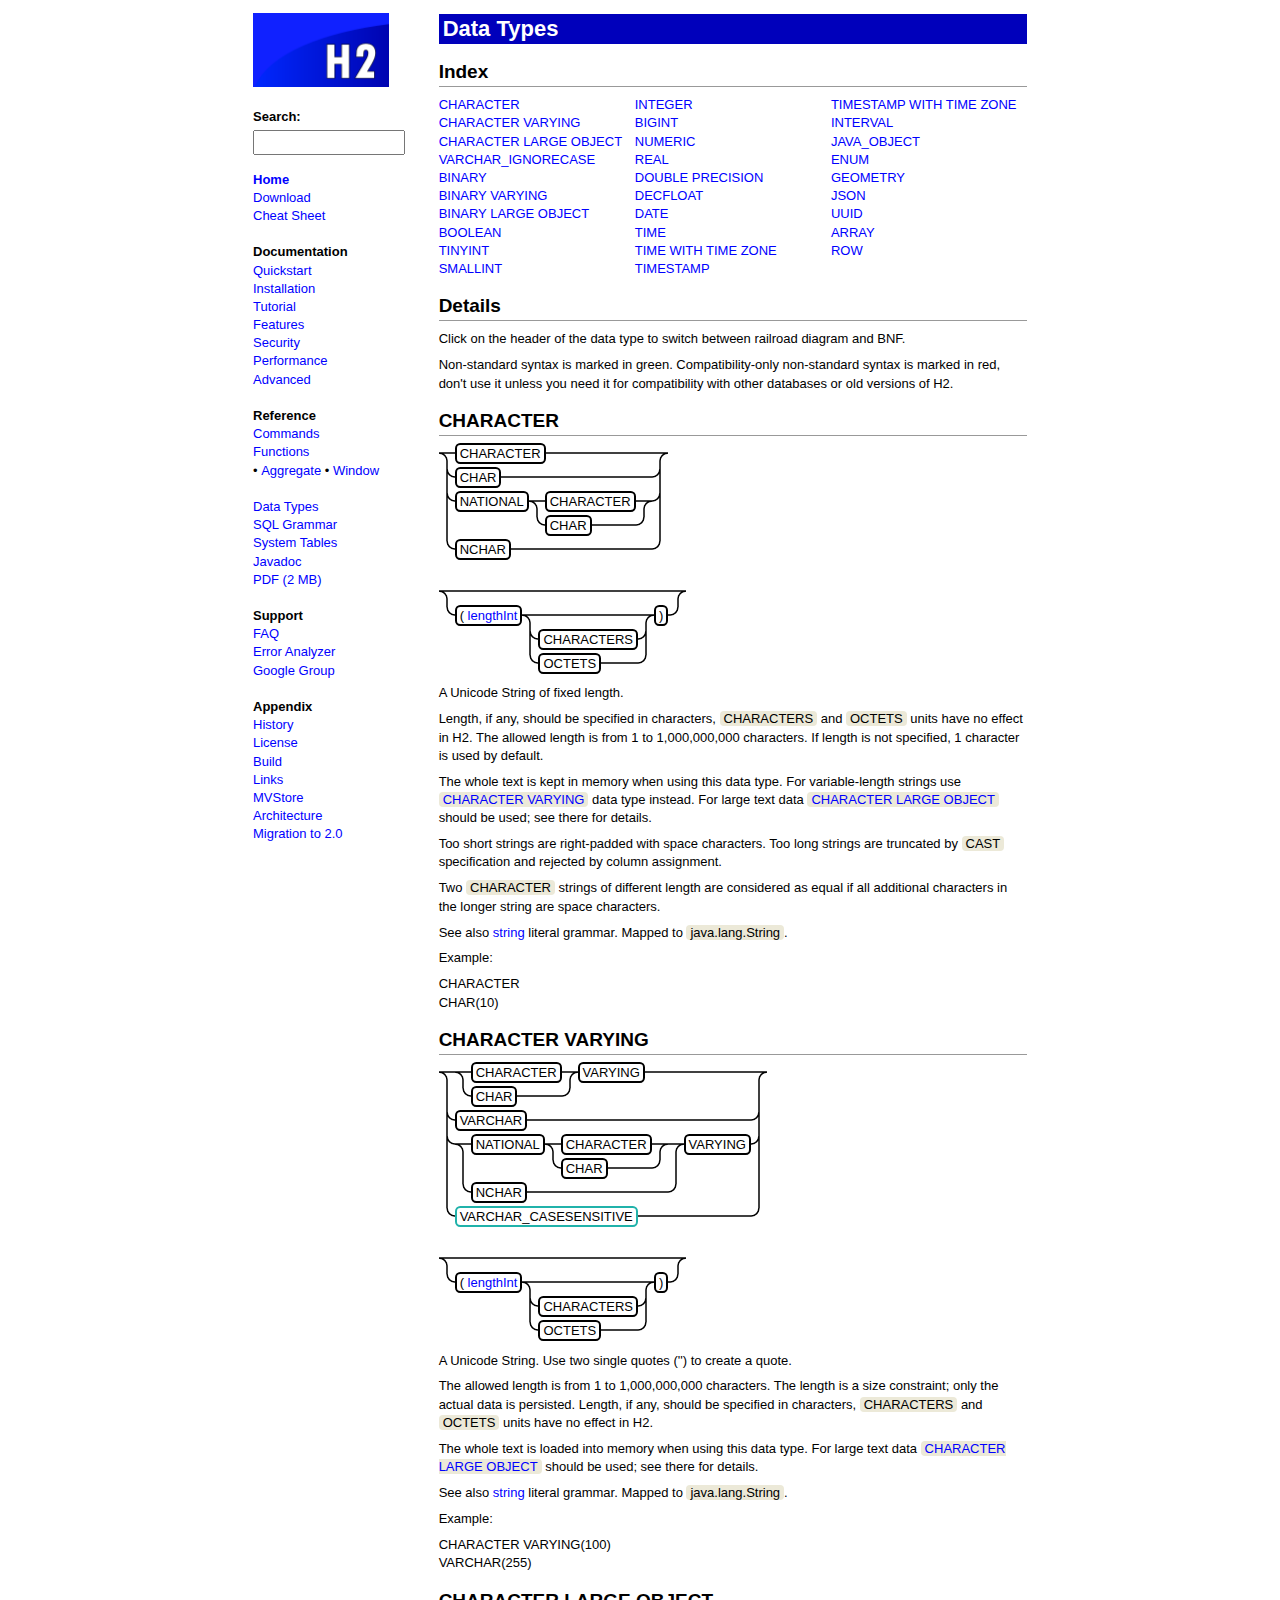
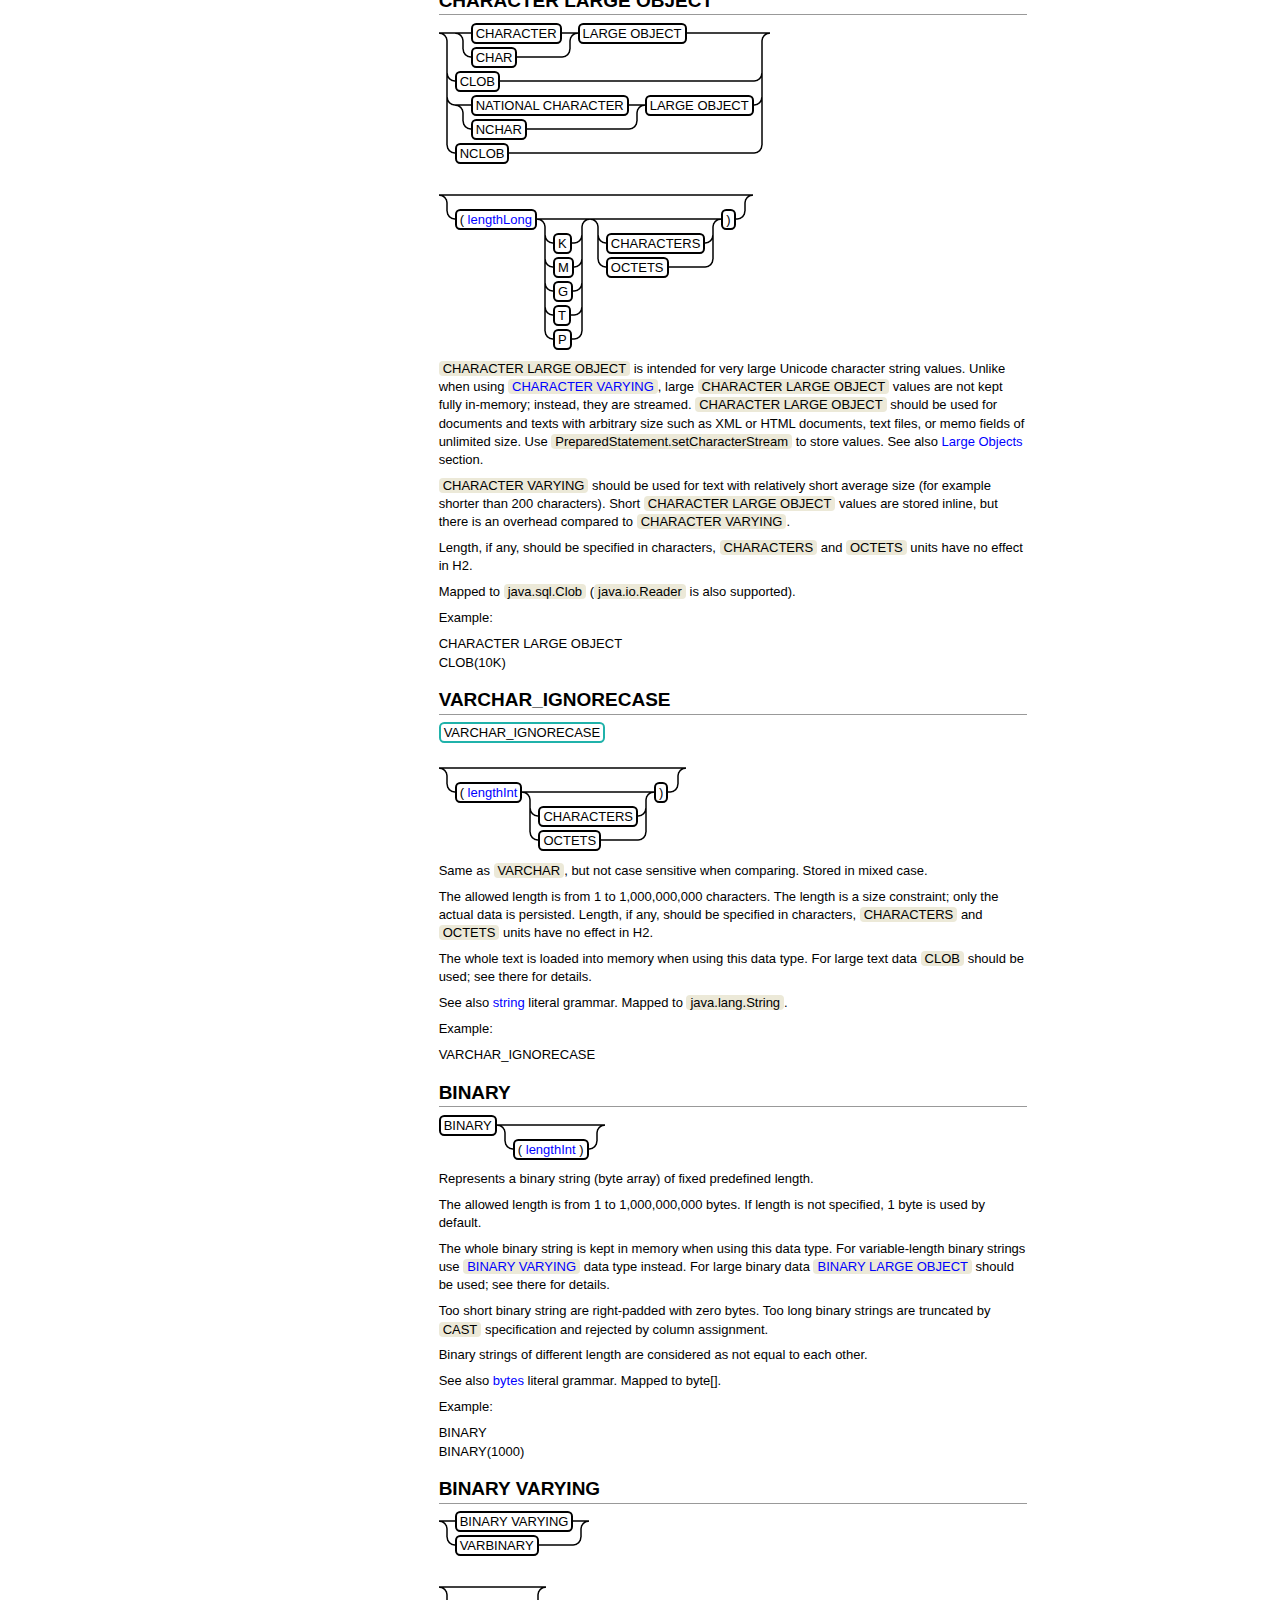
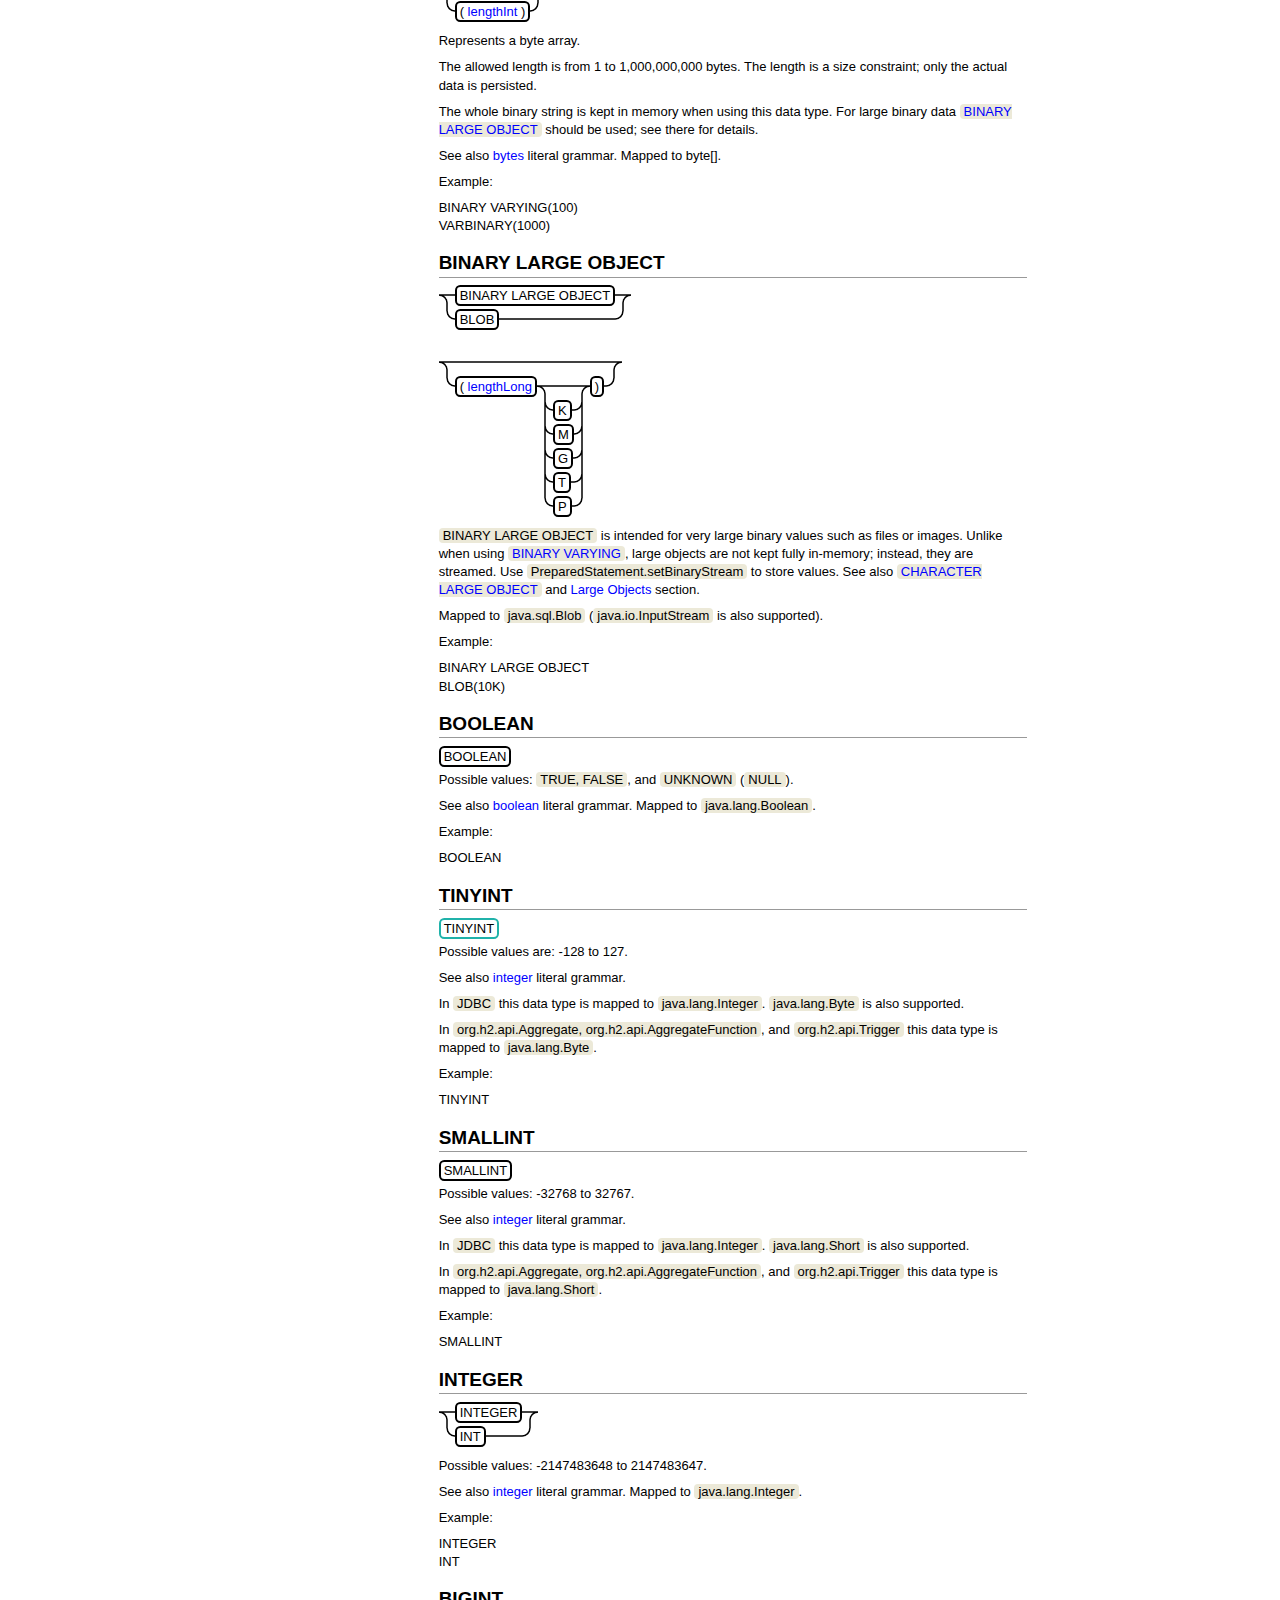
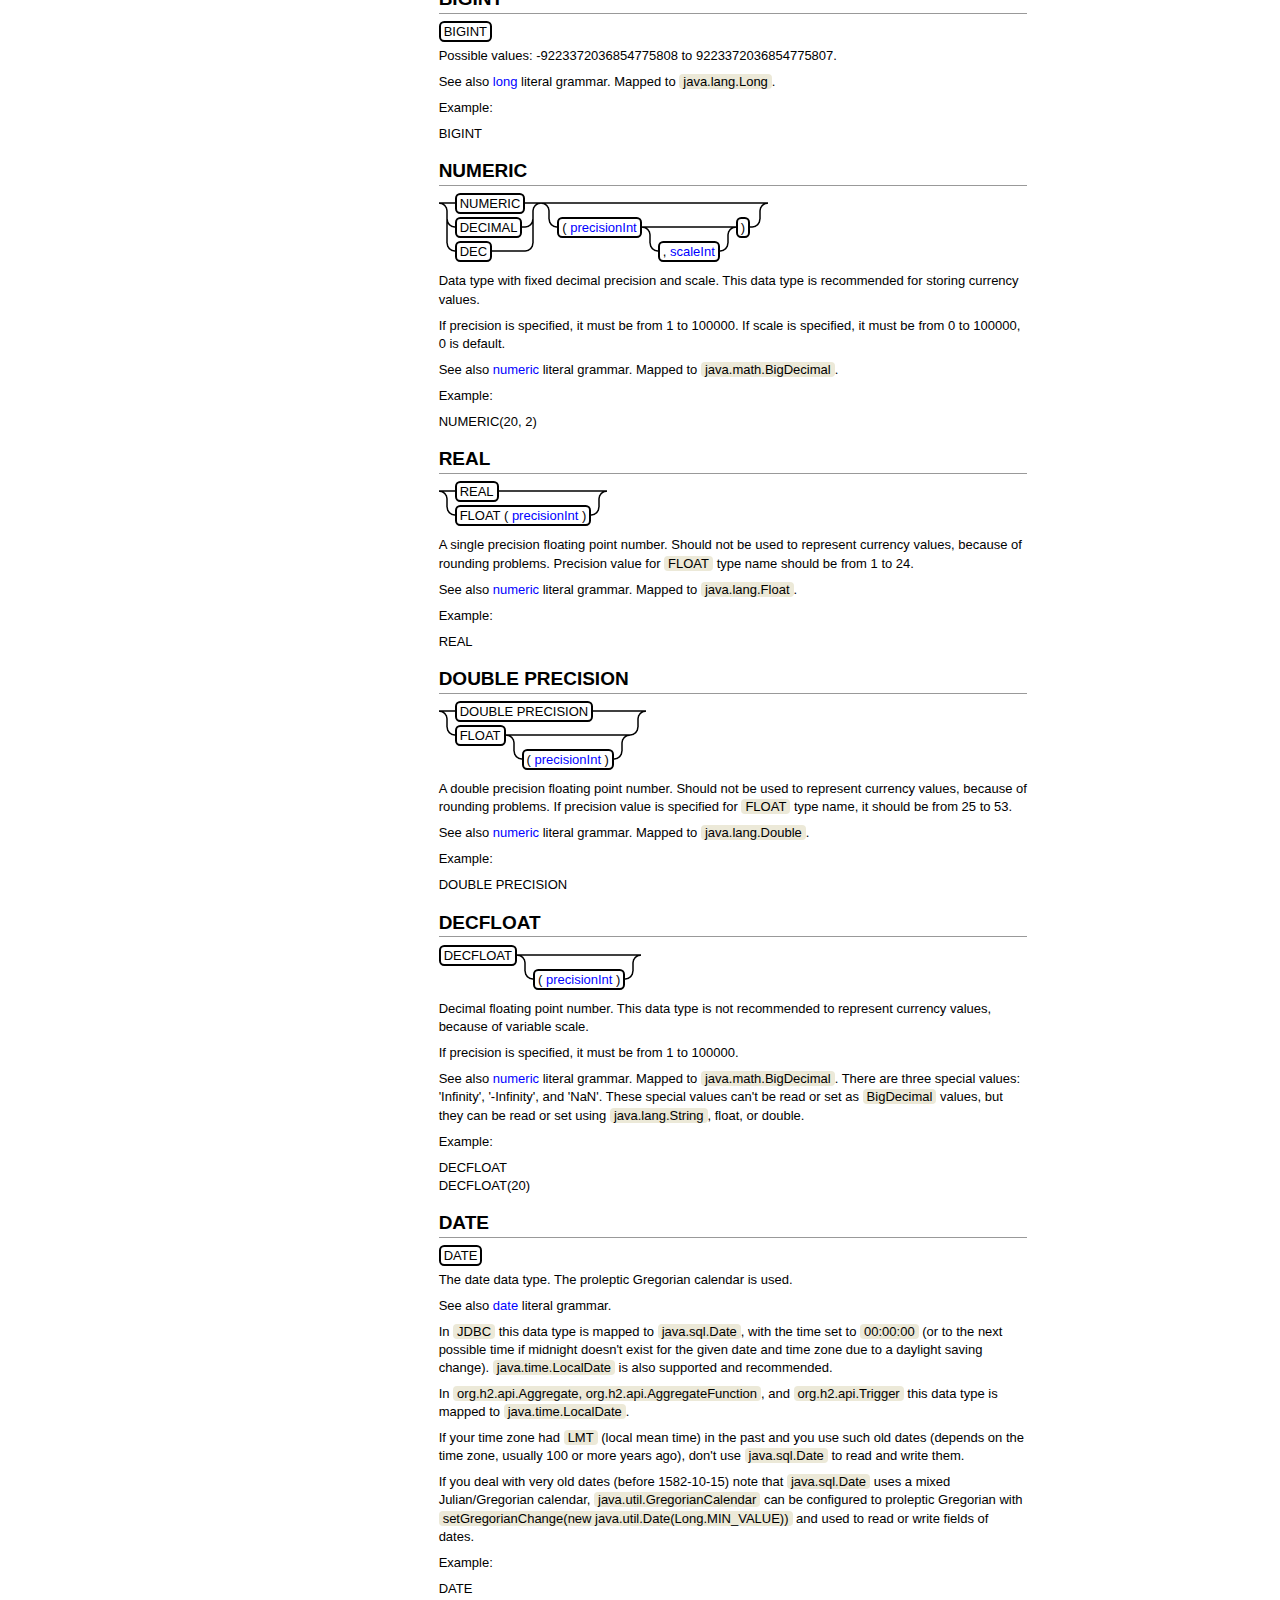
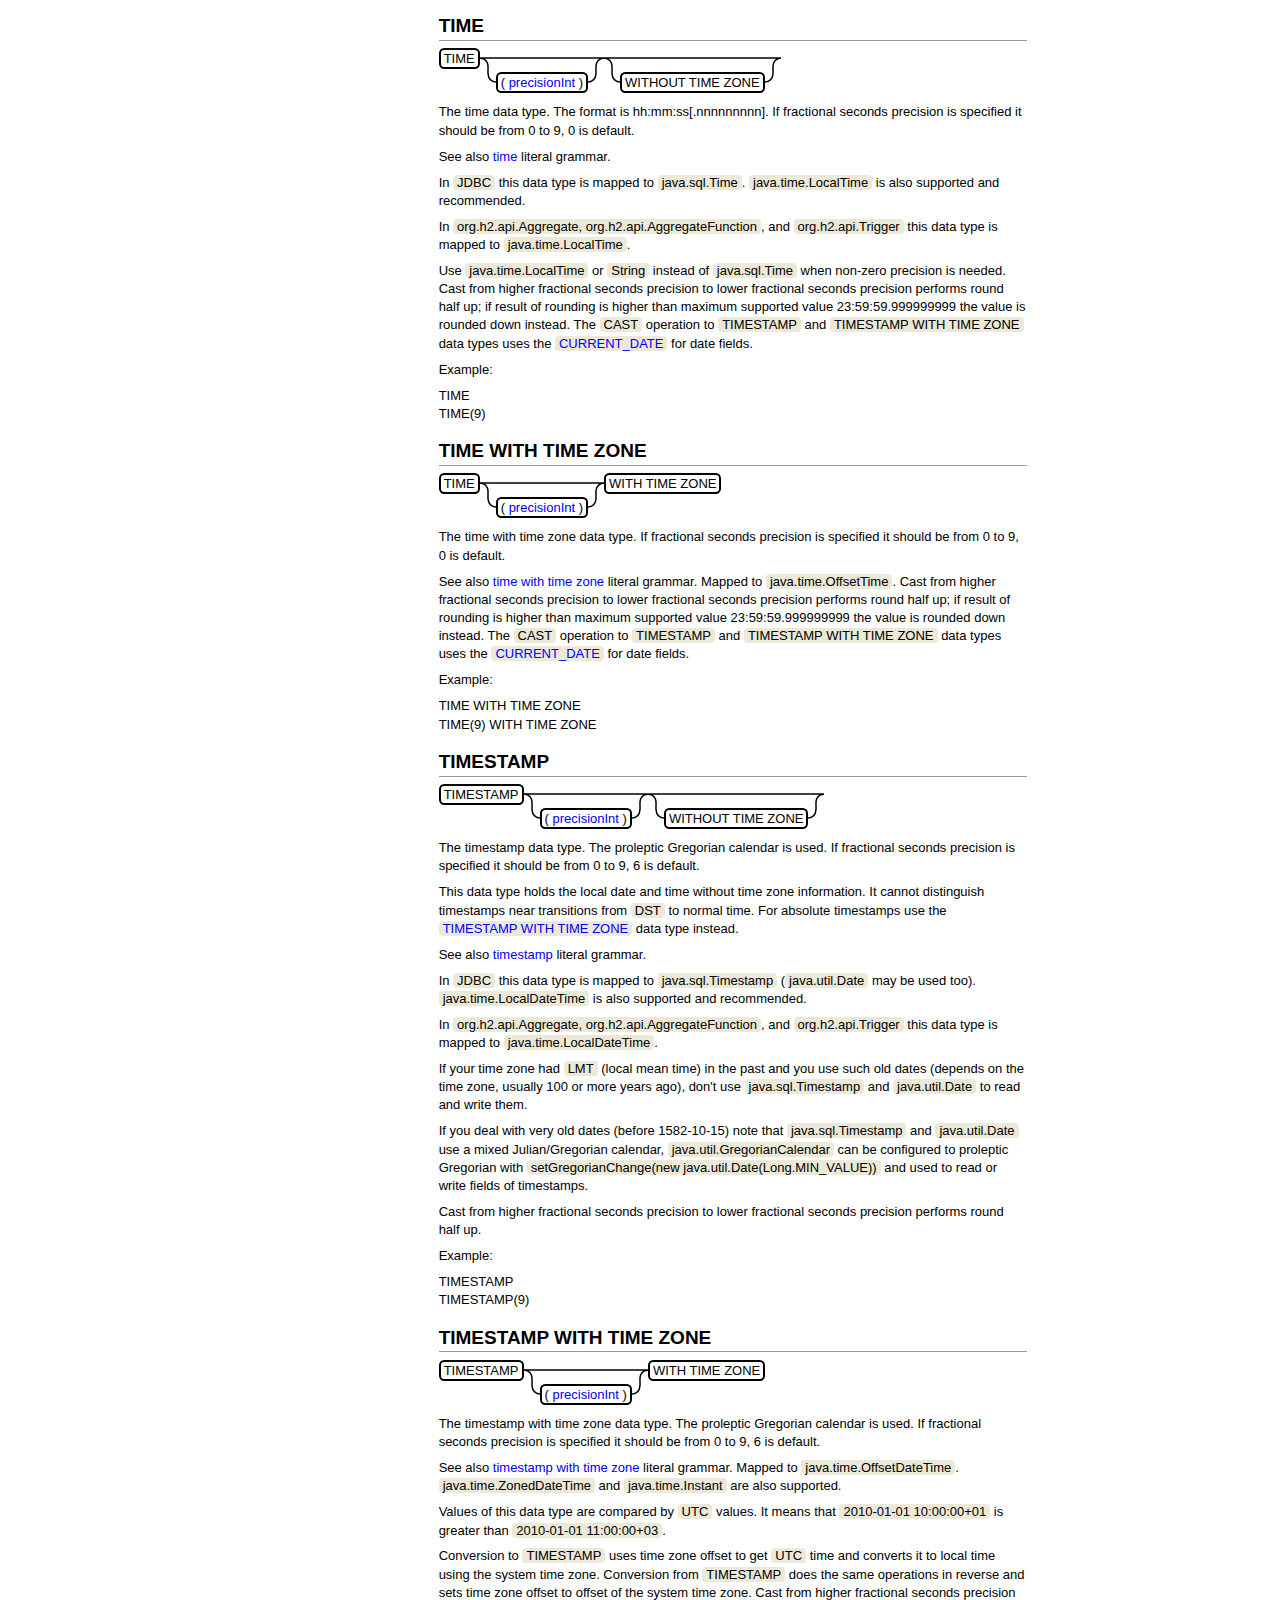
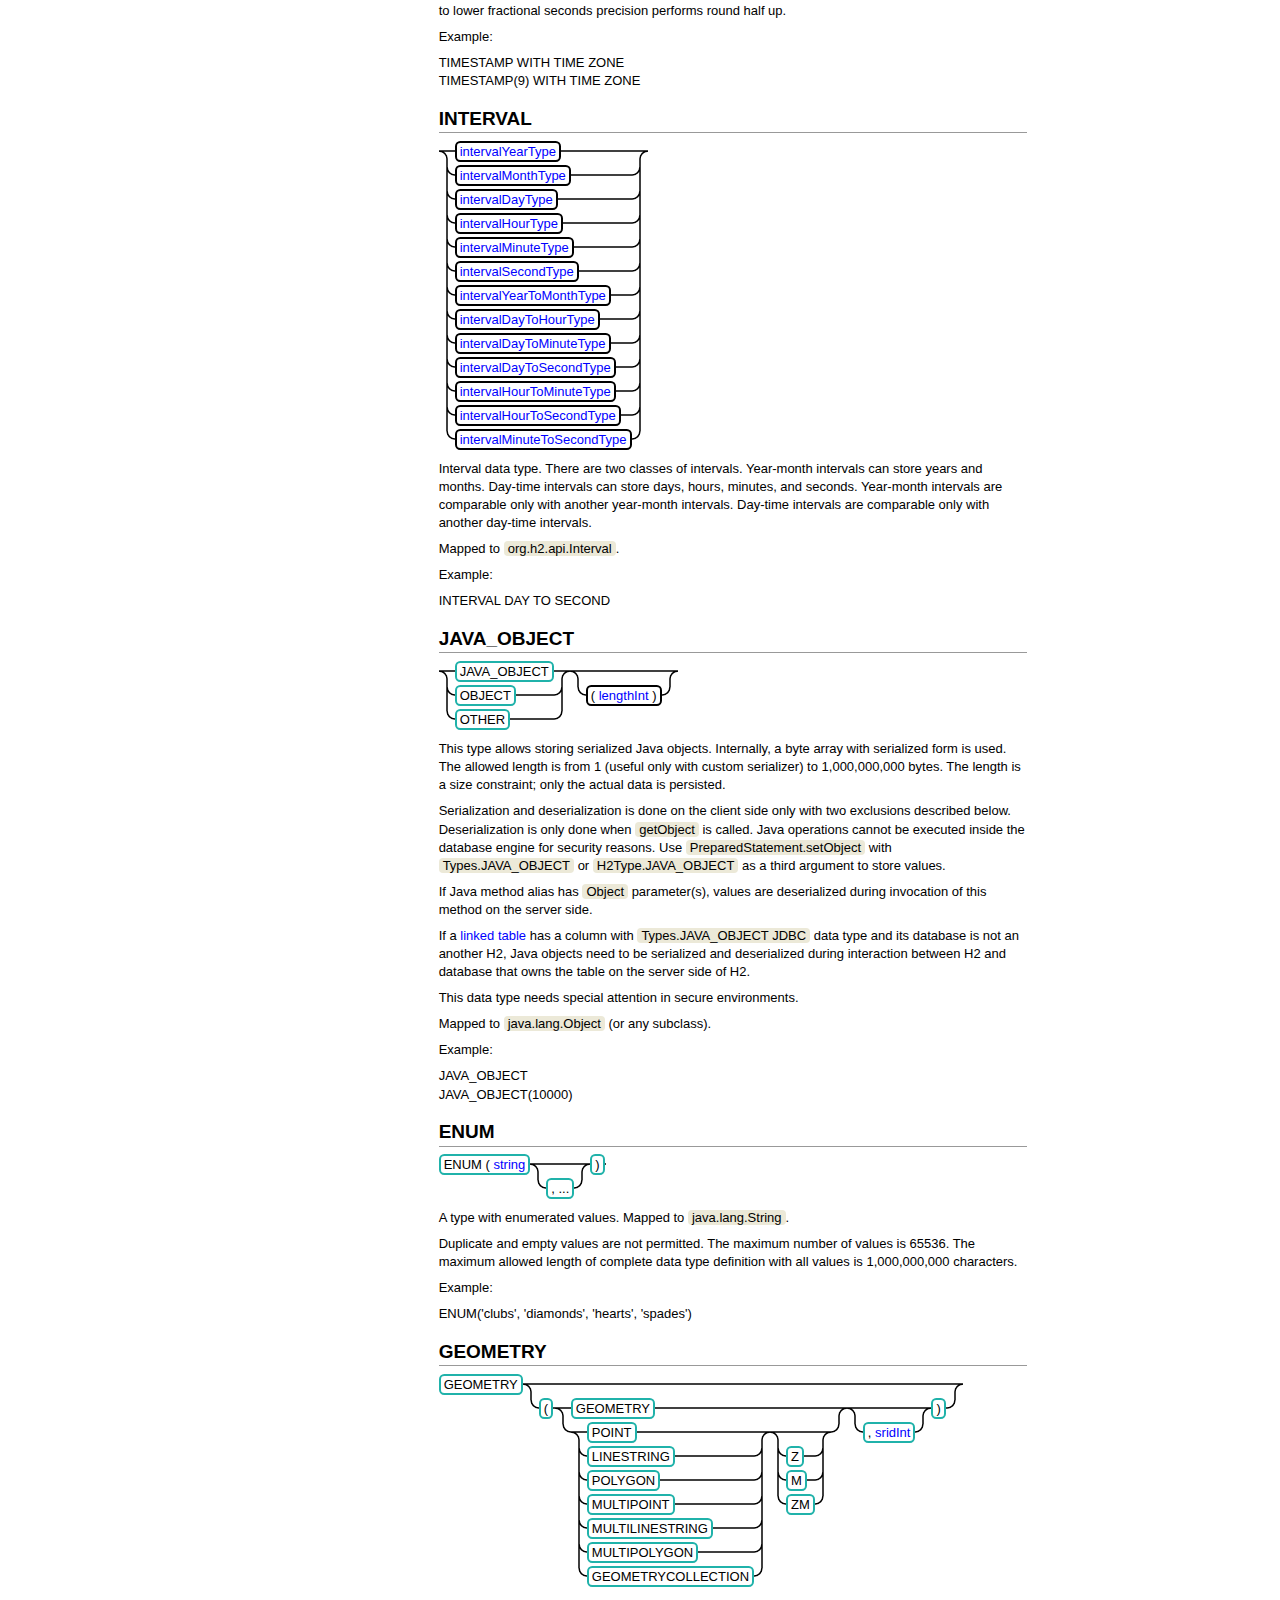
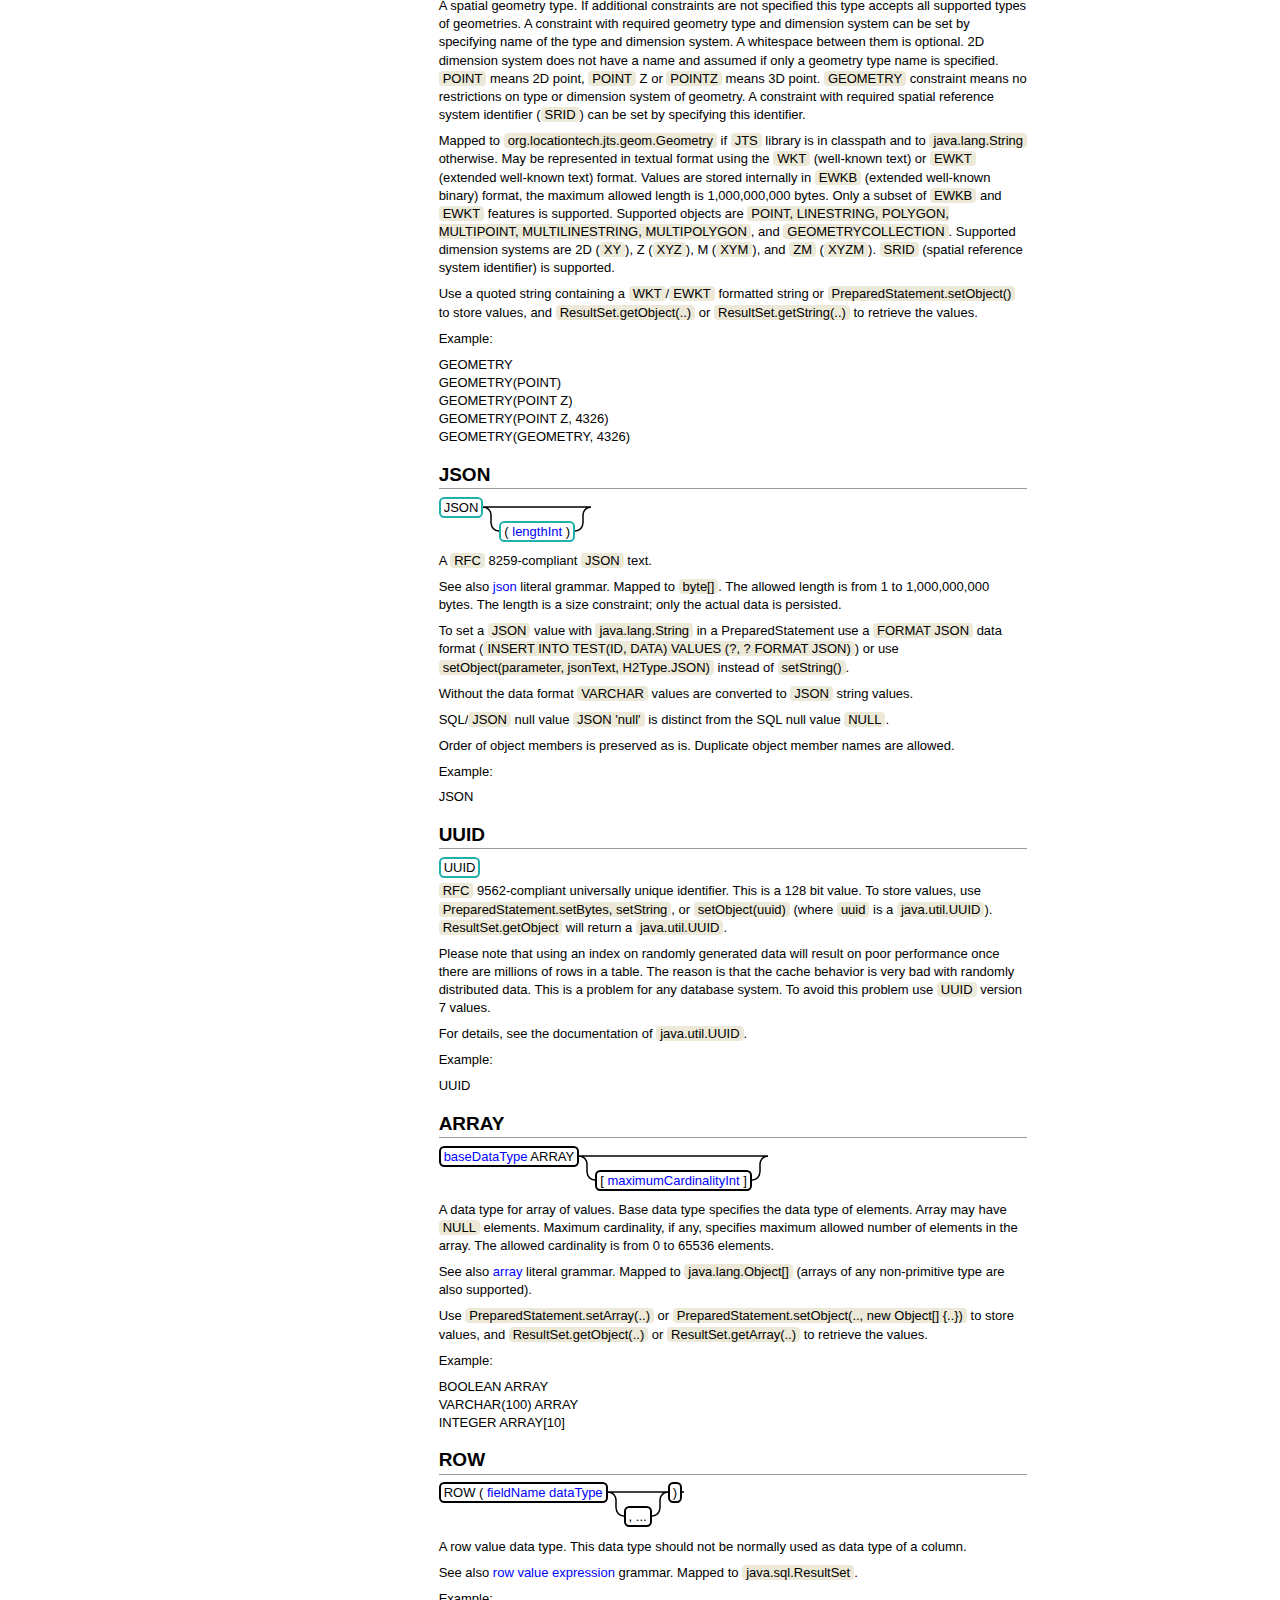
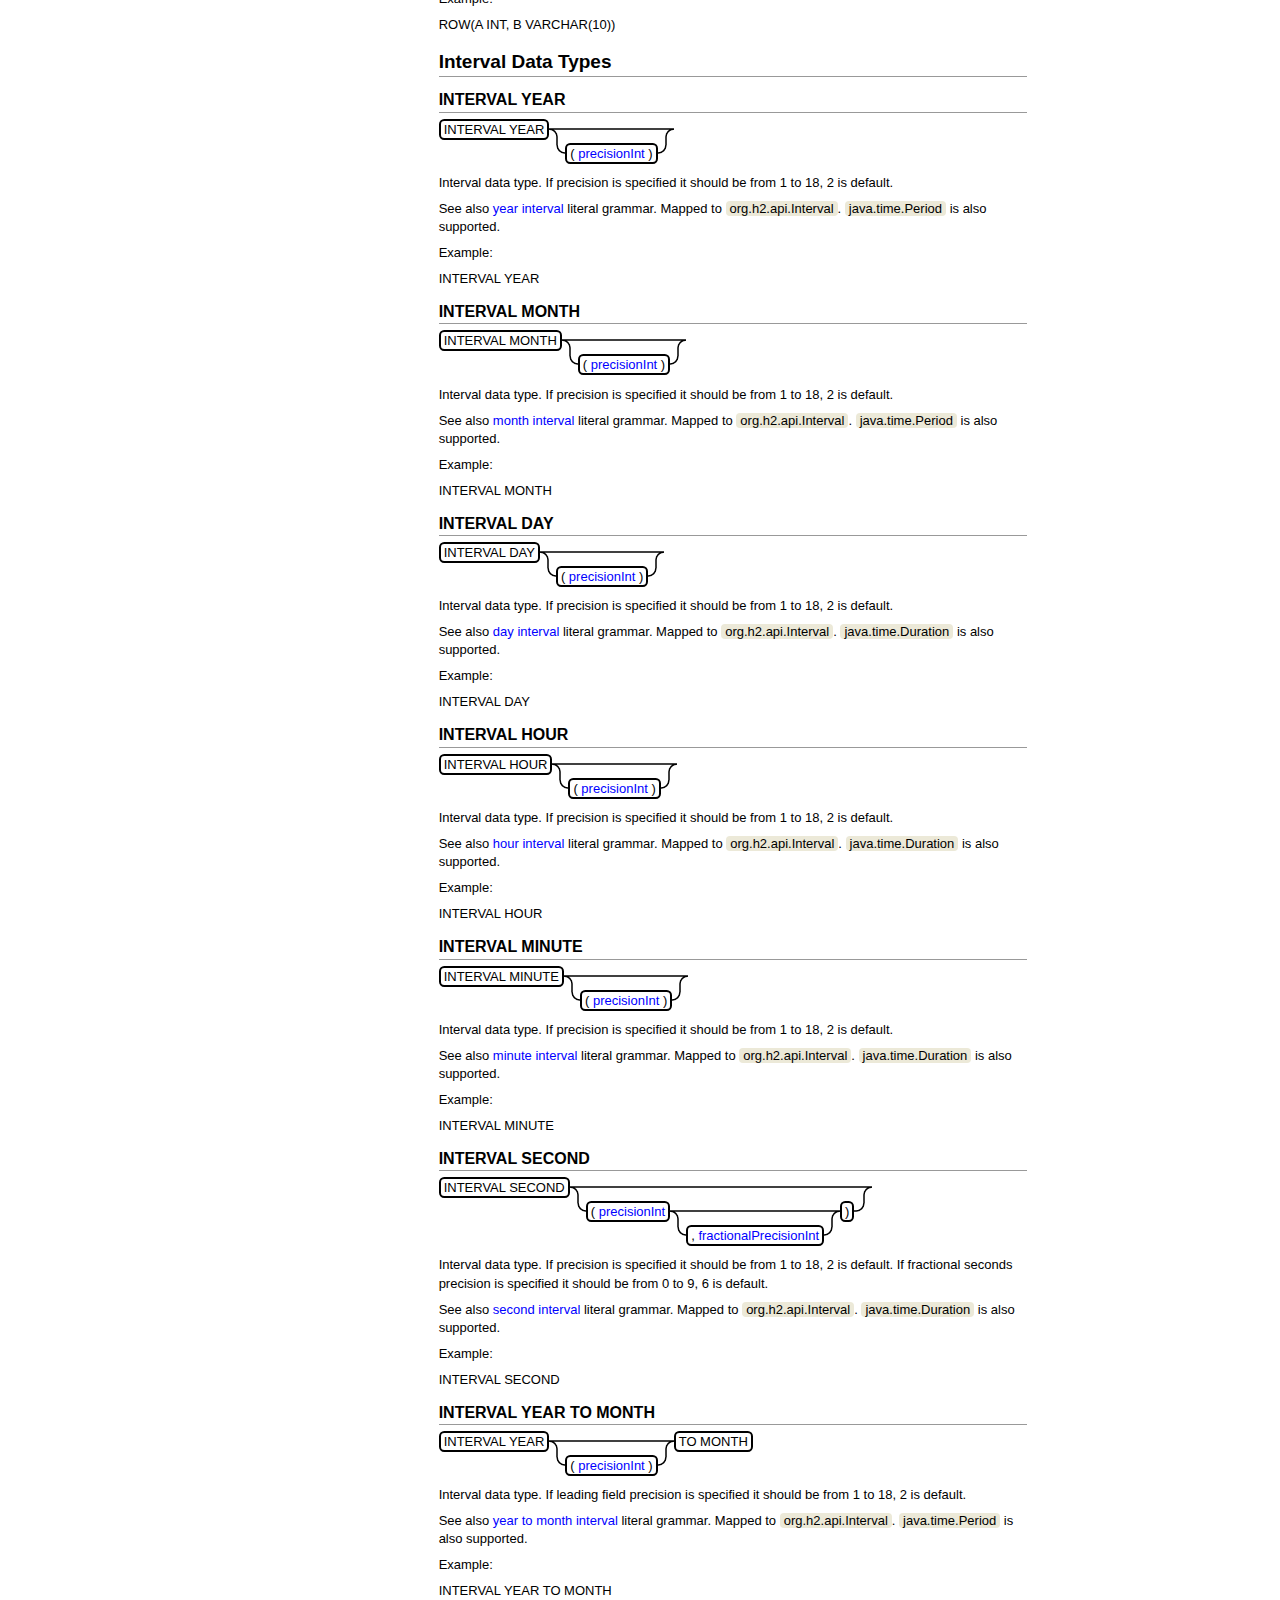
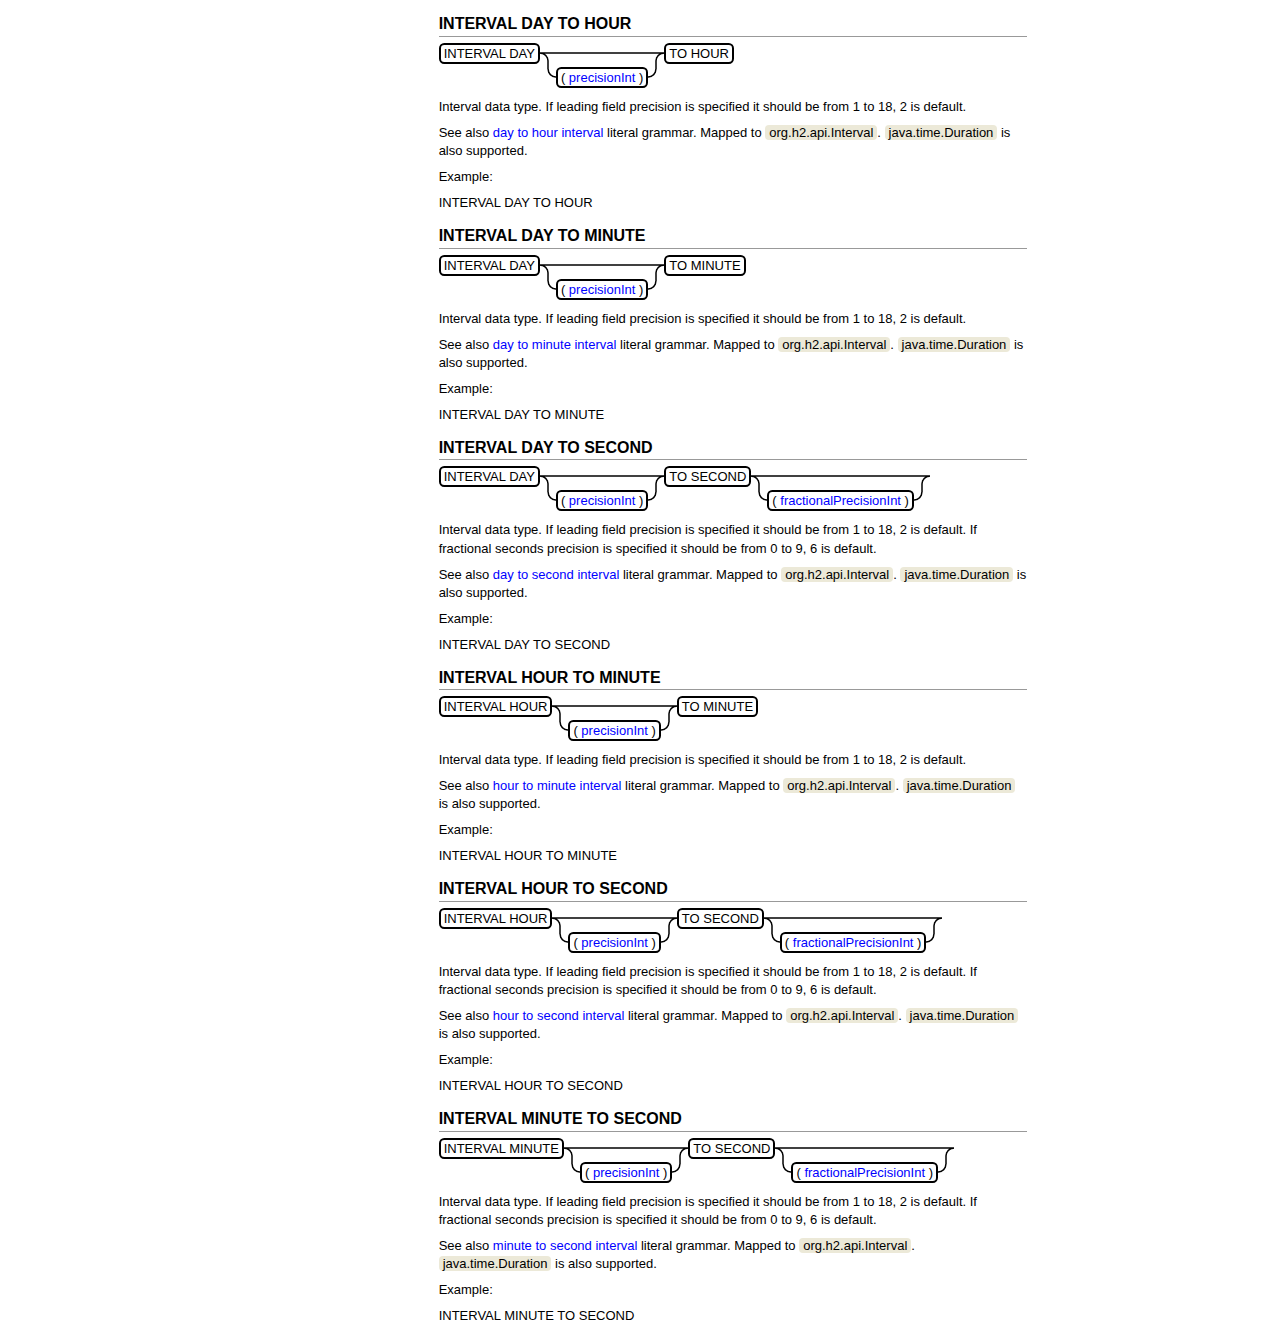
<file: h2/docs/html/datatypes.html>
<!DOCTYPE html PUBLIC "-//W3C//DTD XHTML 1.0 Strict//EN" "http://www.w3.org/TR/xhtml1/DTD/xhtml1-strict.dtd">
<!--
Copyright 2004-2025 H2 Group. Multiple-Licensed under the MPL 2.0,
and the EPL 1.0 (https://h2database.com/html/license.html).
Initial Developer: H2 Group
-->
<html xmlns="http://www.w3.org/1999/xhtml" lang="en" xml:lang="en">
<head><meta http-equiv="Content-Type" content="text/html;charset=utf-8" />
<meta name="viewport" content="width=device-width, initial-scale=1" />
<title>
Data Types
</title>
<link rel="stylesheet" type="text/css" href="stylesheet.css" />
<!-- [search] { -->
<script type="text/javascript" src="navigation.js"></script>
</head><body onload="highlight()" onscroll="scroll()">

<table class="nav" onmousemove="return mouseMove(event)"><tr class="nav"><td class="nav" valign="top">
<div id = "searchMenu" style="width: 180px; overflow: hidden;">
<div class="menu" style="white-space:nowrap;">
<img src="images/h2-logo-2.png"
    alt="H2 database logo"
    onclick="document.location='main.html'"
    width="136" height="74"/>
&nbsp;&nbsp;<span id = "goTop" onclick="window.scrollTo(0,0)" style="color: #fff; position:fixed; font-size: 20px; cursor: pointer;">&#x25b2;</span>
</div>

<form action="submit" onsubmit="return goFirst();">
<table width="100%" class="search">
    <tr class="search">
        <td class="search" colspan="2">
<!-- translate
<a href="https://translate.google.com/translate?u=https%3A%2F%2Fh2database.com"
    onclick="javascript:startTranslate();return false;">Translate</a>
<div id = "translate" style="display:none"><div id = "google_translate_element"></div></div>
translate -->
        </td>
    </tr>
    <tr class="search">
        <td class="search" colspan="2">
        <b><label for="search">Search:</label></b>
        </td>
    </tr>
    <tr class="search">
        <td class="search" colspan="2">
            <input id = "search" name="search" type="text" size="16" maxlength="100" onkeyup="listWords(this.value, '')" /><br />
            <input type="reset" id = "clear" style="display:none;" value="Clear" onclick="listWords('', '');" />
        </td>
    </tr>
    <tr class="search" style="display:none;" >
        <td class="search" style="width: 1%; vertical-align: middle;">
            <input id = "highlight" type="checkbox" checked="checked" onclick="highlightCurrent(this.checked, search.value)" />
        </td>
        <td class="search" style="width: 99%; padding: 0px; vertical-align: middle;">
            <label for="highlight">Highlight keyword(s)</label>
        </td>
    </tr>
    <tr class="search">
        <td class="search" colspan="2">
            <table id = "result" style="border: 0px;">
                <tr style="display:none"><td></td></tr>
            </table>
        </td>
    </tr>
</table>
</form>
<div class="menu">
<b><a href="main.html">Home</a></b><br />
<a href="download.html">Download</a><br />
<a href="cheatSheet.html">Cheat Sheet</a><br />
<br />
<b>Documentation</b><br />
<a href="quickstart.html">Quickstart</a><br />
<a href="installation.html">Installation</a><br />
<a href="tutorial.html">Tutorial</a><br />
<a href="features.html">Features</a><br />
<a href="security.html">Security</a><br />
<a href="performance.html">Performance</a><br />
<a href="advanced.html">Advanced</a><br />
<br />
<b>Reference</b><br />
<a href="commands.html">Commands</a><br />
<a href="functions.html">Functions</a><br />
&#8226;&nbsp;<a href="functions-aggregate.html">Aggregate</a>
&#8226;&nbsp;<a href="functions-window.html">Window</a>
<br /><br />
<a href="datatypes.html">Data Types</a><br />
<a href="grammar.html">SQL Grammar</a><br />
<a href="systemtables.html">System Tables</a><br />
<a href="../javadoc/index.html">Javadoc</a><br />
<a href="https://github.com/h2database/h2database/releases/download/version-2.4.240/h2.pdf">PDF (2 MB)</a><br />
<br />
<b>Support</b><br />
<a href="faq.html">FAQ</a><br />
<a href="sourceError.html">Error Analyzer</a><br />
<a href="https://groups.google.com/g/h2-database">Google Group</a><br />
<br />
<b>Appendix</b><br />
<a href="history.html">History</a><br />
<a href="license.html">License</a><br />
<a href="build.html">Build</a><br />
<a href="links.html">Links</a><br />
<a href="mvstore.html">MVStore</a><br />
<a href="architecture.html">Architecture</a><br />
<a href="migration-to-v2.html">Migration to 2.0</a><br />
<br />

</div>
</div>
</td>

<td class="nav" style="cursor: e-resize;" onmousedown="return mouseDown(event)" onmouseup="return mouseUp(event)">&nbsp;</td>
<td class="nav"><div class="content">

<!-- } -->

<h1>Data Types</h1>
<h2 id="datatypes_index">Index</h2>
<!-- syntax-start
<p class="notranslate">

    <a href="#character_type" >CHARACTER</a><br />

    <a href="#character_varying_type" >CHARACTER VARYING</a><br />

    <a href="#character_large_object_type" >CHARACTER LARGE OBJECT</a><br />

    <a href="#varchar_ignorecase_type" >VARCHAR_IGNORECASE</a><br />

    <a href="#binary_type" >BINARY</a><br />

    <a href="#binary_varying_type" >BINARY VARYING</a><br />

    <a href="#binary_large_object_type" >BINARY LARGE OBJECT</a><br />

    <a href="#boolean_type" >BOOLEAN</a><br />

    <a href="#tinyint_type" >TINYINT</a><br />

    <a href="#smallint_type" >SMALLINT</a><br />

    <a href="#integer_type" >INTEGER</a><br />

    <a href="#bigint_type" >BIGINT</a><br />

    <a href="#numeric_type" >NUMERIC</a><br />

    <a href="#real_type" >REAL</a><br />

    <a href="#double_precision_type" >DOUBLE PRECISION</a><br />

    <a href="#decfloat_type" >DECFLOAT</a><br />

    <a href="#date_type" >DATE</a><br />

    <a href="#time_type" >TIME</a><br />

    <a href="#time_with_time_zone_type" >TIME WITH TIME ZONE</a><br />

    <a href="#timestamp_type" >TIMESTAMP</a><br />

    <a href="#timestamp_with_time_zone_type" >TIMESTAMP WITH TIME ZONE</a><br />

    <a href="#interval_type" >INTERVAL</a><br />

    <a href="#java_object_type" >JAVA_OBJECT</a><br />

    <a href="#enum_type" >ENUM</a><br />

    <a href="#geometry_type" >GEOMETRY</a><br />

    <a href="#json_type" >JSON</a><br />

    <a href="#uuid_type" >UUID</a><br />

    <a href="#array_type" >ARRAY</a><br />

    <a href="#row_type" >ROW</a><br />
</p>
syntax-end -->
<!-- railroad-start -->
<table class="notranslate index">
    <tr>
        <td class="index">
            
                <a href="#character_type" >CHARACTER</a><br />
            
                <a href="#character_varying_type" >CHARACTER VARYING</a><br />
            
                <a href="#character_large_object_type" >CHARACTER LARGE OBJECT</a><br />
            
                <a href="#varchar_ignorecase_type" >VARCHAR_IGNORECASE</a><br />
            
                <a href="#binary_type" >BINARY</a><br />
            
                <a href="#binary_varying_type" >BINARY VARYING</a><br />
            
                <a href="#binary_large_object_type" >BINARY LARGE OBJECT</a><br />
            
                <a href="#boolean_type" >BOOLEAN</a><br />
            
                <a href="#tinyint_type" >TINYINT</a><br />
            
                <a href="#smallint_type" >SMALLINT</a><br />
                    </td><td class="index">
            
                <a href="#integer_type" >INTEGER</a><br />
            
                <a href="#bigint_type" >BIGINT</a><br />
            
                <a href="#numeric_type" >NUMERIC</a><br />
            
                <a href="#real_type" >REAL</a><br />
            
                <a href="#double_precision_type" >DOUBLE PRECISION</a><br />
            
                <a href="#decfloat_type" >DECFLOAT</a><br />
            
                <a href="#date_type" >DATE</a><br />
            
                <a href="#time_type" >TIME</a><br />
            
                <a href="#time_with_time_zone_type" >TIME WITH TIME ZONE</a><br />
            
                <a href="#timestamp_type" >TIMESTAMP</a><br />
                    </td><td class="index">
            
                <a href="#timestamp_with_time_zone_type" >TIMESTAMP WITH TIME ZONE</a><br />
            
                <a href="#interval_type" >INTERVAL</a><br />
            
                <a href="#java_object_type" >JAVA_OBJECT</a><br />
            
                <a href="#enum_type" >ENUM</a><br />
            
                <a href="#geometry_type" >GEOMETRY</a><br />
            
                <a href="#json_type" >JSON</a><br />
            
                <a href="#uuid_type" >UUID</a><br />
            
                <a href="#array_type" >ARRAY</a><br />
            
                <a href="#row_type" >ROW</a><br />
                    </td>
    </tr>
</table>
<!-- railroad-end -->

<h2>Details</h2>
<!-- railroad-start -->
<p>Click on the header of the data type to switch between railroad diagram and BNF.</p>
<!-- railroad-end -->
<p>Non-standard syntax is marked in green. Compatibility-only non-standard syntax is marked in red,
don't use it unless you need it for compatibility with other databases or old versions of H2.</p>


<h2 id="character_type" class="notranslate" onclick="switchBnf(this)">CHARACTER</h2>
<!-- railroad-start -->
<pre name="bnf" style="display: none">
{ CHARACTER | CHAR | NATIONAL { CHARACTER | CHAR } | NCHAR }
[ ( <a href="grammar.html#int">lengthInt</a> [CHARACTERS|OCTETS] ) ]
</pre>
<div name="railroad">
<table class="railroad"><tr class="railroad"><td class="ts"></td><td class="d"><code class="c">CHARACTER</code></td><td class="te"></td></tr><tr class="railroad"><td class="ks"></td><td class="d"><code class="c">CHAR</code></td><td class="ke"></td></tr><tr class="railroad"><td class="ks"></td><td class="d"><table class="railroad"><tr class="railroad"><td class="d"><code class="c">NATIONAL</code></td><td class="d"><table class="railroad"><tr class="railroad"><td class="ts"></td><td class="d"><code class="c">CHARACTER</code></td><td class="te"></td></tr><tr class="railroad"><td class="ls"></td><td class="d"><code class="c">CHAR</code></td><td class="le"></td></tr></table></td></tr></table></td><td class="ke"></td></tr><tr class="railroad"><td class="ls"></td><td class="d"><code class="c">NCHAR</code></td><td class="le"></td></tr></table><br /><table class="railroad"><tr class="railroad"><td class="ts"></td><td class="d">&nbsp;</td><td class="te"></td></tr><tr class="railroad"><td class="ls"></td><td class="d"><table class="railroad"><tr class="railroad"><td class="d"><code class="c">( <a href="grammar.html#int">lengthInt</a></code></td><td class="d"><table class="railroad"><tr class="railroad"><td class="ts"></td><td class="d">&nbsp;</td><td class="te"></td></tr><tr class="railroad"><td class="ks"></td><td class="d"><code class="c">CHARACTERS</code></td><td class="ke"></td></tr><tr class="railroad"><td class="ls"></td><td class="d"><code class="c">OCTETS</code></td><td class="le"></td></tr></table></td><td class="d"><code class="c">)</code></td></tr></table></td><td class="le"></td></tr></table>
</div>
<!-- railroad-end -->
<!-- syntax-start
<pre>
{ CHARACTER | CHAR | NATIONAL { CHARACTER | CHAR } | NCHAR }
[ ( <a href="grammar.html#int">lengthInt</a> [CHARACTERS|OCTETS] ) ]
</pre>
syntax-end -->
<p>A Unicode String of fixed length.</p><p>Length, if any, should be specified in characters, <code>CHARACTERS</code> and <code>OCTETS</code> units have no effect in H2. The allowed length is from 1 to 1,000,000,000 characters. If length is not specified, 1 character is used by default.</p><p>The whole text is kept in memory when using this data type. For variable-length strings use <a href="datatypes.html#character_varying_type"><code>CHARACTER VARYING</code></a> data type instead. For large text data <a href="datatypes.html#character_large_object_type"><code>CHARACTER LARGE OBJECT</code></a> should be used; see there for details.</p><p>Too short strings are right-padded with space characters. Too long strings are truncated by <code>CAST</code> specification and rejected by column assignment.</p><p>Two <code>CHARACTER</code> strings of different length are considered as equal if all additional characters in the longer string are space characters.</p><p>See also <a href="grammar.html#string">string</a> literal grammar. Mapped to <code>java.lang.String</code>.</p>
<p>Example:</p>
<p class="notranslate">CHARACTER<br />CHAR(10)</p>

<h2 id="character_varying_type" class="notranslate" onclick="switchBnf(this)">CHARACTER VARYING</h2>
<!-- railroad-start -->
<pre name="bnf" style="display: none">
{ { CHARACTER | CHAR } VARYING
| VARCHAR
| { NATIONAL { CHARACTER | CHAR } | NCHAR } VARYING
| <span class="ruleH2">{ VARCHAR_CASESENSITIVE }</span> }
[ ( <a href="grammar.html#int">lengthInt</a> [CHARACTERS|OCTETS] ) ]
</pre>
<div name="railroad">
<table class="railroad"><tr class="railroad"><td class="ts"></td><td class="d"><table class="railroad"><tr class="railroad"><td class="d"><table class="railroad"><tr class="railroad"><td class="ts"></td><td class="d"><code class="c">CHARACTER</code></td><td class="te"></td></tr><tr class="railroad"><td class="ls"></td><td class="d"><code class="c">CHAR</code></td><td class="le"></td></tr></table></td><td class="d"><code class="c">VARYING</code></td></tr></table></td><td class="te"></td></tr><tr class="railroad"><td class="ks"></td><td class="d"><code class="c">VARCHAR</code></td><td class="ke"></td></tr><tr class="railroad"><td class="ks"></td><td class="d"><table class="railroad"><tr class="railroad"><td class="d"><table class="railroad"><tr class="railroad"><td class="ts"></td><td class="d"><table class="railroad"><tr class="railroad"><td class="d"><code class="c">NATIONAL</code></td><td class="d"><table class="railroad"><tr class="railroad"><td class="ts"></td><td class="d"><code class="c">CHARACTER</code></td><td class="te"></td></tr><tr class="railroad"><td class="ls"></td><td class="d"><code class="c">CHAR</code></td><td class="le"></td></tr></table></td></tr></table></td><td class="te"></td></tr><tr class="railroad"><td class="ls"></td><td class="d"><code class="c">NCHAR</code></td><td class="le"></td></tr></table></td><td class="d"><code class="c">VARYING</code></td></tr></table></td><td class="ke"></td></tr><tr class="railroad"><td class="ls"></td><td class="d"><div class="ruleH2"><code class="c">VARCHAR_CASESENSITIVE</code></div></td><td class="le"></td></tr></table><br /><table class="railroad"><tr class="railroad"><td class="ts"></td><td class="d">&nbsp;</td><td class="te"></td></tr><tr class="railroad"><td class="ls"></td><td class="d"><table class="railroad"><tr class="railroad"><td class="d"><code class="c">( <a href="grammar.html#int">lengthInt</a></code></td><td class="d"><table class="railroad"><tr class="railroad"><td class="ts"></td><td class="d">&nbsp;</td><td class="te"></td></tr><tr class="railroad"><td class="ks"></td><td class="d"><code class="c">CHARACTERS</code></td><td class="ke"></td></tr><tr class="railroad"><td class="ls"></td><td class="d"><code class="c">OCTETS</code></td><td class="le"></td></tr></table></td><td class="d"><code class="c">)</code></td></tr></table></td><td class="le"></td></tr></table>
</div>
<!-- railroad-end -->
<!-- syntax-start
<pre>
{ { CHARACTER | CHAR } VARYING
| VARCHAR
| { NATIONAL { CHARACTER | CHAR } | NCHAR } VARYING
| <span class="ruleH2">{ VARCHAR_CASESENSITIVE }</span> }
[ ( <a href="grammar.html#int">lengthInt</a> [CHARACTERS|OCTETS] ) ]
</pre>
syntax-end -->
<p>A Unicode String. Use two single quotes (&#39;&#39;) to create a quote.</p><p>The allowed length is from 1 to 1,000,000,000 characters. The length is a size constraint; only the actual data is persisted. Length, if any, should be specified in characters, <code>CHARACTERS</code> and <code>OCTETS</code> units have no effect in H2.</p><p>The whole text is loaded into memory when using this data type. For large text data <a href="datatypes.html#character_large_object_type"><code>CHARACTER LARGE OBJECT</code></a> should be used; see there for details.</p><p>See also <a href="grammar.html#string">string</a> literal grammar. Mapped to <code>java.lang.String</code>.</p>
<p>Example:</p>
<p class="notranslate">CHARACTER VARYING(100)<br />VARCHAR(255)</p>

<h2 id="character_large_object_type" class="notranslate" onclick="switchBnf(this)">CHARACTER LARGE OBJECT</h2>
<!-- railroad-start -->
<pre name="bnf" style="display: none">
{ { CHARACTER | CHAR } LARGE OBJECT | CLOB
| { NATIONAL CHARACTER | NCHAR } LARGE OBJECT | NCLOB }
[ ( <a href="grammar.html#long">lengthLong</a> [K|M|G|T|P] [CHARACTERS|OCTETS]) ]
</pre>
<div name="railroad">
<table class="railroad"><tr class="railroad"><td class="ts"></td><td class="d"><table class="railroad"><tr class="railroad"><td class="d"><table class="railroad"><tr class="railroad"><td class="ts"></td><td class="d"><code class="c">CHARACTER</code></td><td class="te"></td></tr><tr class="railroad"><td class="ls"></td><td class="d"><code class="c">CHAR</code></td><td class="le"></td></tr></table></td><td class="d"><code class="c">LARGE OBJECT</code></td></tr></table></td><td class="te"></td></tr><tr class="railroad"><td class="ks"></td><td class="d"><code class="c">CLOB</code></td><td class="ke"></td></tr><tr class="railroad"><td class="ks"></td><td class="d"><table class="railroad"><tr class="railroad"><td class="d"><table class="railroad"><tr class="railroad"><td class="ts"></td><td class="d"><table class="railroad"><tr class="railroad"><td class="d"><code class="c">NATIONAL CHARACTER</code></td></tr></table></td><td class="te"></td></tr><tr class="railroad"><td class="ls"></td><td class="d"><code class="c">NCHAR</code></td><td class="le"></td></tr></table></td><td class="d"><code class="c">LARGE OBJECT</code></td></tr></table></td><td class="ke"></td></tr><tr class="railroad"><td class="ls"></td><td class="d"><code class="c">NCLOB</code></td><td class="le"></td></tr></table><br /><table class="railroad"><tr class="railroad"><td class="ts"></td><td class="d">&nbsp;</td><td class="te"></td></tr><tr class="railroad"><td class="ls"></td><td class="d"><table class="railroad"><tr class="railroad"><td class="d"><code class="c">( <a href="grammar.html#long">lengthLong</a></code></td><td class="d"><table class="railroad"><tr class="railroad"><td class="ts"></td><td class="d">&nbsp;</td><td class="te"></td></tr><tr class="railroad"><td class="ks"></td><td class="d"><code class="c">K</code></td><td class="ke"></td></tr><tr class="railroad"><td class="ks"></td><td class="d"><code class="c">M</code></td><td class="ke"></td></tr><tr class="railroad"><td class="ks"></td><td class="d"><code class="c">G</code></td><td class="ke"></td></tr><tr class="railroad"><td class="ks"></td><td class="d"><code class="c">T</code></td><td class="ke"></td></tr><tr class="railroad"><td class="ls"></td><td class="d"><code class="c">P</code></td><td class="le"></td></tr></table></td><td class="d"><table class="railroad"><tr class="railroad"><td class="ts"></td><td class="d">&nbsp;</td><td class="te"></td></tr><tr class="railroad"><td class="ks"></td><td class="d"><code class="c">CHARACTERS</code></td><td class="ke"></td></tr><tr class="railroad"><td class="ls"></td><td class="d"><code class="c">OCTETS</code></td><td class="le"></td></tr></table></td><td class="d"><code class="c">)</code></td></tr></table></td><td class="le"></td></tr></table>
</div>
<!-- railroad-end -->
<!-- syntax-start
<pre>
{ { CHARACTER | CHAR } LARGE OBJECT | CLOB
| { NATIONAL CHARACTER | NCHAR } LARGE OBJECT | NCLOB }
[ ( <a href="grammar.html#long">lengthLong</a> [K|M|G|T|P] [CHARACTERS|OCTETS]) ]
</pre>
syntax-end -->
<p><code>CHARACTER LARGE OBJECT</code> is intended for very large Unicode character string values. Unlike when using <a href="datatypes.html#character_varying_type"><code>CHARACTER VARYING</code></a>, large <code>CHARACTER LARGE OBJECT</code> values are not kept fully in-memory; instead, they are streamed. <code>CHARACTER LARGE OBJECT</code> should be used for documents and texts with arbitrary size such as XML or HTML documents, text files, or memo fields of unlimited size. Use <code>PreparedStatement.setCharacterStream</code> to store values. See also <a href="advanced.html#large_objects">Large Objects</a> section.</p><p><code>CHARACTER VARYING</code> should be used for text with relatively short average size (for example shorter than 200 characters). Short <code>CHARACTER LARGE OBJECT</code> values are stored inline, but there is an overhead compared to <code>CHARACTER VARYING</code>.</p><p>Length, if any, should be specified in characters, <code>CHARACTERS</code> and <code>OCTETS</code> units have no effect in H2.</p><p>Mapped to <code>java.sql.Clob</code> (<code>java.io.Reader</code> is also supported).</p>
<p>Example:</p>
<p class="notranslate">CHARACTER LARGE OBJECT<br />CLOB(10K)</p>

<h2 id="varchar_ignorecase_type" class="notranslate" onclick="switchBnf(this)">VARCHAR_IGNORECASE</h2>
<!-- railroad-start -->
<pre name="bnf" style="display: none">
<span class="ruleH2">VARCHAR_IGNORECASE
[ ( <a href="grammar.html#int">lengthInt</a> [CHARACTERS|OCTETS] ) ]</span>
</pre>
<div name="railroad">
<div class="ruleH2"><code class="c">VARCHAR_IGNORECASE</code></div><br /><table class="railroad"><tr class="railroad"><td class="ts"></td><td class="d">&nbsp;</td><td class="te"></td></tr><tr class="railroad"><td class="ls"></td><td class="d"><table class="railroad"><tr class="railroad"><td class="d"><code class="c">( <a href="grammar.html#int">lengthInt</a></code></td><td class="d"><table class="railroad"><tr class="railroad"><td class="ts"></td><td class="d">&nbsp;</td><td class="te"></td></tr><tr class="railroad"><td class="ks"></td><td class="d"><code class="c">CHARACTERS</code></td><td class="ke"></td></tr><tr class="railroad"><td class="ls"></td><td class="d"><code class="c">OCTETS</code></td><td class="le"></td></tr></table></td><td class="d"><code class="c">)</code></td></tr></table></td><td class="le"></td></tr></table>
</div>
<!-- railroad-end -->
<!-- syntax-start
<pre>
<span class="ruleH2">VARCHAR_IGNORECASE
[ ( <a href="grammar.html#int">lengthInt</a> [CHARACTERS|OCTETS] ) ]</span>
</pre>
syntax-end -->
<p>Same as <code>VARCHAR</code>, but not case sensitive when comparing. Stored in mixed case.</p><p>The allowed length is from 1 to 1,000,000,000 characters. The length is a size constraint; only the actual data is persisted. Length, if any, should be specified in characters, <code>CHARACTERS</code> and <code>OCTETS</code> units have no effect in H2.</p><p>The whole text is loaded into memory when using this data type. For large text data <code>CLOB</code> should be used; see there for details.</p><p>See also <a href="grammar.html#string">string</a> literal grammar. Mapped to <code>java.lang.String</code>.</p>
<p>Example:</p>
<p class="notranslate">VARCHAR_IGNORECASE</p>

<h2 id="binary_type" class="notranslate" onclick="switchBnf(this)">BINARY</h2>
<!-- railroad-start -->
<pre name="bnf" style="display: none">
BINARY [ ( <a href="grammar.html#int">lengthInt</a> ) ]
</pre>
<div name="railroad">
<table class="railroad"><tr class="railroad"><td class="d"><code class="c">BINARY</code></td><td class="d"><table class="railroad"><tr class="railroad"><td class="ts"></td><td class="d">&nbsp;</td><td class="te"></td></tr><tr class="railroad"><td class="ls"></td><td class="d"><table class="railroad"><tr class="railroad"><td class="d"><code class="c">( <a href="grammar.html#int">lengthInt</a> )</code></td></tr></table></td><td class="le"></td></tr></table></td></tr></table>
</div>
<!-- railroad-end -->
<!-- syntax-start
<pre>
BINARY [ ( <a href="grammar.html#int">lengthInt</a> ) ]
</pre>
syntax-end -->
<p>Represents a binary string (byte array) of fixed predefined length.</p><p>The allowed length is from 1 to 1,000,000,000 bytes. If length is not specified, 1 byte is used by default.</p><p>The whole binary string is kept in memory when using this data type. For variable-length binary strings use <a href="datatypes.html#binary_varying_type"><code>BINARY VARYING</code></a> data type instead. For large binary data <a href="datatypes.html#binary_large_object_type"><code>BINARY LARGE OBJECT</code></a> should be used; see there for details.</p><p>Too short binary string are right-padded with zero bytes. Too long binary strings are truncated by <code>CAST</code> specification and rejected by column assignment.</p><p>Binary strings of different length are considered as not equal to each other.</p><p>See also <a href="grammar.html#bytes">bytes</a> literal grammar. Mapped to byte[].</p>
<p>Example:</p>
<p class="notranslate">BINARY<br />BINARY(1000)</p>

<h2 id="binary_varying_type" class="notranslate" onclick="switchBnf(this)">BINARY VARYING</h2>
<!-- railroad-start -->
<pre name="bnf" style="display: none">
{ BINARY VARYING | VARBINARY }
[ ( <a href="grammar.html#int">lengthInt</a> ) ]
</pre>
<div name="railroad">
<table class="railroad"><tr class="railroad"><td class="ts"></td><td class="d"><table class="railroad"><tr class="railroad"><td class="d"><code class="c">BINARY VARYING</code></td></tr></table></td><td class="te"></td></tr><tr class="railroad"><td class="ls"></td><td class="d"><code class="c">VARBINARY</code></td><td class="le"></td></tr></table><br /><table class="railroad"><tr class="railroad"><td class="ts"></td><td class="d">&nbsp;</td><td class="te"></td></tr><tr class="railroad"><td class="ls"></td><td class="d"><table class="railroad"><tr class="railroad"><td class="d"><code class="c">( <a href="grammar.html#int">lengthInt</a> )</code></td></tr></table></td><td class="le"></td></tr></table>
</div>
<!-- railroad-end -->
<!-- syntax-start
<pre>
{ BINARY VARYING | VARBINARY }
[ ( <a href="grammar.html#int">lengthInt</a> ) ]
</pre>
syntax-end -->
<p>Represents a byte array.</p><p>The allowed length is from 1 to 1,000,000,000 bytes. The length is a size constraint; only the actual data is persisted.</p><p>The whole binary string is kept in memory when using this data type. For large binary data <a href="datatypes.html#binary_large_object_type"><code>BINARY LARGE OBJECT</code></a> should be used; see there for details.</p><p>See also <a href="grammar.html#bytes">bytes</a> literal grammar. Mapped to byte[].</p>
<p>Example:</p>
<p class="notranslate">BINARY VARYING(100)<br />VARBINARY(1000)</p>

<h2 id="binary_large_object_type" class="notranslate" onclick="switchBnf(this)">BINARY LARGE OBJECT</h2>
<!-- railroad-start -->
<pre name="bnf" style="display: none">
{ BINARY LARGE OBJECT | BLOB }
[ ( <a href="grammar.html#long">lengthLong</a> [K|M|G|T|P]) ]
</pre>
<div name="railroad">
<table class="railroad"><tr class="railroad"><td class="ts"></td><td class="d"><table class="railroad"><tr class="railroad"><td class="d"><code class="c">BINARY LARGE OBJECT</code></td></tr></table></td><td class="te"></td></tr><tr class="railroad"><td class="ls"></td><td class="d"><code class="c">BLOB</code></td><td class="le"></td></tr></table><br /><table class="railroad"><tr class="railroad"><td class="ts"></td><td class="d">&nbsp;</td><td class="te"></td></tr><tr class="railroad"><td class="ls"></td><td class="d"><table class="railroad"><tr class="railroad"><td class="d"><code class="c">( <a href="grammar.html#long">lengthLong</a></code></td><td class="d"><table class="railroad"><tr class="railroad"><td class="ts"></td><td class="d">&nbsp;</td><td class="te"></td></tr><tr class="railroad"><td class="ks"></td><td class="d"><code class="c">K</code></td><td class="ke"></td></tr><tr class="railroad"><td class="ks"></td><td class="d"><code class="c">M</code></td><td class="ke"></td></tr><tr class="railroad"><td class="ks"></td><td class="d"><code class="c">G</code></td><td class="ke"></td></tr><tr class="railroad"><td class="ks"></td><td class="d"><code class="c">T</code></td><td class="ke"></td></tr><tr class="railroad"><td class="ls"></td><td class="d"><code class="c">P</code></td><td class="le"></td></tr></table></td><td class="d"><code class="c">)</code></td></tr></table></td><td class="le"></td></tr></table>
</div>
<!-- railroad-end -->
<!-- syntax-start
<pre>
{ BINARY LARGE OBJECT | BLOB }
[ ( <a href="grammar.html#long">lengthLong</a> [K|M|G|T|P]) ]
</pre>
syntax-end -->
<p><code>BINARY LARGE OBJECT</code> is intended for very large binary values such as files or images. Unlike when using <a href="datatypes.html#binary_varying_type"><code>BINARY VARYING</code></a>, large objects are not kept fully in-memory; instead, they are streamed. Use <code>PreparedStatement.setBinaryStream</code> to store values. See also <a href="datatypes.html#character_large_object_type"><code>CHARACTER LARGE OBJECT</code></a> and <a href="advanced.html#large_objects">Large Objects</a> section.</p><p>Mapped to <code>java.sql.Blob</code> (<code>java.io.InputStream</code> is also supported).</p>
<p>Example:</p>
<p class="notranslate">BINARY LARGE OBJECT<br />BLOB(10K)</p>

<h2 id="boolean_type" class="notranslate" onclick="switchBnf(this)">BOOLEAN</h2>
<!-- railroad-start -->
<pre name="bnf" style="display: none">
BOOLEAN
</pre>
<div name="railroad">
<code class="c">BOOLEAN</code>
</div>
<!-- railroad-end -->
<!-- syntax-start
<pre>
BOOLEAN
</pre>
syntax-end -->
<p>Possible values: <code>TRUE, FALSE</code>, and <code>UNKNOWN</code> (<code>NULL</code>).</p><p>See also <a href="grammar.html#boolean">boolean</a> literal grammar. Mapped to <code>java.lang.Boolean</code>.</p>
<p>Example:</p>
<p class="notranslate">BOOLEAN</p>

<h2 id="tinyint_type" class="notranslate" onclick="switchBnf(this)">TINYINT</h2>
<!-- railroad-start -->
<pre name="bnf" style="display: none">
<span class="ruleH2">TINYINT</span>
</pre>
<div name="railroad">
<div class="ruleH2"><code class="c">TINYINT</code></div>
</div>
<!-- railroad-end -->
<!-- syntax-start
<pre>
<span class="ruleH2">TINYINT</span>
</pre>
syntax-end -->
<p>Possible values are: -128 to 127.</p><p>See also <a href="grammar.html#int">integer</a> literal grammar.</p><p>In <code>JDBC</code> this data type is mapped to <code>java.lang.Integer</code>. <code>java.lang.Byte</code> is also supported.</p><p>In <code>org.h2.api.Aggregate, org.h2.api.AggregateFunction</code>, and <code>org.h2.api.Trigger</code> this data type is mapped to <code>java.lang.Byte</code>.</p>
<p>Example:</p>
<p class="notranslate">TINYINT</p>

<h2 id="smallint_type" class="notranslate" onclick="switchBnf(this)">SMALLINT</h2>
<!-- railroad-start -->
<pre name="bnf" style="display: none">
SMALLINT
</pre>
<div name="railroad">
<code class="c">SMALLINT</code>
</div>
<!-- railroad-end -->
<!-- syntax-start
<pre>
SMALLINT
</pre>
syntax-end -->
<p>Possible values: -32768 to 32767.</p><p>See also <a href="grammar.html#int">integer</a> literal grammar.</p><p>In <code>JDBC</code> this data type is mapped to <code>java.lang.Integer</code>. <code>java.lang.Short</code> is also supported.</p><p>In <code>org.h2.api.Aggregate, org.h2.api.AggregateFunction</code>, and <code>org.h2.api.Trigger</code> this data type is mapped to <code>java.lang.Short</code>.</p>
<p>Example:</p>
<p class="notranslate">SMALLINT</p>

<h2 id="integer_type" class="notranslate" onclick="switchBnf(this)">INTEGER</h2>
<!-- railroad-start -->
<pre name="bnf" style="display: none">
INTEGER | INT
</pre>
<div name="railroad">
<table class="railroad"><tr class="railroad"><td class="ts"></td><td class="d"><code class="c">INTEGER</code></td><td class="te"></td></tr><tr class="railroad"><td class="ls"></td><td class="d"><code class="c">INT</code></td><td class="le"></td></tr></table>
</div>
<!-- railroad-end -->
<!-- syntax-start
<pre>
INTEGER | INT
</pre>
syntax-end -->
<p>Possible values: -2147483648 to 2147483647.</p><p>See also <a href="grammar.html#int">integer</a> literal grammar. Mapped to <code>java.lang.Integer</code>.</p>
<p>Example:</p>
<p class="notranslate">INTEGER<br />INT</p>

<h2 id="bigint_type" class="notranslate" onclick="switchBnf(this)">BIGINT</h2>
<!-- railroad-start -->
<pre name="bnf" style="display: none">
BIGINT
</pre>
<div name="railroad">
<code class="c">BIGINT</code>
</div>
<!-- railroad-end -->
<!-- syntax-start
<pre>
BIGINT
</pre>
syntax-end -->
<p>Possible values: -9223372036854775808 to 9223372036854775807.</p><p>See also <a href="grammar.html#long">long</a> literal grammar. Mapped to <code>java.lang.Long</code>.</p>
<p>Example:</p>
<p class="notranslate">BIGINT</p>

<h2 id="numeric_type" class="notranslate" onclick="switchBnf(this)">NUMERIC</h2>
<!-- railroad-start -->
<pre name="bnf" style="display: none">
{ NUMERIC | DECIMAL | DEC } [ ( <a href="grammar.html#int">precisionInt</a> [ , <a href="grammar.html#int">scaleInt</a> ] ) ]
</pre>
<div name="railroad">
<table class="railroad"><tr class="railroad"><td class="d"><table class="railroad"><tr class="railroad"><td class="ts"></td><td class="d"><code class="c">NUMERIC</code></td><td class="te"></td></tr><tr class="railroad"><td class="ks"></td><td class="d"><code class="c">DECIMAL</code></td><td class="ke"></td></tr><tr class="railroad"><td class="ls"></td><td class="d"><code class="c">DEC</code></td><td class="le"></td></tr></table></td><td class="d"><table class="railroad"><tr class="railroad"><td class="ts"></td><td class="d">&nbsp;</td><td class="te"></td></tr><tr class="railroad"><td class="ls"></td><td class="d"><table class="railroad"><tr class="railroad"><td class="d"><code class="c">( <a href="grammar.html#int">precisionInt</a></code></td><td class="d"><table class="railroad"><tr class="railroad"><td class="ts"></td><td class="d">&nbsp;</td><td class="te"></td></tr><tr class="railroad"><td class="ls"></td><td class="d"><table class="railroad"><tr class="railroad"><td class="d"><code class="c">, <a href="grammar.html#int">scaleInt</a></code></td></tr></table></td><td class="le"></td></tr></table></td><td class="d"><code class="c">)</code></td></tr></table></td><td class="le"></td></tr></table></td></tr></table>
</div>
<!-- railroad-end -->
<!-- syntax-start
<pre>
{ NUMERIC | DECIMAL | DEC } [ ( <a href="grammar.html#int">precisionInt</a> [ , <a href="grammar.html#int">scaleInt</a> ] ) ]
</pre>
syntax-end -->
<p>Data type with fixed decimal precision and scale. This data type is recommended for storing currency values.</p><p>If precision is specified, it must be from 1 to 100000. If scale is specified, it must be from 0 to 100000, 0 is default.</p><p>See also <a href="grammar.html#numeric">numeric</a> literal grammar. Mapped to <code>java.math.BigDecimal</code>.</p>
<p>Example:</p>
<p class="notranslate">NUMERIC(20, 2)</p>

<h2 id="real_type" class="notranslate" onclick="switchBnf(this)">REAL</h2>
<!-- railroad-start -->
<pre name="bnf" style="display: none">
REAL | FLOAT ( <a href="grammar.html#int">precisionInt</a> )
</pre>
<div name="railroad">
<table class="railroad"><tr class="railroad"><td class="ts"></td><td class="d"><code class="c">REAL</code></td><td class="te"></td></tr><tr class="railroad"><td class="ls"></td><td class="d"><table class="railroad"><tr class="railroad"><td class="d"><code class="c">FLOAT ( <a href="grammar.html#int">precisionInt</a> )</code></td></tr></table></td><td class="le"></td></tr></table>
</div>
<!-- railroad-end -->
<!-- syntax-start
<pre>
REAL | FLOAT ( <a href="grammar.html#int">precisionInt</a> )
</pre>
syntax-end -->
<p>A single precision floating point number. Should not be used to represent currency values, because of rounding problems. Precision value for <code>FLOAT</code> type name should be from 1 to 24.</p><p>See also <a href="grammar.html#numeric">numeric</a> literal grammar. Mapped to <code>java.lang.Float</code>.</p>
<p>Example:</p>
<p class="notranslate">REAL</p>

<h2 id="double_precision_type" class="notranslate" onclick="switchBnf(this)">DOUBLE PRECISION</h2>
<!-- railroad-start -->
<pre name="bnf" style="display: none">
DOUBLE PRECISION | FLOAT [ ( <a href="grammar.html#int">precisionInt</a> ) ]
</pre>
<div name="railroad">
<table class="railroad"><tr class="railroad"><td class="ts"></td><td class="d"><table class="railroad"><tr class="railroad"><td class="d"><code class="c">DOUBLE PRECISION</code></td></tr></table></td><td class="te"></td></tr><tr class="railroad"><td class="ls"></td><td class="d"><table class="railroad"><tr class="railroad"><td class="d"><code class="c">FLOAT</code></td><td class="d"><table class="railroad"><tr class="railroad"><td class="ts"></td><td class="d">&nbsp;</td><td class="te"></td></tr><tr class="railroad"><td class="ls"></td><td class="d"><table class="railroad"><tr class="railroad"><td class="d"><code class="c">( <a href="grammar.html#int">precisionInt</a> )</code></td></tr></table></td><td class="le"></td></tr></table></td></tr></table></td><td class="le"></td></tr></table>
</div>
<!-- railroad-end -->
<!-- syntax-start
<pre>
DOUBLE PRECISION | FLOAT [ ( <a href="grammar.html#int">precisionInt</a> ) ]
</pre>
syntax-end -->
<p>A double precision floating point number. Should not be used to represent currency values, because of rounding problems. If precision value is specified for <code>FLOAT</code> type name, it should be from 25 to 53.</p><p>See also <a href="grammar.html#numeric">numeric</a> literal grammar. Mapped to <code>java.lang.Double</code>.</p>
<p>Example:</p>
<p class="notranslate">DOUBLE PRECISION</p>

<h2 id="decfloat_type" class="notranslate" onclick="switchBnf(this)">DECFLOAT</h2>
<!-- railroad-start -->
<pre name="bnf" style="display: none">
DECFLOAT [ ( <a href="grammar.html#int">precisionInt</a> ) ]
</pre>
<div name="railroad">
<table class="railroad"><tr class="railroad"><td class="d"><code class="c">DECFLOAT</code></td><td class="d"><table class="railroad"><tr class="railroad"><td class="ts"></td><td class="d">&nbsp;</td><td class="te"></td></tr><tr class="railroad"><td class="ls"></td><td class="d"><table class="railroad"><tr class="railroad"><td class="d"><code class="c">( <a href="grammar.html#int">precisionInt</a> )</code></td></tr></table></td><td class="le"></td></tr></table></td></tr></table>
</div>
<!-- railroad-end -->
<!-- syntax-start
<pre>
DECFLOAT [ ( <a href="grammar.html#int">precisionInt</a> ) ]
</pre>
syntax-end -->
<p>Decimal floating point number. This data type is not recommended to represent currency values, because of variable scale.</p><p>If precision is specified, it must be from 1 to 100000.</p><p>See also <a href="grammar.html#numeric">numeric</a> literal grammar. Mapped to <code>java.math.BigDecimal</code>. There are three special values: &#39;Infinity&#39;, &#39;-Infinity&#39;, and &#39;NaN&#39;. These special values can&#39;t be read or set as <code>BigDecimal</code> values, but they can be read or set using <code>java.lang.String</code>, float, or double.</p>
<p>Example:</p>
<p class="notranslate">DECFLOAT<br />DECFLOAT(20)</p>

<h2 id="date_type" class="notranslate" onclick="switchBnf(this)">DATE</h2>
<!-- railroad-start -->
<pre name="bnf" style="display: none">
DATE
</pre>
<div name="railroad">
<code class="c">DATE</code>
</div>
<!-- railroad-end -->
<!-- syntax-start
<pre>
DATE
</pre>
syntax-end -->
<p>The date data type. The proleptic Gregorian calendar is used.</p><p>See also <a href="grammar.html#date">date</a> literal grammar.</p><p>In <code>JDBC</code> this data type is mapped to <code>java.sql.Date</code>, with the time set to <code>00:00:00</code> (or to the next possible time if midnight doesn&#39;t exist for the given date and time zone due to a daylight saving change). <code>java.time.LocalDate</code> is also supported and recommended.</p><p>In <code>org.h2.api.Aggregate, org.h2.api.AggregateFunction</code>, and <code>org.h2.api.Trigger</code> this data type is mapped to <code>java.time.LocalDate</code>.</p><p>If your time zone had <code>LMT</code> (local mean time) in the past and you use such old dates (depends on the time zone, usually 100 or more years ago), don&#39;t use <code>java.sql.Date</code> to read and write them.</p><p>If you deal with very old dates (before 1582-10-15) note that <code>java.sql.Date</code> uses a mixed Julian/Gregorian calendar, <code>java.util.GregorianCalendar</code> can be configured to proleptic Gregorian with <code>setGregorianChange(new java.util.Date(Long.MIN_VALUE))</code> and used to read or write fields of dates.</p>
<p>Example:</p>
<p class="notranslate">DATE</p>

<h2 id="time_type" class="notranslate" onclick="switchBnf(this)">TIME</h2>
<!-- railroad-start -->
<pre name="bnf" style="display: none">
TIME [ ( <a href="grammar.html#int">precisionInt</a> ) ] [ WITHOUT TIME ZONE ]
</pre>
<div name="railroad">
<table class="railroad"><tr class="railroad"><td class="d"><code class="c">TIME</code></td><td class="d"><table class="railroad"><tr class="railroad"><td class="ts"></td><td class="d">&nbsp;</td><td class="te"></td></tr><tr class="railroad"><td class="ls"></td><td class="d"><table class="railroad"><tr class="railroad"><td class="d"><code class="c">( <a href="grammar.html#int">precisionInt</a> )</code></td></tr></table></td><td class="le"></td></tr></table></td><td class="d"><table class="railroad"><tr class="railroad"><td class="ts"></td><td class="d">&nbsp;</td><td class="te"></td></tr><tr class="railroad"><td class="ls"></td><td class="d"><table class="railroad"><tr class="railroad"><td class="d"><code class="c">WITHOUT TIME ZONE</code></td></tr></table></td><td class="le"></td></tr></table></td></tr></table>
</div>
<!-- railroad-end -->
<!-- syntax-start
<pre>
TIME [ ( <a href="grammar.html#int">precisionInt</a> ) ] [ WITHOUT TIME ZONE ]
</pre>
syntax-end -->
<p>The time data type. The format is hh:mm:ss[.nnnnnnnnn]. If fractional seconds precision is specified it should be from 0 to 9, 0 is default.</p><p>See also <a href="grammar.html#time">time</a> literal grammar.</p><p>In <code>JDBC</code> this data type is mapped to <code>java.sql.Time</code>. <code>java.time.LocalTime</code> is also supported and recommended.</p><p>In <code>org.h2.api.Aggregate, org.h2.api.AggregateFunction</code>, and <code>org.h2.api.Trigger</code> this data type is mapped to <code>java.time.LocalTime</code>.</p><p>Use <code>java.time.LocalTime</code> or <code>String</code> instead of <code>java.sql.Time</code> when non-zero precision is needed. Cast from higher fractional seconds precision to lower fractional seconds precision performs round half up; if result of rounding is higher than maximum supported value 23:59:59.999999999 the value is rounded down instead. The <code>CAST</code> operation to <code>TIMESTAMP</code> and <code>TIMESTAMP WITH TIME ZONE</code> data types uses the <a href="functions.html#current_date"><code>CURRENT_DATE</code></a> for date fields.</p>
<p>Example:</p>
<p class="notranslate">TIME<br />TIME(9)</p>

<h2 id="time_with_time_zone_type" class="notranslate" onclick="switchBnf(this)">TIME WITH TIME ZONE</h2>
<!-- railroad-start -->
<pre name="bnf" style="display: none">
TIME [ ( <a href="grammar.html#int">precisionInt</a> ) ] WITH TIME ZONE
</pre>
<div name="railroad">
<table class="railroad"><tr class="railroad"><td class="d"><code class="c">TIME</code></td><td class="d"><table class="railroad"><tr class="railroad"><td class="ts"></td><td class="d">&nbsp;</td><td class="te"></td></tr><tr class="railroad"><td class="ls"></td><td class="d"><table class="railroad"><tr class="railroad"><td class="d"><code class="c">( <a href="grammar.html#int">precisionInt</a> )</code></td></tr></table></td><td class="le"></td></tr></table></td><td class="d"><code class="c">WITH TIME ZONE</code></td></tr></table>
</div>
<!-- railroad-end -->
<!-- syntax-start
<pre>
TIME [ ( <a href="grammar.html#int">precisionInt</a> ) ] WITH TIME ZONE
</pre>
syntax-end -->
<p>The time with time zone data type. If fractional seconds precision is specified it should be from 0 to 9, 0 is default.</p><p>See also <a href="grammar.html#time_with_time_zone">time with time zone</a> literal grammar. Mapped to <code>java.time.OffsetTime</code>. Cast from higher fractional seconds precision to lower fractional seconds precision performs round half up; if result of rounding is higher than maximum supported value 23:59:59.999999999 the value is rounded down instead. The <code>CAST</code> operation to <code>TIMESTAMP</code> and <code>TIMESTAMP WITH TIME ZONE</code> data types uses the <a href="functions.html#current_date"><code>CURRENT_DATE</code></a> for date fields.</p>
<p>Example:</p>
<p class="notranslate">TIME WITH TIME ZONE<br />TIME(9) WITH TIME ZONE</p>

<h2 id="timestamp_type" class="notranslate" onclick="switchBnf(this)">TIMESTAMP</h2>
<!-- railroad-start -->
<pre name="bnf" style="display: none">
TIMESTAMP [ ( <a href="grammar.html#int">precisionInt</a> ) ] [ WITHOUT TIME ZONE ]
</pre>
<div name="railroad">
<table class="railroad"><tr class="railroad"><td class="d"><code class="c">TIMESTAMP</code></td><td class="d"><table class="railroad"><tr class="railroad"><td class="ts"></td><td class="d">&nbsp;</td><td class="te"></td></tr><tr class="railroad"><td class="ls"></td><td class="d"><table class="railroad"><tr class="railroad"><td class="d"><code class="c">( <a href="grammar.html#int">precisionInt</a> )</code></td></tr></table></td><td class="le"></td></tr></table></td><td class="d"><table class="railroad"><tr class="railroad"><td class="ts"></td><td class="d">&nbsp;</td><td class="te"></td></tr><tr class="railroad"><td class="ls"></td><td class="d"><table class="railroad"><tr class="railroad"><td class="d"><code class="c">WITHOUT TIME ZONE</code></td></tr></table></td><td class="le"></td></tr></table></td></tr></table>
</div>
<!-- railroad-end -->
<!-- syntax-start
<pre>
TIMESTAMP [ ( <a href="grammar.html#int">precisionInt</a> ) ] [ WITHOUT TIME ZONE ]
</pre>
syntax-end -->
<p>The timestamp data type. The proleptic Gregorian calendar is used. If fractional seconds precision is specified it should be from 0 to 9, 6 is default.</p><p>This data type holds the local date and time without time zone information. It cannot distinguish timestamps near transitions from <code>DST</code> to normal time. For absolute timestamps use the <a href="datatypes.html#timestamp_with_time_zone_type"><code>TIMESTAMP WITH TIME ZONE</code></a> data type instead.</p><p>See also <a href="grammar.html#timestamp">timestamp</a> literal grammar.</p><p>In <code>JDBC</code> this data type is mapped to <code>java.sql.Timestamp</code> (<code>java.util.Date</code> may be used too). <code>java.time.LocalDateTime</code> is also supported and recommended.</p><p>In <code>org.h2.api.Aggregate, org.h2.api.AggregateFunction</code>, and <code>org.h2.api.Trigger</code> this data type is mapped to <code>java.time.LocalDateTime</code>.</p><p>If your time zone had <code>LMT</code> (local mean time) in the past and you use such old dates (depends on the time zone, usually 100 or more years ago), don&#39;t use <code>java.sql.Timestamp</code> and <code>java.util.Date</code> to read and write them.</p><p>If you deal with very old dates (before 1582-10-15) note that <code>java.sql.Timestamp</code> and <code>java.util.Date</code> use a mixed Julian/Gregorian calendar, <code>java.util.GregorianCalendar</code> can be configured to proleptic Gregorian with <code>setGregorianChange(new java.util.Date(Long.MIN_VALUE))</code> and used to read or write fields of timestamps.</p><p>Cast from higher fractional seconds precision to lower fractional seconds precision performs round half up.</p>
<p>Example:</p>
<p class="notranslate">TIMESTAMP<br />TIMESTAMP(9)</p>

<h2 id="timestamp_with_time_zone_type" class="notranslate" onclick="switchBnf(this)">TIMESTAMP WITH TIME ZONE</h2>
<!-- railroad-start -->
<pre name="bnf" style="display: none">
TIMESTAMP [ ( <a href="grammar.html#int">precisionInt</a> ) ] WITH TIME ZONE
</pre>
<div name="railroad">
<table class="railroad"><tr class="railroad"><td class="d"><code class="c">TIMESTAMP</code></td><td class="d"><table class="railroad"><tr class="railroad"><td class="ts"></td><td class="d">&nbsp;</td><td class="te"></td></tr><tr class="railroad"><td class="ls"></td><td class="d"><table class="railroad"><tr class="railroad"><td class="d"><code class="c">( <a href="grammar.html#int">precisionInt</a> )</code></td></tr></table></td><td class="le"></td></tr></table></td><td class="d"><code class="c">WITH TIME ZONE</code></td></tr></table>
</div>
<!-- railroad-end -->
<!-- syntax-start
<pre>
TIMESTAMP [ ( <a href="grammar.html#int">precisionInt</a> ) ] WITH TIME ZONE
</pre>
syntax-end -->
<p>The timestamp with time zone data type. The proleptic Gregorian calendar is used. If fractional seconds precision is specified it should be from 0 to 9, 6 is default.</p><p>See also <a href="grammar.html#timestamp_with_time_zone">timestamp with time zone</a> literal grammar. Mapped to <code>java.time.OffsetDateTime</code>. <code>java.time.ZonedDateTime</code> and <code>java.time.Instant</code> are also supported.</p><p>Values of this data type are compared by <code>UTC</code> values. It means that <code>2010-01-01 10:00:00+01</code> is greater than <code>2010-01-01 11:00:00+03</code>.</p><p>Conversion to <code>TIMESTAMP</code> uses time zone offset to get <code>UTC</code> time and converts it to local time using the system time zone. Conversion from <code>TIMESTAMP</code> does the same operations in reverse and sets time zone offset to offset of the system time zone. Cast from higher fractional seconds precision to lower fractional seconds precision performs round half up.</p>
<p>Example:</p>
<p class="notranslate">TIMESTAMP WITH TIME ZONE<br />TIMESTAMP(9) WITH TIME ZONE</p>

<h2 id="interval_type" class="notranslate" onclick="switchBnf(this)">INTERVAL</h2>
<!-- railroad-start -->
<pre name="bnf" style="display: none">
<a href="datatypes.html#interval_year_type">intervalYearType</a> | <a href="datatypes.html#interval_month_type">intervalMonthType</a> | <a href="datatypes.html#interval_day_type">intervalDayType</a>
| <a href="datatypes.html#interval_hour_type">intervalHourType</a>| <a href="datatypes.html#interval_minute_type">intervalMinuteType</a> | <a href="datatypes.html#interval_second_type">intervalSecondType</a>
| <a href="datatypes.html#interval_year_to_month_type">intervalYearToMonthType</a> | <a href="datatypes.html#interval_day_to_hour_type">intervalDayToHourType</a>
| <a href="datatypes.html#interval_day_to_minute_type">intervalDayToMinuteType</a> | <a href="datatypes.html#interval_day_to_second_type">intervalDayToSecondType</a>
| <a href="datatypes.html#interval_hour_to_minute_type">intervalHourToMinuteType</a> | <a href="datatypes.html#interval_hour_to_second_type">intervalHourToSecondType</a>
| <a href="datatypes.html#interval_minute_to_second_type">intervalMinuteToSecondType</a>
</pre>
<div name="railroad">
<table class="railroad"><tr class="railroad"><td class="ts"></td><td class="d"><code class="c"><a href="datatypes.html#interval_year_type">intervalYearType</a></code></td><td class="te"></td></tr><tr class="railroad"><td class="ks"></td><td class="d"><code class="c"><a href="datatypes.html#interval_month_type">intervalMonthType</a></code></td><td class="ke"></td></tr><tr class="railroad"><td class="ks"></td><td class="d"><code class="c"><a href="datatypes.html#interval_day_type">intervalDayType</a></code></td><td class="ke"></td></tr><tr class="railroad"><td class="ks"></td><td class="d"><code class="c"><a href="datatypes.html#interval_hour_type">intervalHourType</a></code></td><td class="ke"></td></tr><tr class="railroad"><td class="ks"></td><td class="d"><code class="c"><a href="datatypes.html#interval_minute_type">intervalMinuteType</a></code></td><td class="ke"></td></tr><tr class="railroad"><td class="ks"></td><td class="d"><code class="c"><a href="datatypes.html#interval_second_type">intervalSecondType</a></code></td><td class="ke"></td></tr><tr class="railroad"><td class="ks"></td><td class="d"><code class="c"><a href="datatypes.html#interval_year_to_month_type">intervalYearToMonthType</a></code></td><td class="ke"></td></tr><tr class="railroad"><td class="ks"></td><td class="d"><code class="c"><a href="datatypes.html#interval_day_to_hour_type">intervalDayToHourType</a></code></td><td class="ke"></td></tr><tr class="railroad"><td class="ks"></td><td class="d"><code class="c"><a href="datatypes.html#interval_day_to_minute_type">intervalDayToMinuteType</a></code></td><td class="ke"></td></tr><tr class="railroad"><td class="ks"></td><td class="d"><code class="c"><a href="datatypes.html#interval_day_to_second_type">intervalDayToSecondType</a></code></td><td class="ke"></td></tr><tr class="railroad"><td class="ks"></td><td class="d"><code class="c"><a href="datatypes.html#interval_hour_to_minute_type">intervalHourToMinuteType</a></code></td><td class="ke"></td></tr><tr class="railroad"><td class="ks"></td><td class="d"><code class="c"><a href="datatypes.html#interval_hour_to_second_type">intervalHourToSecondType</a></code></td><td class="ke"></td></tr><tr class="railroad"><td class="ls"></td><td class="d"><code class="c"><a href="datatypes.html#interval_minute_to_second_type">intervalMinuteToSecondType</a></code></td><td class="le"></td></tr></table>
</div>
<!-- railroad-end -->
<!-- syntax-start
<pre>
<a href="datatypes.html#interval_year_type">intervalYearType</a> | <a href="datatypes.html#interval_month_type">intervalMonthType</a> | <a href="datatypes.html#interval_day_type">intervalDayType</a>
| <a href="datatypes.html#interval_hour_type">intervalHourType</a>| <a href="datatypes.html#interval_minute_type">intervalMinuteType</a> | <a href="datatypes.html#interval_second_type">intervalSecondType</a>
| <a href="datatypes.html#interval_year_to_month_type">intervalYearToMonthType</a> | <a href="datatypes.html#interval_day_to_hour_type">intervalDayToHourType</a>
| <a href="datatypes.html#interval_day_to_minute_type">intervalDayToMinuteType</a> | <a href="datatypes.html#interval_day_to_second_type">intervalDayToSecondType</a>
| <a href="datatypes.html#interval_hour_to_minute_type">intervalHourToMinuteType</a> | <a href="datatypes.html#interval_hour_to_second_type">intervalHourToSecondType</a>
| <a href="datatypes.html#interval_minute_to_second_type">intervalMinuteToSecondType</a>
</pre>
syntax-end -->
<p>Interval data type. There are two classes of intervals. Year-month intervals can store years and months. Day-time intervals can store days, hours, minutes, and seconds. Year-month intervals are comparable only with another year-month intervals. Day-time intervals are comparable only with another day-time intervals.</p><p>Mapped to <code>org.h2.api.Interval</code>.</p>
<p>Example:</p>
<p class="notranslate">INTERVAL DAY TO SECOND</p>

<h2 id="java_object_type" class="notranslate" onclick="switchBnf(this)">JAVA_OBJECT</h2>
<!-- railroad-start -->
<pre name="bnf" style="display: none">
<span class="ruleH2">{ JAVA_OBJECT | OBJECT | OTHER }</span> [ ( <a href="grammar.html#int">lengthInt</a> ) ]
</pre>
<div name="railroad">
<table class="railroad"><tr class="railroad"><td class="d"><div class="ruleH2"><table class="railroad"><tr class="railroad"><td class="ts"></td><td class="d"><code class="c">JAVA_OBJECT</code></td><td class="te"></td></tr><tr class="railroad"><td class="ks"></td><td class="d"><code class="c">OBJECT</code></td><td class="ke"></td></tr><tr class="railroad"><td class="ls"></td><td class="d"><code class="c">OTHER</code></td><td class="le"></td></tr></table></div></td><td class="d"><table class="railroad"><tr class="railroad"><td class="ts"></td><td class="d">&nbsp;</td><td class="te"></td></tr><tr class="railroad"><td class="ls"></td><td class="d"><table class="railroad"><tr class="railroad"><td class="d"><code class="c">( <a href="grammar.html#int">lengthInt</a> )</code></td></tr></table></td><td class="le"></td></tr></table></td></tr></table>
</div>
<!-- railroad-end -->
<!-- syntax-start
<pre>
<span class="ruleH2">{ JAVA_OBJECT | OBJECT | OTHER }</span> [ ( <a href="grammar.html#int">lengthInt</a> ) ]
</pre>
syntax-end -->
<p>This type allows storing serialized Java objects. Internally, a byte array with serialized form is used. The allowed length is from 1 (useful only with custom serializer) to 1,000,000,000 bytes. The length is a size constraint; only the actual data is persisted.</p><p>Serialization and deserialization is done on the client side only with two exclusions described below. Deserialization is only done when <code>getObject</code> is called. Java operations cannot be executed inside the database engine for security reasons. Use <code>PreparedStatement.setObject</code> with <code>Types.JAVA_OBJECT</code> or <code>H2Type.JAVA_OBJECT</code> as a third argument to store values.</p><p>If Java method alias has <code>Object</code> parameter(s), values are deserialized during invocation of this method on the server side.</p><p>If a <a href="advanced.html#linked_tables">linked table</a> has a column with <code>Types.JAVA_OBJECT JDBC</code> data type and its database is not an another H2, Java objects need to be serialized and deserialized during interaction between H2 and database that owns the table on the server side of H2.</p><p>This data type needs special attention in secure environments.</p><p>Mapped to <code>java.lang.Object</code> (or any subclass).</p>
<p>Example:</p>
<p class="notranslate">JAVA_OBJECT<br />JAVA_OBJECT(10000)</p>

<h2 id="enum_type" class="notranslate" onclick="switchBnf(this)">ENUM</h2>
<!-- railroad-start -->
<pre name="bnf" style="display: none">
<span class="ruleH2">ENUM (<a href="grammar.html#string">string</a> [, ... ])</span>
</pre>
<div name="railroad">
<div class="ruleH2"><table class="railroad"><tr class="railroad"><td class="d"><code class="c">ENUM ( <a href="grammar.html#string">string</a></code></td><td class="d"><table class="railroad"><tr class="railroad"><td class="ts"></td><td class="d">&nbsp;</td><td class="te"></td></tr><tr class="railroad"><td class="ls"></td><td class="d"><table class="railroad"><tr class="railroad"><td class="d"><code class="c">, ...</code></td></tr></table></td><td class="le"></td></tr></table></td><td class="d"><code class="c">)</code></td></tr></table></div>
</div>
<!-- railroad-end -->
<!-- syntax-start
<pre>
<span class="ruleH2">ENUM (<a href="grammar.html#string">string</a> [, ... ])</span>
</pre>
syntax-end -->
<p>A type with enumerated values. Mapped to <code>java.lang.String</code>.</p><p>Duplicate and empty values are not permitted. The maximum number of values is 65536. The maximum allowed length of complete data type definition with all values is 1,000,000,000 characters.</p>
<p>Example:</p>
<p class="notranslate">ENUM(&#39;clubs&#39;, &#39;diamonds&#39;, &#39;hearts&#39;, &#39;spades&#39;)</p>

<h2 id="geometry_type" class="notranslate" onclick="switchBnf(this)">GEOMETRY</h2>
<!-- railroad-start -->
<pre name="bnf" style="display: none">
<span class="ruleH2">GEOMETRY
[({ GEOMETRY |
{ POINT
| LINESTRING
| POLYGON
| MULTIPOINT
| MULTILINESTRING
| MULTIPOLYGON
| GEOMETRYCOLLECTION } [Z|M|ZM]}
[, <a href="grammar.html#int">sridInt</a>] )]</span>
</pre>
<div name="railroad">
<div class="ruleH2"><table class="railroad"><tr class="railroad"><td class="d"><code class="c">GEOMETRY</code></td><td class="d"><table class="railroad"><tr class="railroad"><td class="ts"></td><td class="d">&nbsp;</td><td class="te"></td></tr><tr class="railroad"><td class="ls"></td><td class="d"><table class="railroad"><tr class="railroad"><td class="d"><code class="c">(</code></td><td class="d"><table class="railroad"><tr class="railroad"><td class="ts"></td><td class="d"><code class="c">GEOMETRY</code></td><td class="te"></td></tr><tr class="railroad"><td class="ls"></td><td class="d"><table class="railroad"><tr class="railroad"><td class="d"><table class="railroad"><tr class="railroad"><td class="ts"></td><td class="d"><code class="c">POINT</code></td><td class="te"></td></tr><tr class="railroad"><td class="ks"></td><td class="d"><code class="c">LINESTRING</code></td><td class="ke"></td></tr><tr class="railroad"><td class="ks"></td><td class="d"><code class="c">POLYGON</code></td><td class="ke"></td></tr><tr class="railroad"><td class="ks"></td><td class="d"><code class="c">MULTIPOINT</code></td><td class="ke"></td></tr><tr class="railroad"><td class="ks"></td><td class="d"><code class="c">MULTILINESTRING</code></td><td class="ke"></td></tr><tr class="railroad"><td class="ks"></td><td class="d"><code class="c">MULTIPOLYGON</code></td><td class="ke"></td></tr><tr class="railroad"><td class="ls"></td><td class="d"><code class="c">GEOMETRYCOLLECTION</code></td><td class="le"></td></tr></table></td><td class="d"><table class="railroad"><tr class="railroad"><td class="ts"></td><td class="d">&nbsp;</td><td class="te"></td></tr><tr class="railroad"><td class="ks"></td><td class="d"><code class="c">Z</code></td><td class="ke"></td></tr><tr class="railroad"><td class="ks"></td><td class="d"><code class="c">M</code></td><td class="ke"></td></tr><tr class="railroad"><td class="ls"></td><td class="d"><code class="c">ZM</code></td><td class="le"></td></tr></table></td></tr></table></td><td class="le"></td></tr></table></td><td class="d"><table class="railroad"><tr class="railroad"><td class="ts"></td><td class="d">&nbsp;</td><td class="te"></td></tr><tr class="railroad"><td class="ls"></td><td class="d"><table class="railroad"><tr class="railroad"><td class="d"><code class="c">, <a href="grammar.html#int">sridInt</a></code></td></tr></table></td><td class="le"></td></tr></table></td><td class="d"><code class="c">)</code></td></tr></table></td><td class="le"></td></tr></table></td></tr></table></div>
</div>
<!-- railroad-end -->
<!-- syntax-start
<pre>
<span class="ruleH2">GEOMETRY
[({ GEOMETRY |
{ POINT
| LINESTRING
| POLYGON
| MULTIPOINT
| MULTILINESTRING
| MULTIPOLYGON
| GEOMETRYCOLLECTION } [Z|M|ZM]}
[, <a href="grammar.html#int">sridInt</a>] )]</span>
</pre>
syntax-end -->
<p>A spatial geometry type. If additional constraints are not specified this type accepts all supported types of geometries. A constraint with required geometry type and dimension system can be set by specifying name of the type and dimension system. A whitespace between them is optional. 2D dimension system does not have a name and assumed if only a geometry type name is specified. <code>POINT</code> means 2D point, <code>POINT</code> Z or <code>POINTZ</code> means 3D point. <code>GEOMETRY</code> constraint means no restrictions on type or dimension system of geometry. A constraint with required spatial reference system identifier (<code>SRID</code>) can be set by specifying this identifier.</p><p>Mapped to <code>org.locationtech.jts.geom.Geometry</code> if <code>JTS</code> library is in classpath and to <code>java.lang.String</code> otherwise. May be represented in textual format using the <code>WKT</code> (well-known text) or <code>EWKT</code> (extended well-known text) format. Values are stored internally in <code>EWKB</code> (extended well-known binary) format, the maximum allowed length is 1,000,000,000 bytes. Only a subset of <code>EWKB</code> and <code>EWKT</code> features is supported. Supported objects are <code>POINT, LINESTRING, POLYGON, MULTIPOINT, MULTILINESTRING, MULTIPOLYGON</code>, and <code>GEOMETRYCOLLECTION</code>. Supported dimension systems are 2D (<code>XY</code>), Z (<code>XYZ</code>), M (<code>XYM</code>), and <code>ZM</code> (<code>XYZM</code>). <code>SRID</code> (spatial reference system identifier) is supported.</p><p>Use a quoted string containing a <code>WKT</code>/<code>EWKT</code> formatted string or <code>PreparedStatement.setObject()</code> to store values, and <code>ResultSet.getObject(..)</code> or <code>ResultSet.getString(..)</code> to retrieve the values.</p>
<p>Example:</p>
<p class="notranslate">GEOMETRY<br />GEOMETRY(POINT)<br />GEOMETRY(POINT Z)<br />GEOMETRY(POINT Z, 4326)<br />GEOMETRY(GEOMETRY, 4326)</p>

<h2 id="json_type" class="notranslate" onclick="switchBnf(this)">JSON</h2>
<!-- railroad-start -->
<pre name="bnf" style="display: none">
<span class="ruleH2">JSON [(<a href="grammar.html#int">lengthInt</a>)]</span>
</pre>
<div name="railroad">
<div class="ruleH2"><table class="railroad"><tr class="railroad"><td class="d"><code class="c">JSON</code></td><td class="d"><table class="railroad"><tr class="railroad"><td class="ts"></td><td class="d">&nbsp;</td><td class="te"></td></tr><tr class="railroad"><td class="ls"></td><td class="d"><table class="railroad"><tr class="railroad"><td class="d"><code class="c">( <a href="grammar.html#int">lengthInt</a> )</code></td></tr></table></td><td class="le"></td></tr></table></td></tr></table></div>
</div>
<!-- railroad-end -->
<!-- syntax-start
<pre>
<span class="ruleH2">JSON [(<a href="grammar.html#int">lengthInt</a>)]</span>
</pre>
syntax-end -->
<p>A <code>RFC</code> 8259-compliant <code>JSON</code> text.</p><p>See also <a href="grammar.html#json">json</a> literal grammar. Mapped to <code>byte[]</code>. The allowed length is from 1 to 1,000,000,000 bytes. The length is a size constraint; only the actual data is persisted.</p><p>To set a <code>JSON</code> value with <code>java.lang.String</code> in a PreparedStatement use a <code>FORMAT JSON</code> data format (<code>INSERT INTO TEST(ID, DATA) VALUES (?, ? FORMAT JSON)</code>) or use <code>setObject(parameter, jsonText, H2Type.JSON)</code> instead of <code>setString()</code>.</p><p>Without the data format <code>VARCHAR</code> values are converted to <code>JSON</code> string values.</p><p>SQL/<code>JSON</code> null value <code>JSON &#39;null&#39;</code> is distinct from the SQL null value <code>NULL</code>.</p><p>Order of object members is preserved as is. Duplicate object member names are allowed.</p>
<p>Example:</p>
<p class="notranslate">JSON</p>

<h2 id="uuid_type" class="notranslate" onclick="switchBnf(this)">UUID</h2>
<!-- railroad-start -->
<pre name="bnf" style="display: none">
<span class="ruleH2">UUID</span>
</pre>
<div name="railroad">
<div class="ruleH2"><code class="c">UUID</code></div>
</div>
<!-- railroad-end -->
<!-- syntax-start
<pre>
<span class="ruleH2">UUID</span>
</pre>
syntax-end -->
<p><code>RFC</code> 9562-compliant universally unique identifier. This is a 128 bit value. To store values, use <code>PreparedStatement.setBytes, setString</code>, or <code>setObject(uuid)</code> (where <code>uuid</code> is a <code>java.util.UUID</code>). <code>ResultSet.getObject</code> will return a <code>java.util.UUID</code>.</p><p>Please note that using an index on randomly generated data will result on poor performance once there are millions of rows in a table. The reason is that the cache behavior is very bad with randomly distributed data. This is a problem for any database system. To avoid this problem use <code>UUID</code> version 7 values.</p><p>For details, see the documentation of <code>java.util.UUID</code>.</p>
<p>Example:</p>
<p class="notranslate">UUID</p>

<h2 id="array_type" class="notranslate" onclick="switchBnf(this)">ARRAY</h2>
<!-- railroad-start -->
<pre name="bnf" style="display: none">
<a href="grammar.html#data_type">baseDataType</a> ARRAY [ &#39;[&#39; <a href="grammar.html#int">maximumCardinalityInt</a> &#39;]&#39; ]
</pre>
<div name="railroad">
<table class="railroad"><tr class="railroad"><td class="d"><code class="c"><a href="grammar.html#data_type">baseDataType</a> ARRAY</code></td><td class="d"><table class="railroad"><tr class="railroad"><td class="ts"></td><td class="d">&nbsp;</td><td class="te"></td></tr><tr class="railroad"><td class="ls"></td><td class="d"><table class="railroad"><tr class="railroad"><td class="d"><code class="c">[ <a href="grammar.html#int">maximumCardinalityInt</a> ]</code></td></tr></table></td><td class="le"></td></tr></table></td></tr></table>
</div>
<!-- railroad-end -->
<!-- syntax-start
<pre>
<a href="grammar.html#data_type">baseDataType</a> ARRAY [ &#39;[&#39; <a href="grammar.html#int">maximumCardinalityInt</a> &#39;]&#39; ]
</pre>
syntax-end -->
<p>A data type for array of values. Base data type specifies the data type of elements. Array may have <code>NULL</code> elements. Maximum cardinality, if any, specifies maximum allowed number of elements in the array. The allowed cardinality is from 0 to 65536 elements.</p><p>See also <a href="grammar.html#array">array</a> literal grammar. Mapped to <code>java.lang.Object[]</code> (arrays of any non-primitive type are also supported).</p><p>Use <code>PreparedStatement.setArray(..)</code> or <code>PreparedStatement.setObject(.., new Object[] {..})</code> to store values, and <code>ResultSet.getObject(..)</code> or <code>ResultSet.getArray(..)</code> to retrieve the values.</p>
<p>Example:</p>
<p class="notranslate">BOOLEAN ARRAY<br />VARCHAR(100) ARRAY<br />INTEGER ARRAY[10]</p>

<h2 id="row_type" class="notranslate" onclick="switchBnf(this)">ROW</h2>
<!-- railroad-start -->
<pre name="bnf" style="display: none">
ROW (<a href="grammar.html#name">fieldName</a> <a href="grammar.html#data_type">dataType</a> [,...])
</pre>
<div name="railroad">
<table class="railroad"><tr class="railroad"><td class="d"><code class="c">ROW ( <a href="grammar.html#name">fieldName</a> <a href="grammar.html#data_type">dataType</a></code></td><td class="d"><table class="railroad"><tr class="railroad"><td class="ts"></td><td class="d">&nbsp;</td><td class="te"></td></tr><tr class="railroad"><td class="ls"></td><td class="d"><code class="c">, ...</code></td><td class="le"></td></tr></table></td><td class="d"><code class="c">)</code></td></tr></table>
</div>
<!-- railroad-end -->
<!-- syntax-start
<pre>
ROW (<a href="grammar.html#name">fieldName</a> <a href="grammar.html#data_type">dataType</a> [,...])
</pre>
syntax-end -->
<p>A row value data type. This data type should not be normally used as data type of a column.</p><p>See also <a href="grammar.html#row_value_expression">row value expression</a> grammar. Mapped to <code>java.sql.ResultSet</code>.</p>
<p>Example:</p>
<p class="notranslate">ROW(A INT, B VARCHAR(10))</p>

<h2>Interval Data Types</h2>


<h3 id="interval_year_type" class="notranslate" onclick="switchBnf(this)">INTERVAL YEAR</h3>
<!-- railroad-start -->
<pre name="bnf" style="display: none">
INTERVAL YEAR [ ( <a href="grammar.html#int">precisionInt</a> ) ]
</pre>
<div name="railroad">
<table class="railroad"><tr class="railroad"><td class="d"><code class="c">INTERVAL YEAR</code></td><td class="d"><table class="railroad"><tr class="railroad"><td class="ts"></td><td class="d">&nbsp;</td><td class="te"></td></tr><tr class="railroad"><td class="ls"></td><td class="d"><table class="railroad"><tr class="railroad"><td class="d"><code class="c">( <a href="grammar.html#int">precisionInt</a> )</code></td></tr></table></td><td class="le"></td></tr></table></td></tr></table>
</div>
<!-- railroad-end -->
<!-- syntax-start
<pre>
INTERVAL YEAR [ ( <a href="grammar.html#int">precisionInt</a> ) ]
</pre>
syntax-end -->
<p>Interval data type. If precision is specified it should be from 1 to 18, 2 is default.</p><p>See also <a href="grammar.html#interval_year">year interval</a> literal grammar. Mapped to <code>org.h2.api.Interval</code>. <code>java.time.Period</code> is also supported.</p>
<p>Example:</p>
<p class="notranslate">INTERVAL YEAR</p>

<h3 id="interval_month_type" class="notranslate" onclick="switchBnf(this)">INTERVAL MONTH</h3>
<!-- railroad-start -->
<pre name="bnf" style="display: none">
INTERVAL MONTH [ ( <a href="grammar.html#int">precisionInt</a> ) ]
</pre>
<div name="railroad">
<table class="railroad"><tr class="railroad"><td class="d"><code class="c">INTERVAL MONTH</code></td><td class="d"><table class="railroad"><tr class="railroad"><td class="ts"></td><td class="d">&nbsp;</td><td class="te"></td></tr><tr class="railroad"><td class="ls"></td><td class="d"><table class="railroad"><tr class="railroad"><td class="d"><code class="c">( <a href="grammar.html#int">precisionInt</a> )</code></td></tr></table></td><td class="le"></td></tr></table></td></tr></table>
</div>
<!-- railroad-end -->
<!-- syntax-start
<pre>
INTERVAL MONTH [ ( <a href="grammar.html#int">precisionInt</a> ) ]
</pre>
syntax-end -->
<p>Interval data type. If precision is specified it should be from 1 to 18, 2 is default.</p><p>See also <a href="grammar.html#interval_month">month interval</a> literal grammar. Mapped to <code>org.h2.api.Interval</code>. <code>java.time.Period</code> is also supported.</p>
<p>Example:</p>
<p class="notranslate">INTERVAL MONTH</p>

<h3 id="interval_day_type" class="notranslate" onclick="switchBnf(this)">INTERVAL DAY</h3>
<!-- railroad-start -->
<pre name="bnf" style="display: none">
INTERVAL DAY [ ( <a href="grammar.html#int">precisionInt</a> ) ]
</pre>
<div name="railroad">
<table class="railroad"><tr class="railroad"><td class="d"><code class="c">INTERVAL DAY</code></td><td class="d"><table class="railroad"><tr class="railroad"><td class="ts"></td><td class="d">&nbsp;</td><td class="te"></td></tr><tr class="railroad"><td class="ls"></td><td class="d"><table class="railroad"><tr class="railroad"><td class="d"><code class="c">( <a href="grammar.html#int">precisionInt</a> )</code></td></tr></table></td><td class="le"></td></tr></table></td></tr></table>
</div>
<!-- railroad-end -->
<!-- syntax-start
<pre>
INTERVAL DAY [ ( <a href="grammar.html#int">precisionInt</a> ) ]
</pre>
syntax-end -->
<p>Interval data type. If precision is specified it should be from 1 to 18, 2 is default.</p><p>See also <a href="grammar.html#interval_day">day interval</a> literal grammar. Mapped to <code>org.h2.api.Interval</code>. <code>java.time.Duration</code> is also supported.</p>
<p>Example:</p>
<p class="notranslate">INTERVAL DAY</p>

<h3 id="interval_hour_type" class="notranslate" onclick="switchBnf(this)">INTERVAL HOUR</h3>
<!-- railroad-start -->
<pre name="bnf" style="display: none">
INTERVAL HOUR [ ( <a href="grammar.html#int">precisionInt</a> ) ]
</pre>
<div name="railroad">
<table class="railroad"><tr class="railroad"><td class="d"><code class="c">INTERVAL HOUR</code></td><td class="d"><table class="railroad"><tr class="railroad"><td class="ts"></td><td class="d">&nbsp;</td><td class="te"></td></tr><tr class="railroad"><td class="ls"></td><td class="d"><table class="railroad"><tr class="railroad"><td class="d"><code class="c">( <a href="grammar.html#int">precisionInt</a> )</code></td></tr></table></td><td class="le"></td></tr></table></td></tr></table>
</div>
<!-- railroad-end -->
<!-- syntax-start
<pre>
INTERVAL HOUR [ ( <a href="grammar.html#int">precisionInt</a> ) ]
</pre>
syntax-end -->
<p>Interval data type. If precision is specified it should be from 1 to 18, 2 is default.</p><p>See also <a href="grammar.html#interval_hour">hour interval</a> literal grammar. Mapped to <code>org.h2.api.Interval</code>. <code>java.time.Duration</code> is also supported.</p>
<p>Example:</p>
<p class="notranslate">INTERVAL HOUR</p>

<h3 id="interval_minute_type" class="notranslate" onclick="switchBnf(this)">INTERVAL MINUTE</h3>
<!-- railroad-start -->
<pre name="bnf" style="display: none">
INTERVAL MINUTE [ ( <a href="grammar.html#int">precisionInt</a> ) ]
</pre>
<div name="railroad">
<table class="railroad"><tr class="railroad"><td class="d"><code class="c">INTERVAL MINUTE</code></td><td class="d"><table class="railroad"><tr class="railroad"><td class="ts"></td><td class="d">&nbsp;</td><td class="te"></td></tr><tr class="railroad"><td class="ls"></td><td class="d"><table class="railroad"><tr class="railroad"><td class="d"><code class="c">( <a href="grammar.html#int">precisionInt</a> )</code></td></tr></table></td><td class="le"></td></tr></table></td></tr></table>
</div>
<!-- railroad-end -->
<!-- syntax-start
<pre>
INTERVAL MINUTE [ ( <a href="grammar.html#int">precisionInt</a> ) ]
</pre>
syntax-end -->
<p>Interval data type. If precision is specified it should be from 1 to 18, 2 is default.</p><p>See also <a href="grammar.html#interval_minute">minute interval</a> literal grammar. Mapped to <code>org.h2.api.Interval</code>. <code>java.time.Duration</code> is also supported.</p>
<p>Example:</p>
<p class="notranslate">INTERVAL MINUTE</p>

<h3 id="interval_second_type" class="notranslate" onclick="switchBnf(this)">INTERVAL SECOND</h3>
<!-- railroad-start -->
<pre name="bnf" style="display: none">
INTERVAL SECOND [ ( <a href="grammar.html#int">precisionInt</a> [, <a href="grammar.html#int">fractionalPrecisionInt</a> ] ) ]
</pre>
<div name="railroad">
<table class="railroad"><tr class="railroad"><td class="d"><code class="c">INTERVAL SECOND</code></td><td class="d"><table class="railroad"><tr class="railroad"><td class="ts"></td><td class="d">&nbsp;</td><td class="te"></td></tr><tr class="railroad"><td class="ls"></td><td class="d"><table class="railroad"><tr class="railroad"><td class="d"><code class="c">( <a href="grammar.html#int">precisionInt</a></code></td><td class="d"><table class="railroad"><tr class="railroad"><td class="ts"></td><td class="d">&nbsp;</td><td class="te"></td></tr><tr class="railroad"><td class="ls"></td><td class="d"><table class="railroad"><tr class="railroad"><td class="d"><code class="c">, <a href="grammar.html#int">fractionalPrecisionInt</a></code></td></tr></table></td><td class="le"></td></tr></table></td><td class="d"><code class="c">)</code></td></tr></table></td><td class="le"></td></tr></table></td></tr></table>
</div>
<!-- railroad-end -->
<!-- syntax-start
<pre>
INTERVAL SECOND [ ( <a href="grammar.html#int">precisionInt</a> [, <a href="grammar.html#int">fractionalPrecisionInt</a> ] ) ]
</pre>
syntax-end -->
<p>Interval data type. If precision is specified it should be from 1 to 18, 2 is default. If fractional seconds precision is specified it should be from 0 to 9, 6 is default.</p><p>See also <a href="grammar.html#interval_second">second interval</a> literal grammar. Mapped to <code>org.h2.api.Interval</code>. <code>java.time.Duration</code> is also supported.</p>
<p>Example:</p>
<p class="notranslate">INTERVAL SECOND</p>

<h3 id="interval_year_to_month_type" class="notranslate" onclick="switchBnf(this)">INTERVAL YEAR TO MONTH</h3>
<!-- railroad-start -->
<pre name="bnf" style="display: none">
INTERVAL YEAR [ ( <a href="grammar.html#int">precisionInt</a> ) ] TO MONTH
</pre>
<div name="railroad">
<table class="railroad"><tr class="railroad"><td class="d"><code class="c">INTERVAL YEAR</code></td><td class="d"><table class="railroad"><tr class="railroad"><td class="ts"></td><td class="d">&nbsp;</td><td class="te"></td></tr><tr class="railroad"><td class="ls"></td><td class="d"><table class="railroad"><tr class="railroad"><td class="d"><code class="c">( <a href="grammar.html#int">precisionInt</a> )</code></td></tr></table></td><td class="le"></td></tr></table></td><td class="d"><code class="c">TO MONTH</code></td></tr></table>
</div>
<!-- railroad-end -->
<!-- syntax-start
<pre>
INTERVAL YEAR [ ( <a href="grammar.html#int">precisionInt</a> ) ] TO MONTH
</pre>
syntax-end -->
<p>Interval data type. If leading field precision is specified it should be from 1 to 18, 2 is default.</p><p>See also <a href="grammar.html#interval_year_to_month">year to month interval</a> literal grammar. Mapped to <code>org.h2.api.Interval</code>. <code>java.time.Period</code> is also supported.</p>
<p>Example:</p>
<p class="notranslate">INTERVAL YEAR TO MONTH</p>

<h3 id="interval_day_to_hour_type" class="notranslate" onclick="switchBnf(this)">INTERVAL DAY TO HOUR</h3>
<!-- railroad-start -->
<pre name="bnf" style="display: none">
INTERVAL DAY [ ( <a href="grammar.html#int">precisionInt</a> ) ] TO HOUR
</pre>
<div name="railroad">
<table class="railroad"><tr class="railroad"><td class="d"><code class="c">INTERVAL DAY</code></td><td class="d"><table class="railroad"><tr class="railroad"><td class="ts"></td><td class="d">&nbsp;</td><td class="te"></td></tr><tr class="railroad"><td class="ls"></td><td class="d"><table class="railroad"><tr class="railroad"><td class="d"><code class="c">( <a href="grammar.html#int">precisionInt</a> )</code></td></tr></table></td><td class="le"></td></tr></table></td><td class="d"><code class="c">TO HOUR</code></td></tr></table>
</div>
<!-- railroad-end -->
<!-- syntax-start
<pre>
INTERVAL DAY [ ( <a href="grammar.html#int">precisionInt</a> ) ] TO HOUR
</pre>
syntax-end -->
<p>Interval data type. If leading field precision is specified it should be from 1 to 18, 2 is default.</p><p>See also <a href="grammar.html#interval_day_to_hour">day to hour interval</a> literal grammar. Mapped to <code>org.h2.api.Interval</code>. <code>java.time.Duration</code> is also supported.</p>
<p>Example:</p>
<p class="notranslate">INTERVAL DAY TO HOUR</p>

<h3 id="interval_day_to_minute_type" class="notranslate" onclick="switchBnf(this)">INTERVAL DAY TO MINUTE</h3>
<!-- railroad-start -->
<pre name="bnf" style="display: none">
INTERVAL DAY [ ( <a href="grammar.html#int">precisionInt</a> ) ] TO MINUTE
</pre>
<div name="railroad">
<table class="railroad"><tr class="railroad"><td class="d"><code class="c">INTERVAL DAY</code></td><td class="d"><table class="railroad"><tr class="railroad"><td class="ts"></td><td class="d">&nbsp;</td><td class="te"></td></tr><tr class="railroad"><td class="ls"></td><td class="d"><table class="railroad"><tr class="railroad"><td class="d"><code class="c">( <a href="grammar.html#int">precisionInt</a> )</code></td></tr></table></td><td class="le"></td></tr></table></td><td class="d"><code class="c">TO MINUTE</code></td></tr></table>
</div>
<!-- railroad-end -->
<!-- syntax-start
<pre>
INTERVAL DAY [ ( <a href="grammar.html#int">precisionInt</a> ) ] TO MINUTE
</pre>
syntax-end -->
<p>Interval data type. If leading field precision is specified it should be from 1 to 18, 2 is default.</p><p>See also <a href="grammar.html#interval_day_to_minute">day to minute interval</a> literal grammar. Mapped to <code>org.h2.api.Interval</code>. <code>java.time.Duration</code> is also supported.</p>
<p>Example:</p>
<p class="notranslate">INTERVAL DAY TO MINUTE</p>

<h3 id="interval_day_to_second_type" class="notranslate" onclick="switchBnf(this)">INTERVAL DAY TO SECOND</h3>
<!-- railroad-start -->
<pre name="bnf" style="display: none">
INTERVAL DAY [ ( <a href="grammar.html#int">precisionInt</a> ) ] TO SECOND [ ( <a href="grammar.html#int">fractionalPrecisionInt</a> ) ]
</pre>
<div name="railroad">
<table class="railroad"><tr class="railroad"><td class="d"><code class="c">INTERVAL DAY</code></td><td class="d"><table class="railroad"><tr class="railroad"><td class="ts"></td><td class="d">&nbsp;</td><td class="te"></td></tr><tr class="railroad"><td class="ls"></td><td class="d"><table class="railroad"><tr class="railroad"><td class="d"><code class="c">( <a href="grammar.html#int">precisionInt</a> )</code></td></tr></table></td><td class="le"></td></tr></table></td><td class="d"><code class="c">TO SECOND</code></td><td class="d"><table class="railroad"><tr class="railroad"><td class="ts"></td><td class="d">&nbsp;</td><td class="te"></td></tr><tr class="railroad"><td class="ls"></td><td class="d"><table class="railroad"><tr class="railroad"><td class="d"><code class="c">( <a href="grammar.html#int">fractionalPrecisionInt</a> )</code></td></tr></table></td><td class="le"></td></tr></table></td></tr></table>
</div>
<!-- railroad-end -->
<!-- syntax-start
<pre>
INTERVAL DAY [ ( <a href="grammar.html#int">precisionInt</a> ) ] TO SECOND [ ( <a href="grammar.html#int">fractionalPrecisionInt</a> ) ]
</pre>
syntax-end -->
<p>Interval data type. If leading field precision is specified it should be from 1 to 18, 2 is default. If fractional seconds precision is specified it should be from 0 to 9, 6 is default.</p><p>See also <a href="grammar.html#interval_day_to_second">day to second interval</a> literal grammar. Mapped to <code>org.h2.api.Interval</code>. <code>java.time.Duration</code> is also supported.</p>
<p>Example:</p>
<p class="notranslate">INTERVAL DAY TO SECOND</p>

<h3 id="interval_hour_to_minute_type" class="notranslate" onclick="switchBnf(this)">INTERVAL HOUR TO MINUTE</h3>
<!-- railroad-start -->
<pre name="bnf" style="display: none">
INTERVAL HOUR [ ( <a href="grammar.html#int">precisionInt</a> ) ] TO MINUTE
</pre>
<div name="railroad">
<table class="railroad"><tr class="railroad"><td class="d"><code class="c">INTERVAL HOUR</code></td><td class="d"><table class="railroad"><tr class="railroad"><td class="ts"></td><td class="d">&nbsp;</td><td class="te"></td></tr><tr class="railroad"><td class="ls"></td><td class="d"><table class="railroad"><tr class="railroad"><td class="d"><code class="c">( <a href="grammar.html#int">precisionInt</a> )</code></td></tr></table></td><td class="le"></td></tr></table></td><td class="d"><code class="c">TO MINUTE</code></td></tr></table>
</div>
<!-- railroad-end -->
<!-- syntax-start
<pre>
INTERVAL HOUR [ ( <a href="grammar.html#int">precisionInt</a> ) ] TO MINUTE
</pre>
syntax-end -->
<p>Interval data type. If leading field precision is specified it should be from 1 to 18, 2 is default.</p><p>See also <a href="grammar.html#interval_hour_to_minute">hour to minute interval</a> literal grammar. Mapped to <code>org.h2.api.Interval</code>. <code>java.time.Duration</code> is also supported.</p>
<p>Example:</p>
<p class="notranslate">INTERVAL HOUR TO MINUTE</p>

<h3 id="interval_hour_to_second_type" class="notranslate" onclick="switchBnf(this)">INTERVAL HOUR TO SECOND</h3>
<!-- railroad-start -->
<pre name="bnf" style="display: none">
INTERVAL HOUR [ ( <a href="grammar.html#int">precisionInt</a> ) ] TO SECOND [ ( <a href="grammar.html#int">fractionalPrecisionInt</a> ) ]
</pre>
<div name="railroad">
<table class="railroad"><tr class="railroad"><td class="d"><code class="c">INTERVAL HOUR</code></td><td class="d"><table class="railroad"><tr class="railroad"><td class="ts"></td><td class="d">&nbsp;</td><td class="te"></td></tr><tr class="railroad"><td class="ls"></td><td class="d"><table class="railroad"><tr class="railroad"><td class="d"><code class="c">( <a href="grammar.html#int">precisionInt</a> )</code></td></tr></table></td><td class="le"></td></tr></table></td><td class="d"><code class="c">TO SECOND</code></td><td class="d"><table class="railroad"><tr class="railroad"><td class="ts"></td><td class="d">&nbsp;</td><td class="te"></td></tr><tr class="railroad"><td class="ls"></td><td class="d"><table class="railroad"><tr class="railroad"><td class="d"><code class="c">( <a href="grammar.html#int">fractionalPrecisionInt</a> )</code></td></tr></table></td><td class="le"></td></tr></table></td></tr></table>
</div>
<!-- railroad-end -->
<!-- syntax-start
<pre>
INTERVAL HOUR [ ( <a href="grammar.html#int">precisionInt</a> ) ] TO SECOND [ ( <a href="grammar.html#int">fractionalPrecisionInt</a> ) ]
</pre>
syntax-end -->
<p>Interval data type. If leading field precision is specified it should be from 1 to 18, 2 is default. If fractional seconds precision is specified it should be from 0 to 9, 6 is default.</p><p>See also <a href="grammar.html#interval_hour_to_second">hour to second interval</a> literal grammar. Mapped to <code>org.h2.api.Interval</code>. <code>java.time.Duration</code> is also supported.</p>
<p>Example:</p>
<p class="notranslate">INTERVAL HOUR TO SECOND</p>

<h3 id="interval_minute_to_second_type" class="notranslate" onclick="switchBnf(this)">INTERVAL MINUTE TO SECOND</h3>
<!-- railroad-start -->
<pre name="bnf" style="display: none">
INTERVAL MINUTE [ ( <a href="grammar.html#int">precisionInt</a> ) ] TO SECOND [ ( <a href="grammar.html#int">fractionalPrecisionInt</a> ) ]
</pre>
<div name="railroad">
<table class="railroad"><tr class="railroad"><td class="d"><code class="c">INTERVAL MINUTE</code></td><td class="d"><table class="railroad"><tr class="railroad"><td class="ts"></td><td class="d">&nbsp;</td><td class="te"></td></tr><tr class="railroad"><td class="ls"></td><td class="d"><table class="railroad"><tr class="railroad"><td class="d"><code class="c">( <a href="grammar.html#int">precisionInt</a> )</code></td></tr></table></td><td class="le"></td></tr></table></td><td class="d"><code class="c">TO SECOND</code></td><td class="d"><table class="railroad"><tr class="railroad"><td class="ts"></td><td class="d">&nbsp;</td><td class="te"></td></tr><tr class="railroad"><td class="ls"></td><td class="d"><table class="railroad"><tr class="railroad"><td class="d"><code class="c">( <a href="grammar.html#int">fractionalPrecisionInt</a> )</code></td></tr></table></td><td class="le"></td></tr></table></td></tr></table>
</div>
<!-- railroad-end -->
<!-- syntax-start
<pre>
INTERVAL MINUTE [ ( <a href="grammar.html#int">precisionInt</a> ) ] TO SECOND [ ( <a href="grammar.html#int">fractionalPrecisionInt</a> ) ]
</pre>
syntax-end -->
<p>Interval data type. If leading field precision is specified it should be from 1 to 18, 2 is default. If fractional seconds precision is specified it should be from 0 to 9, 6 is default.</p><p>See also <a href="grammar.html#interval_minute_to_second">minute to second interval</a> literal grammar. Mapped to <code>org.h2.api.Interval</code>. <code>java.time.Duration</code> is also supported.</p>
<p>Example:</p>
<p class="notranslate">INTERVAL MINUTE TO SECOND</p>

<!--[if lte IE 7]><script language="javascript">switchBnf(null);</script><![endif]-->

<!-- [close] { -->
</div></td></tr></table>
<script type="text/javascript" src="index.js"></script>
<script type="text/javascript" src="search.js"></script>
<script type="text/javascript">
function startTranslate() {
    document.getElementById('translate').style.display='';
    var script=document.createElement('script');
    script.setAttribute("type","text/javascript");
    script.setAttribute("src", "https://translate.google.com/translate_a/element.js?cb=googleTranslateElementInit");
    document.getElementsByTagName("head")[0].appendChild(script);
}
function googleTranslateElementInit() {
    new google.translate.TranslateElement({pageLanguage: 'en'}, 'google_translate_element');
}
</script>

<!-- } --><!-- analytics --></body></html>
</file>
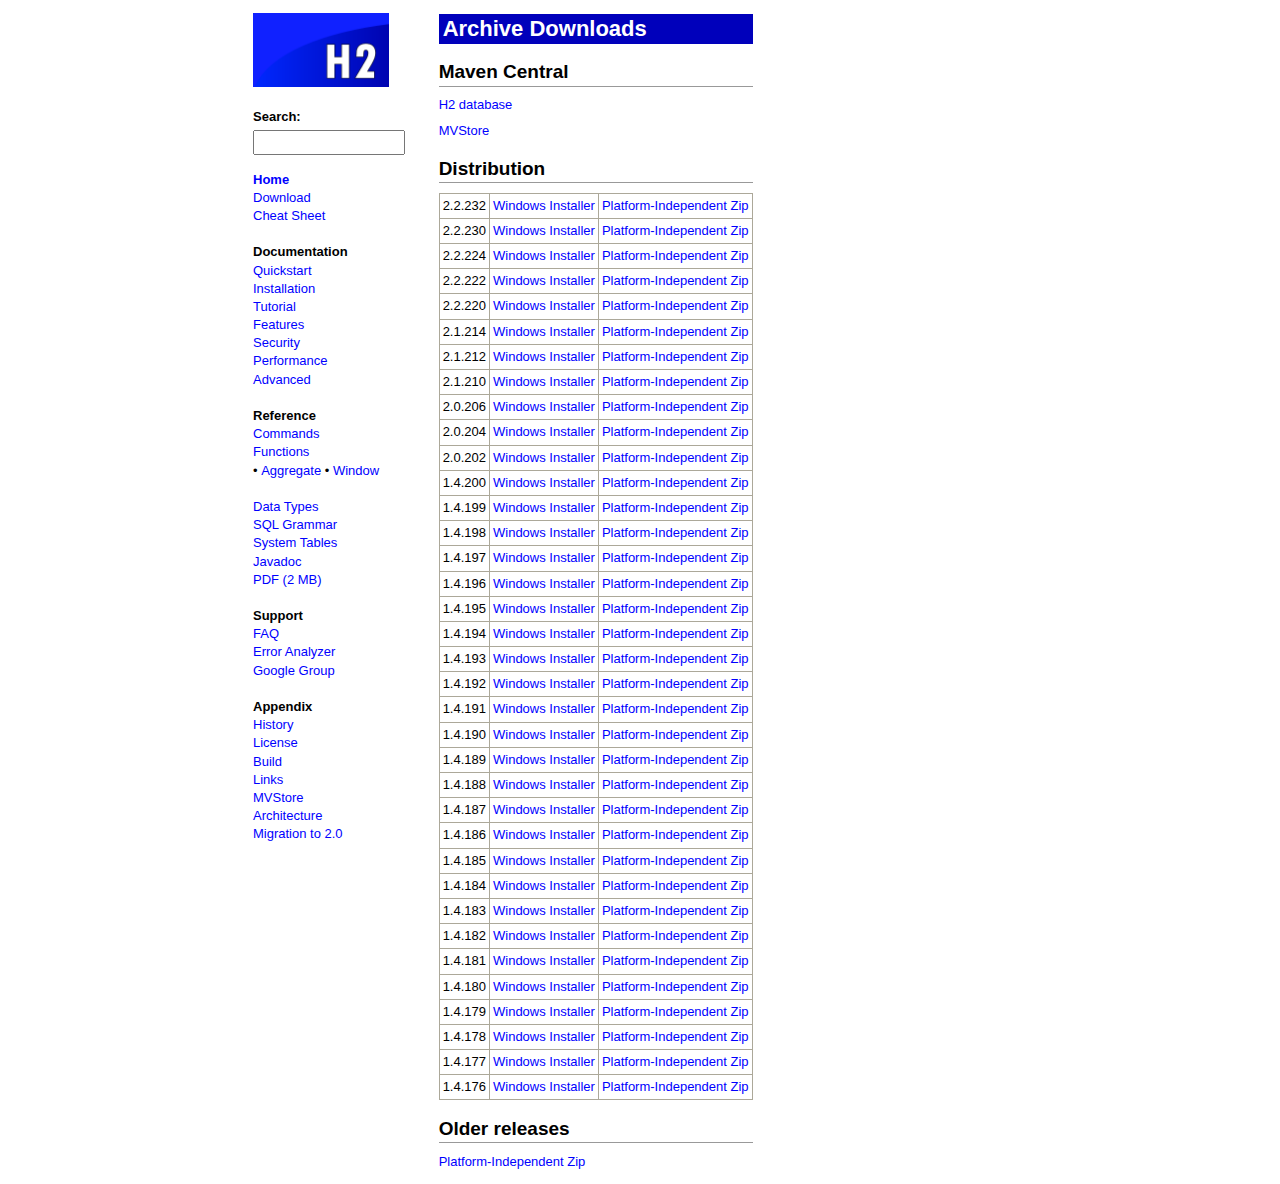
<file: h2/docs/html/download-archive.html>
<!DOCTYPE html PUBLIC "-//W3C//DTD XHTML 1.0 Strict//EN" "http://www.w3.org/TR/xhtml1/DTD/xhtml1-strict.dtd">
<!--
Copyright 2004-2025 H2 Group. Multiple-Licensed under the MPL 2.0,
and the EPL 1.0 (https://h2database.com/html/license.html).
Initial Developer: H2 Group
-->
<html xmlns="http://www.w3.org/1999/xhtml" lang="en" xml:lang="en">
<head><meta http-equiv="Content-Type" content="text/html;charset=utf-8" />
<meta name="viewport" content="width=device-width, initial-scale=1" />
<title>
Archive Downloads
</title>
<link rel="stylesheet" type="text/css" href="stylesheet.css" />
<!-- [search] { -->
<script type="text/javascript" src="navigation.js"></script>
</head><body onload="highlight()" onscroll="scroll()">

<table class="nav" onmousemove="return mouseMove(event)"><tr class="nav"><td class="nav" valign="top">
<div id = "searchMenu" style="width: 180px; overflow: hidden;">
<div class="menu" style="white-space:nowrap;">
<img src="images/h2-logo-2.png"
    alt="H2 database logo"
    onclick="document.location='main.html'"
    width="136" height="74"/>
&nbsp;&nbsp;<span id = "goTop" onclick="window.scrollTo(0,0)" style="color: #fff; position:fixed; font-size: 20px; cursor: pointer;">&#x25b2;</span>
</div>

<form action="submit" onsubmit="return goFirst();">
<table width="100%" class="search">
    <tr class="search">
        <td class="search" colspan="2">
<!-- translate
<a href="https://translate.google.com/translate?u=https%3A%2F%2Fh2database.com"
    onclick="javascript:startTranslate();return false;">Translate</a>
<div id = "translate" style="display:none"><div id = "google_translate_element"></div></div>
translate -->
        </td>
    </tr>
    <tr class="search">
        <td class="search" colspan="2">
        <b><label for="search">Search:</label></b>
        </td>
    </tr>
    <tr class="search">
        <td class="search" colspan="2">
            <input id = "search" name="search" type="text" size="16" maxlength="100" onkeyup="listWords(this.value, '')" /><br />
            <input type="reset" id = "clear" style="display:none;" value="Clear" onclick="listWords('', '');" />
        </td>
    </tr>
    <tr class="search" style="display:none;" >
        <td class="search" style="width: 1%; vertical-align: middle;">
            <input id = "highlight" type="checkbox" checked="checked" onclick="highlightCurrent(this.checked, search.value)" />
        </td>
        <td class="search" style="width: 99%; padding: 0px; vertical-align: middle;">
            <label for="highlight">Highlight keyword(s)</label>
        </td>
    </tr>
    <tr class="search">
        <td class="search" colspan="2">
            <table id = "result" style="border: 0px;">
                <tr style="display:none"><td></td></tr>
            </table>
        </td>
    </tr>
</table>
</form>
<div class="menu">
<b><a href="main.html">Home</a></b><br />
<a href="download.html">Download</a><br />
<a href="cheatSheet.html">Cheat Sheet</a><br />
<br />
<b>Documentation</b><br />
<a href="quickstart.html">Quickstart</a><br />
<a href="installation.html">Installation</a><br />
<a href="tutorial.html">Tutorial</a><br />
<a href="features.html">Features</a><br />
<a href="security.html">Security</a><br />
<a href="performance.html">Performance</a><br />
<a href="advanced.html">Advanced</a><br />
<br />
<b>Reference</b><br />
<a href="commands.html">Commands</a><br />
<a href="functions.html">Functions</a><br />
&#8226;&nbsp;<a href="functions-aggregate.html">Aggregate</a>
&#8226;&nbsp;<a href="functions-window.html">Window</a>
<br /><br />
<a href="datatypes.html">Data Types</a><br />
<a href="grammar.html">SQL Grammar</a><br />
<a href="systemtables.html">System Tables</a><br />
<a href="../javadoc/index.html">Javadoc</a><br />
<a href="https://github.com/h2database/h2database/releases/download/version-2.4.240/h2.pdf">PDF (2 MB)</a><br />
<br />
<b>Support</b><br />
<a href="faq.html">FAQ</a><br />
<a href="sourceError.html">Error Analyzer</a><br />
<a href="https://groups.google.com/g/h2-database">Google Group</a><br />
<br />
<b>Appendix</b><br />
<a href="history.html">History</a><br />
<a href="license.html">License</a><br />
<a href="build.html">Build</a><br />
<a href="links.html">Links</a><br />
<a href="mvstore.html">MVStore</a><br />
<a href="architecture.html">Architecture</a><br />
<a href="migration-to-v2.html">Migration to 2.0</a><br />
<br />

</div>
</div>
</td>

<td class="nav" style="cursor: e-resize;" onmousedown="return mouseDown(event)" onmouseup="return mouseUp(event)">&nbsp;</td>
<td class="nav"><div class="content">

<!-- } -->

<h1>Archive Downloads</h1>

<h2>Maven Central</h2>

<p><a href="https://search.maven.org/search?q=g:com.h2database%20AND%20a:h2&core=gav">H2 database</a></p>
<p><a href="https://search.maven.org/search?q=g:com.h2database%20AND%20a:h2-mvstore&core=gav">MVStore</a></p>

<h2>Distribution</h2>

<table>
<tbody>
<tr><td>2.2.232</td>
<td><a href="https://github.com/h2database/h2database/releases/download/version-2.3.232/h2-setup-2024-08-11.exe">Windows Installer</a></td>
<td><a href="https://github.com/h2database/h2database/releases/download/version-2.3.232/h2-2024-08-11.zip">Platform-Independent Zip</a></td>
</tr>
<tr><td>2.2.230</td>
<td><a href="https://github.com/h2database/h2database/releases/download/version-2.3.230/h2-setup-2024-07-15.exe">Windows Installer</a></td>
<td><a href="https://github.com/h2database/h2database/releases/download/version-2.3.230/h2-2024-07-15.zip">Platform-Independent Zip</a></td>
</tr>
<tr><td>2.2.224</td>
<td><a href="https://github.com/h2database/h2database/releases/download/version-2.2.224/h2-setup-2023-09-17.exe">Windows Installer</a></td>
<td><a href="https://github.com/h2database/h2database/releases/download/version-2.2.224/h2-2023-09-17.zip">Platform-Independent Zip</a></td>
</tr>
<tr><td>2.2.222</td>
<td><a href="https://github.com/h2database/h2database/releases/download/version-2.2.222/h2-setup-2023-08-22.exe">Windows Installer</a></td>
<td><a href="https://github.com/h2database/h2database/releases/download/version-2.2.222/h2-2023-08-22.zip">Platform-Independent Zip</a></td>
</tr>
<tr><td>2.2.220</td>
<td><a href="https://github.com/h2database/h2database/releases/download/version-2.2.220/h2-setup-2023-07-04.exe">Windows Installer</a></td>
<td><a href="https://github.com/h2database/h2database/releases/download/version-2.2.220/h2-2023-07-04.zip">Platform-Independent Zip</a></td>
</tr>
<tr><td>2.1.214</td>
<td><a href="https://github.com/h2database/h2database/releases/download/version-2.1.214/h2-setup-2022-06-13.exe">Windows Installer</a></td>
<td><a href="https://github.com/h2database/h2database/releases/download/version-2.1.214/h2-2022-06-13.zip">Platform-Independent Zip</a></td>
</tr>
<tr><td>2.1.212</td>
<td><a href="https://github.com/h2database/h2database/releases/download/version-2.1.212/h2-setup-2022-04-09.exe">Windows Installer</a></td>
<td><a href="https://github.com/h2database/h2database/releases/download/version-2.1.212/h2-2022-04-09.zip">Platform-Independent Zip</a></td>
</tr>
<tr><td>2.1.210</td>
<td><a href="https://github.com/h2database/h2database/releases/download/version-2.1.210/h2-setup-2022-01-16.exe">Windows Installer</a></td>
<td><a href="https://github.com/h2database/h2database/releases/download/version-2.1.210/h2-2022-01-16.zip">Platform-Independent Zip</a></td>
</tr>
<tr><td>2.0.206</td>
<td><a href="https://github.com/h2database/h2database/releases/download/version-2.0.206/h2-setup-2022-01-04.exe">Windows Installer</a></td>
<td><a href="https://github.com/h2database/h2database/releases/download/version-2.0.206/h2-2022-01-04.zip">Platform-Independent Zip</a></td>
</tr>
<tr><td>2.0.204</td>
<td><a href="https://github.com/h2database/h2database/releases/download/version-2.0.204/h2-setup-2021-12-21.exe">Windows Installer</a></td>
<td><a href="https://github.com/h2database/h2database/releases/download/version-2.0.204/h2-2021-12-21.zip">Platform-Independent Zip</a></td>
</tr>
<tr><td>2.0.202</td>
<td><a href="https://github.com/h2database/h2database/releases/download/version-2.0.202/h2-setup-2021-11-25.exe">Windows Installer</a></td>
<td><a href="https://github.com/h2database/h2database/releases/download/version-2.0.202/h2-2021-11-25.zip">Platform-Independent Zip</a></td>
</tr>
<tr><td>1.4.200</td>
<td><a href="https://h2database.com/h2-setup-2019-10-14.exe">Windows Installer</a></td>
<td><a href="https://h2database.com/h2-2019-10-14.zip">Platform-Independent Zip</a></td>
</tr>
<tr><td>1.4.199</td>
<td><a href="https://h2database.com/h2-setup-2019-03-13.exe">Windows Installer</a></td>
<td><a href="https://h2database.com/h2-2019-03-13.zip">Platform-Independent Zip</a></td>
</tr>
<tr><td>1.4.198</td>
<td><a href="https://h2database.com/h2-setup-2019-02-22.exe">Windows Installer</a></td>
<td><a href="https://h2database.com/h2-2019-02-22.zip">Platform-Independent Zip</a></td>
</tr>
<tr><td>1.4.197</td>
<td><a href="https://h2database.com/h2-setup-2018-03-18.exe">Windows Installer</a></td>
<td><a href="https://h2database.com/h2-2018-03-18.zip">Platform-Independent Zip</a></td>
</tr>
<tr><td>1.4.196</td>
<td><a href="https://h2database.com/h2-setup-2017-06-10.exe">Windows Installer</a></td>
<td><a href="https://h2database.com/h2-2017-06-10.zip">Platform-Independent Zip</a></td>
</tr>
<tr><td>1.4.195</td>
<td><a href="https://h2database.com/h2-setup-2017-04-23.exe">Windows Installer</a></td>
<td><a href="https://h2database.com/h2-2017-04-23.zip">Platform-Independent Zip</a></td>
</tr>
<tr><td>1.4.194</td>
<td><a href="https://h2database.com/h2-setup-2017-03-10.exe">Windows Installer</a></td>
<td><a href="https://h2database.com/h2-2017-03-10.zip">Platform-Independent Zip</a></td>
</tr>
<tr><td>1.4.193</td>
<td><a href="https://h2database.com/h2-setup-2016-10-31.exe">Windows Installer</a></td>
<td><a href="https://h2database.com/h2-2016-10-31.zip">Platform-Independent Zip</a></td>
</tr>
<tr><td>1.4.192</td>
<td><a href="https://h2database.com/h2-setup-2016-05-26.exe">Windows Installer</a></td>
<td><a href="https://h2database.com/h2-2016-05-26.zip">Platform-Independent Zip</a></td>
</tr>
<tr><td>1.4.191</td>
<td><a href="https://h2database.com/h2-setup-2016-01-21.exe">Windows Installer</a></td>
<td><a href="https://h2database.com/h2-2016-01-21.zip">Platform-Independent Zip</a></td>
</tr>
<tr><td>1.4.190</td>
<td><a href="https://h2database.com/h2-setup-2015-10-11.exe">Windows Installer</a></td>
<td><a href="https://h2database.com/h2-2015-10-11.zip">Platform-Independent Zip</a></td>
</tr>
<tr><td>1.4.189</td>
<td><a href="https://h2database.com/h2-setup-2015-09-13.exe">Windows Installer</a></td>
<td><a href="https://h2database.com/h2-2015-09-13.zip">Platform-Independent Zip</a></td>
</tr>
<tr><td>1.4.188</td>
<td><a href="https://h2database.com/h2-setup-2015-08-01.exe">Windows Installer</a></td>
<td><a href="https://h2database.com/h2-2015-08-01.zip">Platform-Independent Zip</a></td>
</tr>
<tr><td>1.4.187</td>
<td><a href="https://h2database.com/h2-setup-2015-04-10.exe">Windows Installer</a></td>
<td><a href="https://h2database.com/h2-2015-04-10.zip">Platform-Independent Zip</a></td>
</tr>
<tr><td>1.4.186</td>
<td><a href="https://h2database.com/h2-setup-2015-03-02.exe">Windows Installer</a></td>
<td><a href="https://h2database.com/h2-2015-03-02.zip">Platform-Independent Zip</a></td>
</tr>
<tr><td>1.4.185</td>
<td><a href="https://h2database.com/h2-setup-2015-01-16.exe">Windows Installer</a></td>
<td><a href="https://h2database.com/h2-2015-01-16.zip">Platform-Independent Zip</a></td>
</tr>
<tr><td>1.4.184</td>
<td><a href="https://h2database.com/h2-setup-2014-12-19.exe">Windows Installer</a></td>
<td><a href="https://h2database.com/h2-2014-12-19.zip">Platform-Independent Zip</a></td>
</tr>
<tr><td>1.4.183</td>
<td><a href="https://h2database.com/h2-setup-2014-12-13.exe">Windows Installer</a></td>
<td><a href="https://h2database.com/h2-2014-12-13.zip">Platform-Independent Zip</a></td>
</tr>
<tr><td>1.4.182</td>
<td><a href="https://h2database.com/h2-setup-2014-10-17.exe">Windows Installer</a></td>
<td><a href="https://h2database.com/h2-2014-10-17.zip">Platform-Independent Zip</a></td>
</tr>
<tr><td>1.4.181</td>
<td><a href="https://h2database.com/h2-setup-2014-08-06.exe">Windows Installer</a></td>
<td><a href="https://h2database.com/h2-2014-08-06.zip">Platform-Independent Zip</a></td>
</tr>
<tr><td>1.4.180</td>
<td><a href="https://h2database.com/h2-setup-2014-07-13.exe">Windows Installer</a></td>
<td><a href="https://h2database.com/h2-2014-07-13.zip">Platform-Independent Zip</a></td>
</tr>
<tr><td>1.4.179</td>
<td><a href="https://h2database.com/h2-setup-2014-06-23.exe">Windows Installer</a></td>
<td><a href="https://h2database.com/h2-2014-06-23.zip">Platform-Independent Zip</a></td>
</tr>
<tr><td>1.4.178</td>
<td><a href="https://h2database.com/h2-setup-2014-05-02.exe">Windows Installer</a></td>
<td><a href="https://h2database.com/h2-2014-05-02.zip">Platform-Independent Zip</a></td>
</tr>
<tr><td>1.4.177</td>
<td><a href="https://h2database.com/h2-setup-2014-04-12.exe">Windows Installer</a></td>
<td><a href="https://h2database.com/h2-2014-04-12.zip">Platform-Independent Zip</a></td>
</tr>
<tr><td>1.4.176</td>
<td><a href="https://h2database.com/h2-setup-2014-04-05.exe">Windows Installer</a></td>
<td><a href="https://h2database.com/h2-2014-04-05.zip">Platform-Independent Zip</a></td>
</tr>
</tbody>
</table>

<h2>Older releases</h2>
<p>
<a href="https://code.google.com/archive/p/h2database/downloads">Platform-Independent Zip</a><br />
</p>

<!-- [close] { -->
</div></td></tr></table>
<script type="text/javascript" src="index.js"></script>
<script type="text/javascript" src="search.js"></script>
<script type="text/javascript">
function startTranslate() {
    document.getElementById('translate').style.display='';
    var script=document.createElement('script');
    script.setAttribute("type","text/javascript");
    script.setAttribute("src", "https://translate.google.com/translate_a/element.js?cb=googleTranslateElementInit");
    document.getElementsByTagName("head")[0].appendChild(script);
}
function googleTranslateElementInit() {
    new google.translate.TranslateElement({pageLanguage: 'en'}, 'google_translate_element');
}
</script>

<!-- } --><!-- analytics --></body></html>
</file>
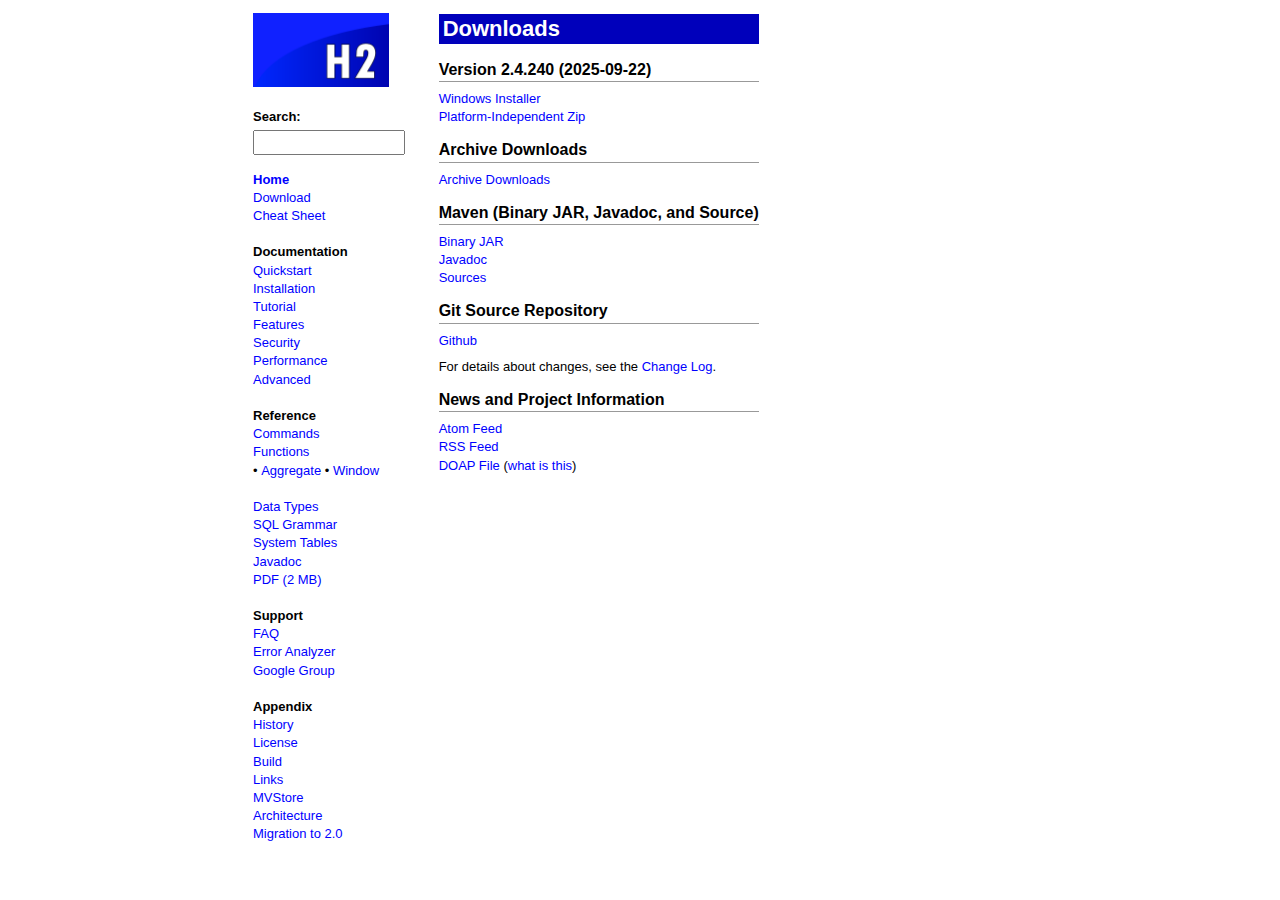
<file: h2/docs/html/download.html>
<!DOCTYPE html PUBLIC "-//W3C//DTD XHTML 1.0 Strict//EN" "http://www.w3.org/TR/xhtml1/DTD/xhtml1-strict.dtd">
<!--
Copyright 2004-2025 H2 Group. Multiple-Licensed under the MPL 2.0,
and the EPL 1.0 (https://h2database.com/html/license.html).
Initial Developer: H2 Group
-->
<html xmlns="http://www.w3.org/1999/xhtml" lang="en" xml:lang="en">
<head><meta http-equiv="Content-Type" content="text/html;charset=utf-8" />
<meta name="viewport" content="width=device-width, initial-scale=1" />
<title>
Downloads
</title>
<link rel="stylesheet" type="text/css" href="stylesheet.css" />
<!-- [search] { -->
<script type="text/javascript" src="navigation.js"></script>
</head><body onload="highlight()" onscroll="scroll()">

<table class="nav" onmousemove="return mouseMove(event)"><tr class="nav"><td class="nav" valign="top">
<div id = "searchMenu" style="width: 180px; overflow: hidden;">
<div class="menu" style="white-space:nowrap;">
<img src="images/h2-logo-2.png"
    alt="H2 database logo"
    onclick="document.location='main.html'"
    width="136" height="74"/>
&nbsp;&nbsp;<span id = "goTop" onclick="window.scrollTo(0,0)" style="color: #fff; position:fixed; font-size: 20px; cursor: pointer;">&#x25b2;</span>
</div>

<form action="submit" onsubmit="return goFirst();">
<table width="100%" class="search">
    <tr class="search">
        <td class="search" colspan="2">
<!-- translate
<a href="https://translate.google.com/translate?u=https%3A%2F%2Fh2database.com"
    onclick="javascript:startTranslate();return false;">Translate</a>
<div id = "translate" style="display:none"><div id = "google_translate_element"></div></div>
translate -->
        </td>
    </tr>
    <tr class="search">
        <td class="search" colspan="2">
        <b><label for="search">Search:</label></b>
        </td>
    </tr>
    <tr class="search">
        <td class="search" colspan="2">
            <input id = "search" name="search" type="text" size="16" maxlength="100" onkeyup="listWords(this.value, '')" /><br />
            <input type="reset" id = "clear" style="display:none;" value="Clear" onclick="listWords('', '');" />
        </td>
    </tr>
    <tr class="search" style="display:none;" >
        <td class="search" style="width: 1%; vertical-align: middle;">
            <input id = "highlight" type="checkbox" checked="checked" onclick="highlightCurrent(this.checked, search.value)" />
        </td>
        <td class="search" style="width: 99%; padding: 0px; vertical-align: middle;">
            <label for="highlight">Highlight keyword(s)</label>
        </td>
    </tr>
    <tr class="search">
        <td class="search" colspan="2">
            <table id = "result" style="border: 0px;">
                <tr style="display:none"><td></td></tr>
            </table>
        </td>
    </tr>
</table>
</form>
<div class="menu">
<b><a href="main.html">Home</a></b><br />
<a href="download.html">Download</a><br />
<a href="cheatSheet.html">Cheat Sheet</a><br />
<br />
<b>Documentation</b><br />
<a href="quickstart.html">Quickstart</a><br />
<a href="installation.html">Installation</a><br />
<a href="tutorial.html">Tutorial</a><br />
<a href="features.html">Features</a><br />
<a href="security.html">Security</a><br />
<a href="performance.html">Performance</a><br />
<a href="advanced.html">Advanced</a><br />
<br />
<b>Reference</b><br />
<a href="commands.html">Commands</a><br />
<a href="functions.html">Functions</a><br />
&#8226;&nbsp;<a href="functions-aggregate.html">Aggregate</a>
&#8226;&nbsp;<a href="functions-window.html">Window</a>
<br /><br />
<a href="datatypes.html">Data Types</a><br />
<a href="grammar.html">SQL Grammar</a><br />
<a href="systemtables.html">System Tables</a><br />
<a href="../javadoc/index.html">Javadoc</a><br />
<a href="https://github.com/h2database/h2database/releases/download/version-2.4.240/h2.pdf">PDF (2 MB)</a><br />
<br />
<b>Support</b><br />
<a href="faq.html">FAQ</a><br />
<a href="sourceError.html">Error Analyzer</a><br />
<a href="https://groups.google.com/g/h2-database">Google Group</a><br />
<br />
<b>Appendix</b><br />
<a href="history.html">History</a><br />
<a href="license.html">License</a><br />
<a href="build.html">Build</a><br />
<a href="links.html">Links</a><br />
<a href="mvstore.html">MVStore</a><br />
<a href="architecture.html">Architecture</a><br />
<a href="migration-to-v2.html">Migration to 2.0</a><br />
<br />

</div>
</div>
</td>

<td class="nav" style="cursor: e-resize;" onmousedown="return mouseDown(event)" onmouseup="return mouseUp(event)">&nbsp;</td>
<td class="nav"><div class="content">

<!-- } -->

<h1>Downloads</h1>

<h3>Version 2.4.240 (2025-09-22)</h3>
<p>
<a href="https://github.com/h2database/h2database/releases/download/version-2.4.240/h2-setup-2025-09-22.exe">Windows Installer</a>
<!-- sha1Exe --><br />
<a href="https://github.com/h2database/h2database/releases/download/version-2.4.240/h2-2025-09-22.zip">Platform-Independent Zip</a>
<!-- sha1Zip --><br />
</p>

<h3>Archive Downloads</h3>
<p>
<a href="download-archive.html">Archive Downloads</a>
</p>

<h3>Maven (Binary JAR, Javadoc, and Source)</h3>
<p>
<a href="https://search.maven.org/remotecontent?filepath=com/h2database/h2/2.4.240/h2-2.4.240.jar">Binary JAR</a><br />
<a href="https://search.maven.org/remotecontent?filepath=com/h2database/h2/2.4.240/h2-2.4.240-javadoc.jar">Javadoc</a><br />
<a href="https://search.maven.org/remotecontent?filepath=com/h2database/h2/2.4.240/h2-2.4.240-sources.jar">Sources</a><br />
</p>

<h3>Git Source Repository</h3>
<p>
<a href="https://github.com/h2database/h2database">Github</a>
</p>

<p>
For details about changes, see the <a href="changelog.html">Change Log</a>.
</p>

<h3>News and Project Information</h3>
<p>
<a href="https://h2database.com/html/newsfeed-atom.xml">Atom Feed</a><br />
<a href="https://h2database.com/html/newsfeed-rss.xml">RSS Feed</a><br />
<a href="https://h2database.com/html/doap-h2.rdf">DOAP File</a> (<a href="https://en.wikipedia.org/wiki/DOAP">what is this</a>)
</p>

<!-- [close] { -->
</div></td></tr></table>
<script type="text/javascript" src="index.js"></script>
<script type="text/javascript" src="search.js"></script>
<script type="text/javascript">
function startTranslate() {
    document.getElementById('translate').style.display='';
    var script=document.createElement('script');
    script.setAttribute("type","text/javascript");
    script.setAttribute("src", "https://translate.google.com/translate_a/element.js?cb=googleTranslateElementInit");
    document.getElementsByTagName("head")[0].appendChild(script);
}
function googleTranslateElementInit() {
    new google.translate.TranslateElement({pageLanguage: 'en'}, 'google_translate_element');
}
</script>

<!-- } --><!-- analytics --></body></html>
</file>
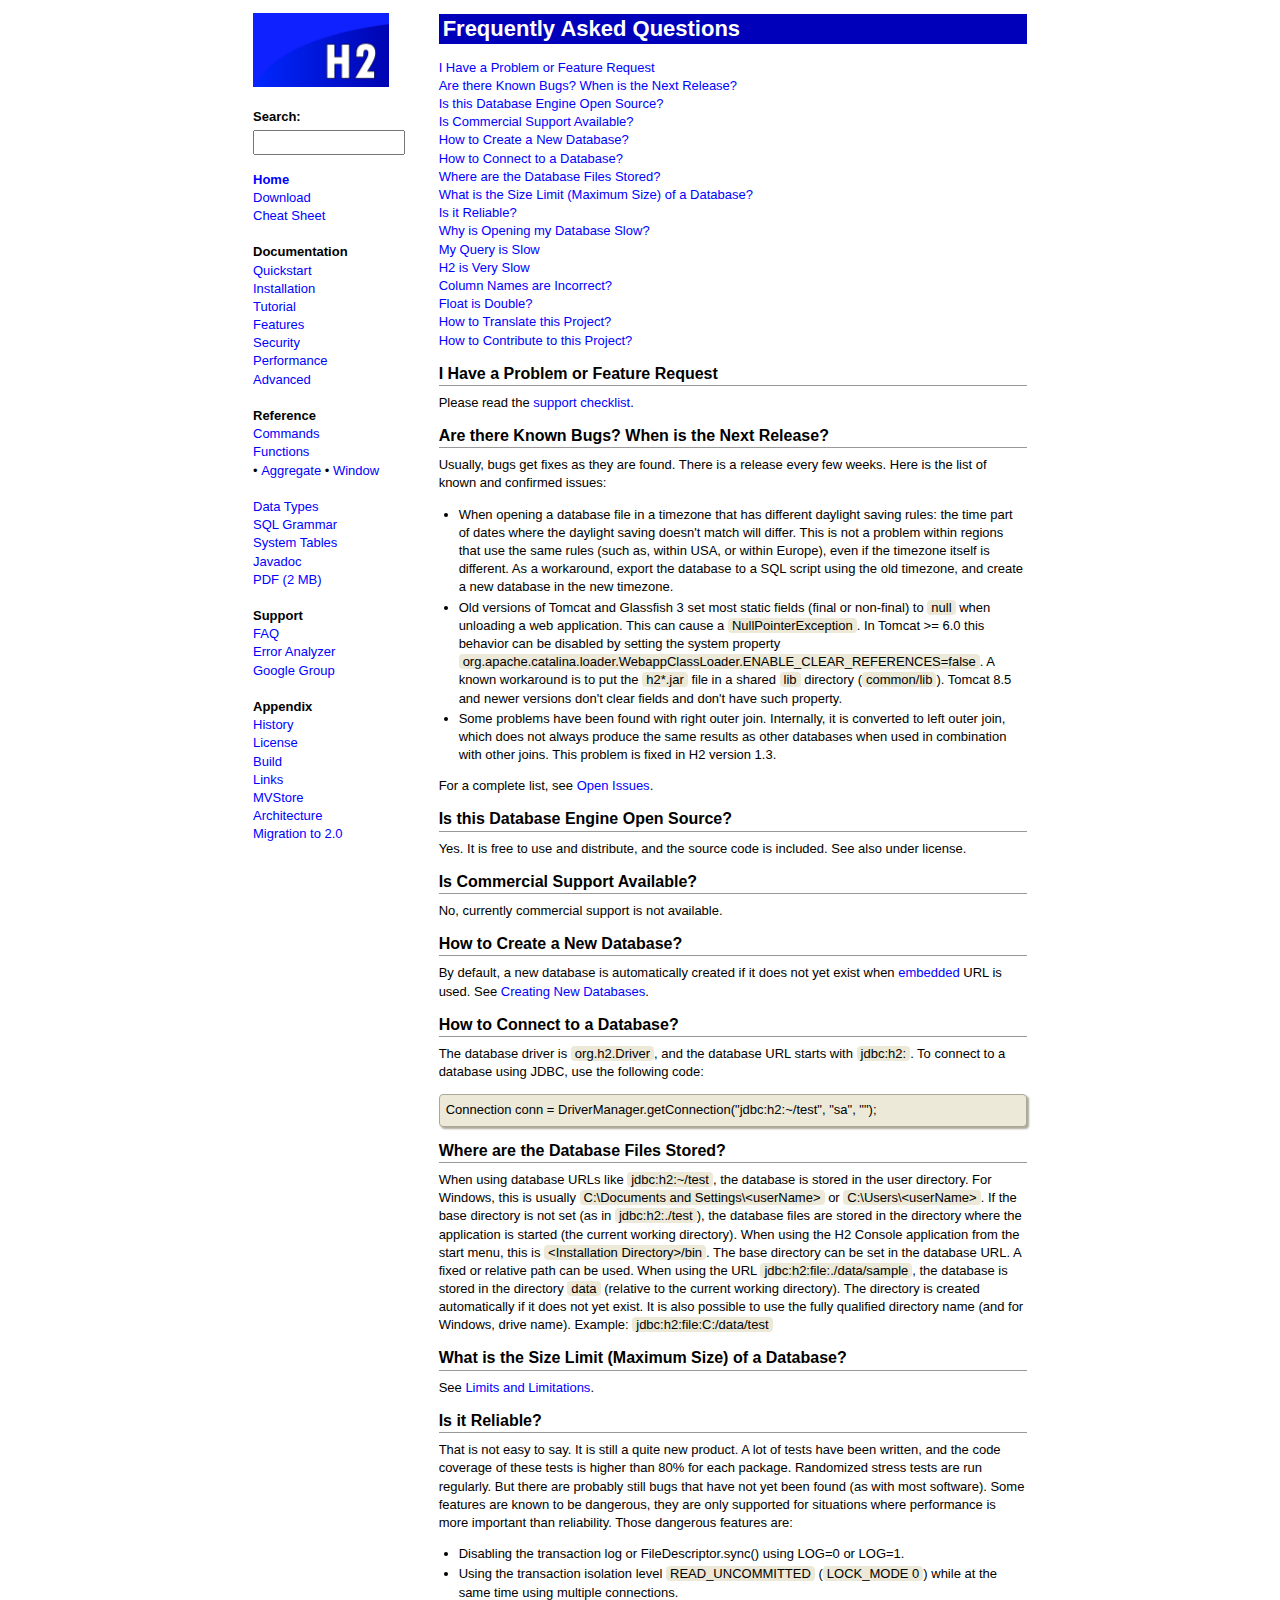
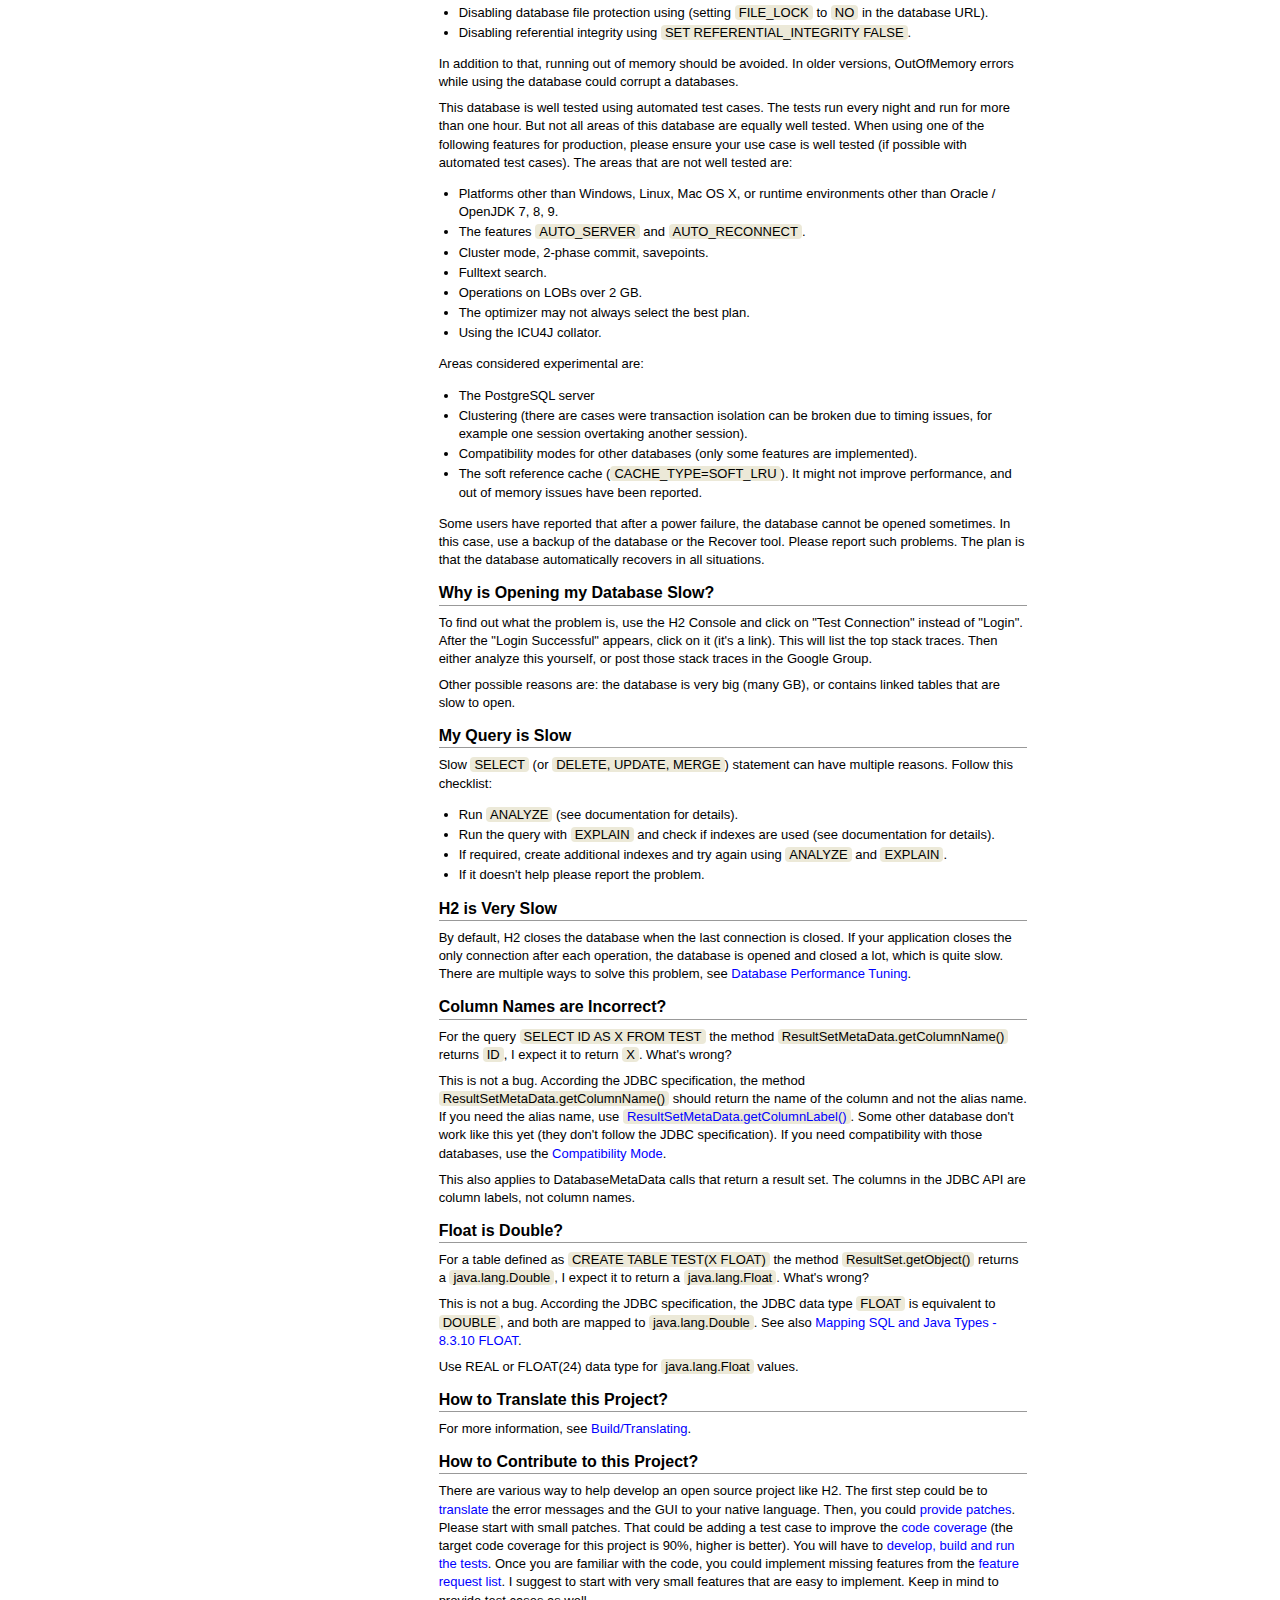
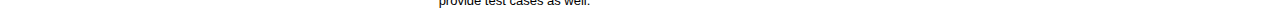
<file: h2/docs/html/faq.html>
<!DOCTYPE html PUBLIC "-//W3C//DTD XHTML 1.0 Strict//EN" "http://www.w3.org/TR/xhtml1/DTD/xhtml1-strict.dtd">
<!--
Copyright 2004-2025 H2 Group. Multiple-Licensed under the MPL 2.0,
and the EPL 1.0 (https://h2database.com/html/license.html).
Initial Developer: H2 Group
-->
<html xmlns="http://www.w3.org/1999/xhtml" lang="en" xml:lang="en">
<head><meta http-equiv="Content-Type" content="text/html;charset=utf-8" />
<meta name="viewport" content="width=device-width, initial-scale=1" />
<title>
Frequently Asked Questions
</title>
<link rel="stylesheet" type="text/css" href="stylesheet.css" />
<!-- [search] { -->
<script type="text/javascript" src="navigation.js"></script>
</head><body onload="highlight()" onscroll="scroll()">

<table class="nav" onmousemove="return mouseMove(event)"><tr class="nav"><td class="nav" valign="top">
<div id = "searchMenu" style="width: 180px; overflow: hidden;">
<div class="menu" style="white-space:nowrap;">
<img src="images/h2-logo-2.png"
    alt="H2 database logo"
    onclick="document.location='main.html'"
    width="136" height="74"/>
&nbsp;&nbsp;<span id = "goTop" onclick="window.scrollTo(0,0)" style="color: #fff; position:fixed; font-size: 20px; cursor: pointer;">&#x25b2;</span>
</div>

<form action="submit" onsubmit="return goFirst();">
<table width="100%" class="search">
    <tr class="search">
        <td class="search" colspan="2">
<!-- translate
<a href="https://translate.google.com/translate?u=https%3A%2F%2Fh2database.com"
    onclick="javascript:startTranslate();return false;">Translate</a>
<div id = "translate" style="display:none"><div id = "google_translate_element"></div></div>
translate -->
        </td>
    </tr>
    <tr class="search">
        <td class="search" colspan="2">
        <b><label for="search">Search:</label></b>
        </td>
    </tr>
    <tr class="search">
        <td class="search" colspan="2">
            <input id = "search" name="search" type="text" size="16" maxlength="100" onkeyup="listWords(this.value, '')" /><br />
            <input type="reset" id = "clear" style="display:none;" value="Clear" onclick="listWords('', '');" />
        </td>
    </tr>
    <tr class="search" style="display:none;" >
        <td class="search" style="width: 1%; vertical-align: middle;">
            <input id = "highlight" type="checkbox" checked="checked" onclick="highlightCurrent(this.checked, search.value)" />
        </td>
        <td class="search" style="width: 99%; padding: 0px; vertical-align: middle;">
            <label for="highlight">Highlight keyword(s)</label>
        </td>
    </tr>
    <tr class="search">
        <td class="search" colspan="2">
            <table id = "result" style="border: 0px;">
                <tr style="display:none"><td></td></tr>
            </table>
        </td>
    </tr>
</table>
</form>
<div class="menu">
<b><a href="main.html">Home</a></b><br />
<a href="download.html">Download</a><br />
<a href="cheatSheet.html">Cheat Sheet</a><br />
<br />
<b>Documentation</b><br />
<a href="quickstart.html">Quickstart</a><br />
<a href="installation.html">Installation</a><br />
<a href="tutorial.html">Tutorial</a><br />
<a href="features.html">Features</a><br />
<a href="security.html">Security</a><br />
<a href="performance.html">Performance</a><br />
<a href="advanced.html">Advanced</a><br />
<br />
<b>Reference</b><br />
<a href="commands.html">Commands</a><br />
<a href="functions.html">Functions</a><br />
&#8226;&nbsp;<a href="functions-aggregate.html">Aggregate</a>
&#8226;&nbsp;<a href="functions-window.html">Window</a>
<br /><br />
<a href="datatypes.html">Data Types</a><br />
<a href="grammar.html">SQL Grammar</a><br />
<a href="systemtables.html">System Tables</a><br />
<a href="../javadoc/index.html">Javadoc</a><br />
<a href="https://github.com/h2database/h2database/releases/download/version-2.4.240/h2.pdf">PDF (2 MB)</a><br />
<br />
<b>Support</b><br />
<a href="faq.html">FAQ</a><br />
<a href="sourceError.html">Error Analyzer</a><br />
<a href="https://groups.google.com/g/h2-database">Google Group</a><br />
<br />
<b>Appendix</b><br />
<a href="history.html">History</a><br />
<a href="license.html">License</a><br />
<a href="build.html">Build</a><br />
<a href="links.html">Links</a><br />
<a href="mvstore.html">MVStore</a><br />
<a href="architecture.html">Architecture</a><br />
<a href="migration-to-v2.html">Migration to 2.0</a><br />
<br />

</div>
</div>
</td>

<td class="nav" style="cursor: e-resize;" onmousedown="return mouseDown(event)" onmouseup="return mouseUp(event)">&nbsp;</td>
<td class="nav"><div class="content">

<!-- } -->

<h1 id="faq_index">Frequently Asked Questions</h1>

<a href="#support">
    I Have a Problem or Feature Request</a><br />
<a href="#known_bugs">
    Are there Known Bugs? When is the Next Release?</a><br />
<a href="#open_source">
    Is this Database Engine Open Source?</a><br />
<a href="#commercial_support">
    Is Commercial Support Available?</a><br />
<a href="#create_database">
    How to Create a New Database?</a><br />
<a href="#connect">
    How to Connect to a Database?</a><br />
<a href="#database_files">
    Where are the Database Files Stored?</a><br />
<a href="#size_limit">
    What is the Size Limit (Maximum Size) of a Database?</a><br />
<a href="#reliable">
    Is it Reliable?</a><br />
<a href="#slow_open">
    Why is Opening my Database Slow?</a><br />
<a href="#query_slow">
    My Query is Slow</a><br />
<a href="#database_slow">
    H2 is Very Slow</a><br />
<a href="#column_names_incorrect">
    Column Names are Incorrect?</a><br />
<a href="#float_is_double">
    Float is Double?</a><br />
<a href="#how_to_translate">
    How to Translate this Project?</a><br />
<a href="#how_to_contribute">
    How to Contribute to this Project?</a><br />

<h3 id="support">I Have a Problem or Feature Request</h3>
<p>
Please read the <a href="build.html#support">support checklist</a>.
</p>

<h3 id="known_bugs">Are there Known Bugs? When is the Next Release?</h3>
<p>
Usually, bugs get fixes as they are found. There is a release every few weeks.
Here is the list of known and confirmed issues:
</p>
<ul><li>When opening a database file in a timezone that has different
    daylight saving rules: the time part of dates where the daylight saving doesn't match
    will differ. This is not a problem within regions that use the same rules (such as, within
    USA, or within Europe), even if the timezone itself is different. As a workaround, export the
    database to a SQL script using the old timezone, and create a new database in the new
    timezone.
</li><li>Old versions of Tomcat and Glassfish 3 set most static fields (final or non-final) to <code>null</code> when
    unloading a web application. This can cause a <code>NullPointerException</code>.
    In Tomcat &gt;= 6.0 this behavior can be disabled by setting the
    system property <code>org.apache.catalina.loader.WebappClassLoader.ENABLE_CLEAR_REFERENCES=false</code>.
    A known workaround is to put the <code>h2*.jar</code> file in a shared <code>lib</code> directory
    (<code>common/lib</code>).
    Tomcat 8.5 and newer versions don't clear fields and don't have such property.
</li><li>Some problems have been found with right outer join. Internally, it is converted
    to left outer join, which does not always produce the same results as other databases
    when used in combination with other joins. This problem is fixed in H2 version 1.3.
</li></ul>
<p>
For a complete list, see <a href="https://github.com/h2database/h2database/issues">Open Issues</a>.
</p>

<h3 id="open_source">Is this Database Engine Open Source?</h3>
<p>
Yes. It is free to use and distribute, and the source code is included.
See also under license.
</p>

<h3 id="commercial_support">Is Commercial Support Available?</h3>
<p>
No, currently commercial support is not available.
</p>

<h3 id="create_database">How to Create a New Database?</h3>
<p>
By default, a new database is automatically created if it does not yet exist when
<a href="features.html#database_url">embedded</a> URL is used.
See <a href="tutorial.html#creating_new_databases">Creating New Databases</a>.
</p>

<h3 id="connect">How to Connect to a Database?</h3>
<p>
The database driver is <code>org.h2.Driver</code>,
and the database URL starts with <code>jdbc:h2:</code>.
To connect to a database using JDBC, use the following code:
</p>
<pre>
Connection conn = DriverManager.getConnection("jdbc:h2:~/test", "sa", "");
</pre>

<h3 id="database_files">Where are the Database Files Stored?</h3>
<p>
When using database URLs like <code>jdbc:h2:~/test</code>,
the database is stored in the user directory.
For Windows, this is usually
<code>C:\Documents and Settings\&lt;userName&gt;</code> or
<code>C:\Users\&lt;userName&gt;</code>.
If the base directory is not set (as in <code>jdbc:h2:./test</code>),
the database files are stored in the directory where the application is started
(the current working directory).
When using the H2 Console application from the start menu,
this is <code>&lt;Installation Directory&gt;/bin</code>.
The base directory can be set in the database URL.
A fixed or relative path can be used. When using the URL
<code>jdbc:h2:file:./data/sample</code>, the database is stored in the directory
<code>data</code> (relative to the current working directory).
The directory is created automatically if it does not yet exist.
It is also possible to use the fully qualified directory name (and for Windows, drive name).
Example: <code>jdbc:h2:file:C:/data/test</code>
</p>

<h3 id="size_limit">What is the Size Limit (Maximum Size) of a Database?</h3>
<p>
See <a href="advanced.html#limits_limitations">Limits and Limitations</a>.
</p>

<h3 id="reliable">Is it Reliable?</h3>
<p>
That is not easy to say. It is still a quite new product. A lot of tests have been written,
and the code coverage of these tests is higher than 80% for each package.
Randomized stress tests are run regularly. But there are probably still
bugs that have not yet been found (as with most software). Some features are known
to be dangerous, they are only supported for situations where performance is more important
than reliability. Those dangerous features are:
</p>
<ul><li>Disabling the transaction log or FileDescriptor.sync() using LOG=0 or LOG=1.
</li><li>Using the transaction isolation level <code>READ_UNCOMMITTED</code>
    (<code>LOCK_MODE 0</code>) while at the same time using multiple
    connections.
</li><li>Disabling database file protection using (setting <code>FILE_LOCK</code> to
    <code>NO</code> in the database URL).
</li><li>Disabling referential integrity using <code>SET REFERENTIAL_INTEGRITY FALSE</code>.
</li></ul>
<p>
In addition to that, running out of memory should be avoided.
In older versions, OutOfMemory errors while using the database could corrupt a databases.
</p>
<p>
This database is well tested using automated test cases. The tests run every night
and run for more than one hour. But not all areas of this database are equally well tested.
When using one of the following features for production, please ensure your use case
is well tested (if possible with automated test cases). The areas that are not well tested are:
</p>
<ul>
<li>Platforms other than Windows, Linux, Mac OS X, or runtime environments other than Oracle / OpenJDK 7, 8, 9.
</li><li>The features <code>AUTO_SERVER</code> and <code>AUTO_RECONNECT</code>.
</li><li>Cluster mode, 2-phase commit, savepoints.
</li><li>Fulltext search.
</li><li>Operations on LOBs over 2 GB.
</li><li>The optimizer may not always select the best plan.
</li><li>Using the ICU4J collator.
</li></ul>
<p>
Areas considered experimental are:
</p>
<ul>
<li>The PostgreSQL server
</li><li>Clustering (there are cases were transaction isolation can be broken
    due to timing issues, for example one session overtaking another session).
</li><li>Compatibility modes for other databases (only some features are implemented).
</li><li>The soft reference cache (<code>CACHE_TYPE=SOFT_LRU</code>). It might not improve performance,
    and out of memory issues have been reported.
</li></ul>
<p>
Some users have reported that after a power failure, the database cannot be opened sometimes.
In this case, use a backup of the database or the Recover tool. Please report such problems.
The plan is that the database automatically recovers in all situations.
</p>

<h3 id="slow_open">Why is Opening my Database Slow?</h3>
<p>
To find out what the problem is, use the H2 Console and click on "Test Connection"
instead of "Login". After the "Login Successful" appears, click on it (it's a link).
This will list the top stack traces. Then either analyze this yourself, or
post those stack traces in the Google Group.
</p>
<p>
Other possible reasons are: the database is very big (many GB), or contains linked tables
that are slow to open.
</p>

<h3 id="query_slow">My Query is Slow</h3>
<p>
Slow <code>SELECT</code> (or <code>DELETE, UPDATE, MERGE</code>)
statement can have multiple reasons. Follow this checklist:
</p>
<ul>
<li>Run <code>ANALYZE</code> (see documentation for details).
</li><li>Run the query with <code>EXPLAIN</code> and check if indexes are used
    (see documentation for details).
</li><li>If required, create additional indexes and try again using
    <code>ANALYZE</code> and <code>EXPLAIN</code>.
</li><li>If it doesn't help please report the problem.
</li>
</ul>


<h3 id="database_slow">H2 is Very Slow</h3>
<p>
By default, H2 closes the database when the last connection is closed.
If your application closes the only connection after each operation,
the database is opened and closed a lot, which is quite slow.
There are multiple ways to solve this problem, see
<a href="performance.html#database_performance_tuning">Database Performance Tuning</a>.
</p>

<h3 id="column_names_incorrect">Column Names are Incorrect?</h3>
<p>
For the query <code>SELECT ID AS X FROM TEST</code> the method
<code>ResultSetMetaData.getColumnName()</code> returns <code>ID</code>, I expect it to
return <code>X</code>. What's wrong?
</p>
<p>
This is not a bug. According the JDBC specification, the method
<code>ResultSetMetaData.getColumnName()</code> should return the name of the column
and not the alias name. If you need the alias name, use
<a href="https://docs.oracle.com/javase/8/docs/api/java/sql/ResultSetMetaData.html#getColumnName-int-"><code>ResultSetMetaData.getColumnLabel()</code></a>.
Some other database don't work like this yet (they don't follow the JDBC specification).
If you need compatibility with those databases, use the <a href="features.html#compatibility">Compatibility Mode</a>.
</p>
<p>
This also applies to DatabaseMetaData calls that return a result set.
The columns in the JDBC API are column labels, not column names.
</p>

<h3 id="float_is_double">Float is Double?</h3>
<p>
For a table defined as <code>CREATE TABLE TEST(X FLOAT)</code> the method
<code>ResultSet.getObject()</code> returns a <code>java.lang.Double</code>, I expect it to
return a <code>java.lang.Float</code>. What's wrong?
</p>
<p>
This is not a bug. According the JDBC specification, the JDBC data type <code>FLOAT</code>
is equivalent to <code>DOUBLE</code>, and both are mapped to <code>java.lang.Double</code>.
See also
<a href="https://docs.oracle.com/javase/1.5.0/docs/guide/jdbc/getstart/mapping.html#1055162">
Mapping SQL and Java Types - 8.3.10 FLOAT</a>.</p>
<p>Use REAL or FLOAT(24) data type for <code>java.lang.Float</code> values.</p>

<h3 id="how_to_translate">How to Translate this Project?</h3>
<p>
For more information, see
<a href="build.html#translating">Build/Translating</a>.
</p>

<h3 id="how_to_contribute">How to Contribute to this Project?</h3>
<p>
There are various way to help develop an open source project like H2. The first step could be to
<a href="build.html#translating">translate</a> the error messages and the GUI to your native language.
Then, you could
<a href="build.html#providing_patches">provide patches</a>.
Please start with small patches. That could be adding a test case to improve the
<a href="build.html#automated">code coverage</a> (the target code coverage for this project is 90%, higher is better).
You will have to <a href="build.html">develop, build and run the tests</a>.
Once you are familiar with the code, you could implement missing features from the
<a href="https://github.com/h2database/h2database/issues?q=is%3Aissue+is%3Aopen+label%3Aenhancement">feature request list</a>.
I suggest to start with very small features that are easy to implement.
Keep in mind to provide test cases as well.
</p>

<!-- [close] { -->
</div></td></tr></table>
<script type="text/javascript" src="index.js"></script>
<script type="text/javascript" src="search.js"></script>
<script type="text/javascript">
function startTranslate() {
    document.getElementById('translate').style.display='';
    var script=document.createElement('script');
    script.setAttribute("type","text/javascript");
    script.setAttribute("src", "https://translate.google.com/translate_a/element.js?cb=googleTranslateElementInit");
    document.getElementsByTagName("head")[0].appendChild(script);
}
function googleTranslateElementInit() {
    new google.translate.TranslateElement({pageLanguage: 'en'}, 'google_translate_element');
}
</script>

<!-- } --><!-- analytics --></body></html>
</file>
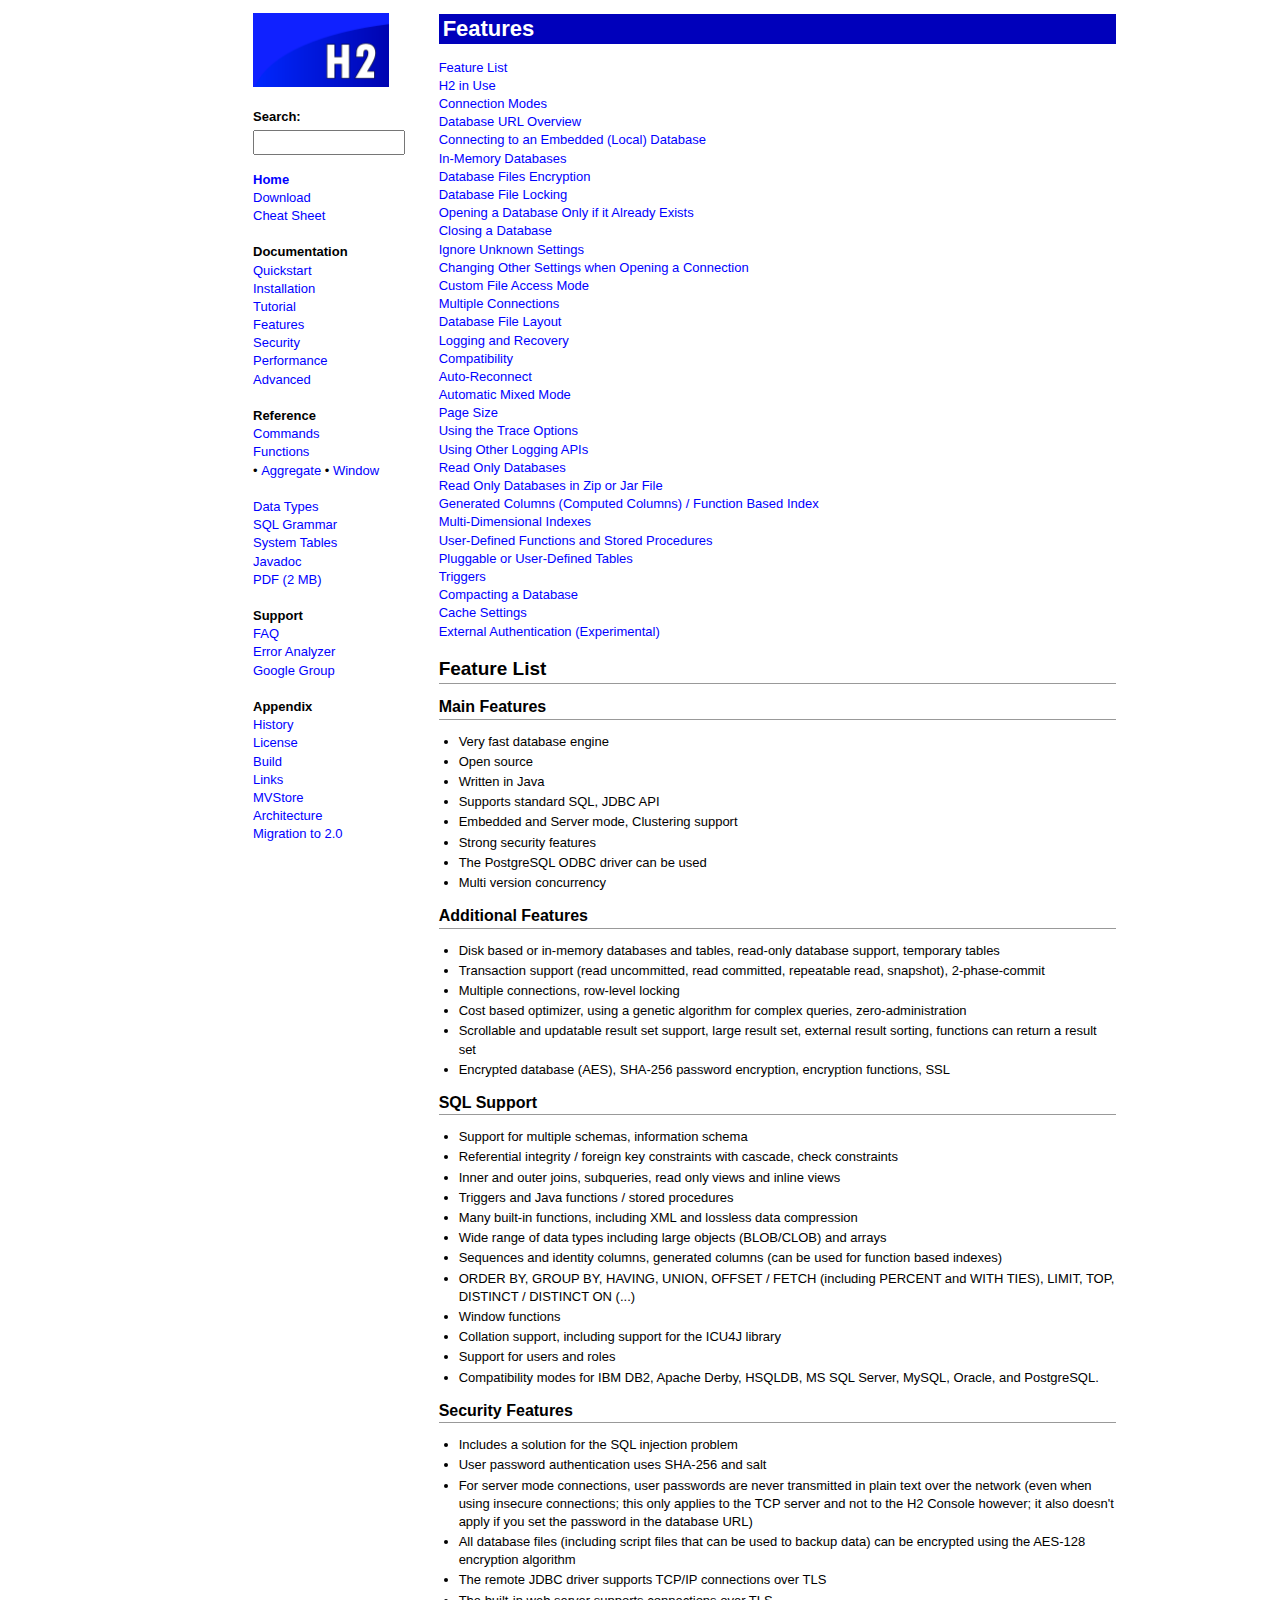
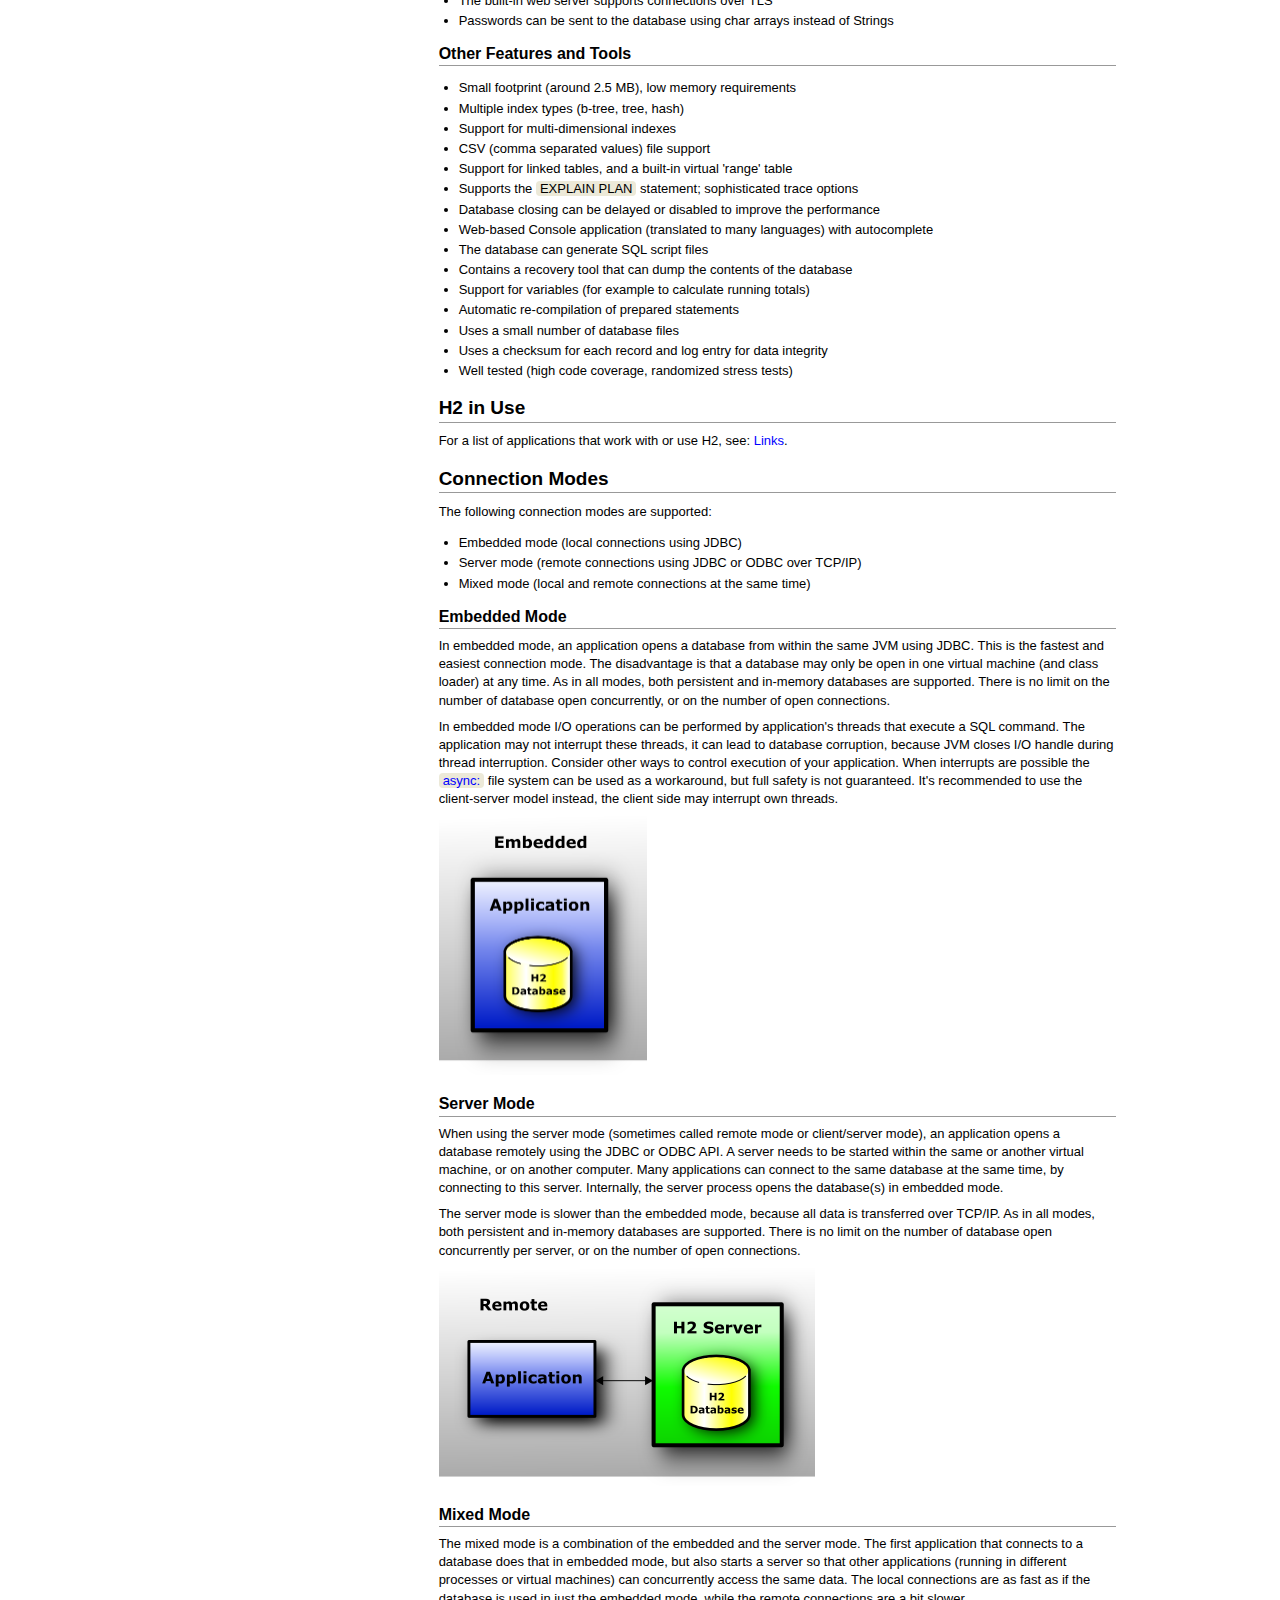
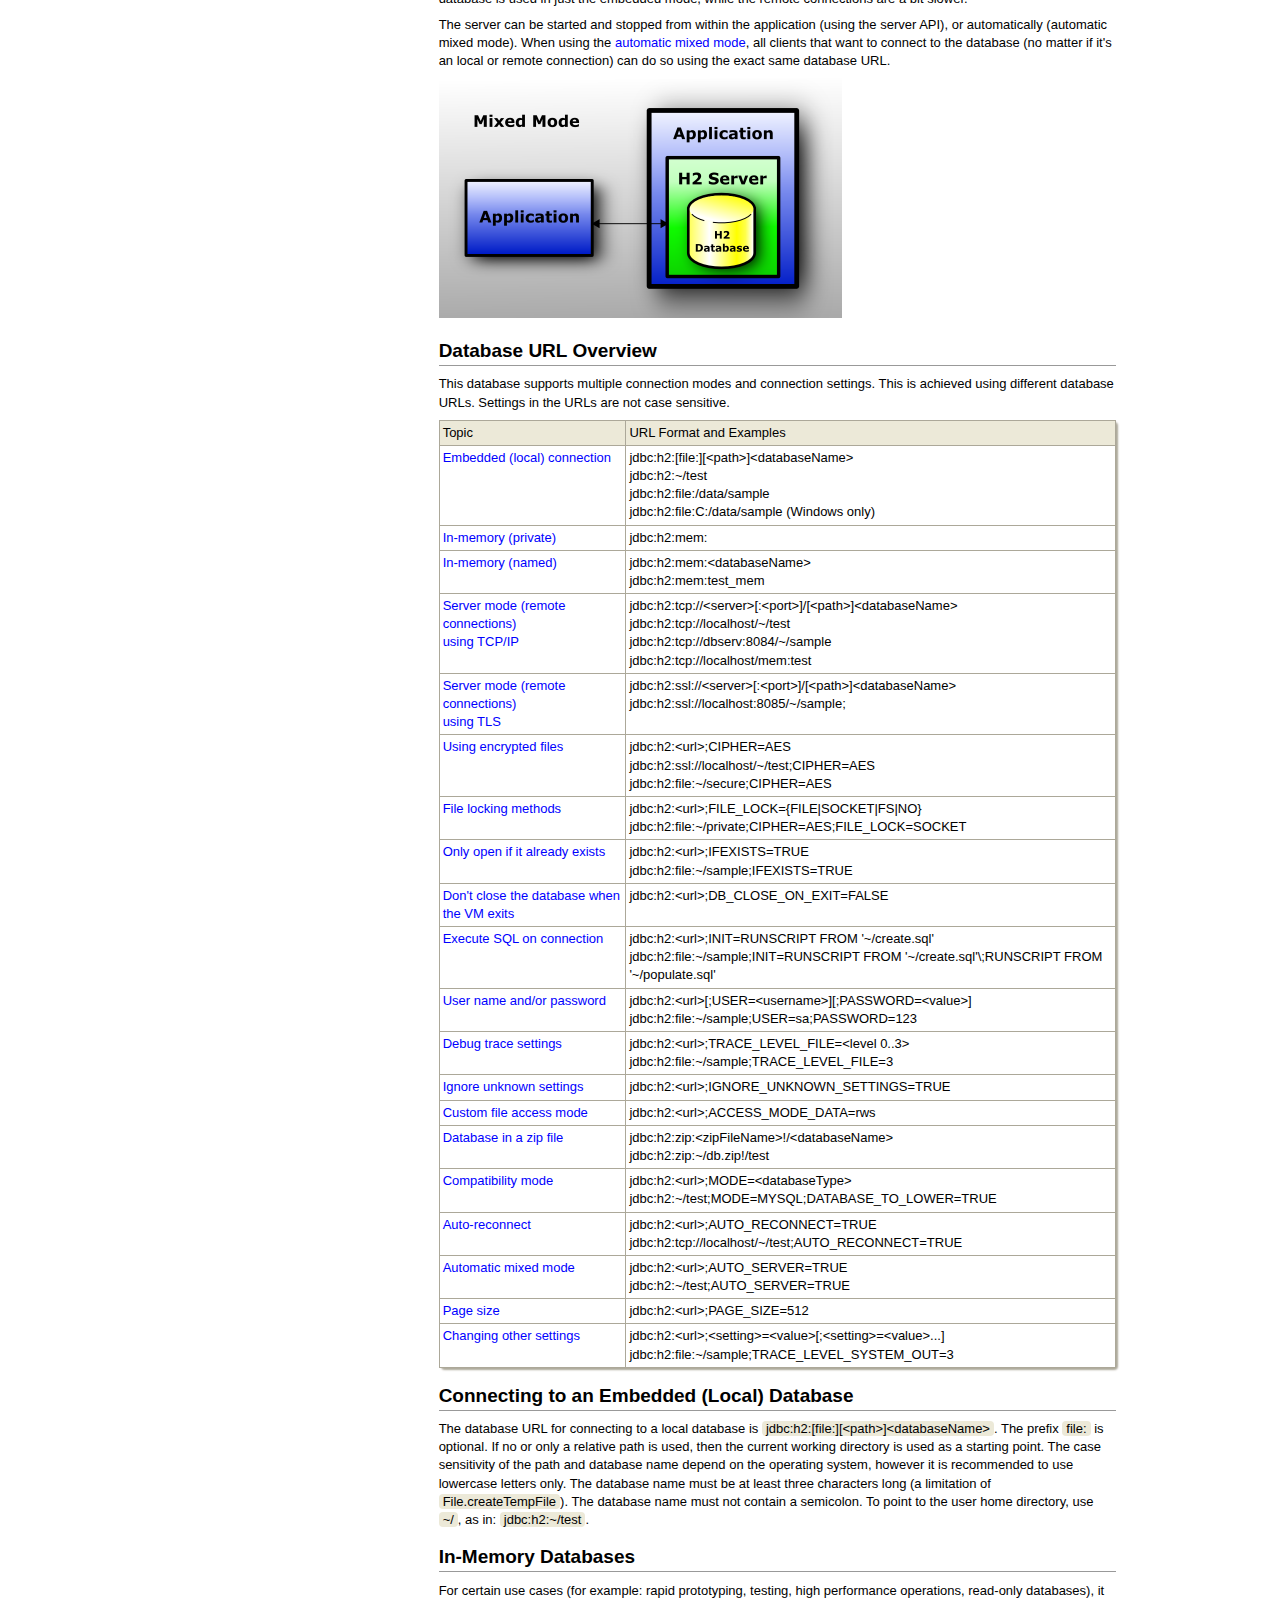
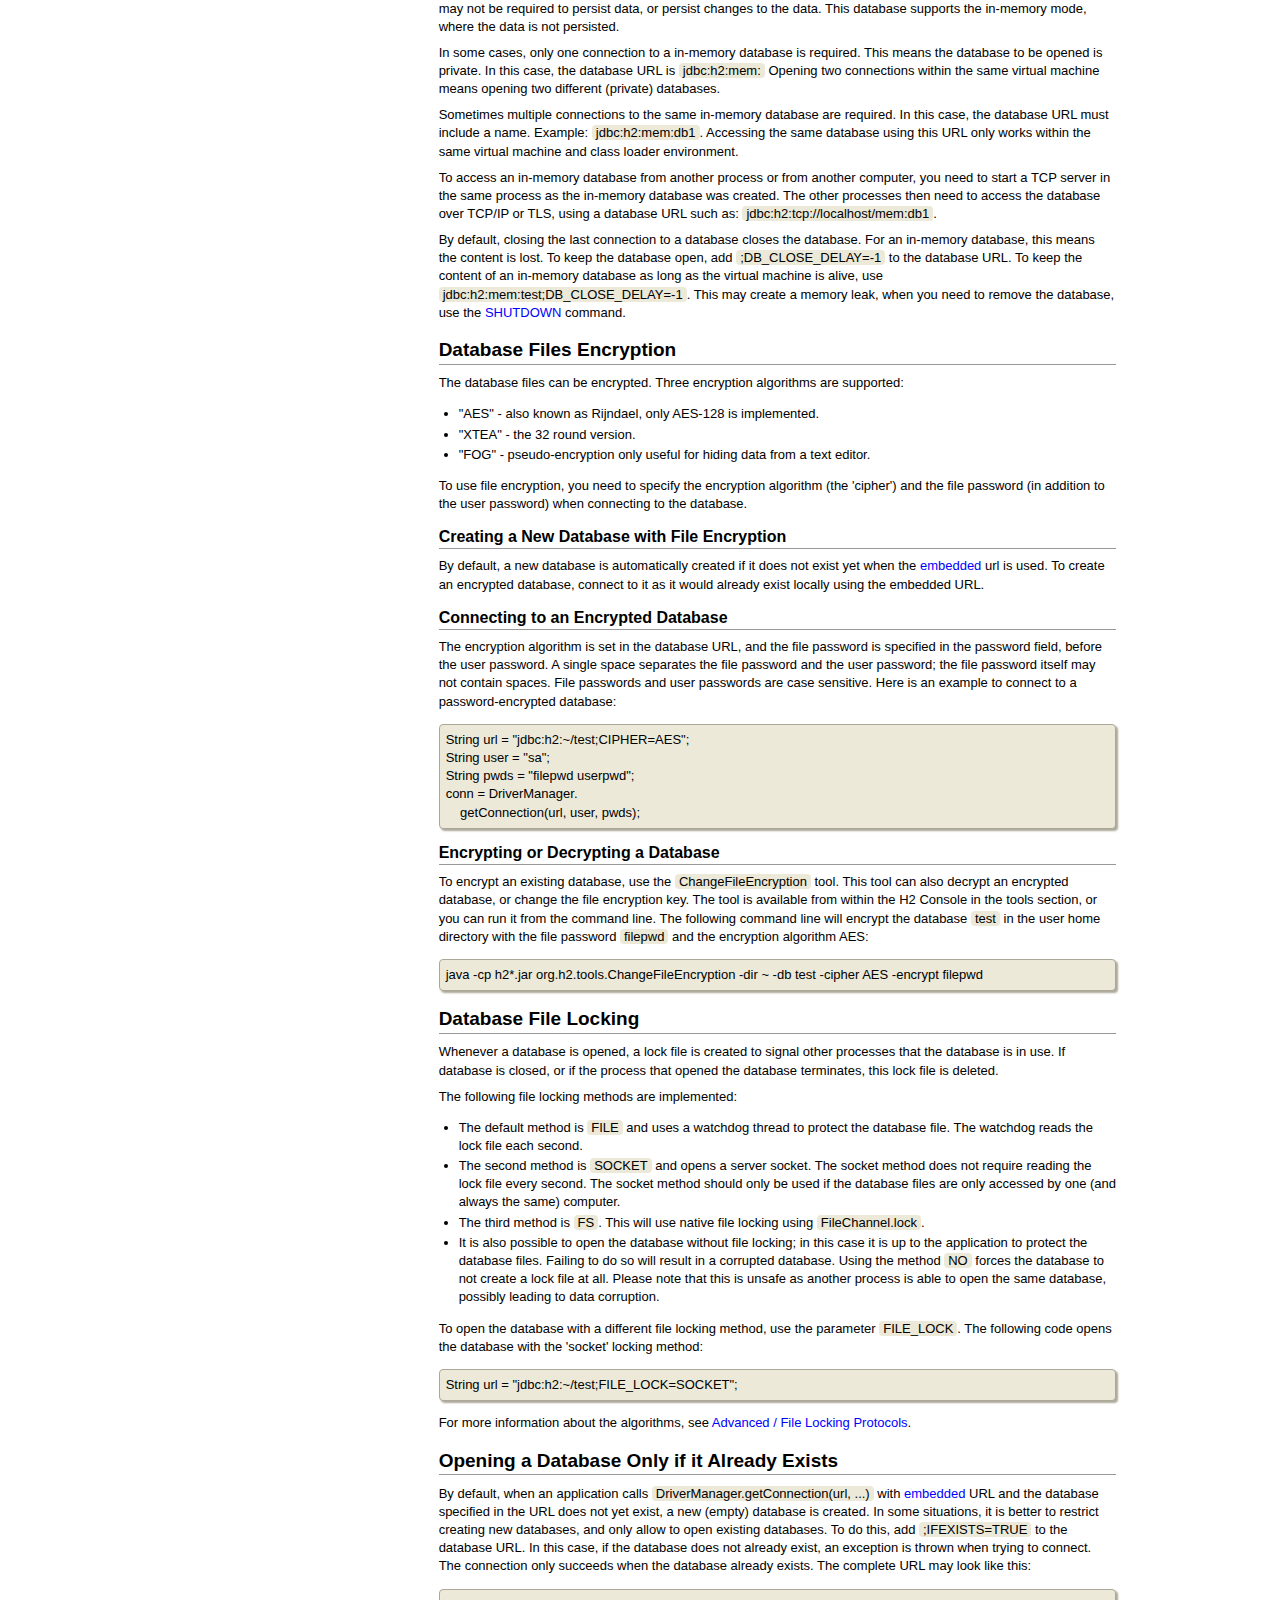
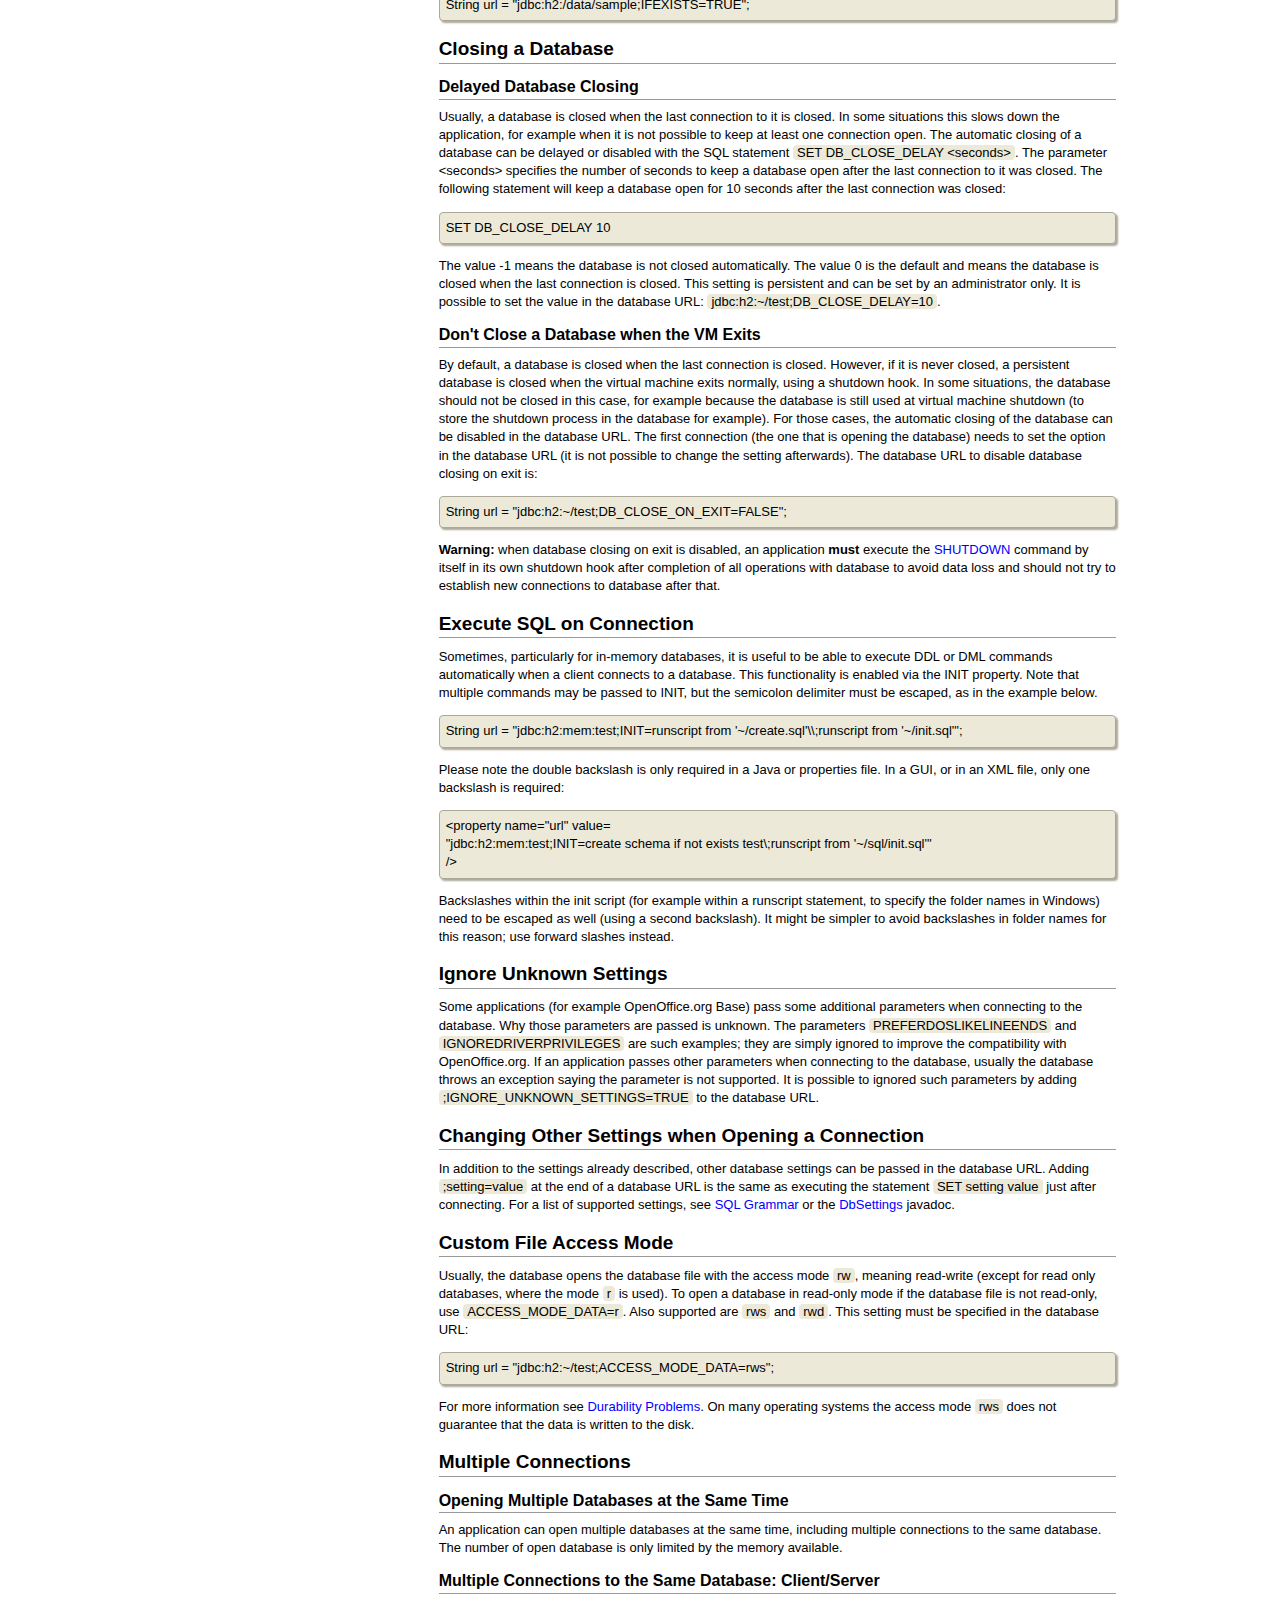
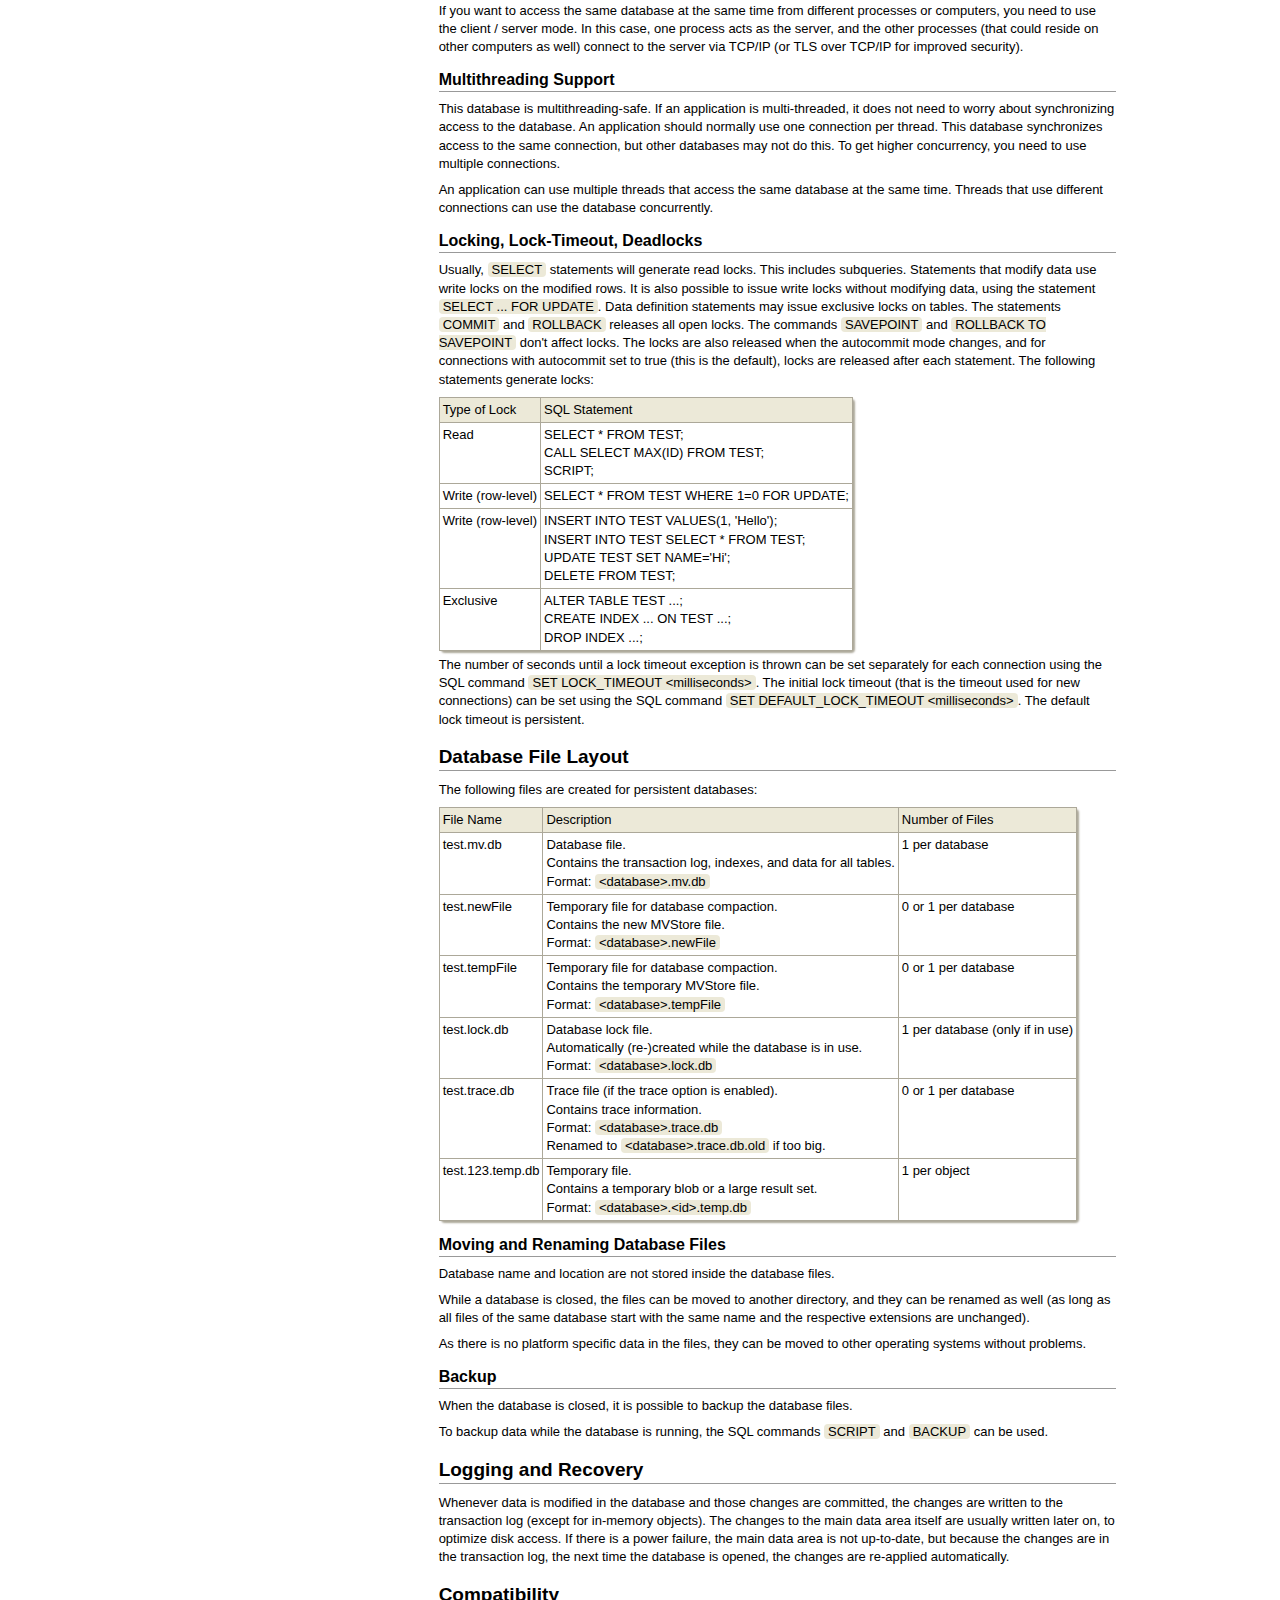
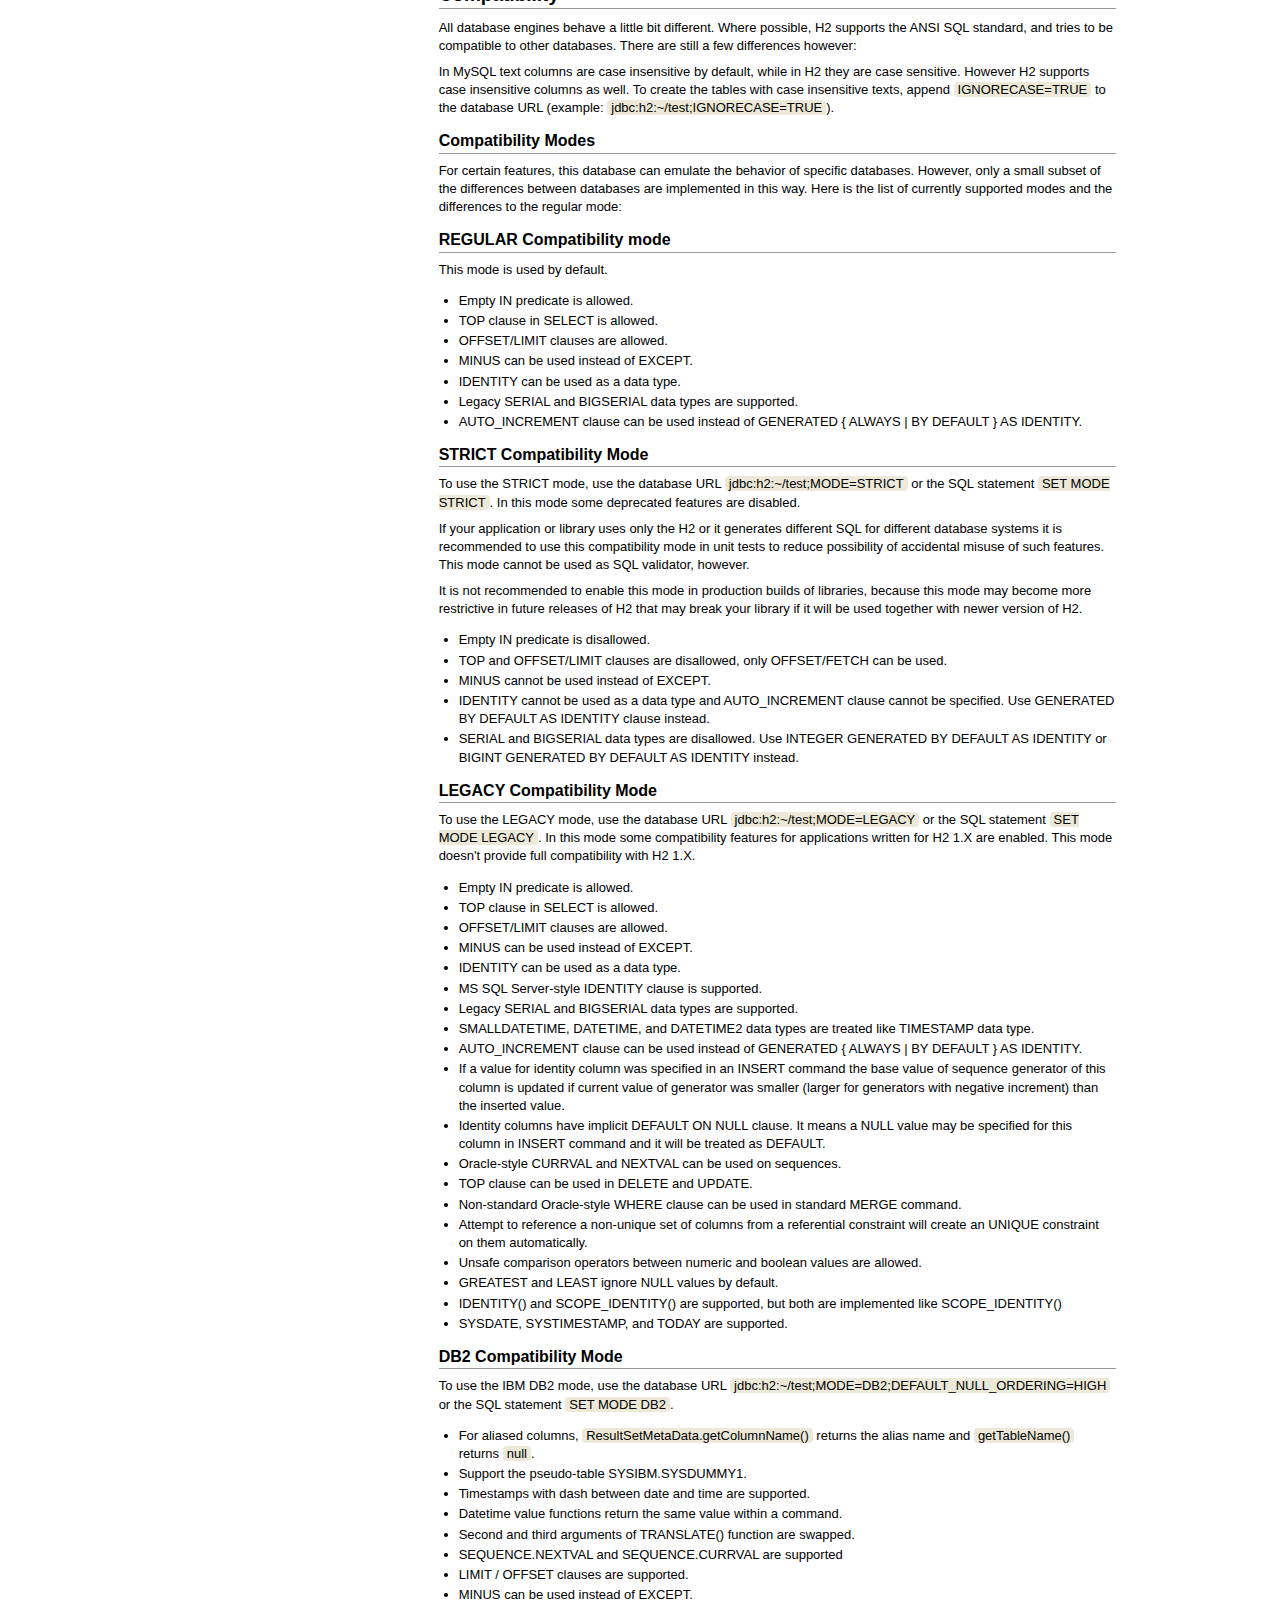
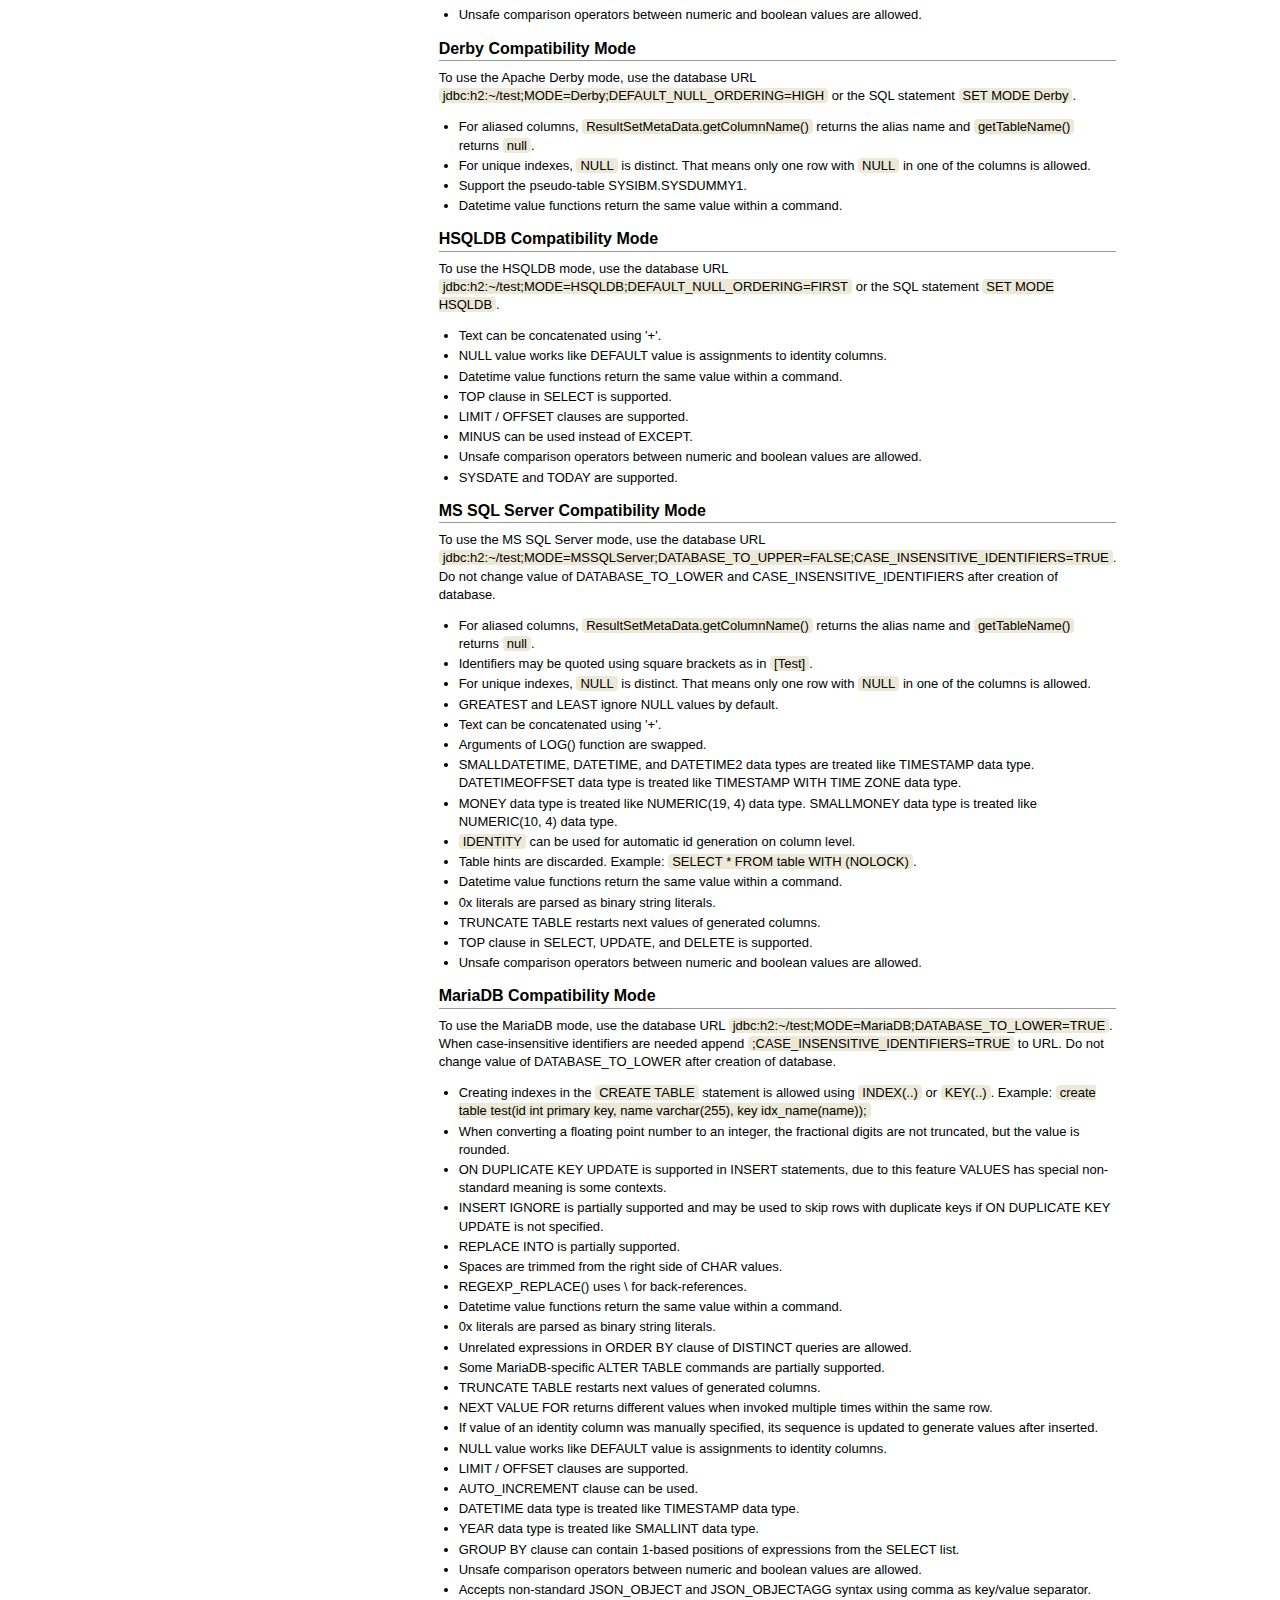
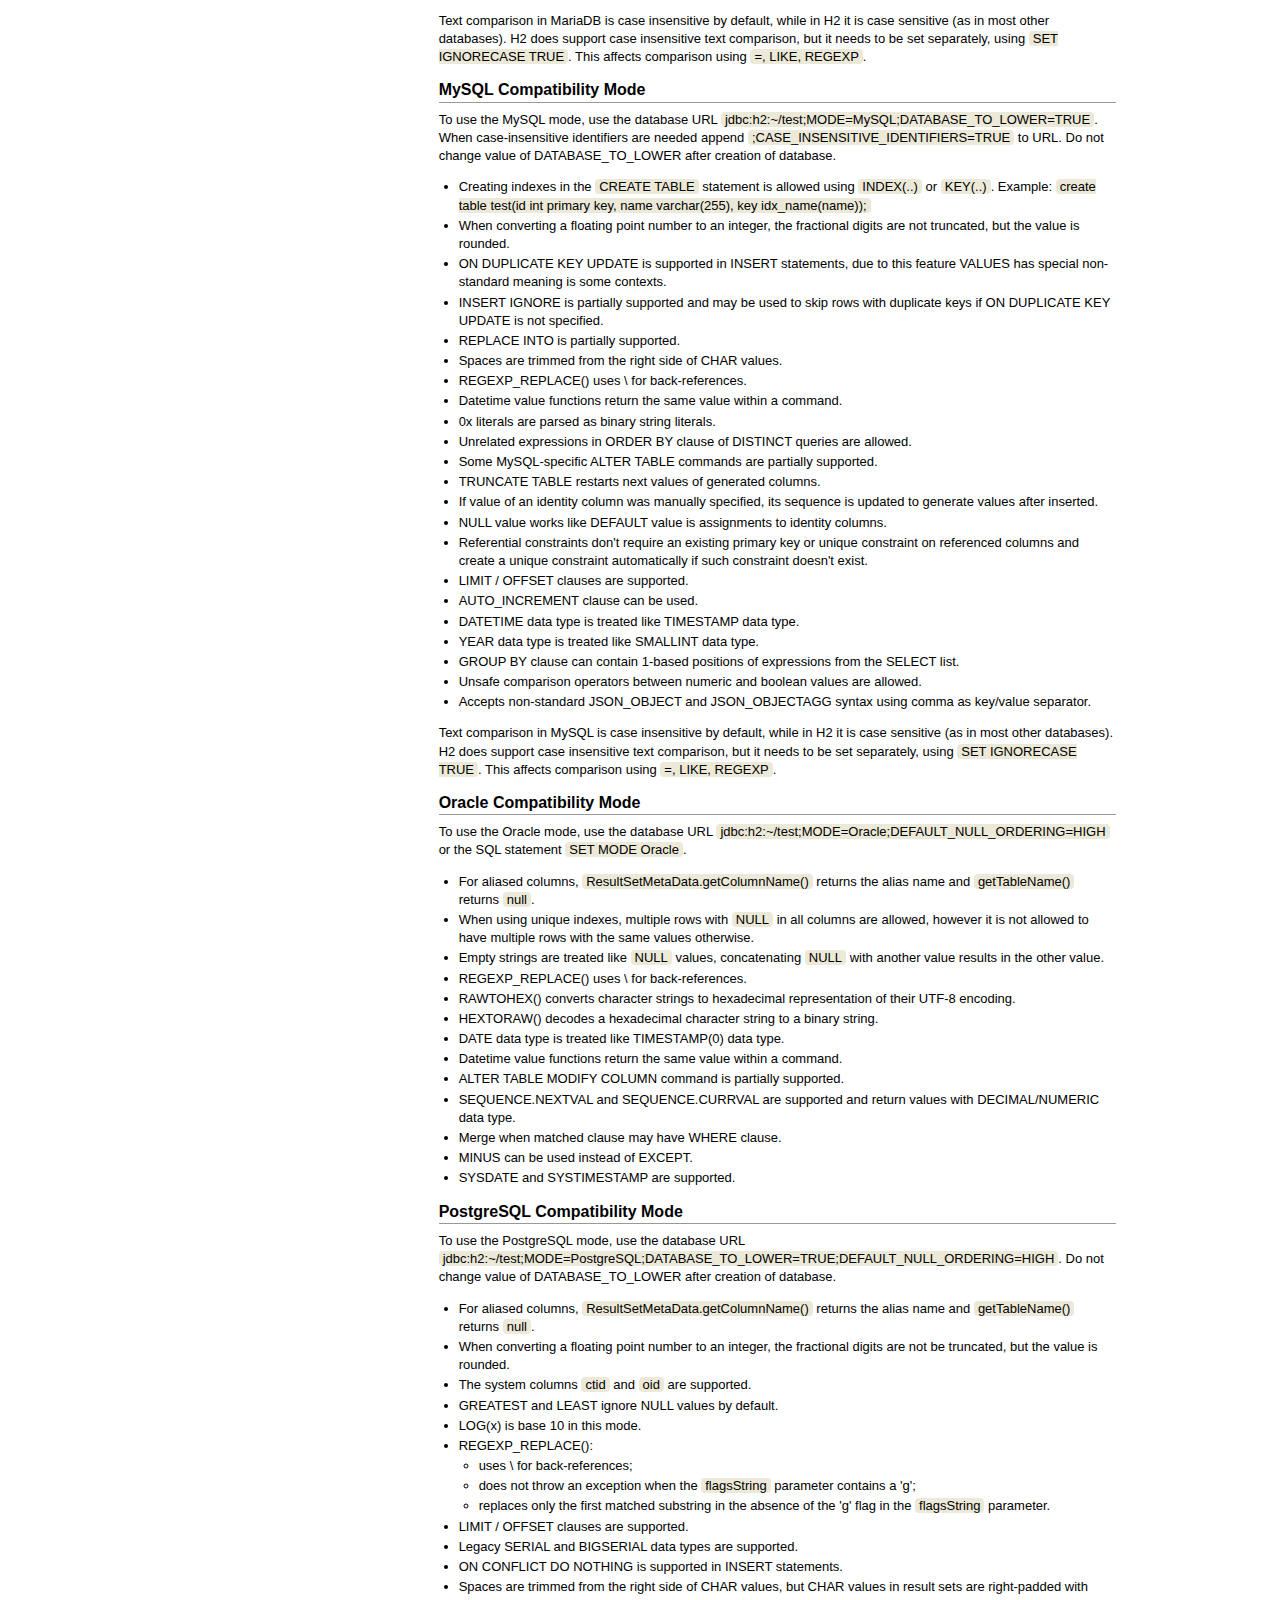
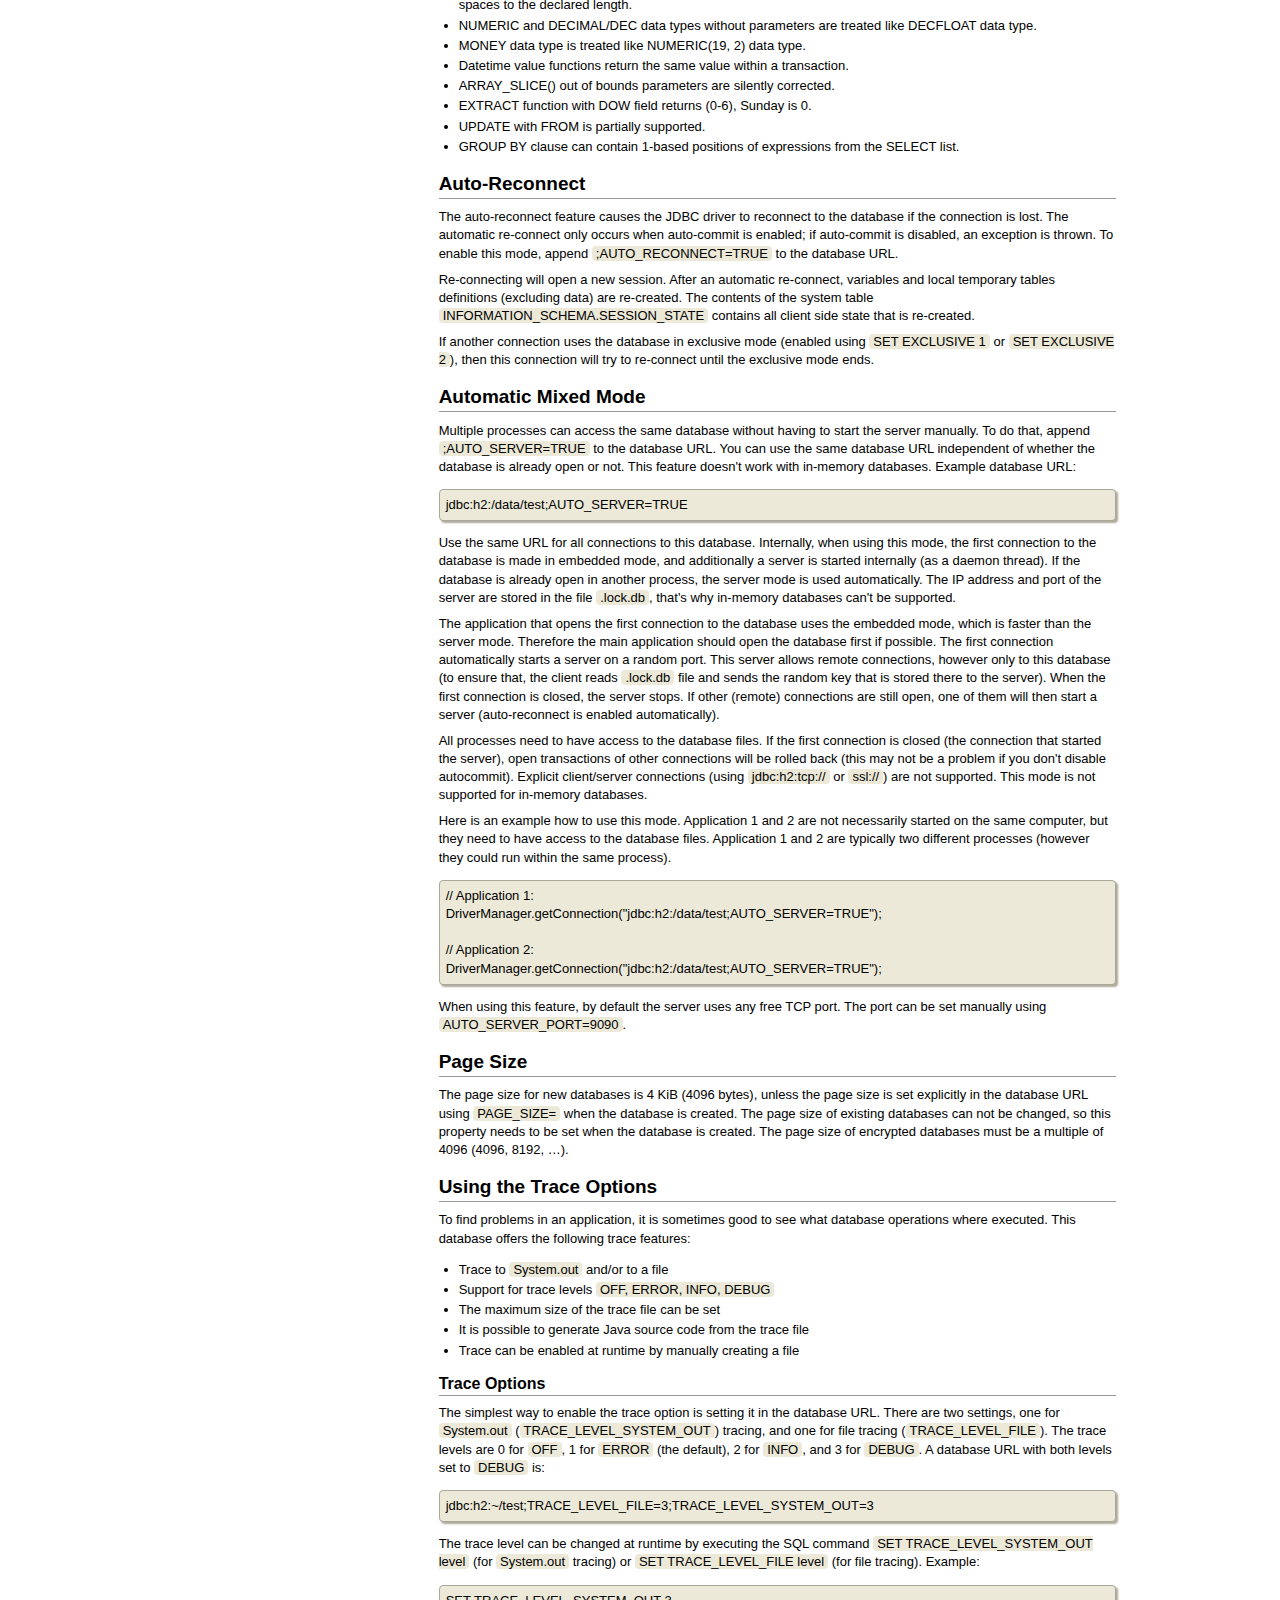
<file: h2/docs/html/features.html>
<!DOCTYPE html PUBLIC "-//W3C//DTD XHTML 1.0 Strict//EN" "http://www.w3.org/TR/xhtml1/DTD/xhtml1-strict.dtd">
<!--
Copyright 2004-2025 H2 Group. Multiple-Licensed under the MPL 2.0,
and the EPL 1.0 (https://h2database.com/html/license.html).
Initial Developer: H2 Group
-->
<html xmlns="http://www.w3.org/1999/xhtml" lang="en" xml:lang="en">
<head><meta http-equiv="Content-Type" content="text/html;charset=utf-8" />
<meta name="viewport" content="width=device-width, initial-scale=1" />
<title>
Features
</title>
<link rel="stylesheet" type="text/css" href="stylesheet.css" />
<!-- [search] { -->
<script type="text/javascript" src="navigation.js"></script>
</head><body onload="highlight()" onscroll="scroll()">

<table class="nav" onmousemove="return mouseMove(event)"><tr class="nav"><td class="nav" valign="top">
<div id = "searchMenu" style="width: 180px; overflow: hidden;">
<div class="menu" style="white-space:nowrap;">
<img src="images/h2-logo-2.png"
    alt="H2 database logo"
    onclick="document.location='main.html'"
    width="136" height="74"/>
&nbsp;&nbsp;<span id = "goTop" onclick="window.scrollTo(0,0)" style="color: #fff; position:fixed; font-size: 20px; cursor: pointer;">&#x25b2;</span>
</div>

<form action="submit" onsubmit="return goFirst();">
<table width="100%" class="search">
    <tr class="search">
        <td class="search" colspan="2">
<!-- translate
<a href="https://translate.google.com/translate?u=https%3A%2F%2Fh2database.com"
    onclick="javascript:startTranslate();return false;">Translate</a>
<div id = "translate" style="display:none"><div id = "google_translate_element"></div></div>
translate -->
        </td>
    </tr>
    <tr class="search">
        <td class="search" colspan="2">
        <b><label for="search">Search:</label></b>
        </td>
    </tr>
    <tr class="search">
        <td class="search" colspan="2">
            <input id = "search" name="search" type="text" size="16" maxlength="100" onkeyup="listWords(this.value, '')" /><br />
            <input type="reset" id = "clear" style="display:none;" value="Clear" onclick="listWords('', '');" />
        </td>
    </tr>
    <tr class="search" style="display:none;" >
        <td class="search" style="width: 1%; vertical-align: middle;">
            <input id = "highlight" type="checkbox" checked="checked" onclick="highlightCurrent(this.checked, search.value)" />
        </td>
        <td class="search" style="width: 99%; padding: 0px; vertical-align: middle;">
            <label for="highlight">Highlight keyword(s)</label>
        </td>
    </tr>
    <tr class="search">
        <td class="search" colspan="2">
            <table id = "result" style="border: 0px;">
                <tr style="display:none"><td></td></tr>
            </table>
        </td>
    </tr>
</table>
</form>
<div class="menu">
<b><a href="main.html">Home</a></b><br />
<a href="download.html">Download</a><br />
<a href="cheatSheet.html">Cheat Sheet</a><br />
<br />
<b>Documentation</b><br />
<a href="quickstart.html">Quickstart</a><br />
<a href="installation.html">Installation</a><br />
<a href="tutorial.html">Tutorial</a><br />
<a href="features.html">Features</a><br />
<a href="security.html">Security</a><br />
<a href="performance.html">Performance</a><br />
<a href="advanced.html">Advanced</a><br />
<br />
<b>Reference</b><br />
<a href="commands.html">Commands</a><br />
<a href="functions.html">Functions</a><br />
&#8226;&nbsp;<a href="functions-aggregate.html">Aggregate</a>
&#8226;&nbsp;<a href="functions-window.html">Window</a>
<br /><br />
<a href="datatypes.html">Data Types</a><br />
<a href="grammar.html">SQL Grammar</a><br />
<a href="systemtables.html">System Tables</a><br />
<a href="../javadoc/index.html">Javadoc</a><br />
<a href="https://github.com/h2database/h2database/releases/download/version-2.4.240/h2.pdf">PDF (2 MB)</a><br />
<br />
<b>Support</b><br />
<a href="faq.html">FAQ</a><br />
<a href="sourceError.html">Error Analyzer</a><br />
<a href="https://groups.google.com/g/h2-database">Google Group</a><br />
<br />
<b>Appendix</b><br />
<a href="history.html">History</a><br />
<a href="license.html">License</a><br />
<a href="build.html">Build</a><br />
<a href="links.html">Links</a><br />
<a href="mvstore.html">MVStore</a><br />
<a href="architecture.html">Architecture</a><br />
<a href="migration-to-v2.html">Migration to 2.0</a><br />
<br />

</div>
</div>
</td>

<td class="nav" style="cursor: e-resize;" onmousedown="return mouseDown(event)" onmouseup="return mouseUp(event)">&nbsp;</td>
<td class="nav"><div class="content">

<!-- } -->

<h1>Features</h1>

<a href="#feature_list">
    Feature List</a><br />
<a href="#products_work_with">
    H2 in Use</a><br />
<a href="#connection_modes">
    Connection Modes</a><br />
<a href="#database_url">
    Database URL Overview</a><br />
<a href="#embedded_databases">
    Connecting to an Embedded (Local) Database</a><br />
<a href="#in_memory_databases">
    In-Memory Databases</a><br />
<a href="#file_encryption">
    Database Files Encryption</a><br />
<a href="#database_file_locking">
    Database File Locking</a><br />
<a href="#database_only_if_exists">
    Opening a Database Only if it Already Exists</a><br />
<a href="#closing_a_database">
    Closing a Database</a><br />
<a href="#ignore_unknown_settings">
    Ignore Unknown Settings</a><br />
<a href="#other_settings">
    Changing Other Settings when Opening a Connection</a><br />
<a href="#custom_access_mode">
    Custom File Access Mode</a><br />
<a href="#multiple_connections">
    Multiple Connections</a><br />
<a href="#database_file_layout">
    Database File Layout</a><br />
<a href="#logging_recovery">
    Logging and Recovery</a><br />
<a href="#compatibility">
    Compatibility</a><br />
<a href="#auto_reconnect">
    Auto-Reconnect</a><br />
<a href="#auto_mixed_mode">
    Automatic Mixed Mode</a><br />
<a href="#page_size">
    Page Size</a><br />
<a href="#trace_options">
    Using the Trace Options</a><br />
<a href="#other_logging">
    Using Other Logging APIs</a><br />
<a href="#read_only">
    Read Only Databases</a><br />
<a href="#database_in_zip">
    Read Only Databases in Zip or Jar File</a><br />
<a href="#generated_columns">
    Generated Columns (Computed Columns) / Function Based Index</a><br />
<a href="#multi_dimensional">
    Multi-Dimensional Indexes</a><br />
<a href="#user_defined_functions">
    User-Defined Functions and Stored Procedures</a><br />
<a href="#pluggable_tables">
    Pluggable or User-Defined Tables</a><br />
<a href="#triggers">
    Triggers</a><br />
<a href="#compacting">
    Compacting a Database</a><br />
<a href="#cache_settings">
    Cache Settings</a><br />
<a href="#external_authentication">
    External Authentication (Experimental)</a><br />

<h2 id="feature_list">Feature List</h2>
<h3>Main Features</h3>
<ul>
<li>Very fast database engine
</li><li>Open source
</li><li>Written in Java
</li><li>Supports standard SQL, JDBC API
</li><li>Embedded and Server mode, Clustering support
</li><li>Strong security features
</li><li>The PostgreSQL ODBC driver can be used
</li><li>Multi version concurrency
</li></ul>

<h3>Additional Features</h3>
<ul>
<li>Disk based or in-memory databases and tables, read-only database support, temporary tables
</li><li>Transaction support (read uncommitted, read committed, repeatable read, snapshot), 2-phase-commit
</li><li>Multiple connections, row-level locking
</li><li>Cost based optimizer, using a genetic algorithm for complex queries, zero-administration
</li><li>Scrollable and updatable result set support, large result set, external result sorting,
    functions can return a result set
</li><li>Encrypted database (AES), SHA-256 password encryption, encryption functions, SSL
</li></ul>

<h3>SQL Support</h3>
<ul>
<li>Support for multiple schemas, information schema
</li><li>Referential integrity / foreign key constraints with cascade, check constraints
</li><li>Inner and outer joins, subqueries, read only views and inline views
</li><li>Triggers and Java functions / stored procedures
</li><li>Many built-in functions, including XML and lossless data compression
</li><li>Wide range of data types including large objects (BLOB/CLOB) and arrays
</li><li>Sequences and identity columns, generated columns (can be used for function based indexes)
</li><li>ORDER BY, GROUP BY, HAVING, UNION, OFFSET / FETCH (including PERCENT and WITH TIES), LIMIT, TOP,
    DISTINCT / DISTINCT ON (...)
</li><li>Window functions
</li><li>Collation support, including support for the ICU4J library
</li><li>Support for users and roles
</li><li>Compatibility modes for IBM DB2, Apache Derby, HSQLDB,
    MS SQL Server, MySQL, Oracle, and PostgreSQL.
</li></ul>

<h3>Security Features</h3>
<ul>
<li>Includes a solution for the SQL injection problem
</li><li>User password authentication uses SHA-256 and salt
</li><li>For server mode connections, user passwords are never transmitted in plain text over the network
    (even when using insecure connections; this only applies to the TCP server and not to the H2 Console however;
    it also doesn't apply if you set the password in the database URL)
</li><li>All database files (including script files that can be used to backup data) can be
encrypted using the AES-128 encryption algorithm
</li><li>The remote JDBC driver supports TCP/IP connections over TLS
</li><li>The built-in web server supports connections over TLS
</li><li>Passwords can be sent to the database using char arrays instead of Strings
</li></ul>

<h3>Other Features and Tools</h3>
<ul>
<li>Small footprint (around 2.5 MB), low memory requirements
</li><li>Multiple index types (b-tree, tree, hash)
</li><li>Support for multi-dimensional indexes
</li><li>CSV (comma separated values) file support
</li><li>Support for linked tables, and a built-in virtual 'range' table
</li><li>Supports the <code>EXPLAIN PLAN</code> statement; sophisticated trace options
</li><li>Database closing can be delayed or disabled to improve the performance
</li><li>Web-based Console application (translated to many languages) with autocomplete
</li><li>The database can generate SQL script files
</li><li>Contains a recovery tool that can dump the contents of the database
</li><li>Support for variables (for example to calculate running totals)
</li><li>Automatic re-compilation of prepared statements
</li><li>Uses a small number of database files
</li><li>Uses a checksum for each record and log entry for data integrity
</li><li>Well tested (high code coverage, randomized stress tests)
</li></ul>

<h2 id="products_work_with">H2 in Use</h2>
<p>
For a list of applications that work with or use H2, see:
<a href="https://h2database.com/html/links.html">Links</a>.
</p>

<h2 id="connection_modes">Connection Modes</h2>
<p>
The following connection modes are supported:
</p>
<ul>
<li>Embedded mode (local connections using JDBC)
</li><li>Server mode (remote connections using JDBC or ODBC over TCP/IP)
</li><li>Mixed mode (local and remote connections at the same time)
</li></ul>

<h3>Embedded Mode</h3>
<p>
In embedded mode, an application opens a database from within the same JVM using JDBC.
This is the fastest and easiest connection mode.
The disadvantage is that a database may only be open in one virtual machine (and class loader) at any time.
As in all modes, both persistent and in-memory databases are supported.
There is no limit on the number of database open concurrently,
or on the number of open connections.
</p>
<p>
In embedded mode I/O operations can be performed by application's threads that execute a SQL command.
The application may not interrupt these threads, it can lead to database corruption,
because JVM closes I/O handle during thread interruption.
Consider other ways to control execution of your application.
When interrupts are possible the <a href="advanced.html#file_system"><code>async:</code></a>
file system can be used as a workaround, but full safety is not guaranteed.
It's recommended to use the client-server model instead, the client side may interrupt own threads.
</p>
<img src="images/connection-mode-embedded-2.png"
    width="208" height="259"
    alt="The database is embedded in the application" />

<h3>Server Mode</h3>
<p>
When using the server mode (sometimes called remote mode or client/server mode),
an application opens a database remotely using the JDBC or ODBC API.
A server needs to be started within the same or another virtual machine, or on another computer.
Many applications can connect to the same database at the same time, by connecting to this server.
Internally, the server process opens the database(s) in embedded mode.
</p>
<p>
The server mode is slower than the embedded mode, because all data is transferred over TCP/IP.
As in all modes, both persistent and in-memory databases are supported.
There is no limit on the number of database open concurrently per server,
or on the number of open connections.
</p>
<img src="images/connection-mode-remote-2.png"
    width="376" height="218"
    alt="The database is running in a server; the application connects to the server" />

<h3>Mixed Mode</h3>
<p>
The mixed mode is a combination of the embedded and the server mode.
The first application that connects to a database does that in embedded mode, but also starts
a server so that other applications (running in different processes or virtual machines) can
concurrently access the same data. The local connections are as fast as if
the database is used in just the embedded mode, while the remote
connections are a bit slower.
</p><p>
The server can be started and stopped from within the application (using the server API),
or automatically (automatic mixed mode). When using the <a href="#auto_mixed_mode">automatic mixed mode</a>,
all clients that want to connect to the database (no matter if
it's an local or remote connection) can do so using the exact same database URL.
</p>
<img src="images/connection-mode-mixed-2.png"
    width="403" height="240"
    alt="Database, server, and application run in one JVM; an application connects" />

<h2 id="database_url">Database URL Overview</h2>
<p>
This database supports multiple connection modes and connection settings.
This is achieved using different database URLs. Settings in the URLs are not case sensitive.
</p>
<table class="main">
<tr><th>Topic</th><th>URL Format and Examples</th></tr>
<tr>
    <td><a href="#embedded_databases">Embedded (local) connection</a></td>
    <td class="notranslate">
        jdbc:h2:[file:][&lt;path&gt;]&lt;databaseName&gt;<br />
        jdbc:h2:~/test<br />
        jdbc:h2:file:/data/sample<br />
        jdbc:h2:file:C:/data/sample (Windows only)<br />
    </td>
</tr>
<tr>
    <td><a href="#in_memory_databases">In-memory (private)</a></td>
    <td class="notranslate">jdbc:h2:mem:</td>
</tr>
<tr>
    <td><a href="#in_memory_databases">In-memory (named)</a></td>
    <td class="notranslate">
        jdbc:h2:mem:&lt;databaseName&gt;<br />
        jdbc:h2:mem:test_mem
    </td>
</tr>
<tr>
    <td><a href="tutorial.html#using_server">Server mode (remote connections)<br /> using TCP/IP</a></td>
    <td class="notranslate">
        jdbc:h2:tcp://&lt;server&gt;[:&lt;port&gt;]/[&lt;path&gt;]&lt;databaseName&gt;<br />
        jdbc:h2:tcp://localhost/~/test<br />
        jdbc:h2:tcp://dbserv:8084/~/sample<br />
        jdbc:h2:tcp://localhost/mem:test<br />
    </td>
</tr>
<tr>
    <td><a href="advanced.html#tls_connections">Server mode (remote connections)<br /> using TLS</a></td>
    <td class="notranslate">
        jdbc:h2:ssl://&lt;server&gt;[:&lt;port&gt;]/[&lt;path&gt;]&lt;databaseName&gt;<br />
        jdbc:h2:ssl://localhost:8085/~/sample;
    </td>
</tr>
<tr>
    <td><a href="#file_encryption">Using encrypted files</a></td>
    <td class="notranslate">
        jdbc:h2:&lt;url&gt;;CIPHER=AES<br />
        jdbc:h2:ssl://localhost/~/test;CIPHER=AES<br />
        jdbc:h2:file:~/secure;CIPHER=AES<br />
    </td>
</tr>
<tr>
    <td><a href="#database_file_locking">File locking methods</a></td>
    <td class="notranslate">
        jdbc:h2:&lt;url&gt;;FILE_LOCK={FILE|SOCKET|FS|NO}<br />
        jdbc:h2:file:~/private;CIPHER=AES;FILE_LOCK=SOCKET<br />
    </td>
</tr>
<tr>
    <td><a href="#database_only_if_exists">Only open if it already exists</a></td>
    <td class="notranslate">
        jdbc:h2:&lt;url&gt;;IFEXISTS=TRUE<br />
        jdbc:h2:file:~/sample;IFEXISTS=TRUE<br />
    </td>
</tr>
<tr>
    <td><a href="#do_not_close_on_exit">Don't close the database when the VM exits</a></td>
    <td class="notranslate">
        jdbc:h2:&lt;url&gt;;DB_CLOSE_ON_EXIT=FALSE
    </td>
</tr>
<tr>
    <td><a href="#execute_sql_on_connection">Execute SQL on connection</a></td>
    <td class="notranslate">
        jdbc:h2:&lt;url&gt;;INIT=RUNSCRIPT FROM '~/create.sql'<br />
        jdbc:h2:file:~/sample;INIT=RUNSCRIPT FROM '~/create.sql'\;RUNSCRIPT FROM '~/populate.sql'<br />
    </td>
</tr>
<tr>
    <td><a href="advanced.html#passwords">User name and/or password</a></td>
    <td class="notranslate">
        jdbc:h2:&lt;url&gt;[;USER=&lt;username&gt;][;PASSWORD=&lt;value&gt;]<br />
        jdbc:h2:file:~/sample;USER=sa;PASSWORD=123<br />
    </td>
</tr>
<tr>
    <td><a href="#trace_options">Debug trace settings</a></td>
    <td class="notranslate">
        jdbc:h2:&lt;url&gt;;TRACE_LEVEL_FILE=&lt;level 0..3&gt;<br />
        jdbc:h2:file:~/sample;TRACE_LEVEL_FILE=3<br />
    </td>
</tr>
<tr>
    <td><a href="#ignore_unknown_settings">Ignore unknown settings</a></td>
    <td class="notranslate">
        jdbc:h2:&lt;url&gt;;IGNORE_UNKNOWN_SETTINGS=TRUE<br />
    </td>
</tr>
<tr>
    <td><a href="#custom_access_mode">Custom file access mode</a></td>
    <td class="notranslate">
        jdbc:h2:&lt;url&gt;;ACCESS_MODE_DATA=rws<br />
    </td>
</tr>
<tr>
    <td><a href="#database_in_zip">Database in a zip file</a></td>
    <td class="notranslate">
        jdbc:h2:zip:&lt;zipFileName&gt;!/&lt;databaseName&gt;<br />
        jdbc:h2:zip:~/db.zip!/test
    </td>
</tr>
<tr>
    <td><a href="#compatibility">Compatibility mode</a></td>
    <td class="notranslate">
        jdbc:h2:&lt;url&gt;;MODE=&lt;databaseType&gt;<br />
        jdbc:h2:~/test;MODE=MYSQL;DATABASE_TO_LOWER=TRUE
    </td>
</tr>
<tr>
    <td><a href="#auto_reconnect">Auto-reconnect</a></td>
    <td class="notranslate">
        jdbc:h2:&lt;url&gt;;AUTO_RECONNECT=TRUE<br />
        jdbc:h2:tcp://localhost/~/test;AUTO_RECONNECT=TRUE
    </td>
</tr>
<tr>
    <td><a href="#auto_mixed_mode">Automatic mixed mode</a></td>
    <td class="notranslate">
        jdbc:h2:&lt;url&gt;;AUTO_SERVER=TRUE<br />
        jdbc:h2:~/test;AUTO_SERVER=TRUE
    </td>
</tr>
<tr>
    <td><a href="#page_size">Page size</a></td>
    <td class="notranslate">
        jdbc:h2:&lt;url&gt;;PAGE_SIZE=512<br />
    </td>
</tr>
<tr>
    <td><a href="#other_settings">Changing other settings</a></td>
    <td class="notranslate">
        jdbc:h2:&lt;url&gt;;&lt;setting&gt;=&lt;value&gt;[;&lt;setting&gt;=&lt;value&gt;...]<br />
        jdbc:h2:file:~/sample;TRACE_LEVEL_SYSTEM_OUT=3<br />
    </td>
</tr>
</table>

<h2 id="embedded_databases">Connecting to an Embedded (Local) Database</h2>
<p>
The database URL for connecting to a local database is
<code>jdbc:h2:[file:][&lt;path&gt;]&lt;databaseName&gt;</code>.
The prefix <code>file:</code> is optional. If no or only a relative path is used, then the current working
directory is used as a starting point. The case sensitivity of the path and database name depend on the
operating system, however it is recommended to use lowercase letters only.
The database name must be at least three characters long
(a limitation of <code>File.createTempFile</code>).
The database name must not contain a semicolon.
To point to the user home directory, use <code>~/</code>, as in: <code>jdbc:h2:~/test</code>.
</p>

<h2 id="in_memory_databases">In-Memory Databases</h2>
<p>
For certain use cases (for example: rapid prototyping, testing, high performance
operations, read-only databases), it may not be required to persist data, or persist changes to the data.
This database supports the in-memory mode, where the data is not persisted.
</p><p>
In some cases, only one connection to a in-memory database is required.
This means the database to be opened is private. In this case, the database URL is
<code>jdbc:h2:mem:</code> Opening two connections within the same virtual machine
means opening two different (private) databases.
</p><p>
Sometimes multiple connections to the same in-memory database are required.
In this case, the database URL must include a name. Example: <code>jdbc:h2:mem:db1</code>.
Accessing the same database using this URL only works within the same virtual machine and
class loader environment.
</p><p>
To access an in-memory database from another process or from another computer,
you need to start a TCP server in the same process as the in-memory database was created.
The other processes then need to access the database over TCP/IP or TLS,
using a database URL such as: <code>jdbc:h2:tcp://localhost/mem:db1</code>.
</p><p>
By default, closing the last connection to a database closes the database.
For an in-memory database, this means the content is lost.
To keep the database open, add <code>;DB_CLOSE_DELAY=-1</code> to the database URL.
To keep the content of an in-memory database as long as the virtual machine is alive, use
<code>jdbc:h2:mem:test;DB_CLOSE_DELAY=-1</code>.
This may create a memory leak, when you need to remove the database, use
the <a href="commands.html#shutdown">SHUTDOWN</a> command.
</p>

<h2 id="file_encryption">Database Files Encryption</h2>
<p>
The database files can be encrypted.
Three encryption algorithms are supported:
</p>
<ul>
<li>"AES" - also known as Rijndael, only AES-128 is implemented.</li>
<li>"XTEA" - the 32 round version.</li>
<li>"FOG" - pseudo-encryption only useful for hiding data from a text editor.</li>
</ul>
<p>
To use file encryption, you need to specify the encryption algorithm (the 'cipher')
and the file password (in addition to the user password) when connecting to the database.
</p>

<h3>Creating a New Database with File Encryption</h3>
<p>
By default, a new database is automatically created if it does not exist yet
when the <a href="#database_url">embedded</a> url is used.
To create an encrypted database, connect to it as it would already exist locally using the embedded URL.
</p>

<h3>Connecting to an Encrypted Database</h3>
<p>
The encryption algorithm is set in the database URL, and the file password is specified in the password field,
before the user password. A single space separates the file password
and the user password; the file password itself may not contain spaces. File passwords
and user passwords are case sensitive. Here is an example to connect to a
password-encrypted database:
</p>
<pre>
String url = "jdbc:h2:~/test;CIPHER=AES";
String user = "sa";
String pwds = "filepwd userpwd";
conn = DriverManager.
    getConnection(url, user, pwds);
</pre>

<h3>Encrypting or Decrypting a Database</h3>
<p>
To encrypt an existing database, use the <code>ChangeFileEncryption</code> tool.
This tool can also decrypt an encrypted database, or change the file encryption key.
The tool is available from within the H2 Console in the tools section, or you can run it from the command line.
The following command line will encrypt the database <code>test</code> in the user home directory
with the file password <code>filepwd</code> and the encryption algorithm AES:
</p>
<pre>
java -cp h2*.jar org.h2.tools.ChangeFileEncryption -dir ~ -db test -cipher AES -encrypt filepwd
</pre>

<h2 id="database_file_locking">Database File Locking</h2>
<p>
Whenever a database is opened, a lock file is created to signal other processes
that the database is in use. If database is closed, or if the process that opened
the database terminates, this lock file is deleted.
</p><p>
The following file locking methods are implemented:
</p>
<ul>
<li>The default method is <code>FILE</code> and uses a watchdog thread to
protect the database file. The watchdog reads the lock file each second.
</li><li>The second method is <code>SOCKET</code> and opens a server socket.
The socket method does not require reading the lock file every second.
The socket method should only be used if the database files
are only accessed by one (and always the same) computer.
</li><li>The third method is <code>FS</code>.
This will use native file locking using <code>FileChannel.lock</code>.
</li><li>It is also possible to open the database without file locking;
in this case it is up to the application to protect the database files.
Failing to do so will result in a corrupted database.
Using the method <code>NO</code> forces the database to not create a lock file at all.
Please note that this is unsafe as another process is able to open the same database,
possibly leading to data corruption.</li></ul>
<p>
To open the database with a different file locking method, use the parameter
<code>FILE_LOCK</code>.
The following code opens the database with the 'socket' locking method:
</p>
<pre>
String url = "jdbc:h2:~/test;FILE_LOCK=SOCKET";
</pre>
<p>
For more information about the algorithms, see
<a href="advanced.html#file_locking_protocols">Advanced / File Locking Protocols</a>.
</p>

<h2 id="database_only_if_exists">Opening a Database Only if it Already Exists</h2>
<p>
By default, when an application calls <code>DriverManager.getConnection(url, ...)</code>
with <a href="features.html#database_url">embedded</a> URL and the database specified in the URL does not yet exist,
a new (empty) database is created.
In some situations, it is better to restrict creating new databases, and only allow to open
existing databases. To do this, add <code>;IFEXISTS=TRUE</code>
to the database URL. In this case, if the database does not already exist, an exception is thrown when
trying to connect. The connection only succeeds when the database already exists.
The complete URL may look like this:
</p>
<pre>
String url = "jdbc:h2:/data/sample;IFEXISTS=TRUE";
</pre>

<h2 id="closing_a_database">Closing a Database</h2>

<h3>Delayed Database Closing</h3>
<p>
Usually, a database is closed when the last connection to it is closed. In some situations
this slows down the application, for example when it is not possible to keep at least one connection open.
The automatic closing of a database can be delayed or disabled with the SQL statement
<code>SET DB_CLOSE_DELAY &lt;seconds&gt;</code>.
The parameter &lt;seconds&gt; specifies the number of seconds to keep
a database open after the last connection to it was closed. The following statement
will keep a database open for 10 seconds after the last connection was closed:
</p>
<pre>
SET DB_CLOSE_DELAY 10
</pre>
<p>
The value -1 means the database is not closed automatically.
The value 0 is the default and means the database is closed when the last connection is closed.
This setting is persistent and can be set by an administrator only.
It is possible to set the value in the database URL: <code>jdbc:h2:~/test;DB_CLOSE_DELAY=10</code>.
</p>

<h3 id="do_not_close_on_exit">Don't Close a Database when the VM Exits</h3>
<p>
By default, a database is closed when the last connection is closed. However, if it is never closed,
a persistent database is closed when the virtual machine exits normally, using a shutdown hook.
In some situations, the database should not be closed in this case, for example because the
database is still used at virtual machine shutdown (to store the shutdown process in the database for example).
For those cases, the automatic closing of the database can be disabled in the database URL.
The first connection (the one that is opening the database) needs to
set the option in the database URL (it is not possible to change the setting afterwards).
The database URL to disable database closing on exit is:
</p>
<pre>
String url = "jdbc:h2:~/test;DB_CLOSE_ON_EXIT=FALSE";
</pre>
<b>Warning:</b> when database closing on exit is disabled, an application <b>must</b> execute the
<a href="commands.html#shutdown">SHUTDOWN</a> command by itself in its own shutdown hook
after completion of all operations with database to avoid data loss
and should not try to establish new connections to database after that.

<h2 id="execute_sql_on_connection">Execute SQL on Connection</h2>
<p>
Sometimes, particularly for in-memory databases, it is useful to be able to execute DDL or DML
commands automatically when a client connects to a database. This functionality is enabled via
the INIT property. Note that multiple commands may be passed to INIT, but the semicolon delimiter
must be escaped, as in the example below.
</p>
<pre>
String url = "jdbc:h2:mem:test;INIT=runscript from '~/create.sql'\\;runscript from '~/init.sql'";
</pre>
<p>
Please note the double backslash is only required in a Java or properties file.
In a GUI, or in an XML file, only one backslash is required:
</p>
<pre>
&lt;property name="url" value=
"jdbc:h2:mem:test;INIT=create schema if not exists test\;runscript from '~/sql/init.sql'"
/&gt;
</pre>
<p>
Backslashes within the init script (for example within a runscript statement, to specify the folder names in Windows)
need to be escaped as well (using a second backslash). It might be simpler to avoid backslashes in folder names for this reason;
use forward slashes instead.
</p>

<h2 id="ignore_unknown_settings">Ignore Unknown Settings</h2>
<p>
Some applications (for example OpenOffice.org Base) pass some additional parameters
when connecting to the database. Why those parameters are passed is unknown.
The parameters <code>PREFERDOSLIKELINEENDS</code> and
<code>IGNOREDRIVERPRIVILEGES</code> are such examples;
they are simply ignored to improve the compatibility with OpenOffice.org. If an application
passes other parameters when connecting to the database, usually the database throws an exception
saying the parameter is not supported. It is possible to ignored such parameters by adding
<code>;IGNORE_UNKNOWN_SETTINGS=TRUE</code> to the database URL.
</p>

<h2 id="other_settings">Changing Other Settings when Opening a Connection</h2>
<p>
In addition to the settings already described,
other database settings can be passed in the database URL.
Adding <code>;setting=value</code> at the end of a database URL is the
same as executing the statement <code>SET setting value</code> just after
connecting. For a list of supported settings, see <a href="grammar.html">SQL Grammar</a>
or the <a href="https://h2database.com/javadoc/org/h2/engine/DbSettings.html">DbSettings</a> javadoc.
</p>

<h2 id="custom_access_mode">Custom File Access Mode</h2>
<p>
Usually, the database opens the database file with the access mode
<code>rw</code>, meaning read-write (except for read only databases,
where the mode <code>r</code> is used).
To open a database in read-only mode if the database file is not read-only, use
<code>ACCESS_MODE_DATA=r</code>.
Also supported are <code>rws</code> and <code>rwd</code>.
This setting must be specified in the database URL:
</p>
<pre>
String url = "jdbc:h2:~/test;ACCESS_MODE_DATA=rws";
</pre>
<p>
For more information see <a href="advanced.html#durability_problems">Durability Problems</a>.
On many operating systems the access mode <code>rws</code> does not guarantee that the data is written to the disk.
</p>

<h2 id="multiple_connections">Multiple Connections</h2>

<h3>Opening Multiple Databases at the Same Time</h3>
<p>
An application can open multiple databases at the same time, including multiple
connections to the same database. The number of open database is only limited by the memory available.
</p>

<h3>Multiple Connections to the Same Database: Client/Server</h3>
<p>
If you want to access the same database at the same time from different processes or computers,
you need to use the client / server mode. In this case, one process acts as the server, and the
other processes (that could reside on other computers as well) connect to the server via TCP/IP
(or TLS over TCP/IP for improved security).
</p>

<h3>Multithreading Support</h3>
<p>
This database is multithreading-safe.
If an application is multi-threaded, it does not need to worry about synchronizing access to the database.
An application should normally use one connection per thread.
This database synchronizes access to the same connection, but other databases may not do this.
To get higher concurrency, you need to use multiple connections.
</p>
<p>
An application can use multiple threads that access the same database at the same time.
Threads that use different connections can use the database concurrently.
</p>

<h3>Locking, Lock-Timeout, Deadlocks</h3>
<p>
Usually, <code>SELECT</code> statements will generate read locks. This includes subqueries.
Statements that modify data use write locks on the modified rows.
It is also possible to issue write locks without modifying data,
using the statement <code>SELECT ... FOR UPDATE</code>.
Data definition statements may issue exclusive locks on tables.
The statements <code>COMMIT</code> and
<code>ROLLBACK</code> releases all open locks.
The commands <code>SAVEPOINT</code> and
<code>ROLLBACK TO SAVEPOINT</code> don't affect locks.
The locks are also released when the autocommit mode changes, and for connections with
autocommit set to true (this is the default), locks are released after each statement.
The following statements generate locks:
</p>
<table class="main">
    <tr>
        <th>Type of Lock</th>
        <th>SQL Statement</th>
    </tr>
    <tr>
        <td>Read</td>
        <td class="notranslate">SELECT * FROM TEST;<br />
        CALL SELECT MAX(ID) FROM TEST;<br />
        SCRIPT;</td>
    </tr>
    <tr>
        <td>Write (row-level)</td>
        <td class="notranslate">SELECT * FROM TEST WHERE 1=0 FOR UPDATE;</td>
    </tr>
    <tr>
        <td>Write (row-level)</td>
        <td class="notranslate">INSERT INTO TEST VALUES(1, 'Hello');<br />
        INSERT INTO TEST SELECT * FROM TEST;<br />
        UPDATE TEST SET NAME='Hi';<br />
        DELETE FROM TEST;</td>
    </tr>
    <tr>
        <td>Exclusive</td>
        <td class="notranslate">ALTER TABLE TEST ...;<br />
        CREATE INDEX ... ON TEST ...;<br />
        DROP INDEX ...;</td>
    </tr>
</table>
<p>
The number of seconds until a lock timeout exception is thrown can be
set separately for each connection using the SQL command
<code>SET LOCK_TIMEOUT &lt;milliseconds&gt;</code>.
The initial lock timeout (that is the timeout used for new connections) can be set using the SQL command
<code>SET DEFAULT_LOCK_TIMEOUT &lt;milliseconds&gt;</code>. The default lock timeout is persistent.
</p>

<h2 id="database_file_layout">Database File Layout</h2>
<p>
The following files are created for persistent databases:
</p>
<table class="main">
<tr><th>File Name</th><th>Description</th><th>Number of Files</th></tr>
<tr><td class="notranslate">
    test.mv.db
</td><td>
    Database file.<br />
    Contains the transaction log, indexes, and data for all tables.<br />
    Format: <code>&lt;database&gt;.mv.db</code>
</td><td>
    1 per database
</td></tr>
<tr><td class="notranslate">
    test.newFile
</td><td>
    Temporary file for database compaction.<br />
    Contains the new MVStore file.<br />
    Format: <code>&lt;database&gt;.newFile</code>
</td><td>
    0 or 1 per database
</td></tr>
<tr><td class="notranslate">
    test.tempFile
</td><td>
    Temporary file for database compaction.<br />
    Contains the temporary MVStore file.<br />
    Format: <code>&lt;database&gt;.tempFile</code>
</td><td>
    0 or 1 per database
</td></tr>
<tr><td class="notranslate">
    test.lock.db
</td><td>
    Database lock file.<br />
    Automatically (re-)created while the database is in use.<br />
    Format: <code>&lt;database&gt;.lock.db</code>
</td><td>
    1 per database (only if in use)
</td></tr>
<tr><td class="notranslate">
    test.trace.db
</td><td>
    Trace file (if the trace option is enabled).<br />
    Contains trace information.<br />
    Format: <code>&lt;database&gt;.trace.db</code><br />
    Renamed to <code>&lt;database&gt;.trace.db.old</code> if too big.
</td><td>
    0 or 1 per database
</td></tr>
<tr><td class="notranslate">
    test.123.temp.db
</td><td>
    Temporary file.<br />
    Contains a temporary blob or a large result set.<br />
    Format: <code>&lt;database&gt;.&lt;id&gt;.temp.db</code>
</td><td>
    1 per object
</td></tr>
</table>

<h3>Moving and Renaming Database Files</h3>
<p>
Database name and location are not stored inside the database files.
</p><p>
While a database is closed, the files can be moved to another directory, and they can
be renamed as well (as long as all files of the same database start with the same
name and the respective extensions are unchanged).
</p><p>
As there is no platform specific data in the files, they can be moved to other operating systems
without problems.
</p>

<h3>Backup</h3>
<p>
When the database is closed, it is possible to backup the database files.
</p><p>
To backup data while the database is running,
the SQL commands <code>SCRIPT</code> and <code>BACKUP</code> can be used.
</p>

<h2 id="logging_recovery">Logging and Recovery</h2>
<p>
Whenever data is modified in the database and those changes are committed, the changes are written
to the transaction log (except for in-memory objects). The changes to the main data area itself are usually written
later on, to optimize disk access. If there is a power failure, the main data area is not up-to-date,
but because the changes are in the transaction log, the next time the database is opened, the changes
are re-applied automatically.
</p>

<h2 id="compatibility">Compatibility</h2>
<p>
All database engines behave a little bit different. Where possible, H2 supports the ANSI SQL standard,
and tries to be compatible to other databases. There are still a few differences however:
</p>
<p>
In MySQL text columns are case insensitive by default, while in H2 they are case sensitive. However
H2 supports case insensitive columns as well. To create the tables with case insensitive texts, append
<code>IGNORECASE=TRUE</code> to the database URL
(example: <code>jdbc:h2:~/test;IGNORECASE=TRUE</code>).
</p>

<h3 id="compatibility_modes">Compatibility Modes</h3>
<p>
For certain features, this database can emulate the behavior of specific databases.
However, only a small subset of the differences between databases are implemented in this way.
Here is the list of currently supported modes and the differences to the regular mode:
</p>

<h3>REGULAR Compatibility mode</h3>
<p>
This mode is used by default.
</p>
<ul><li>Empty IN predicate is allowed.
</li><li>TOP clause in SELECT is allowed.
</li><li>OFFSET/LIMIT clauses are allowed.
</li><li>MINUS can be used instead of EXCEPT.
</li><li>IDENTITY can be used as a data type.
</li><li>Legacy SERIAL and BIGSERIAL data types are supported.
</li><li>AUTO_INCREMENT clause can be used instead of GENERATED { ALWAYS | BY DEFAULT } AS IDENTITY.
</li></ul>

<h3>STRICT Compatibility Mode</h3>
<p>
To use the STRICT mode, use the database URL <code>jdbc:h2:~/test;MODE=STRICT</code>
or the SQL statement <code>SET MODE STRICT</code>.
In this mode some deprecated features are disabled.
</p>
<p>
If your application or library uses only the H2 or it generates different SQL for different database systems
it is recommended to use this compatibility mode in unit tests
to reduce possibility of accidental misuse of such features.
This mode cannot be used as SQL validator, however.
</p>
<p>
It is not recommended to enable this mode in production builds of libraries,
because this mode may become more restrictive in future releases of H2 that may break your library
if it will be used together with newer version of H2.
</p>
<ul><li>Empty IN predicate is disallowed.
</li><li>TOP and OFFSET/LIMIT clauses are disallowed, only OFFSET/FETCH can be used.
</li><li>MINUS cannot be used instead of EXCEPT.
</li><li>IDENTITY cannot be used as a data type and AUTO_INCREMENT clause cannot be specified.
Use GENERATED BY DEFAULT AS IDENTITY clause instead.
</li><li>SERIAL and BIGSERIAL data types are disallowed.
Use INTEGER GENERATED BY DEFAULT AS IDENTITY or BIGINT GENERATED BY DEFAULT AS IDENTITY instead.
</li></ul>

<h3>LEGACY Compatibility Mode</h3>
<p>
To use the LEGACY mode, use the database URL <code>jdbc:h2:~/test;MODE=LEGACY</code>
or the SQL statement <code>SET MODE LEGACY</code>.
In this mode some compatibility features for applications written for H2 1.X are enabled.
This mode doesn't provide full compatibility with H2 1.X.
</p>
<ul><li>Empty IN predicate is allowed.
</li><li>TOP clause in SELECT is allowed.
</li><li>OFFSET/LIMIT clauses are allowed.
</li><li>MINUS can be used instead of EXCEPT.
</li><li>IDENTITY can be used as a data type.
</li><li>MS SQL Server-style IDENTITY clause is supported.
</li><li>Legacy SERIAL and BIGSERIAL data types are supported.
</li><li>SMALLDATETIME, DATETIME, and DATETIME2 data types are treated like TIMESTAMP data type.
</li><li>AUTO_INCREMENT clause can be used instead of GENERATED { ALWAYS | BY DEFAULT } AS IDENTITY.
</li><li>If a value for identity column was specified in an INSERT command
the base value of sequence generator of this column is updated if current value of generator was smaller
(larger for generators with negative increment) than the inserted value.
</li><li>Identity columns have implicit DEFAULT ON NULL clause.
It means a NULL value may be specified for this column in INSERT command and it will be treated as DEFAULT.
</li><li>Oracle-style CURRVAL and NEXTVAL can be used on sequences.
</li><li>TOP clause can be used in DELETE and UPDATE.
</li><li>Non-standard Oracle-style WHERE clause can be used in standard MERGE command.
</li><li>Attempt to reference a non-unique set of columns from a referential constraint
will create an UNIQUE constraint on them automatically.
</li><li>Unsafe comparison operators between numeric and boolean values are allowed.
</li><li>GREATEST and LEAST ignore NULL values by default.
</li><li>IDENTITY() and SCOPE_IDENTITY() are supported, but both are implemented like SCOPE_IDENTITY()
</li><li>SYSDATE, SYSTIMESTAMP, and TODAY are supported.
</li></ul>

<h3>DB2 Compatibility Mode</h3>
<p>
To use the IBM DB2 mode, use the database URL <code>jdbc:h2:~/test;MODE=DB2;DEFAULT_NULL_ORDERING=HIGH</code>
or the SQL statement <code>SET MODE DB2</code>.
</p>
<ul><li>For aliased columns, <code>ResultSetMetaData.getColumnName()</code>
    returns the alias name and <code>getTableName()</code> returns
    <code>null</code>.
</li><li>Support the pseudo-table SYSIBM.SYSDUMMY1.
</li><li>Timestamps with dash between date and time are supported.
</li><li>Datetime value functions return the same value within a command.
</li><li>Second and third arguments of TRANSLATE() function are swapped.
</li><li>SEQUENCE.NEXTVAL and SEQUENCE.CURRVAL are supported
</li><li>LIMIT / OFFSET clauses are supported.
</li><li>MINUS can be used instead of EXCEPT.
</li><li>Unsafe comparison operators between numeric and boolean values are allowed.
</li></ul>

<h3>Derby Compatibility Mode</h3>
<p>
To use the Apache Derby mode, use the database URL <code>jdbc:h2:~/test;MODE=Derby;DEFAULT_NULL_ORDERING=HIGH</code>
or the SQL statement <code>SET MODE Derby</code>.
</p>
<ul><li>For aliased columns, <code>ResultSetMetaData.getColumnName()</code>
    returns the alias name and <code>getTableName()</code> returns
    <code>null</code>.
</li><li>For unique indexes, <code>NULL</code> is distinct.
    That means only one row with <code>NULL</code> in one of the columns is allowed.
</li><li>Support the pseudo-table SYSIBM.SYSDUMMY1.
</li><li>Datetime value functions return the same value within a command.
</li></ul>

<h3>HSQLDB Compatibility Mode</h3>
<p>
To use the HSQLDB mode, use the database URL <code>jdbc:h2:~/test;MODE=HSQLDB;DEFAULT_NULL_ORDERING=FIRST</code>
or the SQL statement <code>SET MODE HSQLDB</code>.
</p>
<ul><li>Text can be concatenated using '+'.
</li><li>NULL value works like DEFAULT value is assignments to identity columns.
</li><li>Datetime value functions return the same value within a command.
</li><li>TOP clause in SELECT is supported.
</li><li>LIMIT / OFFSET clauses are supported.
</li><li>MINUS can be used instead of EXCEPT.
</li><li>Unsafe comparison operators between numeric and boolean values are allowed.
</li><li>SYSDATE and TODAY are supported.
</li></ul>

<h3>MS SQL Server Compatibility Mode</h3>
<p>
To use the MS SQL Server mode, use the database URL
<code>jdbc:h2:~/test;MODE=MSSQLServer;DATABASE_TO_UPPER=FALSE;CASE_INSENSITIVE_IDENTIFIERS=TRUE</code>.
Do not change value of DATABASE_TO_LOWER and CASE_INSENSITIVE_IDENTIFIERS after creation of database.
</p>
<ul><li>For aliased columns, <code>ResultSetMetaData.getColumnName()</code>
    returns the alias name and <code>getTableName()</code> returns
    <code>null</code>.
</li><li>Identifiers may be quoted using square brackets as in <code>[Test]</code>.
</li><li>For unique indexes, <code>NULL</code> is distinct.
    That means only one row with <code>NULL</code> in one of the columns is allowed.
</li><li>GREATEST and LEAST ignore NULL values by default.
</li><li>Text can be concatenated using '+'.
</li><li>Arguments of LOG() function are swapped.
</li><li>SMALLDATETIME, DATETIME, and DATETIME2 data types are treated like TIMESTAMP data type.
    DATETIMEOFFSET data type is treated like TIMESTAMP WITH TIME ZONE data type.
</li><li>MONEY data type is treated like NUMERIC(19, 4) data type. SMALLMONEY data type is treated like NUMERIC(10, 4)
    data type.
</li><li><code>IDENTITY</code> can be used for automatic id generation on column level.
</li><li>Table hints are discarded. Example: <code>SELECT * FROM table WITH (NOLOCK)</code>.
</li><li>Datetime value functions return the same value within a command.
</li><li>0x literals are parsed as binary string literals.
</li><li>TRUNCATE TABLE restarts next values of generated columns.
</li><li>TOP clause in SELECT, UPDATE, and DELETE is supported.
</li><li>Unsafe comparison operators between numeric and boolean values are allowed.
</li></ul>

<h3>MariaDB Compatibility Mode</h3>
<p>
To use the MariaDB mode, use the database URL <code>jdbc:h2:~/test;MODE=MariaDB;DATABASE_TO_LOWER=TRUE</code>.
When case-insensitive identifiers are needed append <code>;CASE_INSENSITIVE_IDENTIFIERS=TRUE</code> to URL.
Do not change value of DATABASE_TO_LOWER after creation of database.
</p>
<ul><li>Creating indexes in the <code>CREATE TABLE</code> statement is allowed using
    <code>INDEX(..)</code> or <code>KEY(..)</code>.
    Example: <code>create table test(id int primary key, name varchar(255), key idx_name(name));</code>
</li><li>When converting a floating point number to an integer, the fractional
    digits are not truncated, but the value is rounded.
</li><li>ON DUPLICATE KEY UPDATE is supported in INSERT statements, due to this feature VALUES has special non-standard
    meaning is some contexts.
</li><li>INSERT IGNORE is partially supported and may be used to skip rows with duplicate keys if ON DUPLICATE KEY
    UPDATE is not specified.
</li><li>REPLACE INTO is partially supported.
</li><li>Spaces are trimmed from the right side of CHAR values.
</li><li>REGEXP_REPLACE() uses \ for back-references.
</li><li>Datetime value functions return the same value within a command.
</li><li>0x literals are parsed as binary string literals.
</li><li>Unrelated expressions in ORDER BY clause of DISTINCT queries are allowed.
</li><li>Some MariaDB-specific ALTER TABLE commands are partially supported.
</li><li>TRUNCATE TABLE restarts next values of generated columns.
</li><li>NEXT VALUE FOR returns different values when invoked multiple times within the same row.
</li><li>If value of an identity column was manually specified, its sequence is updated to generate values after
inserted.
</li><li>NULL value works like DEFAULT value is assignments to identity columns.
</li><li>LIMIT / OFFSET clauses are supported.
</li><li>AUTO_INCREMENT clause can be used.
</li><li>DATETIME data type is treated like TIMESTAMP data type.
</li><li>YEAR data type is treated like SMALLINT data type.
</li><li>GROUP BY clause can contain 1-based positions of expressions from the SELECT list.
</li><li>Unsafe comparison operators between numeric and boolean values are allowed.
</li><li>Accepts non-standard JSON_OBJECT and JSON_OBJECTAGG syntax using comma as key/value separator.
</li></ul>
<p>
Text comparison in MariaDB is case insensitive by default, while in H2 it is case sensitive (as in most other databases).
H2 does support case insensitive text comparison, but it needs to be set separately,
using <code>SET IGNORECASE TRUE</code>.
This affects comparison using <code>=, LIKE, REGEXP</code>.
</p>

<h3>MySQL Compatibility Mode</h3>
<p>
To use the MySQL mode, use the database URL <code>jdbc:h2:~/test;MODE=MySQL;DATABASE_TO_LOWER=TRUE</code>.
When case-insensitive identifiers are needed append <code>;CASE_INSENSITIVE_IDENTIFIERS=TRUE</code> to URL.
Do not change value of DATABASE_TO_LOWER after creation of database.
</p>
<ul><li>Creating indexes in the <code>CREATE TABLE</code> statement is allowed using
    <code>INDEX(..)</code> or <code>KEY(..)</code>.
    Example: <code>create table test(id int primary key, name varchar(255), key idx_name(name));</code>
</li><li>When converting a floating point number to an integer, the fractional
    digits are not truncated, but the value is rounded.
</li><li>ON DUPLICATE KEY UPDATE is supported in INSERT statements, due to this feature VALUES has special non-standard
    meaning is some contexts.
</li><li>INSERT IGNORE is partially supported and may be used to skip rows with duplicate keys if ON DUPLICATE KEY
    UPDATE is not specified.
</li><li>REPLACE INTO is partially supported.
</li><li>Spaces are trimmed from the right side of CHAR values.
</li><li>REGEXP_REPLACE() uses \ for back-references.
</li><li>Datetime value functions return the same value within a command.
</li><li>0x literals are parsed as binary string literals.
</li><li>Unrelated expressions in ORDER BY clause of DISTINCT queries are allowed.
</li><li>Some MySQL-specific ALTER TABLE commands are partially supported.
</li><li>TRUNCATE TABLE restarts next values of generated columns.
</li><li>If value of an identity column was manually specified, its sequence is updated to generate values after
inserted.
</li><li>NULL value works like DEFAULT value is assignments to identity columns.
</li><li>Referential constraints don't require an existing primary key or unique constraint on referenced columns
and create a unique constraint automatically if such constraint doesn't exist.
</li><li>LIMIT / OFFSET clauses are supported.
</li><li>AUTO_INCREMENT clause can be used.
</li><li>DATETIME data type is treated like TIMESTAMP data type.
</li><li>YEAR data type is treated like SMALLINT data type.
</li><li>GROUP BY clause can contain 1-based positions of expressions from the SELECT list.
</li><li>Unsafe comparison operators between numeric and boolean values are allowed.
</li><li>Accepts non-standard JSON_OBJECT and JSON_OBJECTAGG syntax using comma as key/value separator.
</li></ul>
<p>
Text comparison in MySQL is case insensitive by default, while in H2 it is case sensitive (as in most other databases).
H2 does support case insensitive text comparison, but it needs to be set separately,
using <code>SET IGNORECASE TRUE</code>.
This affects comparison using <code>=, LIKE, REGEXP</code>.
</p>

<h3>Oracle Compatibility Mode</h3>
<p>
To use the Oracle mode, use the database URL <code>jdbc:h2:~/test;MODE=Oracle;DEFAULT_NULL_ORDERING=HIGH</code>
or the SQL statement <code>SET MODE Oracle</code>.
</p>
<ul><li>For aliased columns, <code>ResultSetMetaData.getColumnName()</code>
    returns the alias name and <code>getTableName()</code> returns
    <code>null</code>.
</li><li>When using unique indexes, multiple rows with <code>NULL</code>
    in all columns are allowed, however it is not allowed to have multiple rows with the
    same values otherwise.
</li><li>Empty strings are treated like <code>NULL</code> values, concatenating <code>NULL</code> with another value
    results in the other value.
</li><li>REGEXP_REPLACE() uses \ for back-references.
</li><li>RAWTOHEX() converts character strings to hexadecimal representation of their UTF-8 encoding.
</li><li>HEXTORAW() decodes a hexadecimal character string to a binary string.
</li><li>DATE data type is treated like TIMESTAMP(0) data type.
</li><li>Datetime value functions return the same value within a command.
</li><li>ALTER TABLE MODIFY COLUMN command is partially supported.
</li><li>SEQUENCE.NEXTVAL and SEQUENCE.CURRVAL are supported and return values with DECIMAL/NUMERIC data type.
</li><li>Merge when matched clause may have WHERE clause.
</li><li>MINUS can be used instead of EXCEPT.
</li><li>SYSDATE and SYSTIMESTAMP are supported.
</li></ul>

<h3>PostgreSQL Compatibility Mode</h3>
<p>
To use the PostgreSQL mode, use the database URL
<code>jdbc:h2:~/test;MODE=PostgreSQL;DATABASE_TO_LOWER=TRUE;DEFAULT_NULL_ORDERING=HIGH</code>.
Do not change value of DATABASE_TO_LOWER after creation of database.
</p>
<ul><li>For aliased columns, <code>ResultSetMetaData.getColumnName()</code>
    returns the alias name and <code>getTableName()</code> returns
    <code>null</code>.
</li><li>When converting a floating point number to an integer, the fractional
    digits are not be truncated, but the value is rounded.
</li><li>The system columns <code>ctid</code> and
    <code>oid</code> are supported.
</li><li>GREATEST and LEAST ignore NULL values by default.
</li><li>LOG(x) is base 10 in this mode.
</li><li>REGEXP_REPLACE():
    <ul>
    <li>uses \ for back-references;</li>
    <li>does not throw an exception when the <code>flagsString</code> parameter contains a 'g';</li>
    <li>replaces only the first matched substring in the absence of the 'g' flag in the <code>flagsString</code> parameter.</li>
    </ul>
</li><li>LIMIT / OFFSET clauses are supported.
</li><li>Legacy SERIAL and BIGSERIAL data types are supported.
</li><li>ON CONFLICT DO NOTHING is supported in INSERT statements.
</li><li>Spaces are trimmed from the right side of CHAR values, but CHAR values in result sets are right-padded with
    spaces to the declared length.
</li><li>NUMERIC and DECIMAL/DEC data types without parameters are treated like DECFLOAT data type.
</li><li>MONEY data type is treated like NUMERIC(19, 2) data type.
</li><li>Datetime value functions return the same value within a transaction.
</li><li>ARRAY_SLICE() out of bounds parameters are silently corrected.
</li><li>EXTRACT function with DOW field returns (0-6), Sunday is 0.
</li><li>UPDATE with FROM is partially supported.
</li><li>GROUP BY clause can contain 1-based positions of expressions from the SELECT list.
</li></ul>

<h2 id="auto_reconnect">Auto-Reconnect</h2>
<p>
The auto-reconnect feature causes the JDBC driver to reconnect to
the database if the connection is lost. The automatic re-connect only
occurs when auto-commit is enabled; if auto-commit is disabled, an exception is thrown.
To enable this mode, append <code>;AUTO_RECONNECT=TRUE</code> to the database URL.
</p>
<p>
Re-connecting will open a new session. After an automatic re-connect,
variables and local temporary tables definitions (excluding data) are re-created.
The contents of the system table <code>INFORMATION_SCHEMA.SESSION_STATE</code>
contains all client side state that is re-created.
</p>
<p>
If another connection uses the database in exclusive mode (enabled using <code>SET EXCLUSIVE 1</code>
or <code>SET EXCLUSIVE 2</code>), then this connection will try to re-connect until the exclusive mode ends.
</p>

<h2 id="auto_mixed_mode">Automatic Mixed Mode</h2>
<p>
Multiple processes can access the same database without having to start the server manually.
To do that, append <code>;AUTO_SERVER=TRUE</code> to the database URL.
You can use the same database URL independent of whether the database is already open or not.
This feature doesn't work with in-memory databases. Example database URL:
</p>
<pre>
jdbc:h2:/data/test;AUTO_SERVER=TRUE
</pre>
<p>
Use the same URL for all connections to this database. Internally, when using this mode,
the first connection to the database is made in embedded mode, and additionally a server
is started internally (as a daemon thread). If the database is already open in another process,
the server mode is used automatically. The IP address and port of the server are stored in the file
<code>.lock.db</code>, that's why in-memory databases can't be supported.
</p>
<p>
The application that opens the first connection to the database uses the embedded mode,
which is faster than the server mode. Therefore the main application should open
the database first if possible. The first connection automatically starts a server on a random port.
This server allows remote connections, however only to this database (to ensure that,
the client reads <code>.lock.db</code> file and sends the random key that is stored there to the server).
When the first connection is closed, the server stops. If other (remote) connections are still
open, one of them will then start a server (auto-reconnect is enabled automatically).
</p>
<p>
All processes need to have access to the database files.
If the first connection is closed (the connection that started the server), open transactions of other connections will be rolled back
(this may not be a problem if you don't disable autocommit).
Explicit client/server connections (using <code>jdbc:h2:tcp://</code> or <code>ssl://</code>) are not supported.
This mode is not supported for in-memory databases.
</p>
<p>
Here is an example how to use this mode. Application 1 and 2 are not necessarily started
on the same computer, but they need to have access to the database files. Application 1
and 2 are typically two different processes (however they could run within the same process).
</p>
<pre>
// Application 1:
DriverManager.getConnection("jdbc:h2:/data/test;AUTO_SERVER=TRUE");

// Application 2:
DriverManager.getConnection("jdbc:h2:/data/test;AUTO_SERVER=TRUE");
</pre>
<p>
When using this feature, by default the server uses any free TCP port.
The port can be set manually using <code>AUTO_SERVER_PORT=9090</code>.
</p>

<h2 id="page_size">Page Size</h2>
<p>
The page size for new databases is 4 KiB (4096 bytes), unless the page size is set
explicitly in the database URL using <code>PAGE_SIZE=</code> when
the database is created. The page size of existing databases can not be changed,
so this property needs to be set when the database is created.
The page size of encrypted databases must be a multiple of 4096 (4096, 8192, &#8230;).
</p>

<h2 id="trace_options">Using the Trace Options</h2>
<p>
To find problems in an application, it is sometimes good to see what database operations
where executed. This database offers the following trace features:
</p>
<ul>
<li>Trace to <code>System.out</code> and/or to a file
</li><li>Support for trace levels <code>OFF, ERROR, INFO, DEBUG</code>
</li><li>The maximum size of the trace file can be set
</li><li>It is possible to generate Java source code from the trace file
</li><li>Trace can be enabled at runtime by manually creating a file
</li></ul>

<h3>Trace Options</h3>
<p>
The simplest way to enable the trace option is setting it in the database URL.
There are two settings, one for <code>System.out</code>
(<code>TRACE_LEVEL_SYSTEM_OUT</code>) tracing,
and one for file tracing (<code>TRACE_LEVEL_FILE</code>).
The trace levels are
0 for <code>OFF</code>,
1 for  <code>ERROR</code> (the default),
2 for <code>INFO</code>, and
3 for <code>DEBUG</code>.
A database URL with both levels set to <code>DEBUG</code> is:
</p>
<pre>
jdbc:h2:~/test;TRACE_LEVEL_FILE=3;TRACE_LEVEL_SYSTEM_OUT=3
</pre>
<p>
The trace level can be changed at runtime by executing the SQL command
<code>SET TRACE_LEVEL_SYSTEM_OUT level</code> (for <code>System.out</code> tracing)
or <code>SET TRACE_LEVEL_FILE level</code> (for file tracing).
Example:
</p>
<pre>
SET TRACE_LEVEL_SYSTEM_OUT 3
</pre>

<h3>Setting the Maximum Size of the Trace File</h3>
<p>
When using a high trace level, the trace file can get very big quickly.
The default size limit is 16 MB, if the trace file exceeds this limit, it is renamed to
<code>.old</code> and a new file is created.
If another such file exists, it is deleted.
To limit the size to a certain number of megabytes, use
<code>SET TRACE_MAX_FILE_SIZE mb</code>.
Example:
</p>
<pre>
SET TRACE_MAX_FILE_SIZE 1
</pre>

<h3>Java Code Generation</h3>
<p>
When setting the trace level to <code>INFO</code> or <code>DEBUG</code>,
Java source code is generated as well. This simplifies reproducing problems. The trace file looks like this:
</p>
<pre>
...
12-20 20:58:09 jdbc[0]:
/**/dbMeta3.getURL();
12-20 20:58:09 jdbc[0]:
/**/dbMeta3.getTables(null, "", null, new String[]{"BASE TABLE", "VIEW"});
...
</pre>
<p>
To filter the Java source code, use the <code>ConvertTraceFile</code> tool as follows:
</p>
<pre>
java -cp h2*.jar org.h2.tools.ConvertTraceFile
    -traceFile "~/test.trace.db" -javaClass "Test"
</pre>
<p>
The generated file <code>Test.java</code> will contain the Java source code.
The generated source code may be too large to compile (the size of a Java method is limited).
If this is the case, the source code needs to be split in multiple methods.
The password is not listed in the trace file and therefore not included in the source code.
</p>

<h2 id="other_logging">Using Other Logging APIs</h2>
<p>
By default, this database uses its own native 'trace' facility. This facility is called 'trace' and not
'log' within this database to avoid confusion with the transaction log. Trace messages can be
written to both file and <code>System.out</code>.
In most cases, this is sufficient, however sometimes it is better to use the same
facility as the application, for example Log4j. To do that, this database support SLF4J.
</p>
<p>
<a href="https://www.slf4j.org/">SLF4J</a> is a simple facade for various logging APIs
and allows to plug in the desired implementation at deployment time.
SLF4J supports implementations such as Logback, Log4j, Jakarta Commons Logging (JCL),
Java logging, x4juli, and Simple Log.
</p>
<p>
To enable SLF4J, set the file trace level to 4 in the database URL:
</p>
<pre>
jdbc:h2:~/test;TRACE_LEVEL_FILE=4
</pre>
<p>
Changing the log mechanism is not possible after the database is open, that means
executing the SQL statement <code>SET TRACE_LEVEL_FILE 4</code>
when the database is already open will not have the desired effect.
To use SLF4J, all required jar files need to be in the classpath.
The logger name is <code>h2database</code>.
If it does not work, check the file <code>&lt;database&gt;.trace.db</code> for error messages.
</p>

<h2 id="read_only">Read Only Databases</h2>
<p>
If the database files are read-only, then the database is read-only as well.
It is not possible to create new tables, add or modify data in this database.
Only <code>SELECT</code> and <code>CALL</code> statements are allowed.
To create a read-only database, close the database.
Then, make the database file read-only.
When you open the database now, it is read-only.
There are two ways an application can find out whether database is read-only:
by calling <code>Connection.isReadOnly()</code>
or by executing the SQL statement <code>CALL READONLY()</code>.
</p>
<p>
Using the <a href="#custom_access_mode">Custom Access Mode</a> <code>r</code>
the database can also be opened in read-only mode, even if the database file is not read only.
</p>

<h2 id="database_in_zip">Read Only Databases in Zip or Jar File</h2>
<p>
To create a read-only database in a zip file, first create a regular persistent database, and then create a backup.
The database must not have pending changes, that means you need to close all connections to the database first.
To speed up opening the read-only database and running queries, the database should be closed using <code>SHUTDOWN DEFRAG</code>.
If you are using a database named <code>test</code>, an easy way to create a zip file is using the
<code>Backup</code> tool. You can start the tool from the command line, or from within the
H2 Console (Tools - Backup). Please note that the database must be closed when the backup
is created. Therefore, the SQL statement <code>BACKUP TO</code> can not be used.
</p>
<p>
When the zip file is created, you can open the database in the zip file using the following database URL:
</p>
<pre>
jdbc:h2:zip:~/data.zip!/test
</pre>
<p>
Databases in zip files are read-only. The performance for some queries will be slower than when using
a regular database, because random access in zip files is not supported (only streaming). How much this
affects the performance depends on the queries and the data. The database
is not read in memory; therefore large databases are supported as well. The same indexes are used as when using
a regular database.
</p>
<p>
If the database is larger than a few megabytes, performance is much better if the database file is split into multiple smaller files,
because random access in compressed files is not possible.
See also the sample application <a href="https://github.com/h2database/h2database/tree/master/h2/src/test/org/h2/samples/ReadOnlyDatabaseInZip.java">ReadOnlyDatabaseInZip</a>.
</p>

<h3>Opening a Corrupted Database</h3>
<p>
If a database cannot be opened because the boot info (the SQL script that is run at startup)
is corrupted, then the database can be opened by specifying a database event listener.
The exceptions are logged, but opening the database will continue.
</p>

<h2 id="generated_columns">Generated Columns (Computed Columns) / Function Based Index</h2>
<p>
Each column is either a base column or a generated column.
A generated column is a column whose value is calculated before storing and cannot be assigned directly.
The formula is evaluated when the row is inserted, and re-evaluated every time the row is updated.
One use case is to automatically update the last-modification time:
</p>
<pre>
CREATE TABLE TEST(
    ID INT,
    NAME VARCHAR,
    LAST_MOD TIMESTAMP WITH TIME ZONE
        GENERATED ALWAYS AS CURRENT_TIMESTAMP
);
</pre>
<p>
Function indexes are not directly supported by this database, but they can be emulated
by using generated columns. For example, if an index on the upper-case version of
a column is required, create a generated column with the upper-case version of the original column,
and create an index for this column:
</p>
<pre>
CREATE TABLE ADDRESS(
    ID INT PRIMARY KEY,
    NAME VARCHAR,
    UPPER_NAME VARCHAR GENERATED ALWAYS AS UPPER(NAME)
);
CREATE INDEX IDX_U_NAME ON ADDRESS(UPPER_NAME);
</pre>
<p>
When inserting data, it is not required (and not allowed) to specify a value for the upper-case
version of the column, because the value is generated. But you can use the
column when querying the table:
</p>
<pre>
INSERT INTO ADDRESS(ID, NAME) VALUES(1, 'Miller');
SELECT * FROM ADDRESS WHERE UPPER_NAME='MILLER';
</pre>

<h2 id="multi_dimensional">Multi-Dimensional Indexes</h2>
<p>
A tool is provided to execute efficient multi-dimension (spatial) range queries.
This database does not support a specialized spatial index (R-Tree or similar).
Instead, the B-Tree index is used. For each record, the multi-dimensional key
is converted (mapped) to a single dimensional (scalar) value.
This value specifies the location on a space-filling curve.
</p><p>
Currently, Z-order (also called N-order or Morton-order) is used;
Hilbert curve could also be used, but the implementation is more complex.
The algorithm to convert the multi-dimensional value is called bit-interleaving.
The scalar value is indexed using a B-Tree index (usually using a generated column).
</p><p>
The method can result in a drastic performance improvement
over just using an index on the first column. Depending on the
data and number of dimensions, the improvement is usually higher than factor 5.
The tool generates a SQL query from a specified multi-dimensional range.
The method used is not database dependent, and the tool can easily be ported to other databases.
For an example how to use the tool, please have a look at the sample code provided
in <code>TestMultiDimension.java</code>.
</p>

<h2 id="user_defined_functions">User-Defined Functions and Stored Procedures</h2>
<p>
In addition to the built-in functions, this database supports user-defined Java functions.
In this database, Java functions can be used as stored procedures as well.
A function must be declared (registered) before it can be used.
A function can be defined using source code, or as a reference to
a compiled class that is available in the classpath. By default, the
function aliases are stored in the current schema.
</p>

<h3>Referencing a Compiled Method</h3>
<p>
When referencing a method, the class must already be compiled and
included in the classpath where the database is running.
Only static Java methods are supported; both the class and the method must be public.
Example Java class:
</p>
<pre>
package acme;
import java.math.*;
public class Function {
    public static boolean isPrime(int value) {
        return new BigInteger(String.valueOf(value)).isProbablePrime(100);
    }
}
</pre>
<p>
The Java function must be registered in the database by calling <code>CREATE ALIAS ... FOR</code>:
</p>
<pre>
CREATE ALIAS IS_PRIME FOR "acme.Function.isPrime";
</pre>
<p>
For a complete sample application, see <code>src/test/org/h2/samples/Function.java</code>.
</p>

<h3>Declaring Functions as Source Code</h3>
<p>
When defining a function alias with source code, the database tries to compile
the source code using the Java compiler (the class <code>javax.tool.ToolProvider.getSystemJavaCompiler()</code>)
if it is in the classpath. If not, <code>javac</code> is run as a separate process.
Only the source code is stored in the database; the class is compiled each time the database is re-opened.
Source code can be passed as dollar quoted text (<code>$$source code$$</code>) to avoid escaping problems.
If you use some third-party script processing tool, use standard single quotes instead and don't forget to repeat
each single quotation mark twice within the source code.
Example:
</p>
<pre>
CREATE ALIAS NEXT_PRIME AS '
String nextPrime(String value) {
    return new BigInteger(value).nextProbablePrime().toString();
}
';
</pre>
<p>
By default, the three packages <code>java.util, java.math, java.sql</code> are imported.
The method name (<code>nextPrime</code> in the example above) is ignored.
Method overloading is not supported when declaring functions as source code, that means only one method may be declared for an alias.
If different import statements are required, they must be declared at the beginning
and separated with the tag <code>@CODE</code>:
</p>
<pre>
CREATE ALIAS IP_ADDRESS AS '
import java.net.*;
@CODE
String ipAddress(String host) throws Exception {
    return InetAddress.getByName(host).getHostAddress();
}
';
</pre>
<p>
The following template is used to create a complete Java class:
</p>
<pre>
package org.h2.dynamic;
&lt; import statements before the tag @CODE; if not set:
import java.util.*;
import java.math.*;
import java.sql.*;
&gt;
public class &lt;aliasName&gt; {
    public static &lt;sourceCode&gt;
}
</pre>

<h3>Method Overloading</h3>
<p>
Multiple methods may be bound to a SQL function if the class is already compiled and included in the classpath.
Each Java method must have a different number of arguments.
Method overloading is not supported when declaring functions as source code.
</p>

<h3>Function Data Type Mapping</h3>
<p>
Functions that accept non-nullable parameters such as <code>int</code>
will not be called if one of those parameters is <code>NULL</code>.
Instead, the result of the function is <code>NULL</code>.
If the function should be called if a parameter is <code>NULL</code>, you need
to use <code>java.lang.Integer</code> instead.
</p>
<p>
SQL types are mapped to Java classes and vice-versa as in the JDBC API. For details, see <a href="datatypes.html">Data Types</a>.
There are a few special cases: <code>java.lang.Object</code> is mapped to
<code>OTHER</code> (a serialized object). Therefore,
<code>java.lang.Object</code> can not be used
to match all SQL types (matching all SQL types is not supported). The second special case is <code>Object[]</code>:
arrays of any class are mapped to <code>ARRAY</code>.
Objects of type <code>org.h2.value.Value</code> (the internal value class) are passed through without conversion.
</p>

<h3>Functions That Require a Connection</h3>
<p>
If the first parameter of a Java function is a <code>java.sql.Connection</code>, then the connection
to database is provided. This connection does not need to be closed before returning.
When calling the method from within the SQL statement, this connection parameter
does not need to be (can not be) specified.
</p>

<h3>Functions Throwing an Exception</h3>
<p>
If a function throws an exception, then the current statement is rolled back
and the exception is thrown to the application.
SQLException are directly re-thrown to the calling application;
all other exceptions are first converted to a SQLException.
</p>

<h3>Functions Returning a Result Set</h3>
<p>
Functions may returns a result set. Such a function can be called with the <code>CALL</code> statement:
</p>
<pre>
public static ResultSet query(Connection conn, String sql) throws SQLException {
    return conn.createStatement().executeQuery(sql);
}

CREATE ALIAS QUERY FOR "org.h2.samples.Function.query";
CALL QUERY('SELECT * FROM TEST');
</pre>

<h3>Using SimpleResultSet</h3>
<p>
A function can create a result set using the <code>SimpleResultSet</code> tool:
</p>
<pre>
import org.h2.tools.SimpleResultSet;
...
public static ResultSet simpleResultSet() throws SQLException {
    SimpleResultSet rs = new SimpleResultSet();
    rs.addColumn("ID", Types.INTEGER, 10, 0);
    rs.addColumn("NAME", Types.VARCHAR, 255, 0);
    rs.addRow(0, "Hello");
    rs.addRow(1, "World");
    return rs;
}

CREATE ALIAS SIMPLE FOR "org.h2.samples.Function.simpleResultSet";
CALL SIMPLE();
</pre>

<h3>Using a Function as a Table</h3>
<p>
A function that returns a result set can be used like a table.
However, in this case the function is called at least twice:
first while parsing the statement to collect the column names
(with parameters set to <code>null</code> where not known at compile time).
And then, while executing the statement to get the data (maybe multiple times if this is a join).
If the function is called just to get the column list, the URL of the connection passed to the function is
<code>jdbc:columnlist:connection</code>. Otherwise, the URL of the connection is
<code>jdbc:default:connection</code>.
</p>
<pre>
public static ResultSet getMatrix(Connection conn, Integer size)
        throws SQLException {
    SimpleResultSet rs = new SimpleResultSet();
    rs.addColumn("X", Types.INTEGER, 10, 0);
    rs.addColumn("Y", Types.INTEGER, 10, 0);
    String url = conn.getMetaData().getURL();
    if (url.equals("jdbc:columnlist:connection")) {
        return rs;
    }
    for (int s = size.intValue(), x = 0; x &lt; s; x++) {
        for (int y = 0; y &lt; s; y++) {
            rs.addRow(x, y);
        }
    }
    return rs;
}

CREATE ALIAS MATRIX FOR "org.h2.samples.Function.getMatrix";
SELECT * FROM MATRIX(4) ORDER BY X, Y;
</pre>


<h2 id="pluggable_tables">Pluggable or User-Defined Tables</h2>
<p>
For situations where you need to expose other data-sources to the SQL engine as a table,
there are "pluggable tables".
For some examples, have a look at the code in <code>org.h2.test.db.TestTableEngines</code>.
</p>
<p>
In order to create your own TableEngine, you need to implement the <code>org.h2.api.TableEngine</code> interface e.g.
something like this:
</p>
<pre>
package acme;
public static class MyTableEngine implements org.h2.api.TableEngine {

    private static class MyTable extends org.h2.table.TableBase {
        .. rather a lot of code here...
    }

    public EndlessTable createTable(CreateTableData data) {
        return new EndlessTable(data);
    }
}
</pre>
<p>
and then create the table from SQL like this:
</p>
<pre>
CREATE TABLE TEST(ID INT, NAME VARCHAR)
    ENGINE "acme.MyTableEngine";
</pre>
<p>
It is also possible to pass in parameters to the table engine, like so:
</p>
<pre>
CREATE TABLE TEST(ID INT, NAME VARCHAR) ENGINE "acme.MyTableEngine" WITH "param1", "param2";
</pre>
<p>
In which case the parameters are passed down in the tableEngineParams field of the CreateTableData object.
</p>
<p>
It is also possible to specify default table engine params on schema creation:
</p>
<pre>
CREATE SCHEMA TEST_SCHEMA WITH "param1", "param2";
</pre>
<p>
Params from the schema are used when CREATE TABLE issued on this schema does not have its own engine params specified.
</p>

<h2 id="triggers">Triggers</h2>
<p>
This database supports Java triggers that are called before or after a row is updated, inserted or deleted.
Triggers can be used for complex consistency checks, or to update related data in the database.
It is also possible to use triggers to simulate materialized views.
For a complete sample application, see <code>src/test/org/h2/samples/TriggerSample.java</code>.
A Java trigger must implement the interface <code>org.h2.api.Trigger</code>. The trigger class must be available
in the classpath of the database engine (when using the server mode, it must be in the classpath
of the server).
</p>
<pre>
import org.h2.api.Trigger;
...
public class TriggerSample implements Trigger {

    public void init(Connection conn, String schemaName, String triggerName,
            String tableName, boolean before, int type) {
        // initialize the trigger object is necessary
    }

    public void fire(Connection conn,
            Object[] oldRow, Object[] newRow)
            throws SQLException {
        // the trigger is fired
    }

    public void close() {
        // the database is closed
    }

    public void remove() {
        // the trigger was dropped
    }

}
</pre>
<p>
The connection can be used to query or update data in other tables.
The trigger then needs to be defined in the database:
</p>
<pre>
CREATE TRIGGER INV_INS AFTER INSERT ON INVOICE
    FOR EACH ROW CALL "org.h2.samples.TriggerSample"
</pre>
<p>
The trigger can be used to veto a change by throwing a <code>SQLException</code>.
</p>
<p>
As an alternative to implementing the <code>Trigger</code> interface,
an application can extend the abstract class <code>org.h2.tools.TriggerAdapter</code>.
This will allows to use the <code>ResultSet</code> interface within trigger implementations.
In this case, only the <code>fire</code> method needs to be implemented:
</p>
<pre>
import org.h2.tools.TriggerAdapter;
...
public class TriggerSample extends TriggerAdapter {

    public void fire(Connection conn, ResultSet oldRow, ResultSet newRow)
            throws SQLException {
        // the trigger is fired
    }

}
</pre>

<h2 id="compacting">Compacting a Database</h2>
<p>
Empty space in the database file re-used automatically. When closing the database,
the database is automatically compacted for up to 200 milliseconds by default. To compact more,
use the SQL statement SHUTDOWN COMPACT. However re-creating the database may further
reduce the database size because this will re-build the indexes.
Here is a sample function to do this:
</p>
<pre>
public static void compact(String dir, String dbName,
        String user, String password) throws Exception {
    String url = "jdbc:h2:" + dir + "/" + dbName;
    String file = "data/test.sql";
    Script.execute(url, user, password, file);
    DeleteDbFiles.execute(dir, dbName, true);
    RunScript.execute(url, user, password, file, null, false);
}
</pre>
<p>
See also the sample application <code>org.h2.samples.Compact</code>.
The commands <code>SCRIPT / RUNSCRIPT</code> can be used as well to create a backup
of a database and re-build the database from the script.
</p>

<h2 id="cache_settings">Cache Settings</h2>
<p>
The database keeps most frequently used data in the main memory.
The amount of memory used for caching can be changed using the setting
<code>CACHE_SIZE</code>. This setting can be set in the database connection URL
(<code>jdbc:h2:~/test;CACHE_SIZE=131072</code>), or it can be changed at runtime using
<code>SET CACHE_SIZE size</code>.
The size of the cache, as represented by <code>CACHE_SIZE</code> is measured in KB, with each KB being 1024 bytes.
This setting has no effect for in-memory databases.
For persistent databases, the setting is stored in the database and re-used when the database is opened
the next time. However, when opening an existing database, the cache size is set to at most
half the amount of memory available for the virtual machine (Runtime.getRuntime().maxMemory()),
even if the cache size setting stored in the database is larger; however the setting stored in the database
is kept. Setting the cache size in the database URL or explicitly using <code>SET CACHE_SIZE</code>
overrides this value (even if larger than the physical memory).
To get the current used maximum cache size, use the query
<code>SELECT * FROM INFORMATION_SCHEMA.SETTINGS WHERE SETTING_NAME = 'info.CACHE_MAX_SIZE'</code>
</p><p>
An experimental scan-resistant cache algorithm "Two Queue" (2Q) is available.
To enable it, append <code>;CACHE_TYPE=TQ</code> to the database URL.
The cache might not actually improve performance.
If you plan to use it, please run your own test cases first.
</p><p>
Also included is an experimental second level soft reference cache.
Rows in this cache are only garbage collected on low memory.
By default the second level cache is disabled.
To enable it, use the prefix <code>SOFT_</code>.
Example: <code>jdbc:h2:~/test;CACHE_TYPE=SOFT_LRU</code>.
The cache might not actually improve performance.
If you plan to use it, please run your own test cases first.
</p><p>
To get information about page reads and writes, and the current caching algorithm in use,
call <code>SELECT * FROM INFORMATION_SCHEMA.SETTINGS</code>. The number of pages read / written
is listed.
</p>
<h2 id="external_authentication">External authentication (Experimental)</h2>
<p>
External authentication allows to optionally validate user credentials externally (JAAS,LDAP,custom classes).
Is also possible to temporary assign roles to externally authenticated users.  <b>This feature is experimental and subject to change</b>
</p>
<p>Master user cannot be externally authenticated</p>
<p>
To enable external authentication on a database execute statement <code>SET AUTHENTICATOR TRUE</code>. This setting in persisted on the database.
</p>
<p>
To connect on a database by using external credentials client must append <code>AUTHREALM=H2</code> to the database URL. <code>H2</code>
is the identifier of the authentication realm (see later).
</p>
<p>External authentication requires to send password to the server. For this reason is works only on local connection or remote over ssl</p>
<p>
By default external authentication is performed through JAAS login interface (configuration name is <code>h2</code>).
To configure JAAS add argument <code>-Djava.security.auth.login.config=jaas.conf</code>
Here an example of <a href="https://docs.oracle.com/javase/7/docs/technotes/guides/security/jgss/tutorials/LoginConfigFile.html">
JAAS login configuration file</a> content:
</p>
<pre>
h2 {
    com.sun.security.auth.module.LdapLoginModule REQUIRED \
    userProvider="ldap://127.0.0.1:10389" authIdentity="uid={USERNAME},ou=people,dc=example,dc=com" \
    debug=true useSSL=false ;
};
</pre>
<p>
Is it possible to specify custom authentication settings by using
JVM argument <code>-Dh2auth.configurationFile={urlOfH2Auth.xml}</code>. Here an example of h2auth.xml file content:
</p>
<pre>
&lt;h2Auth allowUserRegistration="false" createMissingRoles="true"&gt;

    &lt;!-- realm: DUMMY authenticate users named DUMMY[0-9] with a static password --&gt;
    &lt;realm name="DUMMY"
    validatorClass="org.h2.security.auth.impl.FixedPasswordCredentialsValidator"&gt;
        &lt;property name="userNamePattern" value="DUMMY[0-9]" /&gt;
        &lt;property name="password" value="mock" /&gt;
    &lt;/realm&gt;

    &lt;!-- realm LDAPEXAMPLE:perform credentials validation on LDAP --&gt;
    &lt;realm name="LDAPEXAMPLE"
    validatorClass="org.h2.security.auth.impl.LdapCredentialsValidator"&gt;
        &lt;property name="bindDnPattern" value="uid=%u,ou=people,dc=example,dc=com" /&gt;
        &lt;property name="host" value="127.0.0.1" /&gt;
        &lt;property name="port" value="10389" /&gt;
        &lt;property name="secure" value="false" /&gt;
    &lt;/realm&gt;

    &lt;!-- realm JAAS: perform credentials validation by using JAAS api --&gt;
    &lt;realm name="JAAS"
    validatorClass="org.h2.security.auth.impl.JaasCredentialsValidator"&gt;
        &lt;property name="appName" value="H2" /&gt;
    &lt;/realm&gt;

    &lt;!--Assign to each user role @{REALM} --&gt;
    &lt;userToRolesMapper class="org.h2.security.auth.impl.AssignRealmNameRole"/&gt;

    &lt;!--Assign to each user role REMOTEUSER --&gt;
    &lt;userToRolesMapper class="org.h2.security.auth.impl.StaticRolesMapper"&gt;
        &lt;property name="roles" value="REMOTEUSER"/&gt;
    &lt;/userToRolesMapper&gt;
&lt;/h2Auth&gt;
</pre>
<p>
Custom credentials validators must implement the interface
<code>org.h2.api.CredentialsValidator</code>
</p>
<p>
Custom criteria for role assignments must implement the interface
<code>org.h2.api.UserToRoleMapper</code>
</p>

<!-- [close] { -->
</div></td></tr></table>
<script type="text/javascript" src="index.js"></script>
<script type="text/javascript" src="search.js"></script>
<script type="text/javascript">
function startTranslate() {
    document.getElementById('translate').style.display='';
    var script=document.createElement('script');
    script.setAttribute("type","text/javascript");
    script.setAttribute("src", "https://translate.google.com/translate_a/element.js?cb=googleTranslateElementInit");
    document.getElementsByTagName("head")[0].appendChild(script);
}
function googleTranslateElementInit() {
    new google.translate.TranslateElement({pageLanguage: 'en'}, 'google_translate_element');
}
</script>

<!-- } --><!-- analytics --></body></html>
</file>
<file: h2/docs/html/stylesheet.css>
/*
 * Copyright 2004-2025 H2 Group. Multiple-Licensed under the MPL 2.0,
 * and the EPL 1.0 (https://h2database.com/html/license.html).
 * Initial Developer: H2 Group
 */

td, input, select, textarea, body, code, pre, td, th {
    font: 13px/1.4 Arial, sans-serif;
    font-weight: normal;
}

p {
    margin: 0.4em 0 0.6em 0;
}

h1 {
    font-weight: bold;
}

h2, h3, h4, h5 {
    margin: 0.8em 0 0.5em 0;
    border-bottom-color: #999;
    border-bottom-style: solid;
    border-bottom-width: 1px;
}

td, input, select, textarea, body, code, pre {
    font-size: 13px;
}

pre {
    background-color: #ece9d8;
    border: 1px solid #aca899;
    padding: 6px;

    -moz-border-radius: 4px;
    -webkit-border-radius: 4px;
    -khtml-border-radius: 4px;
    border-radius: 4px;

    -moz-box-shadow: 2px 2px 2px #aca899;
    -webkit-box-shadow: 2px 2px 2px #aca899;
    -khtml-box-shadow: 2px 2px 2px #aca899;
    -o-box-shadow: 2px 2px 2px #aca899;
    box-shadow: 2px 2px 2px #aca899;
}

code {
    background-color: #ece9d8;
    padding: 0px 4px;

    -moz-border-radius: 4px;
    -webkit-border-radius: 4px;
    -khtml-border-radius: 4px;
    border-radius: 4px;
}

img {
    border: 0px;
}

body {
    max-width: 800px;
    clear: both;
    width: 800px;
    margin: 0 auto;
}

h1 {
    background-color: #0000bb;
    padding: 2px 4px 2px 4px;
    margin-top: 11px;
    color: #fff;
    font-size: 22px;
    line-height: normal;
}

h2 {
    font-size: 19px;
}

h3 {
    font-size: 16px;
}

h4 {
    font-size: 13px;
}

hr {
    color: #CCC;
    background-color: #CCC;
    height: 1px;
    border: 0px solid blue;
}

table {
    background-color: #ffffff;
    border-collapse: collapse;
    border: 1px solid #aca899;
}

.main {
    -moz-border-radius: 4px;
    -webkit-border-radius: 4px;
    -khtml-border-radius: 4px;
    border-radius: 4px;

    -moz-box-shadow: 2px 2px 2px #aca899;
    -webkit-box-shadow: 2px 2px 2px #aca899;
    -khtml-box-shadow: 2px 2px 2px #aca899;
    -o-box-shadow: 2px 2px 2px #aca899;
    box-shadow: 2px 2px 2px #aca899;
}

th {
    text-align: left;
    background-color: #ece9d8;
    border: 1px solid #aca899;
    padding: 3px;
}

td {
    background-color: #ffffff;
    text-align: left;
    vertical-align: top;
    border: 1px solid #aca899;
    padding: 3px;
}

form {
}

ul, ol {
    list-style-position: outside;
    padding-left: 20px;
}

li {
    margin-top: 2px;
}

a {
    text-decoration: none;
    color: #0000ff;
}

a:visited {
    color: #0000bb;
}

a:hover {
    text-decoration: underline;
}

em.u {
    text-decoration: underline;
    font-style: normal;
}

.menu {
    margin: 10px 10px 10px 10px;
}

table.search {
    width: 100%;
    border: 0px;
}

tr.search {
    border: 0px;
}

td.search {
    border: 0px;
    padding: 2px 0px 2px 10px;
}

td.searchKeyword {
    border: 0px;
    padding: 0px 0px 0px 2px;
}

td.searchKeyword a {
    text-decoration: none;
    color: #000000;
}

td.searchKeyword a:hover {
    text-decoration: underline;
}

td.searchLink {
    border: 0px;
    padding: 0px 0px 0px 32px;
    text-indent: -16px;
}

td.searchLink a {
    text-decoration: none;
    color: #0000ff;
}

td.searchLink a:hover {
    text-decoration: underline;
}

table.nav {
    border: 0px;
}

tr.nav {
    border: 0px;
}

td.nav {
    border: 0px;
}

table.content {
    width: 100%;
    height: 100%;
    border: 0px;
}

tr.content {
    border:0px;
}

td.content {
    border:0px;
}

.contentDiv {
    margin:10px;
}

.content {
    margin: 10px 10px 10px 0px;
}

.screenshot {
    border: 1px outset #800;
    padding: 10px;
    margin: 10px 0px;
}

.compareFeature {
}

.compareY {
    color: #050;
}

.compareN {
    color: #800;
}

table.index {
    width: 100%;
    border: 0px;
    padding: 0px;
    margin: 0px;
    border: 0px none;
    border-collapse: collapse;
}

td.index {
    width: 33%;
    border: 0px;
    padding: 0px;
    margin: 0px;
    border: 0px none;
    border-collapse: collapse;
    vertical-align: top;
}

.railroad {
    border: 0px;
    padding: 0px;
    margin: 0px;
    border-collapse: collapse;
    vertical-align: top;
}

div.ruleCompat code {
    border-color: coral;
    background-color: mistyrose;
}

div.ruleH2 code {
    border-color: lightseagreen;
}

span.ruleCompat {
    color: darkred;
}

span.ruleH2 {
    color: green;
}

.c {
    padding: 1px 3px;
    margin: 0px 0px;
    border: 2px solid;
    -moz-border-radius: 0.4em;
    -webkit-border-radius: 0.4em;
    -khtml-border-radius: 0.4em;
    border-radius: 0.4em;
    background-color: #fff;
}

.ts {
    border: 0px;
    padding: 0px;
    margin: 0px;
    border-collapse: collapse;
    vertical-align: top;
    width: 16px;
    height: 24px;
    background-image: url(images/div-ts.png);
    background-size: 16px 512px;
}

.ls {
    border: 0px;
    padding: 0px;
    margin: 0px;
    border-collapse: collapse;
    vertical-align: top;
    width: 16px;
    height: 24px;
    background-image: url(images/div-ls.png);
    background-size: 16px 512px;
}

.ks {
    border: 0px;
    padding: 0px;
    margin: 0px;
    border-collapse: collapse;
    vertical-align: top;
    width: 16px;
    height: 24px;
    background-image: url(images/div-ks.png);
    background-size: 16px 512px;
}

.te {
    border: 0px;
    padding: 0px;
    margin: 0px;
    border-collapse: collapse;
    vertical-align: top;
    width: 16px;
    height: 24px;
    background-image: url(images/div-te.png);
    background-size: 16px 512px;
}

.le {
    border: 0px;
    padding: 0px;
    margin: 0px;
    border-collapse: collapse;
    vertical-align: top;
    width: 16px;
    height: 24px;
    background-image: url(images/div-le.png);
    background-size: 16px 512px;
}

.ke {
    border: 0px;
    padding: 0px;
    margin: 0px;
    border-collapse: collapse;
    vertical-align: top;
    width: 16px;
    height: 24px;
    background-image: url(images/div-ke.png);
    background-size: 16px 512px;
}

.d {
    border: 0px;
    padding: 0px;
    margin: 0px;
    border-collapse: collapse;
    vertical-align: top;
    min-width: 16px;
    height: 24px;
    background-image: url(images/div-d.png);
    background-size: 1024px 512px;
}
</file>
